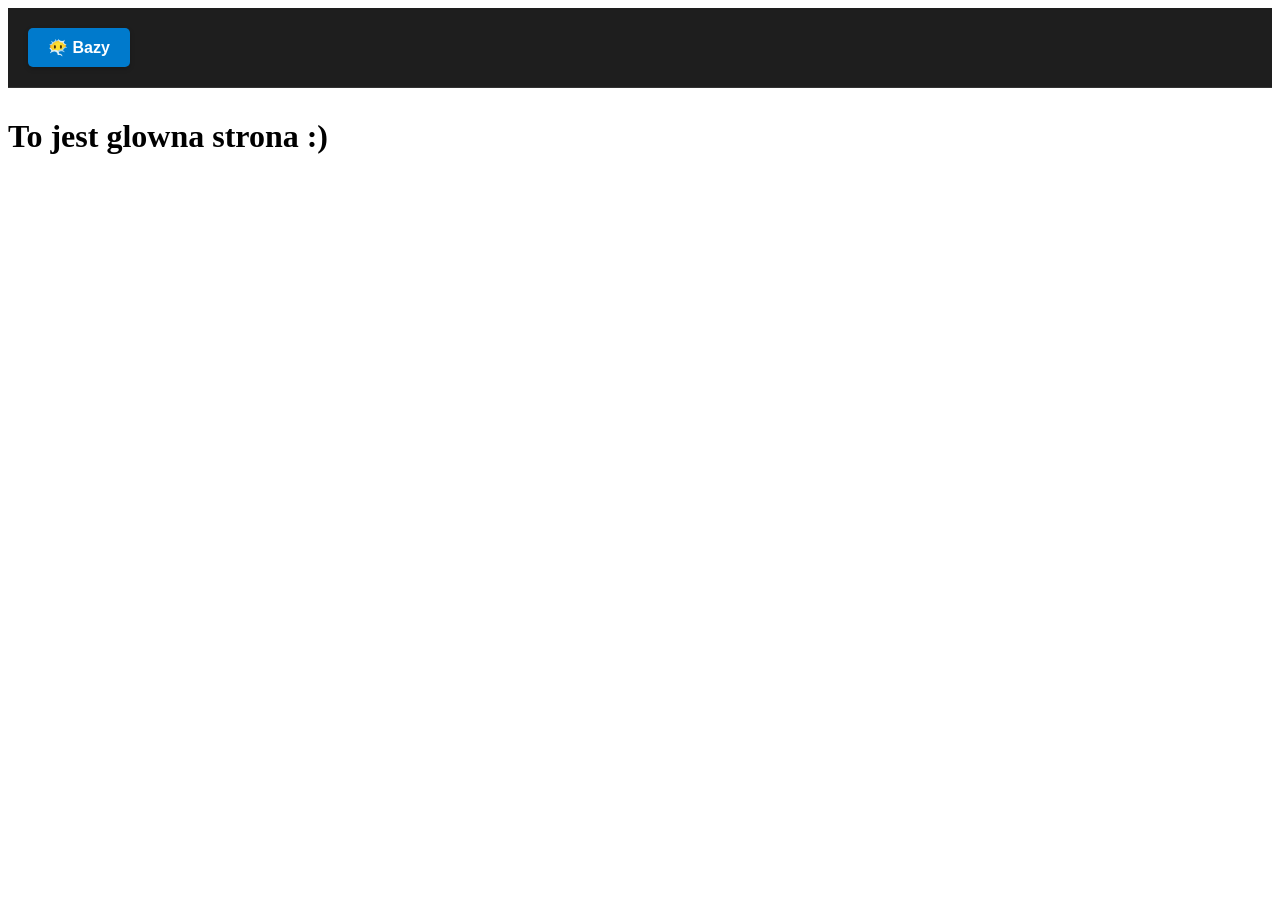
<file: index.html>
<!DOCTYPE html>
<html lang="en">
<head>
    <meta charset="UTF-8">
    <meta name="viewport" content="width=device-width, initial-scale=1.0">
    <title>Document</title>
    <style>
        .nav-container {
        display: flex;
        gap: 15px;
        padding: 20px;
        background: #1e1e1e; /* Ciemne tło paska */
        border-bottom: 1px solid #333;
        margin-bottom: 30px;
        font-family: 'Segoe UI', Tahoma, Geneva, Verdana, sans-serif;
    }

    .nav-btn {
        text-decoration: none;
        color: #fff;
        background: #007acc; /* Niebieski "Visual Studio" */
        padding: 10px 20px;
        border-radius: 5px;
        font-weight: bold;
        transition: all 0.3s ease;
        box-shadow: 0 2px 5px rgba(0,0,0,0.2);
    }

    .nav-btn:hover {
        background: #005a9e;
        transform: translateY(-2px);
        box-shadow: 0 4px 10px rgba(0,0,0,0.3);
    }

    .nav-btn.active {
        background: #333;
        border: 1px solid #007acc;
}

/*
<div class="nav-container">
    <!-- Tu wstaw odpowiedni link poniżej -->
    <a href="index.html" class="nav-btn">🏠 Strona Główna</a>
    <a href="cursory.html" class="nav-btn">🚀 Kursory</a>
	<a href="procedury.html" class="nav-btn"> Procedury</a>
    <a href="triggery.html" class="nav-btn"> 👨🏿Triggery</a>
</div>

*/
    </style>
</head>
<body>
    <div class="nav-container">
    <!-- Tu wstaw odpowiedni link poniżej -->
    <a href="Bazy/index.html" class="nav-btn">😶‍🌫️ Bazy</a>
</div>
<h1>To jest glowna strona :)</h1>
    
</body>
</html>
</file>
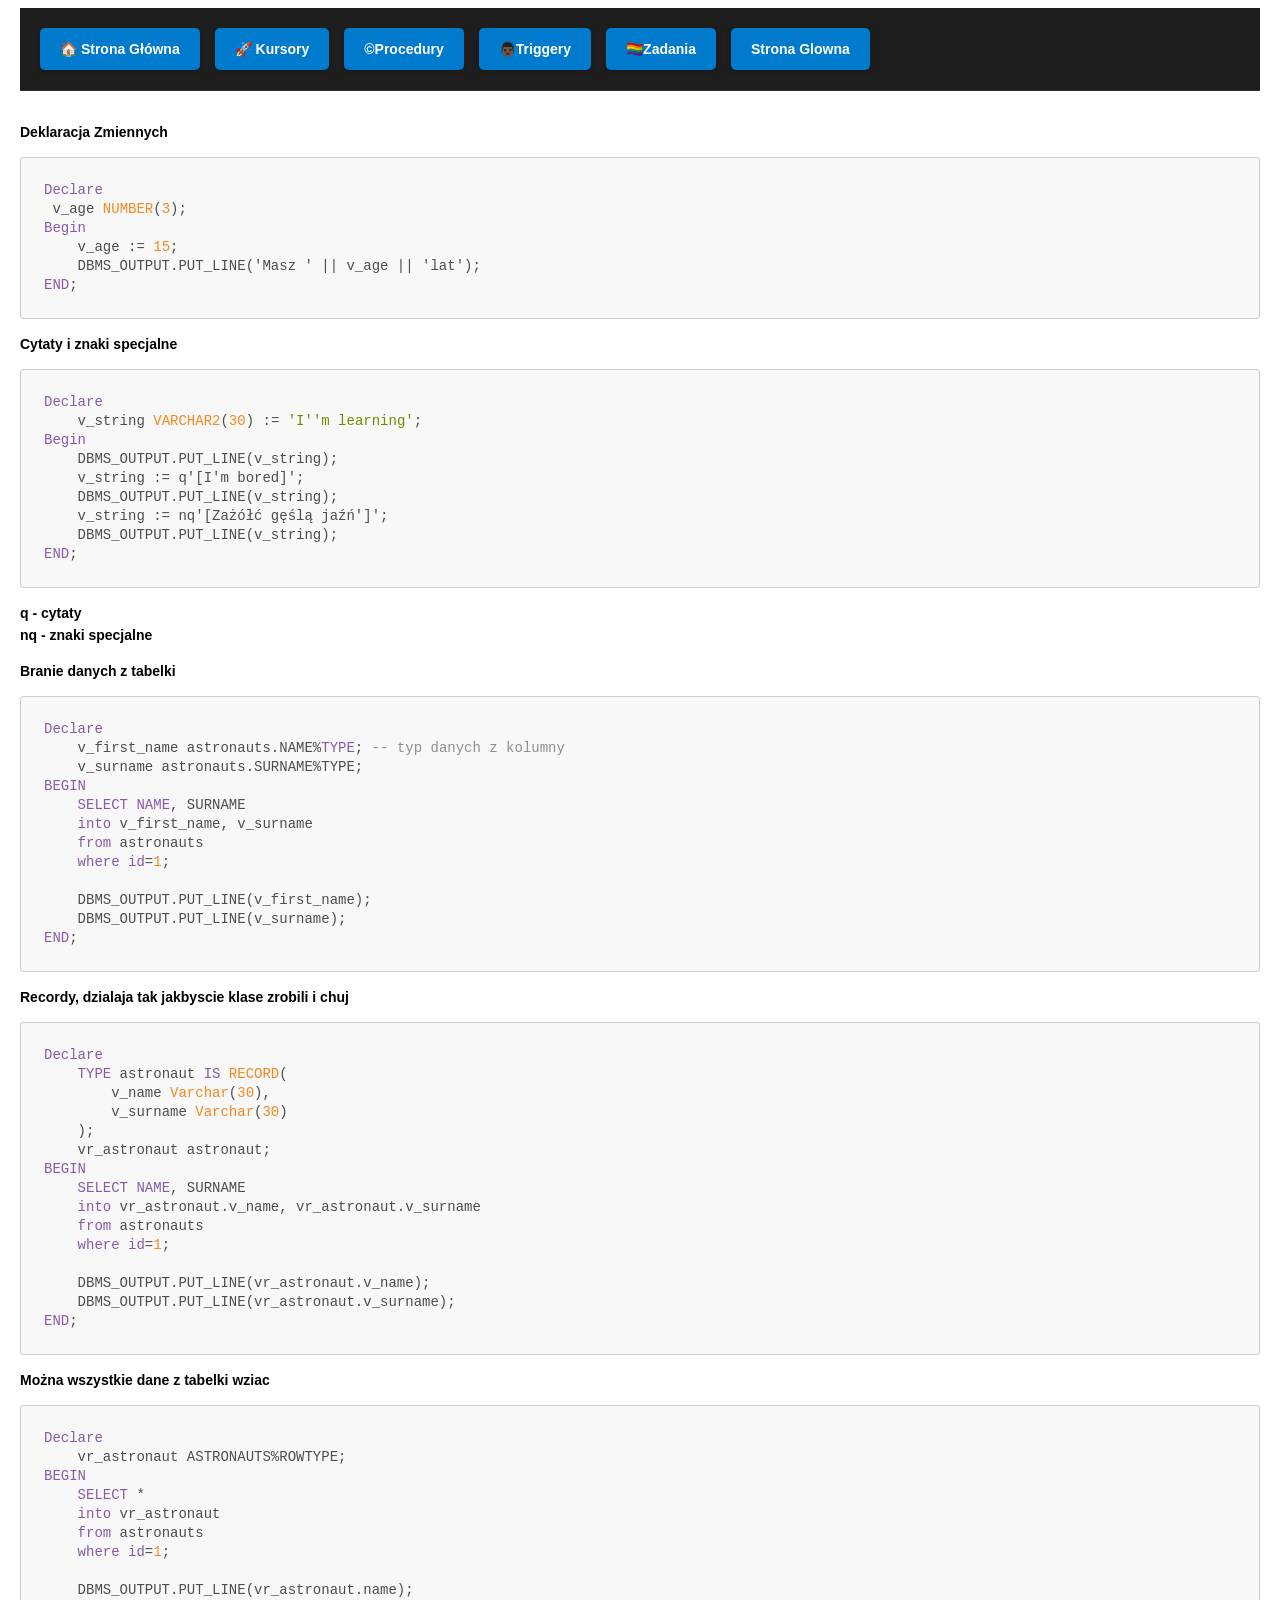
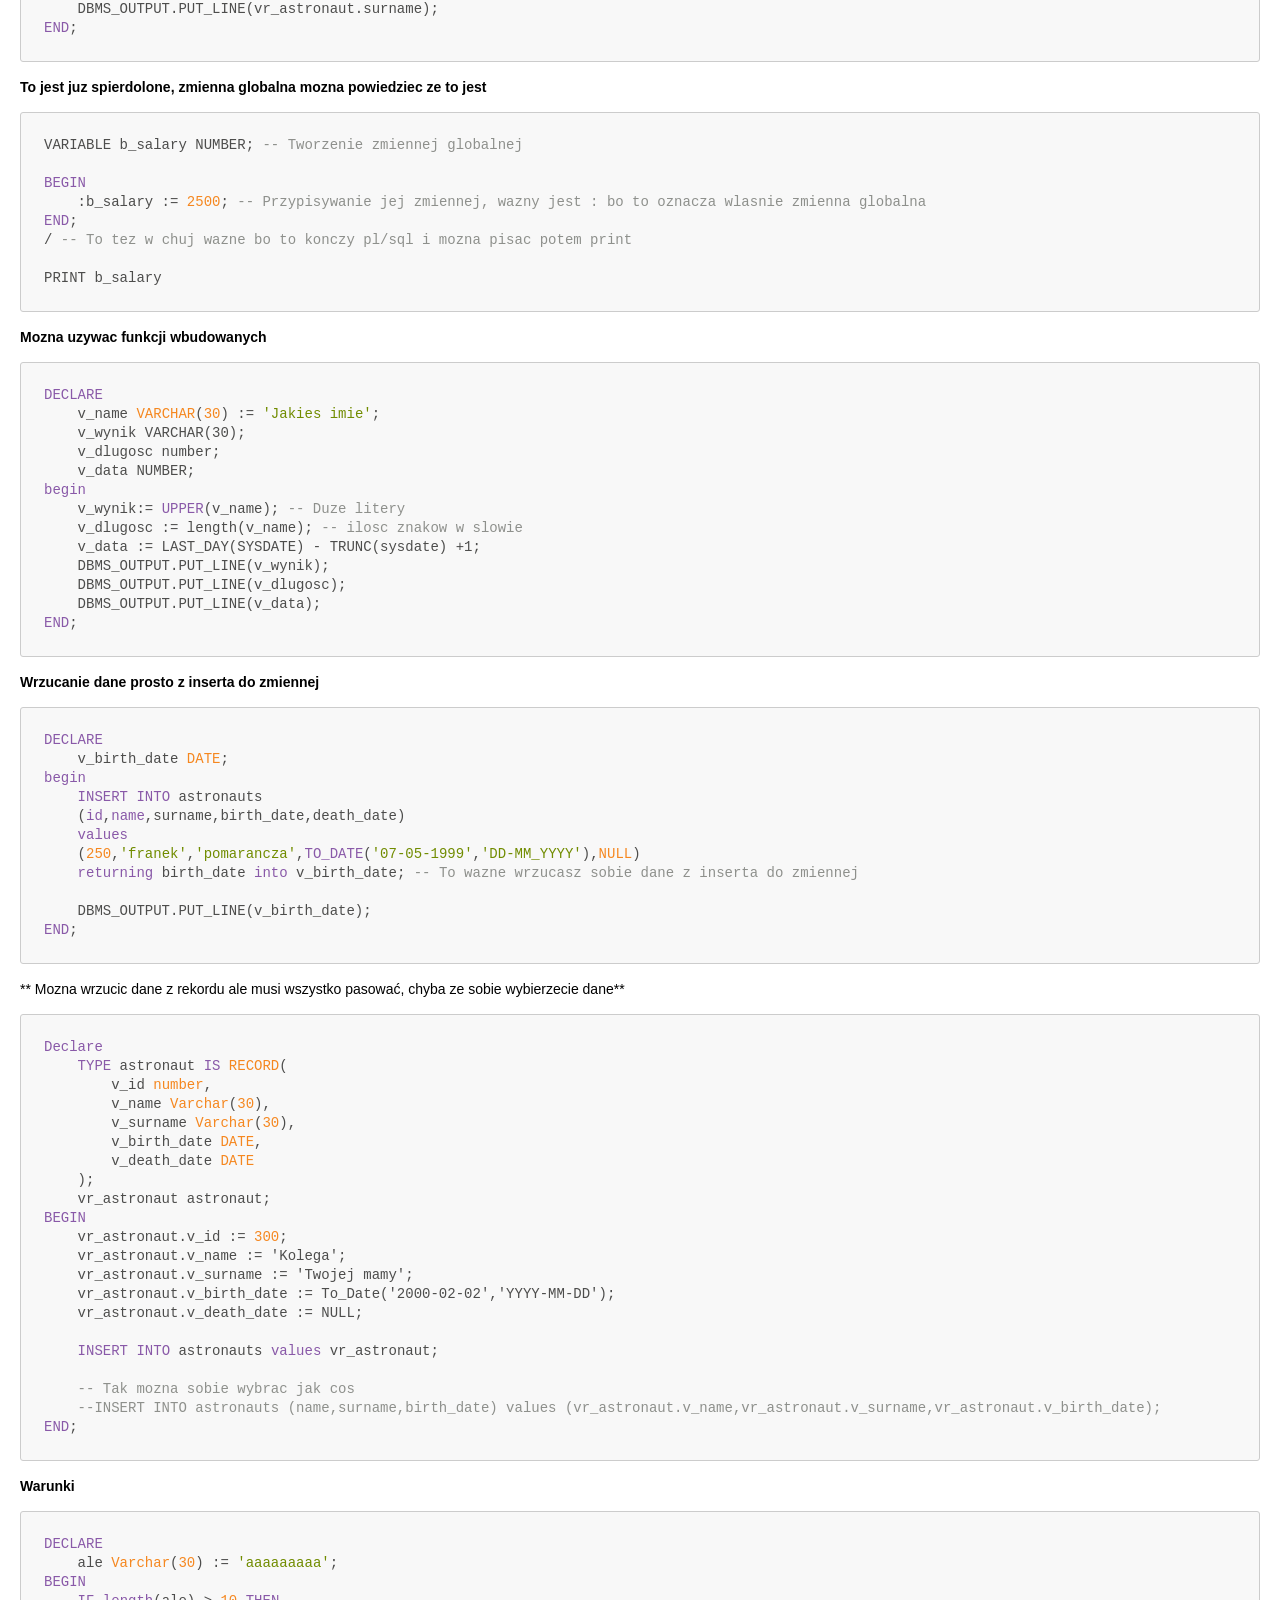
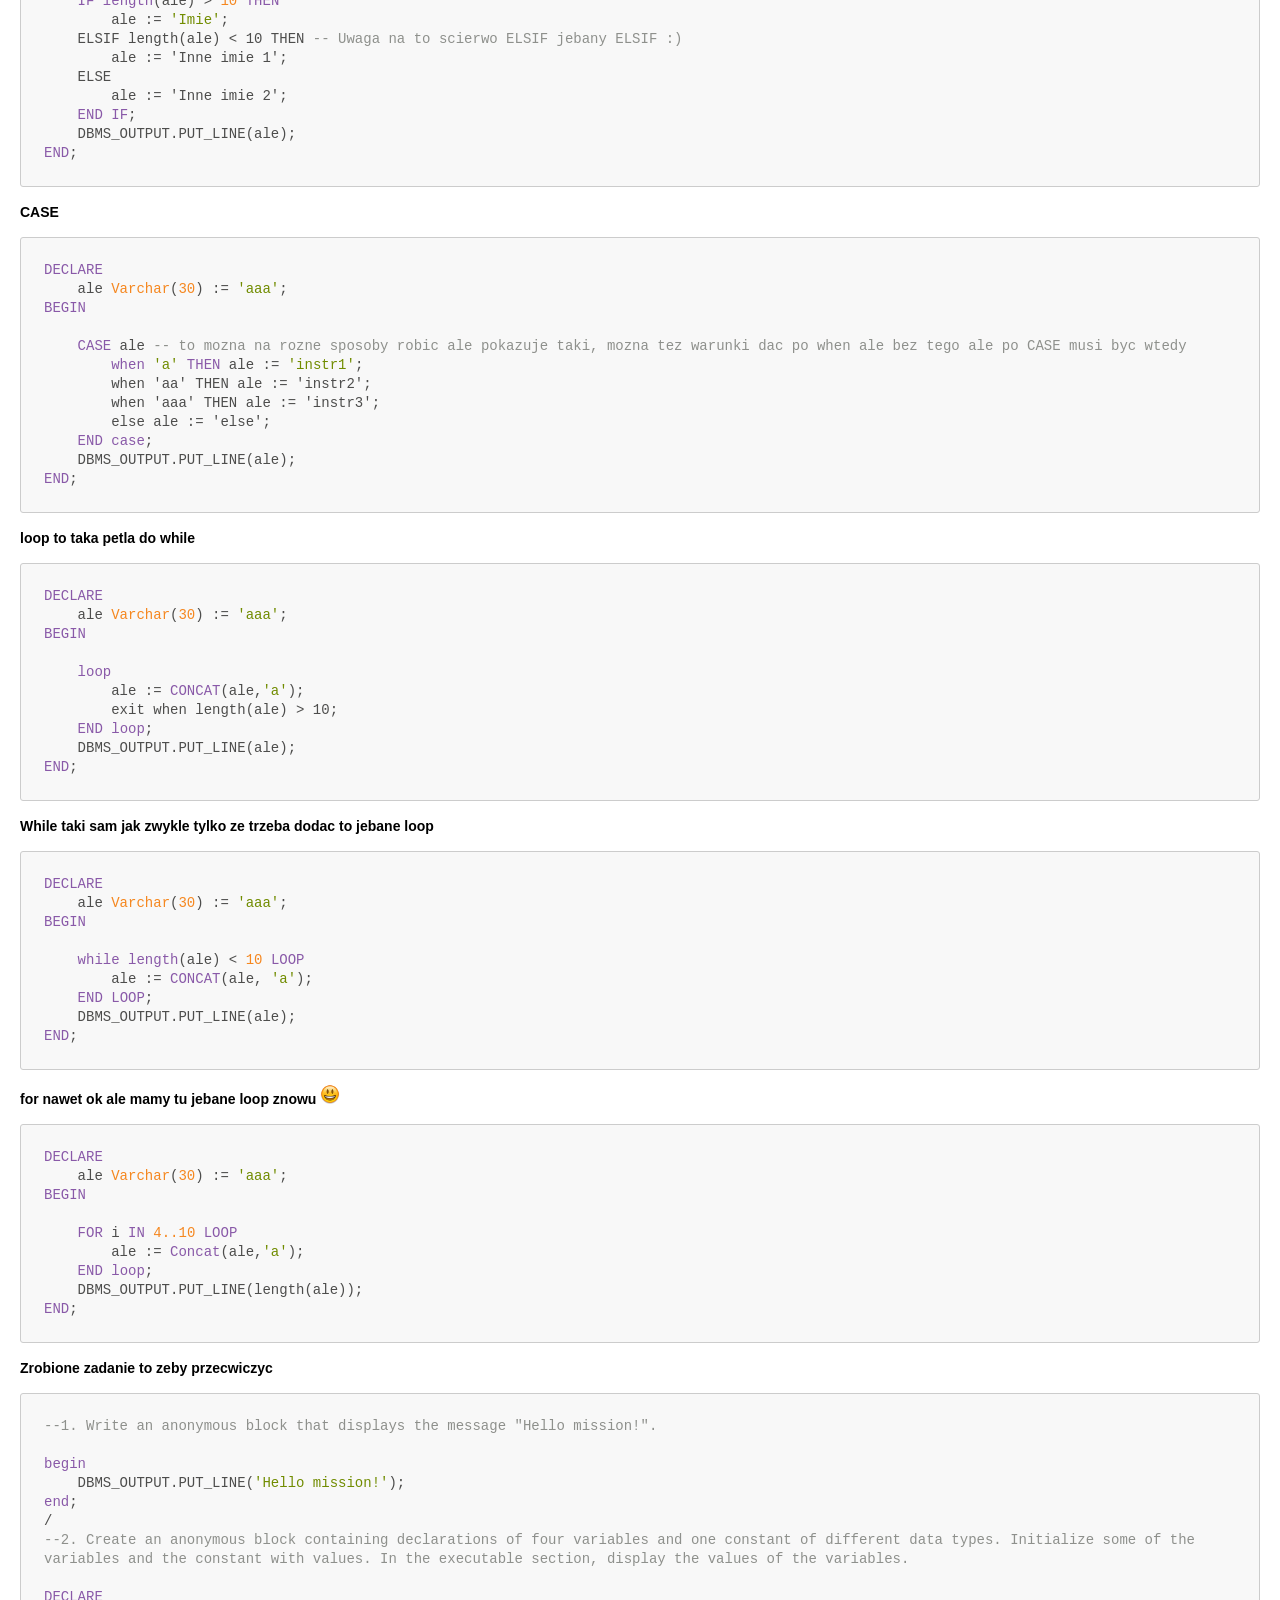
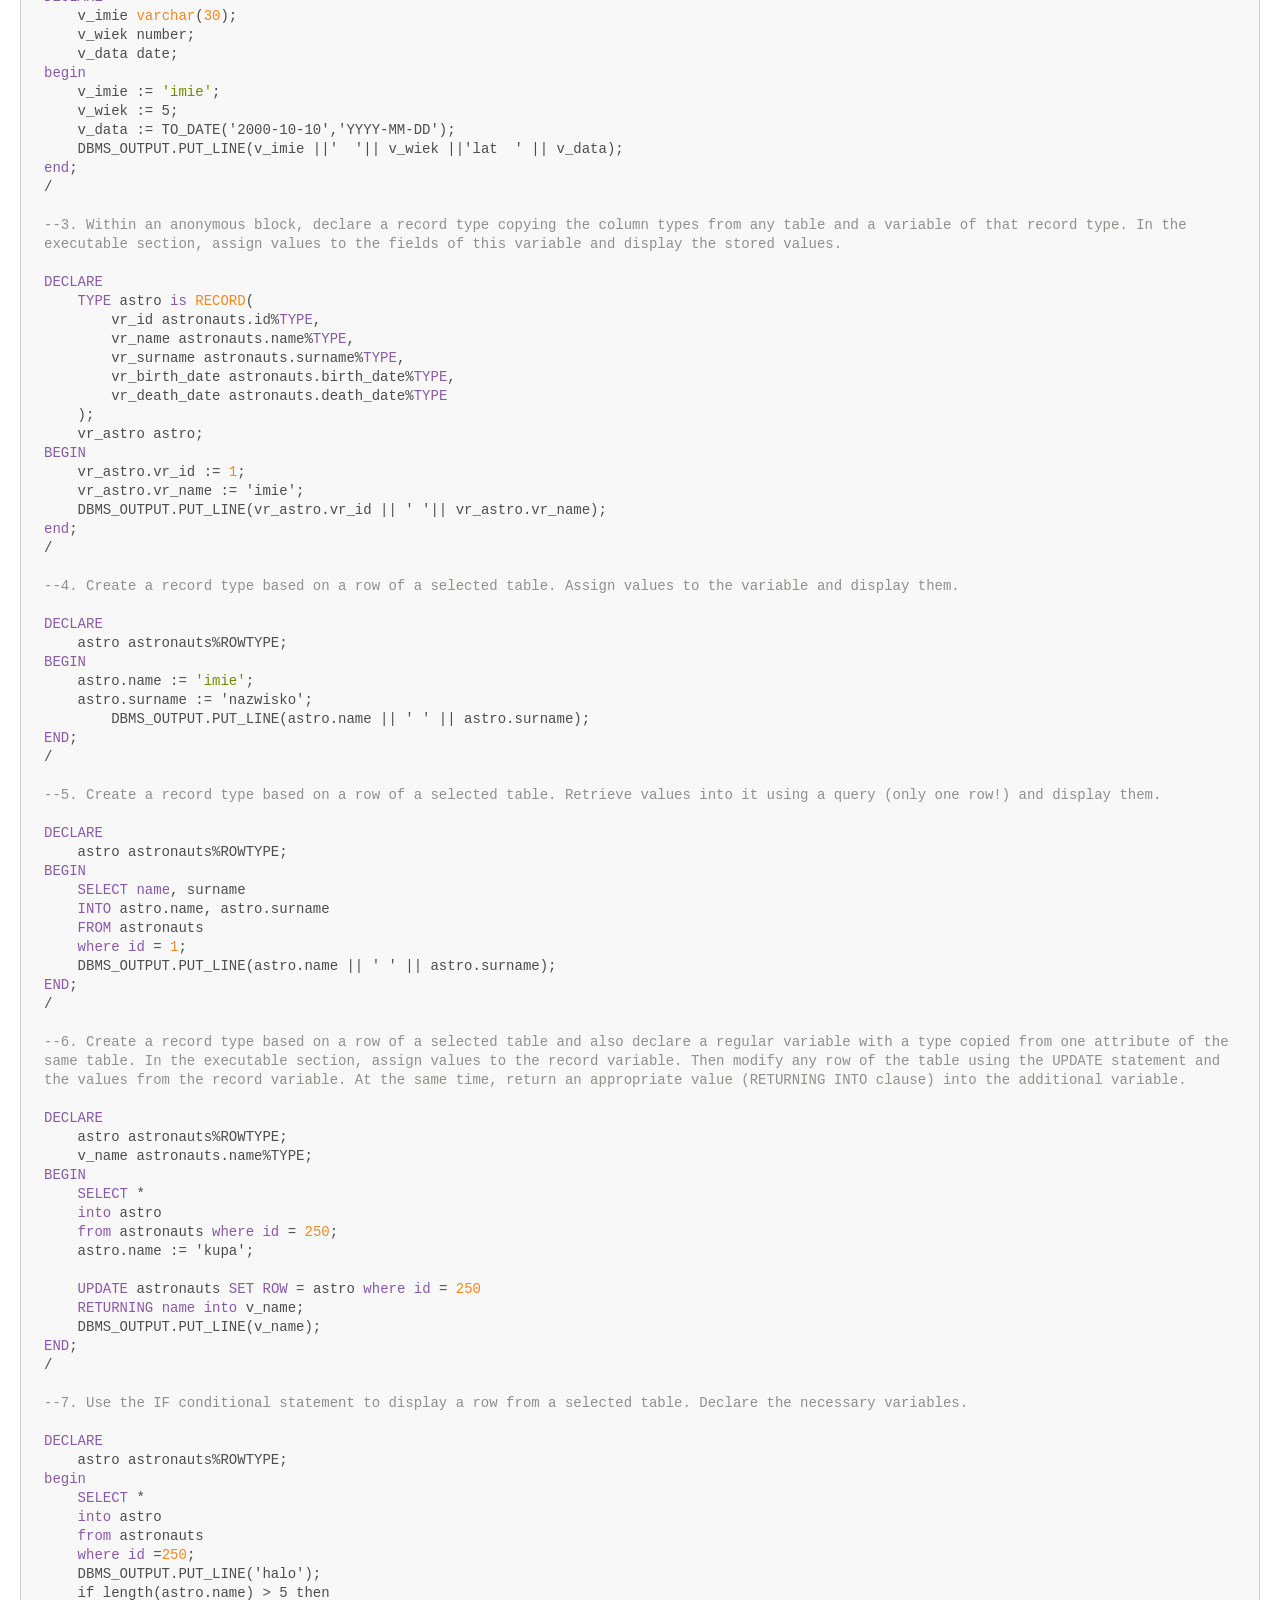
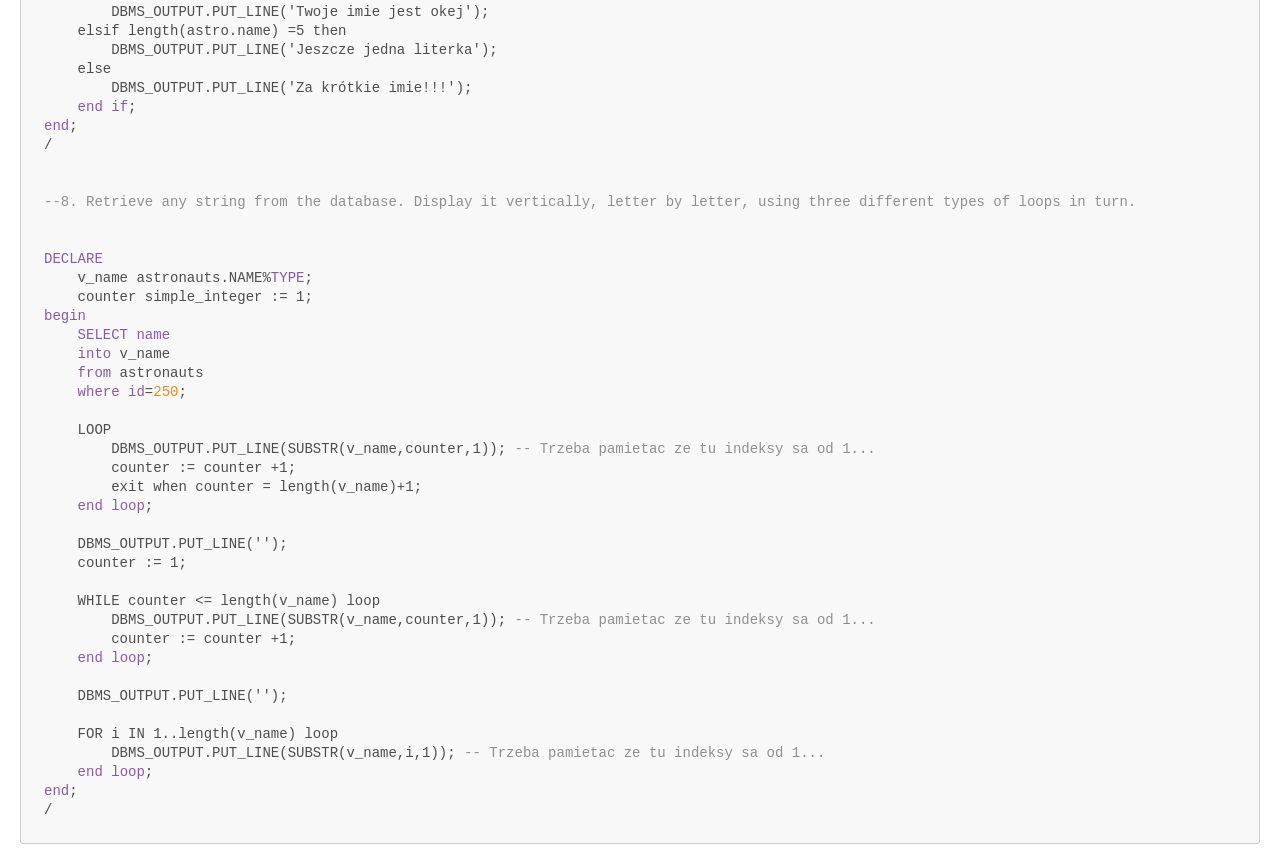
<file: Bazy/index.html>
<!DOCTYPE html>
<html>

<head>
    <title>Zmienne.md</title>
    <meta http-equiv="Content-type" content="text/html;charset=UTF-8">
    
<style>
/* https://github.com/microsoft/vscode/blob/master/extensions/markdown-language-features/media/markdown.css */
/*---------------------------------------------------------------------------------------------
 *  Copyright (c) Microsoft Corporation. All rights reserved.
 *  Licensed under the MIT License. See License.txt in the project root for license information.
 *--------------------------------------------------------------------------------------------*/

body {
	font-family: var(--vscode-markdown-font-family, -apple-system, BlinkMacSystemFont, "Segoe WPC", "Segoe UI", "Ubuntu", "Droid Sans", sans-serif);
	font-size: var(--vscode-markdown-font-size, 14px);
	padding: 0 26px;
	line-height: var(--vscode-markdown-line-height, 22px);
	word-wrap: break-word;
}

html,footer,header{
	font-family: var(--vscode-markdown-font-family, -apple-system, BlinkMacSystemFont, "Segoe WPC", "Segoe UI", "Ubuntu", "Droid Sans", sans-serif);
	font-size: var(--vscode-markdown-font-size, 14px);
}

#code-csp-warning {
	position: fixed;
	top: 0;
	right: 0;
	color: white;
	margin: 16px;
	text-align: center;
	font-size: 12px;
	font-family: sans-serif;
	background-color:#444444;
	cursor: pointer;
	padding: 6px;
	box-shadow: 1px 1px 1px rgba(0,0,0,.25);
}

#code-csp-warning:hover {
	text-decoration: none;
	background-color:#007acc;
	box-shadow: 2px 2px 2px rgba(0,0,0,.25);
}

body.scrollBeyondLastLine {
	margin-bottom: calc(100vh - 22px);
}

body.showEditorSelection .code-line {
	position: relative;
}

body.showEditorSelection .code-active-line:before,
body.showEditorSelection .code-line:hover:before {
	content: "";
	display: block;
	position: absolute;
	top: 0;
	left: -12px;
	height: 100%;
}

body.showEditorSelection li.code-active-line:before,
body.showEditorSelection li.code-line:hover:before {
	left: -30px;
}

.vscode-light.showEditorSelection .code-active-line:before {
	border-left: 3px solid rgba(0, 0, 0, 0.15);
}

.vscode-light.showEditorSelection .code-line:hover:before {
	border-left: 3px solid rgba(0, 0, 0, 0.40);
}

.vscode-light.showEditorSelection .code-line .code-line:hover:before {
	border-left: none;
}

.vscode-dark.showEditorSelection .code-active-line:before {
	border-left: 3px solid rgba(255, 255, 255, 0.4);
}

.vscode-dark.showEditorSelection .code-line:hover:before {
	border-left: 3px solid rgba(255, 255, 255, 0.60);
}

.vscode-dark.showEditorSelection .code-line .code-line:hover:before {
	border-left: none;
}

.vscode-high-contrast.showEditorSelection .code-active-line:before {
	border-left: 3px solid rgba(255, 160, 0, 0.7);
}

.vscode-high-contrast.showEditorSelection .code-line:hover:before {
	border-left: 3px solid rgba(255, 160, 0, 1);
}

.vscode-high-contrast.showEditorSelection .code-line .code-line:hover:before {
	border-left: none;
}

img {
	max-width: 100%;
	max-height: 100%;
}

a {
	text-decoration: none;
}

a:hover {
	text-decoration: underline;
}

a:focus,
input:focus,
select:focus,
textarea:focus {
	outline: 1px solid -webkit-focus-ring-color;
	outline-offset: -1px;
}

hr {
	border: 0;
	height: 2px;
	border-bottom: 2px solid;
}

h1 {
	padding-bottom: 0.3em;
	line-height: 1.2;
	border-bottom-width: 1px;
	border-bottom-style: solid;
}

h1, h2, h3 {
	font-weight: normal;
}

table {
	border-collapse: collapse;
}

table > thead > tr > th {
	text-align: left;
	border-bottom: 1px solid;
}

table > thead > tr > th,
table > thead > tr > td,
table > tbody > tr > th,
table > tbody > tr > td {
	padding: 5px 10px;
}

table > tbody > tr + tr > td {
	border-top: 1px solid;
}

blockquote {
	margin: 0 7px 0 5px;
	padding: 0 16px 0 10px;
	border-left-width: 5px;
	border-left-style: solid;
}

code {
	font-family: Menlo, Monaco, Consolas, "Droid Sans Mono", "Courier New", monospace, "Droid Sans Fallback";
	font-size: 1em;
	line-height: 1.357em;
}

body.wordWrap pre {
	white-space: pre-wrap;
}

pre:not(.hljs),
pre.hljs code > div {
	padding: 16px;
	border-radius: 3px;
	overflow: auto;
}

pre code {
	color: var(--vscode-editor-foreground);
	tab-size: 4;
}

/** Theming */

.vscode-light pre {
	background-color: rgba(220, 220, 220, 0.4);
}

.vscode-dark pre {
	background-color: rgba(10, 10, 10, 0.4);
}

.vscode-high-contrast pre {
	background-color: rgb(0, 0, 0);
}

.vscode-high-contrast h1 {
	border-color: rgb(0, 0, 0);
}

.vscode-light table > thead > tr > th {
	border-color: rgba(0, 0, 0, 0.69);
}

.vscode-dark table > thead > tr > th {
	border-color: rgba(255, 255, 255, 0.69);
}

.vscode-light h1,
.vscode-light hr,
.vscode-light table > tbody > tr + tr > td {
	border-color: rgba(0, 0, 0, 0.18);
}

.vscode-dark h1,
.vscode-dark hr,
.vscode-dark table > tbody > tr + tr > td {
	border-color: rgba(255, 255, 255, 0.18);
}

</style>

<style>
/* Tomorrow Theme */
/* http://jmblog.github.com/color-themes-for-google-code-highlightjs */
/* Original theme - https://github.com/chriskempson/tomorrow-theme */

/* Tomorrow Comment */
.hljs-comment,
.hljs-quote {
	color: #8e908c;
}

/* Tomorrow Red */
.hljs-variable,
.hljs-template-variable,
.hljs-tag,
.hljs-name,
.hljs-selector-id,
.hljs-selector-class,
.hljs-regexp,
.hljs-deletion {
	color: #c82829;
}

/* Tomorrow Orange */
.hljs-number,
.hljs-built_in,
.hljs-builtin-name,
.hljs-literal,
.hljs-type,
.hljs-params,
.hljs-meta,
.hljs-link {
	color: #f5871f;
}

/* Tomorrow Yellow */
.hljs-attribute {
	color: #eab700;
}

/* Tomorrow Green */
.hljs-string,
.hljs-symbol,
.hljs-bullet,
.hljs-addition {
	color: #718c00;
}

/* Tomorrow Blue */
.hljs-title,
.hljs-section {
	color: #4271ae;
}

/* Tomorrow Purple */
.hljs-keyword,
.hljs-selector-tag {
	color: #8959a8;
}

.hljs {
	display: block;
	overflow-x: auto;
	color: #4d4d4c;
	padding: 0.5em;
}

.hljs-emphasis {
	font-style: italic;
}

.hljs-strong {
	font-weight: bold;
}
</style>

<style>
/*
 * Custom MD PDF CSS
 */
html,footer,header{
	font-family: -apple-system, BlinkMacSystemFont, "Segoe WPC", "Segoe UI", "Ubuntu", "Droid Sans", sans-serif, "Meiryo";

 }
body {
	font-family: -apple-system, BlinkMacSystemFont, "Segoe WPC", "Segoe UI", "Ubuntu", "Droid Sans", sans-serif, "Meiryo";
	padding: 0 12px;
}

pre {
	background-color: #f8f8f8;
	border: 1px solid #cccccc;
	border-radius: 3px;
	overflow-x: auto;
	white-space: pre-wrap;
	overflow-wrap: break-word;
}

pre:not(.hljs) {
	padding: 23px;
	line-height: 19px;
}

blockquote {
	background: rgba(127, 127, 127, 0.1);
	border-color: rgba(0, 122, 204, 0.5);
}

.emoji {
	height: 1.4em;
}

code {
	font-size: 14px;
	line-height: 19px;
}

/* for inline code */
:not(pre):not(.hljs) > code {
	color: #C9AE75; /* Change the old color so it seems less like an error */
	font-size: inherit;
}

/* Page Break : use <div class="page"/> to insert page break
-------------------------------------------------------- */
.page {
	page-break-after: always;
}


.nav-container {
        display: flex;
        gap: 15px;
        padding: 20px;
        background: #1e1e1e; /* Ciemne tło paska */
        border-bottom: 1px solid #333;
        margin-bottom: 30px;
        font-family: 'Segoe UI', Tahoma, Geneva, Verdana, sans-serif;
    }

    .nav-btn {
        text-decoration: none;
        color: #fff;
        background: #007acc; /* Niebieski "Visual Studio" */
        padding: 10px 20px;
        border-radius: 5px;
        font-weight: bold;
        transition: all 0.3s ease;
        box-shadow: 0 2px 5px rgba(0,0,0,0.2);
    }

    .nav-btn:hover {
        background: #005a9e;
        transform: translateY(-2px);
        box-shadow: 0 4px 10px rgba(0,0,0,0.3);
    }

    .nav-btn.active {
        background: #333;
        border: 1px solid #007acc;
    }

</style>
<link rel="stylesheet" href="file:///r%3A/2.Travail/1.Enseignement/Cours/_1.Outils/2.Developpement/1.SCSS/main.css" type="text/css"><link rel="stylesheet" href="file:///d%3A/rdaros/Cours/_1.Outils/2.Developpement/1.SCSS/main.css" type="text/css">
</head>

<body>
<div class="nav-container">
    <!-- Tu wstaw odpowiedni link poniżej -->
    <a href="index.html" class="nav-btn">🏠 Strona Główna</a>
    <a href="cursory.html" class="nav-btn">🚀 Kursory</a>
	<a href="procedury.html" class="nav-btn"> ©️Procedury</a>
    <a href="triggery.html" class="nav-btn"> 👨🏿Triggery</a>
    <a href="zadania.html" class="nav-btn"> 🏳️‍🌈Zadania</a>
    <a href="../index.html" class="nav-btn"> Strona Glowna</a>
</div>
    <p><strong>Deklaracja Zmiennych</strong></p>
<pre class="hljs"><code><div><span class="hljs-keyword">Declare</span>
 v_age <span class="hljs-built_in">NUMBER</span>(<span class="hljs-number">3</span>);
<span class="hljs-keyword">Begin</span>
    v_age := <span class="hljs-number">15</span>;
    DBMS_OUTPUT.PUT_LINE('Masz ' || v_age || 'lat');
<span class="hljs-keyword">END</span>;
</div></code></pre>
<p><strong>Cytaty i znaki specjalne</strong></p>
<pre class="hljs"><code><div><span class="hljs-keyword">Declare</span>
    v_string <span class="hljs-built_in">VARCHAR2</span>(<span class="hljs-number">30</span>) := <span class="hljs-string">'I''m learning'</span>;
<span class="hljs-keyword">Begin</span>
    DBMS_OUTPUT.PUT_LINE(v_string);
    v_string := q'[I'm bored]';
    DBMS_OUTPUT.PUT_LINE(v_string);
    v_string := nq'[Zażółć gęślą jaźń']';
    DBMS_OUTPUT.PUT_LINE(v_string);
<span class="hljs-keyword">END</span>;
</div></code></pre>
<p><strong>q - cytaty</strong><br>
<strong>nq - znaki specjalne</strong></p>
<p><strong>Branie danych z tabelki</strong></p>
<pre class="hljs"><code><div><span class="hljs-keyword">Declare</span>
    v_first_name astronauts.NAME%<span class="hljs-keyword">TYPE</span>; <span class="hljs-comment">-- typ danych z kolumny</span>
    v_surname astronauts.SURNAME%TYPE;
<span class="hljs-keyword">BEGIN</span>
    <span class="hljs-keyword">SELECT</span> <span class="hljs-keyword">NAME</span>, SURNAME 
    <span class="hljs-keyword">into</span> v_first_name, v_surname
    <span class="hljs-keyword">from</span> astronauts
    <span class="hljs-keyword">where</span> <span class="hljs-keyword">id</span>=<span class="hljs-number">1</span>;

    DBMS_OUTPUT.PUT_LINE(v_first_name);
    DBMS_OUTPUT.PUT_LINE(v_surname);
<span class="hljs-keyword">END</span>;
</div></code></pre>
<p><strong>Recordy, dzialaja tak jakbyscie klase zrobili i chuj</strong></p>
<pre class="hljs"><code><div><span class="hljs-keyword">Declare</span>
    <span class="hljs-keyword">TYPE</span> astronaut <span class="hljs-keyword">IS</span> <span class="hljs-built_in">RECORD</span>(
        v_name <span class="hljs-built_in">Varchar</span>(<span class="hljs-number">30</span>),
        v_surname <span class="hljs-built_in">Varchar</span>(<span class="hljs-number">30</span>)
    );
    vr_astronaut astronaut;
<span class="hljs-keyword">BEGIN</span>
    <span class="hljs-keyword">SELECT</span> <span class="hljs-keyword">NAME</span>, SURNAME 
    <span class="hljs-keyword">into</span> vr_astronaut.v_name, vr_astronaut.v_surname
    <span class="hljs-keyword">from</span> astronauts
    <span class="hljs-keyword">where</span> <span class="hljs-keyword">id</span>=<span class="hljs-number">1</span>;

    DBMS_OUTPUT.PUT_LINE(vr_astronaut.v_name);
    DBMS_OUTPUT.PUT_LINE(vr_astronaut.v_surname);
<span class="hljs-keyword">END</span>;
</div></code></pre>
<p><strong>Można wszystkie dane z tabelki wziac</strong></p>
<pre class="hljs"><code><div><span class="hljs-keyword">Declare</span>
    vr_astronaut ASTRONAUTS%ROWTYPE;
<span class="hljs-keyword">BEGIN</span>
    <span class="hljs-keyword">SELECT</span> *
    <span class="hljs-keyword">into</span> vr_astronaut
    <span class="hljs-keyword">from</span> astronauts
    <span class="hljs-keyword">where</span> <span class="hljs-keyword">id</span>=<span class="hljs-number">1</span>;

    DBMS_OUTPUT.PUT_LINE(vr_astronaut.name);
    DBMS_OUTPUT.PUT_LINE(vr_astronaut.surname);
<span class="hljs-keyword">END</span>;
</div></code></pre>
<p><strong>To jest juz spierdolone, zmienna globalna mozna powiedziec ze to jest</strong></p>
<pre class="hljs"><code><div>VARIABLE b_salary NUMBER; <span class="hljs-comment">-- Tworzenie zmiennej globalnej</span>

<span class="hljs-keyword">BEGIN</span>
    :b_salary := <span class="hljs-number">2500</span>; <span class="hljs-comment">-- Przypisywanie jej zmiennej, wazny jest : bo to oznacza wlasnie zmienna globalna</span>
<span class="hljs-keyword">END</span>;
/ <span class="hljs-comment">-- To tez w chuj wazne bo to konczy pl/sql i mozna pisac potem print</span>

PRINT b_salary
</div></code></pre>
<p><strong>Mozna uzywac funkcji wbudowanych</strong></p>
<pre class="hljs"><code><div><span class="hljs-keyword">DECLARE</span>
    v_name <span class="hljs-built_in">VARCHAR</span>(<span class="hljs-number">30</span>) := <span class="hljs-string">'Jakies imie'</span>;
    v_wynik VARCHAR(30);
    v_dlugosc number;
    v_data NUMBER;
<span class="hljs-keyword">begin</span>
    v_wynik:= <span class="hljs-keyword">UPPER</span>(v_name); <span class="hljs-comment">-- Duze litery</span>
    v_dlugosc := length(v_name); <span class="hljs-comment">-- ilosc znakow w slowie</span>
    v_data := LAST_DAY(SYSDATE) - TRUNC(sysdate) +1; 
    DBMS_OUTPUT.PUT_LINE(v_wynik);
    DBMS_OUTPUT.PUT_LINE(v_dlugosc);
    DBMS_OUTPUT.PUT_LINE(v_data);
<span class="hljs-keyword">END</span>;
</div></code></pre>
<p><strong>Wrzucanie dane prosto z inserta do zmiennej</strong></p>
<pre class="hljs"><code><div><span class="hljs-keyword">DECLARE</span>
    v_birth_date <span class="hljs-built_in">DATE</span>;
<span class="hljs-keyword">begin</span>
    <span class="hljs-keyword">INSERT</span> <span class="hljs-keyword">INTO</span> astronauts
    (<span class="hljs-keyword">id</span>,<span class="hljs-keyword">name</span>,surname,birth_date,death_date)
    <span class="hljs-keyword">values</span>
    (<span class="hljs-number">250</span>,<span class="hljs-string">'franek'</span>,<span class="hljs-string">'pomarancza'</span>,<span class="hljs-keyword">TO_DATE</span>(<span class="hljs-string">'07-05-1999'</span>,<span class="hljs-string">'DD-MM_YYYY'</span>),<span class="hljs-literal">NULL</span>)
    <span class="hljs-keyword">returning</span> birth_date <span class="hljs-keyword">into</span> v_birth_date; <span class="hljs-comment">-- To wazne wrzucasz sobie dane z inserta do zmiennej</span>
    
    DBMS_OUTPUT.PUT_LINE(v_birth_date);
<span class="hljs-keyword">END</span>;
</div></code></pre>
<p>** Mozna wrzucic dane z rekordu ale musi wszystko pasować, chyba ze sobie wybierzecie dane**</p>
<pre class="hljs"><code><div><span class="hljs-keyword">Declare</span>
    <span class="hljs-keyword">TYPE</span> astronaut <span class="hljs-keyword">IS</span> <span class="hljs-built_in">RECORD</span>(
        v_id <span class="hljs-built_in">number</span>,
        v_name <span class="hljs-built_in">Varchar</span>(<span class="hljs-number">30</span>),
        v_surname <span class="hljs-built_in">Varchar</span>(<span class="hljs-number">30</span>),
        v_birth_date <span class="hljs-built_in">DATE</span>,
        v_death_date <span class="hljs-built_in">DATE</span>
    );
    vr_astronaut astronaut;
<span class="hljs-keyword">BEGIN</span>
    vr_astronaut.v_id := <span class="hljs-number">300</span>;
    vr_astronaut.v_name := 'Kolega';
    vr_astronaut.v_surname := 'Twojej mamy';
    vr_astronaut.v_birth_date := To_Date('2000-02-02','YYYY-MM-DD');
    vr_astronaut.v_death_date := NULL;

    <span class="hljs-keyword">INSERT</span> <span class="hljs-keyword">INTO</span> astronauts <span class="hljs-keyword">values</span> vr_astronaut;

    <span class="hljs-comment">-- Tak mozna sobie wybrac jak cos</span>
    <span class="hljs-comment">--INSERT INTO astronauts (name,surname,birth_date) values (vr_astronaut.v_name,vr_astronaut.v_surname,vr_astronaut.v_birth_date);</span>
<span class="hljs-keyword">END</span>;
</div></code></pre>
<p><strong>Warunki</strong></p>
<pre class="hljs"><code><div><span class="hljs-keyword">DECLARE</span>
    ale <span class="hljs-built_in">Varchar</span>(<span class="hljs-number">30</span>) := <span class="hljs-string">'aaaaaaaaa'</span>; 
<span class="hljs-keyword">BEGIN</span>
    <span class="hljs-keyword">IF</span> <span class="hljs-keyword">length</span>(ale) &gt; <span class="hljs-number">10</span> <span class="hljs-keyword">THEN</span>
        ale := <span class="hljs-string">'Imie'</span>;
    ELSIF length(ale) &lt; 10 THEN <span class="hljs-comment">-- Uwaga na to scierwo ELSIF jebany ELSIF :)</span>
        ale := 'Inne imie 1';
    ELSE
        ale := 'Inne imie 2';
    <span class="hljs-keyword">END</span> <span class="hljs-keyword">IF</span>;
    DBMS_OUTPUT.PUT_LINE(ale);
<span class="hljs-keyword">END</span>;
</div></code></pre>
<p><strong>CASE</strong></p>
<pre class="hljs"><code><div><span class="hljs-keyword">DECLARE</span>
    ale <span class="hljs-built_in">Varchar</span>(<span class="hljs-number">30</span>) := <span class="hljs-string">'aaa'</span>;
<span class="hljs-keyword">BEGIN</span>

    <span class="hljs-keyword">CASE</span> ale <span class="hljs-comment">-- to mozna na rozne sposoby robic ale pokazuje taki, mozna tez warunki dac po when ale bez tego ale po CASE musi byc wtedy</span>
        <span class="hljs-keyword">when</span> <span class="hljs-string">'a'</span> <span class="hljs-keyword">THEN</span> ale := <span class="hljs-string">'instr1'</span>;
        when 'aa' THEN ale := 'instr2';
        when 'aaa' THEN ale := 'instr3';
        else ale := 'else';
    <span class="hljs-keyword">END</span> <span class="hljs-keyword">case</span>;
    DBMS_OUTPUT.PUT_LINE(ale);
<span class="hljs-keyword">END</span>;
</div></code></pre>
<p><strong>loop to taka petla do while</strong></p>
<pre class="hljs"><code><div><span class="hljs-keyword">DECLARE</span>
    ale <span class="hljs-built_in">Varchar</span>(<span class="hljs-number">30</span>) := <span class="hljs-string">'aaa'</span>;
<span class="hljs-keyword">BEGIN</span>

    <span class="hljs-keyword">loop</span>
        ale := <span class="hljs-keyword">CONCAT</span>(ale,<span class="hljs-string">'a'</span>);
        exit when length(ale) &gt; 10;
    <span class="hljs-keyword">END</span> <span class="hljs-keyword">loop</span>;
    DBMS_OUTPUT.PUT_LINE(ale);
<span class="hljs-keyword">END</span>;
</div></code></pre>
<p><strong>While taki sam jak zwykle tylko ze trzeba dodac to jebane loop</strong></p>
<pre class="hljs"><code><div><span class="hljs-keyword">DECLARE</span>
    ale <span class="hljs-built_in">Varchar</span>(<span class="hljs-number">30</span>) := <span class="hljs-string">'aaa'</span>;
<span class="hljs-keyword">BEGIN</span>

    <span class="hljs-keyword">while</span> <span class="hljs-keyword">length</span>(ale) &lt; <span class="hljs-number">10</span> <span class="hljs-keyword">LOOP</span>
        ale := <span class="hljs-keyword">CONCAT</span>(ale, <span class="hljs-string">'a'</span>);
    <span class="hljs-keyword">END</span> <span class="hljs-keyword">LOOP</span>;
    DBMS_OUTPUT.PUT_LINE(ale);
<span class="hljs-keyword">END</span>;
</div></code></pre>
<p><strong>for nawet ok ale mamy tu jebane loop znowu <img class="emoji" alt="smiley" src="[data-uri]" /></strong></p>
<pre class="hljs"><code><div><span class="hljs-keyword">DECLARE</span>
    ale <span class="hljs-built_in">Varchar</span>(<span class="hljs-number">30</span>) := <span class="hljs-string">'aaa'</span>;
<span class="hljs-keyword">BEGIN</span>

    <span class="hljs-keyword">FOR</span> i <span class="hljs-keyword">IN</span> <span class="hljs-number">4.</span><span class="hljs-number">.10</span> <span class="hljs-keyword">LOOP</span>
        ale := <span class="hljs-keyword">Concat</span>(ale,<span class="hljs-string">'a'</span>);
    <span class="hljs-keyword">END</span> <span class="hljs-keyword">loop</span>;
    DBMS_OUTPUT.PUT_LINE(length(ale));
<span class="hljs-keyword">END</span>;
</div></code></pre>
<p><strong>Zrobione zadanie to zeby przecwiczyc</strong></p>
<pre class="hljs"><code><div><span class="hljs-comment">--1. Write an anonymous block that displays the message "Hello mission!".</span>

<span class="hljs-keyword">begin</span>
    DBMS_OUTPUT.PUT_LINE(<span class="hljs-string">'Hello mission!'</span>);
<span class="hljs-keyword">end</span>;
/
<span class="hljs-comment">--2. Create an anonymous block containing declarations of four variables and one constant of different data types. Initialize some of the variables and the constant with values. In the executable section, display the values of the variables.</span>

<span class="hljs-keyword">DECLARE</span>
    v_imie <span class="hljs-built_in">varchar</span>(<span class="hljs-number">30</span>);
    v_wiek number;
    v_data date;
<span class="hljs-keyword">begin</span>
    v_imie := <span class="hljs-string">'imie'</span>;
    v_wiek := 5;
    v_data := TO_DATE('2000-10-10','YYYY-MM-DD');
    DBMS_OUTPUT.PUT_LINE(v_imie ||'  '|| v_wiek ||'lat  ' || v_data);
<span class="hljs-keyword">end</span>;
/

<span class="hljs-comment">--3. Within an anonymous block, declare a record type copying the column types from any table and a variable of that record type. In the executable section, assign values to the fields of this variable and display the stored values.</span>

<span class="hljs-keyword">DECLARE</span>
    <span class="hljs-keyword">TYPE</span> astro <span class="hljs-keyword">is</span> <span class="hljs-built_in">RECORD</span>(
        vr_id astronauts.id%<span class="hljs-keyword">TYPE</span>,
        vr_name astronauts.name%<span class="hljs-keyword">TYPE</span>,
        vr_surname astronauts.surname%<span class="hljs-keyword">TYPE</span>,
        vr_birth_date astronauts.birth_date%<span class="hljs-keyword">TYPE</span>,
        vr_death_date astronauts.death_date%<span class="hljs-keyword">TYPE</span>
    );
    vr_astro astro;
<span class="hljs-keyword">BEGIN</span>
    vr_astro.vr_id := <span class="hljs-number">1</span>;
    vr_astro.vr_name := 'imie';
    DBMS_OUTPUT.PUT_LINE(vr_astro.vr_id || ' '|| vr_astro.vr_name);
<span class="hljs-keyword">end</span>;
/

<span class="hljs-comment">--4. Create a record type based on a row of a selected table. Assign values to the variable and display them.</span>

<span class="hljs-keyword">DECLARE</span>
    astro astronauts%ROWTYPE;
<span class="hljs-keyword">BEGIN</span>
    astro.name := <span class="hljs-string">'imie'</span>;
    astro.surname := 'nazwisko';
        DBMS_OUTPUT.PUT_LINE(astro.name || ' ' || astro.surname);
<span class="hljs-keyword">END</span>;
/

<span class="hljs-comment">--5. Create a record type based on a row of a selected table. Retrieve values into it using a query (only one row!) and display them.</span>

<span class="hljs-keyword">DECLARE</span>
    astro astronauts%ROWTYPE;
<span class="hljs-keyword">BEGIN</span>
    <span class="hljs-keyword">SELECT</span> <span class="hljs-keyword">name</span>, surname
    <span class="hljs-keyword">INTO</span> astro.name, astro.surname
    <span class="hljs-keyword">FROM</span> astronauts
    <span class="hljs-keyword">where</span> <span class="hljs-keyword">id</span> = <span class="hljs-number">1</span>;
    DBMS_OUTPUT.PUT_LINE(astro.name || ' ' || astro.surname);
<span class="hljs-keyword">END</span>;
/

<span class="hljs-comment">--6. Create a record type based on a row of a selected table and also declare a regular variable with a type copied from one attribute of the same table. In the executable section, assign values to the record variable. Then modify any row of the table using the UPDATE statement and the values from the record variable. At the same time, return an appropriate value (RETURNING INTO clause) into the additional variable.</span>

<span class="hljs-keyword">DECLARE</span>
    astro astronauts%ROWTYPE;
    v_name astronauts.name%TYPE;
<span class="hljs-keyword">BEGIN</span>
    <span class="hljs-keyword">SELECT</span> * 
    <span class="hljs-keyword">into</span> astro
    <span class="hljs-keyword">from</span> astronauts <span class="hljs-keyword">where</span> <span class="hljs-keyword">id</span> = <span class="hljs-number">250</span>;
    astro.name := 'kupa';

    <span class="hljs-keyword">UPDATE</span> astronauts <span class="hljs-keyword">SET</span> <span class="hljs-keyword">ROW</span> = astro <span class="hljs-keyword">where</span> <span class="hljs-keyword">id</span> = <span class="hljs-number">250</span>
    <span class="hljs-keyword">RETURNING</span> <span class="hljs-keyword">name</span> <span class="hljs-keyword">into</span> v_name;
    DBMS_OUTPUT.PUT_LINE(v_name);
<span class="hljs-keyword">END</span>;
/

<span class="hljs-comment">--7. Use the IF conditional statement to display a row from a selected table. Declare the necessary variables.</span>

<span class="hljs-keyword">DECLARE</span> 
    astro astronauts%ROWTYPE;
<span class="hljs-keyword">begin</span>
    <span class="hljs-keyword">SELECT</span> *
    <span class="hljs-keyword">into</span> astro
    <span class="hljs-keyword">from</span> astronauts
    <span class="hljs-keyword">where</span> <span class="hljs-keyword">id</span> =<span class="hljs-number">250</span>;
    DBMS_OUTPUT.PUT_LINE('halo');
    if length(astro.name) &gt; 5 then
        DBMS_OUTPUT.PUT_LINE('Twoje imie jest okej');
    elsif length(astro.name) =5 then
        DBMS_OUTPUT.PUT_LINE('Jeszcze jedna literka');
    else
        DBMS_OUTPUT.PUT_LINE('Za krótkie imie!!!');
    <span class="hljs-keyword">end</span> <span class="hljs-keyword">if</span>;
<span class="hljs-keyword">end</span>;
/


<span class="hljs-comment">--8. Retrieve any string from the database. Display it vertically, letter by letter, using three different types of loops in turn.</span>


<span class="hljs-keyword">DECLARE</span>
    v_name astronauts.NAME%<span class="hljs-keyword">TYPE</span>;
    counter simple_integer := 1;
<span class="hljs-keyword">begin</span>
    <span class="hljs-keyword">SELECT</span> <span class="hljs-keyword">name</span>
    <span class="hljs-keyword">into</span> v_name
    <span class="hljs-keyword">from</span> astronauts
    <span class="hljs-keyword">where</span> <span class="hljs-keyword">id</span>=<span class="hljs-number">250</span>;

    LOOP
        DBMS_OUTPUT.PUT_LINE(SUBSTR(v_name,counter,1)); <span class="hljs-comment">-- Trzeba pamietac ze tu indeksy sa od 1...</span>
        counter := counter +1;
        exit when counter = length(v_name)+1;
    <span class="hljs-keyword">end</span> <span class="hljs-keyword">loop</span>;

    DBMS_OUTPUT.PUT_LINE('');
    counter := 1;

    WHILE counter &lt;= length(v_name) loop
        DBMS_OUTPUT.PUT_LINE(SUBSTR(v_name,counter,1)); <span class="hljs-comment">-- Trzeba pamietac ze tu indeksy sa od 1...</span>
        counter := counter +1;
    <span class="hljs-keyword">end</span> <span class="hljs-keyword">loop</span>;

    DBMS_OUTPUT.PUT_LINE('');

    FOR i IN 1..length(v_name) loop
        DBMS_OUTPUT.PUT_LINE(SUBSTR(v_name,i,1)); <span class="hljs-comment">-- Trzeba pamietac ze tu indeksy sa od 1...</span>
    <span class="hljs-keyword">end</span> <span class="hljs-keyword">loop</span>;
<span class="hljs-keyword">end</span>;
/
</div></code></pre>

</body>

</html>
</file>
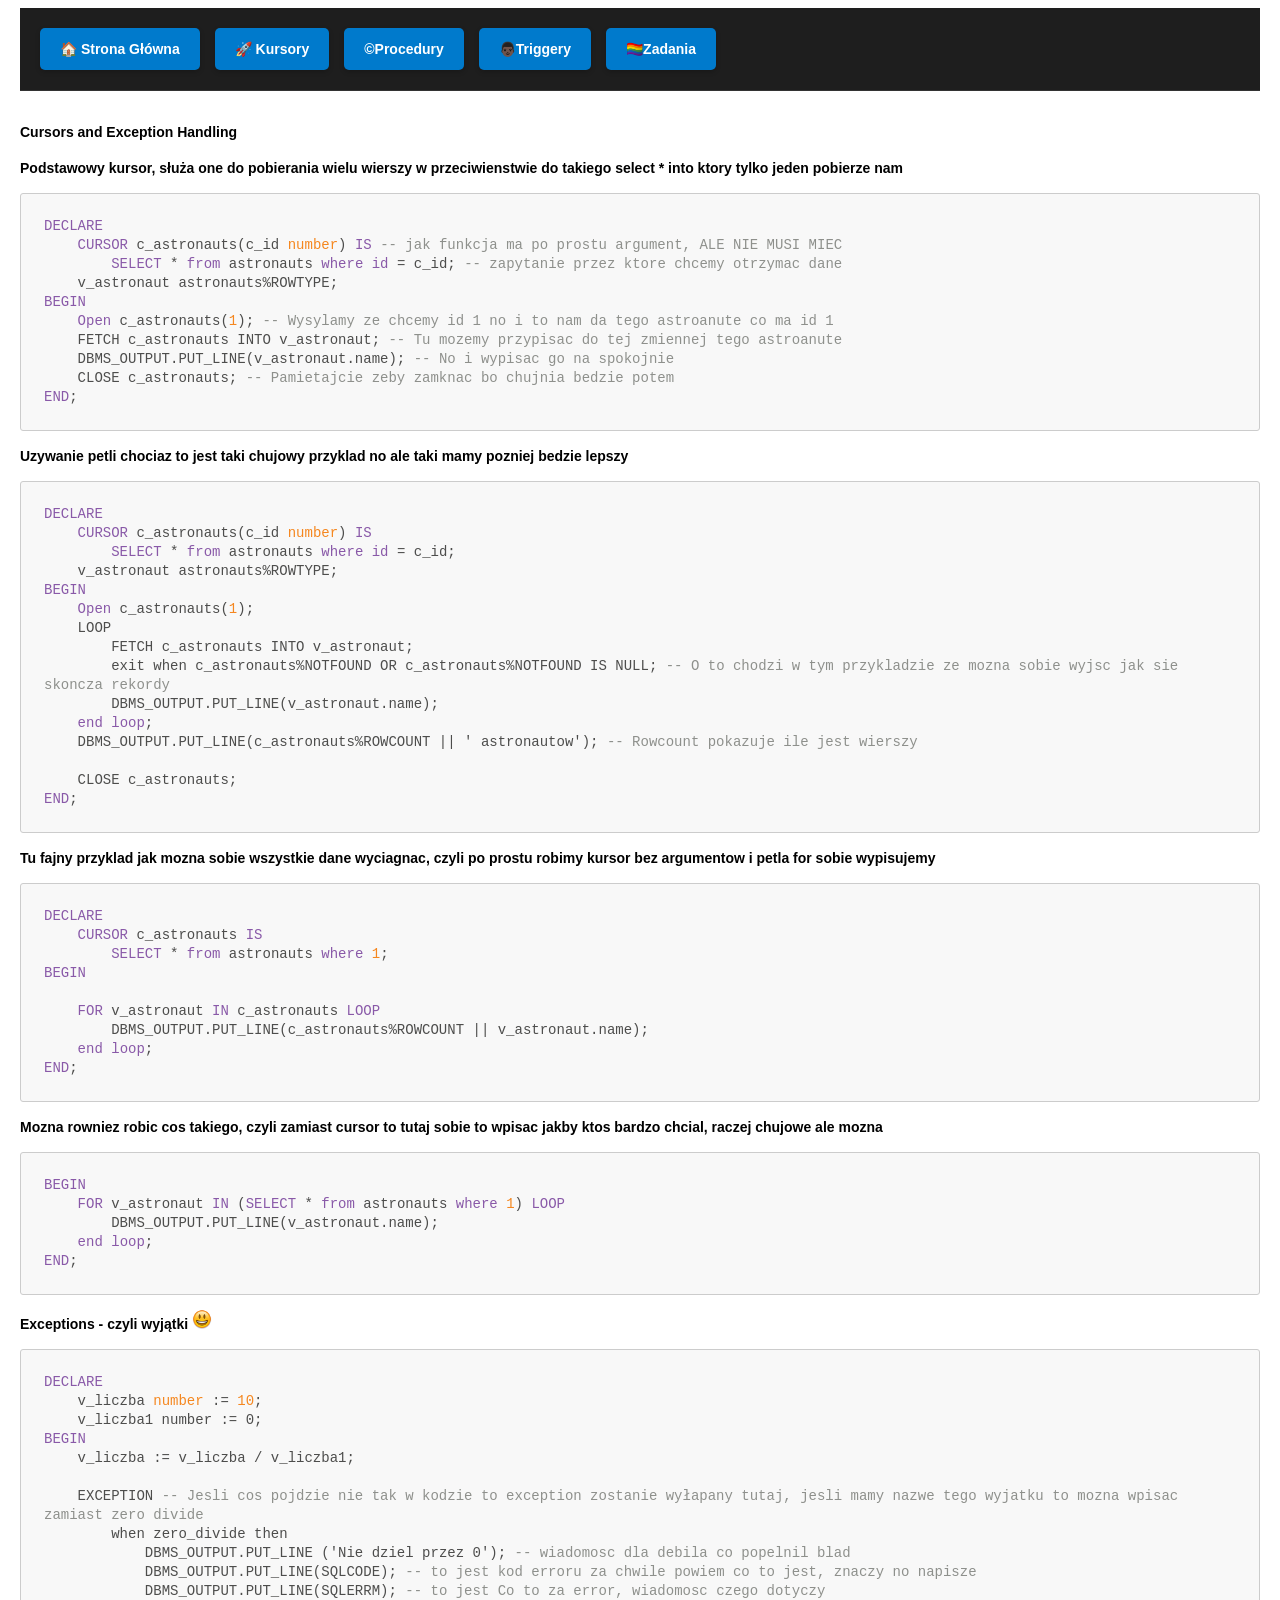
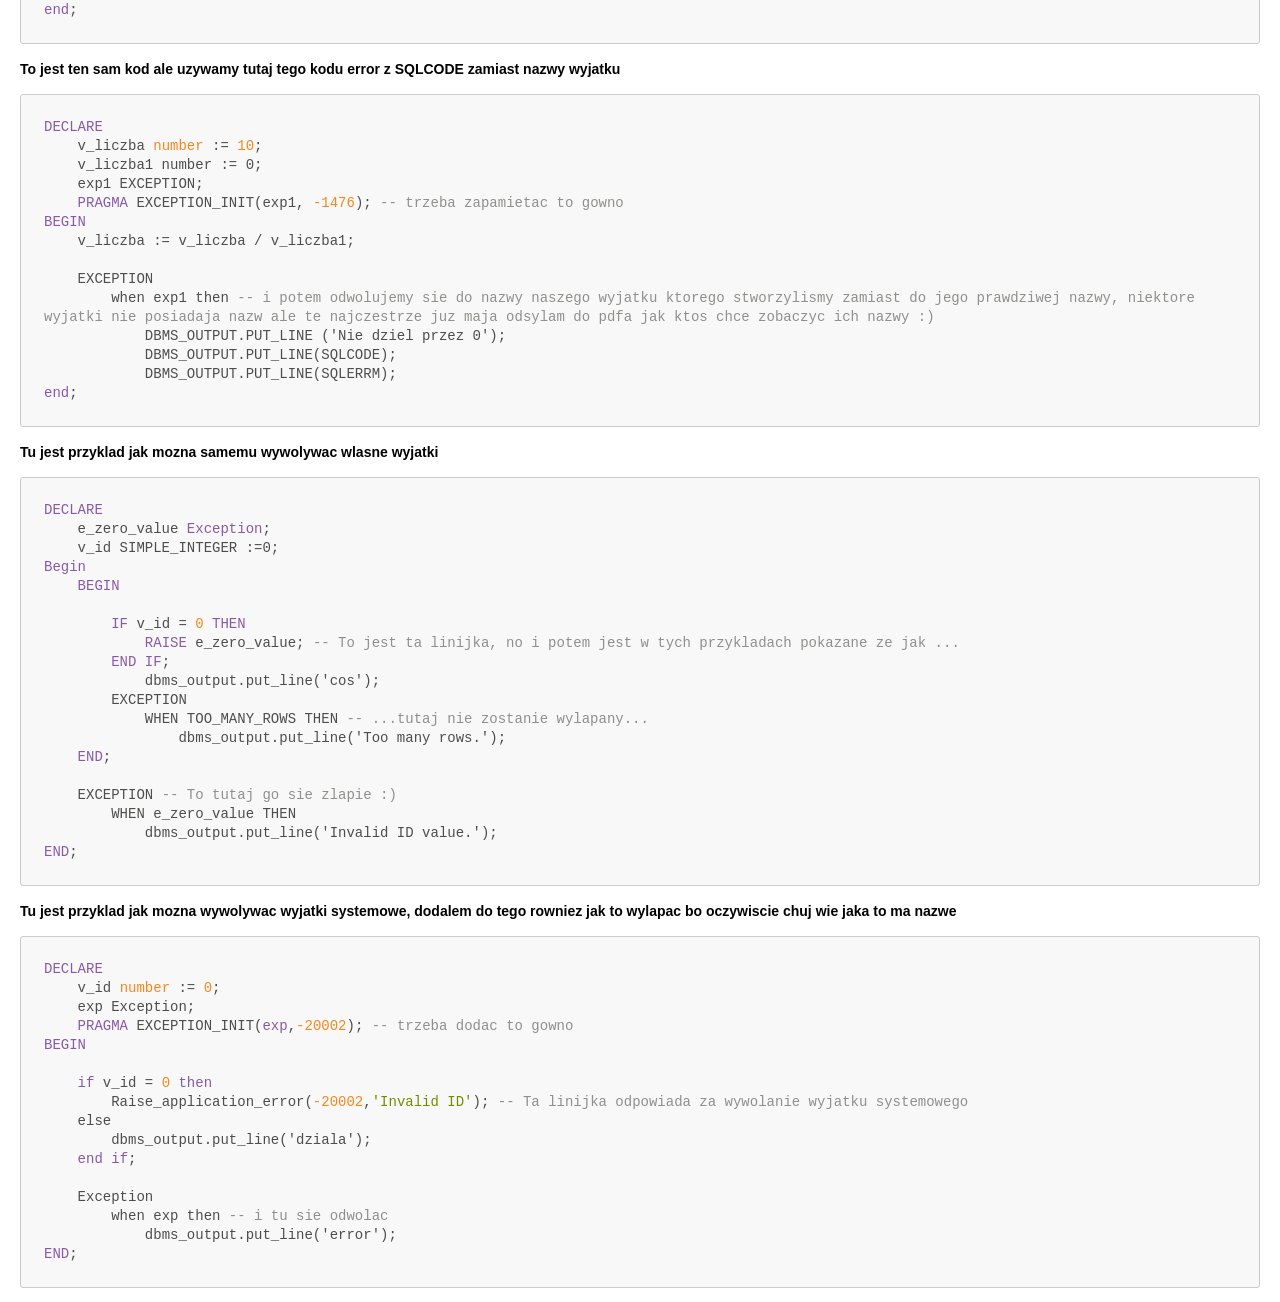
<file: cursory.html>
<!DOCTYPE html>
<html>

<head>
    <title>cursory.md</title>
    <meta http-equiv="Content-type" content="text/html;charset=UTF-8">
    
<style>
/* https://github.com/microsoft/vscode/blob/master/extensions/markdown-language-features/media/markdown.css */
/*---------------------------------------------------------------------------------------------
 *  Copyright (c) Microsoft Corporation. All rights reserved.
 *  Licensed under the MIT License. See License.txt in the project root for license information.
 *--------------------------------------------------------------------------------------------*/
.nav-container {
        display: flex;
        gap: 15px;
        padding: 20px;
        background: #1e1e1e; /* Ciemne tło paska */
        border-bottom: 1px solid #333;
        margin-bottom: 30px;
        font-family: 'Segoe UI', Tahoma, Geneva, Verdana, sans-serif;
    }

    .nav-btn {
        text-decoration: none;
        color: #fff;
        background: #007acc; /* Niebieski "Visual Studio" */
        padding: 10px 20px;
        border-radius: 5px;
        font-weight: bold;
        transition: all 0.3s ease;
        box-shadow: 0 2px 5px rgba(0,0,0,0.2);
    }

    .nav-btn:hover {
        background: #005a9e;
        transform: translateY(-2px);
        box-shadow: 0 4px 10px rgba(0,0,0,0.3);
    }

    .nav-btn.active {
        background: #333;
        border: 1px solid #007acc;
    }

body {
	font-family: var(--vscode-markdown-font-family, -apple-system, BlinkMacSystemFont, "Segoe WPC", "Segoe UI", "Ubuntu", "Droid Sans", sans-serif);
	font-size: var(--vscode-markdown-font-size, 14px);
	padding: 0 26px;
	line-height: var(--vscode-markdown-line-height, 22px);
	word-wrap: break-word;
}

html,footer,header{
	font-family: var(--vscode-markdown-font-family, -apple-system, BlinkMacSystemFont, "Segoe WPC", "Segoe UI", "Ubuntu", "Droid Sans", sans-serif);
	font-size: var(--vscode-markdown-font-size, 14px);
}

#code-csp-warning {
	position: fixed;
	top: 0;
	right: 0;
	color: white;
	margin: 16px;
	text-align: center;
	font-size: 12px;
	font-family: sans-serif;
	background-color:#444444;
	cursor: pointer;
	padding: 6px;
	box-shadow: 1px 1px 1px rgba(0,0,0,.25);
}

#code-csp-warning:hover {
	text-decoration: none;
	background-color:#007acc;
	box-shadow: 2px 2px 2px rgba(0,0,0,.25);
}

body.scrollBeyondLastLine {
	margin-bottom: calc(100vh - 22px);
}

body.showEditorSelection .code-line {
	position: relative;
}

body.showEditorSelection .code-active-line:before,
body.showEditorSelection .code-line:hover:before {
	content: "";
	display: block;
	position: absolute;
	top: 0;
	left: -12px;
	height: 100%;
}

body.showEditorSelection li.code-active-line:before,
body.showEditorSelection li.code-line:hover:before {
	left: -30px;
}

.vscode-light.showEditorSelection .code-active-line:before {
	border-left: 3px solid rgba(0, 0, 0, 0.15);
}

.vscode-light.showEditorSelection .code-line:hover:before {
	border-left: 3px solid rgba(0, 0, 0, 0.40);
}

.vscode-light.showEditorSelection .code-line .code-line:hover:before {
	border-left: none;
}

.vscode-dark.showEditorSelection .code-active-line:before {
	border-left: 3px solid rgba(255, 255, 255, 0.4);
}

.vscode-dark.showEditorSelection .code-line:hover:before {
	border-left: 3px solid rgba(255, 255, 255, 0.60);
}

.vscode-dark.showEditorSelection .code-line .code-line:hover:before {
	border-left: none;
}

.vscode-high-contrast.showEditorSelection .code-active-line:before {
	border-left: 3px solid rgba(255, 160, 0, 0.7);
}

.vscode-high-contrast.showEditorSelection .code-line:hover:before {
	border-left: 3px solid rgba(255, 160, 0, 1);
}

.vscode-high-contrast.showEditorSelection .code-line .code-line:hover:before {
	border-left: none;
}

img {
	max-width: 100%;
	max-height: 100%;
}

a {
	text-decoration: none;
}

a:hover {
	text-decoration: underline;
}

a:focus,
input:focus,
select:focus,
textarea:focus {
	outline: 1px solid -webkit-focus-ring-color;
	outline-offset: -1px;
}

hr {
	border: 0;
	height: 2px;
	border-bottom: 2px solid;
}

h1 {
	padding-bottom: 0.3em;
	line-height: 1.2;
	border-bottom-width: 1px;
	border-bottom-style: solid;
}

h1, h2, h3 {
	font-weight: normal;
}

table {
	border-collapse: collapse;
}

table > thead > tr > th {
	text-align: left;
	border-bottom: 1px solid;
}

table > thead > tr > th,
table > thead > tr > td,
table > tbody > tr > th,
table > tbody > tr > td {
	padding: 5px 10px;
}

table > tbody > tr + tr > td {
	border-top: 1px solid;
}

blockquote {
	margin: 0 7px 0 5px;
	padding: 0 16px 0 10px;
	border-left-width: 5px;
	border-left-style: solid;
}

code {
	font-family: Menlo, Monaco, Consolas, "Droid Sans Mono", "Courier New", monospace, "Droid Sans Fallback";
	font-size: 1em;
	line-height: 1.357em;
}

body.wordWrap pre {
	white-space: pre-wrap;
}

pre:not(.hljs),
pre.hljs code > div {
	padding: 16px;
	border-radius: 3px;
	overflow: auto;
}

pre code {
	color: var(--vscode-editor-foreground);
	tab-size: 4;
}

/** Theming */

.vscode-light pre {
	background-color: rgba(220, 220, 220, 0.4);
}

.vscode-dark pre {
	background-color: rgba(10, 10, 10, 0.4);
}

.vscode-high-contrast pre {
	background-color: rgb(0, 0, 0);
}

.vscode-high-contrast h1 {
	border-color: rgb(0, 0, 0);
}

.vscode-light table > thead > tr > th {
	border-color: rgba(0, 0, 0, 0.69);
}

.vscode-dark table > thead > tr > th {
	border-color: rgba(255, 255, 255, 0.69);
}

.vscode-light h1,
.vscode-light hr,
.vscode-light table > tbody > tr + tr > td {
	border-color: rgba(0, 0, 0, 0.18);
}

.vscode-dark h1,
.vscode-dark hr,
.vscode-dark table > tbody > tr + tr > td {
	border-color: rgba(255, 255, 255, 0.18);
}

</style>

<style>
/* Tomorrow Theme */
/* http://jmblog.github.com/color-themes-for-google-code-highlightjs */
/* Original theme - https://github.com/chriskempson/tomorrow-theme */

/* Tomorrow Comment */
.hljs-comment,
.hljs-quote {
	color: #8e908c;
}

/* Tomorrow Red */
.hljs-variable,
.hljs-template-variable,
.hljs-tag,
.hljs-name,
.hljs-selector-id,
.hljs-selector-class,
.hljs-regexp,
.hljs-deletion {
	color: #c82829;
}

/* Tomorrow Orange */
.hljs-number,
.hljs-built_in,
.hljs-builtin-name,
.hljs-literal,
.hljs-type,
.hljs-params,
.hljs-meta,
.hljs-link {
	color: #f5871f;
}

/* Tomorrow Yellow */
.hljs-attribute {
	color: #eab700;
}

/* Tomorrow Green */
.hljs-string,
.hljs-symbol,
.hljs-bullet,
.hljs-addition {
	color: #718c00;
}

/* Tomorrow Blue */
.hljs-title,
.hljs-section {
	color: #4271ae;
}

/* Tomorrow Purple */
.hljs-keyword,
.hljs-selector-tag {
	color: #8959a8;
}

.hljs {
	display: block;
	overflow-x: auto;
	color: #4d4d4c;
	padding: 0.5em;
}

.hljs-emphasis {
	font-style: italic;
}

.hljs-strong {
	font-weight: bold;
}
</style>

<style>
/*
 * Custom MD PDF CSS
 */
html,footer,header{
	font-family: -apple-system, BlinkMacSystemFont, "Segoe WPC", "Segoe UI", "Ubuntu", "Droid Sans", sans-serif, "Meiryo";

 }
body {
	font-family: -apple-system, BlinkMacSystemFont, "Segoe WPC", "Segoe UI", "Ubuntu", "Droid Sans", sans-serif, "Meiryo";
	padding: 0 12px;
}

pre {
	background-color: #f8f8f8;
	border: 1px solid #cccccc;
	border-radius: 3px;
	overflow-x: auto;
	white-space: pre-wrap;
	overflow-wrap: break-word;
}

pre:not(.hljs) {
	padding: 23px;
	line-height: 19px;
}

blockquote {
	background: rgba(127, 127, 127, 0.1);
	border-color: rgba(0, 122, 204, 0.5);
}

.emoji {
	height: 1.4em;
}

code {
	font-size: 14px;
	line-height: 19px;
}

/* for inline code */
:not(pre):not(.hljs) > code {
	color: #C9AE75; /* Change the old color so it seems less like an error */
	font-size: inherit;
}

/* Page Break : use <div class="page"/> to insert page break
-------------------------------------------------------- */
.page {
	page-break-after: always;
}

</style>
<link rel="stylesheet" href="file:///r%3A/2.Travail/1.Enseignement/Cours/_1.Outils/2.Developpement/1.SCSS/main.css" type="text/css"><link rel="stylesheet" href="file:///d%3A/rdaros/Cours/_1.Outils/2.Developpement/1.SCSS/main.css" type="text/css">
</head>
<body>
<div class="nav-container">
    <!-- Tu wstaw odpowiedni link poniżej -->
    <a href="index.html" class="nav-btn">🏠 Strona Główna</a>
    <a href="cursory.html" class="nav-btn">🚀 Kursory</a>
	<a href="procedury.html" class="nav-btn"> ©️Procedury</a>
    <a href="triggery.html" class="nav-btn"> 👨🏿Triggery</a>
    <a href="zadania.html" class="nav-btn"> 🏳️‍🌈Zadania</a>
</div>
    <p><strong>Cursors and Exception Handling</strong></p>
<p><strong>Podstawowy kursor, służa one do pobierania wielu wierszy w przeciwienstwie do takiego select * into ktory tylko jeden pobierze nam</strong></p>
<pre class="hljs"><code><div><span class="hljs-keyword">DECLARE</span>
    <span class="hljs-keyword">CURSOR</span> c_astronauts(c_id <span class="hljs-built_in">number</span>) <span class="hljs-keyword">IS</span> <span class="hljs-comment">-- jak funkcja ma po prostu argument, ALE NIE MUSI MIEC</span>
        <span class="hljs-keyword">SELECT</span> * <span class="hljs-keyword">from</span> astronauts <span class="hljs-keyword">where</span> <span class="hljs-keyword">id</span> = c_id; <span class="hljs-comment">-- zapytanie przez ktore chcemy otrzymac dane</span>
    v_astronaut astronauts%ROWTYPE;
<span class="hljs-keyword">BEGIN</span>
    <span class="hljs-keyword">Open</span> c_astronauts(<span class="hljs-number">1</span>); <span class="hljs-comment">-- Wysylamy ze chcemy id 1 no i to nam da tego astroanute co ma id 1</span>
    FETCH c_astronauts INTO v_astronaut; <span class="hljs-comment">-- Tu mozemy przypisac do tej zmiennej tego astroanute</span>
    DBMS_OUTPUT.PUT_LINE(v_astronaut.name); <span class="hljs-comment">-- No i wypisac go na spokojnie</span>
    CLOSE c_astronauts; <span class="hljs-comment">-- Pamietajcie zeby zamknac bo chujnia bedzie potem</span>
<span class="hljs-keyword">END</span>;
</div></code></pre>
<p><strong>Uzywanie petli chociaz to jest taki chujowy przyklad no ale taki mamy pozniej bedzie lepszy</strong></p>
<pre class="hljs"><code><div><span class="hljs-keyword">DECLARE</span>
    <span class="hljs-keyword">CURSOR</span> c_astronauts(c_id <span class="hljs-built_in">number</span>) <span class="hljs-keyword">IS</span>
        <span class="hljs-keyword">SELECT</span> * <span class="hljs-keyword">from</span> astronauts <span class="hljs-keyword">where</span> <span class="hljs-keyword">id</span> = c_id;
    v_astronaut astronauts%ROWTYPE;
<span class="hljs-keyword">BEGIN</span>
    <span class="hljs-keyword">Open</span> c_astronauts(<span class="hljs-number">1</span>);
    LOOP
        FETCH c_astronauts INTO v_astronaut;
        exit when c_astronauts%NOTFOUND OR c_astronauts%NOTFOUND IS NULL; <span class="hljs-comment">-- O to chodzi w tym przykladzie ze mozna sobie wyjsc jak sie skoncza rekordy</span>
        DBMS_OUTPUT.PUT_LINE(v_astronaut.name);
    <span class="hljs-keyword">end</span> <span class="hljs-keyword">loop</span>;
    DBMS_OUTPUT.PUT_LINE(c_astronauts%ROWCOUNT || ' astronautow'); <span class="hljs-comment">-- Rowcount pokazuje ile jest wierszy</span>

    CLOSE c_astronauts;
<span class="hljs-keyword">END</span>;
</div></code></pre>
<p><strong>Tu fajny przyklad jak mozna sobie wszystkie dane wyciagnac, czyli po prostu robimy kursor bez argumentow i petla for sobie wypisujemy</strong></p>
<pre class="hljs"><code><div><span class="hljs-keyword">DECLARE</span>
    <span class="hljs-keyword">CURSOR</span> c_astronauts <span class="hljs-keyword">IS</span>
        <span class="hljs-keyword">SELECT</span> * <span class="hljs-keyword">from</span> astronauts <span class="hljs-keyword">where</span> <span class="hljs-number">1</span>;
<span class="hljs-keyword">BEGIN</span>
    
    <span class="hljs-keyword">FOR</span> v_astronaut <span class="hljs-keyword">IN</span> c_astronauts <span class="hljs-keyword">LOOP</span>
        DBMS_OUTPUT.PUT_LINE(c_astronauts%ROWCOUNT || v_astronaut.name);
    <span class="hljs-keyword">end</span> <span class="hljs-keyword">loop</span>;
<span class="hljs-keyword">END</span>;
</div></code></pre>
<p><strong>Mozna rowniez robic cos takiego, czyli zamiast cursor to tutaj sobie to wpisac jakby ktos bardzo chcial, raczej chujowe ale mozna</strong></p>
<pre class="hljs"><code><div><span class="hljs-keyword">BEGIN</span>
    <span class="hljs-keyword">FOR</span> v_astronaut <span class="hljs-keyword">IN</span> (<span class="hljs-keyword">SELECT</span> * <span class="hljs-keyword">from</span> astronauts <span class="hljs-keyword">where</span> <span class="hljs-number">1</span>) <span class="hljs-keyword">LOOP</span>
        DBMS_OUTPUT.PUT_LINE(v_astronaut.name);
    <span class="hljs-keyword">end</span> <span class="hljs-keyword">loop</span>;
<span class="hljs-keyword">END</span>;
</div></code></pre>
<p><strong>Exceptions - czyli wyjątki <img class="emoji" alt="smiley" src="[data-uri]" /></strong></p>
<pre class="hljs"><code><div><span class="hljs-keyword">DECLARE</span>
    v_liczba <span class="hljs-built_in">number</span> := <span class="hljs-number">10</span>;
    v_liczba1 number := 0;
<span class="hljs-keyword">BEGIN</span>
    v_liczba := v_liczba / v_liczba1;

    EXCEPTION <span class="hljs-comment">-- Jesli cos pojdzie nie tak w kodzie to exception zostanie wyłapany tutaj, jesli mamy nazwe tego wyjatku to mozna wpisac zamiast zero divide</span>
        when zero_divide then
            DBMS_OUTPUT.PUT_LINE ('Nie dziel przez 0'); <span class="hljs-comment">-- wiadomosc dla debila co popelnil blad</span>
            DBMS_OUTPUT.PUT_LINE(SQLCODE); <span class="hljs-comment">-- to jest kod erroru za chwile powiem co to jest, znaczy no napisze</span>
            DBMS_OUTPUT.PUT_LINE(SQLERRM); <span class="hljs-comment">-- to jest Co to za error, wiadomosc czego dotyczy</span>
<span class="hljs-keyword">end</span>;
</div></code></pre>
<p><strong>To jest ten sam kod ale uzywamy tutaj tego kodu error z SQLCODE zamiast nazwy wyjatku</strong></p>
<pre class="hljs"><code><div><span class="hljs-keyword">DECLARE</span>
    v_liczba <span class="hljs-built_in">number</span> := <span class="hljs-number">10</span>;
    v_liczba1 number := 0;
    exp1 EXCEPTION;
    <span class="hljs-keyword">PRAGMA</span> EXCEPTION_INIT(exp1, <span class="hljs-number">-1476</span>); <span class="hljs-comment">-- trzeba zapamietac to gowno</span>
<span class="hljs-keyword">BEGIN</span>
    v_liczba := v_liczba / v_liczba1;

    EXCEPTION
        when exp1 then <span class="hljs-comment">-- i potem odwolujemy sie do nazwy naszego wyjatku ktorego stworzylismy zamiast do jego prawdziwej nazwy, niektore wyjatki nie posiadaja nazw ale te najczestrze juz maja odsylam do pdfa jak ktos chce zobaczyc ich nazwy :)</span>
            DBMS_OUTPUT.PUT_LINE ('Nie dziel przez 0');
            DBMS_OUTPUT.PUT_LINE(SQLCODE);
            DBMS_OUTPUT.PUT_LINE(SQLERRM);
<span class="hljs-keyword">end</span>;
</div></code></pre>
<p><strong>Tu jest przyklad jak mozna samemu wywolywac wlasne wyjatki</strong></p>
<pre class="hljs"><code><div><span class="hljs-keyword">DECLARE</span>
    e_zero_value <span class="hljs-keyword">Exception</span>;
    v_id SIMPLE_INTEGER :=0;
<span class="hljs-keyword">Begin</span>
    <span class="hljs-keyword">BEGIN</span>

        <span class="hljs-keyword">IF</span> v_id = <span class="hljs-number">0</span> <span class="hljs-keyword">THEN</span>
            <span class="hljs-keyword">RAISE</span> e_zero_value; <span class="hljs-comment">-- To jest ta linijka, no i potem jest w tych przykladach pokazane ze jak ...</span>
        <span class="hljs-keyword">END</span> <span class="hljs-keyword">IF</span>;
            dbms_output.put_line('cos');
        EXCEPTION
            WHEN TOO_MANY_ROWS THEN <span class="hljs-comment">-- ...tutaj nie zostanie wylapany...</span>
                dbms_output.put_line('Too many rows.'); 
    <span class="hljs-keyword">END</span>;

    EXCEPTION <span class="hljs-comment">-- To tutaj go sie zlapie :)</span>
        WHEN e_zero_value THEN
            dbms_output.put_line('Invalid ID value.');
<span class="hljs-keyword">END</span>;
</div></code></pre>
<p><strong>Tu jest przyklad jak mozna wywolywac wyjatki systemowe, dodalem do tego rowniez jak to wylapac bo oczywiscie chuj wie jaka to ma nazwe</strong></p>
<pre class="hljs"><code><div><span class="hljs-keyword">DECLARE</span>
    v_id <span class="hljs-built_in">number</span> := <span class="hljs-number">0</span>;
    exp Exception;
    <span class="hljs-keyword">PRAGMA</span> EXCEPTION_INIT(<span class="hljs-keyword">exp</span>,<span class="hljs-number">-20002</span>); <span class="hljs-comment">-- trzeba dodac to gowno</span>
<span class="hljs-keyword">BEGIN</span>

    <span class="hljs-keyword">if</span> v_id = <span class="hljs-number">0</span> <span class="hljs-keyword">then</span>
        Raise_application_error(<span class="hljs-number">-20002</span>,<span class="hljs-string">'Invalid ID'</span>); <span class="hljs-comment">-- Ta linijka odpowiada za wywolanie wyjatku systemowego</span>
    else
        dbms_output.put_line('dziala');
    <span class="hljs-keyword">end</span> <span class="hljs-keyword">if</span>;

    Exception
        when exp then <span class="hljs-comment">-- i tu sie odwolac</span>
            dbms_output.put_line('error'); 
<span class="hljs-keyword">END</span>;
</div></code></pre>

</body>

</html>
</file>
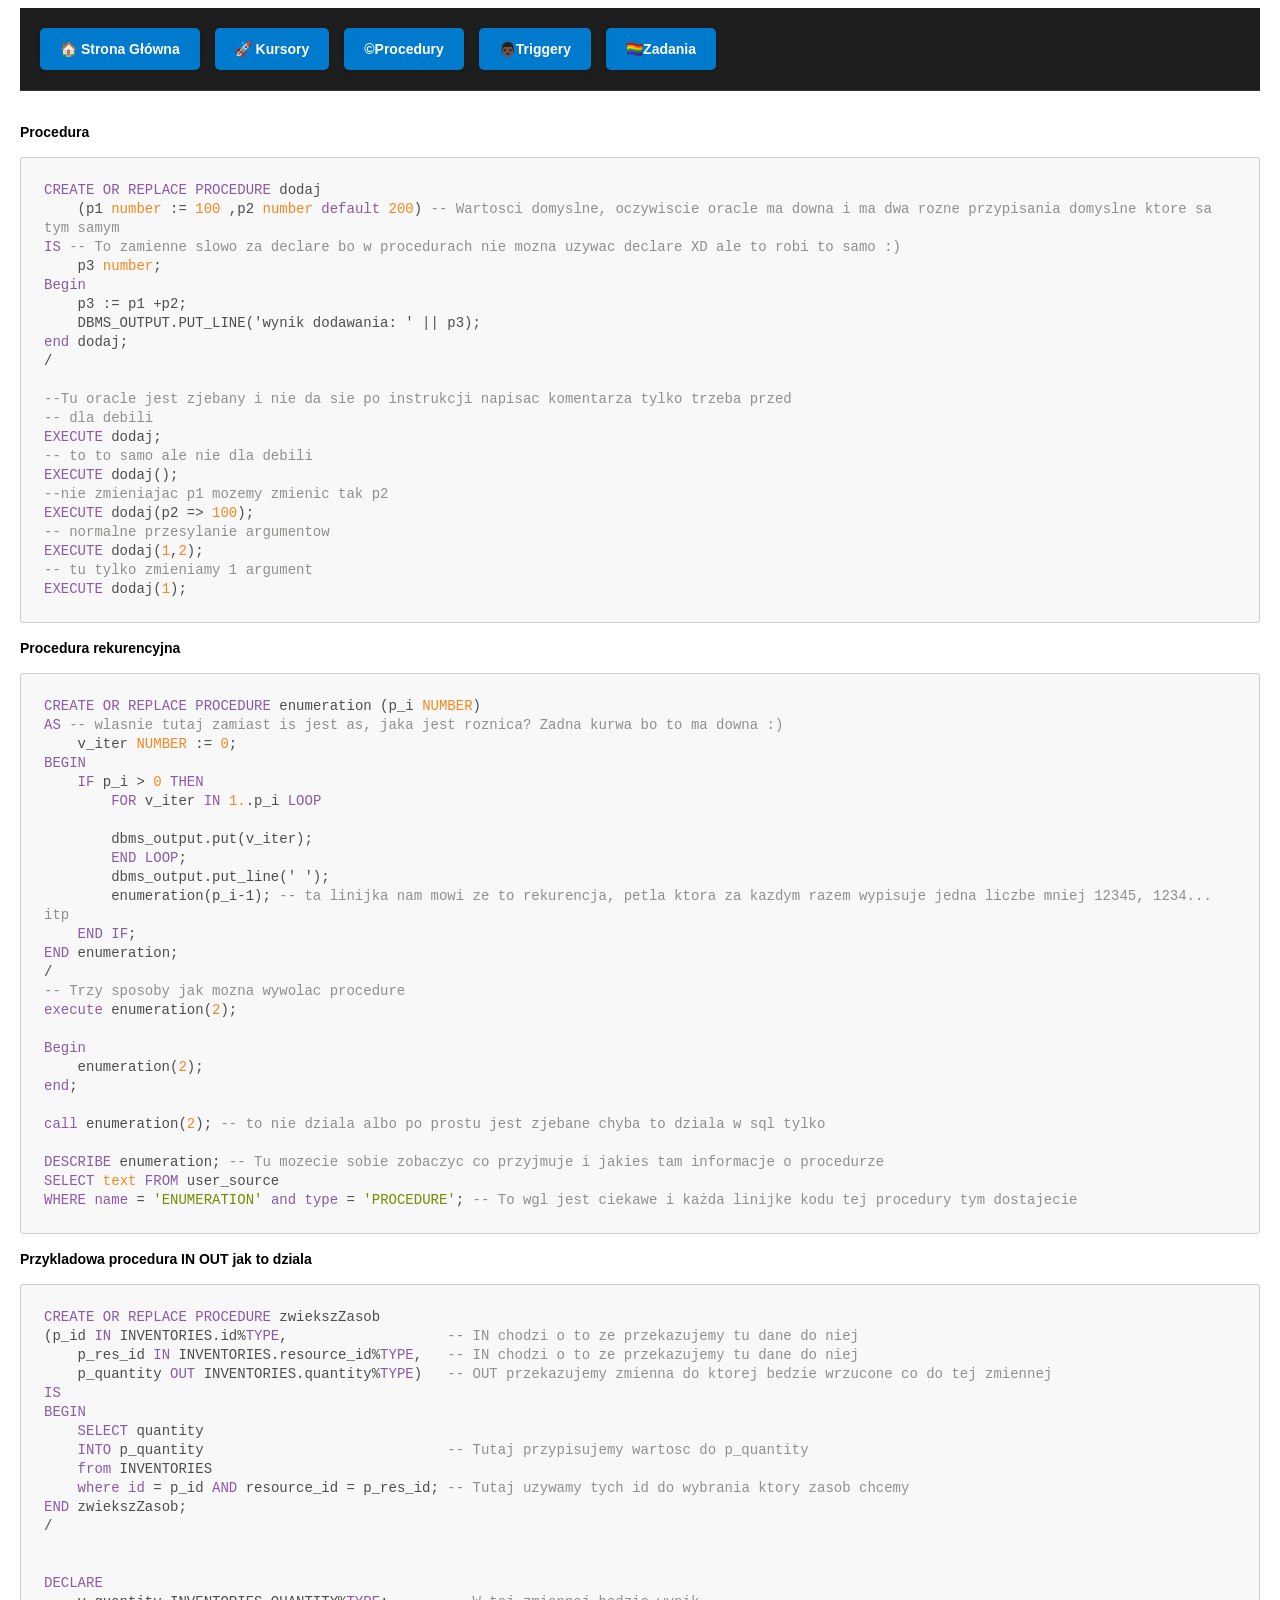
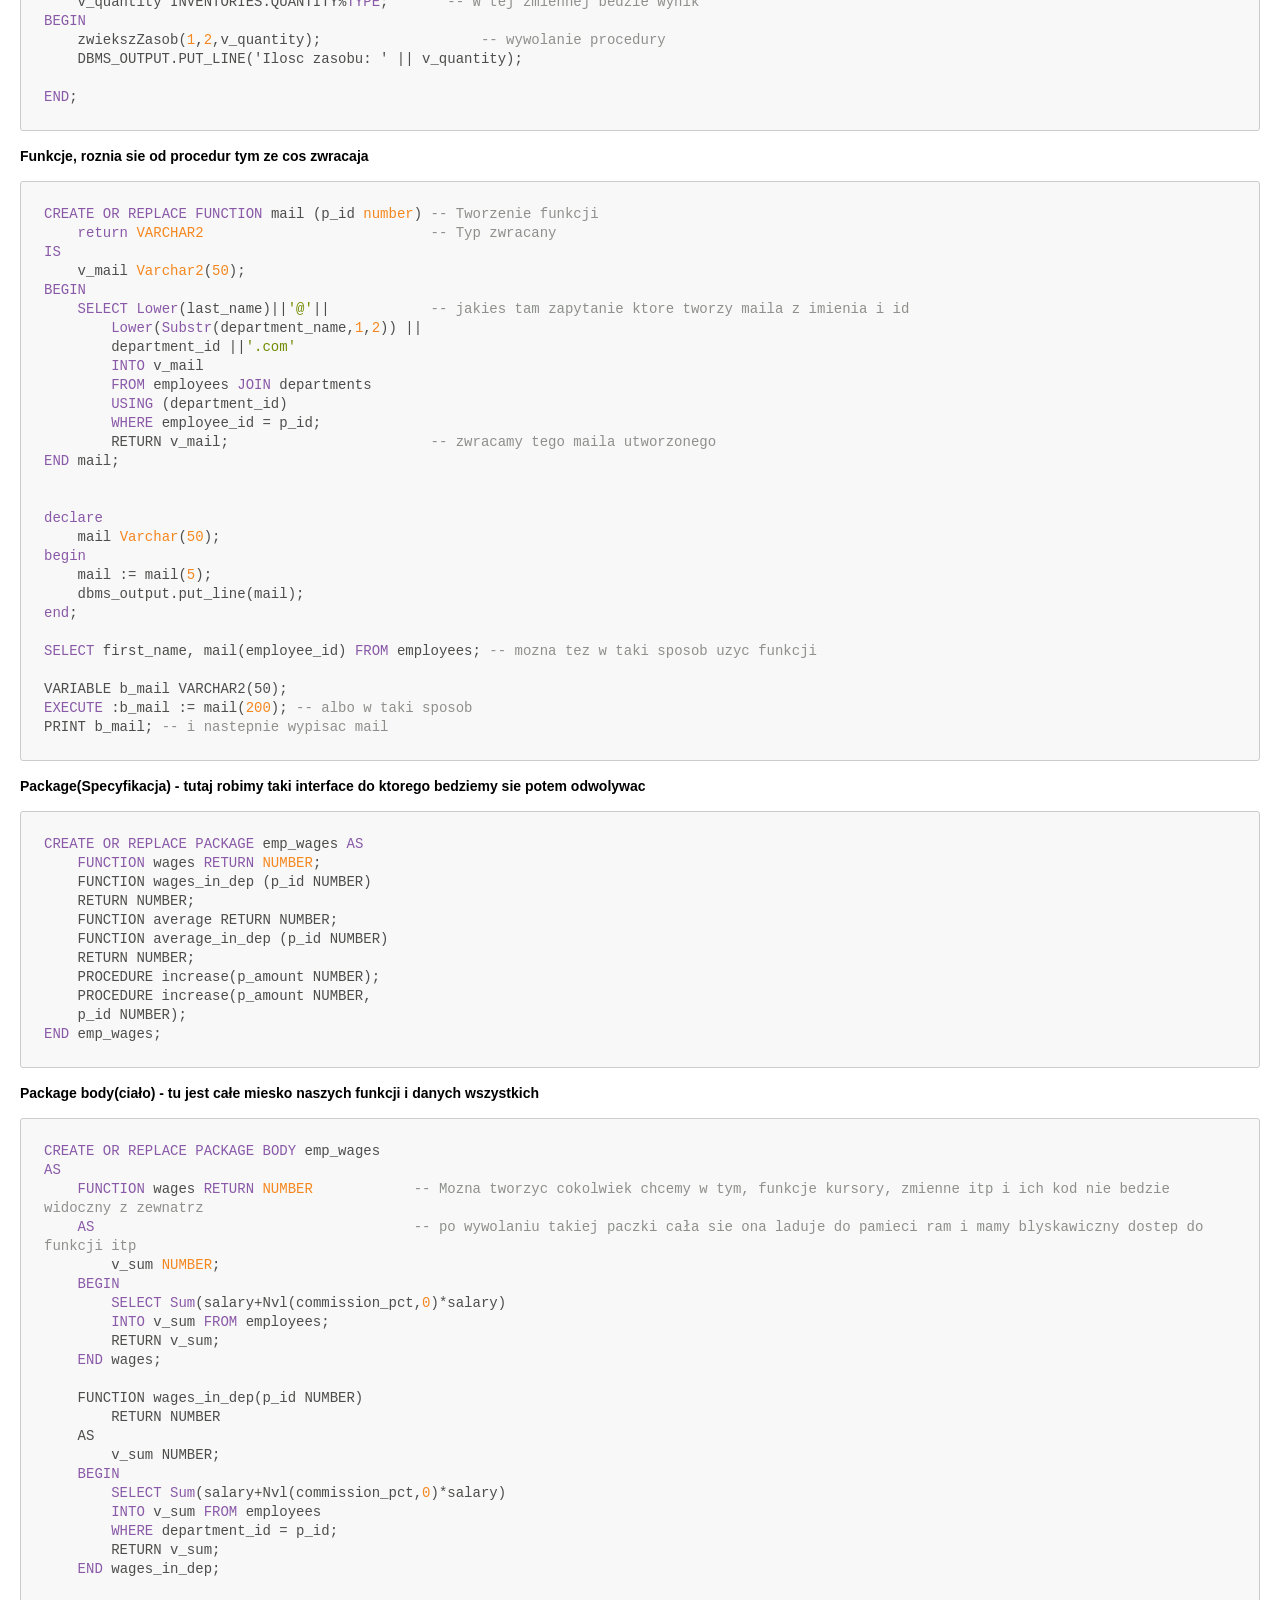
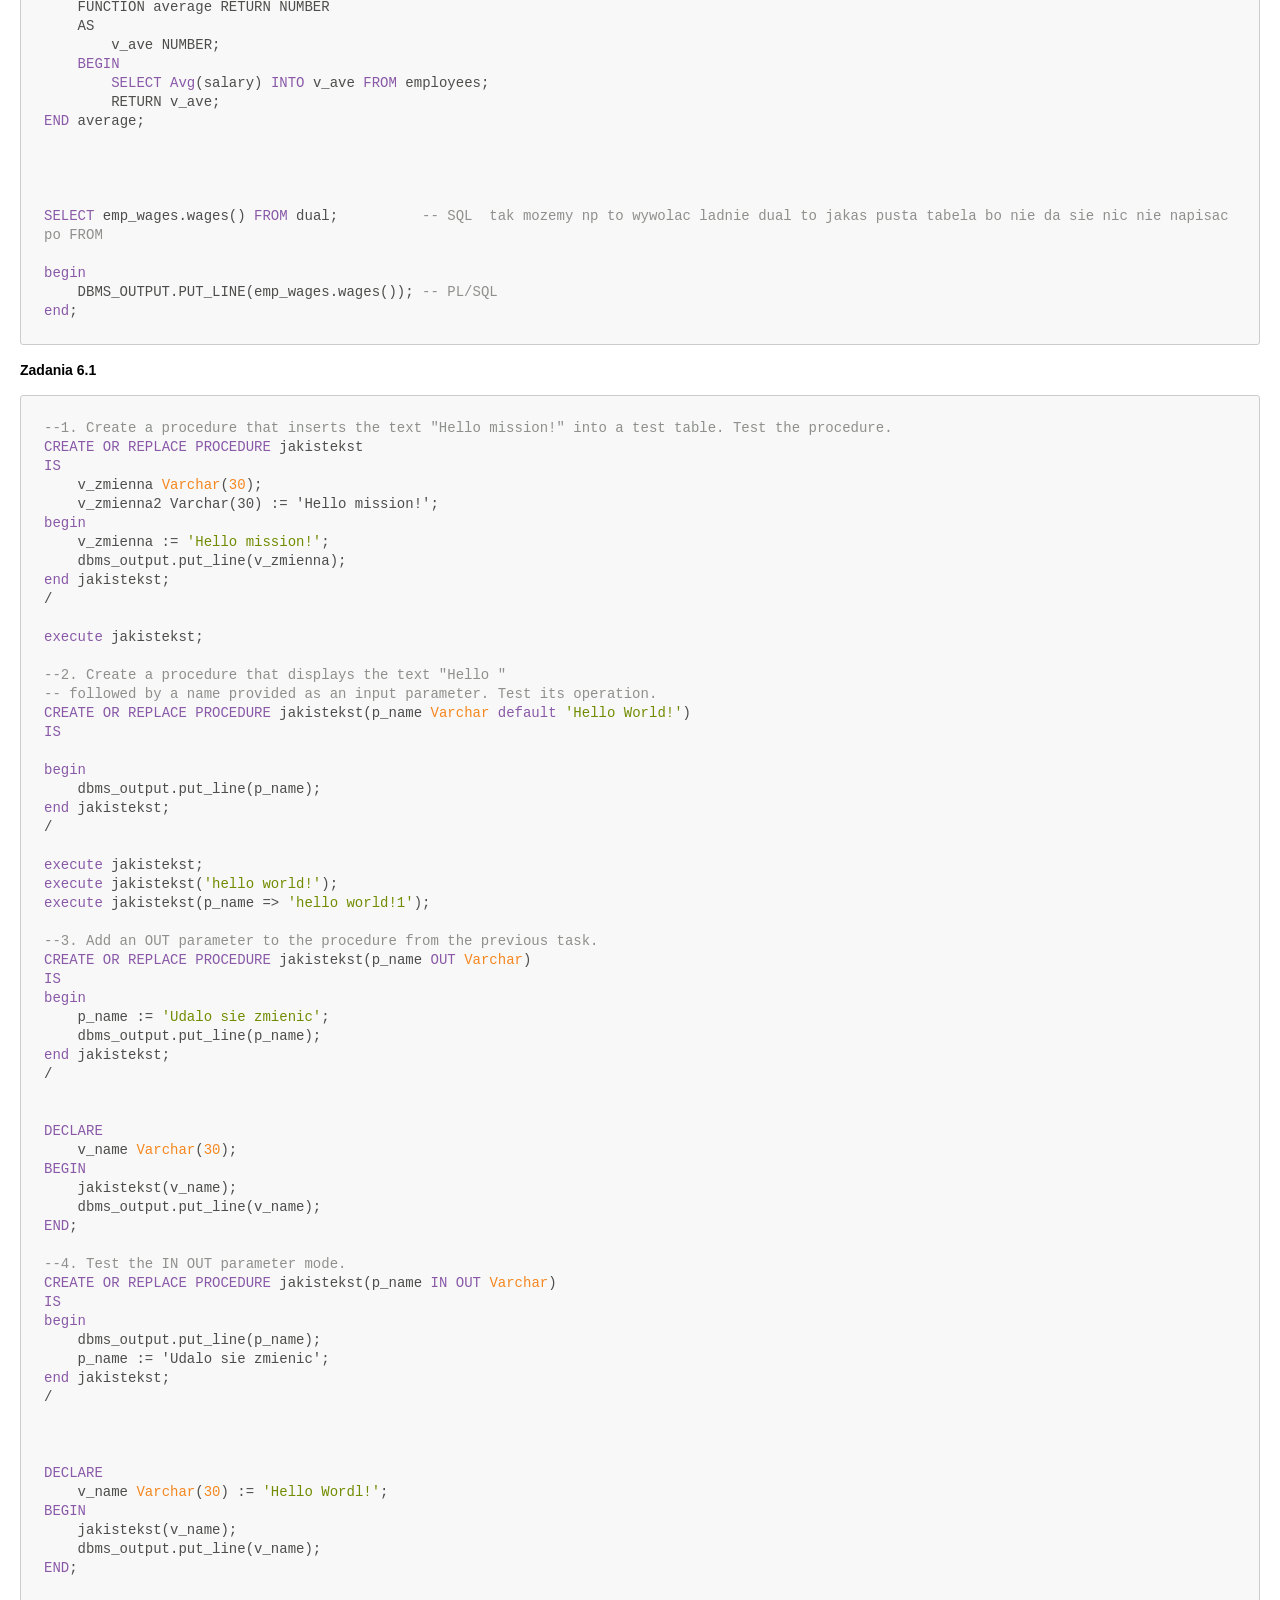
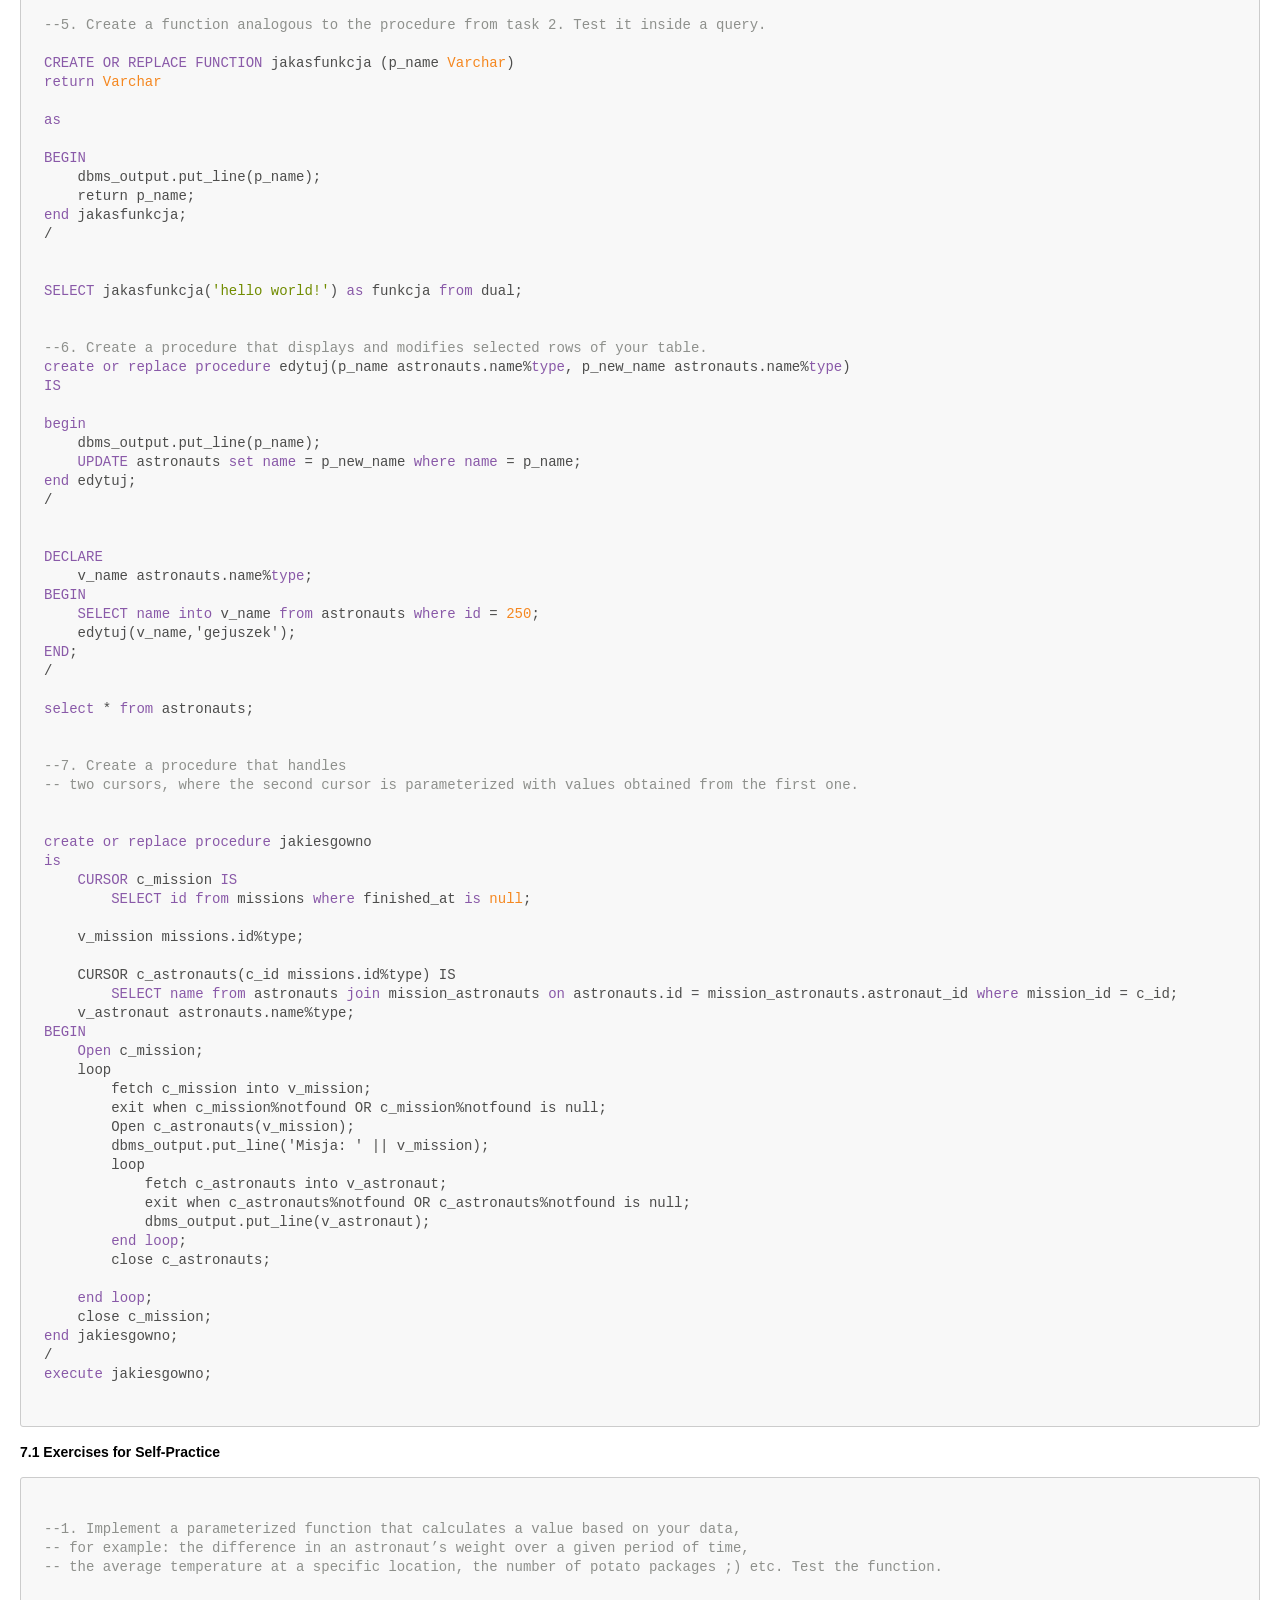
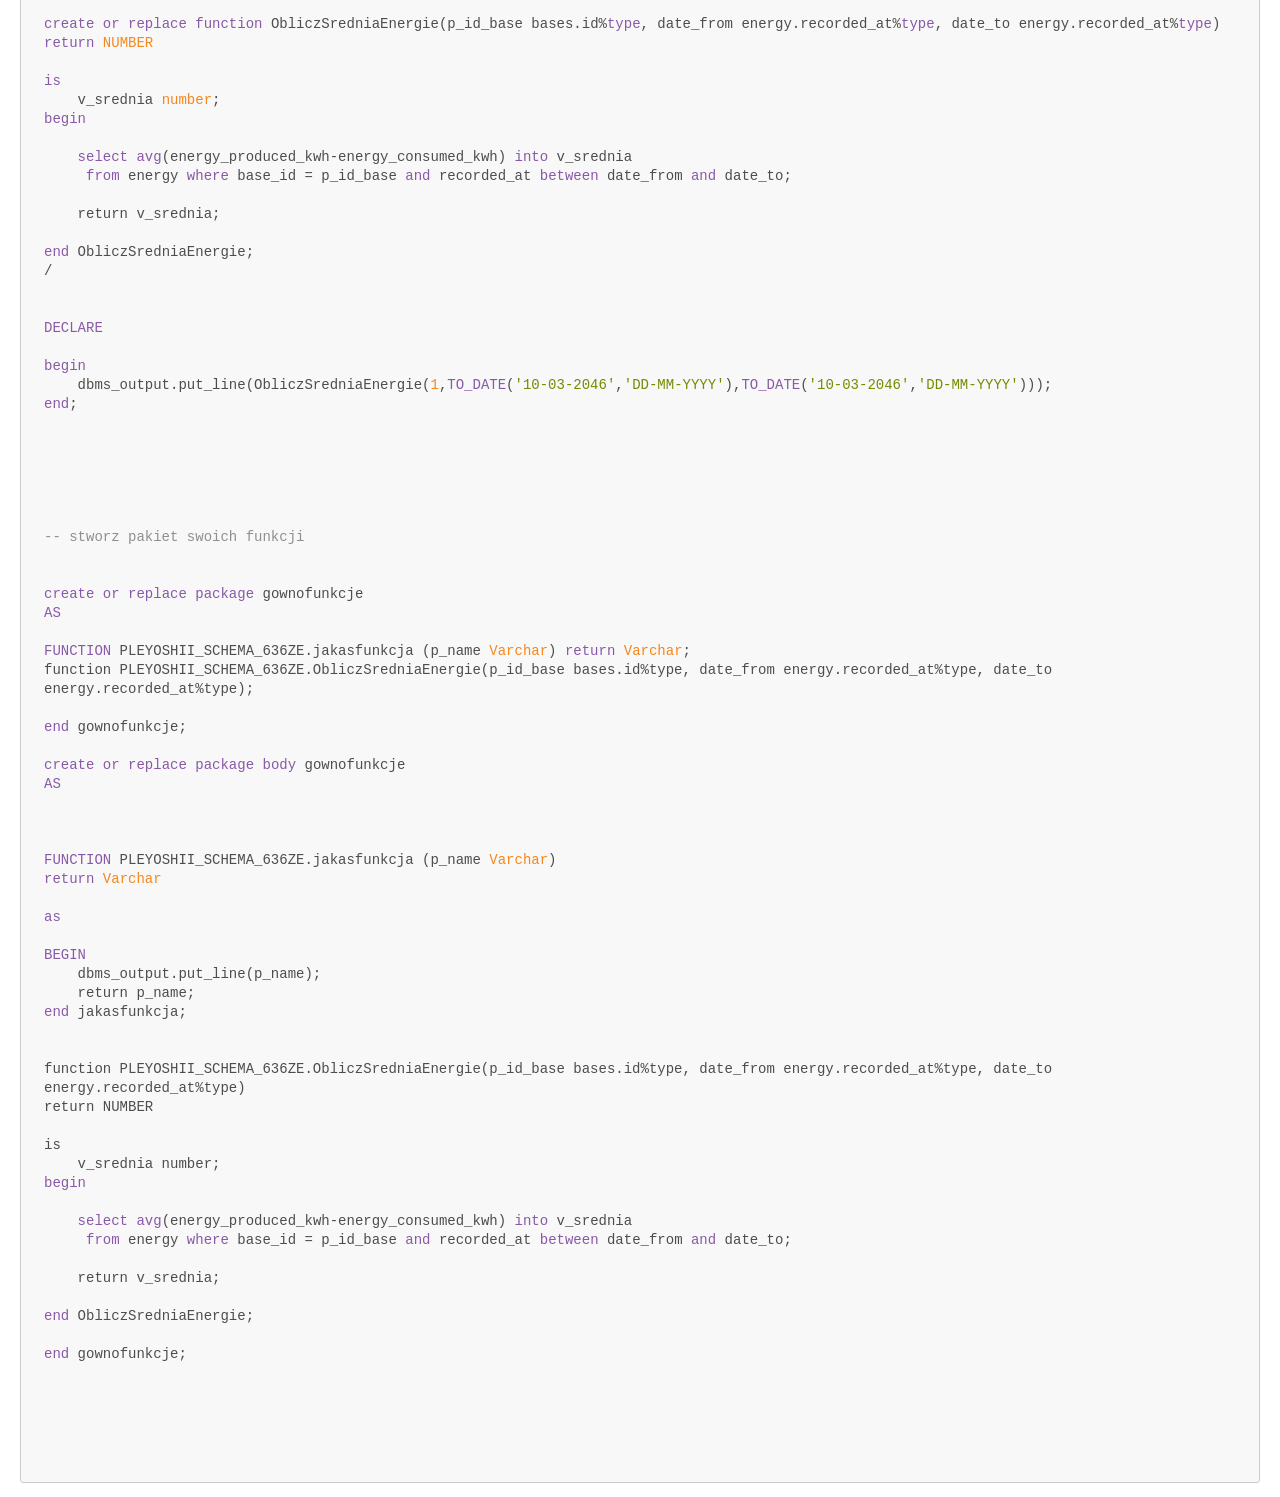
<file: procedury.html>
<!DOCTYPE html>
<html>

<head>
    <title>procedury.md</title>
    <meta http-equiv="Content-type" content="text/html;charset=UTF-8">
    <link rel="stylesheet" href="style.css">
<style>
/* https://github.com/microsoft/vscode/blob/master/extensions/markdown-language-features/media/markdown.css */
/*---------------------------------------------------------------------------------------------
 *  Copyright (c) Microsoft Corporation. All rights reserved.
 *  Licensed under the MIT License. See License.txt in the project root for license information.
 *--------------------------------------------------------------------------------------------*/

body {
	font-family: var(--vscode-markdown-font-family, -apple-system, BlinkMacSystemFont, "Segoe WPC", "Segoe UI", "Ubuntu", "Droid Sans", sans-serif);
	font-size: var(--vscode-markdown-font-size, 14px);
	padding: 0 26px;
	line-height: var(--vscode-markdown-line-height, 22px);
	word-wrap: break-word;
}

html,footer,header{
	font-family: var(--vscode-markdown-font-family, -apple-system, BlinkMacSystemFont, "Segoe WPC", "Segoe UI", "Ubuntu", "Droid Sans", sans-serif);
	font-size: var(--vscode-markdown-font-size, 14px);
}

#code-csp-warning {
	position: fixed;
	top: 0;
	right: 0;
	color: white;
	margin: 16px;
	text-align: center;
	font-size: 12px;
	font-family: sans-serif;
	background-color:#444444;
	cursor: pointer;
	padding: 6px;
	box-shadow: 1px 1px 1px rgba(0,0,0,.25);
}

#code-csp-warning:hover {
	text-decoration: none;
	background-color:#007acc;
	box-shadow: 2px 2px 2px rgba(0,0,0,.25);
}

body.scrollBeyondLastLine {
	margin-bottom: calc(100vh - 22px);
}

body.showEditorSelection .code-line {
	position: relative;
}

body.showEditorSelection .code-active-line:before,
body.showEditorSelection .code-line:hover:before {
	content: "";
	display: block;
	position: absolute;
	top: 0;
	left: -12px;
	height: 100%;
}

body.showEditorSelection li.code-active-line:before,
body.showEditorSelection li.code-line:hover:before {
	left: -30px;
}

.vscode-light.showEditorSelection .code-active-line:before {
	border-left: 3px solid rgba(0, 0, 0, 0.15);
}

.vscode-light.showEditorSelection .code-line:hover:before {
	border-left: 3px solid rgba(0, 0, 0, 0.40);
}

.vscode-light.showEditorSelection .code-line .code-line:hover:before {
	border-left: none;
}

.vscode-dark.showEditorSelection .code-active-line:before {
	border-left: 3px solid rgba(255, 255, 255, 0.4);
}

.vscode-dark.showEditorSelection .code-line:hover:before {
	border-left: 3px solid rgba(255, 255, 255, 0.60);
}

.vscode-dark.showEditorSelection .code-line .code-line:hover:before {
	border-left: none;
}

.vscode-high-contrast.showEditorSelection .code-active-line:before {
	border-left: 3px solid rgba(255, 160, 0, 0.7);
}

.vscode-high-contrast.showEditorSelection .code-line:hover:before {
	border-left: 3px solid rgba(255, 160, 0, 1);
}

.vscode-high-contrast.showEditorSelection .code-line .code-line:hover:before {
	border-left: none;
}

img {
	max-width: 100%;
	max-height: 100%;
}

a {
	text-decoration: none;
}

a:hover {
	text-decoration: underline;
}

a:focus,
input:focus,
select:focus,
textarea:focus {
	outline: 1px solid -webkit-focus-ring-color;
	outline-offset: -1px;
}

hr {
	border: 0;
	height: 2px;
	border-bottom: 2px solid;
}

h1 {
	padding-bottom: 0.3em;
	line-height: 1.2;
	border-bottom-width: 1px;
	border-bottom-style: solid;
}

h1, h2, h3 {
	font-weight: normal;
}

table {
	border-collapse: collapse;
}

table > thead > tr > th {
	text-align: left;
	border-bottom: 1px solid;
}

table > thead > tr > th,
table > thead > tr > td,
table > tbody > tr > th,
table > tbody > tr > td {
	padding: 5px 10px;
}

table > tbody > tr + tr > td {
	border-top: 1px solid;
}

blockquote {
	margin: 0 7px 0 5px;
	padding: 0 16px 0 10px;
	border-left-width: 5px;
	border-left-style: solid;
}

code {
	font-family: Menlo, Monaco, Consolas, "Droid Sans Mono", "Courier New", monospace, "Droid Sans Fallback";
	font-size: 1em;
	line-height: 1.357em;
}

body.wordWrap pre {
	white-space: pre-wrap;
}

pre:not(.hljs),
pre.hljs code > div {
	padding: 16px;
	border-radius: 3px;
	overflow: auto;
}

pre code {
	color: var(--vscode-editor-foreground);
	tab-size: 4;
}

/** Theming */

.vscode-light pre {
	background-color: rgba(220, 220, 220, 0.4);
}

.vscode-dark pre {
	background-color: rgba(10, 10, 10, 0.4);
}

.vscode-high-contrast pre {
	background-color: rgb(0, 0, 0);
}

.vscode-high-contrast h1 {
	border-color: rgb(0, 0, 0);
}

.vscode-light table > thead > tr > th {
	border-color: rgba(0, 0, 0, 0.69);
}

.vscode-dark table > thead > tr > th {
	border-color: rgba(255, 255, 255, 0.69);
}

.vscode-light h1,
.vscode-light hr,
.vscode-light table > tbody > tr + tr > td {
	border-color: rgba(0, 0, 0, 0.18);
}

.vscode-dark h1,
.vscode-dark hr,
.vscode-dark table > tbody > tr + tr > td {
	border-color: rgba(255, 255, 255, 0.18);
}

</style>

<style>
/* Tomorrow Theme */
/* http://jmblog.github.com/color-themes-for-google-code-highlightjs */
/* Original theme - https://github.com/chriskempson/tomorrow-theme */

/* Tomorrow Comment */
.hljs-comment,
.hljs-quote {
	color: #8e908c;
}

/* Tomorrow Red */
.hljs-variable,
.hljs-template-variable,
.hljs-tag,
.hljs-name,
.hljs-selector-id,
.hljs-selector-class,
.hljs-regexp,
.hljs-deletion {
	color: #c82829;
}

/* Tomorrow Orange */
.hljs-number,
.hljs-built_in,
.hljs-builtin-name,
.hljs-literal,
.hljs-type,
.hljs-params,
.hljs-meta,
.hljs-link {
	color: #f5871f;
}

/* Tomorrow Yellow */
.hljs-attribute {
	color: #eab700;
}

/* Tomorrow Green */
.hljs-string,
.hljs-symbol,
.hljs-bullet,
.hljs-addition {
	color: #718c00;
}

/* Tomorrow Blue */
.hljs-title,
.hljs-section {
	color: #4271ae;
}

/* Tomorrow Purple */
.hljs-keyword,
.hljs-selector-tag {
	color: #8959a8;
}

.hljs {
	display: block;
	overflow-x: auto;
	color: #4d4d4c;
	padding: 0.5em;
}

.hljs-emphasis {
	font-style: italic;
}

.hljs-strong {
	font-weight: bold;
}
</style>

<style>
/*
 * Custom MD PDF CSS
 */
html,footer,header{
	font-family: -apple-system, BlinkMacSystemFont, "Segoe WPC", "Segoe UI", "Ubuntu", "Droid Sans", sans-serif, "Meiryo";

 }
body {
	font-family: -apple-system, BlinkMacSystemFont, "Segoe WPC", "Segoe UI", "Ubuntu", "Droid Sans", sans-serif, "Meiryo";
	padding: 0 12px;
}

pre {
	background-color: #f8f8f8;
	border: 1px solid #cccccc;
	border-radius: 3px;
	overflow-x: auto;
	white-space: pre-wrap;
	overflow-wrap: break-word;
}

pre:not(.hljs) {
	padding: 23px;
	line-height: 19px;
}

blockquote {
	background: rgba(127, 127, 127, 0.1);
	border-color: rgba(0, 122, 204, 0.5);
}

.emoji {
	height: 1.4em;
}

code {
	font-size: 14px;
	line-height: 19px;
}

/* for inline code */
:not(pre):not(.hljs) > code {
	color: #C9AE75; /* Change the old color so it seems less like an error */
	font-size: inherit;
}

/* Page Break : use <div class="page"/> to insert page break
-------------------------------------------------------- */
.page {
	page-break-after: always;
}

</style>
<link rel="stylesheet" href="file:///r%3A/2.Travail/1.Enseignement/Cours/_1.Outils/2.Developpement/1.SCSS/main.css" type="text/css"><link rel="stylesheet" href="file:///d%3A/rdaros/Cours/_1.Outils/2.Developpement/1.SCSS/main.css" type="text/css">
</head>

<body>
<div class="nav-container">
    <!-- Tu wstaw odpowiedni link poniżej -->
    <a href="index.html" class="nav-btn">🏠 Strona Główna</a>
    <a href="cursory.html" class="nav-btn">🚀 Kursory</a>
	<a href="procedury.html" class="nav-btn"> ©️Procedury</a>
    <a href="triggery.html" class="nav-btn"> 👨🏿Triggery</a>
    <a href="zadania.html" class="nav-btn"> 🏳️‍🌈Zadania</a>
</div>
    <p><strong>Procedura</strong></p>
<pre class="hljs"><code><div><span class="hljs-keyword">CREATE</span> <span class="hljs-keyword">OR</span> <span class="hljs-keyword">REPLACE</span> <span class="hljs-keyword">PROCEDURE</span> dodaj 
    (p1 <span class="hljs-built_in">number</span> := <span class="hljs-number">100</span> ,p2 <span class="hljs-built_in">number</span> <span class="hljs-keyword">default</span> <span class="hljs-number">200</span>) <span class="hljs-comment">-- Wartosci domyslne, oczywiscie oracle ma downa i ma dwa rozne przypisania domyslne ktore sa tym samym</span>
<span class="hljs-keyword">IS</span> <span class="hljs-comment">-- To zamienne slowo za declare bo w procedurach nie mozna uzywac declare XD ale to robi to samo :)</span>
    p3 <span class="hljs-built_in">number</span>;
<span class="hljs-keyword">Begin</span> 
    p3 := p1 +p2;
    DBMS_OUTPUT.PUT_LINE('wynik dodawania: ' || p3);
<span class="hljs-keyword">end</span> dodaj;
/

<span class="hljs-comment">--Tu oracle jest zjebany i nie da sie po instrukcji napisac komentarza tylko trzeba przed</span>
<span class="hljs-comment">-- dla debili</span>
<span class="hljs-keyword">EXECUTE</span> dodaj; 
<span class="hljs-comment">-- to to samo ale nie dla debili</span>
<span class="hljs-keyword">EXECUTE</span> dodaj(); 
<span class="hljs-comment">--nie zmieniajac p1 mozemy zmienic tak p2</span>
<span class="hljs-keyword">EXECUTE</span> dodaj(p2 =&gt; <span class="hljs-number">100</span>); 
<span class="hljs-comment">-- normalne przesylanie argumentow</span>
<span class="hljs-keyword">EXECUTE</span> dodaj(<span class="hljs-number">1</span>,<span class="hljs-number">2</span>);
<span class="hljs-comment">-- tu tylko zmieniamy 1 argument </span>
<span class="hljs-keyword">EXECUTE</span> dodaj(<span class="hljs-number">1</span>);
</div></code></pre>
<p><strong>Procedura rekurencyjna</strong></p>
<pre class="hljs"><code><div><span class="hljs-keyword">CREATE</span> <span class="hljs-keyword">OR</span> <span class="hljs-keyword">REPLACE</span> <span class="hljs-keyword">PROCEDURE</span> enumeration (p_i <span class="hljs-built_in">NUMBER</span>) 
<span class="hljs-keyword">AS</span> <span class="hljs-comment">-- wlasnie tutaj zamiast is jest as, jaka jest roznica? Zadna kurwa bo to ma downa :)</span>
    v_iter <span class="hljs-built_in">NUMBER</span> := <span class="hljs-number">0</span>;
<span class="hljs-keyword">BEGIN</span>
    <span class="hljs-keyword">IF</span> p_i &gt; <span class="hljs-number">0</span> <span class="hljs-keyword">THEN</span>
        <span class="hljs-keyword">FOR</span> v_iter <span class="hljs-keyword">IN</span> <span class="hljs-number">1.</span>.p_i <span class="hljs-keyword">LOOP</span>

        dbms_output.put(v_iter);
        <span class="hljs-keyword">END</span> <span class="hljs-keyword">LOOP</span>;
        dbms_output.put_line(' ');
        enumeration(p_i-1); <span class="hljs-comment">-- ta linijka nam mowi ze to rekurencja, petla ktora za kazdym razem wypisuje jedna liczbe mniej 12345, 1234... itp</span>
    <span class="hljs-keyword">END</span> <span class="hljs-keyword">IF</span>;
<span class="hljs-keyword">END</span> enumeration;
/
<span class="hljs-comment">-- Trzy sposoby jak mozna wywolac procedure</span>
<span class="hljs-keyword">execute</span> enumeration(<span class="hljs-number">2</span>);

<span class="hljs-keyword">Begin</span>
    enumeration(<span class="hljs-number">2</span>);
<span class="hljs-keyword">end</span>;

<span class="hljs-keyword">call</span> enumeration(<span class="hljs-number">2</span>); <span class="hljs-comment">-- to nie dziala albo po prostu jest zjebane chyba to dziala w sql tylko</span>

<span class="hljs-keyword">DESCRIBE</span> enumeration; <span class="hljs-comment">-- Tu mozecie sobie zobaczyc co przyjmuje i jakies tam informacje o procedurze</span>
<span class="hljs-keyword">SELECT</span> <span class="hljs-built_in">text</span> <span class="hljs-keyword">FROM</span> user_source
<span class="hljs-keyword">WHERE</span> <span class="hljs-keyword">name</span> = <span class="hljs-string">'ENUMERATION'</span> <span class="hljs-keyword">and</span> <span class="hljs-keyword">type</span> = <span class="hljs-string">'PROCEDURE'</span>; <span class="hljs-comment">-- To wgl jest ciekawe i każda linijke kodu tej procedury tym dostajecie</span>
</div></code></pre>
<p><strong>Przykladowa procedura IN OUT jak to dziala</strong></p>
<pre class="hljs"><code><div><span class="hljs-keyword">CREATE</span> <span class="hljs-keyword">OR</span> <span class="hljs-keyword">REPLACE</span> <span class="hljs-keyword">PROCEDURE</span> zwiekszZasob
(p_id <span class="hljs-keyword">IN</span> INVENTORIES.id%<span class="hljs-keyword">TYPE</span>,                   <span class="hljs-comment">-- IN chodzi o to ze przekazujemy tu dane do niej</span>
    p_res_id <span class="hljs-keyword">IN</span> INVENTORIES.resource_id%<span class="hljs-keyword">TYPE</span>,   <span class="hljs-comment">-- IN chodzi o to ze przekazujemy tu dane do niej</span>
    p_quantity <span class="hljs-keyword">OUT</span> INVENTORIES.quantity%<span class="hljs-keyword">TYPE</span>)   <span class="hljs-comment">-- OUT przekazujemy zmienna do ktorej bedzie wrzucone co do tej zmiennej</span>
<span class="hljs-keyword">IS</span>
<span class="hljs-keyword">BEGIN</span>
    <span class="hljs-keyword">SELECT</span> quantity
    <span class="hljs-keyword">INTO</span> p_quantity                             <span class="hljs-comment">-- Tutaj przypisujemy wartosc do p_quantity</span>
    <span class="hljs-keyword">from</span> INVENTORIES
    <span class="hljs-keyword">where</span> <span class="hljs-keyword">id</span> = p_id <span class="hljs-keyword">AND</span> resource_id = p_res_id; <span class="hljs-comment">-- Tutaj uzywamy tych id do wybrania ktory zasob chcemy </span>
<span class="hljs-keyword">END</span> zwiekszZasob;
/


<span class="hljs-keyword">DECLARE</span>
    v_quantity INVENTORIES.QUANTITY%<span class="hljs-keyword">TYPE</span>;       <span class="hljs-comment">-- W tej zmiennej bedzie wynik</span>
<span class="hljs-keyword">BEGIN</span>
    zwiekszZasob(<span class="hljs-number">1</span>,<span class="hljs-number">2</span>,v_quantity);                   <span class="hljs-comment">-- wywolanie procedury</span>
    DBMS_OUTPUT.PUT_LINE('Ilosc zasobu: ' || v_quantity); 

<span class="hljs-keyword">END</span>;
</div></code></pre>
<p><strong>Funkcje, roznia sie od procedur tym ze cos zwracaja</strong></p>
<pre class="hljs"><code><div><span class="hljs-keyword">CREATE</span> <span class="hljs-keyword">OR</span> <span class="hljs-keyword">REPLACE</span> <span class="hljs-keyword">FUNCTION</span> mail (p_id <span class="hljs-built_in">number</span>) <span class="hljs-comment">-- Tworzenie funkcji</span>
    <span class="hljs-keyword">return</span> <span class="hljs-built_in">VARCHAR2</span>                           <span class="hljs-comment">-- Typ zwracany</span>
<span class="hljs-keyword">IS</span>
    v_mail <span class="hljs-built_in">Varchar2</span>(<span class="hljs-number">50</span>);
<span class="hljs-keyword">BEGIN</span>
    <span class="hljs-keyword">SELECT</span> <span class="hljs-keyword">Lower</span>(last_name)||<span class="hljs-string">'@'</span>||            <span class="hljs-comment">-- jakies tam zapytanie ktore tworzy maila z imienia i id</span>
        <span class="hljs-keyword">Lower</span>(<span class="hljs-keyword">Substr</span>(department_name,<span class="hljs-number">1</span>,<span class="hljs-number">2</span>)) ||
        department_id ||<span class="hljs-string">'.com'</span>
        <span class="hljs-keyword">INTO</span> v_mail
        <span class="hljs-keyword">FROM</span> employees <span class="hljs-keyword">JOIN</span> departments
        <span class="hljs-keyword">USING</span> (department_id)
        <span class="hljs-keyword">WHERE</span> employee_id = p_id;
        RETURN v_mail;                        <span class="hljs-comment">-- zwracamy tego maila utworzonego</span>
<span class="hljs-keyword">END</span> mail;


<span class="hljs-keyword">declare</span>
    mail <span class="hljs-built_in">Varchar</span>(<span class="hljs-number">50</span>);
<span class="hljs-keyword">begin</span>
    mail := mail(<span class="hljs-number">5</span>);
    dbms_output.put_line(mail);
<span class="hljs-keyword">end</span>;

<span class="hljs-keyword">SELECT</span> first_name, mail(employee_id) <span class="hljs-keyword">FROM</span> employees; <span class="hljs-comment">-- mozna tez w taki sposob uzyc funkcji</span>

VARIABLE b_mail VARCHAR2(50);
<span class="hljs-keyword">EXECUTE</span> :b_mail := mail(<span class="hljs-number">200</span>); <span class="hljs-comment">-- albo w taki sposob</span>
PRINT b_mail; <span class="hljs-comment">-- i nastepnie wypisac mail</span>
</div></code></pre>
<p><strong>Package(Specyfikacja) - tutaj robimy taki interface do ktorego bedziemy sie potem odwolywac</strong></p>
<pre class="hljs"><code><div><span class="hljs-keyword">CREATE</span> <span class="hljs-keyword">OR</span> <span class="hljs-keyword">REPLACE</span> <span class="hljs-keyword">PACKAGE</span> emp_wages <span class="hljs-keyword">AS</span>
    <span class="hljs-keyword">FUNCTION</span> wages <span class="hljs-keyword">RETURN</span> <span class="hljs-built_in">NUMBER</span>;
    FUNCTION wages_in_dep (p_id NUMBER)
    RETURN NUMBER;
    FUNCTION average RETURN NUMBER;
    FUNCTION average_in_dep (p_id NUMBER)
    RETURN NUMBER;
    PROCEDURE increase(p_amount NUMBER);
    PROCEDURE increase(p_amount NUMBER,
    p_id NUMBER);
<span class="hljs-keyword">END</span> emp_wages;
</div></code></pre>
<p><strong>Package body(ciało) - tu jest całe miesko naszych funkcji i danych wszystkich</strong></p>
<pre class="hljs"><code><div><span class="hljs-keyword">CREATE</span> <span class="hljs-keyword">OR</span> <span class="hljs-keyword">REPLACE</span> <span class="hljs-keyword">PACKAGE</span> <span class="hljs-keyword">BODY</span> emp_wages
<span class="hljs-keyword">AS</span>
    <span class="hljs-keyword">FUNCTION</span> wages <span class="hljs-keyword">RETURN</span> <span class="hljs-built_in">NUMBER</span>            <span class="hljs-comment">-- Mozna tworzyc cokolwiek chcemy w tym, funkcje kursory, zmienne itp i ich kod nie bedzie widoczny z zewnatrz</span>
    <span class="hljs-keyword">AS</span>                                      <span class="hljs-comment">-- po wywolaniu takiej paczki cała sie ona laduje do pamieci ram i mamy blyskawiczny dostep do funkcji itp</span>
        v_sum <span class="hljs-built_in">NUMBER</span>;
    <span class="hljs-keyword">BEGIN</span>
        <span class="hljs-keyword">SELECT</span> <span class="hljs-keyword">Sum</span>(salary+Nvl(commission_pct,<span class="hljs-number">0</span>)*salary)
        <span class="hljs-keyword">INTO</span> v_sum <span class="hljs-keyword">FROM</span> employees;
        RETURN v_sum;
    <span class="hljs-keyword">END</span> wages;

    FUNCTION wages_in_dep(p_id NUMBER)
        RETURN NUMBER
    AS
        v_sum NUMBER;
    <span class="hljs-keyword">BEGIN</span>
        <span class="hljs-keyword">SELECT</span> <span class="hljs-keyword">Sum</span>(salary+Nvl(commission_pct,<span class="hljs-number">0</span>)*salary)
        <span class="hljs-keyword">INTO</span> v_sum <span class="hljs-keyword">FROM</span> employees
        <span class="hljs-keyword">WHERE</span> department_id = p_id;
        RETURN v_sum;
    <span class="hljs-keyword">END</span> wages_in_dep;

    FUNCTION average RETURN NUMBER
    AS
        v_ave NUMBER;
    <span class="hljs-keyword">BEGIN</span>
        <span class="hljs-keyword">SELECT</span> <span class="hljs-keyword">Avg</span>(salary) <span class="hljs-keyword">INTO</span> v_ave <span class="hljs-keyword">FROM</span> employees;
        RETURN v_ave;
<span class="hljs-keyword">END</span> average;




<span class="hljs-keyword">SELECT</span> emp_wages.wages() <span class="hljs-keyword">FROM</span> dual;          <span class="hljs-comment">-- SQL  tak mozemy np to wywolac ladnie dual to jakas pusta tabela bo nie da sie nic nie napisac po FROM</span>

<span class="hljs-keyword">begin</span>
    DBMS_OUTPUT.PUT_LINE(emp_wages.wages()); <span class="hljs-comment">-- PL/SQL</span>
<span class="hljs-keyword">end</span>;
</div></code></pre>
<p><strong>Zadania 6.1</strong></p>
<pre class="hljs"><code><div><span class="hljs-comment">--1. Create a procedure that inserts the text "Hello mission!" into a test table. Test the procedure.</span>
<span class="hljs-keyword">CREATE</span> <span class="hljs-keyword">OR</span> <span class="hljs-keyword">REPLACE</span> <span class="hljs-keyword">PROCEDURE</span> jakistekst
<span class="hljs-keyword">IS</span>
    v_zmienna <span class="hljs-built_in">Varchar</span>(<span class="hljs-number">30</span>);
    v_zmienna2 Varchar(30) := 'Hello mission!';
<span class="hljs-keyword">begin</span>
    v_zmienna := <span class="hljs-string">'Hello mission!'</span>;
    dbms_output.put_line(v_zmienna);
<span class="hljs-keyword">end</span> jakistekst;
/

<span class="hljs-keyword">execute</span> jakistekst;

<span class="hljs-comment">--2. Create a procedure that displays the text "Hello " </span>
<span class="hljs-comment">-- followed by a name provided as an input parameter. Test its operation.</span>
<span class="hljs-keyword">CREATE</span> <span class="hljs-keyword">OR</span> <span class="hljs-keyword">REPLACE</span> <span class="hljs-keyword">PROCEDURE</span> jakistekst(p_name <span class="hljs-built_in">Varchar</span> <span class="hljs-keyword">default</span> <span class="hljs-string">'Hello World!'</span>)
<span class="hljs-keyword">IS</span>

<span class="hljs-keyword">begin</span>
    dbms_output.put_line(p_name);
<span class="hljs-keyword">end</span> jakistekst;
/

<span class="hljs-keyword">execute</span> jakistekst;
<span class="hljs-keyword">execute</span> jakistekst(<span class="hljs-string">'hello world!'</span>);
<span class="hljs-keyword">execute</span> jakistekst(p_name =&gt; <span class="hljs-string">'hello world!1'</span>);

<span class="hljs-comment">--3. Add an OUT parameter to the procedure from the previous task.</span>
<span class="hljs-keyword">CREATE</span> <span class="hljs-keyword">OR</span> <span class="hljs-keyword">REPLACE</span> <span class="hljs-keyword">PROCEDURE</span> jakistekst(p_name <span class="hljs-keyword">OUT</span> <span class="hljs-built_in">Varchar</span>)
<span class="hljs-keyword">IS</span>
<span class="hljs-keyword">begin</span>
    p_name := <span class="hljs-string">'Udalo sie zmienic'</span>;
    dbms_output.put_line(p_name);
<span class="hljs-keyword">end</span> jakistekst;
/


<span class="hljs-keyword">DECLARE</span>
    v_name <span class="hljs-built_in">Varchar</span>(<span class="hljs-number">30</span>);
<span class="hljs-keyword">BEGIN</span>
    jakistekst(v_name);
    dbms_output.put_line(v_name);
<span class="hljs-keyword">END</span>;

<span class="hljs-comment">--4. Test the IN OUT parameter mode.</span>
<span class="hljs-keyword">CREATE</span> <span class="hljs-keyword">OR</span> <span class="hljs-keyword">REPLACE</span> <span class="hljs-keyword">PROCEDURE</span> jakistekst(p_name <span class="hljs-keyword">IN</span> <span class="hljs-keyword">OUT</span> <span class="hljs-built_in">Varchar</span>)
<span class="hljs-keyword">IS</span>
<span class="hljs-keyword">begin</span>
    dbms_output.put_line(p_name);
    p_name := 'Udalo sie zmienic';
<span class="hljs-keyword">end</span> jakistekst;
/



<span class="hljs-keyword">DECLARE</span>
    v_name <span class="hljs-built_in">Varchar</span>(<span class="hljs-number">30</span>) := <span class="hljs-string">'Hello Wordl!'</span>;
<span class="hljs-keyword">BEGIN</span>
    jakistekst(v_name);
    dbms_output.put_line(v_name);
<span class="hljs-keyword">END</span>;


<span class="hljs-comment">--5. Create a function analogous to the procedure from task 2. Test it inside a query.</span>

<span class="hljs-keyword">CREATE</span> <span class="hljs-keyword">OR</span> <span class="hljs-keyword">REPLACE</span> <span class="hljs-keyword">FUNCTION</span> jakasfunkcja (p_name <span class="hljs-built_in">Varchar</span>)   
<span class="hljs-keyword">return</span> <span class="hljs-built_in">Varchar</span>

<span class="hljs-keyword">as</span>

<span class="hljs-keyword">BEGIN</span>
    dbms_output.put_line(p_name);
    return p_name;
<span class="hljs-keyword">end</span> jakasfunkcja;
/


<span class="hljs-keyword">SELECT</span> jakasfunkcja(<span class="hljs-string">'hello world!'</span>) <span class="hljs-keyword">as</span> funkcja <span class="hljs-keyword">from</span> dual;


<span class="hljs-comment">--6. Create a procedure that displays and modifies selected rows of your table.</span>
<span class="hljs-keyword">create</span> <span class="hljs-keyword">or</span> <span class="hljs-keyword">replace</span> <span class="hljs-keyword">procedure</span> edytuj(p_name astronauts.name%<span class="hljs-keyword">type</span>, p_new_name astronauts.name%<span class="hljs-keyword">type</span>)
<span class="hljs-keyword">IS</span>

<span class="hljs-keyword">begin</span>
    dbms_output.put_line(p_name);
    <span class="hljs-keyword">UPDATE</span> astronauts <span class="hljs-keyword">set</span> <span class="hljs-keyword">name</span> = p_new_name <span class="hljs-keyword">where</span> <span class="hljs-keyword">name</span> = p_name;
<span class="hljs-keyword">end</span> edytuj;
/


<span class="hljs-keyword">DECLARE</span>
    v_name astronauts.name%<span class="hljs-keyword">type</span>;
<span class="hljs-keyword">BEGIN</span>
    <span class="hljs-keyword">SELECT</span> <span class="hljs-keyword">name</span> <span class="hljs-keyword">into</span> v_name <span class="hljs-keyword">from</span> astronauts <span class="hljs-keyword">where</span> <span class="hljs-keyword">id</span> = <span class="hljs-number">250</span>;
    edytuj(v_name,'gejuszek');
<span class="hljs-keyword">END</span>;
/

<span class="hljs-keyword">select</span> * <span class="hljs-keyword">from</span> astronauts;


<span class="hljs-comment">--7. Create a procedure that handles</span>
<span class="hljs-comment">-- two cursors, where the second cursor is parameterized with values obtained from the first one.</span>


<span class="hljs-keyword">create</span> <span class="hljs-keyword">or</span> <span class="hljs-keyword">replace</span> <span class="hljs-keyword">procedure</span> jakiesgowno
<span class="hljs-keyword">is</span>
    <span class="hljs-keyword">CURSOR</span> c_mission <span class="hljs-keyword">IS</span>
        <span class="hljs-keyword">SELECT</span> <span class="hljs-keyword">id</span> <span class="hljs-keyword">from</span> missions <span class="hljs-keyword">where</span> finished_at <span class="hljs-keyword">is</span> <span class="hljs-literal">null</span>;
    
    v_mission missions.id%type;

    CURSOR c_astronauts(c_id missions.id%type) IS
        <span class="hljs-keyword">SELECT</span> <span class="hljs-keyword">name</span> <span class="hljs-keyword">from</span> astronauts <span class="hljs-keyword">join</span> mission_astronauts <span class="hljs-keyword">on</span> astronauts.id = mission_astronauts.astronaut_id <span class="hljs-keyword">where</span> mission_id = c_id;
    v_astronaut astronauts.name%type;
<span class="hljs-keyword">BEGIN</span>
    <span class="hljs-keyword">Open</span> c_mission;
    loop 
        fetch c_mission into v_mission;
        exit when c_mission%notfound OR c_mission%notfound is null;
        Open c_astronauts(v_mission);
        dbms_output.put_line('Misja: ' || v_mission);
        loop
            fetch c_astronauts into v_astronaut;
            exit when c_astronauts%notfound OR c_astronauts%notfound is null;
            dbms_output.put_line(v_astronaut);
        <span class="hljs-keyword">end</span> <span class="hljs-keyword">loop</span>;
        close c_astronauts;

    <span class="hljs-keyword">end</span> <span class="hljs-keyword">loop</span>;
    close c_mission;
<span class="hljs-keyword">end</span> jakiesgowno;
/
<span class="hljs-keyword">execute</span> jakiesgowno;

</div></code></pre>
<p><strong>7.1 Exercises for Self-Practice</strong></p>
<pre class="hljs"><code><div>
<span class="hljs-comment">--1. Implement a parameterized function that calculates a value based on your data,</span>
<span class="hljs-comment">-- for example: the difference in an astronaut’s weight over a given period of time,</span>
<span class="hljs-comment">-- the average temperature at a specific location, the number of potato packages ;) etc. Test the function.</span>


<span class="hljs-keyword">create</span> <span class="hljs-keyword">or</span> <span class="hljs-keyword">replace</span> <span class="hljs-keyword">function</span> ObliczSredniaEnergie(p_id_base bases.id%<span class="hljs-keyword">type</span>, date_from energy.recorded_at%<span class="hljs-keyword">type</span>, date_to energy.recorded_at%<span class="hljs-keyword">type</span>)
<span class="hljs-keyword">return</span> <span class="hljs-built_in">NUMBER</span>

<span class="hljs-keyword">is</span>
    v_srednia <span class="hljs-built_in">number</span>;
<span class="hljs-keyword">begin</span>

    <span class="hljs-keyword">select</span> <span class="hljs-keyword">avg</span>(energy_produced_kwh-energy_consumed_kwh) <span class="hljs-keyword">into</span> v_srednia
     <span class="hljs-keyword">from</span> energy <span class="hljs-keyword">where</span> base_id = p_id_base <span class="hljs-keyword">and</span> recorded_at <span class="hljs-keyword">between</span> date_from <span class="hljs-keyword">and</span> date_to;

    return v_srednia;

<span class="hljs-keyword">end</span> ObliczSredniaEnergie;
/


<span class="hljs-keyword">DECLARE</span>

<span class="hljs-keyword">begin</span>
    dbms_output.put_line(ObliczSredniaEnergie(<span class="hljs-number">1</span>,<span class="hljs-keyword">TO_DATE</span>(<span class="hljs-string">'10-03-2046'</span>,<span class="hljs-string">'DD-MM-YYYY'</span>),<span class="hljs-keyword">TO_DATE</span>(<span class="hljs-string">'10-03-2046'</span>,<span class="hljs-string">'DD-MM-YYYY'</span>)));
<span class="hljs-keyword">end</span>;






<span class="hljs-comment">-- stworz pakiet swoich funkcji</span>


<span class="hljs-keyword">create</span> <span class="hljs-keyword">or</span> <span class="hljs-keyword">replace</span> <span class="hljs-keyword">package</span> gownofunkcje
<span class="hljs-keyword">AS</span>

<span class="hljs-keyword">FUNCTION</span> PLEYOSHII_SCHEMA_636ZE.jakasfunkcja (p_name <span class="hljs-built_in">Varchar</span>) <span class="hljs-keyword">return</span> <span class="hljs-built_in">Varchar</span>;
function PLEYOSHII_SCHEMA_636ZE.ObliczSredniaEnergie(p_id_base bases.id%type, date_from energy.recorded_at%type, date_to energy.recorded_at%type);

<span class="hljs-keyword">end</span> gownofunkcje;

<span class="hljs-keyword">create</span> <span class="hljs-keyword">or</span> <span class="hljs-keyword">replace</span> <span class="hljs-keyword">package</span> <span class="hljs-keyword">body</span> gownofunkcje
<span class="hljs-keyword">AS</span>



<span class="hljs-keyword">FUNCTION</span> PLEYOSHII_SCHEMA_636ZE.jakasfunkcja (p_name <span class="hljs-built_in">Varchar</span>)   
<span class="hljs-keyword">return</span> <span class="hljs-built_in">Varchar</span>

<span class="hljs-keyword">as</span>

<span class="hljs-keyword">BEGIN</span>
    dbms_output.put_line(p_name);
    return p_name;
<span class="hljs-keyword">end</span> jakasfunkcja;


function PLEYOSHII_SCHEMA_636ZE.ObliczSredniaEnergie(p_id_base bases.id%type, date_from energy.recorded_at%type, date_to energy.recorded_at%type)
return NUMBER

is
    v_srednia number;
<span class="hljs-keyword">begin</span>

    <span class="hljs-keyword">select</span> <span class="hljs-keyword">avg</span>(energy_produced_kwh-energy_consumed_kwh) <span class="hljs-keyword">into</span> v_srednia
     <span class="hljs-keyword">from</span> energy <span class="hljs-keyword">where</span> base_id = p_id_base <span class="hljs-keyword">and</span> recorded_at <span class="hljs-keyword">between</span> date_from <span class="hljs-keyword">and</span> date_to;

    return v_srednia;

<span class="hljs-keyword">end</span> ObliczSredniaEnergie;

<span class="hljs-keyword">end</span> gownofunkcje;





</div></code></pre>

</body>

</html>
</file>
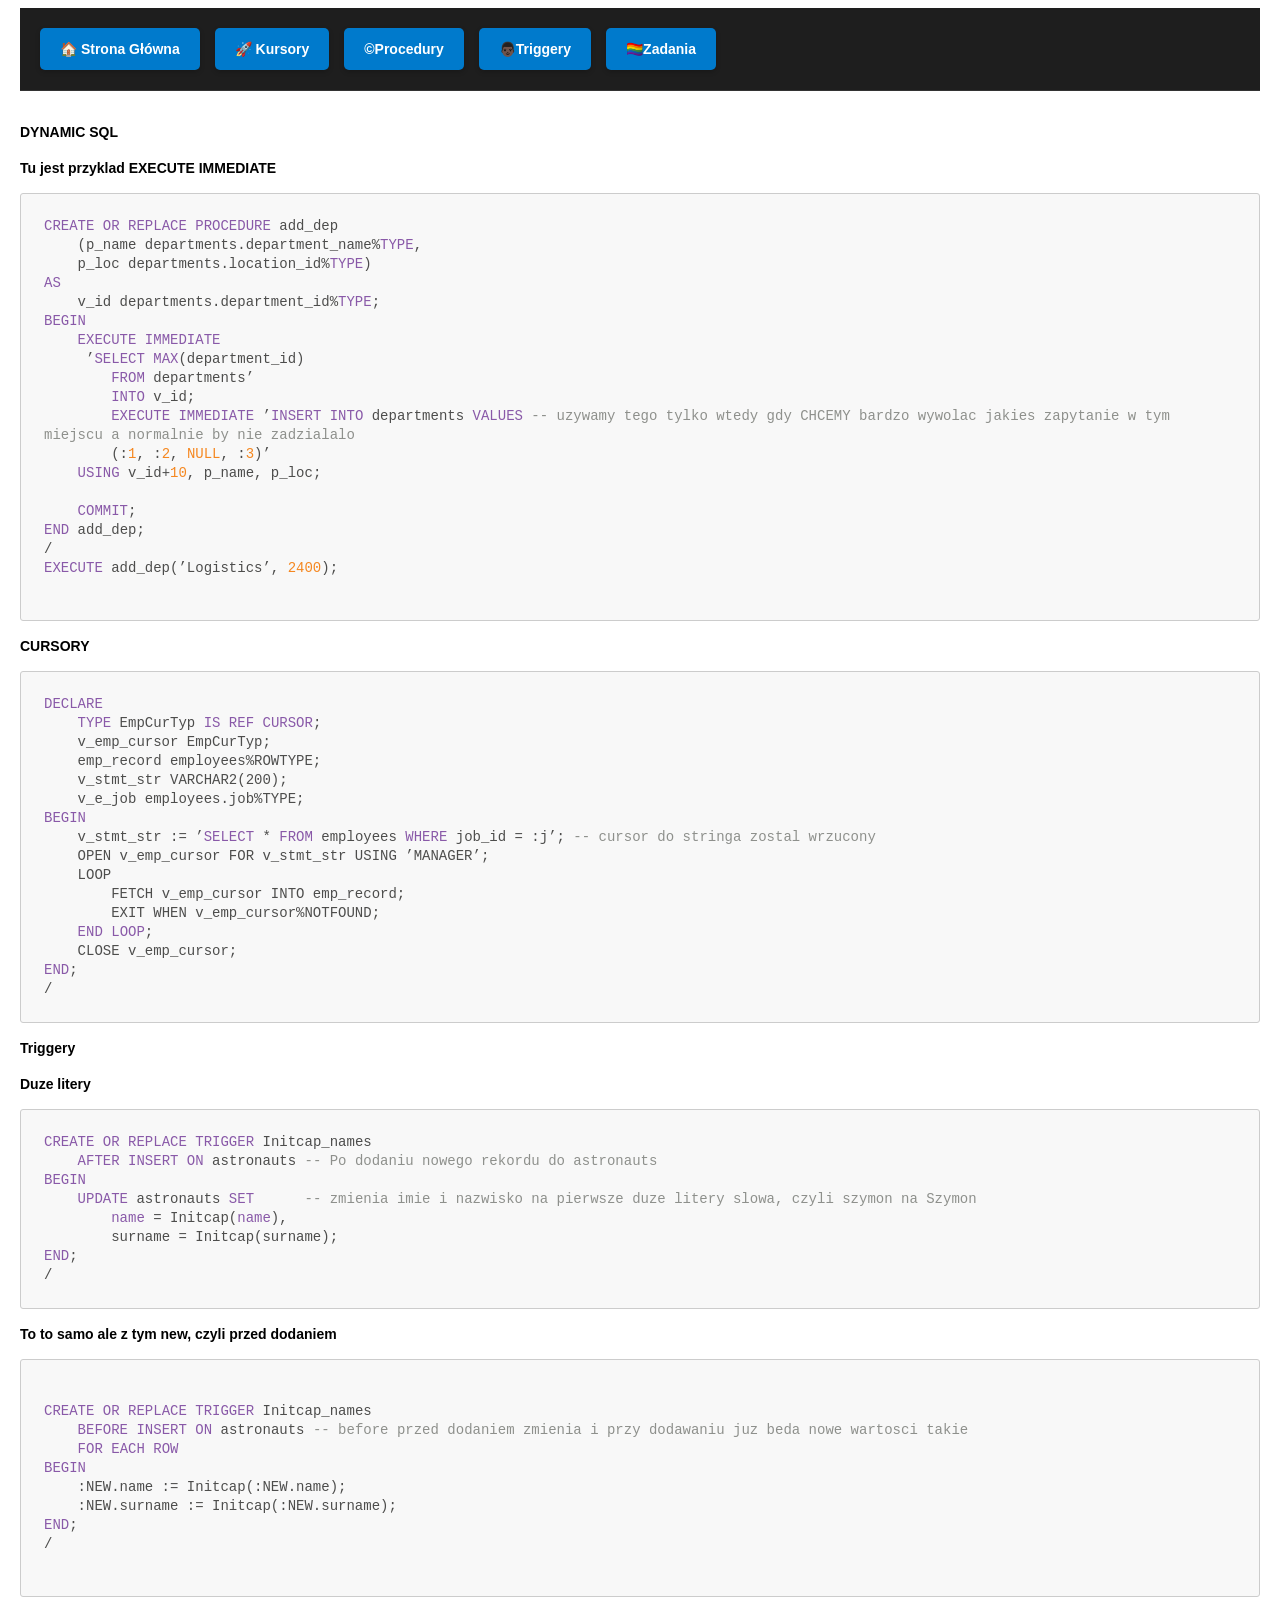
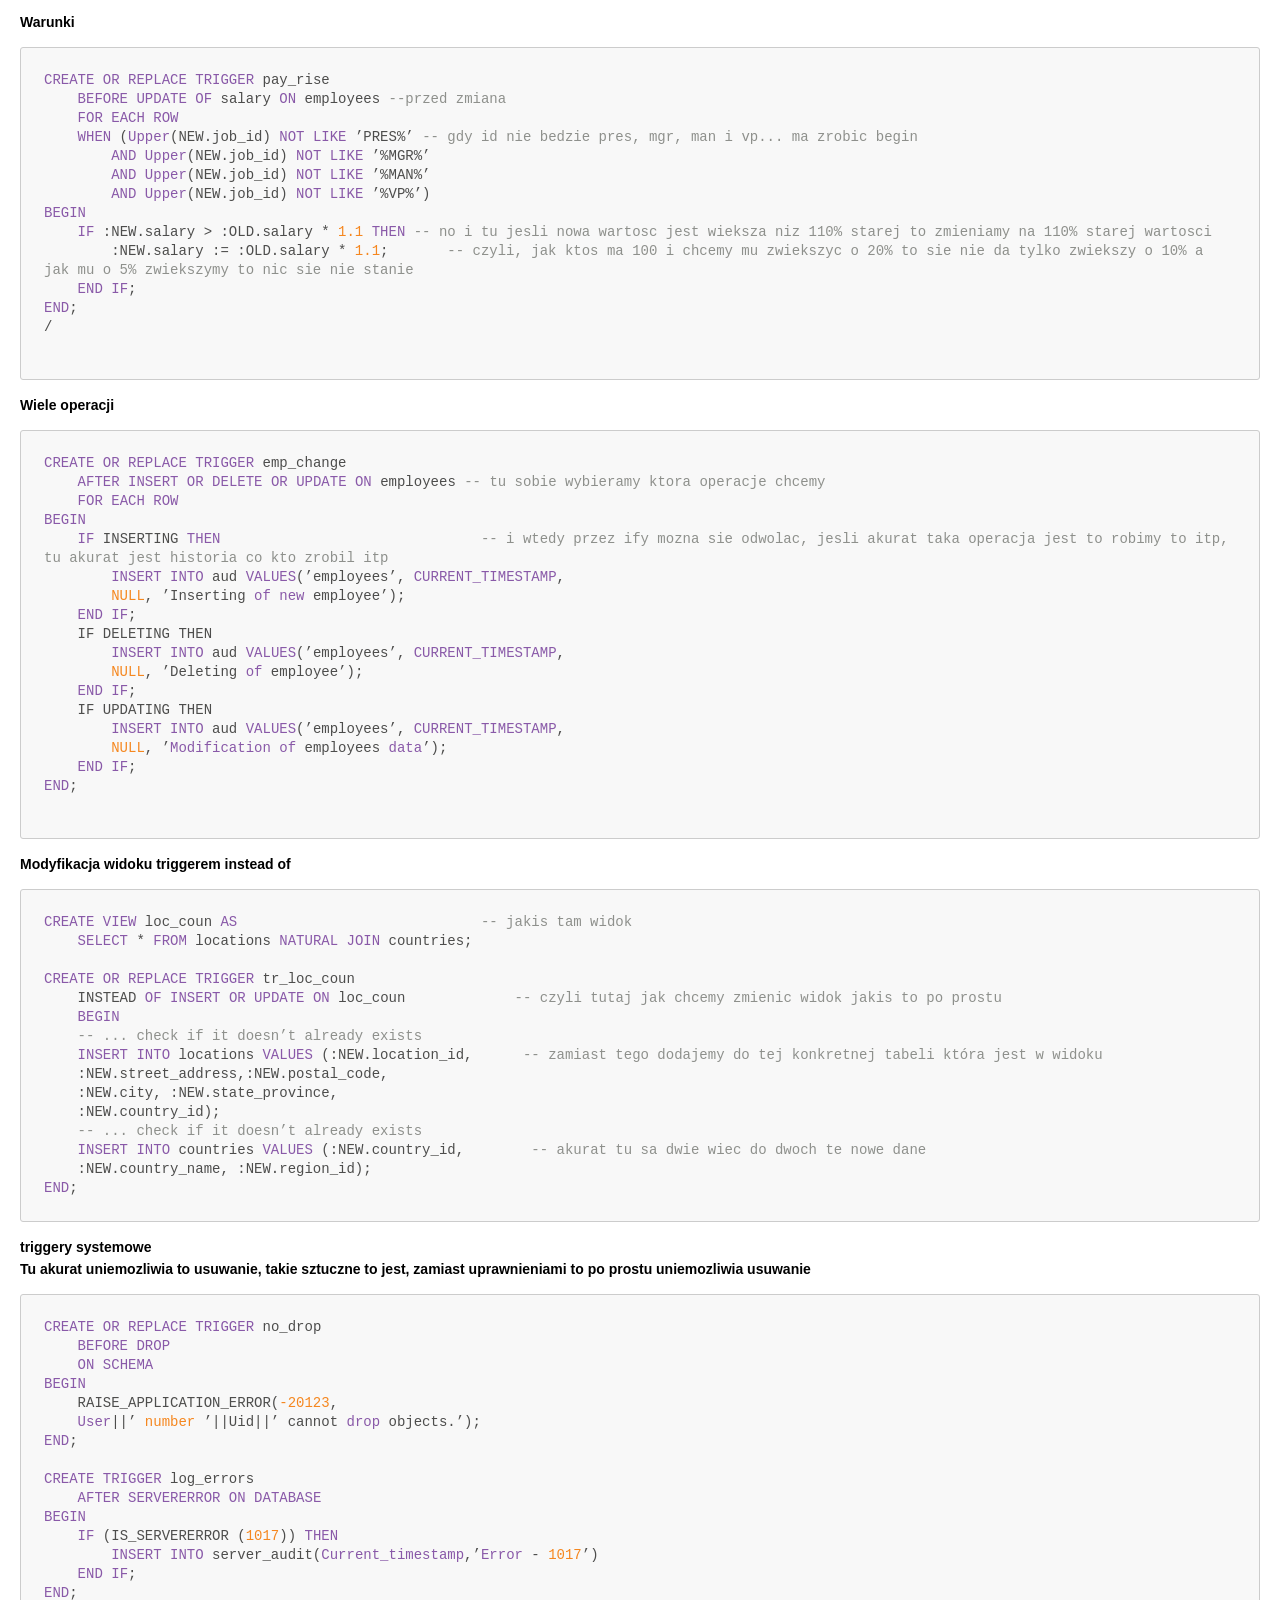
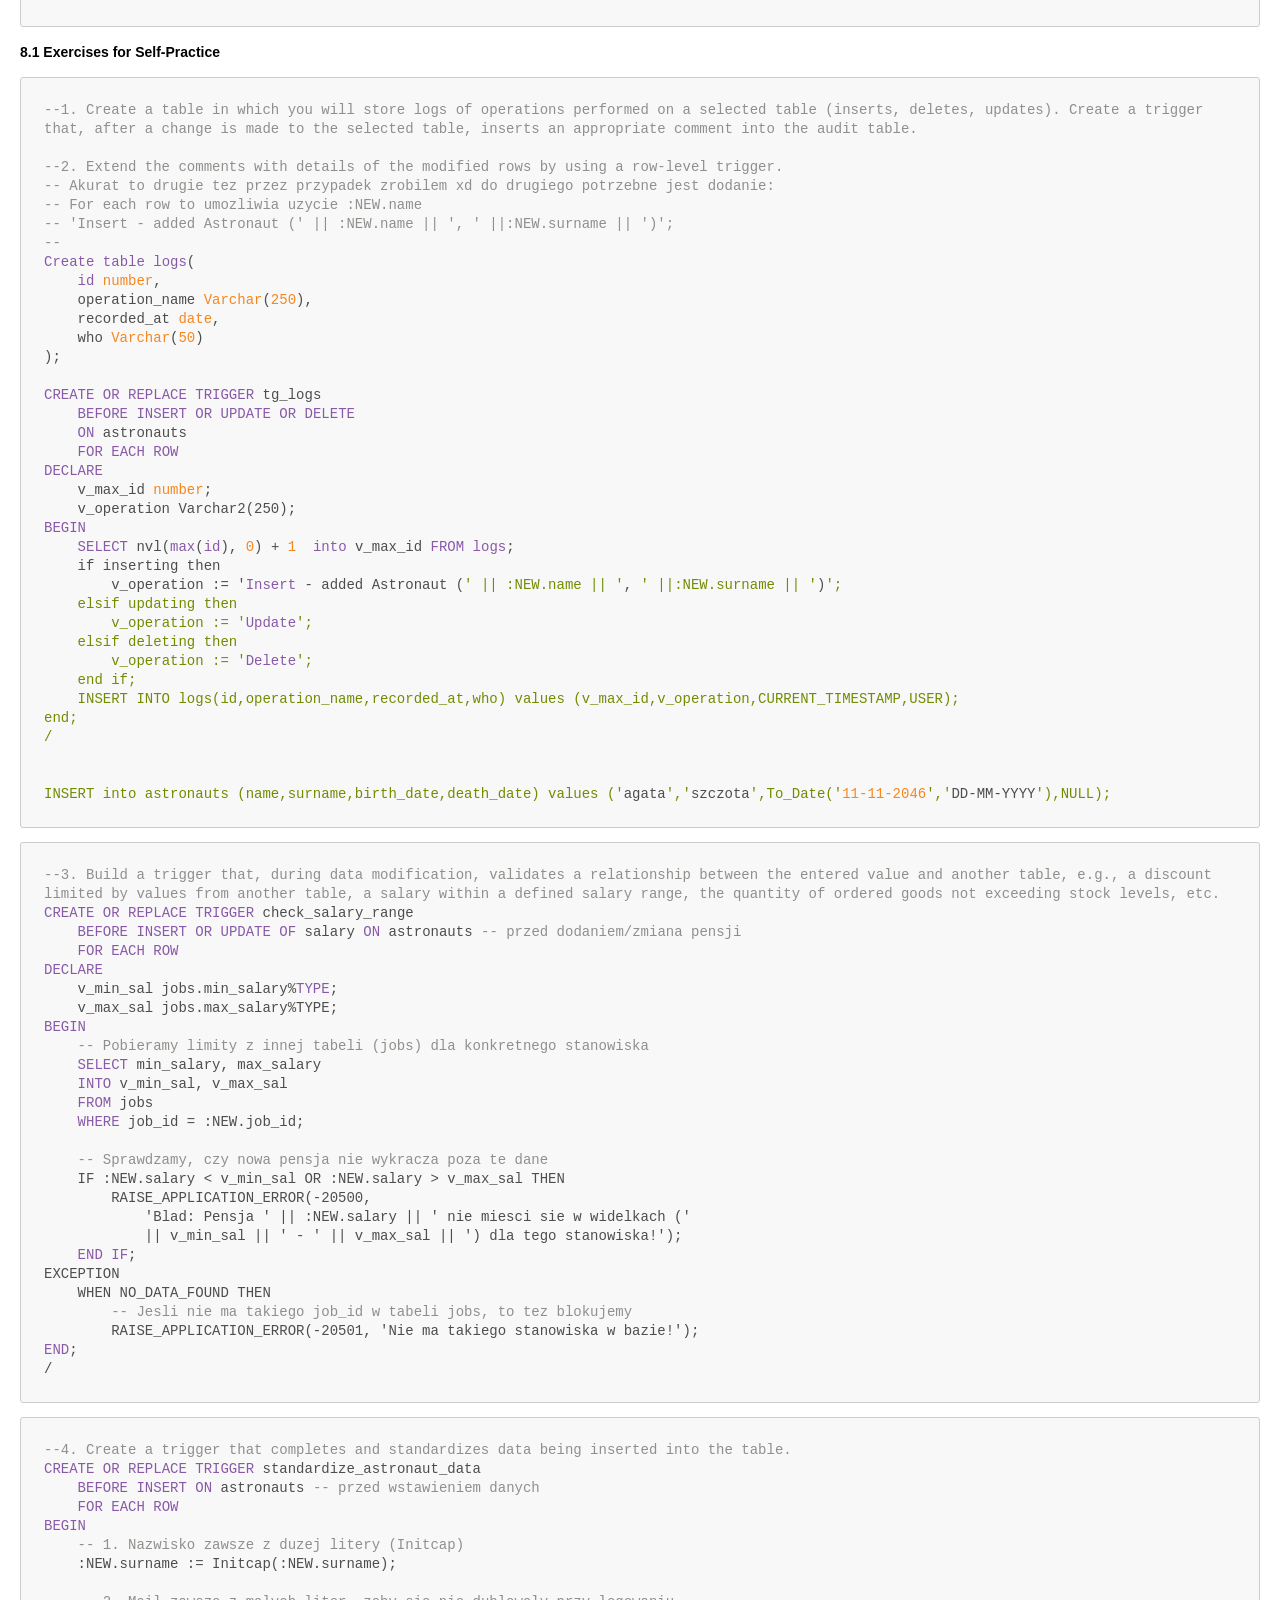
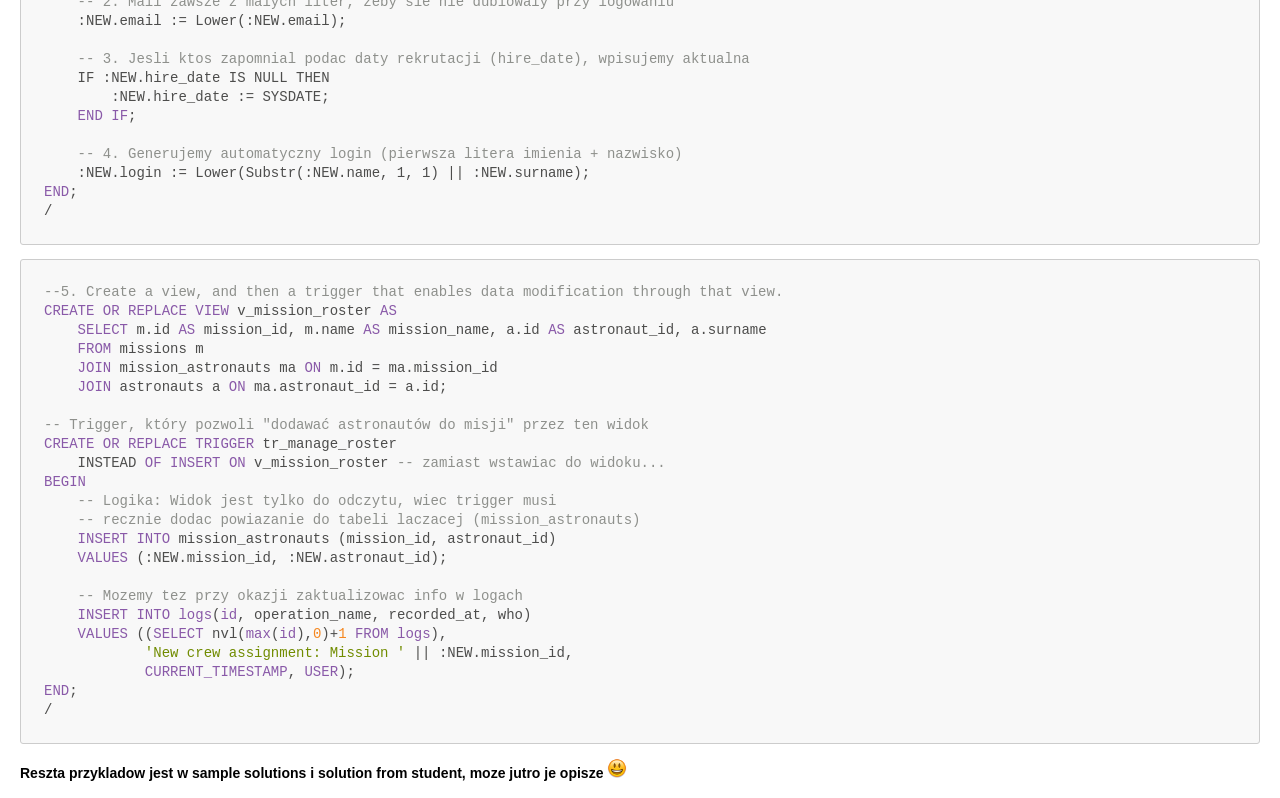
<file: triggery.html>
<!DOCTYPE html>
<html>

<head>
    <title>triggery.md</title>
    <meta http-equiv="Content-type" content="text/html;charset=UTF-8">
    <link rel="stylesheet" href="style.css">
<style>
/* https://github.com/microsoft/vscode/blob/master/extensions/markdown-language-features/media/markdown.css */
/*---------------------------------------------------------------------------------------------
 *  Copyright (c) Microsoft Corporation. All rights reserved.
 *  Licensed under the MIT License. See License.txt in the project root for license information.
 *--------------------------------------------------------------------------------------------*/

body {
	font-family: var(--vscode-markdown-font-family, -apple-system, BlinkMacSystemFont, "Segoe WPC", "Segoe UI", "Ubuntu", "Droid Sans", sans-serif);
	font-size: var(--vscode-markdown-font-size, 14px);
	padding: 0 26px;
	line-height: var(--vscode-markdown-line-height, 22px);
	word-wrap: break-word;
}

html,footer,header{
	font-family: var(--vscode-markdown-font-family, -apple-system, BlinkMacSystemFont, "Segoe WPC", "Segoe UI", "Ubuntu", "Droid Sans", sans-serif);
	font-size: var(--vscode-markdown-font-size, 14px);
}

#code-csp-warning {
	position: fixed;
	top: 0;
	right: 0;
	color: white;
	margin: 16px;
	text-align: center;
	font-size: 12px;
	font-family: sans-serif;
	background-color:#444444;
	cursor: pointer;
	padding: 6px;
	box-shadow: 1px 1px 1px rgba(0,0,0,.25);
}

#code-csp-warning:hover {
	text-decoration: none;
	background-color:#007acc;
	box-shadow: 2px 2px 2px rgba(0,0,0,.25);
}

body.scrollBeyondLastLine {
	margin-bottom: calc(100vh - 22px);
}

body.showEditorSelection .code-line {
	position: relative;
}

body.showEditorSelection .code-active-line:before,
body.showEditorSelection .code-line:hover:before {
	content: "";
	display: block;
	position: absolute;
	top: 0;
	left: -12px;
	height: 100%;
}

body.showEditorSelection li.code-active-line:before,
body.showEditorSelection li.code-line:hover:before {
	left: -30px;
}

.vscode-light.showEditorSelection .code-active-line:before {
	border-left: 3px solid rgba(0, 0, 0, 0.15);
}

.vscode-light.showEditorSelection .code-line:hover:before {
	border-left: 3px solid rgba(0, 0, 0, 0.40);
}

.vscode-light.showEditorSelection .code-line .code-line:hover:before {
	border-left: none;
}

.vscode-dark.showEditorSelection .code-active-line:before {
	border-left: 3px solid rgba(255, 255, 255, 0.4);
}

.vscode-dark.showEditorSelection .code-line:hover:before {
	border-left: 3px solid rgba(255, 255, 255, 0.60);
}

.vscode-dark.showEditorSelection .code-line .code-line:hover:before {
	border-left: none;
}

.vscode-high-contrast.showEditorSelection .code-active-line:before {
	border-left: 3px solid rgba(255, 160, 0, 0.7);
}

.vscode-high-contrast.showEditorSelection .code-line:hover:before {
	border-left: 3px solid rgba(255, 160, 0, 1);
}

.vscode-high-contrast.showEditorSelection .code-line .code-line:hover:before {
	border-left: none;
}

img {
	max-width: 100%;
	max-height: 100%;
}

a {
	text-decoration: none;
}

a:hover {
	text-decoration: underline;
}

a:focus,
input:focus,
select:focus,
textarea:focus {
	outline: 1px solid -webkit-focus-ring-color;
	outline-offset: -1px;
}

hr {
	border: 0;
	height: 2px;
	border-bottom: 2px solid;
}

h1 {
	padding-bottom: 0.3em;
	line-height: 1.2;
	border-bottom-width: 1px;
	border-bottom-style: solid;
}

h1, h2, h3 {
	font-weight: normal;
}

table {
	border-collapse: collapse;
}

table > thead > tr > th {
	text-align: left;
	border-bottom: 1px solid;
}

table > thead > tr > th,
table > thead > tr > td,
table > tbody > tr > th,
table > tbody > tr > td {
	padding: 5px 10px;
}

table > tbody > tr + tr > td {
	border-top: 1px solid;
}

blockquote {
	margin: 0 7px 0 5px;
	padding: 0 16px 0 10px;
	border-left-width: 5px;
	border-left-style: solid;
}

code {
	font-family: Menlo, Monaco, Consolas, "Droid Sans Mono", "Courier New", monospace, "Droid Sans Fallback";
	font-size: 1em;
	line-height: 1.357em;
}

body.wordWrap pre {
	white-space: pre-wrap;
}

pre:not(.hljs),
pre.hljs code > div {
	padding: 16px;
	border-radius: 3px;
	overflow: auto;
}

pre code {
	color: var(--vscode-editor-foreground);
	tab-size: 4;
}

/** Theming */

.vscode-light pre {
	background-color: rgba(220, 220, 220, 0.4);
}

.vscode-dark pre {
	background-color: rgba(10, 10, 10, 0.4);
}

.vscode-high-contrast pre {
	background-color: rgb(0, 0, 0);
}

.vscode-high-contrast h1 {
	border-color: rgb(0, 0, 0);
}

.vscode-light table > thead > tr > th {
	border-color: rgba(0, 0, 0, 0.69);
}

.vscode-dark table > thead > tr > th {
	border-color: rgba(255, 255, 255, 0.69);
}

.vscode-light h1,
.vscode-light hr,
.vscode-light table > tbody > tr + tr > td {
	border-color: rgba(0, 0, 0, 0.18);
}

.vscode-dark h1,
.vscode-dark hr,
.vscode-dark table > tbody > tr + tr > td {
	border-color: rgba(255, 255, 255, 0.18);
}

</style>

<style>
/* Tomorrow Theme */
/* http://jmblog.github.com/color-themes-for-google-code-highlightjs */
/* Original theme - https://github.com/chriskempson/tomorrow-theme */

/* Tomorrow Comment */
.hljs-comment,
.hljs-quote {
	color: #8e908c;
}

/* Tomorrow Red */
.hljs-variable,
.hljs-template-variable,
.hljs-tag,
.hljs-name,
.hljs-selector-id,
.hljs-selector-class,
.hljs-regexp,
.hljs-deletion {
	color: #c82829;
}

/* Tomorrow Orange */
.hljs-number,
.hljs-built_in,
.hljs-builtin-name,
.hljs-literal,
.hljs-type,
.hljs-params,
.hljs-meta,
.hljs-link {
	color: #f5871f;
}

/* Tomorrow Yellow */
.hljs-attribute {
	color: #eab700;
}

/* Tomorrow Green */
.hljs-string,
.hljs-symbol,
.hljs-bullet,
.hljs-addition {
	color: #718c00;
}

/* Tomorrow Blue */
.hljs-title,
.hljs-section {
	color: #4271ae;
}

/* Tomorrow Purple */
.hljs-keyword,
.hljs-selector-tag {
	color: #8959a8;
}

.hljs {
	display: block;
	overflow-x: auto;
	color: #4d4d4c;
	padding: 0.5em;
}

.hljs-emphasis {
	font-style: italic;
}

.hljs-strong {
	font-weight: bold;
}
</style>

<style>
/*
 * Custom MD PDF CSS
 */
html,footer,header{
	font-family: -apple-system, BlinkMacSystemFont, "Segoe WPC", "Segoe UI", "Ubuntu", "Droid Sans", sans-serif, "Meiryo";

 }
body {
	font-family: -apple-system, BlinkMacSystemFont, "Segoe WPC", "Segoe UI", "Ubuntu", "Droid Sans", sans-serif, "Meiryo";
	padding: 0 12px;
}

pre {
	background-color: #f8f8f8;
	border: 1px solid #cccccc;
	border-radius: 3px;
	overflow-x: auto;
	white-space: pre-wrap;
	overflow-wrap: break-word;
}

pre:not(.hljs) {
	padding: 23px;
	line-height: 19px;
}

blockquote {
	background: rgba(127, 127, 127, 0.1);
	border-color: rgba(0, 122, 204, 0.5);
}

.emoji {
	height: 1.4em;
}

code {
	font-size: 14px;
	line-height: 19px;
}

/* for inline code */
:not(pre):not(.hljs) > code {
	color: #C9AE75; /* Change the old color so it seems less like an error */
	font-size: inherit;
}

/* Page Break : use <div class="page"/> to insert page break
-------------------------------------------------------- */
.page {
	page-break-after: always;
}

</style>
<link rel="stylesheet" href="file:///r%3A/2.Travail/1.Enseignement/Cours/_1.Outils/2.Developpement/1.SCSS/main.css" type="text/css"><link rel="stylesheet" href="file:///d%3A/rdaros/Cours/_1.Outils/2.Developpement/1.SCSS/main.css" type="text/css">
</head>

<body>
<div class="nav-container">
    <!-- Tu wstaw odpowiedni link poniżej -->
    <a href="index.html" class="nav-btn">🏠 Strona Główna</a>
    <a href="cursory.html" class="nav-btn">🚀 Kursory</a>
	<a href="procedury.html" class="nav-btn"> ©️Procedury</a>
    <a href="triggery.html" class="nav-btn"> 👨🏿Triggery</a>
    <a href="zadania.html" class="nav-btn"> 🏳️‍🌈Zadania</a>
</div>
    <p><strong>DYNAMIC SQL</strong></p>
<p><strong>Tu jest przyklad EXECUTE IMMEDIATE</strong></p>
<pre class="hljs"><code><div><span class="hljs-keyword">CREATE</span> <span class="hljs-keyword">OR</span> <span class="hljs-keyword">REPLACE</span> <span class="hljs-keyword">PROCEDURE</span> add_dep
    (p_name departments.department_name%<span class="hljs-keyword">TYPE</span>,
    p_loc departments.location_id%<span class="hljs-keyword">TYPE</span>)
<span class="hljs-keyword">AS</span>
    v_id departments.department_id%<span class="hljs-keyword">TYPE</span>;
<span class="hljs-keyword">BEGIN</span>
    <span class="hljs-keyword">EXECUTE</span> <span class="hljs-keyword">IMMEDIATE</span>
     ’<span class="hljs-keyword">SELECT</span> <span class="hljs-keyword">MAX</span>(department_id)
        <span class="hljs-keyword">FROM</span> departments’
        <span class="hljs-keyword">INTO</span> v_id;
        <span class="hljs-keyword">EXECUTE</span> <span class="hljs-keyword">IMMEDIATE</span> ’<span class="hljs-keyword">INSERT</span> <span class="hljs-keyword">INTO</span> departments <span class="hljs-keyword">VALUES</span> <span class="hljs-comment">-- uzywamy tego tylko wtedy gdy CHCEMY bardzo wywolac jakies zapytanie w tym miejscu a normalnie by nie zadzialalo</span>
        (:<span class="hljs-number">1</span>, :<span class="hljs-number">2</span>, <span class="hljs-literal">NULL</span>, :<span class="hljs-number">3</span>)’
    <span class="hljs-keyword">USING</span> v_id+<span class="hljs-number">10</span>, p_name, p_loc;

    <span class="hljs-keyword">COMMIT</span>;
<span class="hljs-keyword">END</span> add_dep;
/
<span class="hljs-keyword">EXECUTE</span> add_dep(’Logistics’, <span class="hljs-number">2400</span>);

</div></code></pre>
<p><strong>CURSORY</strong></p>
<pre class="hljs"><code><div><span class="hljs-keyword">DECLARE</span>
    <span class="hljs-keyword">TYPE</span> EmpCurTyp <span class="hljs-keyword">IS</span> <span class="hljs-keyword">REF</span> <span class="hljs-keyword">CURSOR</span>;
    v_emp_cursor EmpCurTyp;
    emp_record employees%ROWTYPE;
    v_stmt_str VARCHAR2(200);
    v_e_job employees.job%TYPE;
<span class="hljs-keyword">BEGIN</span>
    v_stmt_str := ’<span class="hljs-keyword">SELECT</span> * <span class="hljs-keyword">FROM</span> employees <span class="hljs-keyword">WHERE</span> job_id = :j’; <span class="hljs-comment">-- cursor do stringa zostal wrzucony</span>
    OPEN v_emp_cursor FOR v_stmt_str USING ’MANAGER’;
    LOOP
        FETCH v_emp_cursor INTO emp_record;
        EXIT WHEN v_emp_cursor%NOTFOUND;
    <span class="hljs-keyword">END</span> <span class="hljs-keyword">LOOP</span>;
    CLOSE v_emp_cursor;
<span class="hljs-keyword">END</span>;
/
</div></code></pre>
<p><strong>Triggery</strong></p>
<p><strong>Duze litery</strong></p>
<pre class="hljs"><code><div><span class="hljs-keyword">CREATE</span> <span class="hljs-keyword">OR</span> <span class="hljs-keyword">REPLACE</span> <span class="hljs-keyword">TRIGGER</span> Initcap_names
    <span class="hljs-keyword">AFTER</span> <span class="hljs-keyword">INSERT</span> <span class="hljs-keyword">ON</span> astronauts <span class="hljs-comment">-- Po dodaniu nowego rekordu do astronauts</span>
<span class="hljs-keyword">BEGIN</span>
    <span class="hljs-keyword">UPDATE</span> astronauts <span class="hljs-keyword">SET</span>      <span class="hljs-comment">-- zmienia imie i nazwisko na pierwsze duze litery slowa, czyli szymon na Szymon</span>
        <span class="hljs-keyword">name</span> = Initcap(<span class="hljs-keyword">name</span>),  
        surname = Initcap(surname);
<span class="hljs-keyword">END</span>;
/
</div></code></pre>
<p><strong>To to samo ale z tym new, czyli przed dodaniem</strong></p>
<pre class="hljs"><code><div>
<span class="hljs-keyword">CREATE</span> <span class="hljs-keyword">OR</span> <span class="hljs-keyword">REPLACE</span> <span class="hljs-keyword">TRIGGER</span> Initcap_names
    <span class="hljs-keyword">BEFORE</span> <span class="hljs-keyword">INSERT</span> <span class="hljs-keyword">ON</span> astronauts <span class="hljs-comment">-- before przed dodaniem zmienia i przy dodawaniu juz beda nowe wartosci takie</span>
    <span class="hljs-keyword">FOR</span> <span class="hljs-keyword">EACH</span> <span class="hljs-keyword">ROW</span>
<span class="hljs-keyword">BEGIN</span>
    :NEW.name := Initcap(:NEW.name);
    :NEW.surname := Initcap(:NEW.surname);
<span class="hljs-keyword">END</span>;
/

</div></code></pre>
<p><strong>Warunki</strong></p>
<pre class="hljs"><code><div><span class="hljs-keyword">CREATE</span> <span class="hljs-keyword">OR</span> <span class="hljs-keyword">REPLACE</span> <span class="hljs-keyword">TRIGGER</span> pay_rise
    <span class="hljs-keyword">BEFORE</span> <span class="hljs-keyword">UPDATE</span> <span class="hljs-keyword">OF</span> salary <span class="hljs-keyword">ON</span> employees <span class="hljs-comment">--przed zmiana</span>
    <span class="hljs-keyword">FOR</span> <span class="hljs-keyword">EACH</span> <span class="hljs-keyword">ROW</span>
    <span class="hljs-keyword">WHEN</span> (<span class="hljs-keyword">Upper</span>(NEW.job_id) <span class="hljs-keyword">NOT</span> <span class="hljs-keyword">LIKE</span> ’PRES%’ <span class="hljs-comment">-- gdy id nie bedzie pres, mgr, man i vp... ma zrobic begin</span>
        <span class="hljs-keyword">AND</span> <span class="hljs-keyword">Upper</span>(NEW.job_id) <span class="hljs-keyword">NOT</span> <span class="hljs-keyword">LIKE</span> ’%MGR%’
        <span class="hljs-keyword">AND</span> <span class="hljs-keyword">Upper</span>(NEW.job_id) <span class="hljs-keyword">NOT</span> <span class="hljs-keyword">LIKE</span> ’%MAN%’
        <span class="hljs-keyword">AND</span> <span class="hljs-keyword">Upper</span>(NEW.job_id) <span class="hljs-keyword">NOT</span> <span class="hljs-keyword">LIKE</span> ’%VP%’)
<span class="hljs-keyword">BEGIN</span>
    <span class="hljs-keyword">IF</span> :NEW.salary &gt; :OLD.salary * <span class="hljs-number">1.1</span> <span class="hljs-keyword">THEN</span> <span class="hljs-comment">-- no i tu jesli nowa wartosc jest wieksza niz 110% starej to zmieniamy na 110% starej wartosci</span>
        :NEW.salary := :OLD.salary * <span class="hljs-number">1.1</span>;       <span class="hljs-comment">-- czyli, jak ktos ma 100 i chcemy mu zwiekszyc o 20% to sie nie da tylko zwiekszy o 10% a jak mu o 5% zwiekszymy to nic sie nie stanie</span>
    <span class="hljs-keyword">END</span> <span class="hljs-keyword">IF</span>;
<span class="hljs-keyword">END</span>;
/

</div></code></pre>
<p><strong>Wiele operacji</strong></p>
<pre class="hljs"><code><div><span class="hljs-keyword">CREATE</span> <span class="hljs-keyword">OR</span> <span class="hljs-keyword">REPLACE</span> <span class="hljs-keyword">TRIGGER</span> emp_change
    <span class="hljs-keyword">AFTER</span> <span class="hljs-keyword">INSERT</span> <span class="hljs-keyword">OR</span> <span class="hljs-keyword">DELETE</span> <span class="hljs-keyword">OR</span> <span class="hljs-keyword">UPDATE</span> <span class="hljs-keyword">ON</span> employees <span class="hljs-comment">-- tu sobie wybieramy ktora operacje chcemy</span>
    <span class="hljs-keyword">FOR</span> <span class="hljs-keyword">EACH</span> <span class="hljs-keyword">ROW</span>
<span class="hljs-keyword">BEGIN</span>
    <span class="hljs-keyword">IF</span> INSERTING <span class="hljs-keyword">THEN</span>                               <span class="hljs-comment">-- i wtedy przez ify mozna sie odwolac, jesli akurat taka operacja jest to robimy to itp, tu akurat jest historia co kto zrobil itp</span>
        <span class="hljs-keyword">INSERT</span> <span class="hljs-keyword">INTO</span> aud <span class="hljs-keyword">VALUES</span>(’employees’, <span class="hljs-keyword">CURRENT_TIMESTAMP</span>,
        <span class="hljs-literal">NULL</span>, ’Inserting <span class="hljs-keyword">of</span> <span class="hljs-keyword">new</span> employee’);
    <span class="hljs-keyword">END</span> <span class="hljs-keyword">IF</span>;
    IF DELETING THEN
        <span class="hljs-keyword">INSERT</span> <span class="hljs-keyword">INTO</span> aud <span class="hljs-keyword">VALUES</span>(’employees’, <span class="hljs-keyword">CURRENT_TIMESTAMP</span>,
        <span class="hljs-literal">NULL</span>, ’Deleting <span class="hljs-keyword">of</span> employee’);
    <span class="hljs-keyword">END</span> <span class="hljs-keyword">IF</span>;
    IF UPDATING THEN
        <span class="hljs-keyword">INSERT</span> <span class="hljs-keyword">INTO</span> aud <span class="hljs-keyword">VALUES</span>(’employees’, <span class="hljs-keyword">CURRENT_TIMESTAMP</span>,
        <span class="hljs-literal">NULL</span>, ’<span class="hljs-keyword">Modification</span> <span class="hljs-keyword">of</span> employees <span class="hljs-keyword">data</span>’);
    <span class="hljs-keyword">END</span> <span class="hljs-keyword">IF</span>;
<span class="hljs-keyword">END</span>;

</div></code></pre>
<p><strong>Modyfikacja widoku triggerem instead of</strong></p>
<pre class="hljs"><code><div><span class="hljs-keyword">CREATE</span> <span class="hljs-keyword">VIEW</span> loc_coun <span class="hljs-keyword">AS</span>                             <span class="hljs-comment">-- jakis tam widok</span>
    <span class="hljs-keyword">SELECT</span> * <span class="hljs-keyword">FROM</span> locations <span class="hljs-keyword">NATURAL</span> <span class="hljs-keyword">JOIN</span> countries;

<span class="hljs-keyword">CREATE</span> <span class="hljs-keyword">OR</span> <span class="hljs-keyword">REPLACE</span> <span class="hljs-keyword">TRIGGER</span> tr_loc_coun
    INSTEAD <span class="hljs-keyword">OF</span> <span class="hljs-keyword">INSERT</span> <span class="hljs-keyword">OR</span> <span class="hljs-keyword">UPDATE</span> <span class="hljs-keyword">ON</span> loc_coun             <span class="hljs-comment">-- czyli tutaj jak chcemy zmienic widok jakis to po prostu</span>
    <span class="hljs-keyword">BEGIN</span>
    <span class="hljs-comment">-- ... check if it doesn’t already exists</span>
    <span class="hljs-keyword">INSERT</span> <span class="hljs-keyword">INTO</span> locations <span class="hljs-keyword">VALUES</span> (:NEW.location_id,      <span class="hljs-comment">-- zamiast tego dodajemy do tej konkretnej tabeli która jest w widoku</span>
    :NEW.street_address,:NEW.postal_code,
    :NEW.city, :NEW.state_province,
    :NEW.country_id);
    <span class="hljs-comment">-- ... check if it doesn’t already exists</span>
    <span class="hljs-keyword">INSERT</span> <span class="hljs-keyword">INTO</span> countries <span class="hljs-keyword">VALUES</span> (:NEW.country_id,        <span class="hljs-comment">-- akurat tu sa dwie wiec do dwoch te nowe dane</span>
    :NEW.country_name, :NEW.region_id);
<span class="hljs-keyword">END</span>;
</div></code></pre>
<p><strong>triggery systemowe</strong><br>
<strong>Tu akurat uniemozliwia to usuwanie, takie sztuczne to jest, zamiast uprawnieniami to po prostu uniemozliwia usuwanie</strong></p>
<pre class="hljs"><code><div><span class="hljs-keyword">CREATE</span> <span class="hljs-keyword">OR</span> <span class="hljs-keyword">REPLACE</span> <span class="hljs-keyword">TRIGGER</span> no_drop
    <span class="hljs-keyword">BEFORE</span> <span class="hljs-keyword">DROP</span>
    <span class="hljs-keyword">ON</span> <span class="hljs-keyword">SCHEMA</span>
<span class="hljs-keyword">BEGIN</span>
    RAISE_APPLICATION_ERROR(<span class="hljs-number">-20123</span>,
    <span class="hljs-keyword">User</span>||’ <span class="hljs-built_in">number</span> ’||Uid||’ cannot <span class="hljs-keyword">drop</span> objects.’);
<span class="hljs-keyword">END</span>;

<span class="hljs-keyword">CREATE</span> <span class="hljs-keyword">TRIGGER</span> log_errors
    <span class="hljs-keyword">AFTER</span> <span class="hljs-keyword">SERVERERROR</span> <span class="hljs-keyword">ON</span> <span class="hljs-keyword">DATABASE</span>
<span class="hljs-keyword">BEGIN</span>
    <span class="hljs-keyword">IF</span> (IS_SERVERERROR (<span class="hljs-number">1017</span>)) <span class="hljs-keyword">THEN</span>
        <span class="hljs-keyword">INSERT</span> <span class="hljs-keyword">INTO</span> server_audit(<span class="hljs-keyword">Current_timestamp</span>,’<span class="hljs-keyword">Error</span> - <span class="hljs-number">1017</span>’)
    <span class="hljs-keyword">END</span> <span class="hljs-keyword">IF</span>;
<span class="hljs-keyword">END</span>;
</div></code></pre>
<p><strong>8.1 Exercises for Self-Practice</strong></p>
<pre class="hljs"><code><div><span class="hljs-comment">--1. Create a table in which you will store logs of operations performed on a selected table (inserts, deletes, updates). Create a trigger that, after a change is made to the selected table, inserts an appropriate comment into the audit table.</span>

<span class="hljs-comment">--2. Extend the comments with details of the modified rows by using a row-level trigger.</span>
<span class="hljs-comment">-- Akurat to drugie tez przez przypadek zrobilem xd do drugiego potrzebne jest dodanie:</span>
<span class="hljs-comment">-- For each row to umozliwia uzycie :NEW.name</span>
<span class="hljs-comment">-- 'Insert - added Astronaut (' || :NEW.name || ', ' ||:NEW.surname || ')';</span>
<span class="hljs-comment">--</span>
<span class="hljs-keyword">Create</span> <span class="hljs-keyword">table</span> <span class="hljs-keyword">logs</span>(
    <span class="hljs-keyword">id</span> <span class="hljs-built_in">number</span>,
    operation_name <span class="hljs-built_in">Varchar</span>(<span class="hljs-number">250</span>),
    recorded_at <span class="hljs-built_in">date</span>,
    who <span class="hljs-built_in">Varchar</span>(<span class="hljs-number">50</span>)
);

<span class="hljs-keyword">CREATE</span> <span class="hljs-keyword">OR</span> <span class="hljs-keyword">REPLACE</span> <span class="hljs-keyword">TRIGGER</span> tg_logs
    <span class="hljs-keyword">BEFORE</span> <span class="hljs-keyword">INSERT</span> <span class="hljs-keyword">OR</span> <span class="hljs-keyword">UPDATE</span> <span class="hljs-keyword">OR</span> <span class="hljs-keyword">DELETE</span>
    <span class="hljs-keyword">ON</span> astronauts
    <span class="hljs-keyword">FOR</span> <span class="hljs-keyword">EACH</span> <span class="hljs-keyword">ROW</span>
<span class="hljs-keyword">DECLARE</span>
    v_max_id <span class="hljs-built_in">number</span>;
    v_operation Varchar2(250);
<span class="hljs-keyword">BEGIN</span>
    <span class="hljs-keyword">SELECT</span> nvl(<span class="hljs-keyword">max</span>(<span class="hljs-keyword">id</span>), <span class="hljs-number">0</span>) + <span class="hljs-number">1</span>  <span class="hljs-keyword">into</span> v_max_id <span class="hljs-keyword">FROM</span> <span class="hljs-keyword">logs</span>;
    if inserting then
        v_operation := '<span class="hljs-keyword">Insert</span> - added Astronaut (<span class="hljs-string">' || :NEW.name || '</span>, <span class="hljs-string">' ||:NEW.surname || '</span>)<span class="hljs-string">';
    elsif updating then
        v_operation := '</span><span class="hljs-keyword">Update</span><span class="hljs-string">';
    elsif deleting then
        v_operation := '</span><span class="hljs-keyword">Delete</span><span class="hljs-string">';
    end if;
    INSERT INTO logs(id,operation_name,recorded_at,who) values (v_max_id,v_operation,CURRENT_TIMESTAMP,USER);
end;
/


INSERT into astronauts (name,surname,birth_date,death_date) values ('</span>agata<span class="hljs-string">','</span>szczota<span class="hljs-string">',To_Date('</span><span class="hljs-number">11</span><span class="hljs-number">-11</span><span class="hljs-number">-2046</span><span class="hljs-string">','</span>DD-MM-YYYY<span class="hljs-string">'),NULL);
</span></div></code></pre>
<pre class="hljs"><code><div><span class="hljs-comment">--3. Build a trigger that, during data modification, validates a relationship between the entered value and another table, e.g., a discount limited by values from another table, a salary within a defined salary range, the quantity of ordered goods not exceeding stock levels, etc.</span>
<span class="hljs-keyword">CREATE</span> <span class="hljs-keyword">OR</span> <span class="hljs-keyword">REPLACE</span> <span class="hljs-keyword">TRIGGER</span> check_salary_range
    <span class="hljs-keyword">BEFORE</span> <span class="hljs-keyword">INSERT</span> <span class="hljs-keyword">OR</span> <span class="hljs-keyword">UPDATE</span> <span class="hljs-keyword">OF</span> salary <span class="hljs-keyword">ON</span> astronauts <span class="hljs-comment">-- przed dodaniem/zmiana pensji</span>
    <span class="hljs-keyword">FOR</span> <span class="hljs-keyword">EACH</span> <span class="hljs-keyword">ROW</span>
<span class="hljs-keyword">DECLARE</span>
    v_min_sal jobs.min_salary%<span class="hljs-keyword">TYPE</span>;
    v_max_sal jobs.max_salary%TYPE;
<span class="hljs-keyword">BEGIN</span>
    <span class="hljs-comment">-- Pobieramy limity z innej tabeli (jobs) dla konkretnego stanowiska</span>
    <span class="hljs-keyword">SELECT</span> min_salary, max_salary 
    <span class="hljs-keyword">INTO</span> v_min_sal, v_max_sal
    <span class="hljs-keyword">FROM</span> jobs 
    <span class="hljs-keyword">WHERE</span> job_id = :NEW.job_id;

    <span class="hljs-comment">-- Sprawdzamy, czy nowa pensja nie wykracza poza te dane</span>
    IF :NEW.salary &lt; v_min_sal OR :NEW.salary &gt; v_max_sal THEN
        RAISE_APPLICATION_ERROR(-20500, 
            'Blad: Pensja ' || :NEW.salary || ' nie miesci sie w widelkach (' 
            || v_min_sal || ' - ' || v_max_sal || ') dla tego stanowiska!');
    <span class="hljs-keyword">END</span> <span class="hljs-keyword">IF</span>;
EXCEPTION
    WHEN NO_DATA_FOUND THEN
        <span class="hljs-comment">-- Jesli nie ma takiego job_id w tabeli jobs, to tez blokujemy</span>
        RAISE_APPLICATION_ERROR(-20501, 'Nie ma takiego stanowiska w bazie!');
<span class="hljs-keyword">END</span>;
/
</div></code></pre>
<pre class="hljs"><code><div><span class="hljs-comment">--4. Create a trigger that completes and standardizes data being inserted into the table.</span>
<span class="hljs-keyword">CREATE</span> <span class="hljs-keyword">OR</span> <span class="hljs-keyword">REPLACE</span> <span class="hljs-keyword">TRIGGER</span> standardize_astronaut_data
    <span class="hljs-keyword">BEFORE</span> <span class="hljs-keyword">INSERT</span> <span class="hljs-keyword">ON</span> astronauts <span class="hljs-comment">-- przed wstawieniem danych</span>
    <span class="hljs-keyword">FOR</span> <span class="hljs-keyword">EACH</span> <span class="hljs-keyword">ROW</span>
<span class="hljs-keyword">BEGIN</span>
    <span class="hljs-comment">-- 1. Nazwisko zawsze z duzej litery (Initcap)</span>
    :NEW.surname := Initcap(:NEW.surname);
    
    <span class="hljs-comment">-- 2. Mail zawsze z malych liter, zeby sie nie dublowaly przy logowaniu</span>
    :NEW.email := Lower(:NEW.email);
    
    <span class="hljs-comment">-- 3. Jesli ktos zapomnial podac daty rekrutacji (hire_date), wpisujemy aktualna</span>
    IF :NEW.hire_date IS NULL THEN
        :NEW.hire_date := SYSDATE;
    <span class="hljs-keyword">END</span> <span class="hljs-keyword">IF</span>;
    
    <span class="hljs-comment">-- 4. Generujemy automatyczny login (pierwsza litera imienia + nazwisko)</span>
    :NEW.login := Lower(Substr(:NEW.name, 1, 1) || :NEW.surname);
<span class="hljs-keyword">END</span>;
/
</div></code></pre>
<pre class="hljs"><code><div><span class="hljs-comment">--5. Create a view, and then a trigger that enables data modification through that view.</span>
<span class="hljs-keyword">CREATE</span> <span class="hljs-keyword">OR</span> <span class="hljs-keyword">REPLACE</span> <span class="hljs-keyword">VIEW</span> v_mission_roster <span class="hljs-keyword">AS</span>
    <span class="hljs-keyword">SELECT</span> m.id <span class="hljs-keyword">AS</span> mission_id, m.name <span class="hljs-keyword">AS</span> mission_name, a.id <span class="hljs-keyword">AS</span> astronaut_id, a.surname
    <span class="hljs-keyword">FROM</span> missions m
    <span class="hljs-keyword">JOIN</span> mission_astronauts ma <span class="hljs-keyword">ON</span> m.id = ma.mission_id
    <span class="hljs-keyword">JOIN</span> astronauts a <span class="hljs-keyword">ON</span> ma.astronaut_id = a.id;

<span class="hljs-comment">-- Trigger, który pozwoli "dodawać astronautów do misji" przez ten widok</span>
<span class="hljs-keyword">CREATE</span> <span class="hljs-keyword">OR</span> <span class="hljs-keyword">REPLACE</span> <span class="hljs-keyword">TRIGGER</span> tr_manage_roster
    INSTEAD <span class="hljs-keyword">OF</span> <span class="hljs-keyword">INSERT</span> <span class="hljs-keyword">ON</span> v_mission_roster <span class="hljs-comment">-- zamiast wstawiac do widoku...</span>
<span class="hljs-keyword">BEGIN</span>
    <span class="hljs-comment">-- Logika: Widok jest tylko do odczytu, wiec trigger musi </span>
    <span class="hljs-comment">-- recznie dodac powiazanie do tabeli laczacej (mission_astronauts)</span>
    <span class="hljs-keyword">INSERT</span> <span class="hljs-keyword">INTO</span> mission_astronauts (mission_id, astronaut_id)
    <span class="hljs-keyword">VALUES</span> (:NEW.mission_id, :NEW.astronaut_id);
    
    <span class="hljs-comment">-- Mozemy tez przy okazji zaktualizowac info w logach</span>
    <span class="hljs-keyword">INSERT</span> <span class="hljs-keyword">INTO</span> <span class="hljs-keyword">logs</span>(<span class="hljs-keyword">id</span>, operation_name, recorded_at, who)
    <span class="hljs-keyword">VALUES</span> ((<span class="hljs-keyword">SELECT</span> nvl(<span class="hljs-keyword">max</span>(<span class="hljs-keyword">id</span>),<span class="hljs-number">0</span>)+<span class="hljs-number">1</span> <span class="hljs-keyword">FROM</span> <span class="hljs-keyword">logs</span>), 
            <span class="hljs-string">'New crew assignment: Mission '</span> || :NEW.mission_id, 
            <span class="hljs-keyword">CURRENT_TIMESTAMP</span>, <span class="hljs-keyword">USER</span>);
<span class="hljs-keyword">END</span>;
/
</div></code></pre>
<p><strong>Reszta przykladow jest w sample solutions i solution from student, moze jutro je opisze <img class="emoji" alt="smiley" src="[data-uri]" /></strong></p>

</body>

</html>
</file>
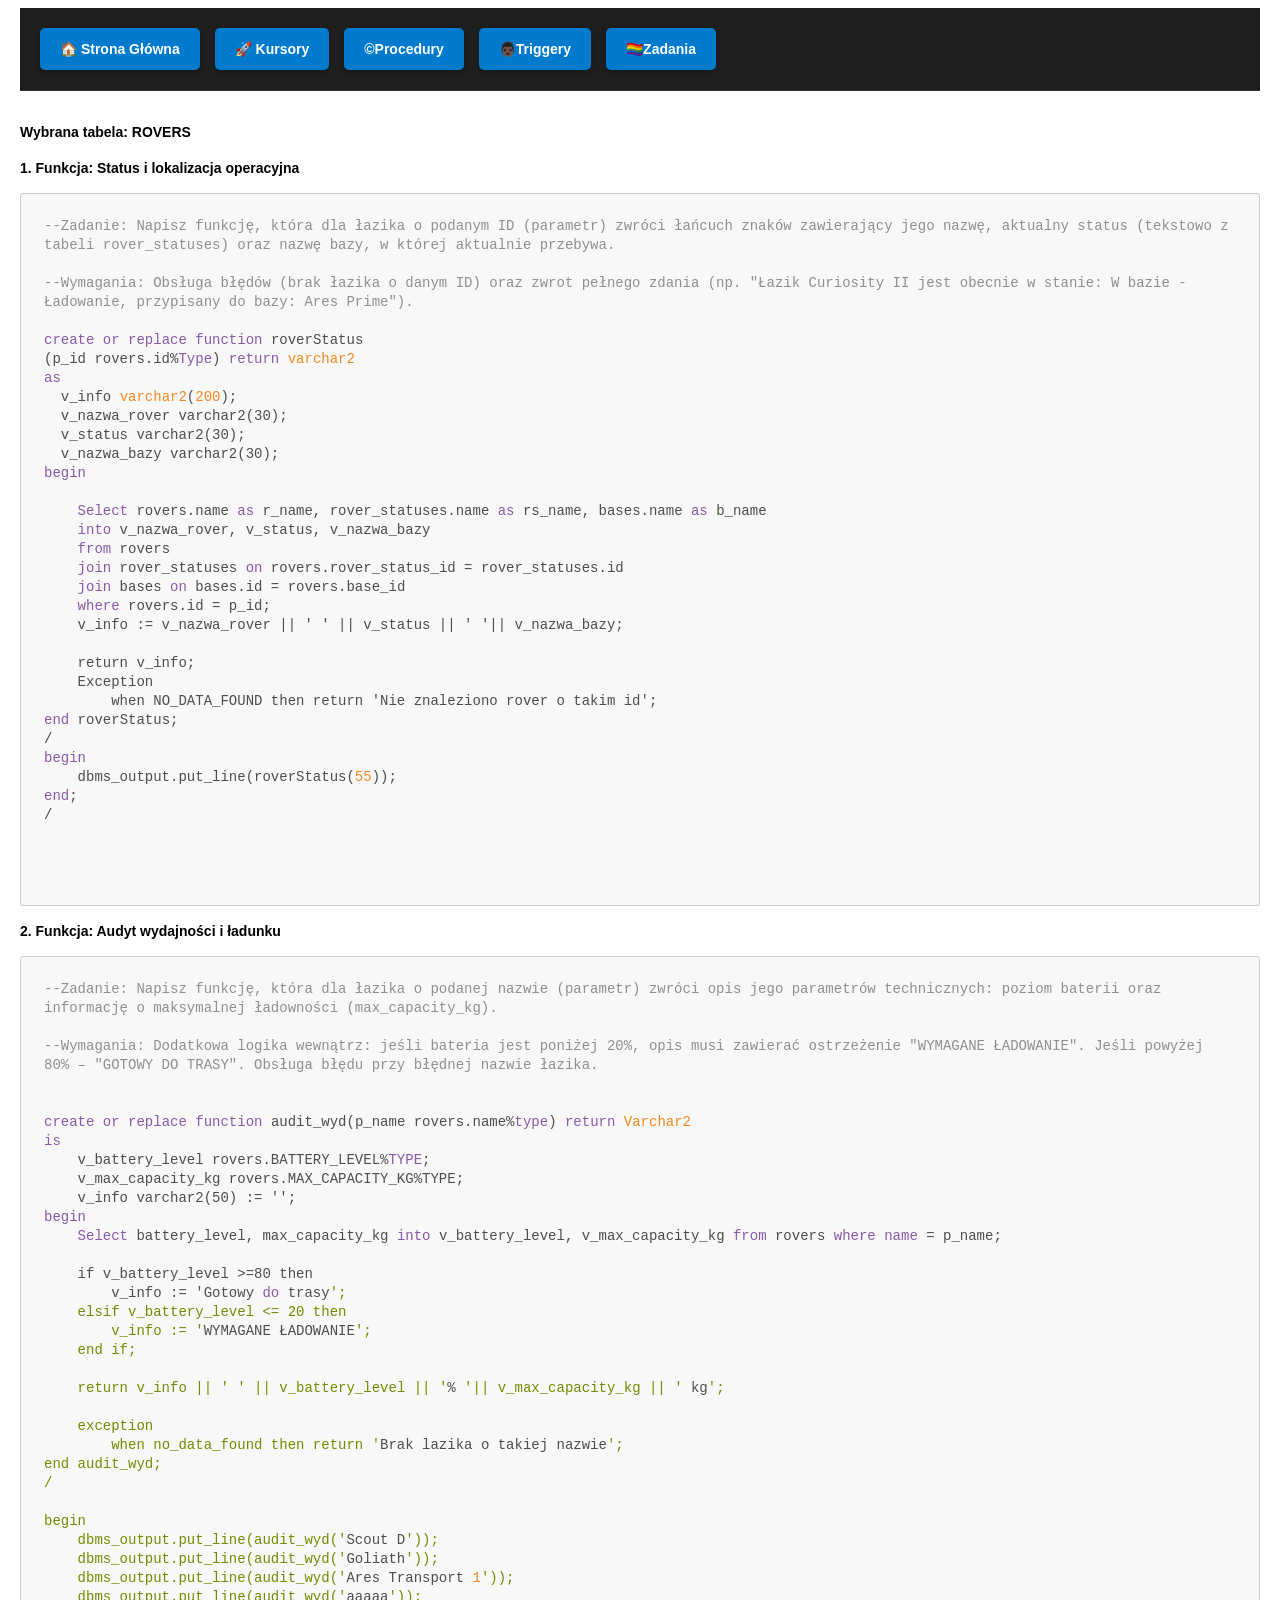
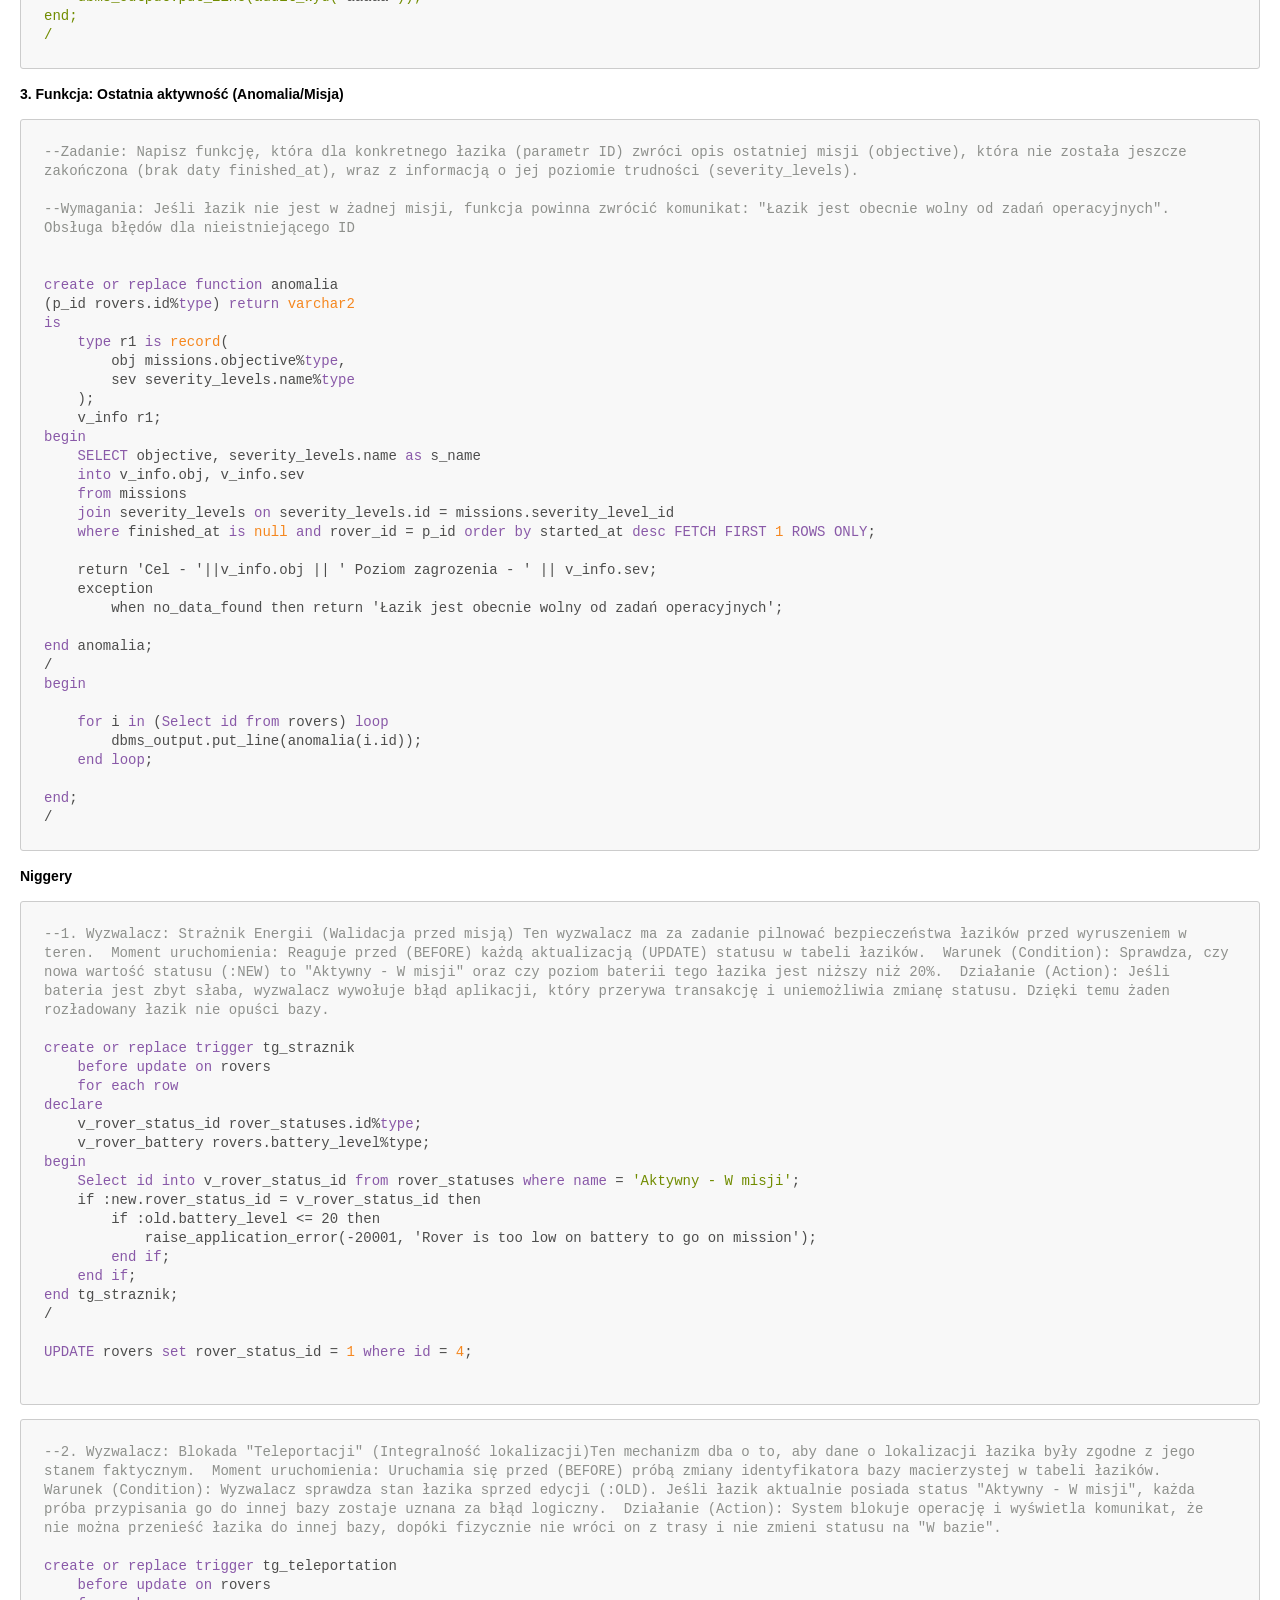
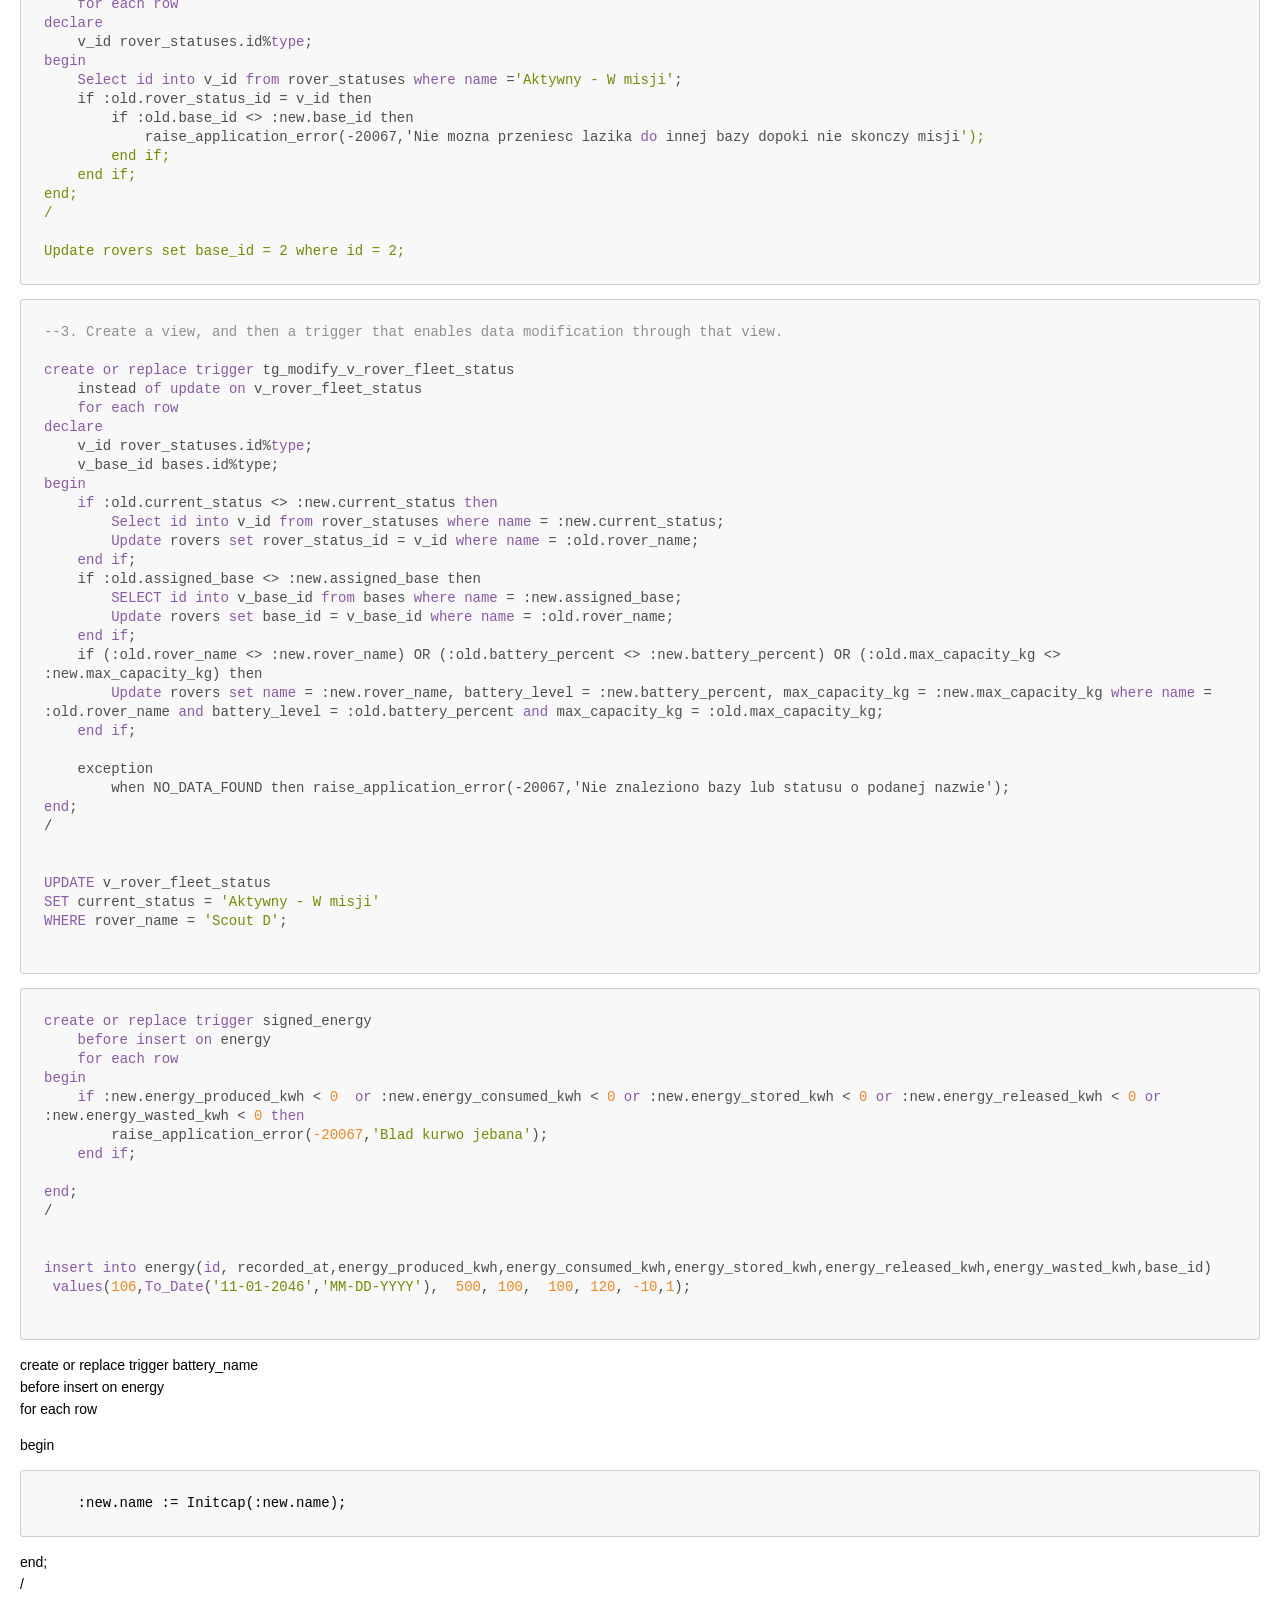
<file: zadania.html>
<!DOCTYPE html>
<html>

<head>
    <title>zadania.md</title>
    <meta http-equiv="Content-type" content="text/html;charset=UTF-8">
    <link rel="stylesheet" href="style.css">
<style>
/* https://github.com/microsoft/vscode/blob/master/extensions/markdown-language-features/media/markdown.css */
/*---------------------------------------------------------------------------------------------
 *  Copyright (c) Microsoft Corporation. All rights reserved.
 *  Licensed under the MIT License. See License.txt in the project root for license information.
 *--------------------------------------------------------------------------------------------*/

body {
	font-family: var(--vscode-markdown-font-family, -apple-system, BlinkMacSystemFont, "Segoe WPC", "Segoe UI", "Ubuntu", "Droid Sans", sans-serif);
	font-size: var(--vscode-markdown-font-size, 14px);
	padding: 0 26px;
	line-height: var(--vscode-markdown-line-height, 22px);
	word-wrap: break-word;
}

html,footer,header{
	font-family: var(--vscode-markdown-font-family, -apple-system, BlinkMacSystemFont, "Segoe WPC", "Segoe UI", "Ubuntu", "Droid Sans", sans-serif);
	font-size: var(--vscode-markdown-font-size, 14px);
}

#code-csp-warning {
	position: fixed;
	top: 0;
	right: 0;
	color: white;
	margin: 16px;
	text-align: center;
	font-size: 12px;
	font-family: sans-serif;
	background-color:#444444;
	cursor: pointer;
	padding: 6px;
	box-shadow: 1px 1px 1px rgba(0,0,0,.25);
}

#code-csp-warning:hover {
	text-decoration: none;
	background-color:#007acc;
	box-shadow: 2px 2px 2px rgba(0,0,0,.25);
}

body.scrollBeyondLastLine {
	margin-bottom: calc(100vh - 22px);
}

body.showEditorSelection .code-line {
	position: relative;
}

body.showEditorSelection .code-active-line:before,
body.showEditorSelection .code-line:hover:before {
	content: "";
	display: block;
	position: absolute;
	top: 0;
	left: -12px;
	height: 100%;
}

body.showEditorSelection li.code-active-line:before,
body.showEditorSelection li.code-line:hover:before {
	left: -30px;
}

.vscode-light.showEditorSelection .code-active-line:before {
	border-left: 3px solid rgba(0, 0, 0, 0.15);
}

.vscode-light.showEditorSelection .code-line:hover:before {
	border-left: 3px solid rgba(0, 0, 0, 0.40);
}

.vscode-light.showEditorSelection .code-line .code-line:hover:before {
	border-left: none;
}

.vscode-dark.showEditorSelection .code-active-line:before {
	border-left: 3px solid rgba(255, 255, 255, 0.4);
}

.vscode-dark.showEditorSelection .code-line:hover:before {
	border-left: 3px solid rgba(255, 255, 255, 0.60);
}

.vscode-dark.showEditorSelection .code-line .code-line:hover:before {
	border-left: none;
}

.vscode-high-contrast.showEditorSelection .code-active-line:before {
	border-left: 3px solid rgba(255, 160, 0, 0.7);
}

.vscode-high-contrast.showEditorSelection .code-line:hover:before {
	border-left: 3px solid rgba(255, 160, 0, 1);
}

.vscode-high-contrast.showEditorSelection .code-line .code-line:hover:before {
	border-left: none;
}

img {
	max-width: 100%;
	max-height: 100%;
}

a {
	text-decoration: none;
}

a:hover {
	text-decoration: underline;
}

a:focus,
input:focus,
select:focus,
textarea:focus {
	outline: 1px solid -webkit-focus-ring-color;
	outline-offset: -1px;
}

hr {
	border: 0;
	height: 2px;
	border-bottom: 2px solid;
}

h1 {
	padding-bottom: 0.3em;
	line-height: 1.2;
	border-bottom-width: 1px;
	border-bottom-style: solid;
}

h1, h2, h3 {
	font-weight: normal;
}

table {
	border-collapse: collapse;
}

table > thead > tr > th {
	text-align: left;
	border-bottom: 1px solid;
}

table > thead > tr > th,
table > thead > tr > td,
table > tbody > tr > th,
table > tbody > tr > td {
	padding: 5px 10px;
}

table > tbody > tr + tr > td {
	border-top: 1px solid;
}

blockquote {
	margin: 0 7px 0 5px;
	padding: 0 16px 0 10px;
	border-left-width: 5px;
	border-left-style: solid;
}

code {
	font-family: Menlo, Monaco, Consolas, "Droid Sans Mono", "Courier New", monospace, "Droid Sans Fallback";
	font-size: 1em;
	line-height: 1.357em;
}

body.wordWrap pre {
	white-space: pre-wrap;
}

pre:not(.hljs),
pre.hljs code > div {
	padding: 16px;
	border-radius: 3px;
	overflow: auto;
}

pre code {
	color: var(--vscode-editor-foreground);
	tab-size: 4;
}

/** Theming */

.vscode-light pre {
	background-color: rgba(220, 220, 220, 0.4);
}

.vscode-dark pre {
	background-color: rgba(10, 10, 10, 0.4);
}

.vscode-high-contrast pre {
	background-color: rgb(0, 0, 0);
}

.vscode-high-contrast h1 {
	border-color: rgb(0, 0, 0);
}

.vscode-light table > thead > tr > th {
	border-color: rgba(0, 0, 0, 0.69);
}

.vscode-dark table > thead > tr > th {
	border-color: rgba(255, 255, 255, 0.69);
}

.vscode-light h1,
.vscode-light hr,
.vscode-light table > tbody > tr + tr > td {
	border-color: rgba(0, 0, 0, 0.18);
}

.vscode-dark h1,
.vscode-dark hr,
.vscode-dark table > tbody > tr + tr > td {
	border-color: rgba(255, 255, 255, 0.18);
}

</style>

<style>
/* Tomorrow Theme */
/* http://jmblog.github.com/color-themes-for-google-code-highlightjs */
/* Original theme - https://github.com/chriskempson/tomorrow-theme */

/* Tomorrow Comment */
.hljs-comment,
.hljs-quote {
	color: #8e908c;
}

/* Tomorrow Red */
.hljs-variable,
.hljs-template-variable,
.hljs-tag,
.hljs-name,
.hljs-selector-id,
.hljs-selector-class,
.hljs-regexp,
.hljs-deletion {
	color: #c82829;
}

/* Tomorrow Orange */
.hljs-number,
.hljs-built_in,
.hljs-builtin-name,
.hljs-literal,
.hljs-type,
.hljs-params,
.hljs-meta,
.hljs-link {
	color: #f5871f;
}

/* Tomorrow Yellow */
.hljs-attribute {
	color: #eab700;
}

/* Tomorrow Green */
.hljs-string,
.hljs-symbol,
.hljs-bullet,
.hljs-addition {
	color: #718c00;
}

/* Tomorrow Blue */
.hljs-title,
.hljs-section {
	color: #4271ae;
}

/* Tomorrow Purple */
.hljs-keyword,
.hljs-selector-tag {
	color: #8959a8;
}

.hljs {
	display: block;
	overflow-x: auto;
	color: #4d4d4c;
	padding: 0.5em;
}

.hljs-emphasis {
	font-style: italic;
}

.hljs-strong {
	font-weight: bold;
}
</style>

<style>
/*
 * Custom MD PDF CSS
 */
html,footer,header{
	font-family: -apple-system, BlinkMacSystemFont, "Segoe WPC", "Segoe UI", "Ubuntu", "Droid Sans", sans-serif, "Meiryo";

 }
body {
	font-family: -apple-system, BlinkMacSystemFont, "Segoe WPC", "Segoe UI", "Ubuntu", "Droid Sans", sans-serif, "Meiryo";
	padding: 0 12px;
}

pre {
	background-color: #f8f8f8;
	border: 1px solid #cccccc;
	border-radius: 3px;
	overflow-x: auto;
	white-space: pre-wrap;
	overflow-wrap: break-word;
}

pre:not(.hljs) {
	padding: 23px;
	line-height: 19px;
}

blockquote {
	background: rgba(127, 127, 127, 0.1);
	border-color: rgba(0, 122, 204, 0.5);
}

.emoji {
	height: 1.4em;
}

code {
	font-size: 14px;
	line-height: 19px;
}

/* for inline code */
:not(pre):not(.hljs) > code {
	color: #C9AE75; /* Change the old color so it seems less like an error */
	font-size: inherit;
}

/* Page Break : use <div class="page"/> to insert page break
-------------------------------------------------------- */
.page {
	page-break-after: always;
}

</style>
<link rel="stylesheet" href="file:///r%3A/2.Travail/1.Enseignement/Cours/_1.Outils/2.Developpement/1.SCSS/main.css" type="text/css"><link rel="stylesheet" href="file:///d%3A/rdaros/Cours/_1.Outils/2.Developpement/1.SCSS/main.css" type="text/css">
</head>

<body>
<div class="nav-container">
    <!-- Tu wstaw odpowiedni link poniżej -->
    <a href="index.html" class="nav-btn">🏠 Strona Główna</a>
    <a href="cursory.html" class="nav-btn">🚀 Kursory</a>
	<a href="procedury.html" class="nav-btn"> ©️Procedury</a>
    <a href="triggery.html" class="nav-btn"> 👨🏿Triggery</a>
    <a href="zadania.html" class="nav-btn"> 🏳️‍🌈Zadania</a>
</div>
    <p><strong>Wybrana tabela: ROVERS</strong></p>
<p><strong>1. Funkcja: Status i lokalizacja operacyjna</strong></p>
<pre class="hljs"><code><div><span class="hljs-comment">--Zadanie: Napisz funkcję, która dla łazika o podanym ID (parametr) zwróci łańcuch znaków zawierający jego nazwę, aktualny status (tekstowo z tabeli rover_statuses) oraz nazwę bazy, w której aktualnie przebywa.</span>

<span class="hljs-comment">--Wymagania: Obsługa błędów (brak łazika o danym ID) oraz zwrot pełnego zdania (np. "Łazik Curiosity II jest obecnie w stanie: W bazie - Ładowanie, przypisany do bazy: Ares Prime").</span>

<span class="hljs-keyword">create</span> <span class="hljs-keyword">or</span> <span class="hljs-keyword">replace</span> <span class="hljs-keyword">function</span> roverStatus
(p_id rovers.id%<span class="hljs-keyword">Type</span>) <span class="hljs-keyword">return</span> <span class="hljs-built_in">varchar2</span>
<span class="hljs-keyword">as</span>
  v_info <span class="hljs-built_in">varchar2</span>(<span class="hljs-number">200</span>);
  v_nazwa_rover varchar2(30);
  v_status varchar2(30);
  v_nazwa_bazy varchar2(30);
<span class="hljs-keyword">begin</span>

    <span class="hljs-keyword">Select</span> rovers.name <span class="hljs-keyword">as</span> r_name, rover_statuses.name <span class="hljs-keyword">as</span> rs_name, bases.name <span class="hljs-keyword">as</span> b_name 
    <span class="hljs-keyword">into</span> v_nazwa_rover, v_status, v_nazwa_bazy
    <span class="hljs-keyword">from</span> rovers 
    <span class="hljs-keyword">join</span> rover_statuses <span class="hljs-keyword">on</span> rovers.rover_status_id = rover_statuses.id
    <span class="hljs-keyword">join</span> bases <span class="hljs-keyword">on</span> bases.id = rovers.base_id
    <span class="hljs-keyword">where</span> rovers.id = p_id;
    v_info := v_nazwa_rover || ' ' || v_status || ' '|| v_nazwa_bazy;
    
    return v_info;
    Exception
        when NO_DATA_FOUND then return 'Nie znaleziono rover o takim id';
<span class="hljs-keyword">end</span> roverStatus;
/
<span class="hljs-keyword">begin</span>
    dbms_output.put_line(roverStatus(<span class="hljs-number">55</span>));
<span class="hljs-keyword">end</span>;
/



</div></code></pre>
<p><strong>2. Funkcja: Audyt wydajności i ładunku</strong></p>
<pre class="hljs"><code><div><span class="hljs-comment">--Zadanie: Napisz funkcję, która dla łazika o podanej nazwie (parametr) zwróci opis jego parametrów technicznych: poziom baterii oraz informację o maksymalnej ładowności (max_capacity_kg).</span>

<span class="hljs-comment">--Wymagania: Dodatkowa logika wewnątrz: jeśli bateria jest poniżej 20%, opis musi zawierać ostrzeżenie "WYMAGANE ŁADOWANIE". Jeśli powyżej 80% – "GOTOWY DO TRASY". Obsługa błędu przy błędnej nazwie łazika.</span>


<span class="hljs-keyword">create</span> <span class="hljs-keyword">or</span> <span class="hljs-keyword">replace</span> <span class="hljs-keyword">function</span> audit_wyd(p_name rovers.name%<span class="hljs-keyword">type</span>) <span class="hljs-keyword">return</span> <span class="hljs-built_in">Varchar2</span>
<span class="hljs-keyword">is</span>
    v_battery_level rovers.BATTERY_LEVEL%<span class="hljs-keyword">TYPE</span>;
    v_max_capacity_kg rovers.MAX_CAPACITY_KG%TYPE;
    v_info varchar2(50) := '';
<span class="hljs-keyword">begin</span>
    <span class="hljs-keyword">Select</span> battery_level, max_capacity_kg <span class="hljs-keyword">into</span> v_battery_level, v_max_capacity_kg <span class="hljs-keyword">from</span> rovers <span class="hljs-keyword">where</span> <span class="hljs-keyword">name</span> = p_name;

    if v_battery_level &gt;=80 then
        v_info := 'Gotowy <span class="hljs-keyword">do</span> trasy<span class="hljs-string">';
    elsif v_battery_level &lt;= 20 then
        v_info := '</span>WYMAGANE ŁADOWANIE<span class="hljs-string">';
    end if;

    return v_info || '</span> <span class="hljs-string">' || v_battery_level || '</span>% <span class="hljs-string">'|| v_max_capacity_kg || '</span> kg<span class="hljs-string">';

    exception
        when no_data_found then return '</span>Brak lazika o takiej nazwie<span class="hljs-string">';
end audit_wyd;
/

begin 
    dbms_output.put_line(audit_wyd('</span>Scout D<span class="hljs-string">'));
    dbms_output.put_line(audit_wyd('</span>Goliath<span class="hljs-string">'));
    dbms_output.put_line(audit_wyd('</span>Ares Transport <span class="hljs-number">1</span><span class="hljs-string">'));
    dbms_output.put_line(audit_wyd('</span>aaaaa<span class="hljs-string">'));
end;
/
</span></div></code></pre>
<p><strong>3. Funkcja: Ostatnia aktywność (Anomalia/Misja)</strong></p>
<pre class="hljs"><code><div><span class="hljs-comment">--Zadanie: Napisz funkcję, która dla konkretnego łazika (parametr ID) zwróci opis ostatniej misji (objective), która nie została jeszcze zakończona (brak daty finished_at), wraz z informacją o jej poziomie trudności (severity_levels).</span>

<span class="hljs-comment">--Wymagania: Jeśli łazik nie jest w żadnej misji, funkcja powinna zwrócić komunikat: "Łazik jest obecnie wolny od zadań operacyjnych". Obsługa błędów dla nieistniejącego ID</span>


<span class="hljs-keyword">create</span> <span class="hljs-keyword">or</span> <span class="hljs-keyword">replace</span> <span class="hljs-keyword">function</span> anomalia
(p_id rovers.id%<span class="hljs-keyword">type</span>) <span class="hljs-keyword">return</span> <span class="hljs-built_in">varchar2</span>
<span class="hljs-keyword">is</span>
    <span class="hljs-keyword">type</span> r1 <span class="hljs-keyword">is</span> <span class="hljs-built_in">record</span>(
        obj missions.objective%<span class="hljs-keyword">type</span>,
        sev severity_levels.name%<span class="hljs-keyword">type</span>
    );
    v_info r1;
<span class="hljs-keyword">begin</span>
    <span class="hljs-keyword">SELECT</span> objective, severity_levels.name <span class="hljs-keyword">as</span> s_name
    <span class="hljs-keyword">into</span> v_info.obj, v_info.sev
    <span class="hljs-keyword">from</span> missions
    <span class="hljs-keyword">join</span> severity_levels <span class="hljs-keyword">on</span> severity_levels.id = missions.severity_level_id
    <span class="hljs-keyword">where</span> finished_at <span class="hljs-keyword">is</span> <span class="hljs-literal">null</span> <span class="hljs-keyword">and</span> rover_id = p_id <span class="hljs-keyword">order</span> <span class="hljs-keyword">by</span> started_at <span class="hljs-keyword">desc</span> <span class="hljs-keyword">FETCH</span> <span class="hljs-keyword">FIRST</span> <span class="hljs-number">1</span> <span class="hljs-keyword">ROWS</span> <span class="hljs-keyword">ONLY</span>;

    return 'Cel - '||v_info.obj || ' Poziom zagrozenia - ' || v_info.sev;
    exception
        when no_data_found then return 'Łazik jest obecnie wolny od zadań operacyjnych';

<span class="hljs-keyword">end</span> anomalia;
/
<span class="hljs-keyword">begin</span>

    <span class="hljs-keyword">for</span> i <span class="hljs-keyword">in</span> (<span class="hljs-keyword">Select</span> <span class="hljs-keyword">id</span> <span class="hljs-keyword">from</span> rovers) <span class="hljs-keyword">loop</span>
        dbms_output.put_line(anomalia(i.id));
    <span class="hljs-keyword">end</span> <span class="hljs-keyword">loop</span>;

<span class="hljs-keyword">end</span>;
/
</div></code></pre>
<p><strong>Niggery</strong></p>
<pre class="hljs"><code><div><span class="hljs-comment">--1. Wyzwalacz: Strażnik Energii (Walidacja przed misją) Ten wyzwalacz ma za zadanie pilnować bezpieczeństwa łazików przed wyruszeniem w teren.  Moment uruchomienia: Reaguje przed (BEFORE) każdą aktualizacją (UPDATE) statusu w tabeli łazików.  Warunek (Condition): Sprawdza, czy nowa wartość statusu (:NEW) to "Aktywny - W misji" oraz czy poziom baterii tego łazika jest niższy niż 20%.  Działanie (Action): Jeśli bateria jest zbyt słaba, wyzwalacz wywołuje błąd aplikacji, który przerywa transakcję i uniemożliwia zmianę statusu. Dzięki temu żaden rozładowany łazik nie opuści bazy.</span>

<span class="hljs-keyword">create</span> <span class="hljs-keyword">or</span> <span class="hljs-keyword">replace</span> <span class="hljs-keyword">trigger</span> tg_straznik
    <span class="hljs-keyword">before</span> <span class="hljs-keyword">update</span> <span class="hljs-keyword">on</span> rovers
    <span class="hljs-keyword">for</span> <span class="hljs-keyword">each</span> <span class="hljs-keyword">row</span>
<span class="hljs-keyword">declare</span>
    v_rover_status_id rover_statuses.id%<span class="hljs-keyword">type</span>;
    v_rover_battery rovers.battery_level%type;
<span class="hljs-keyword">begin</span>
    <span class="hljs-keyword">Select</span> <span class="hljs-keyword">id</span> <span class="hljs-keyword">into</span> v_rover_status_id <span class="hljs-keyword">from</span> rover_statuses <span class="hljs-keyword">where</span> <span class="hljs-keyword">name</span> = <span class="hljs-string">'Aktywny - W misji'</span>;
    if :new.rover_status_id = v_rover_status_id then
        if :old.battery_level &lt;= 20 then
            raise_application_error(-20001, 'Rover is too low on battery to go on mission');
        <span class="hljs-keyword">end</span> <span class="hljs-keyword">if</span>;
    <span class="hljs-keyword">end</span> <span class="hljs-keyword">if</span>;
<span class="hljs-keyword">end</span> tg_straznik;
/

<span class="hljs-keyword">UPDATE</span> rovers <span class="hljs-keyword">set</span> rover_status_id = <span class="hljs-number">1</span> <span class="hljs-keyword">where</span> <span class="hljs-keyword">id</span> = <span class="hljs-number">4</span>;

</div></code></pre>
<pre class="hljs"><code><div><span class="hljs-comment">--2. Wyzwalacz: Blokada "Teleportacji" (Integralność lokalizacji)Ten mechanizm dba o to, aby dane o lokalizacji łazika były zgodne z jego stanem faktycznym.  Moment uruchomienia: Uruchamia się przed (BEFORE) próbą zmiany identyfikatora bazy macierzystej w tabeli łazików.  Warunek (Condition): Wyzwalacz sprawdza stan łazika sprzed edycji (:OLD). Jeśli łazik aktualnie posiada status "Aktywny - W misji", każda próba przypisania go do innej bazy zostaje uznana za błąd logiczny.  Działanie (Action): System blokuje operację i wyświetla komunikat, że nie można przenieść łazika do innej bazy, dopóki fizycznie nie wróci on z trasy i nie zmieni statusu na "W bazie".</span>

<span class="hljs-keyword">create</span> <span class="hljs-keyword">or</span> <span class="hljs-keyword">replace</span> <span class="hljs-keyword">trigger</span> tg_teleportation
    <span class="hljs-keyword">before</span> <span class="hljs-keyword">update</span> <span class="hljs-keyword">on</span> rovers
    <span class="hljs-keyword">for</span> <span class="hljs-keyword">each</span> <span class="hljs-keyword">row</span>
<span class="hljs-keyword">declare</span>
    v_id rover_statuses.id%<span class="hljs-keyword">type</span>;
<span class="hljs-keyword">begin</span>
    <span class="hljs-keyword">Select</span> <span class="hljs-keyword">id</span> <span class="hljs-keyword">into</span> v_id <span class="hljs-keyword">from</span> rover_statuses <span class="hljs-keyword">where</span> <span class="hljs-keyword">name</span> =<span class="hljs-string">'Aktywny - W misji'</span>;
    if :old.rover_status_id = v_id then
        if :old.base_id &lt;&gt; :new.base_id then
            raise_application_error(-20067,'Nie mozna przeniesc lazika <span class="hljs-keyword">do</span> innej bazy dopoki nie skonczy misji<span class="hljs-string">');
        end if;
    end if;
end;
/

Update rovers set base_id = 2 where id = 2;
</span></div></code></pre>
<pre class="hljs"><code><div><span class="hljs-comment">--3. Create a view, and then a trigger that enables data modification through that view.</span>

<span class="hljs-keyword">create</span> <span class="hljs-keyword">or</span> <span class="hljs-keyword">replace</span> <span class="hljs-keyword">trigger</span> tg_modify_v_rover_fleet_status
    instead <span class="hljs-keyword">of</span> <span class="hljs-keyword">update</span> <span class="hljs-keyword">on</span> v_rover_fleet_status
    <span class="hljs-keyword">for</span> <span class="hljs-keyword">each</span> <span class="hljs-keyword">row</span>
<span class="hljs-keyword">declare</span>
    v_id rover_statuses.id%<span class="hljs-keyword">type</span>;
    v_base_id bases.id%type;
<span class="hljs-keyword">begin</span>
    <span class="hljs-keyword">if</span> :old.current_status &lt;&gt; :new.current_status <span class="hljs-keyword">then</span>
        <span class="hljs-keyword">Select</span> <span class="hljs-keyword">id</span> <span class="hljs-keyword">into</span> v_id <span class="hljs-keyword">from</span> rover_statuses <span class="hljs-keyword">where</span> <span class="hljs-keyword">name</span> = :new.current_status;
        <span class="hljs-keyword">Update</span> rovers <span class="hljs-keyword">set</span> rover_status_id = v_id <span class="hljs-keyword">where</span> <span class="hljs-keyword">name</span> = :old.rover_name;
    <span class="hljs-keyword">end</span> <span class="hljs-keyword">if</span>;
    if :old.assigned_base &lt;&gt; :new.assigned_base then
        <span class="hljs-keyword">SELECT</span> <span class="hljs-keyword">id</span> <span class="hljs-keyword">into</span> v_base_id <span class="hljs-keyword">from</span> bases <span class="hljs-keyword">where</span> <span class="hljs-keyword">name</span> = :new.assigned_base;
        <span class="hljs-keyword">Update</span> rovers <span class="hljs-keyword">set</span> base_id = v_base_id <span class="hljs-keyword">where</span> <span class="hljs-keyword">name</span> = :old.rover_name;
    <span class="hljs-keyword">end</span> <span class="hljs-keyword">if</span>;
    if (:old.rover_name &lt;&gt; :new.rover_name) OR (:old.battery_percent &lt;&gt; :new.battery_percent) OR (:old.max_capacity_kg &lt;&gt; :new.max_capacity_kg) then
        <span class="hljs-keyword">Update</span> rovers <span class="hljs-keyword">set</span> <span class="hljs-keyword">name</span> = :new.rover_name, battery_level = :new.battery_percent, max_capacity_kg = :new.max_capacity_kg <span class="hljs-keyword">where</span> <span class="hljs-keyword">name</span> = :old.rover_name <span class="hljs-keyword">and</span> battery_level = :old.battery_percent <span class="hljs-keyword">and</span> max_capacity_kg = :old.max_capacity_kg;
    <span class="hljs-keyword">end</span> <span class="hljs-keyword">if</span>;

    exception
        when NO_DATA_FOUND then raise_application_error(-20067,'Nie znaleziono bazy lub statusu o podanej nazwie');
<span class="hljs-keyword">end</span>;
/


<span class="hljs-keyword">UPDATE</span> v_rover_fleet_status 
<span class="hljs-keyword">SET</span> current_status = <span class="hljs-string">'Aktywny - W misji'</span> 
<span class="hljs-keyword">WHERE</span> rover_name = <span class="hljs-string">'Scout D'</span>;

</div></code></pre>
<pre class="hljs"><code><div><span class="hljs-keyword">create</span> <span class="hljs-keyword">or</span> <span class="hljs-keyword">replace</span> <span class="hljs-keyword">trigger</span> signed_energy
    <span class="hljs-keyword">before</span> <span class="hljs-keyword">insert</span> <span class="hljs-keyword">on</span> energy
    <span class="hljs-keyword">for</span> <span class="hljs-keyword">each</span> <span class="hljs-keyword">row</span>
<span class="hljs-keyword">begin</span>
    <span class="hljs-keyword">if</span> :new.energy_produced_kwh &lt; <span class="hljs-number">0</span>  <span class="hljs-keyword">or</span> :new.energy_consumed_kwh &lt; <span class="hljs-number">0</span> <span class="hljs-keyword">or</span> :new.energy_stored_kwh &lt; <span class="hljs-number">0</span> <span class="hljs-keyword">or</span> :new.energy_released_kwh &lt; <span class="hljs-number">0</span> <span class="hljs-keyword">or</span> :new.energy_wasted_kwh &lt; <span class="hljs-number">0</span> <span class="hljs-keyword">then</span>
        raise_application_error(<span class="hljs-number">-20067</span>,<span class="hljs-string">'Blad kurwo jebana'</span>);
    <span class="hljs-keyword">end</span> <span class="hljs-keyword">if</span>;

<span class="hljs-keyword">end</span>;
/
 

<span class="hljs-keyword">insert</span> <span class="hljs-keyword">into</span> energy(<span class="hljs-keyword">id</span>, recorded_at,energy_produced_kwh,energy_consumed_kwh,energy_stored_kwh,energy_released_kwh,energy_wasted_kwh,base_id)
 <span class="hljs-keyword">values</span>(<span class="hljs-number">106</span>,<span class="hljs-keyword">To_Date</span>(<span class="hljs-string">'11-01-2046'</span>,<span class="hljs-string">'MM-DD-YYYY'</span>),  <span class="hljs-number">500</span>, <span class="hljs-number">100</span>,  <span class="hljs-number">100</span>, <span class="hljs-number">120</span>, <span class="hljs-number">-10</span>,<span class="hljs-number">1</span>);

</div></code></pre>
<p>create or replace trigger battery_name<br>
before insert on energy<br>
for each row</p>
<p>begin</p>
<pre><code>    :new.name := Initcap(:new.name);
</code></pre>
<p>end;<br>
/</p>

</body>

</html>
</file>
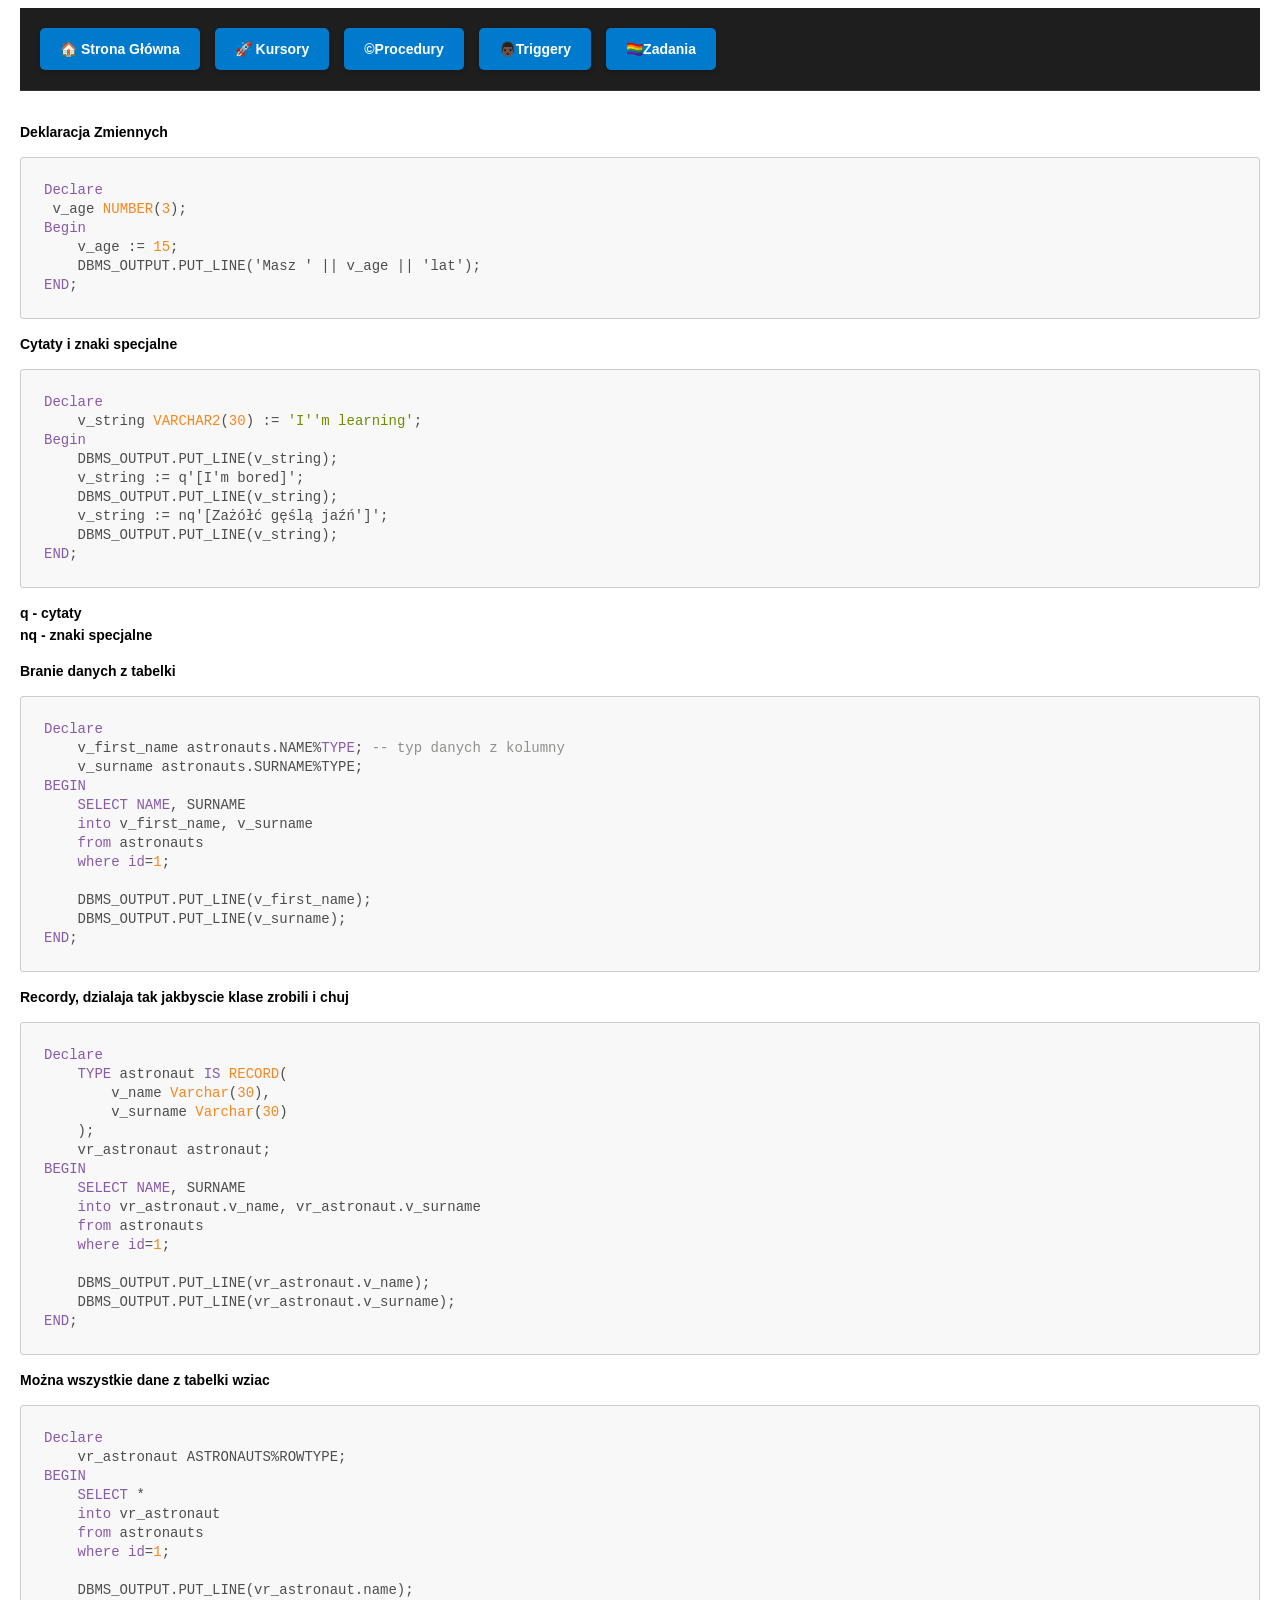
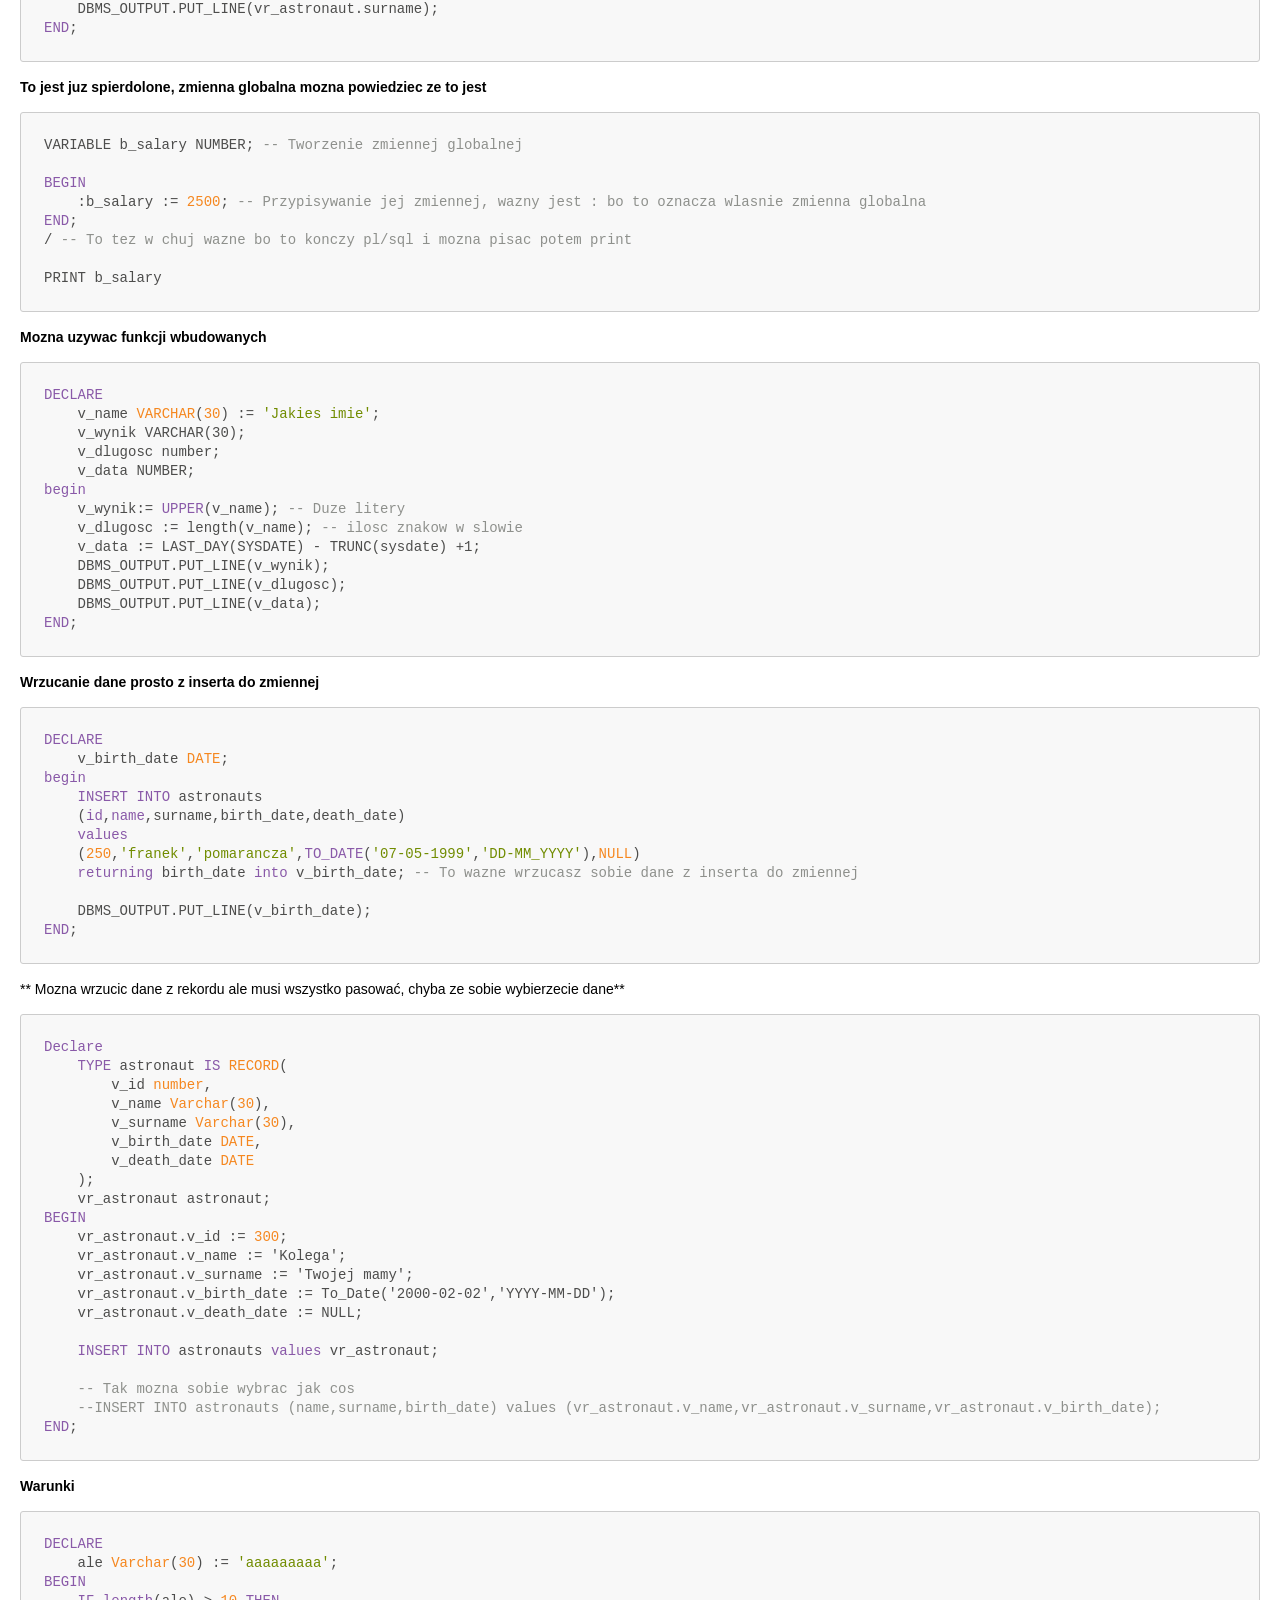
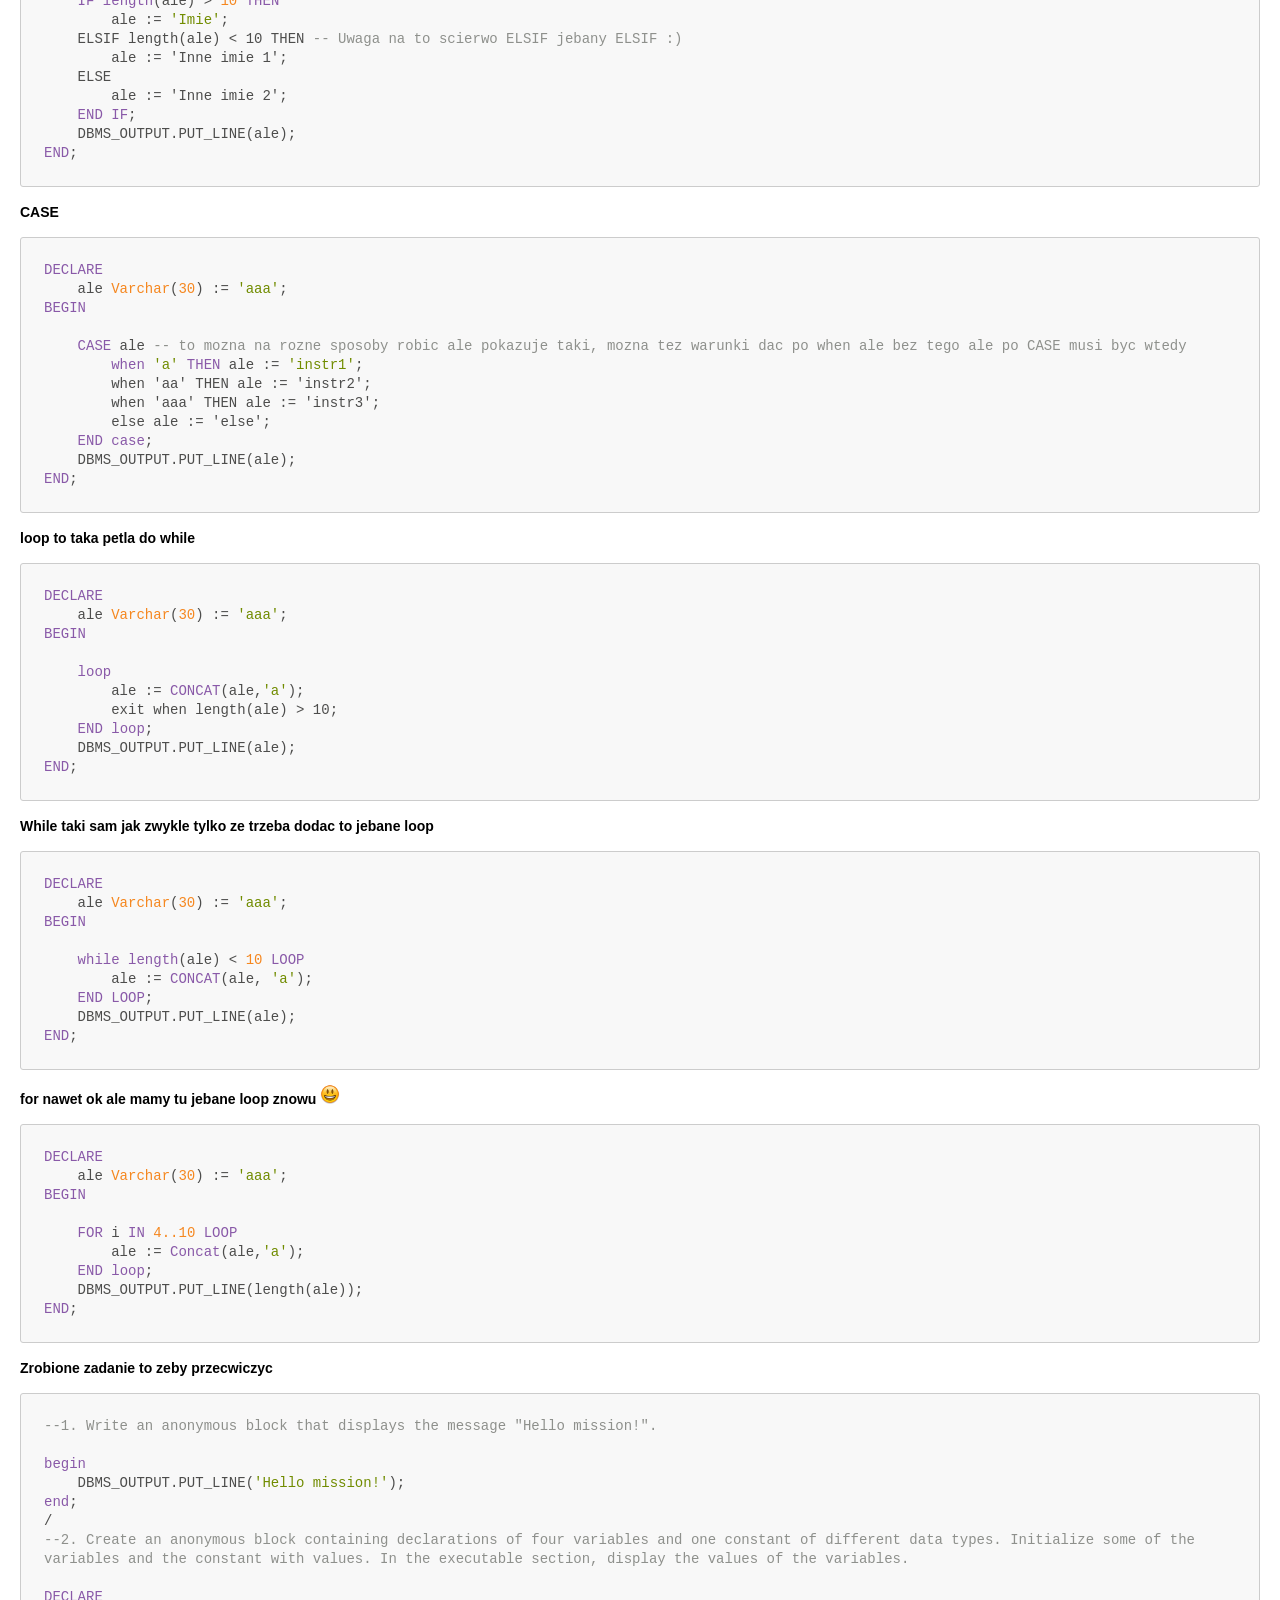
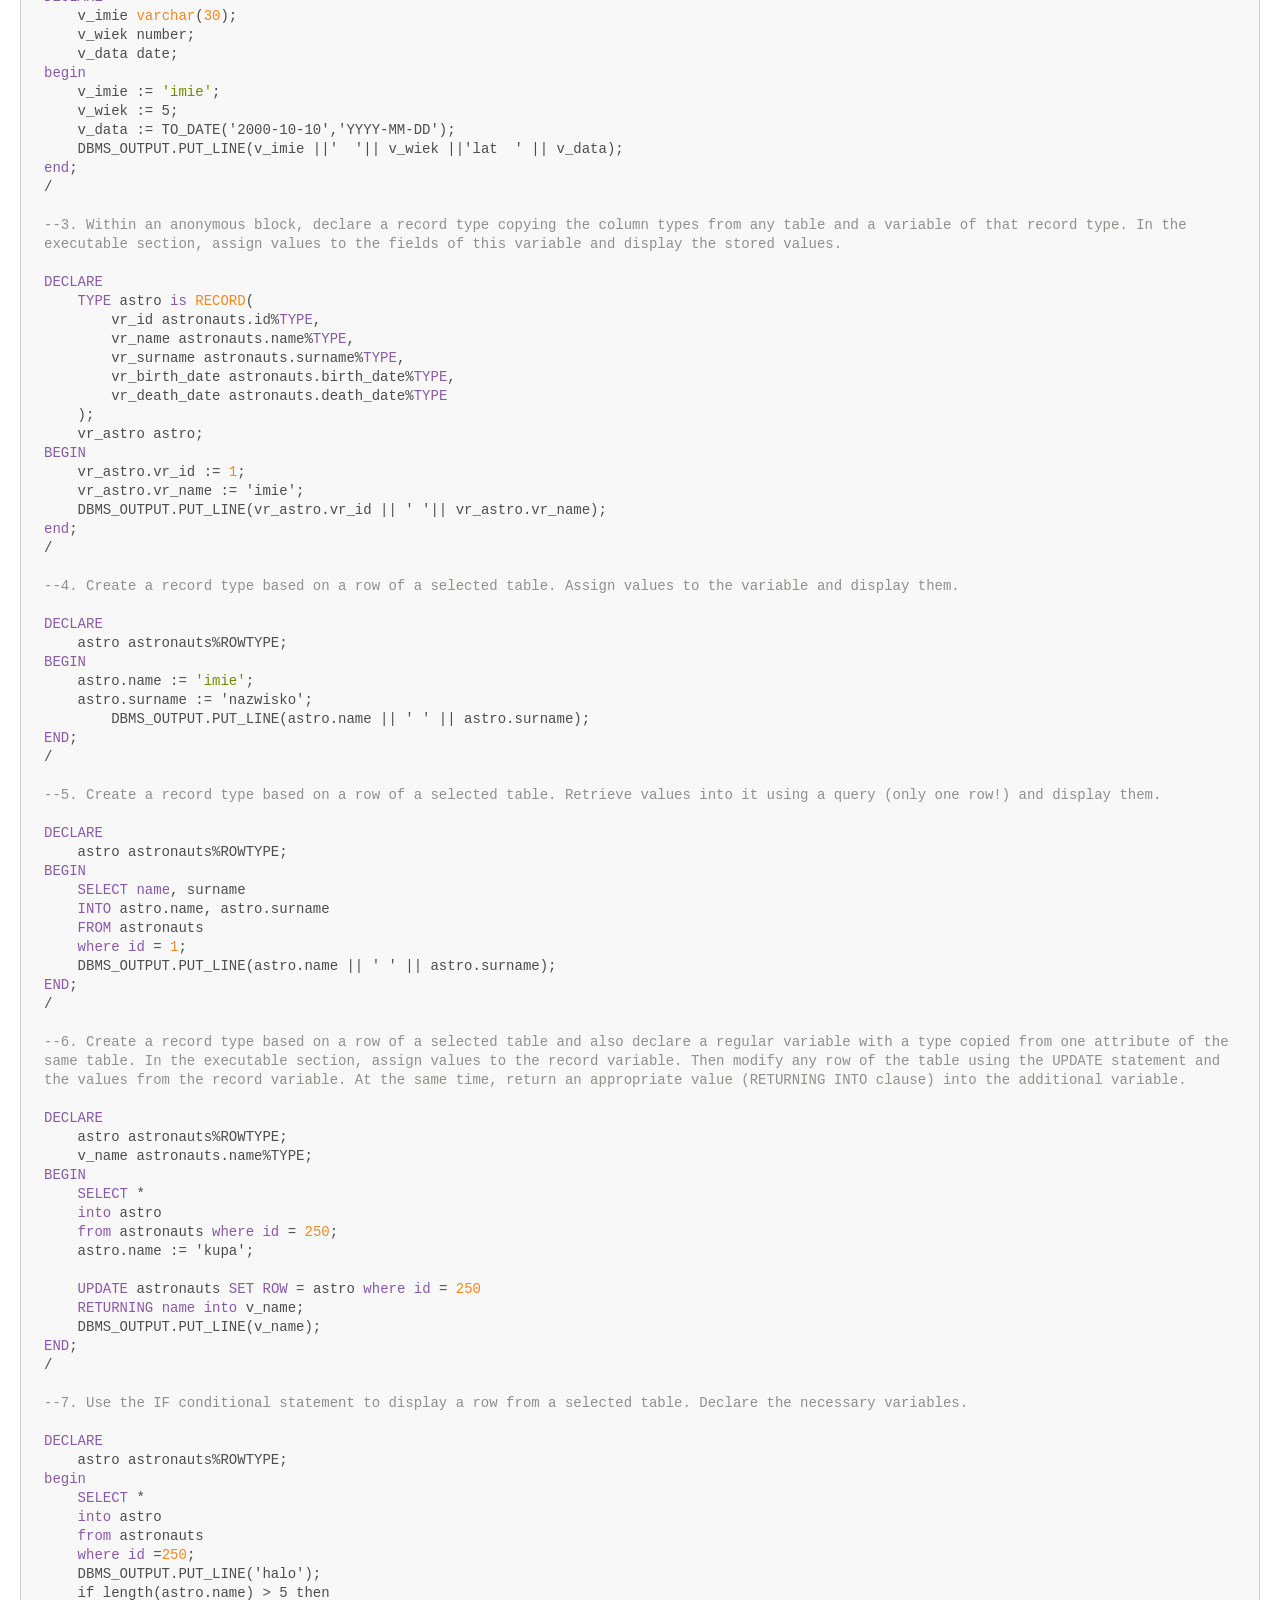
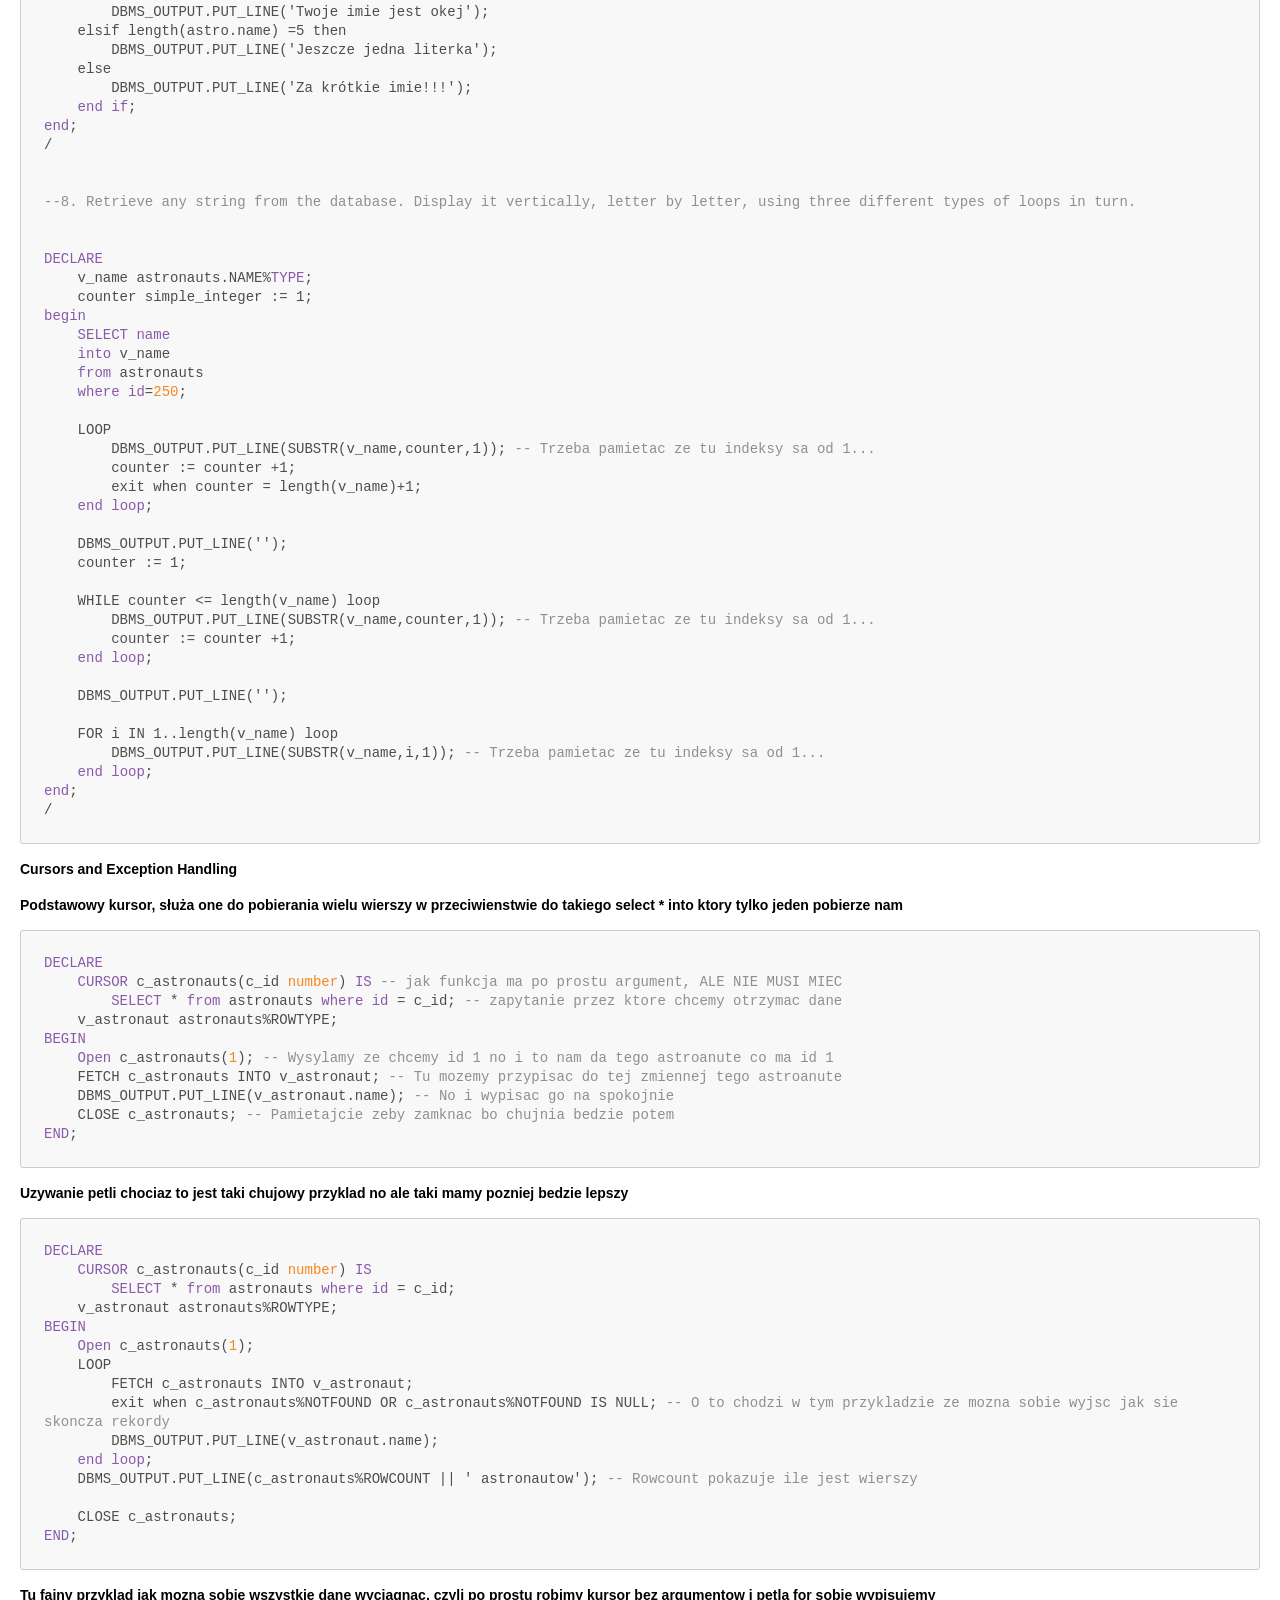
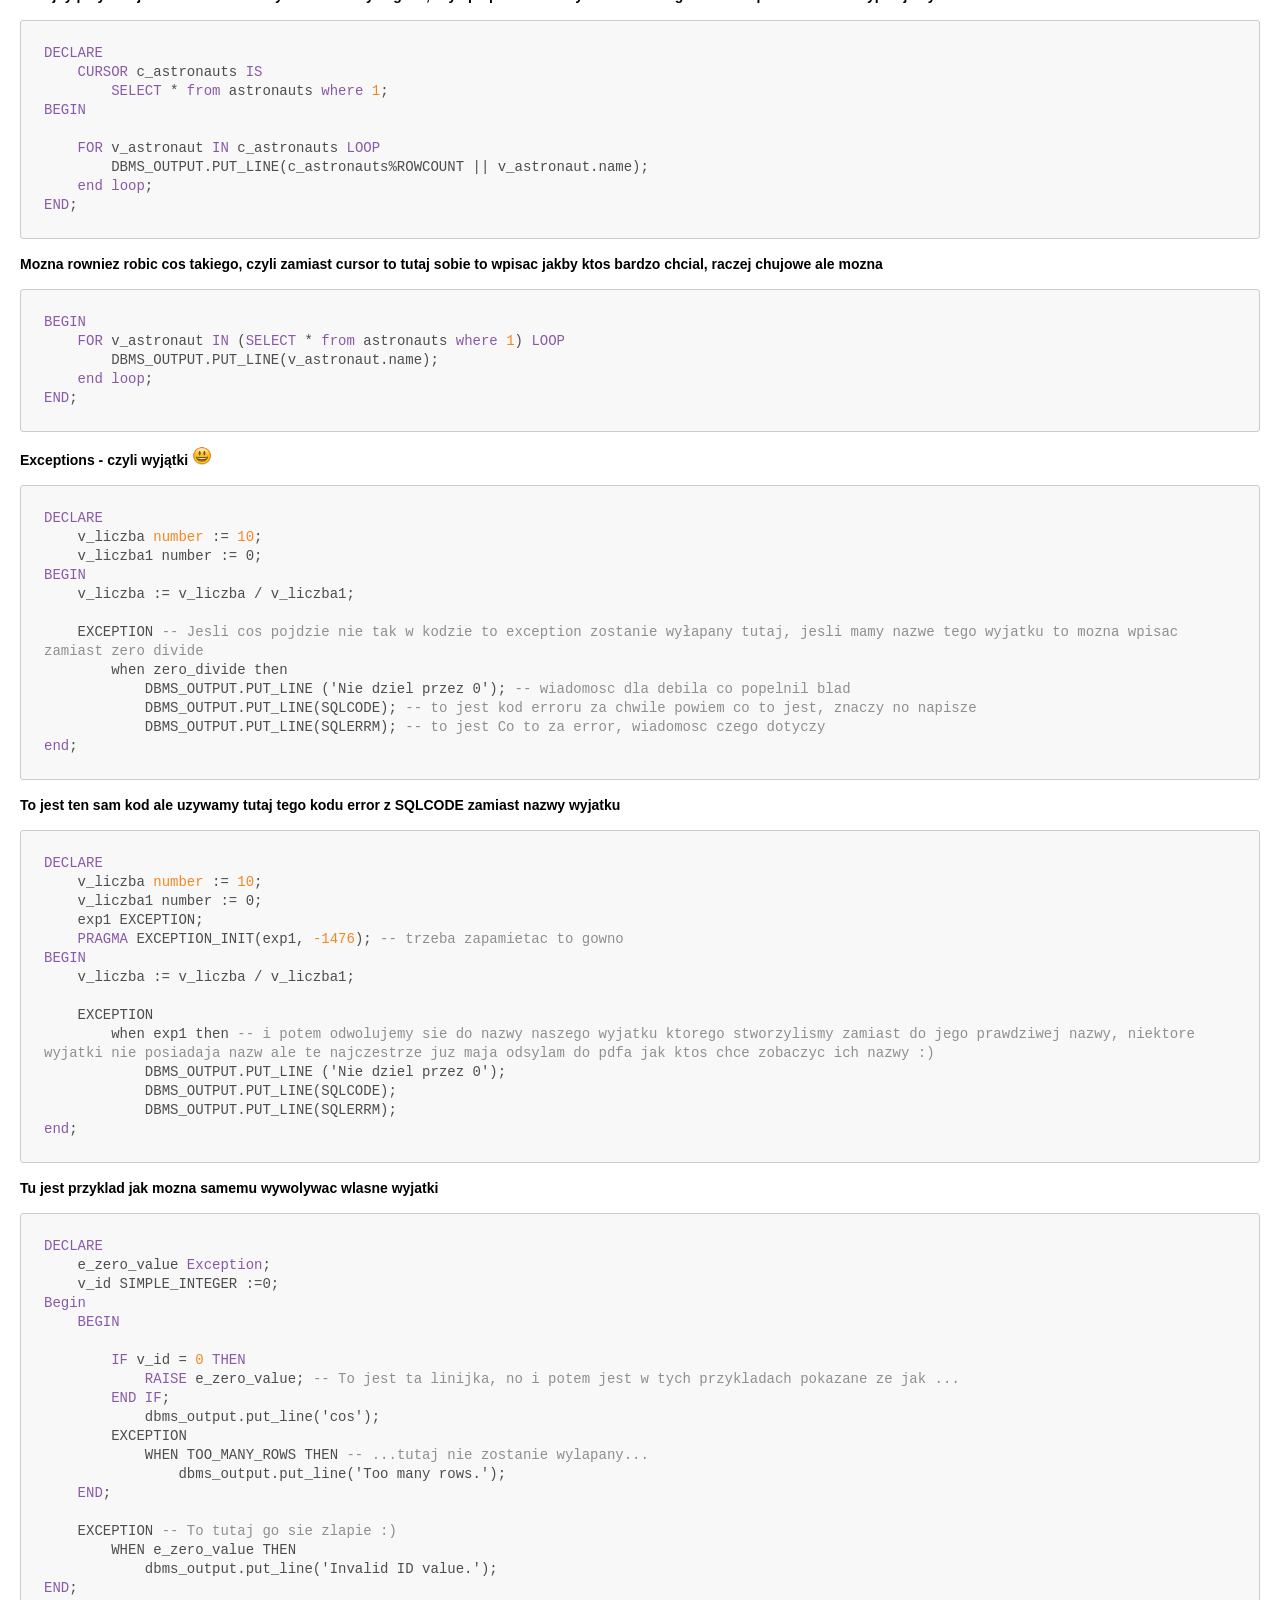
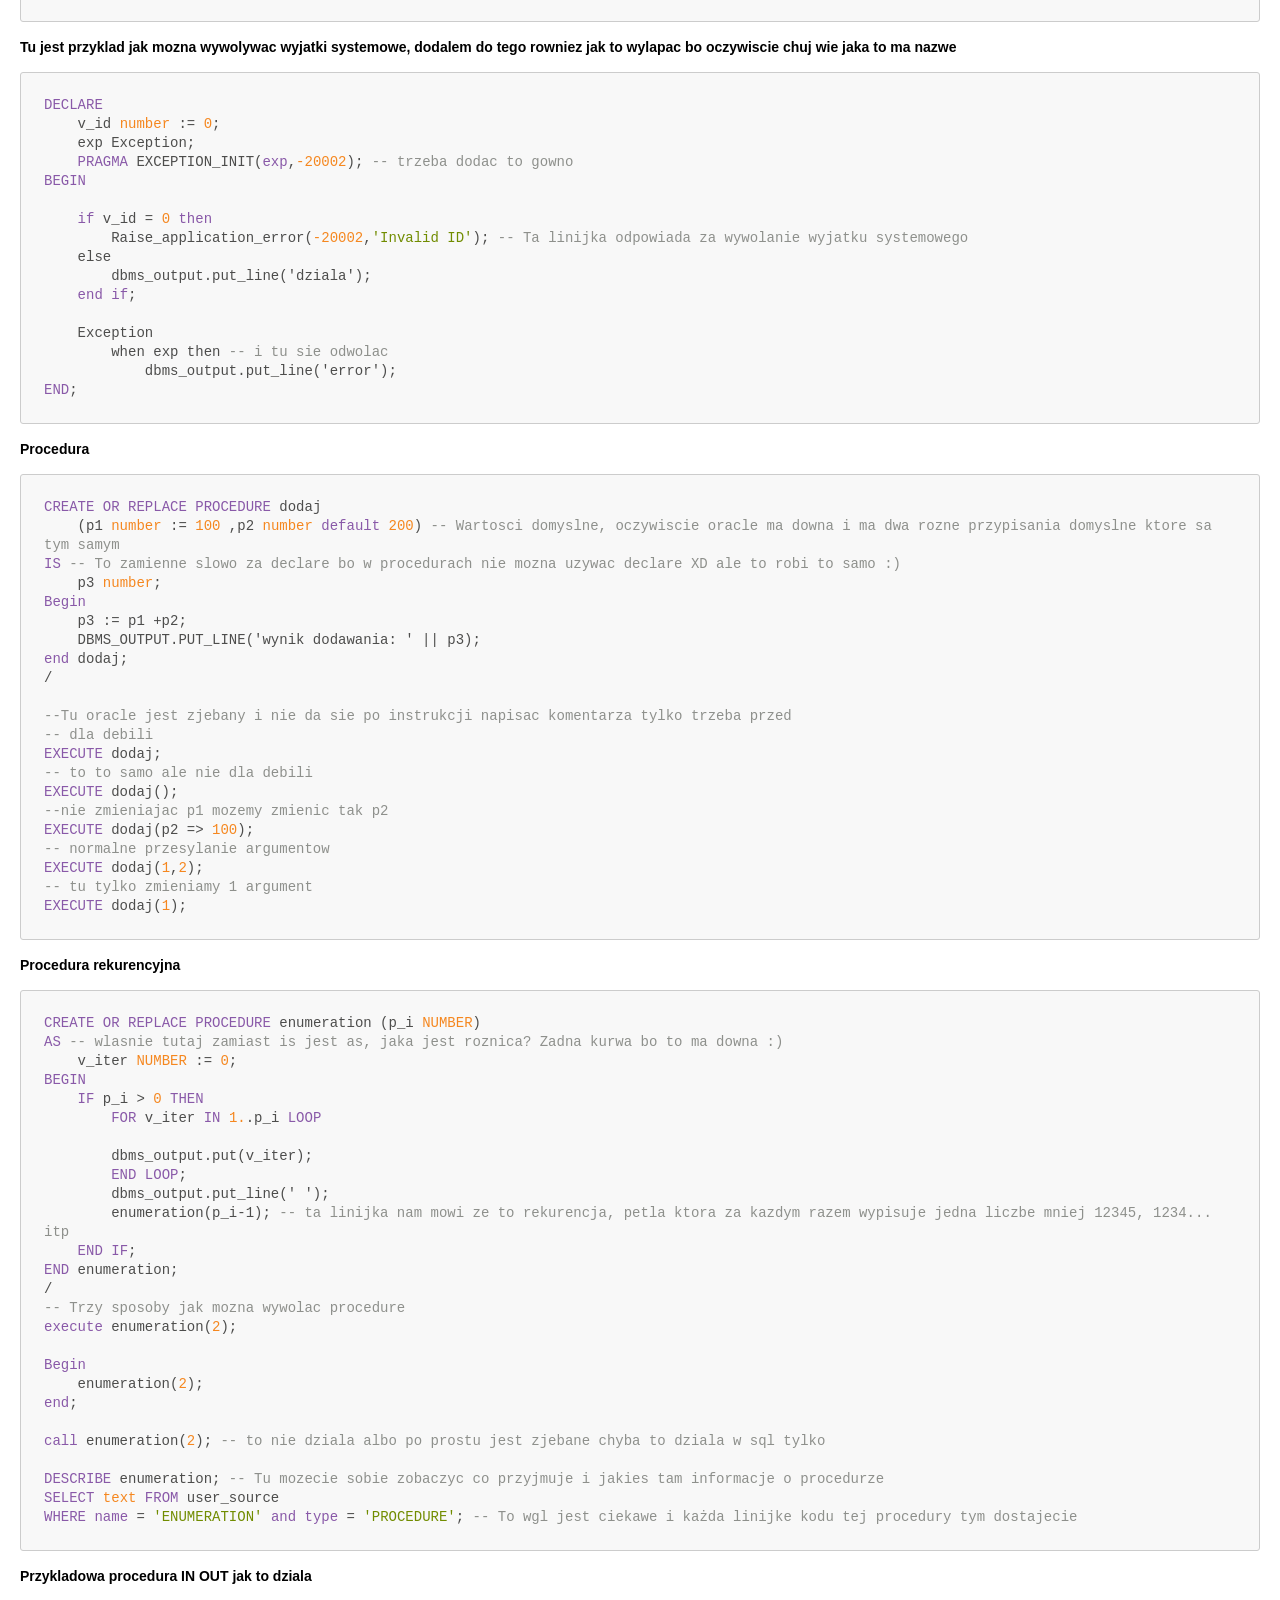
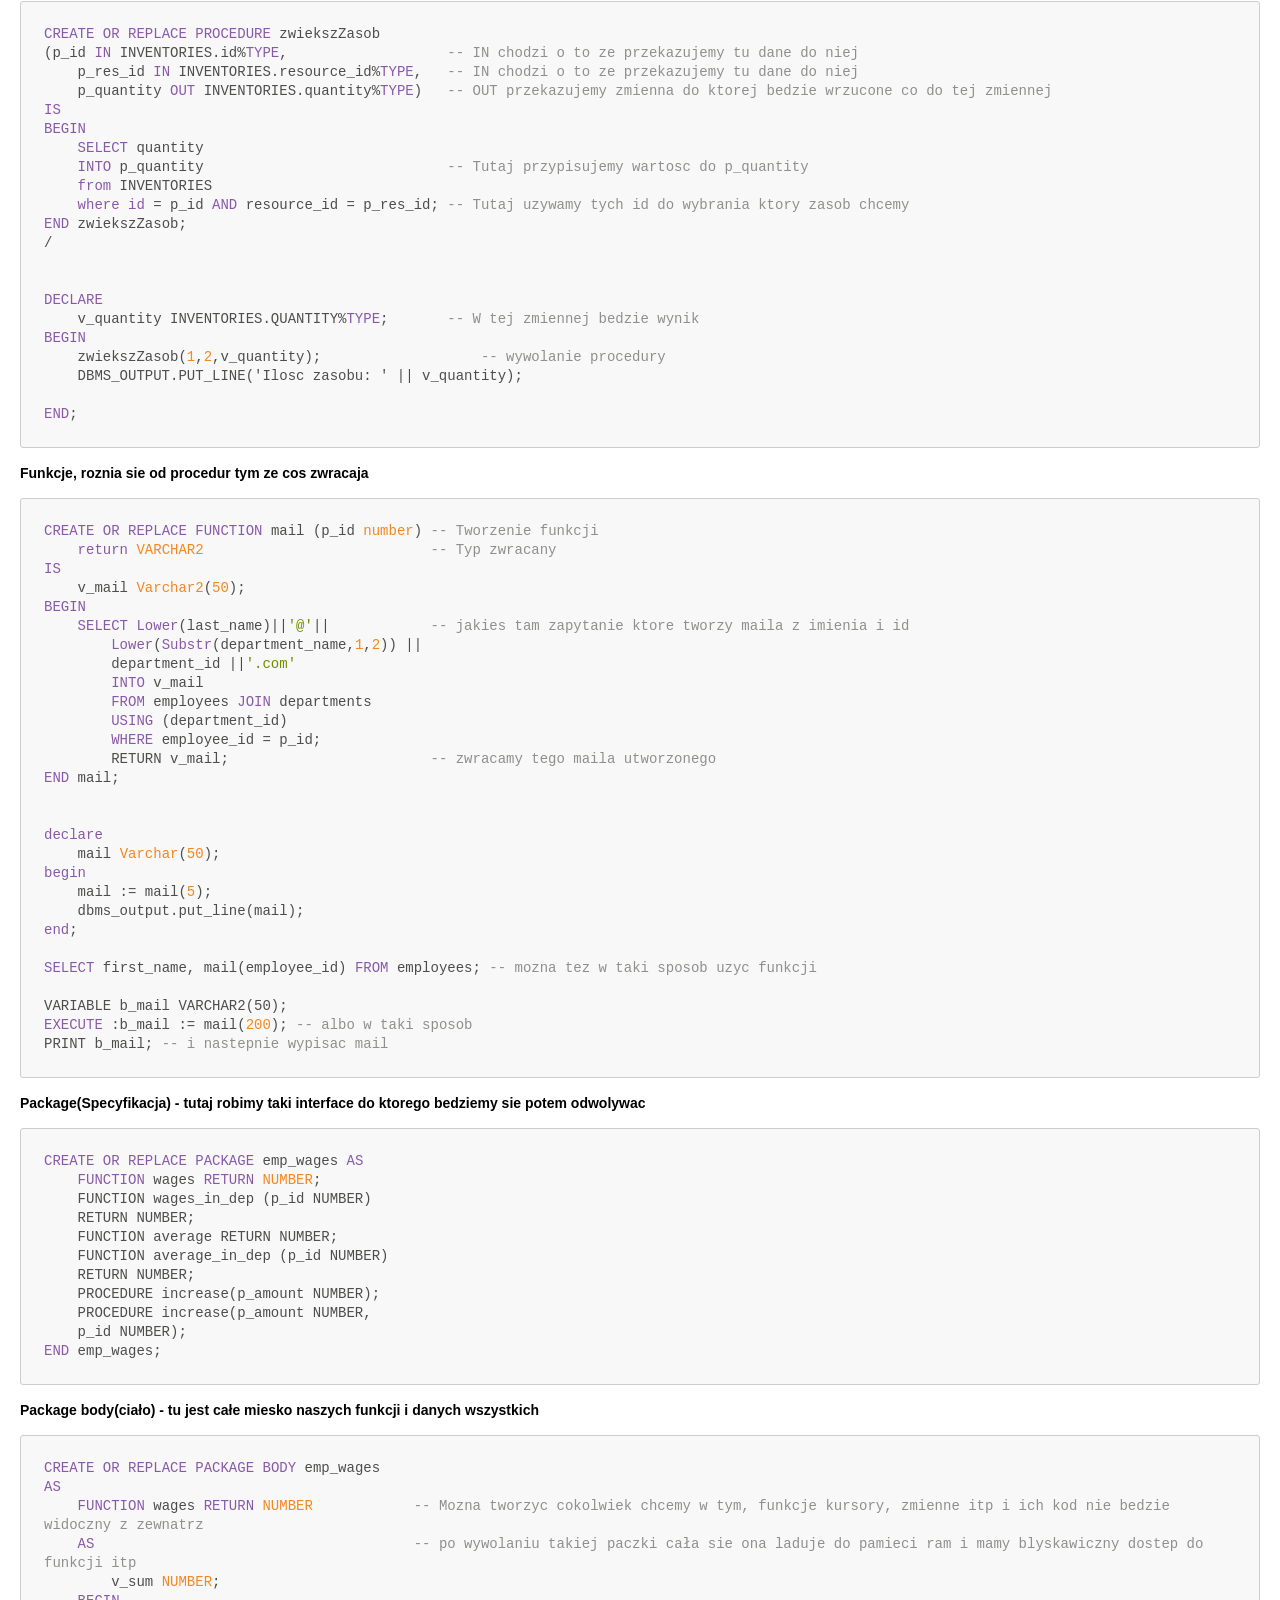
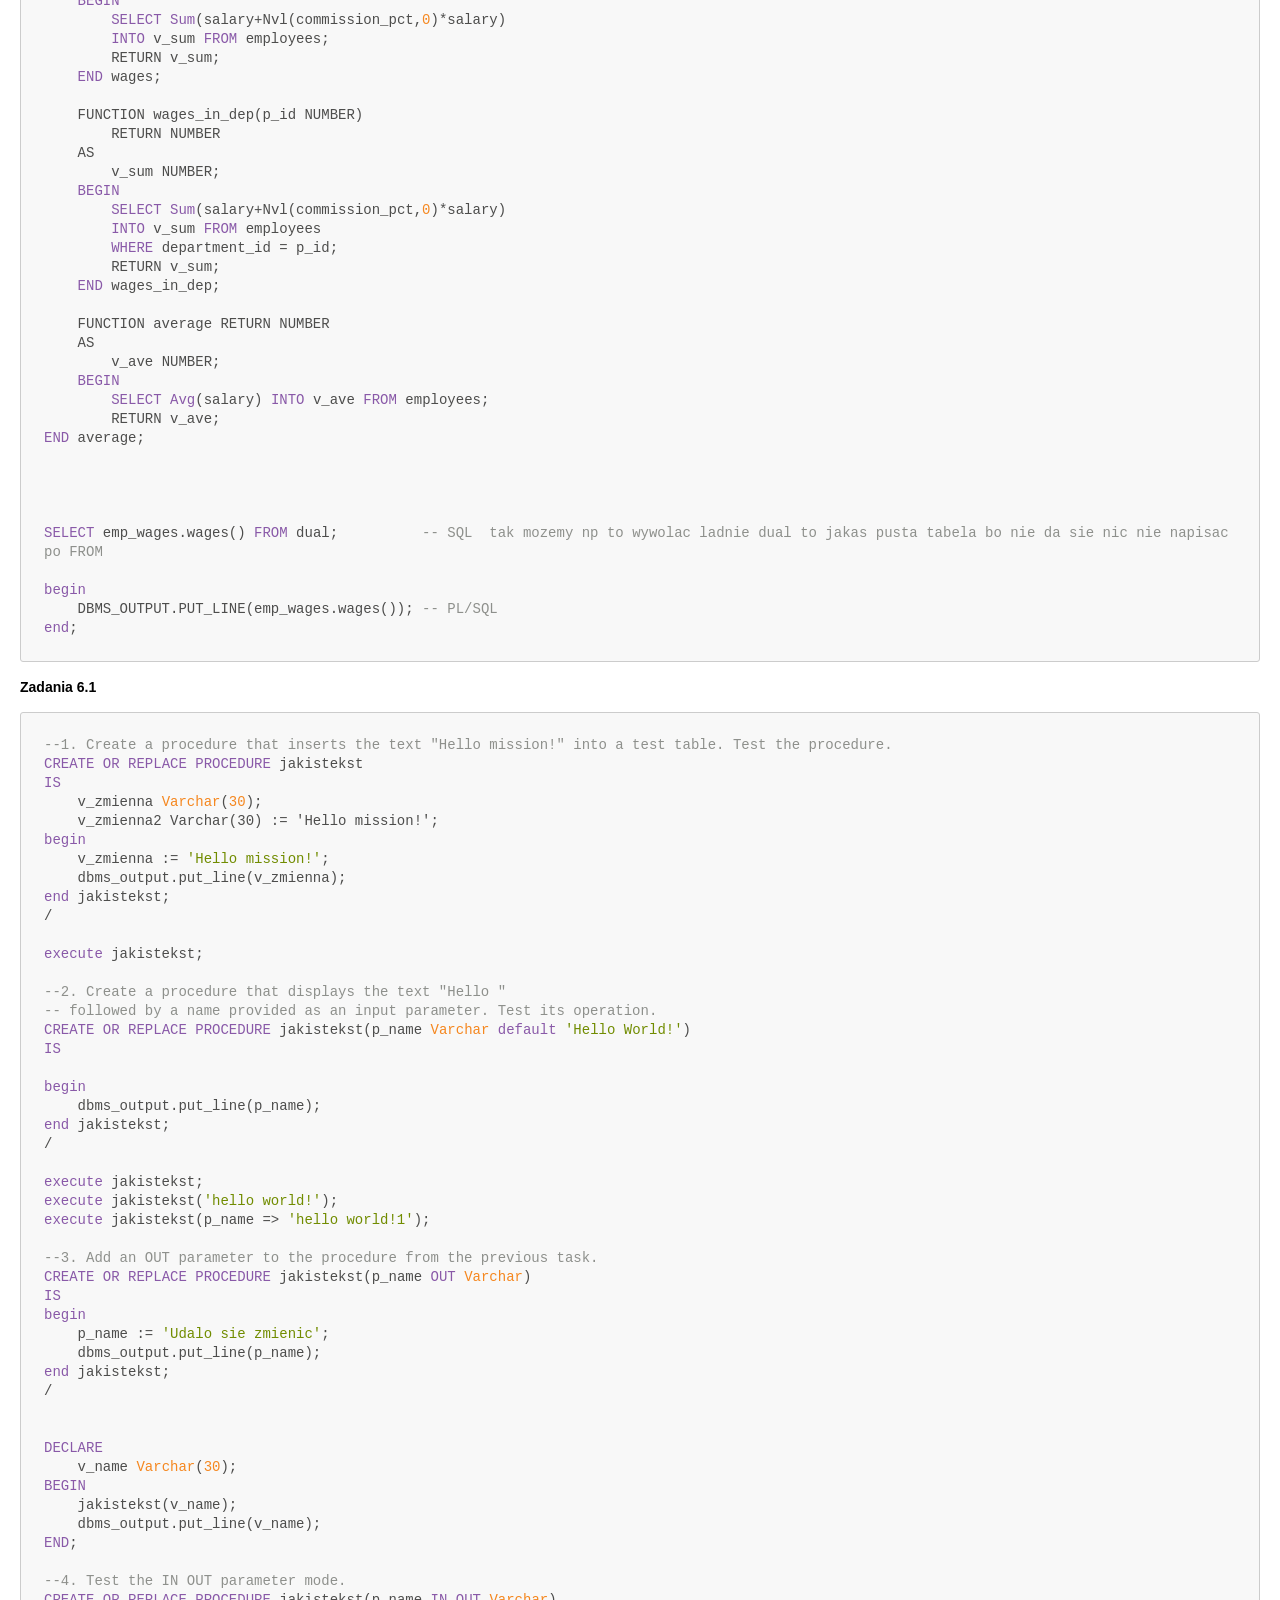
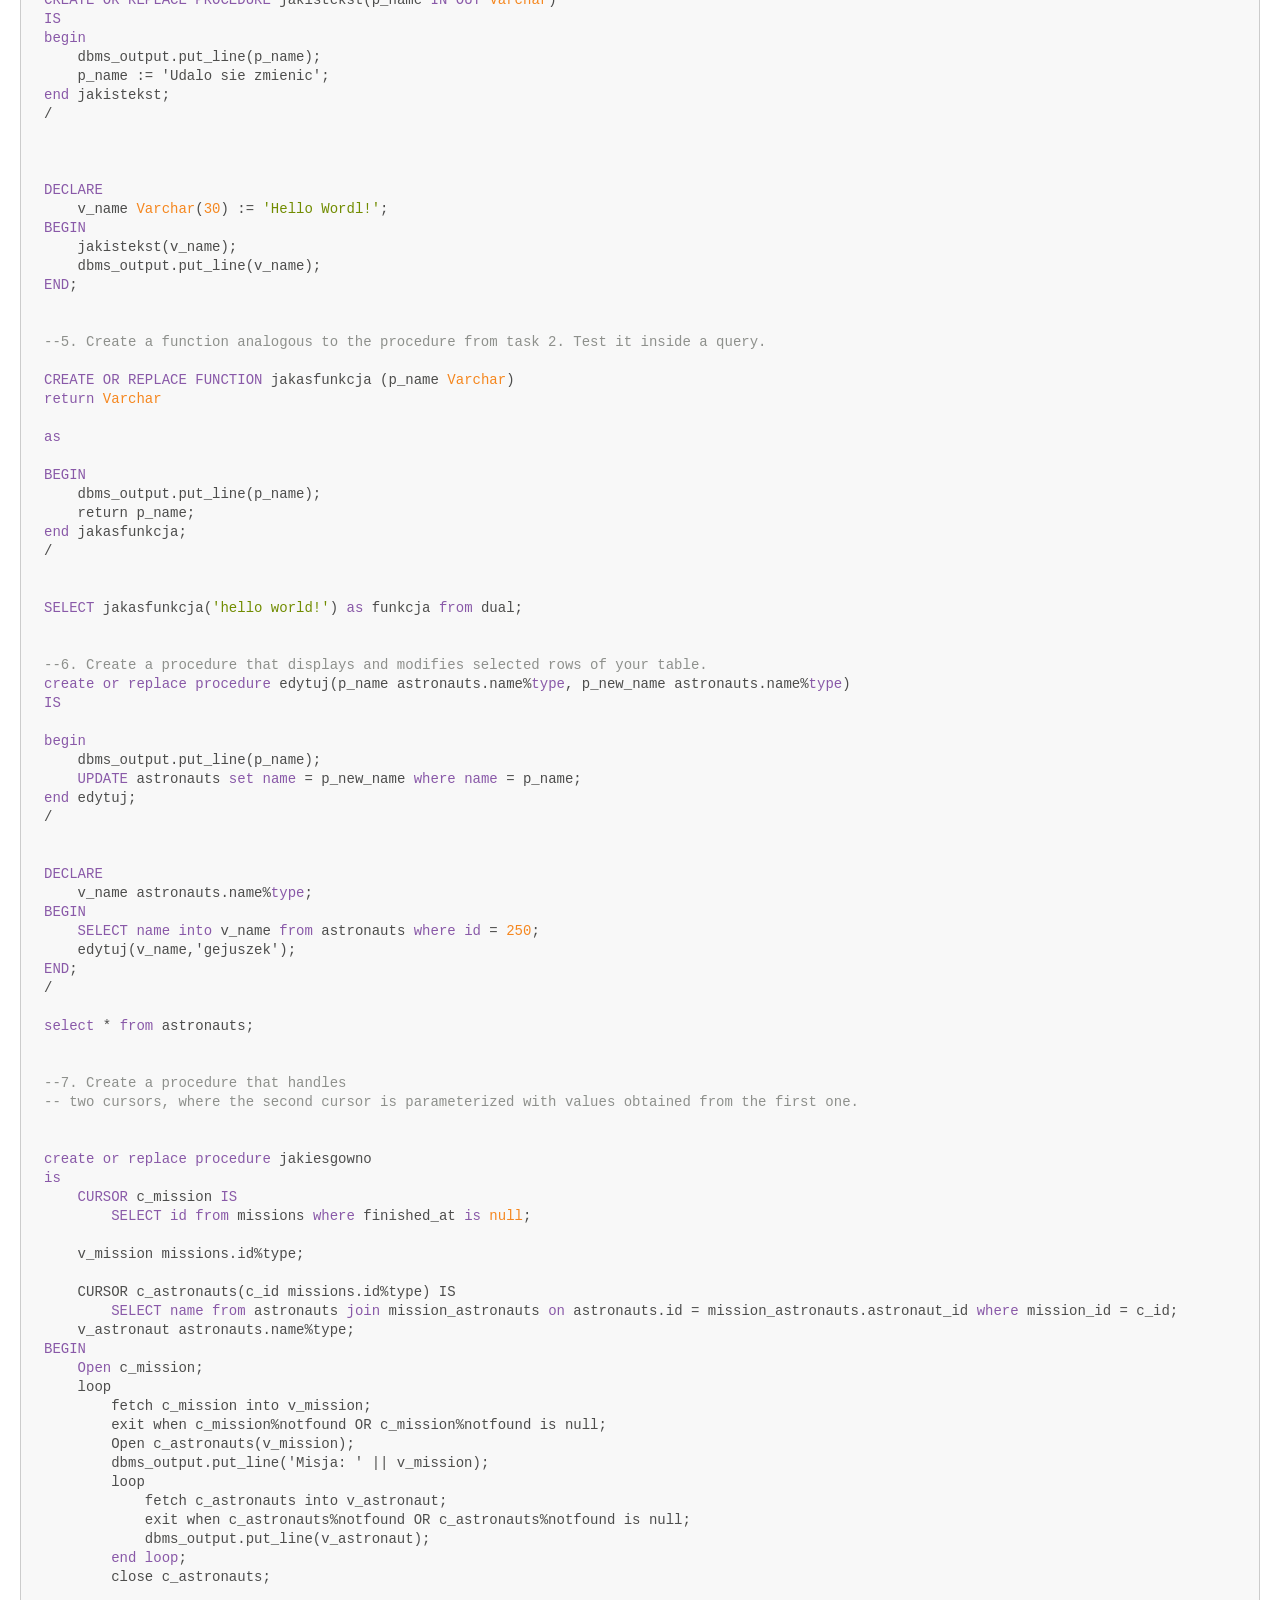
<file: Bazy/ALL.html>
<!DOCTYPE html>
<html>

<head>
    <title>cursory.md</title>
    <meta http-equiv="Content-type" content="text/html;charset=UTF-8">
    
<style>
/* https://github.com/microsoft/vscode/blob/master/extensions/markdown-language-features/media/markdown.css */
/*---------------------------------------------------------------------------------------------
 *  Copyright (c) Microsoft Corporation. All rights reserved.
 *  Licensed under the MIT License. See License.txt in the project root for license information.
 *--------------------------------------------------------------------------------------------*/
.nav-container {
        display: flex;
        gap: 15px;
        padding: 20px;
        background: #1e1e1e; /* Ciemne tło paska */
        border-bottom: 1px solid #333;
        margin-bottom: 30px;
        font-family: 'Segoe UI', Tahoma, Geneva, Verdana, sans-serif;
    }

    .nav-btn {
        text-decoration: none;
        color: #fff;
        background: #007acc; /* Niebieski "Visual Studio" */
        padding: 10px 20px;
        border-radius: 5px;
        font-weight: bold;
        transition: all 0.3s ease;
        box-shadow: 0 2px 5px rgba(0,0,0,0.2);
    }

    .nav-btn:hover {
        background: #005a9e;
        transform: translateY(-2px);
        box-shadow: 0 4px 10px rgba(0,0,0,0.3);
    }

    .nav-btn.active {
        background: #333;
        border: 1px solid #007acc;
    }

body {
	font-family: var(--vscode-markdown-font-family, -apple-system, BlinkMacSystemFont, "Segoe WPC", "Segoe UI", "Ubuntu", "Droid Sans", sans-serif);
	font-size: var(--vscode-markdown-font-size, 14px);
	padding: 0 26px;
	line-height: var(--vscode-markdown-line-height, 22px);
	word-wrap: break-word;
}

html,footer,header{
	font-family: var(--vscode-markdown-font-family, -apple-system, BlinkMacSystemFont, "Segoe WPC", "Segoe UI", "Ubuntu", "Droid Sans", sans-serif);
	font-size: var(--vscode-markdown-font-size, 14px);
}

#code-csp-warning {
	position: fixed;
	top: 0;
	right: 0;
	color: white;
	margin: 16px;
	text-align: center;
	font-size: 12px;
	font-family: sans-serif;
	background-color:#444444;
	cursor: pointer;
	padding: 6px;
	box-shadow: 1px 1px 1px rgba(0,0,0,.25);
}

#code-csp-warning:hover {
	text-decoration: none;
	background-color:#007acc;
	box-shadow: 2px 2px 2px rgba(0,0,0,.25);
}

body.scrollBeyondLastLine {
	margin-bottom: calc(100vh - 22px);
}

body.showEditorSelection .code-line {
	position: relative;
}

body.showEditorSelection .code-active-line:before,
body.showEditorSelection .code-line:hover:before {
	content: "";
	display: block;
	position: absolute;
	top: 0;
	left: -12px;
	height: 100%;
}

body.showEditorSelection li.code-active-line:before,
body.showEditorSelection li.code-line:hover:before {
	left: -30px;
}

.vscode-light.showEditorSelection .code-active-line:before {
	border-left: 3px solid rgba(0, 0, 0, 0.15);
}

.vscode-light.showEditorSelection .code-line:hover:before {
	border-left: 3px solid rgba(0, 0, 0, 0.40);
}

.vscode-light.showEditorSelection .code-line .code-line:hover:before {
	border-left: none;
}

.vscode-dark.showEditorSelection .code-active-line:before {
	border-left: 3px solid rgba(255, 255, 255, 0.4);
}

.vscode-dark.showEditorSelection .code-line:hover:before {
	border-left: 3px solid rgba(255, 255, 255, 0.60);
}

.vscode-dark.showEditorSelection .code-line .code-line:hover:before {
	border-left: none;
}

.vscode-high-contrast.showEditorSelection .code-active-line:before {
	border-left: 3px solid rgba(255, 160, 0, 0.7);
}

.vscode-high-contrast.showEditorSelection .code-line:hover:before {
	border-left: 3px solid rgba(255, 160, 0, 1);
}

.vscode-high-contrast.showEditorSelection .code-line .code-line:hover:before {
	border-left: none;
}

img {
	max-width: 100%;
	max-height: 100%;
}

a {
	text-decoration: none;
}

a:hover {
	text-decoration: underline;
}

a:focus,
input:focus,
select:focus,
textarea:focus {
	outline: 1px solid -webkit-focus-ring-color;
	outline-offset: -1px;
}

hr {
	border: 0;
	height: 2px;
	border-bottom: 2px solid;
}

h1 {
	padding-bottom: 0.3em;
	line-height: 1.2;
	border-bottom-width: 1px;
	border-bottom-style: solid;
}

h1, h2, h3 {
	font-weight: normal;
}

table {
	border-collapse: collapse;
}

table > thead > tr > th {
	text-align: left;
	border-bottom: 1px solid;
}

table > thead > tr > th,
table > thead > tr > td,
table > tbody > tr > th,
table > tbody > tr > td {
	padding: 5px 10px;
}

table > tbody > tr + tr > td {
	border-top: 1px solid;
}

blockquote {
	margin: 0 7px 0 5px;
	padding: 0 16px 0 10px;
	border-left-width: 5px;
	border-left-style: solid;
}

code {
	font-family: Menlo, Monaco, Consolas, "Droid Sans Mono", "Courier New", monospace, "Droid Sans Fallback";
	font-size: 1em;
	line-height: 1.357em;
}

body.wordWrap pre {
	white-space: pre-wrap;
}

pre:not(.hljs),
pre.hljs code > div {
	padding: 16px;
	border-radius: 3px;
	overflow: auto;
}

pre code {
	color: var(--vscode-editor-foreground);
	tab-size: 4;
}

/** Theming */

.vscode-light pre {
	background-color: rgba(220, 220, 220, 0.4);
}

.vscode-dark pre {
	background-color: rgba(10, 10, 10, 0.4);
}

.vscode-high-contrast pre {
	background-color: rgb(0, 0, 0);
}

.vscode-high-contrast h1 {
	border-color: rgb(0, 0, 0);
}

.vscode-light table > thead > tr > th {
	border-color: rgba(0, 0, 0, 0.69);
}

.vscode-dark table > thead > tr > th {
	border-color: rgba(255, 255, 255, 0.69);
}

.vscode-light h1,
.vscode-light hr,
.vscode-light table > tbody > tr + tr > td {
	border-color: rgba(0, 0, 0, 0.18);
}

.vscode-dark h1,
.vscode-dark hr,
.vscode-dark table > tbody > tr + tr > td {
	border-color: rgba(255, 255, 255, 0.18);
}

</style>

<style>
/* Tomorrow Theme */
/* http://jmblog.github.com/color-themes-for-google-code-highlightjs */
/* Original theme - https://github.com/chriskempson/tomorrow-theme */

/* Tomorrow Comment */
.hljs-comment,
.hljs-quote {
	color: #8e908c;
}

/* Tomorrow Red */
.hljs-variable,
.hljs-template-variable,
.hljs-tag,
.hljs-name,
.hljs-selector-id,
.hljs-selector-class,
.hljs-regexp,
.hljs-deletion {
	color: #c82829;
}

/* Tomorrow Orange */
.hljs-number,
.hljs-built_in,
.hljs-builtin-name,
.hljs-literal,
.hljs-type,
.hljs-params,
.hljs-meta,
.hljs-link {
	color: #f5871f;
}

/* Tomorrow Yellow */
.hljs-attribute {
	color: #eab700;
}

/* Tomorrow Green */
.hljs-string,
.hljs-symbol,
.hljs-bullet,
.hljs-addition {
	color: #718c00;
}

/* Tomorrow Blue */
.hljs-title,
.hljs-section {
	color: #4271ae;
}

/* Tomorrow Purple */
.hljs-keyword,
.hljs-selector-tag {
	color: #8959a8;
}

.hljs {
	display: block;
	overflow-x: auto;
	color: #4d4d4c;
	padding: 0.5em;
}

.hljs-emphasis {
	font-style: italic;
}

.hljs-strong {
	font-weight: bold;
}
</style>

<style>
/*
 * Custom MD PDF CSS
 */
html,footer,header{
	font-family: -apple-system, BlinkMacSystemFont, "Segoe WPC", "Segoe UI", "Ubuntu", "Droid Sans", sans-serif, "Meiryo";

 }
body {
	font-family: -apple-system, BlinkMacSystemFont, "Segoe WPC", "Segoe UI", "Ubuntu", "Droid Sans", sans-serif, "Meiryo";
	padding: 0 12px;
}

pre {
	background-color: #f8f8f8;
	border: 1px solid #cccccc;
	border-radius: 3px;
	overflow-x: auto;
	white-space: pre-wrap;
	overflow-wrap: break-word;
}

pre:not(.hljs) {
	padding: 23px;
	line-height: 19px;
}

blockquote {
	background: rgba(127, 127, 127, 0.1);
	border-color: rgba(0, 122, 204, 0.5);
}

.emoji {
	height: 1.4em;
}

code {
	font-size: 14px;
	line-height: 19px;
}

/* for inline code */
:not(pre):not(.hljs) > code {
	color: #C9AE75; /* Change the old color so it seems less like an error */
	font-size: inherit;
}

/* Page Break : use <div class="page"/> to insert page break
-------------------------------------------------------- */
.page {
	page-break-after: always;
}

</style>
<link rel="stylesheet" href="file:///r%3A/2.Travail/1.Enseignement/Cours/_1.Outils/2.Developpement/1.SCSS/main.css" type="text/css"><link rel="stylesheet" href="file:///d%3A/rdaros/Cours/_1.Outils/2.Developpement/1.SCSS/main.css" type="text/css">
</head>

<body>
<div class="nav-container">
    <!-- Tu wstaw odpowiedni link poniżej -->
    <a href="index.html" class="nav-btn">🏠 Strona Główna</a>
    <a href="cursory.html" class="nav-btn">🚀 Kursory</a>
	<a href="procedury.html" class="nav-btn"> ©️Procedury</a>
    <a href="triggery.html" class="nav-btn"> 👨🏿Triggery</a>
    <a href="zadania.html" class="nav-btn"> 🏳️‍🌈Zadania</a>
</div>
    <p><strong>Deklaracja Zmiennych</strong></p>
<pre class="hljs"><code><div><span class="hljs-keyword">Declare</span>
 v_age <span class="hljs-built_in">NUMBER</span>(<span class="hljs-number">3</span>);
<span class="hljs-keyword">Begin</span>
    v_age := <span class="hljs-number">15</span>;
    DBMS_OUTPUT.PUT_LINE('Masz ' || v_age || 'lat');
<span class="hljs-keyword">END</span>;
</div></code></pre>
<p><strong>Cytaty i znaki specjalne</strong></p>
<pre class="hljs"><code><div><span class="hljs-keyword">Declare</span>
    v_string <span class="hljs-built_in">VARCHAR2</span>(<span class="hljs-number">30</span>) := <span class="hljs-string">'I''m learning'</span>;
<span class="hljs-keyword">Begin</span>
    DBMS_OUTPUT.PUT_LINE(v_string);
    v_string := q'[I'm bored]';
    DBMS_OUTPUT.PUT_LINE(v_string);
    v_string := nq'[Zażółć gęślą jaźń']';
    DBMS_OUTPUT.PUT_LINE(v_string);
<span class="hljs-keyword">END</span>;
</div></code></pre>
<p><strong>q - cytaty</strong><br>
<strong>nq - znaki specjalne</strong></p>
<p><strong>Branie danych z tabelki</strong></p>
<pre class="hljs"><code><div><span class="hljs-keyword">Declare</span>
    v_first_name astronauts.NAME%<span class="hljs-keyword">TYPE</span>; <span class="hljs-comment">-- typ danych z kolumny</span>
    v_surname astronauts.SURNAME%TYPE;
<span class="hljs-keyword">BEGIN</span>
    <span class="hljs-keyword">SELECT</span> <span class="hljs-keyword">NAME</span>, SURNAME 
    <span class="hljs-keyword">into</span> v_first_name, v_surname
    <span class="hljs-keyword">from</span> astronauts
    <span class="hljs-keyword">where</span> <span class="hljs-keyword">id</span>=<span class="hljs-number">1</span>;

    DBMS_OUTPUT.PUT_LINE(v_first_name);
    DBMS_OUTPUT.PUT_LINE(v_surname);
<span class="hljs-keyword">END</span>;
</div></code></pre>
<p><strong>Recordy, dzialaja tak jakbyscie klase zrobili i chuj</strong></p>
<pre class="hljs"><code><div><span class="hljs-keyword">Declare</span>
    <span class="hljs-keyword">TYPE</span> astronaut <span class="hljs-keyword">IS</span> <span class="hljs-built_in">RECORD</span>(
        v_name <span class="hljs-built_in">Varchar</span>(<span class="hljs-number">30</span>),
        v_surname <span class="hljs-built_in">Varchar</span>(<span class="hljs-number">30</span>)
    );
    vr_astronaut astronaut;
<span class="hljs-keyword">BEGIN</span>
    <span class="hljs-keyword">SELECT</span> <span class="hljs-keyword">NAME</span>, SURNAME 
    <span class="hljs-keyword">into</span> vr_astronaut.v_name, vr_astronaut.v_surname
    <span class="hljs-keyword">from</span> astronauts
    <span class="hljs-keyword">where</span> <span class="hljs-keyword">id</span>=<span class="hljs-number">1</span>;

    DBMS_OUTPUT.PUT_LINE(vr_astronaut.v_name);
    DBMS_OUTPUT.PUT_LINE(vr_astronaut.v_surname);
<span class="hljs-keyword">END</span>;
</div></code></pre>
<p><strong>Można wszystkie dane z tabelki wziac</strong></p>
<pre class="hljs"><code><div><span class="hljs-keyword">Declare</span>
    vr_astronaut ASTRONAUTS%ROWTYPE;
<span class="hljs-keyword">BEGIN</span>
    <span class="hljs-keyword">SELECT</span> *
    <span class="hljs-keyword">into</span> vr_astronaut
    <span class="hljs-keyword">from</span> astronauts
    <span class="hljs-keyword">where</span> <span class="hljs-keyword">id</span>=<span class="hljs-number">1</span>;

    DBMS_OUTPUT.PUT_LINE(vr_astronaut.name);
    DBMS_OUTPUT.PUT_LINE(vr_astronaut.surname);
<span class="hljs-keyword">END</span>;
</div></code></pre>
<p><strong>To jest juz spierdolone, zmienna globalna mozna powiedziec ze to jest</strong></p>
<pre class="hljs"><code><div>VARIABLE b_salary NUMBER; <span class="hljs-comment">-- Tworzenie zmiennej globalnej</span>

<span class="hljs-keyword">BEGIN</span>
    :b_salary := <span class="hljs-number">2500</span>; <span class="hljs-comment">-- Przypisywanie jej zmiennej, wazny jest : bo to oznacza wlasnie zmienna globalna</span>
<span class="hljs-keyword">END</span>;
/ <span class="hljs-comment">-- To tez w chuj wazne bo to konczy pl/sql i mozna pisac potem print</span>

PRINT b_salary
</div></code></pre>
<p><strong>Mozna uzywac funkcji wbudowanych</strong></p>
<pre class="hljs"><code><div><span class="hljs-keyword">DECLARE</span>
    v_name <span class="hljs-built_in">VARCHAR</span>(<span class="hljs-number">30</span>) := <span class="hljs-string">'Jakies imie'</span>;
    v_wynik VARCHAR(30);
    v_dlugosc number;
    v_data NUMBER;
<span class="hljs-keyword">begin</span>
    v_wynik:= <span class="hljs-keyword">UPPER</span>(v_name); <span class="hljs-comment">-- Duze litery</span>
    v_dlugosc := length(v_name); <span class="hljs-comment">-- ilosc znakow w slowie</span>
    v_data := LAST_DAY(SYSDATE) - TRUNC(sysdate) +1; 
    DBMS_OUTPUT.PUT_LINE(v_wynik);
    DBMS_OUTPUT.PUT_LINE(v_dlugosc);
    DBMS_OUTPUT.PUT_LINE(v_data);
<span class="hljs-keyword">END</span>;
</div></code></pre>
<p><strong>Wrzucanie dane prosto z inserta do zmiennej</strong></p>
<pre class="hljs"><code><div><span class="hljs-keyword">DECLARE</span>
    v_birth_date <span class="hljs-built_in">DATE</span>;
<span class="hljs-keyword">begin</span>
    <span class="hljs-keyword">INSERT</span> <span class="hljs-keyword">INTO</span> astronauts
    (<span class="hljs-keyword">id</span>,<span class="hljs-keyword">name</span>,surname,birth_date,death_date)
    <span class="hljs-keyword">values</span>
    (<span class="hljs-number">250</span>,<span class="hljs-string">'franek'</span>,<span class="hljs-string">'pomarancza'</span>,<span class="hljs-keyword">TO_DATE</span>(<span class="hljs-string">'07-05-1999'</span>,<span class="hljs-string">'DD-MM_YYYY'</span>),<span class="hljs-literal">NULL</span>)
    <span class="hljs-keyword">returning</span> birth_date <span class="hljs-keyword">into</span> v_birth_date; <span class="hljs-comment">-- To wazne wrzucasz sobie dane z inserta do zmiennej</span>
    
    DBMS_OUTPUT.PUT_LINE(v_birth_date);
<span class="hljs-keyword">END</span>;
</div></code></pre>
<p>** Mozna wrzucic dane z rekordu ale musi wszystko pasować, chyba ze sobie wybierzecie dane**</p>
<pre class="hljs"><code><div><span class="hljs-keyword">Declare</span>
    <span class="hljs-keyword">TYPE</span> astronaut <span class="hljs-keyword">IS</span> <span class="hljs-built_in">RECORD</span>(
        v_id <span class="hljs-built_in">number</span>,
        v_name <span class="hljs-built_in">Varchar</span>(<span class="hljs-number">30</span>),
        v_surname <span class="hljs-built_in">Varchar</span>(<span class="hljs-number">30</span>),
        v_birth_date <span class="hljs-built_in">DATE</span>,
        v_death_date <span class="hljs-built_in">DATE</span>
    );
    vr_astronaut astronaut;
<span class="hljs-keyword">BEGIN</span>
    vr_astronaut.v_id := <span class="hljs-number">300</span>;
    vr_astronaut.v_name := 'Kolega';
    vr_astronaut.v_surname := 'Twojej mamy';
    vr_astronaut.v_birth_date := To_Date('2000-02-02','YYYY-MM-DD');
    vr_astronaut.v_death_date := NULL;

    <span class="hljs-keyword">INSERT</span> <span class="hljs-keyword">INTO</span> astronauts <span class="hljs-keyword">values</span> vr_astronaut;

    <span class="hljs-comment">-- Tak mozna sobie wybrac jak cos</span>
    <span class="hljs-comment">--INSERT INTO astronauts (name,surname,birth_date) values (vr_astronaut.v_name,vr_astronaut.v_surname,vr_astronaut.v_birth_date);</span>
<span class="hljs-keyword">END</span>;
</div></code></pre>
<p><strong>Warunki</strong></p>
<pre class="hljs"><code><div><span class="hljs-keyword">DECLARE</span>
    ale <span class="hljs-built_in">Varchar</span>(<span class="hljs-number">30</span>) := <span class="hljs-string">'aaaaaaaaa'</span>; 
<span class="hljs-keyword">BEGIN</span>
    <span class="hljs-keyword">IF</span> <span class="hljs-keyword">length</span>(ale) &gt; <span class="hljs-number">10</span> <span class="hljs-keyword">THEN</span>
        ale := <span class="hljs-string">'Imie'</span>;
    ELSIF length(ale) &lt; 10 THEN <span class="hljs-comment">-- Uwaga na to scierwo ELSIF jebany ELSIF :)</span>
        ale := 'Inne imie 1';
    ELSE
        ale := 'Inne imie 2';
    <span class="hljs-keyword">END</span> <span class="hljs-keyword">IF</span>;
    DBMS_OUTPUT.PUT_LINE(ale);
<span class="hljs-keyword">END</span>;
</div></code></pre>
<p><strong>CASE</strong></p>
<pre class="hljs"><code><div><span class="hljs-keyword">DECLARE</span>
    ale <span class="hljs-built_in">Varchar</span>(<span class="hljs-number">30</span>) := <span class="hljs-string">'aaa'</span>;
<span class="hljs-keyword">BEGIN</span>

    <span class="hljs-keyword">CASE</span> ale <span class="hljs-comment">-- to mozna na rozne sposoby robic ale pokazuje taki, mozna tez warunki dac po when ale bez tego ale po CASE musi byc wtedy</span>
        <span class="hljs-keyword">when</span> <span class="hljs-string">'a'</span> <span class="hljs-keyword">THEN</span> ale := <span class="hljs-string">'instr1'</span>;
        when 'aa' THEN ale := 'instr2';
        when 'aaa' THEN ale := 'instr3';
        else ale := 'else';
    <span class="hljs-keyword">END</span> <span class="hljs-keyword">case</span>;
    DBMS_OUTPUT.PUT_LINE(ale);
<span class="hljs-keyword">END</span>;
</div></code></pre>
<p><strong>loop to taka petla do while</strong></p>
<pre class="hljs"><code><div><span class="hljs-keyword">DECLARE</span>
    ale <span class="hljs-built_in">Varchar</span>(<span class="hljs-number">30</span>) := <span class="hljs-string">'aaa'</span>;
<span class="hljs-keyword">BEGIN</span>

    <span class="hljs-keyword">loop</span>
        ale := <span class="hljs-keyword">CONCAT</span>(ale,<span class="hljs-string">'a'</span>);
        exit when length(ale) &gt; 10;
    <span class="hljs-keyword">END</span> <span class="hljs-keyword">loop</span>;
    DBMS_OUTPUT.PUT_LINE(ale);
<span class="hljs-keyword">END</span>;
</div></code></pre>
<p><strong>While taki sam jak zwykle tylko ze trzeba dodac to jebane loop</strong></p>
<pre class="hljs"><code><div><span class="hljs-keyword">DECLARE</span>
    ale <span class="hljs-built_in">Varchar</span>(<span class="hljs-number">30</span>) := <span class="hljs-string">'aaa'</span>;
<span class="hljs-keyword">BEGIN</span>

    <span class="hljs-keyword">while</span> <span class="hljs-keyword">length</span>(ale) &lt; <span class="hljs-number">10</span> <span class="hljs-keyword">LOOP</span>
        ale := <span class="hljs-keyword">CONCAT</span>(ale, <span class="hljs-string">'a'</span>);
    <span class="hljs-keyword">END</span> <span class="hljs-keyword">LOOP</span>;
    DBMS_OUTPUT.PUT_LINE(ale);
<span class="hljs-keyword">END</span>;
</div></code></pre>
<p><strong>for nawet ok ale mamy tu jebane loop znowu <img class="emoji" alt="smiley" src="[data-uri]" /></strong></p>
<pre class="hljs"><code><div><span class="hljs-keyword">DECLARE</span>
    ale <span class="hljs-built_in">Varchar</span>(<span class="hljs-number">30</span>) := <span class="hljs-string">'aaa'</span>;
<span class="hljs-keyword">BEGIN</span>

    <span class="hljs-keyword">FOR</span> i <span class="hljs-keyword">IN</span> <span class="hljs-number">4.</span><span class="hljs-number">.10</span> <span class="hljs-keyword">LOOP</span>
        ale := <span class="hljs-keyword">Concat</span>(ale,<span class="hljs-string">'a'</span>);
    <span class="hljs-keyword">END</span> <span class="hljs-keyword">loop</span>;
    DBMS_OUTPUT.PUT_LINE(length(ale));
<span class="hljs-keyword">END</span>;
</div></code></pre>
<p><strong>Zrobione zadanie to zeby przecwiczyc</strong></p>
<pre class="hljs"><code><div><span class="hljs-comment">--1. Write an anonymous block that displays the message "Hello mission!".</span>

<span class="hljs-keyword">begin</span>
    DBMS_OUTPUT.PUT_LINE(<span class="hljs-string">'Hello mission!'</span>);
<span class="hljs-keyword">end</span>;
/
<span class="hljs-comment">--2. Create an anonymous block containing declarations of four variables and one constant of different data types. Initialize some of the variables and the constant with values. In the executable section, display the values of the variables.</span>

<span class="hljs-keyword">DECLARE</span>
    v_imie <span class="hljs-built_in">varchar</span>(<span class="hljs-number">30</span>);
    v_wiek number;
    v_data date;
<span class="hljs-keyword">begin</span>
    v_imie := <span class="hljs-string">'imie'</span>;
    v_wiek := 5;
    v_data := TO_DATE('2000-10-10','YYYY-MM-DD');
    DBMS_OUTPUT.PUT_LINE(v_imie ||'  '|| v_wiek ||'lat  ' || v_data);
<span class="hljs-keyword">end</span>;
/

<span class="hljs-comment">--3. Within an anonymous block, declare a record type copying the column types from any table and a variable of that record type. In the executable section, assign values to the fields of this variable and display the stored values.</span>

<span class="hljs-keyword">DECLARE</span>
    <span class="hljs-keyword">TYPE</span> astro <span class="hljs-keyword">is</span> <span class="hljs-built_in">RECORD</span>(
        vr_id astronauts.id%<span class="hljs-keyword">TYPE</span>,
        vr_name astronauts.name%<span class="hljs-keyword">TYPE</span>,
        vr_surname astronauts.surname%<span class="hljs-keyword">TYPE</span>,
        vr_birth_date astronauts.birth_date%<span class="hljs-keyword">TYPE</span>,
        vr_death_date astronauts.death_date%<span class="hljs-keyword">TYPE</span>
    );
    vr_astro astro;
<span class="hljs-keyword">BEGIN</span>
    vr_astro.vr_id := <span class="hljs-number">1</span>;
    vr_astro.vr_name := 'imie';
    DBMS_OUTPUT.PUT_LINE(vr_astro.vr_id || ' '|| vr_astro.vr_name);
<span class="hljs-keyword">end</span>;
/

<span class="hljs-comment">--4. Create a record type based on a row of a selected table. Assign values to the variable and display them.</span>

<span class="hljs-keyword">DECLARE</span>
    astro astronauts%ROWTYPE;
<span class="hljs-keyword">BEGIN</span>
    astro.name := <span class="hljs-string">'imie'</span>;
    astro.surname := 'nazwisko';
        DBMS_OUTPUT.PUT_LINE(astro.name || ' ' || astro.surname);
<span class="hljs-keyword">END</span>;
/

<span class="hljs-comment">--5. Create a record type based on a row of a selected table. Retrieve values into it using a query (only one row!) and display them.</span>

<span class="hljs-keyword">DECLARE</span>
    astro astronauts%ROWTYPE;
<span class="hljs-keyword">BEGIN</span>
    <span class="hljs-keyword">SELECT</span> <span class="hljs-keyword">name</span>, surname
    <span class="hljs-keyword">INTO</span> astro.name, astro.surname
    <span class="hljs-keyword">FROM</span> astronauts
    <span class="hljs-keyword">where</span> <span class="hljs-keyword">id</span> = <span class="hljs-number">1</span>;
    DBMS_OUTPUT.PUT_LINE(astro.name || ' ' || astro.surname);
<span class="hljs-keyword">END</span>;
/

<span class="hljs-comment">--6. Create a record type based on a row of a selected table and also declare a regular variable with a type copied from one attribute of the same table. In the executable section, assign values to the record variable. Then modify any row of the table using the UPDATE statement and the values from the record variable. At the same time, return an appropriate value (RETURNING INTO clause) into the additional variable.</span>

<span class="hljs-keyword">DECLARE</span>
    astro astronauts%ROWTYPE;
    v_name astronauts.name%TYPE;
<span class="hljs-keyword">BEGIN</span>
    <span class="hljs-keyword">SELECT</span> * 
    <span class="hljs-keyword">into</span> astro
    <span class="hljs-keyword">from</span> astronauts <span class="hljs-keyword">where</span> <span class="hljs-keyword">id</span> = <span class="hljs-number">250</span>;
    astro.name := 'kupa';

    <span class="hljs-keyword">UPDATE</span> astronauts <span class="hljs-keyword">SET</span> <span class="hljs-keyword">ROW</span> = astro <span class="hljs-keyword">where</span> <span class="hljs-keyword">id</span> = <span class="hljs-number">250</span>
    <span class="hljs-keyword">RETURNING</span> <span class="hljs-keyword">name</span> <span class="hljs-keyword">into</span> v_name;
    DBMS_OUTPUT.PUT_LINE(v_name);
<span class="hljs-keyword">END</span>;
/

<span class="hljs-comment">--7. Use the IF conditional statement to display a row from a selected table. Declare the necessary variables.</span>

<span class="hljs-keyword">DECLARE</span> 
    astro astronauts%ROWTYPE;
<span class="hljs-keyword">begin</span>
    <span class="hljs-keyword">SELECT</span> *
    <span class="hljs-keyword">into</span> astro
    <span class="hljs-keyword">from</span> astronauts
    <span class="hljs-keyword">where</span> <span class="hljs-keyword">id</span> =<span class="hljs-number">250</span>;
    DBMS_OUTPUT.PUT_LINE('halo');
    if length(astro.name) &gt; 5 then
        DBMS_OUTPUT.PUT_LINE('Twoje imie jest okej');
    elsif length(astro.name) =5 then
        DBMS_OUTPUT.PUT_LINE('Jeszcze jedna literka');
    else
        DBMS_OUTPUT.PUT_LINE('Za krótkie imie!!!');
    <span class="hljs-keyword">end</span> <span class="hljs-keyword">if</span>;
<span class="hljs-keyword">end</span>;
/


<span class="hljs-comment">--8. Retrieve any string from the database. Display it vertically, letter by letter, using three different types of loops in turn.</span>


<span class="hljs-keyword">DECLARE</span>
    v_name astronauts.NAME%<span class="hljs-keyword">TYPE</span>;
    counter simple_integer := 1;
<span class="hljs-keyword">begin</span>
    <span class="hljs-keyword">SELECT</span> <span class="hljs-keyword">name</span>
    <span class="hljs-keyword">into</span> v_name
    <span class="hljs-keyword">from</span> astronauts
    <span class="hljs-keyword">where</span> <span class="hljs-keyword">id</span>=<span class="hljs-number">250</span>;

    LOOP
        DBMS_OUTPUT.PUT_LINE(SUBSTR(v_name,counter,1)); <span class="hljs-comment">-- Trzeba pamietac ze tu indeksy sa od 1...</span>
        counter := counter +1;
        exit when counter = length(v_name)+1;
    <span class="hljs-keyword">end</span> <span class="hljs-keyword">loop</span>;

    DBMS_OUTPUT.PUT_LINE('');
    counter := 1;

    WHILE counter &lt;= length(v_name) loop
        DBMS_OUTPUT.PUT_LINE(SUBSTR(v_name,counter,1)); <span class="hljs-comment">-- Trzeba pamietac ze tu indeksy sa od 1...</span>
        counter := counter +1;
    <span class="hljs-keyword">end</span> <span class="hljs-keyword">loop</span>;

    DBMS_OUTPUT.PUT_LINE('');

    FOR i IN 1..length(v_name) loop
        DBMS_OUTPUT.PUT_LINE(SUBSTR(v_name,i,1)); <span class="hljs-comment">-- Trzeba pamietac ze tu indeksy sa od 1...</span>
    <span class="hljs-keyword">end</span> <span class="hljs-keyword">loop</span>;
<span class="hljs-keyword">end</span>;
/
</div></code></pre>


    <p><strong>Cursors and Exception Handling</strong></p>
<p><strong>Podstawowy kursor, służa one do pobierania wielu wierszy w przeciwienstwie do takiego select * into ktory tylko jeden pobierze nam</strong></p>
<pre class="hljs"><code><div><span class="hljs-keyword">DECLARE</span>
    <span class="hljs-keyword">CURSOR</span> c_astronauts(c_id <span class="hljs-built_in">number</span>) <span class="hljs-keyword">IS</span> <span class="hljs-comment">-- jak funkcja ma po prostu argument, ALE NIE MUSI MIEC</span>
        <span class="hljs-keyword">SELECT</span> * <span class="hljs-keyword">from</span> astronauts <span class="hljs-keyword">where</span> <span class="hljs-keyword">id</span> = c_id; <span class="hljs-comment">-- zapytanie przez ktore chcemy otrzymac dane</span>
    v_astronaut astronauts%ROWTYPE;
<span class="hljs-keyword">BEGIN</span>
    <span class="hljs-keyword">Open</span> c_astronauts(<span class="hljs-number">1</span>); <span class="hljs-comment">-- Wysylamy ze chcemy id 1 no i to nam da tego astroanute co ma id 1</span>
    FETCH c_astronauts INTO v_astronaut; <span class="hljs-comment">-- Tu mozemy przypisac do tej zmiennej tego astroanute</span>
    DBMS_OUTPUT.PUT_LINE(v_astronaut.name); <span class="hljs-comment">-- No i wypisac go na spokojnie</span>
    CLOSE c_astronauts; <span class="hljs-comment">-- Pamietajcie zeby zamknac bo chujnia bedzie potem</span>
<span class="hljs-keyword">END</span>;
</div></code></pre>
<p><strong>Uzywanie petli chociaz to jest taki chujowy przyklad no ale taki mamy pozniej bedzie lepszy</strong></p>
<pre class="hljs"><code><div><span class="hljs-keyword">DECLARE</span>
    <span class="hljs-keyword">CURSOR</span> c_astronauts(c_id <span class="hljs-built_in">number</span>) <span class="hljs-keyword">IS</span>
        <span class="hljs-keyword">SELECT</span> * <span class="hljs-keyword">from</span> astronauts <span class="hljs-keyword">where</span> <span class="hljs-keyword">id</span> = c_id;
    v_astronaut astronauts%ROWTYPE;
<span class="hljs-keyword">BEGIN</span>
    <span class="hljs-keyword">Open</span> c_astronauts(<span class="hljs-number">1</span>);
    LOOP
        FETCH c_astronauts INTO v_astronaut;
        exit when c_astronauts%NOTFOUND OR c_astronauts%NOTFOUND IS NULL; <span class="hljs-comment">-- O to chodzi w tym przykladzie ze mozna sobie wyjsc jak sie skoncza rekordy</span>
        DBMS_OUTPUT.PUT_LINE(v_astronaut.name);
    <span class="hljs-keyword">end</span> <span class="hljs-keyword">loop</span>;
    DBMS_OUTPUT.PUT_LINE(c_astronauts%ROWCOUNT || ' astronautow'); <span class="hljs-comment">-- Rowcount pokazuje ile jest wierszy</span>

    CLOSE c_astronauts;
<span class="hljs-keyword">END</span>;
</div></code></pre>
<p><strong>Tu fajny przyklad jak mozna sobie wszystkie dane wyciagnac, czyli po prostu robimy kursor bez argumentow i petla for sobie wypisujemy</strong></p>
<pre class="hljs"><code><div><span class="hljs-keyword">DECLARE</span>
    <span class="hljs-keyword">CURSOR</span> c_astronauts <span class="hljs-keyword">IS</span>
        <span class="hljs-keyword">SELECT</span> * <span class="hljs-keyword">from</span> astronauts <span class="hljs-keyword">where</span> <span class="hljs-number">1</span>;
<span class="hljs-keyword">BEGIN</span>
    
    <span class="hljs-keyword">FOR</span> v_astronaut <span class="hljs-keyword">IN</span> c_astronauts <span class="hljs-keyword">LOOP</span>
        DBMS_OUTPUT.PUT_LINE(c_astronauts%ROWCOUNT || v_astronaut.name);
    <span class="hljs-keyword">end</span> <span class="hljs-keyword">loop</span>;
<span class="hljs-keyword">END</span>;
</div></code></pre>
<p><strong>Mozna rowniez robic cos takiego, czyli zamiast cursor to tutaj sobie to wpisac jakby ktos bardzo chcial, raczej chujowe ale mozna</strong></p>
<pre class="hljs"><code><div><span class="hljs-keyword">BEGIN</span>
    <span class="hljs-keyword">FOR</span> v_astronaut <span class="hljs-keyword">IN</span> (<span class="hljs-keyword">SELECT</span> * <span class="hljs-keyword">from</span> astronauts <span class="hljs-keyword">where</span> <span class="hljs-number">1</span>) <span class="hljs-keyword">LOOP</span>
        DBMS_OUTPUT.PUT_LINE(v_astronaut.name);
    <span class="hljs-keyword">end</span> <span class="hljs-keyword">loop</span>;
<span class="hljs-keyword">END</span>;
</div></code></pre>
<p><strong>Exceptions - czyli wyjątki <img class="emoji" alt="smiley" src="[data-uri]" /></strong></p>
<pre class="hljs"><code><div><span class="hljs-keyword">DECLARE</span>
    v_liczba <span class="hljs-built_in">number</span> := <span class="hljs-number">10</span>;
    v_liczba1 number := 0;
<span class="hljs-keyword">BEGIN</span>
    v_liczba := v_liczba / v_liczba1;

    EXCEPTION <span class="hljs-comment">-- Jesli cos pojdzie nie tak w kodzie to exception zostanie wyłapany tutaj, jesli mamy nazwe tego wyjatku to mozna wpisac zamiast zero divide</span>
        when zero_divide then
            DBMS_OUTPUT.PUT_LINE ('Nie dziel przez 0'); <span class="hljs-comment">-- wiadomosc dla debila co popelnil blad</span>
            DBMS_OUTPUT.PUT_LINE(SQLCODE); <span class="hljs-comment">-- to jest kod erroru za chwile powiem co to jest, znaczy no napisze</span>
            DBMS_OUTPUT.PUT_LINE(SQLERRM); <span class="hljs-comment">-- to jest Co to za error, wiadomosc czego dotyczy</span>
<span class="hljs-keyword">end</span>;
</div></code></pre>
<p><strong>To jest ten sam kod ale uzywamy tutaj tego kodu error z SQLCODE zamiast nazwy wyjatku</strong></p>
<pre class="hljs"><code><div><span class="hljs-keyword">DECLARE</span>
    v_liczba <span class="hljs-built_in">number</span> := <span class="hljs-number">10</span>;
    v_liczba1 number := 0;
    exp1 EXCEPTION;
    <span class="hljs-keyword">PRAGMA</span> EXCEPTION_INIT(exp1, <span class="hljs-number">-1476</span>); <span class="hljs-comment">-- trzeba zapamietac to gowno</span>
<span class="hljs-keyword">BEGIN</span>
    v_liczba := v_liczba / v_liczba1;

    EXCEPTION
        when exp1 then <span class="hljs-comment">-- i potem odwolujemy sie do nazwy naszego wyjatku ktorego stworzylismy zamiast do jego prawdziwej nazwy, niektore wyjatki nie posiadaja nazw ale te najczestrze juz maja odsylam do pdfa jak ktos chce zobaczyc ich nazwy :)</span>
            DBMS_OUTPUT.PUT_LINE ('Nie dziel przez 0');
            DBMS_OUTPUT.PUT_LINE(SQLCODE);
            DBMS_OUTPUT.PUT_LINE(SQLERRM);
<span class="hljs-keyword">end</span>;
</div></code></pre>
<p><strong>Tu jest przyklad jak mozna samemu wywolywac wlasne wyjatki</strong></p>
<pre class="hljs"><code><div><span class="hljs-keyword">DECLARE</span>
    e_zero_value <span class="hljs-keyword">Exception</span>;
    v_id SIMPLE_INTEGER :=0;
<span class="hljs-keyword">Begin</span>
    <span class="hljs-keyword">BEGIN</span>

        <span class="hljs-keyword">IF</span> v_id = <span class="hljs-number">0</span> <span class="hljs-keyword">THEN</span>
            <span class="hljs-keyword">RAISE</span> e_zero_value; <span class="hljs-comment">-- To jest ta linijka, no i potem jest w tych przykladach pokazane ze jak ...</span>
        <span class="hljs-keyword">END</span> <span class="hljs-keyword">IF</span>;
            dbms_output.put_line('cos');
        EXCEPTION
            WHEN TOO_MANY_ROWS THEN <span class="hljs-comment">-- ...tutaj nie zostanie wylapany...</span>
                dbms_output.put_line('Too many rows.'); 
    <span class="hljs-keyword">END</span>;

    EXCEPTION <span class="hljs-comment">-- To tutaj go sie zlapie :)</span>
        WHEN e_zero_value THEN
            dbms_output.put_line('Invalid ID value.');
<span class="hljs-keyword">END</span>;
</div></code></pre>
<p><strong>Tu jest przyklad jak mozna wywolywac wyjatki systemowe, dodalem do tego rowniez jak to wylapac bo oczywiscie chuj wie jaka to ma nazwe</strong></p>
<pre class="hljs"><code><div><span class="hljs-keyword">DECLARE</span>
    v_id <span class="hljs-built_in">number</span> := <span class="hljs-number">0</span>;
    exp Exception;
    <span class="hljs-keyword">PRAGMA</span> EXCEPTION_INIT(<span class="hljs-keyword">exp</span>,<span class="hljs-number">-20002</span>); <span class="hljs-comment">-- trzeba dodac to gowno</span>
<span class="hljs-keyword">BEGIN</span>

    <span class="hljs-keyword">if</span> v_id = <span class="hljs-number">0</span> <span class="hljs-keyword">then</span>
        Raise_application_error(<span class="hljs-number">-20002</span>,<span class="hljs-string">'Invalid ID'</span>); <span class="hljs-comment">-- Ta linijka odpowiada za wywolanie wyjatku systemowego</span>
    else
        dbms_output.put_line('dziala');
    <span class="hljs-keyword">end</span> <span class="hljs-keyword">if</span>;

    Exception
        when exp then <span class="hljs-comment">-- i tu sie odwolac</span>
            dbms_output.put_line('error'); 
<span class="hljs-keyword">END</span>;
</div></code></pre>



    <p><strong>Procedura</strong></p>
<pre class="hljs"><code><div><span class="hljs-keyword">CREATE</span> <span class="hljs-keyword">OR</span> <span class="hljs-keyword">REPLACE</span> <span class="hljs-keyword">PROCEDURE</span> dodaj 
    (p1 <span class="hljs-built_in">number</span> := <span class="hljs-number">100</span> ,p2 <span class="hljs-built_in">number</span> <span class="hljs-keyword">default</span> <span class="hljs-number">200</span>) <span class="hljs-comment">-- Wartosci domyslne, oczywiscie oracle ma downa i ma dwa rozne przypisania domyslne ktore sa tym samym</span>
<span class="hljs-keyword">IS</span> <span class="hljs-comment">-- To zamienne slowo za declare bo w procedurach nie mozna uzywac declare XD ale to robi to samo :)</span>
    p3 <span class="hljs-built_in">number</span>;
<span class="hljs-keyword">Begin</span> 
    p3 := p1 +p2;
    DBMS_OUTPUT.PUT_LINE('wynik dodawania: ' || p3);
<span class="hljs-keyword">end</span> dodaj;
/

<span class="hljs-comment">--Tu oracle jest zjebany i nie da sie po instrukcji napisac komentarza tylko trzeba przed</span>
<span class="hljs-comment">-- dla debili</span>
<span class="hljs-keyword">EXECUTE</span> dodaj; 
<span class="hljs-comment">-- to to samo ale nie dla debili</span>
<span class="hljs-keyword">EXECUTE</span> dodaj(); 
<span class="hljs-comment">--nie zmieniajac p1 mozemy zmienic tak p2</span>
<span class="hljs-keyword">EXECUTE</span> dodaj(p2 =&gt; <span class="hljs-number">100</span>); 
<span class="hljs-comment">-- normalne przesylanie argumentow</span>
<span class="hljs-keyword">EXECUTE</span> dodaj(<span class="hljs-number">1</span>,<span class="hljs-number">2</span>);
<span class="hljs-comment">-- tu tylko zmieniamy 1 argument </span>
<span class="hljs-keyword">EXECUTE</span> dodaj(<span class="hljs-number">1</span>);
</div></code></pre>
<p><strong>Procedura rekurencyjna</strong></p>
<pre class="hljs"><code><div><span class="hljs-keyword">CREATE</span> <span class="hljs-keyword">OR</span> <span class="hljs-keyword">REPLACE</span> <span class="hljs-keyword">PROCEDURE</span> enumeration (p_i <span class="hljs-built_in">NUMBER</span>) 
<span class="hljs-keyword">AS</span> <span class="hljs-comment">-- wlasnie tutaj zamiast is jest as, jaka jest roznica? Zadna kurwa bo to ma downa :)</span>
    v_iter <span class="hljs-built_in">NUMBER</span> := <span class="hljs-number">0</span>;
<span class="hljs-keyword">BEGIN</span>
    <span class="hljs-keyword">IF</span> p_i &gt; <span class="hljs-number">0</span> <span class="hljs-keyword">THEN</span>
        <span class="hljs-keyword">FOR</span> v_iter <span class="hljs-keyword">IN</span> <span class="hljs-number">1.</span>.p_i <span class="hljs-keyword">LOOP</span>

        dbms_output.put(v_iter);
        <span class="hljs-keyword">END</span> <span class="hljs-keyword">LOOP</span>;
        dbms_output.put_line(' ');
        enumeration(p_i-1); <span class="hljs-comment">-- ta linijka nam mowi ze to rekurencja, petla ktora za kazdym razem wypisuje jedna liczbe mniej 12345, 1234... itp</span>
    <span class="hljs-keyword">END</span> <span class="hljs-keyword">IF</span>;
<span class="hljs-keyword">END</span> enumeration;
/
<span class="hljs-comment">-- Trzy sposoby jak mozna wywolac procedure</span>
<span class="hljs-keyword">execute</span> enumeration(<span class="hljs-number">2</span>);

<span class="hljs-keyword">Begin</span>
    enumeration(<span class="hljs-number">2</span>);
<span class="hljs-keyword">end</span>;

<span class="hljs-keyword">call</span> enumeration(<span class="hljs-number">2</span>); <span class="hljs-comment">-- to nie dziala albo po prostu jest zjebane chyba to dziala w sql tylko</span>

<span class="hljs-keyword">DESCRIBE</span> enumeration; <span class="hljs-comment">-- Tu mozecie sobie zobaczyc co przyjmuje i jakies tam informacje o procedurze</span>
<span class="hljs-keyword">SELECT</span> <span class="hljs-built_in">text</span> <span class="hljs-keyword">FROM</span> user_source
<span class="hljs-keyword">WHERE</span> <span class="hljs-keyword">name</span> = <span class="hljs-string">'ENUMERATION'</span> <span class="hljs-keyword">and</span> <span class="hljs-keyword">type</span> = <span class="hljs-string">'PROCEDURE'</span>; <span class="hljs-comment">-- To wgl jest ciekawe i każda linijke kodu tej procedury tym dostajecie</span>
</div></code></pre>
<p><strong>Przykladowa procedura IN OUT jak to dziala</strong></p>
<pre class="hljs"><code><div><span class="hljs-keyword">CREATE</span> <span class="hljs-keyword">OR</span> <span class="hljs-keyword">REPLACE</span> <span class="hljs-keyword">PROCEDURE</span> zwiekszZasob
(p_id <span class="hljs-keyword">IN</span> INVENTORIES.id%<span class="hljs-keyword">TYPE</span>,                   <span class="hljs-comment">-- IN chodzi o to ze przekazujemy tu dane do niej</span>
    p_res_id <span class="hljs-keyword">IN</span> INVENTORIES.resource_id%<span class="hljs-keyword">TYPE</span>,   <span class="hljs-comment">-- IN chodzi o to ze przekazujemy tu dane do niej</span>
    p_quantity <span class="hljs-keyword">OUT</span> INVENTORIES.quantity%<span class="hljs-keyword">TYPE</span>)   <span class="hljs-comment">-- OUT przekazujemy zmienna do ktorej bedzie wrzucone co do tej zmiennej</span>
<span class="hljs-keyword">IS</span>
<span class="hljs-keyword">BEGIN</span>
    <span class="hljs-keyword">SELECT</span> quantity
    <span class="hljs-keyword">INTO</span> p_quantity                             <span class="hljs-comment">-- Tutaj przypisujemy wartosc do p_quantity</span>
    <span class="hljs-keyword">from</span> INVENTORIES
    <span class="hljs-keyword">where</span> <span class="hljs-keyword">id</span> = p_id <span class="hljs-keyword">AND</span> resource_id = p_res_id; <span class="hljs-comment">-- Tutaj uzywamy tych id do wybrania ktory zasob chcemy </span>
<span class="hljs-keyword">END</span> zwiekszZasob;
/


<span class="hljs-keyword">DECLARE</span>
    v_quantity INVENTORIES.QUANTITY%<span class="hljs-keyword">TYPE</span>;       <span class="hljs-comment">-- W tej zmiennej bedzie wynik</span>
<span class="hljs-keyword">BEGIN</span>
    zwiekszZasob(<span class="hljs-number">1</span>,<span class="hljs-number">2</span>,v_quantity);                   <span class="hljs-comment">-- wywolanie procedury</span>
    DBMS_OUTPUT.PUT_LINE('Ilosc zasobu: ' || v_quantity); 

<span class="hljs-keyword">END</span>;
</div></code></pre>
<p><strong>Funkcje, roznia sie od procedur tym ze cos zwracaja</strong></p>
<pre class="hljs"><code><div><span class="hljs-keyword">CREATE</span> <span class="hljs-keyword">OR</span> <span class="hljs-keyword">REPLACE</span> <span class="hljs-keyword">FUNCTION</span> mail (p_id <span class="hljs-built_in">number</span>) <span class="hljs-comment">-- Tworzenie funkcji</span>
    <span class="hljs-keyword">return</span> <span class="hljs-built_in">VARCHAR2</span>                           <span class="hljs-comment">-- Typ zwracany</span>
<span class="hljs-keyword">IS</span>
    v_mail <span class="hljs-built_in">Varchar2</span>(<span class="hljs-number">50</span>);
<span class="hljs-keyword">BEGIN</span>
    <span class="hljs-keyword">SELECT</span> <span class="hljs-keyword">Lower</span>(last_name)||<span class="hljs-string">'@'</span>||            <span class="hljs-comment">-- jakies tam zapytanie ktore tworzy maila z imienia i id</span>
        <span class="hljs-keyword">Lower</span>(<span class="hljs-keyword">Substr</span>(department_name,<span class="hljs-number">1</span>,<span class="hljs-number">2</span>)) ||
        department_id ||<span class="hljs-string">'.com'</span>
        <span class="hljs-keyword">INTO</span> v_mail
        <span class="hljs-keyword">FROM</span> employees <span class="hljs-keyword">JOIN</span> departments
        <span class="hljs-keyword">USING</span> (department_id)
        <span class="hljs-keyword">WHERE</span> employee_id = p_id;
        RETURN v_mail;                        <span class="hljs-comment">-- zwracamy tego maila utworzonego</span>
<span class="hljs-keyword">END</span> mail;


<span class="hljs-keyword">declare</span>
    mail <span class="hljs-built_in">Varchar</span>(<span class="hljs-number">50</span>);
<span class="hljs-keyword">begin</span>
    mail := mail(<span class="hljs-number">5</span>);
    dbms_output.put_line(mail);
<span class="hljs-keyword">end</span>;

<span class="hljs-keyword">SELECT</span> first_name, mail(employee_id) <span class="hljs-keyword">FROM</span> employees; <span class="hljs-comment">-- mozna tez w taki sposob uzyc funkcji</span>

VARIABLE b_mail VARCHAR2(50);
<span class="hljs-keyword">EXECUTE</span> :b_mail := mail(<span class="hljs-number">200</span>); <span class="hljs-comment">-- albo w taki sposob</span>
PRINT b_mail; <span class="hljs-comment">-- i nastepnie wypisac mail</span>
</div></code></pre>
<p><strong>Package(Specyfikacja) - tutaj robimy taki interface do ktorego bedziemy sie potem odwolywac</strong></p>
<pre class="hljs"><code><div><span class="hljs-keyword">CREATE</span> <span class="hljs-keyword">OR</span> <span class="hljs-keyword">REPLACE</span> <span class="hljs-keyword">PACKAGE</span> emp_wages <span class="hljs-keyword">AS</span>
    <span class="hljs-keyword">FUNCTION</span> wages <span class="hljs-keyword">RETURN</span> <span class="hljs-built_in">NUMBER</span>;
    FUNCTION wages_in_dep (p_id NUMBER)
    RETURN NUMBER;
    FUNCTION average RETURN NUMBER;
    FUNCTION average_in_dep (p_id NUMBER)
    RETURN NUMBER;
    PROCEDURE increase(p_amount NUMBER);
    PROCEDURE increase(p_amount NUMBER,
    p_id NUMBER);
<span class="hljs-keyword">END</span> emp_wages;
</div></code></pre>
<p><strong>Package body(ciało) - tu jest całe miesko naszych funkcji i danych wszystkich</strong></p>
<pre class="hljs"><code><div><span class="hljs-keyword">CREATE</span> <span class="hljs-keyword">OR</span> <span class="hljs-keyword">REPLACE</span> <span class="hljs-keyword">PACKAGE</span> <span class="hljs-keyword">BODY</span> emp_wages
<span class="hljs-keyword">AS</span>
    <span class="hljs-keyword">FUNCTION</span> wages <span class="hljs-keyword">RETURN</span> <span class="hljs-built_in">NUMBER</span>            <span class="hljs-comment">-- Mozna tworzyc cokolwiek chcemy w tym, funkcje kursory, zmienne itp i ich kod nie bedzie widoczny z zewnatrz</span>
    <span class="hljs-keyword">AS</span>                                      <span class="hljs-comment">-- po wywolaniu takiej paczki cała sie ona laduje do pamieci ram i mamy blyskawiczny dostep do funkcji itp</span>
        v_sum <span class="hljs-built_in">NUMBER</span>;
    <span class="hljs-keyword">BEGIN</span>
        <span class="hljs-keyword">SELECT</span> <span class="hljs-keyword">Sum</span>(salary+Nvl(commission_pct,<span class="hljs-number">0</span>)*salary)
        <span class="hljs-keyword">INTO</span> v_sum <span class="hljs-keyword">FROM</span> employees;
        RETURN v_sum;
    <span class="hljs-keyword">END</span> wages;

    FUNCTION wages_in_dep(p_id NUMBER)
        RETURN NUMBER
    AS
        v_sum NUMBER;
    <span class="hljs-keyword">BEGIN</span>
        <span class="hljs-keyword">SELECT</span> <span class="hljs-keyword">Sum</span>(salary+Nvl(commission_pct,<span class="hljs-number">0</span>)*salary)
        <span class="hljs-keyword">INTO</span> v_sum <span class="hljs-keyword">FROM</span> employees
        <span class="hljs-keyword">WHERE</span> department_id = p_id;
        RETURN v_sum;
    <span class="hljs-keyword">END</span> wages_in_dep;

    FUNCTION average RETURN NUMBER
    AS
        v_ave NUMBER;
    <span class="hljs-keyword">BEGIN</span>
        <span class="hljs-keyword">SELECT</span> <span class="hljs-keyword">Avg</span>(salary) <span class="hljs-keyword">INTO</span> v_ave <span class="hljs-keyword">FROM</span> employees;
        RETURN v_ave;
<span class="hljs-keyword">END</span> average;




<span class="hljs-keyword">SELECT</span> emp_wages.wages() <span class="hljs-keyword">FROM</span> dual;          <span class="hljs-comment">-- SQL  tak mozemy np to wywolac ladnie dual to jakas pusta tabela bo nie da sie nic nie napisac po FROM</span>

<span class="hljs-keyword">begin</span>
    DBMS_OUTPUT.PUT_LINE(emp_wages.wages()); <span class="hljs-comment">-- PL/SQL</span>
<span class="hljs-keyword">end</span>;
</div></code></pre>
<p><strong>Zadania 6.1</strong></p>
<pre class="hljs"><code><div><span class="hljs-comment">--1. Create a procedure that inserts the text "Hello mission!" into a test table. Test the procedure.</span>
<span class="hljs-keyword">CREATE</span> <span class="hljs-keyword">OR</span> <span class="hljs-keyword">REPLACE</span> <span class="hljs-keyword">PROCEDURE</span> jakistekst
<span class="hljs-keyword">IS</span>
    v_zmienna <span class="hljs-built_in">Varchar</span>(<span class="hljs-number">30</span>);
    v_zmienna2 Varchar(30) := 'Hello mission!';
<span class="hljs-keyword">begin</span>
    v_zmienna := <span class="hljs-string">'Hello mission!'</span>;
    dbms_output.put_line(v_zmienna);
<span class="hljs-keyword">end</span> jakistekst;
/

<span class="hljs-keyword">execute</span> jakistekst;

<span class="hljs-comment">--2. Create a procedure that displays the text "Hello " </span>
<span class="hljs-comment">-- followed by a name provided as an input parameter. Test its operation.</span>
<span class="hljs-keyword">CREATE</span> <span class="hljs-keyword">OR</span> <span class="hljs-keyword">REPLACE</span> <span class="hljs-keyword">PROCEDURE</span> jakistekst(p_name <span class="hljs-built_in">Varchar</span> <span class="hljs-keyword">default</span> <span class="hljs-string">'Hello World!'</span>)
<span class="hljs-keyword">IS</span>

<span class="hljs-keyword">begin</span>
    dbms_output.put_line(p_name);
<span class="hljs-keyword">end</span> jakistekst;
/

<span class="hljs-keyword">execute</span> jakistekst;
<span class="hljs-keyword">execute</span> jakistekst(<span class="hljs-string">'hello world!'</span>);
<span class="hljs-keyword">execute</span> jakistekst(p_name =&gt; <span class="hljs-string">'hello world!1'</span>);

<span class="hljs-comment">--3. Add an OUT parameter to the procedure from the previous task.</span>
<span class="hljs-keyword">CREATE</span> <span class="hljs-keyword">OR</span> <span class="hljs-keyword">REPLACE</span> <span class="hljs-keyword">PROCEDURE</span> jakistekst(p_name <span class="hljs-keyword">OUT</span> <span class="hljs-built_in">Varchar</span>)
<span class="hljs-keyword">IS</span>
<span class="hljs-keyword">begin</span>
    p_name := <span class="hljs-string">'Udalo sie zmienic'</span>;
    dbms_output.put_line(p_name);
<span class="hljs-keyword">end</span> jakistekst;
/


<span class="hljs-keyword">DECLARE</span>
    v_name <span class="hljs-built_in">Varchar</span>(<span class="hljs-number">30</span>);
<span class="hljs-keyword">BEGIN</span>
    jakistekst(v_name);
    dbms_output.put_line(v_name);
<span class="hljs-keyword">END</span>;

<span class="hljs-comment">--4. Test the IN OUT parameter mode.</span>
<span class="hljs-keyword">CREATE</span> <span class="hljs-keyword">OR</span> <span class="hljs-keyword">REPLACE</span> <span class="hljs-keyword">PROCEDURE</span> jakistekst(p_name <span class="hljs-keyword">IN</span> <span class="hljs-keyword">OUT</span> <span class="hljs-built_in">Varchar</span>)
<span class="hljs-keyword">IS</span>
<span class="hljs-keyword">begin</span>
    dbms_output.put_line(p_name);
    p_name := 'Udalo sie zmienic';
<span class="hljs-keyword">end</span> jakistekst;
/



<span class="hljs-keyword">DECLARE</span>
    v_name <span class="hljs-built_in">Varchar</span>(<span class="hljs-number">30</span>) := <span class="hljs-string">'Hello Wordl!'</span>;
<span class="hljs-keyword">BEGIN</span>
    jakistekst(v_name);
    dbms_output.put_line(v_name);
<span class="hljs-keyword">END</span>;


<span class="hljs-comment">--5. Create a function analogous to the procedure from task 2. Test it inside a query.</span>

<span class="hljs-keyword">CREATE</span> <span class="hljs-keyword">OR</span> <span class="hljs-keyword">REPLACE</span> <span class="hljs-keyword">FUNCTION</span> jakasfunkcja (p_name <span class="hljs-built_in">Varchar</span>)   
<span class="hljs-keyword">return</span> <span class="hljs-built_in">Varchar</span>

<span class="hljs-keyword">as</span>

<span class="hljs-keyword">BEGIN</span>
    dbms_output.put_line(p_name);
    return p_name;
<span class="hljs-keyword">end</span> jakasfunkcja;
/


<span class="hljs-keyword">SELECT</span> jakasfunkcja(<span class="hljs-string">'hello world!'</span>) <span class="hljs-keyword">as</span> funkcja <span class="hljs-keyword">from</span> dual;


<span class="hljs-comment">--6. Create a procedure that displays and modifies selected rows of your table.</span>
<span class="hljs-keyword">create</span> <span class="hljs-keyword">or</span> <span class="hljs-keyword">replace</span> <span class="hljs-keyword">procedure</span> edytuj(p_name astronauts.name%<span class="hljs-keyword">type</span>, p_new_name astronauts.name%<span class="hljs-keyword">type</span>)
<span class="hljs-keyword">IS</span>

<span class="hljs-keyword">begin</span>
    dbms_output.put_line(p_name);
    <span class="hljs-keyword">UPDATE</span> astronauts <span class="hljs-keyword">set</span> <span class="hljs-keyword">name</span> = p_new_name <span class="hljs-keyword">where</span> <span class="hljs-keyword">name</span> = p_name;
<span class="hljs-keyword">end</span> edytuj;
/


<span class="hljs-keyword">DECLARE</span>
    v_name astronauts.name%<span class="hljs-keyword">type</span>;
<span class="hljs-keyword">BEGIN</span>
    <span class="hljs-keyword">SELECT</span> <span class="hljs-keyword">name</span> <span class="hljs-keyword">into</span> v_name <span class="hljs-keyword">from</span> astronauts <span class="hljs-keyword">where</span> <span class="hljs-keyword">id</span> = <span class="hljs-number">250</span>;
    edytuj(v_name,'gejuszek');
<span class="hljs-keyword">END</span>;
/

<span class="hljs-keyword">select</span> * <span class="hljs-keyword">from</span> astronauts;


<span class="hljs-comment">--7. Create a procedure that handles</span>
<span class="hljs-comment">-- two cursors, where the second cursor is parameterized with values obtained from the first one.</span>


<span class="hljs-keyword">create</span> <span class="hljs-keyword">or</span> <span class="hljs-keyword">replace</span> <span class="hljs-keyword">procedure</span> jakiesgowno
<span class="hljs-keyword">is</span>
    <span class="hljs-keyword">CURSOR</span> c_mission <span class="hljs-keyword">IS</span>
        <span class="hljs-keyword">SELECT</span> <span class="hljs-keyword">id</span> <span class="hljs-keyword">from</span> missions <span class="hljs-keyword">where</span> finished_at <span class="hljs-keyword">is</span> <span class="hljs-literal">null</span>;
    
    v_mission missions.id%type;

    CURSOR c_astronauts(c_id missions.id%type) IS
        <span class="hljs-keyword">SELECT</span> <span class="hljs-keyword">name</span> <span class="hljs-keyword">from</span> astronauts <span class="hljs-keyword">join</span> mission_astronauts <span class="hljs-keyword">on</span> astronauts.id = mission_astronauts.astronaut_id <span class="hljs-keyword">where</span> mission_id = c_id;
    v_astronaut astronauts.name%type;
<span class="hljs-keyword">BEGIN</span>
    <span class="hljs-keyword">Open</span> c_mission;
    loop 
        fetch c_mission into v_mission;
        exit when c_mission%notfound OR c_mission%notfound is null;
        Open c_astronauts(v_mission);
        dbms_output.put_line('Misja: ' || v_mission);
        loop
            fetch c_astronauts into v_astronaut;
            exit when c_astronauts%notfound OR c_astronauts%notfound is null;
            dbms_output.put_line(v_astronaut);
        <span class="hljs-keyword">end</span> <span class="hljs-keyword">loop</span>;
        close c_astronauts;

    <span class="hljs-keyword">end</span> <span class="hljs-keyword">loop</span>;
    close c_mission;
<span class="hljs-keyword">end</span> jakiesgowno;
/
<span class="hljs-keyword">execute</span> jakiesgowno;

</div></code></pre>
<p><strong>7.1 Exercises for Self-Practice</strong></p>
<pre class="hljs"><code><div>
<span class="hljs-comment">--1. Implement a parameterized function that calculates a value based on your data,</span>
<span class="hljs-comment">-- for example: the difference in an astronaut’s weight over a given period of time,</span>
<span class="hljs-comment">-- the average temperature at a specific location, the number of potato packages ;) etc. Test the function.</span>


<span class="hljs-keyword">create</span> <span class="hljs-keyword">or</span> <span class="hljs-keyword">replace</span> <span class="hljs-keyword">function</span> ObliczSredniaEnergie(p_id_base bases.id%<span class="hljs-keyword">type</span>, date_from energy.recorded_at%<span class="hljs-keyword">type</span>, date_to energy.recorded_at%<span class="hljs-keyword">type</span>)
<span class="hljs-keyword">return</span> <span class="hljs-built_in">NUMBER</span>

<span class="hljs-keyword">is</span>
    v_srednia <span class="hljs-built_in">number</span>;
<span class="hljs-keyword">begin</span>

    <span class="hljs-keyword">select</span> <span class="hljs-keyword">avg</span>(energy_produced_kwh-energy_consumed_kwh) <span class="hljs-keyword">into</span> v_srednia
     <span class="hljs-keyword">from</span> energy <span class="hljs-keyword">where</span> base_id = p_id_base <span class="hljs-keyword">and</span> recorded_at <span class="hljs-keyword">between</span> date_from <span class="hljs-keyword">and</span> date_to;

    return v_srednia;

<span class="hljs-keyword">end</span> ObliczSredniaEnergie;
/


<span class="hljs-keyword">DECLARE</span>

<span class="hljs-keyword">begin</span>
    dbms_output.put_line(ObliczSredniaEnergie(<span class="hljs-number">1</span>,<span class="hljs-keyword">TO_DATE</span>(<span class="hljs-string">'10-03-2046'</span>,<span class="hljs-string">'DD-MM-YYYY'</span>),<span class="hljs-keyword">TO_DATE</span>(<span class="hljs-string">'10-03-2046'</span>,<span class="hljs-string">'DD-MM-YYYY'</span>)));
<span class="hljs-keyword">end</span>;






<span class="hljs-comment">-- stworz pakiet swoich funkcji</span>


<span class="hljs-keyword">create</span> <span class="hljs-keyword">or</span> <span class="hljs-keyword">replace</span> <span class="hljs-keyword">package</span> gownofunkcje
<span class="hljs-keyword">AS</span>

<span class="hljs-keyword">FUNCTION</span> PLEYOSHII_SCHEMA_636ZE.jakasfunkcja (p_name <span class="hljs-built_in">Varchar</span>) <span class="hljs-keyword">return</span> <span class="hljs-built_in">Varchar</span>;
function PLEYOSHII_SCHEMA_636ZE.ObliczSredniaEnergie(p_id_base bases.id%type, date_from energy.recorded_at%type, date_to energy.recorded_at%type);

<span class="hljs-keyword">end</span> gownofunkcje;

<span class="hljs-keyword">create</span> <span class="hljs-keyword">or</span> <span class="hljs-keyword">replace</span> <span class="hljs-keyword">package</span> <span class="hljs-keyword">body</span> gownofunkcje
<span class="hljs-keyword">AS</span>



<span class="hljs-keyword">FUNCTION</span> PLEYOSHII_SCHEMA_636ZE.jakasfunkcja (p_name <span class="hljs-built_in">Varchar</span>)   
<span class="hljs-keyword">return</span> <span class="hljs-built_in">Varchar</span>

<span class="hljs-keyword">as</span>

<span class="hljs-keyword">BEGIN</span>
    dbms_output.put_line(p_name);
    return p_name;
<span class="hljs-keyword">end</span> jakasfunkcja;


function PLEYOSHII_SCHEMA_636ZE.ObliczSredniaEnergie(p_id_base bases.id%type, date_from energy.recorded_at%type, date_to energy.recorded_at%type)
return NUMBER

is
    v_srednia number;
<span class="hljs-keyword">begin</span>

    <span class="hljs-keyword">select</span> <span class="hljs-keyword">avg</span>(energy_produced_kwh-energy_consumed_kwh) <span class="hljs-keyword">into</span> v_srednia
     <span class="hljs-keyword">from</span> energy <span class="hljs-keyword">where</span> base_id = p_id_base <span class="hljs-keyword">and</span> recorded_at <span class="hljs-keyword">between</span> date_from <span class="hljs-keyword">and</span> date_to;

    return v_srednia;

<span class="hljs-keyword">end</span> ObliczSredniaEnergie;

<span class="hljs-keyword">end</span> gownofunkcje;

</div></code></pre>

    <p><strong>DYNAMIC SQL</strong></p>
<p><strong>Tu jest przyklad EXECUTE IMMEDIATE</strong></p>
<pre class="hljs"><code><div><span class="hljs-keyword">CREATE</span> <span class="hljs-keyword">OR</span> <span class="hljs-keyword">REPLACE</span> <span class="hljs-keyword">PROCEDURE</span> add_dep
    (p_name departments.department_name%<span class="hljs-keyword">TYPE</span>,
    p_loc departments.location_id%<span class="hljs-keyword">TYPE</span>)
<span class="hljs-keyword">AS</span>
    v_id departments.department_id%<span class="hljs-keyword">TYPE</span>;
<span class="hljs-keyword">BEGIN</span>
    <span class="hljs-keyword">EXECUTE</span> <span class="hljs-keyword">IMMEDIATE</span>
     ’<span class="hljs-keyword">SELECT</span> <span class="hljs-keyword">MAX</span>(department_id)
        <span class="hljs-keyword">FROM</span> departments’
        <span class="hljs-keyword">INTO</span> v_id;
        <span class="hljs-keyword">EXECUTE</span> <span class="hljs-keyword">IMMEDIATE</span> ’<span class="hljs-keyword">INSERT</span> <span class="hljs-keyword">INTO</span> departments <span class="hljs-keyword">VALUES</span> <span class="hljs-comment">-- uzywamy tego tylko wtedy gdy CHCEMY bardzo wywolac jakies zapytanie w tym miejscu a normalnie by nie zadzialalo</span>
        (:<span class="hljs-number">1</span>, :<span class="hljs-number">2</span>, <span class="hljs-literal">NULL</span>, :<span class="hljs-number">3</span>)’
    <span class="hljs-keyword">USING</span> v_id+<span class="hljs-number">10</span>, p_name, p_loc;

    <span class="hljs-keyword">COMMIT</span>;
<span class="hljs-keyword">END</span> add_dep;
/
<span class="hljs-keyword">EXECUTE</span> add_dep(’Logistics’, <span class="hljs-number">2400</span>);

</div></code></pre>
<p><strong>CURSORY</strong></p>
<pre class="hljs"><code><div><span class="hljs-keyword">DECLARE</span>
    <span class="hljs-keyword">TYPE</span> EmpCurTyp <span class="hljs-keyword">IS</span> <span class="hljs-keyword">REF</span> <span class="hljs-keyword">CURSOR</span>;
    v_emp_cursor EmpCurTyp;
    emp_record employees%ROWTYPE;
    v_stmt_str VARCHAR2(200);
    v_e_job employees.job%TYPE;
<span class="hljs-keyword">BEGIN</span>
    v_stmt_str := ’<span class="hljs-keyword">SELECT</span> * <span class="hljs-keyword">FROM</span> employees <span class="hljs-keyword">WHERE</span> job_id = :j’; <span class="hljs-comment">-- cursor do stringa zostal wrzucony</span>
    OPEN v_emp_cursor FOR v_stmt_str USING ’MANAGER’;
    LOOP
        FETCH v_emp_cursor INTO emp_record;
        EXIT WHEN v_emp_cursor%NOTFOUND;
    <span class="hljs-keyword">END</span> <span class="hljs-keyword">LOOP</span>;
    CLOSE v_emp_cursor;
<span class="hljs-keyword">END</span>;
/
</div></code></pre>
<p><strong>Triggery</strong></p>
<p><strong>Duze litery</strong></p>
<pre class="hljs"><code><div><span class="hljs-keyword">CREATE</span> <span class="hljs-keyword">OR</span> <span class="hljs-keyword">REPLACE</span> <span class="hljs-keyword">TRIGGER</span> Initcap_names
    <span class="hljs-keyword">AFTER</span> <span class="hljs-keyword">INSERT</span> <span class="hljs-keyword">ON</span> astronauts <span class="hljs-comment">-- Po dodaniu nowego rekordu do astronauts</span>
<span class="hljs-keyword">BEGIN</span>
    <span class="hljs-keyword">UPDATE</span> astronauts <span class="hljs-keyword">SET</span>      <span class="hljs-comment">-- zmienia imie i nazwisko na pierwsze duze litery slowa, czyli szymon na Szymon</span>
        <span class="hljs-keyword">name</span> = Initcap(<span class="hljs-keyword">name</span>),  
        surname = Initcap(surname);
<span class="hljs-keyword">END</span>;
/
</div></code></pre>
<p><strong>To to samo ale z tym new, czyli przed dodaniem</strong></p>
<pre class="hljs"><code><div>
<span class="hljs-keyword">CREATE</span> <span class="hljs-keyword">OR</span> <span class="hljs-keyword">REPLACE</span> <span class="hljs-keyword">TRIGGER</span> Initcap_names
    <span class="hljs-keyword">BEFORE</span> <span class="hljs-keyword">INSERT</span> <span class="hljs-keyword">ON</span> astronauts <span class="hljs-comment">-- before przed dodaniem zmienia i przy dodawaniu juz beda nowe wartosci takie</span>
    <span class="hljs-keyword">FOR</span> <span class="hljs-keyword">EACH</span> <span class="hljs-keyword">ROW</span>
<span class="hljs-keyword">BEGIN</span>
    :NEW.name := Initcap(:NEW.name);
    :NEW.surname := Initcap(:NEW.surname);
<span class="hljs-keyword">END</span>;
/

</div></code></pre>
<p><strong>Warunki</strong></p>
<pre class="hljs"><code><div><span class="hljs-keyword">CREATE</span> <span class="hljs-keyword">OR</span> <span class="hljs-keyword">REPLACE</span> <span class="hljs-keyword">TRIGGER</span> pay_rise
    <span class="hljs-keyword">BEFORE</span> <span class="hljs-keyword">UPDATE</span> <span class="hljs-keyword">OF</span> salary <span class="hljs-keyword">ON</span> employees <span class="hljs-comment">--przed zmiana</span>
    <span class="hljs-keyword">FOR</span> <span class="hljs-keyword">EACH</span> <span class="hljs-keyword">ROW</span>
    <span class="hljs-keyword">WHEN</span> (<span class="hljs-keyword">Upper</span>(NEW.job_id) <span class="hljs-keyword">NOT</span> <span class="hljs-keyword">LIKE</span> ’PRES%’ <span class="hljs-comment">-- gdy id nie bedzie pres, mgr, man i vp... ma zrobic begin</span>
        <span class="hljs-keyword">AND</span> <span class="hljs-keyword">Upper</span>(NEW.job_id) <span class="hljs-keyword">NOT</span> <span class="hljs-keyword">LIKE</span> ’%MGR%’
        <span class="hljs-keyword">AND</span> <span class="hljs-keyword">Upper</span>(NEW.job_id) <span class="hljs-keyword">NOT</span> <span class="hljs-keyword">LIKE</span> ’%MAN%’
        <span class="hljs-keyword">AND</span> <span class="hljs-keyword">Upper</span>(NEW.job_id) <span class="hljs-keyword">NOT</span> <span class="hljs-keyword">LIKE</span> ’%VP%’)
<span class="hljs-keyword">BEGIN</span>
    <span class="hljs-keyword">IF</span> :NEW.salary &gt; :OLD.salary * <span class="hljs-number">1.1</span> <span class="hljs-keyword">THEN</span> <span class="hljs-comment">-- no i tu jesli nowa wartosc jest wieksza niz 110% starej to zmieniamy na 110% starej wartosci</span>
        :NEW.salary := :OLD.salary * <span class="hljs-number">1.1</span>;       <span class="hljs-comment">-- czyli, jak ktos ma 100 i chcemy mu zwiekszyc o 20% to sie nie da tylko zwiekszy o 10% a jak mu o 5% zwiekszymy to nic sie nie stanie</span>
    <span class="hljs-keyword">END</span> <span class="hljs-keyword">IF</span>;
<span class="hljs-keyword">END</span>;
/

</div></code></pre>
<p><strong>Wiele operacji</strong></p>
<pre class="hljs"><code><div><span class="hljs-keyword">CREATE</span> <span class="hljs-keyword">OR</span> <span class="hljs-keyword">REPLACE</span> <span class="hljs-keyword">TRIGGER</span> emp_change
    <span class="hljs-keyword">AFTER</span> <span class="hljs-keyword">INSERT</span> <span class="hljs-keyword">OR</span> <span class="hljs-keyword">DELETE</span> <span class="hljs-keyword">OR</span> <span class="hljs-keyword">UPDATE</span> <span class="hljs-keyword">ON</span> employees <span class="hljs-comment">-- tu sobie wybieramy ktora operacje chcemy</span>
    <span class="hljs-keyword">FOR</span> <span class="hljs-keyword">EACH</span> <span class="hljs-keyword">ROW</span>
<span class="hljs-keyword">BEGIN</span>
    <span class="hljs-keyword">IF</span> INSERTING <span class="hljs-keyword">THEN</span>                               <span class="hljs-comment">-- i wtedy przez ify mozna sie odwolac, jesli akurat taka operacja jest to robimy to itp, tu akurat jest historia co kto zrobil itp</span>
        <span class="hljs-keyword">INSERT</span> <span class="hljs-keyword">INTO</span> aud <span class="hljs-keyword">VALUES</span>(’employees’, <span class="hljs-keyword">CURRENT_TIMESTAMP</span>,
        <span class="hljs-literal">NULL</span>, ’Inserting <span class="hljs-keyword">of</span> <span class="hljs-keyword">new</span> employee’);
    <span class="hljs-keyword">END</span> <span class="hljs-keyword">IF</span>;
    IF DELETING THEN
        <span class="hljs-keyword">INSERT</span> <span class="hljs-keyword">INTO</span> aud <span class="hljs-keyword">VALUES</span>(’employees’, <span class="hljs-keyword">CURRENT_TIMESTAMP</span>,
        <span class="hljs-literal">NULL</span>, ’Deleting <span class="hljs-keyword">of</span> employee’);
    <span class="hljs-keyword">END</span> <span class="hljs-keyword">IF</span>;
    IF UPDATING THEN
        <span class="hljs-keyword">INSERT</span> <span class="hljs-keyword">INTO</span> aud <span class="hljs-keyword">VALUES</span>(’employees’, <span class="hljs-keyword">CURRENT_TIMESTAMP</span>,
        <span class="hljs-literal">NULL</span>, ’<span class="hljs-keyword">Modification</span> <span class="hljs-keyword">of</span> employees <span class="hljs-keyword">data</span>’);
    <span class="hljs-keyword">END</span> <span class="hljs-keyword">IF</span>;
<span class="hljs-keyword">END</span>;

</div></code></pre>
<p><strong>Modyfikacja widoku triggerem instead of</strong></p>
<pre class="hljs"><code><div><span class="hljs-keyword">CREATE</span> <span class="hljs-keyword">VIEW</span> loc_coun <span class="hljs-keyword">AS</span>                             <span class="hljs-comment">-- jakis tam widok</span>
    <span class="hljs-keyword">SELECT</span> * <span class="hljs-keyword">FROM</span> locations <span class="hljs-keyword">NATURAL</span> <span class="hljs-keyword">JOIN</span> countries;

<span class="hljs-keyword">CREATE</span> <span class="hljs-keyword">OR</span> <span class="hljs-keyword">REPLACE</span> <span class="hljs-keyword">TRIGGER</span> tr_loc_coun
    INSTEAD <span class="hljs-keyword">OF</span> <span class="hljs-keyword">INSERT</span> <span class="hljs-keyword">OR</span> <span class="hljs-keyword">UPDATE</span> <span class="hljs-keyword">ON</span> loc_coun             <span class="hljs-comment">-- czyli tutaj jak chcemy zmienic widok jakis to po prostu</span>
    <span class="hljs-keyword">BEGIN</span>
    <span class="hljs-comment">-- ... check if it doesn’t already exists</span>
    <span class="hljs-keyword">INSERT</span> <span class="hljs-keyword">INTO</span> locations <span class="hljs-keyword">VALUES</span> (:NEW.location_id,      <span class="hljs-comment">-- zamiast tego dodajemy do tej konkretnej tabeli która jest w widoku</span>
    :NEW.street_address,:NEW.postal_code,
    :NEW.city, :NEW.state_province,
    :NEW.country_id);
    <span class="hljs-comment">-- ... check if it doesn’t already exists</span>
    <span class="hljs-keyword">INSERT</span> <span class="hljs-keyword">INTO</span> countries <span class="hljs-keyword">VALUES</span> (:NEW.country_id,        <span class="hljs-comment">-- akurat tu sa dwie wiec do dwoch te nowe dane</span>
    :NEW.country_name, :NEW.region_id);
<span class="hljs-keyword">END</span>;
</div></code></pre>
<p><strong>triggery systemowe</strong><br>
<strong>Tu akurat uniemozliwia to usuwanie, takie sztuczne to jest, zamiast uprawnieniami to po prostu uniemozliwia usuwanie</strong></p>
<pre class="hljs"><code><div><span class="hljs-keyword">CREATE</span> <span class="hljs-keyword">OR</span> <span class="hljs-keyword">REPLACE</span> <span class="hljs-keyword">TRIGGER</span> no_drop
    <span class="hljs-keyword">BEFORE</span> <span class="hljs-keyword">DROP</span>
    <span class="hljs-keyword">ON</span> <span class="hljs-keyword">SCHEMA</span>
<span class="hljs-keyword">BEGIN</span>
    RAISE_APPLICATION_ERROR(<span class="hljs-number">-20123</span>,
    <span class="hljs-keyword">User</span>||’ <span class="hljs-built_in">number</span> ’||Uid||’ cannot <span class="hljs-keyword">drop</span> objects.’);
<span class="hljs-keyword">END</span>;

<span class="hljs-keyword">CREATE</span> <span class="hljs-keyword">TRIGGER</span> log_errors
    <span class="hljs-keyword">AFTER</span> <span class="hljs-keyword">SERVERERROR</span> <span class="hljs-keyword">ON</span> <span class="hljs-keyword">DATABASE</span>
<span class="hljs-keyword">BEGIN</span>
    <span class="hljs-keyword">IF</span> (IS_SERVERERROR (<span class="hljs-number">1017</span>)) <span class="hljs-keyword">THEN</span>
        <span class="hljs-keyword">INSERT</span> <span class="hljs-keyword">INTO</span> server_audit(<span class="hljs-keyword">Current_timestamp</span>,’<span class="hljs-keyword">Error</span> - <span class="hljs-number">1017</span>’)
    <span class="hljs-keyword">END</span> <span class="hljs-keyword">IF</span>;
<span class="hljs-keyword">END</span>;
</div></code></pre>
<p><strong>8.1 Exercises for Self-Practice</strong></p>
<pre class="hljs"><code><div><span class="hljs-comment">--1. Create a table in which you will store logs of operations performed on a selected table (inserts, deletes, updates). Create a trigger that, after a change is made to the selected table, inserts an appropriate comment into the audit table.</span>

<span class="hljs-comment">--2. Extend the comments with details of the modified rows by using a row-level trigger.</span>
<span class="hljs-comment">-- Akurat to drugie tez przez przypadek zrobilem xd do drugiego potrzebne jest dodanie:</span>
<span class="hljs-comment">-- For each row to umozliwia uzycie :NEW.name</span>
<span class="hljs-comment">-- 'Insert - added Astronaut (' || :NEW.name || ', ' ||:NEW.surname || ')';</span>
<span class="hljs-comment">--</span>
<span class="hljs-keyword">Create</span> <span class="hljs-keyword">table</span> <span class="hljs-keyword">logs</span>(
    <span class="hljs-keyword">id</span> <span class="hljs-built_in">number</span>,
    operation_name <span class="hljs-built_in">Varchar</span>(<span class="hljs-number">250</span>),
    recorded_at <span class="hljs-built_in">date</span>,
    who <span class="hljs-built_in">Varchar</span>(<span class="hljs-number">50</span>)
);

<span class="hljs-keyword">CREATE</span> <span class="hljs-keyword">OR</span> <span class="hljs-keyword">REPLACE</span> <span class="hljs-keyword">TRIGGER</span> tg_logs
    <span class="hljs-keyword">BEFORE</span> <span class="hljs-keyword">INSERT</span> <span class="hljs-keyword">OR</span> <span class="hljs-keyword">UPDATE</span> <span class="hljs-keyword">OR</span> <span class="hljs-keyword">DELETE</span>
    <span class="hljs-keyword">ON</span> astronauts
    <span class="hljs-keyword">FOR</span> <span class="hljs-keyword">EACH</span> <span class="hljs-keyword">ROW</span>
<span class="hljs-keyword">DECLARE</span>
    v_max_id <span class="hljs-built_in">number</span>;
    v_operation Varchar2(250);
<span class="hljs-keyword">BEGIN</span>
    <span class="hljs-keyword">SELECT</span> nvl(<span class="hljs-keyword">max</span>(<span class="hljs-keyword">id</span>), <span class="hljs-number">0</span>) + <span class="hljs-number">1</span>  <span class="hljs-keyword">into</span> v_max_id <span class="hljs-keyword">FROM</span> <span class="hljs-keyword">logs</span>;
    if inserting then
        v_operation := '<span class="hljs-keyword">Insert</span> - added Astronaut (<span class="hljs-string">' || :NEW.name || '</span>, <span class="hljs-string">' ||:NEW.surname || '</span>)<span class="hljs-string">';
    elsif updating then
        v_operation := '</span><span class="hljs-keyword">Update</span><span class="hljs-string">';
    elsif deleting then
        v_operation := '</span><span class="hljs-keyword">Delete</span><span class="hljs-string">';
    end if;
    INSERT INTO logs(id,operation_name,recorded_at,who) values (v_max_id,v_operation,CURRENT_TIMESTAMP,USER);
end;
/


INSERT into astronauts (name,surname,birth_date,death_date) values ('</span>agata<span class="hljs-string">','</span>szczota<span class="hljs-string">',To_Date('</span><span class="hljs-number">11</span><span class="hljs-number">-11</span><span class="hljs-number">-2046</span><span class="hljs-string">','</span>DD-MM-YYYY<span class="hljs-string">'),NULL);
</span></div></code></pre>
<pre class="hljs"><code><div><span class="hljs-comment">--3. Build a trigger that, during data modification, validates a relationship between the entered value and another table, e.g., a discount limited by values from another table, a salary within a defined salary range, the quantity of ordered goods not exceeding stock levels, etc.</span>
<span class="hljs-keyword">CREATE</span> <span class="hljs-keyword">OR</span> <span class="hljs-keyword">REPLACE</span> <span class="hljs-keyword">TRIGGER</span> check_salary_range
    <span class="hljs-keyword">BEFORE</span> <span class="hljs-keyword">INSERT</span> <span class="hljs-keyword">OR</span> <span class="hljs-keyword">UPDATE</span> <span class="hljs-keyword">OF</span> salary <span class="hljs-keyword">ON</span> astronauts <span class="hljs-comment">-- przed dodaniem/zmiana pensji</span>
    <span class="hljs-keyword">FOR</span> <span class="hljs-keyword">EACH</span> <span class="hljs-keyword">ROW</span>
<span class="hljs-keyword">DECLARE</span>
    v_min_sal jobs.min_salary%<span class="hljs-keyword">TYPE</span>;
    v_max_sal jobs.max_salary%TYPE;
<span class="hljs-keyword">BEGIN</span>
    <span class="hljs-comment">-- Pobieramy limity z innej tabeli (jobs) dla konkretnego stanowiska</span>
    <span class="hljs-keyword">SELECT</span> min_salary, max_salary 
    <span class="hljs-keyword">INTO</span> v_min_sal, v_max_sal
    <span class="hljs-keyword">FROM</span> jobs 
    <span class="hljs-keyword">WHERE</span> job_id = :NEW.job_id;

    <span class="hljs-comment">-- Sprawdzamy, czy nowa pensja nie wykracza poza te dane</span>
    IF :NEW.salary &lt; v_min_sal OR :NEW.salary &gt; v_max_sal THEN
        RAISE_APPLICATION_ERROR(-20500, 
            'Blad: Pensja ' || :NEW.salary || ' nie miesci sie w widelkach (' 
            || v_min_sal || ' - ' || v_max_sal || ') dla tego stanowiska!');
    <span class="hljs-keyword">END</span> <span class="hljs-keyword">IF</span>;
EXCEPTION
    WHEN NO_DATA_FOUND THEN
        <span class="hljs-comment">-- Jesli nie ma takiego job_id w tabeli jobs, to tez blokujemy</span>
        RAISE_APPLICATION_ERROR(-20501, 'Nie ma takiego stanowiska w bazie!');
<span class="hljs-keyword">END</span>;
/
</div></code></pre>
<pre class="hljs"><code><div><span class="hljs-comment">--4. Create a trigger that completes and standardizes data being inserted into the table.</span>
<span class="hljs-keyword">CREATE</span> <span class="hljs-keyword">OR</span> <span class="hljs-keyword">REPLACE</span> <span class="hljs-keyword">TRIGGER</span> standardize_astronaut_data
    <span class="hljs-keyword">BEFORE</span> <span class="hljs-keyword">INSERT</span> <span class="hljs-keyword">ON</span> astronauts <span class="hljs-comment">-- przed wstawieniem danych</span>
    <span class="hljs-keyword">FOR</span> <span class="hljs-keyword">EACH</span> <span class="hljs-keyword">ROW</span>
<span class="hljs-keyword">BEGIN</span>
    <span class="hljs-comment">-- 1. Nazwisko zawsze z duzej litery (Initcap)</span>
    :NEW.surname := Initcap(:NEW.surname);
    
    <span class="hljs-comment">-- 2. Mail zawsze z malych liter, zeby sie nie dublowaly przy logowaniu</span>
    :NEW.email := Lower(:NEW.email);
    
    <span class="hljs-comment">-- 3. Jesli ktos zapomnial podac daty rekrutacji (hire_date), wpisujemy aktualna</span>
    IF :NEW.hire_date IS NULL THEN
        :NEW.hire_date := SYSDATE;
    <span class="hljs-keyword">END</span> <span class="hljs-keyword">IF</span>;
    
    <span class="hljs-comment">-- 4. Generujemy automatyczny login (pierwsza litera imienia + nazwisko)</span>
    :NEW.login := Lower(Substr(:NEW.name, 1, 1) || :NEW.surname);
<span class="hljs-keyword">END</span>;
/
</div></code></pre>
<pre class="hljs"><code><div><span class="hljs-comment">--5. Create a view, and then a trigger that enables data modification through that view.</span>
<span class="hljs-keyword">CREATE</span> <span class="hljs-keyword">OR</span> <span class="hljs-keyword">REPLACE</span> <span class="hljs-keyword">VIEW</span> v_mission_roster <span class="hljs-keyword">AS</span>
    <span class="hljs-keyword">SELECT</span> m.id <span class="hljs-keyword">AS</span> mission_id, m.name <span class="hljs-keyword">AS</span> mission_name, a.id <span class="hljs-keyword">AS</span> astronaut_id, a.surname
    <span class="hljs-keyword">FROM</span> missions m
    <span class="hljs-keyword">JOIN</span> mission_astronauts ma <span class="hljs-keyword">ON</span> m.id = ma.mission_id
    <span class="hljs-keyword">JOIN</span> astronauts a <span class="hljs-keyword">ON</span> ma.astronaut_id = a.id;

<span class="hljs-comment">-- Trigger, który pozwoli "dodawać astronautów do misji" przez ten widok</span>
<span class="hljs-keyword">CREATE</span> <span class="hljs-keyword">OR</span> <span class="hljs-keyword">REPLACE</span> <span class="hljs-keyword">TRIGGER</span> tr_manage_roster
    INSTEAD <span class="hljs-keyword">OF</span> <span class="hljs-keyword">INSERT</span> <span class="hljs-keyword">ON</span> v_mission_roster <span class="hljs-comment">-- zamiast wstawiac do widoku...</span>
<span class="hljs-keyword">BEGIN</span>
    <span class="hljs-comment">-- Logika: Widok jest tylko do odczytu, wiec trigger musi </span>
    <span class="hljs-comment">-- recznie dodac powiazanie do tabeli laczacej (mission_astronauts)</span>
    <span class="hljs-keyword">INSERT</span> <span class="hljs-keyword">INTO</span> mission_astronauts (mission_id, astronaut_id)
    <span class="hljs-keyword">VALUES</span> (:NEW.mission_id, :NEW.astronaut_id);
    
    <span class="hljs-comment">-- Mozemy tez przy okazji zaktualizowac info w logach</span>
    <span class="hljs-keyword">INSERT</span> <span class="hljs-keyword">INTO</span> <span class="hljs-keyword">logs</span>(<span class="hljs-keyword">id</span>, operation_name, recorded_at, who)
    <span class="hljs-keyword">VALUES</span> ((<span class="hljs-keyword">SELECT</span> nvl(<span class="hljs-keyword">max</span>(<span class="hljs-keyword">id</span>),<span class="hljs-number">0</span>)+<span class="hljs-number">1</span> <span class="hljs-keyword">FROM</span> <span class="hljs-keyword">logs</span>), 
            <span class="hljs-string">'New crew assignment: Mission '</span> || :NEW.mission_id, 
            <span class="hljs-keyword">CURRENT_TIMESTAMP</span>, <span class="hljs-keyword">USER</span>);
<span class="hljs-keyword">END</span>;
/
</div></code></pre>

    <p><strong>Wybrana tabela: ROVERS</strong></p>
<p><strong>1. Funkcja: Status i lokalizacja operacyjna</strong></p>
<pre class="hljs"><code><div><span class="hljs-comment">--Zadanie: Napisz funkcję, która dla łazika o podanym ID (parametr) zwróci łańcuch znaków zawierający jego nazwę, aktualny status (tekstowo z tabeli rover_statuses) oraz nazwę bazy, w której aktualnie przebywa.</span>

<span class="hljs-comment">--Wymagania: Obsługa błędów (brak łazika o danym ID) oraz zwrot pełnego zdania (np. "Łazik Curiosity II jest obecnie w stanie: W bazie - Ładowanie, przypisany do bazy: Ares Prime").</span>

<span class="hljs-keyword">create</span> <span class="hljs-keyword">or</span> <span class="hljs-keyword">replace</span> <span class="hljs-keyword">function</span> roverStatus
(p_id rovers.id%<span class="hljs-keyword">Type</span>) <span class="hljs-keyword">return</span> <span class="hljs-built_in">varchar2</span>
<span class="hljs-keyword">as</span>
  v_info <span class="hljs-built_in">varchar2</span>(<span class="hljs-number">200</span>);
  v_nazwa_rover varchar2(30);
  v_status varchar2(30);
  v_nazwa_bazy varchar2(30);
<span class="hljs-keyword">begin</span>

    <span class="hljs-keyword">Select</span> rovers.name <span class="hljs-keyword">as</span> r_name, rover_statuses.name <span class="hljs-keyword">as</span> rs_name, bases.name <span class="hljs-keyword">as</span> b_name 
    <span class="hljs-keyword">into</span> v_nazwa_rover, v_status, v_nazwa_bazy
    <span class="hljs-keyword">from</span> rovers 
    <span class="hljs-keyword">join</span> rover_statuses <span class="hljs-keyword">on</span> rovers.rover_status_id = rover_statuses.id
    <span class="hljs-keyword">join</span> bases <span class="hljs-keyword">on</span> bases.id = rovers.base_id
    <span class="hljs-keyword">where</span> rovers.id = p_id;
    v_info := v_nazwa_rover || ' ' || v_status || ' '|| v_nazwa_bazy;
    
    return v_info;
    Exception
        when NO_DATA_FOUND then return 'Nie znaleziono rover o takim id';
<span class="hljs-keyword">end</span> roverStatus;
/
<span class="hljs-keyword">begin</span>
    dbms_output.put_line(roverStatus(<span class="hljs-number">55</span>));
<span class="hljs-keyword">end</span>;
/



</div></code></pre>
<p><strong>2. Funkcja: Audyt wydajności i ładunku</strong></p>
<pre class="hljs"><code><div><span class="hljs-comment">--Zadanie: Napisz funkcję, która dla łazika o podanej nazwie (parametr) zwróci opis jego parametrów technicznych: poziom baterii oraz informację o maksymalnej ładowności (max_capacity_kg).</span>

<span class="hljs-comment">--Wymagania: Dodatkowa logika wewnątrz: jeśli bateria jest poniżej 20%, opis musi zawierać ostrzeżenie "WYMAGANE ŁADOWANIE". Jeśli powyżej 80% – "GOTOWY DO TRASY". Obsługa błędu przy błędnej nazwie łazika.</span>


<span class="hljs-keyword">create</span> <span class="hljs-keyword">or</span> <span class="hljs-keyword">replace</span> <span class="hljs-keyword">function</span> audit_wyd(p_name rovers.name%<span class="hljs-keyword">type</span>) <span class="hljs-keyword">return</span> <span class="hljs-built_in">Varchar2</span>
<span class="hljs-keyword">is</span>
    v_battery_level rovers.BATTERY_LEVEL%<span class="hljs-keyword">TYPE</span>;
    v_max_capacity_kg rovers.MAX_CAPACITY_KG%TYPE;
    v_info varchar2(50) := '';
<span class="hljs-keyword">begin</span>
    <span class="hljs-keyword">Select</span> battery_level, max_capacity_kg <span class="hljs-keyword">into</span> v_battery_level, v_max_capacity_kg <span class="hljs-keyword">from</span> rovers <span class="hljs-keyword">where</span> <span class="hljs-keyword">name</span> = p_name;

    if v_battery_level &gt;=80 then
        v_info := 'Gotowy <span class="hljs-keyword">do</span> trasy<span class="hljs-string">';
    elsif v_battery_level &lt;= 20 then
        v_info := '</span>WYMAGANE ŁADOWANIE<span class="hljs-string">';
    end if;

    return v_info || '</span> <span class="hljs-string">' || v_battery_level || '</span>% <span class="hljs-string">'|| v_max_capacity_kg || '</span> kg<span class="hljs-string">';

    exception
        when no_data_found then return '</span>Brak lazika o takiej nazwie<span class="hljs-string">';
end audit_wyd;
/

begin 
    dbms_output.put_line(audit_wyd('</span>Scout D<span class="hljs-string">'));
    dbms_output.put_line(audit_wyd('</span>Goliath<span class="hljs-string">'));
    dbms_output.put_line(audit_wyd('</span>Ares Transport <span class="hljs-number">1</span><span class="hljs-string">'));
    dbms_output.put_line(audit_wyd('</span>aaaaa<span class="hljs-string">'));
end;
/
</span></div></code></pre>
<p><strong>3. Funkcja: Ostatnia aktywność (Anomalia/Misja)</strong></p>
<pre class="hljs"><code><div><span class="hljs-comment">--Zadanie: Napisz funkcję, która dla konkretnego łazika (parametr ID) zwróci opis ostatniej misji (objective), która nie została jeszcze zakończona (brak daty finished_at), wraz z informacją o jej poziomie trudności (severity_levels).</span>

<span class="hljs-comment">--Wymagania: Jeśli łazik nie jest w żadnej misji, funkcja powinna zwrócić komunikat: "Łazik jest obecnie wolny od zadań operacyjnych". Obsługa błędów dla nieistniejącego ID</span>


<span class="hljs-keyword">create</span> <span class="hljs-keyword">or</span> <span class="hljs-keyword">replace</span> <span class="hljs-keyword">function</span> anomalia
(p_id rovers.id%<span class="hljs-keyword">type</span>) <span class="hljs-keyword">return</span> <span class="hljs-built_in">varchar2</span>
<span class="hljs-keyword">is</span>
    <span class="hljs-keyword">type</span> r1 <span class="hljs-keyword">is</span> <span class="hljs-built_in">record</span>(
        obj missions.objective%<span class="hljs-keyword">type</span>,
        sev severity_levels.name%<span class="hljs-keyword">type</span>
    );
    v_info r1;
<span class="hljs-keyword">begin</span>
    <span class="hljs-keyword">SELECT</span> objective, severity_levels.name <span class="hljs-keyword">as</span> s_name
    <span class="hljs-keyword">into</span> v_info.obj, v_info.sev
    <span class="hljs-keyword">from</span> missions
    <span class="hljs-keyword">join</span> severity_levels <span class="hljs-keyword">on</span> severity_levels.id = missions.severity_level_id
    <span class="hljs-keyword">where</span> finished_at <span class="hljs-keyword">is</span> <span class="hljs-literal">null</span> <span class="hljs-keyword">and</span> rover_id = p_id <span class="hljs-keyword">order</span> <span class="hljs-keyword">by</span> started_at <span class="hljs-keyword">desc</span> <span class="hljs-keyword">FETCH</span> <span class="hljs-keyword">FIRST</span> <span class="hljs-number">1</span> <span class="hljs-keyword">ROWS</span> <span class="hljs-keyword">ONLY</span>;

    return 'Cel - '||v_info.obj || ' Poziom zagrozenia - ' || v_info.sev;
    exception
        when no_data_found then return 'Łazik jest obecnie wolny od zadań operacyjnych';

<span class="hljs-keyword">end</span> anomalia;
/
<span class="hljs-keyword">begin</span>

    <span class="hljs-keyword">for</span> i <span class="hljs-keyword">in</span> (<span class="hljs-keyword">Select</span> <span class="hljs-keyword">id</span> <span class="hljs-keyword">from</span> rovers) <span class="hljs-keyword">loop</span>
        dbms_output.put_line(anomalia(i.id));
    <span class="hljs-keyword">end</span> <span class="hljs-keyword">loop</span>;

<span class="hljs-keyword">end</span>;
/
</div></code></pre>
<p><strong>Niggery</strong></p>
<pre class="hljs"><code><div><span class="hljs-comment">--1. Wyzwalacz: Strażnik Energii (Walidacja przed misją) Ten wyzwalacz ma za zadanie pilnować bezpieczeństwa łazików przed wyruszeniem w teren.  Moment uruchomienia: Reaguje przed (BEFORE) każdą aktualizacją (UPDATE) statusu w tabeli łazików.  Warunek (Condition): Sprawdza, czy nowa wartość statusu (:NEW) to "Aktywny - W misji" oraz czy poziom baterii tego łazika jest niższy niż 20%.  Działanie (Action): Jeśli bateria jest zbyt słaba, wyzwalacz wywołuje błąd aplikacji, który przerywa transakcję i uniemożliwia zmianę statusu. Dzięki temu żaden rozładowany łazik nie opuści bazy.</span>

<span class="hljs-keyword">create</span> <span class="hljs-keyword">or</span> <span class="hljs-keyword">replace</span> <span class="hljs-keyword">trigger</span> tg_straznik
    <span class="hljs-keyword">before</span> <span class="hljs-keyword">update</span> <span class="hljs-keyword">on</span> rovers
    <span class="hljs-keyword">for</span> <span class="hljs-keyword">each</span> <span class="hljs-keyword">row</span>
<span class="hljs-keyword">declare</span>
    v_rover_status_id rover_statuses.id%<span class="hljs-keyword">type</span>;
    v_rover_battery rovers.battery_level%type;
<span class="hljs-keyword">begin</span>
    <span class="hljs-keyword">Select</span> <span class="hljs-keyword">id</span> <span class="hljs-keyword">into</span> v_rover_status_id <span class="hljs-keyword">from</span> rover_statuses <span class="hljs-keyword">where</span> <span class="hljs-keyword">name</span> = <span class="hljs-string">'Aktywny - W misji'</span>;
    if :new.rover_status_id = v_rover_status_id then
        if :old.battery_level &lt;= 20 then
            raise_application_error(-20001, 'Rover is too low on battery to go on mission');
        <span class="hljs-keyword">end</span> <span class="hljs-keyword">if</span>;
    <span class="hljs-keyword">end</span> <span class="hljs-keyword">if</span>;
<span class="hljs-keyword">end</span> tg_straznik;
/

<span class="hljs-keyword">UPDATE</span> rovers <span class="hljs-keyword">set</span> rover_status_id = <span class="hljs-number">1</span> <span class="hljs-keyword">where</span> <span class="hljs-keyword">id</span> = <span class="hljs-number">4</span>;

</div></code></pre>
<pre class="hljs"><code><div><span class="hljs-comment">--2. Wyzwalacz: Blokada "Teleportacji" (Integralność lokalizacji)Ten mechanizm dba o to, aby dane o lokalizacji łazika były zgodne z jego stanem faktycznym.  Moment uruchomienia: Uruchamia się przed (BEFORE) próbą zmiany identyfikatora bazy macierzystej w tabeli łazików.  Warunek (Condition): Wyzwalacz sprawdza stan łazika sprzed edycji (:OLD). Jeśli łazik aktualnie posiada status "Aktywny - W misji", każda próba przypisania go do innej bazy zostaje uznana za błąd logiczny.  Działanie (Action): System blokuje operację i wyświetla komunikat, że nie można przenieść łazika do innej bazy, dopóki fizycznie nie wróci on z trasy i nie zmieni statusu na "W bazie".</span>

<span class="hljs-keyword">create</span> <span class="hljs-keyword">or</span> <span class="hljs-keyword">replace</span> <span class="hljs-keyword">trigger</span> tg_teleportation
    <span class="hljs-keyword">before</span> <span class="hljs-keyword">update</span> <span class="hljs-keyword">on</span> rovers
    <span class="hljs-keyword">for</span> <span class="hljs-keyword">each</span> <span class="hljs-keyword">row</span>
<span class="hljs-keyword">declare</span>
    v_id rover_statuses.id%<span class="hljs-keyword">type</span>;
<span class="hljs-keyword">begin</span>
    <span class="hljs-keyword">Select</span> <span class="hljs-keyword">id</span> <span class="hljs-keyword">into</span> v_id <span class="hljs-keyword">from</span> rover_statuses <span class="hljs-keyword">where</span> <span class="hljs-keyword">name</span> =<span class="hljs-string">'Aktywny - W misji'</span>;
    if :old.rover_status_id = v_id then
        if :old.base_id &lt;&gt; :new.base_id then
            raise_application_error(-20067,'Nie mozna przeniesc lazika <span class="hljs-keyword">do</span> innej bazy dopoki nie skonczy misji<span class="hljs-string">');
        end if;
    end if;
end;
/

Update rovers set base_id = 2 where id = 2;
</span></div></code></pre>
<pre class="hljs"><code><div><span class="hljs-comment">--3. Create a view, and then a trigger that enables data modification through that view.</span>

<span class="hljs-keyword">create</span> <span class="hljs-keyword">or</span> <span class="hljs-keyword">replace</span> <span class="hljs-keyword">trigger</span> tg_modify_v_rover_fleet_status
    instead <span class="hljs-keyword">of</span> <span class="hljs-keyword">update</span> <span class="hljs-keyword">on</span> v_rover_fleet_status
    <span class="hljs-keyword">for</span> <span class="hljs-keyword">each</span> <span class="hljs-keyword">row</span>
<span class="hljs-keyword">declare</span>
    v_id rover_statuses.id%<span class="hljs-keyword">type</span>;
    v_base_id bases.id%type;
<span class="hljs-keyword">begin</span>
    <span class="hljs-keyword">if</span> :old.current_status &lt;&gt; :new.current_status <span class="hljs-keyword">then</span>
        <span class="hljs-keyword">Select</span> <span class="hljs-keyword">id</span> <span class="hljs-keyword">into</span> v_id <span class="hljs-keyword">from</span> rover_statuses <span class="hljs-keyword">where</span> <span class="hljs-keyword">name</span> = :new.current_status;
        <span class="hljs-keyword">Update</span> rovers <span class="hljs-keyword">set</span> rover_status_id = v_id <span class="hljs-keyword">where</span> <span class="hljs-keyword">name</span> = :old.rover_name;
    <span class="hljs-keyword">end</span> <span class="hljs-keyword">if</span>;
    if :old.assigned_base &lt;&gt; :new.assigned_base then
        <span class="hljs-keyword">SELECT</span> <span class="hljs-keyword">id</span> <span class="hljs-keyword">into</span> v_base_id <span class="hljs-keyword">from</span> bases <span class="hljs-keyword">where</span> <span class="hljs-keyword">name</span> = :new.assigned_base;
        <span class="hljs-keyword">Update</span> rovers <span class="hljs-keyword">set</span> base_id = v_base_id <span class="hljs-keyword">where</span> <span class="hljs-keyword">name</span> = :old.rover_name;
    <span class="hljs-keyword">end</span> <span class="hljs-keyword">if</span>;
    if (:old.rover_name &lt;&gt; :new.rover_name) OR (:old.battery_percent &lt;&gt; :new.battery_percent) OR (:old.max_capacity_kg &lt;&gt; :new.max_capacity_kg) then
        <span class="hljs-keyword">Update</span> rovers <span class="hljs-keyword">set</span> <span class="hljs-keyword">name</span> = :new.rover_name, battery_level = :new.battery_percent, max_capacity_kg = :new.max_capacity_kg <span class="hljs-keyword">where</span> <span class="hljs-keyword">name</span> = :old.rover_name <span class="hljs-keyword">and</span> battery_level = :old.battery_percent <span class="hljs-keyword">and</span> max_capacity_kg = :old.max_capacity_kg;
    <span class="hljs-keyword">end</span> <span class="hljs-keyword">if</span>;

    exception
        when NO_DATA_FOUND then raise_application_error(-20067,'Nie znaleziono bazy lub statusu o podanej nazwie');
<span class="hljs-keyword">end</span>;
/


<span class="hljs-keyword">UPDATE</span> v_rover_fleet_status 
<span class="hljs-keyword">SET</span> current_status = <span class="hljs-string">'Aktywny - W misji'</span> 
<span class="hljs-keyword">WHERE</span> rover_name = <span class="hljs-string">'Scout D'</span>;

</div></code></pre>
<pre class="hljs"><code><div><span class="hljs-keyword">create</span> <span class="hljs-keyword">or</span> <span class="hljs-keyword">replace</span> <span class="hljs-keyword">trigger</span> signed_energy
    <span class="hljs-keyword">before</span> <span class="hljs-keyword">insert</span> <span class="hljs-keyword">on</span> energy
    <span class="hljs-keyword">for</span> <span class="hljs-keyword">each</span> <span class="hljs-keyword">row</span>
<span class="hljs-keyword">begin</span>
    <span class="hljs-keyword">if</span> :new.energy_produced_kwh &lt; <span class="hljs-number">0</span>  <span class="hljs-keyword">or</span> :new.energy_consumed_kwh &lt; <span class="hljs-number">0</span> <span class="hljs-keyword">or</span> :new.energy_stored_kwh &lt; <span class="hljs-number">0</span> <span class="hljs-keyword">or</span> :new.energy_released_kwh &lt; <span class="hljs-number">0</span> <span class="hljs-keyword">or</span> :new.energy_wasted_kwh &lt; <span class="hljs-number">0</span> <span class="hljs-keyword">then</span>
        raise_application_error(<span class="hljs-number">-20067</span>,<span class="hljs-string">'Blad kurwo jebana'</span>);
    <span class="hljs-keyword">end</span> <span class="hljs-keyword">if</span>;

<span class="hljs-keyword">end</span>;
/
 

<span class="hljs-keyword">insert</span> <span class="hljs-keyword">into</span> energy(<span class="hljs-keyword">id</span>, recorded_at,energy_produced_kwh,energy_consumed_kwh,energy_stored_kwh,energy_released_kwh,energy_wasted_kwh,base_id)
 <span class="hljs-keyword">values</span>(<span class="hljs-number">106</span>,<span class="hljs-keyword">To_Date</span>(<span class="hljs-string">'11-01-2046'</span>,<span class="hljs-string">'MM-DD-YYYY'</span>),  <span class="hljs-number">500</span>, <span class="hljs-number">100</span>,  <span class="hljs-number">100</span>, <span class="hljs-number">120</span>, <span class="hljs-number">-10</span>,<span class="hljs-number">1</span>);

</div></code></pre>
<p>create or replace trigger battery_name<br>
before insert on energy<br>
for each row</p>
<p>begin</p>
<pre><code>    :new.name := Initcap(:new.name);
</code></pre>
<p>end;<br>
/</p>








</body>

</html>
</file>
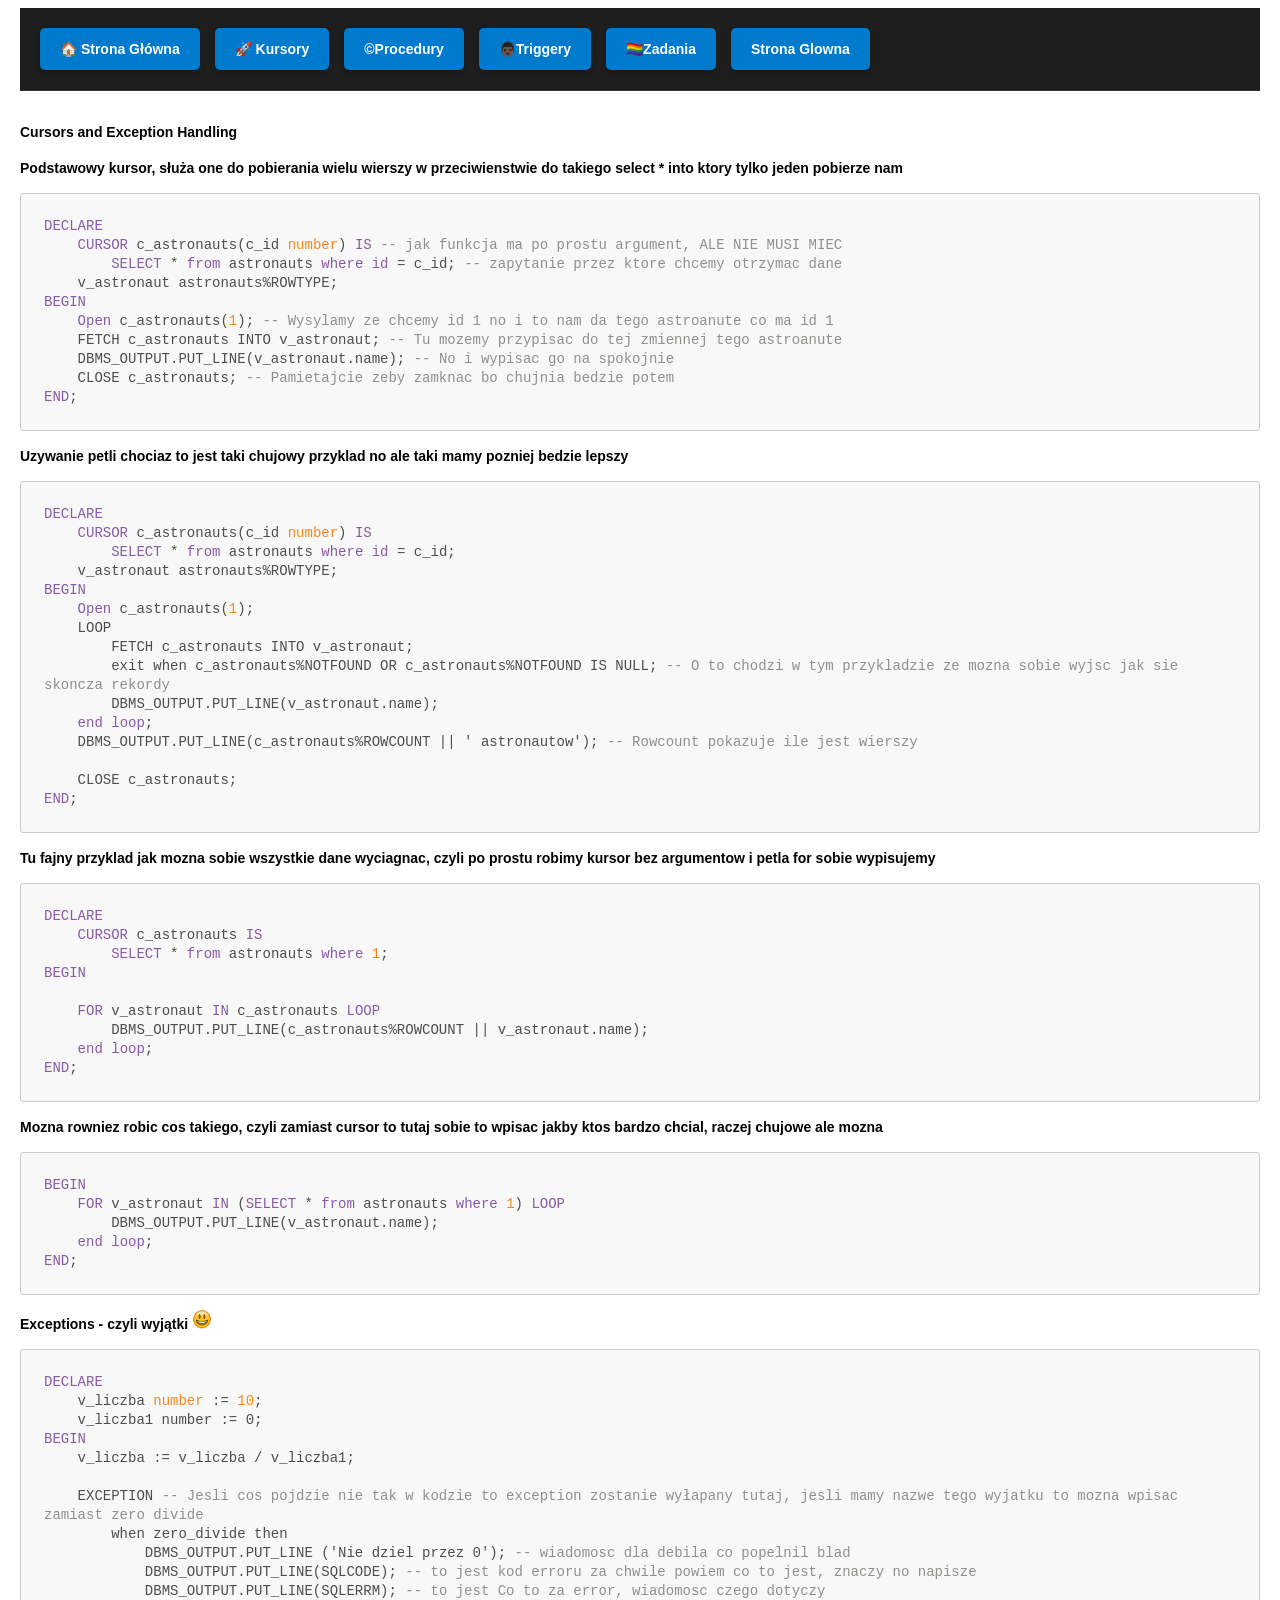
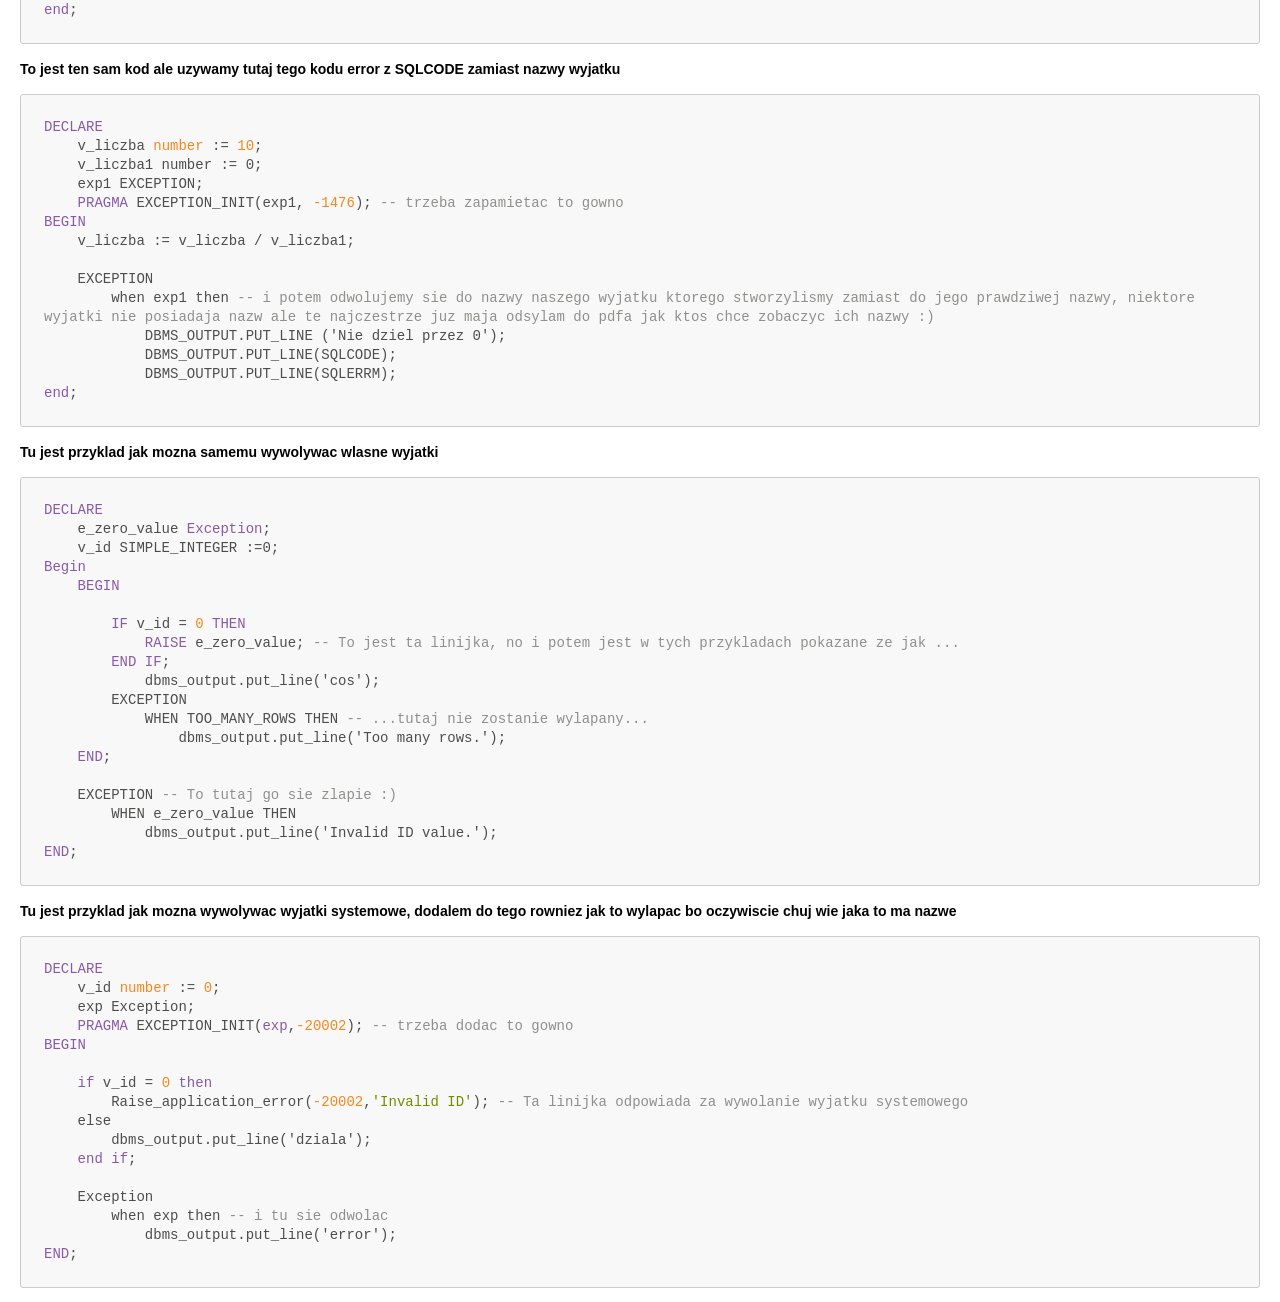
<file: Bazy/cursory.html>
<!DOCTYPE html>
<html>

<head>
    <title>cursory.md</title>
    <meta http-equiv="Content-type" content="text/html;charset=UTF-8">
    
<style>
/* https://github.com/microsoft/vscode/blob/master/extensions/markdown-language-features/media/markdown.css */
/*---------------------------------------------------------------------------------------------
 *  Copyright (c) Microsoft Corporation. All rights reserved.
 *  Licensed under the MIT License. See License.txt in the project root for license information.
 *--------------------------------------------------------------------------------------------*/
.nav-container {
        display: flex;
        gap: 15px;
        padding: 20px;
        background: #1e1e1e; /* Ciemne tło paska */
        border-bottom: 1px solid #333;
        margin-bottom: 30px;
        font-family: 'Segoe UI', Tahoma, Geneva, Verdana, sans-serif;
    }

    .nav-btn {
        text-decoration: none;
        color: #fff;
        background: #007acc; /* Niebieski "Visual Studio" */
        padding: 10px 20px;
        border-radius: 5px;
        font-weight: bold;
        transition: all 0.3s ease;
        box-shadow: 0 2px 5px rgba(0,0,0,0.2);
    }

    .nav-btn:hover {
        background: #005a9e;
        transform: translateY(-2px);
        box-shadow: 0 4px 10px rgba(0,0,0,0.3);
    }

    .nav-btn.active {
        background: #333;
        border: 1px solid #007acc;
    }

body {
	font-family: var(--vscode-markdown-font-family, -apple-system, BlinkMacSystemFont, "Segoe WPC", "Segoe UI", "Ubuntu", "Droid Sans", sans-serif);
	font-size: var(--vscode-markdown-font-size, 14px);
	padding: 0 26px;
	line-height: var(--vscode-markdown-line-height, 22px);
	word-wrap: break-word;
}

html,footer,header{
	font-family: var(--vscode-markdown-font-family, -apple-system, BlinkMacSystemFont, "Segoe WPC", "Segoe UI", "Ubuntu", "Droid Sans", sans-serif);
	font-size: var(--vscode-markdown-font-size, 14px);
}

#code-csp-warning {
	position: fixed;
	top: 0;
	right: 0;
	color: white;
	margin: 16px;
	text-align: center;
	font-size: 12px;
	font-family: sans-serif;
	background-color:#444444;
	cursor: pointer;
	padding: 6px;
	box-shadow: 1px 1px 1px rgba(0,0,0,.25);
}

#code-csp-warning:hover {
	text-decoration: none;
	background-color:#007acc;
	box-shadow: 2px 2px 2px rgba(0,0,0,.25);
}

body.scrollBeyondLastLine {
	margin-bottom: calc(100vh - 22px);
}

body.showEditorSelection .code-line {
	position: relative;
}

body.showEditorSelection .code-active-line:before,
body.showEditorSelection .code-line:hover:before {
	content: "";
	display: block;
	position: absolute;
	top: 0;
	left: -12px;
	height: 100%;
}

body.showEditorSelection li.code-active-line:before,
body.showEditorSelection li.code-line:hover:before {
	left: -30px;
}

.vscode-light.showEditorSelection .code-active-line:before {
	border-left: 3px solid rgba(0, 0, 0, 0.15);
}

.vscode-light.showEditorSelection .code-line:hover:before {
	border-left: 3px solid rgba(0, 0, 0, 0.40);
}

.vscode-light.showEditorSelection .code-line .code-line:hover:before {
	border-left: none;
}

.vscode-dark.showEditorSelection .code-active-line:before {
	border-left: 3px solid rgba(255, 255, 255, 0.4);
}

.vscode-dark.showEditorSelection .code-line:hover:before {
	border-left: 3px solid rgba(255, 255, 255, 0.60);
}

.vscode-dark.showEditorSelection .code-line .code-line:hover:before {
	border-left: none;
}

.vscode-high-contrast.showEditorSelection .code-active-line:before {
	border-left: 3px solid rgba(255, 160, 0, 0.7);
}

.vscode-high-contrast.showEditorSelection .code-line:hover:before {
	border-left: 3px solid rgba(255, 160, 0, 1);
}

.vscode-high-contrast.showEditorSelection .code-line .code-line:hover:before {
	border-left: none;
}

img {
	max-width: 100%;
	max-height: 100%;
}

a {
	text-decoration: none;
}

a:hover {
	text-decoration: underline;
}

a:focus,
input:focus,
select:focus,
textarea:focus {
	outline: 1px solid -webkit-focus-ring-color;
	outline-offset: -1px;
}

hr {
	border: 0;
	height: 2px;
	border-bottom: 2px solid;
}

h1 {
	padding-bottom: 0.3em;
	line-height: 1.2;
	border-bottom-width: 1px;
	border-bottom-style: solid;
}

h1, h2, h3 {
	font-weight: normal;
}

table {
	border-collapse: collapse;
}

table > thead > tr > th {
	text-align: left;
	border-bottom: 1px solid;
}

table > thead > tr > th,
table > thead > tr > td,
table > tbody > tr > th,
table > tbody > tr > td {
	padding: 5px 10px;
}

table > tbody > tr + tr > td {
	border-top: 1px solid;
}

blockquote {
	margin: 0 7px 0 5px;
	padding: 0 16px 0 10px;
	border-left-width: 5px;
	border-left-style: solid;
}

code {
	font-family: Menlo, Monaco, Consolas, "Droid Sans Mono", "Courier New", monospace, "Droid Sans Fallback";
	font-size: 1em;
	line-height: 1.357em;
}

body.wordWrap pre {
	white-space: pre-wrap;
}

pre:not(.hljs),
pre.hljs code > div {
	padding: 16px;
	border-radius: 3px;
	overflow: auto;
}

pre code {
	color: var(--vscode-editor-foreground);
	tab-size: 4;
}

/** Theming */

.vscode-light pre {
	background-color: rgba(220, 220, 220, 0.4);
}

.vscode-dark pre {
	background-color: rgba(10, 10, 10, 0.4);
}

.vscode-high-contrast pre {
	background-color: rgb(0, 0, 0);
}

.vscode-high-contrast h1 {
	border-color: rgb(0, 0, 0);
}

.vscode-light table > thead > tr > th {
	border-color: rgba(0, 0, 0, 0.69);
}

.vscode-dark table > thead > tr > th {
	border-color: rgba(255, 255, 255, 0.69);
}

.vscode-light h1,
.vscode-light hr,
.vscode-light table > tbody > tr + tr > td {
	border-color: rgba(0, 0, 0, 0.18);
}

.vscode-dark h1,
.vscode-dark hr,
.vscode-dark table > tbody > tr + tr > td {
	border-color: rgba(255, 255, 255, 0.18);
}

</style>

<style>
/* Tomorrow Theme */
/* http://jmblog.github.com/color-themes-for-google-code-highlightjs */
/* Original theme - https://github.com/chriskempson/tomorrow-theme */

/* Tomorrow Comment */
.hljs-comment,
.hljs-quote {
	color: #8e908c;
}

/* Tomorrow Red */
.hljs-variable,
.hljs-template-variable,
.hljs-tag,
.hljs-name,
.hljs-selector-id,
.hljs-selector-class,
.hljs-regexp,
.hljs-deletion {
	color: #c82829;
}

/* Tomorrow Orange */
.hljs-number,
.hljs-built_in,
.hljs-builtin-name,
.hljs-literal,
.hljs-type,
.hljs-params,
.hljs-meta,
.hljs-link {
	color: #f5871f;
}

/* Tomorrow Yellow */
.hljs-attribute {
	color: #eab700;
}

/* Tomorrow Green */
.hljs-string,
.hljs-symbol,
.hljs-bullet,
.hljs-addition {
	color: #718c00;
}

/* Tomorrow Blue */
.hljs-title,
.hljs-section {
	color: #4271ae;
}

/* Tomorrow Purple */
.hljs-keyword,
.hljs-selector-tag {
	color: #8959a8;
}

.hljs {
	display: block;
	overflow-x: auto;
	color: #4d4d4c;
	padding: 0.5em;
}

.hljs-emphasis {
	font-style: italic;
}

.hljs-strong {
	font-weight: bold;
}
</style>

<style>
/*
 * Custom MD PDF CSS
 */
html,footer,header{
	font-family: -apple-system, BlinkMacSystemFont, "Segoe WPC", "Segoe UI", "Ubuntu", "Droid Sans", sans-serif, "Meiryo";

 }
body {
	font-family: -apple-system, BlinkMacSystemFont, "Segoe WPC", "Segoe UI", "Ubuntu", "Droid Sans", sans-serif, "Meiryo";
	padding: 0 12px;
}

pre {
	background-color: #f8f8f8;
	border: 1px solid #cccccc;
	border-radius: 3px;
	overflow-x: auto;
	white-space: pre-wrap;
	overflow-wrap: break-word;
}

pre:not(.hljs) {
	padding: 23px;
	line-height: 19px;
}

blockquote {
	background: rgba(127, 127, 127, 0.1);
	border-color: rgba(0, 122, 204, 0.5);
}

.emoji {
	height: 1.4em;
}

code {
	font-size: 14px;
	line-height: 19px;
}

/* for inline code */
:not(pre):not(.hljs) > code {
	color: #C9AE75; /* Change the old color so it seems less like an error */
	font-size: inherit;
}

/* Page Break : use <div class="page"/> to insert page break
-------------------------------------------------------- */
.page {
	page-break-after: always;
}

</style>
<link rel="stylesheet" href="file:///r%3A/2.Travail/1.Enseignement/Cours/_1.Outils/2.Developpement/1.SCSS/main.css" type="text/css"><link rel="stylesheet" href="file:///d%3A/rdaros/Cours/_1.Outils/2.Developpement/1.SCSS/main.css" type="text/css">
</head>
<body>
<div class="nav-container">
    <!-- Tu wstaw odpowiedni link poniżej -->
    <a href="index.html" class="nav-btn">🏠 Strona Główna</a>
    <a href="cursory.html" class="nav-btn">🚀 Kursory</a>
	<a href="procedury.html" class="nav-btn"> ©️Procedury</a>
    <a href="triggery.html" class="nav-btn"> 👨🏿Triggery</a>
    <a href="zadania.html" class="nav-btn"> 🏳️‍🌈Zadania</a>
	<a href="../index.html" class="nav-btn"> Strona Glowna</a>
</div>
    <p><strong>Cursors and Exception Handling</strong></p>
<p><strong>Podstawowy kursor, służa one do pobierania wielu wierszy w przeciwienstwie do takiego select * into ktory tylko jeden pobierze nam</strong></p>
<pre class="hljs"><code><div><span class="hljs-keyword">DECLARE</span>
    <span class="hljs-keyword">CURSOR</span> c_astronauts(c_id <span class="hljs-built_in">number</span>) <span class="hljs-keyword">IS</span> <span class="hljs-comment">-- jak funkcja ma po prostu argument, ALE NIE MUSI MIEC</span>
        <span class="hljs-keyword">SELECT</span> * <span class="hljs-keyword">from</span> astronauts <span class="hljs-keyword">where</span> <span class="hljs-keyword">id</span> = c_id; <span class="hljs-comment">-- zapytanie przez ktore chcemy otrzymac dane</span>
    v_astronaut astronauts%ROWTYPE;
<span class="hljs-keyword">BEGIN</span>
    <span class="hljs-keyword">Open</span> c_astronauts(<span class="hljs-number">1</span>); <span class="hljs-comment">-- Wysylamy ze chcemy id 1 no i to nam da tego astroanute co ma id 1</span>
    FETCH c_astronauts INTO v_astronaut; <span class="hljs-comment">-- Tu mozemy przypisac do tej zmiennej tego astroanute</span>
    DBMS_OUTPUT.PUT_LINE(v_astronaut.name); <span class="hljs-comment">-- No i wypisac go na spokojnie</span>
    CLOSE c_astronauts; <span class="hljs-comment">-- Pamietajcie zeby zamknac bo chujnia bedzie potem</span>
<span class="hljs-keyword">END</span>;
</div></code></pre>
<p><strong>Uzywanie petli chociaz to jest taki chujowy przyklad no ale taki mamy pozniej bedzie lepszy</strong></p>
<pre class="hljs"><code><div><span class="hljs-keyword">DECLARE</span>
    <span class="hljs-keyword">CURSOR</span> c_astronauts(c_id <span class="hljs-built_in">number</span>) <span class="hljs-keyword">IS</span>
        <span class="hljs-keyword">SELECT</span> * <span class="hljs-keyword">from</span> astronauts <span class="hljs-keyword">where</span> <span class="hljs-keyword">id</span> = c_id;
    v_astronaut astronauts%ROWTYPE;
<span class="hljs-keyword">BEGIN</span>
    <span class="hljs-keyword">Open</span> c_astronauts(<span class="hljs-number">1</span>);
    LOOP
        FETCH c_astronauts INTO v_astronaut;
        exit when c_astronauts%NOTFOUND OR c_astronauts%NOTFOUND IS NULL; <span class="hljs-comment">-- O to chodzi w tym przykladzie ze mozna sobie wyjsc jak sie skoncza rekordy</span>
        DBMS_OUTPUT.PUT_LINE(v_astronaut.name);
    <span class="hljs-keyword">end</span> <span class="hljs-keyword">loop</span>;
    DBMS_OUTPUT.PUT_LINE(c_astronauts%ROWCOUNT || ' astronautow'); <span class="hljs-comment">-- Rowcount pokazuje ile jest wierszy</span>

    CLOSE c_astronauts;
<span class="hljs-keyword">END</span>;
</div></code></pre>
<p><strong>Tu fajny przyklad jak mozna sobie wszystkie dane wyciagnac, czyli po prostu robimy kursor bez argumentow i petla for sobie wypisujemy</strong></p>
<pre class="hljs"><code><div><span class="hljs-keyword">DECLARE</span>
    <span class="hljs-keyword">CURSOR</span> c_astronauts <span class="hljs-keyword">IS</span>
        <span class="hljs-keyword">SELECT</span> * <span class="hljs-keyword">from</span> astronauts <span class="hljs-keyword">where</span> <span class="hljs-number">1</span>;
<span class="hljs-keyword">BEGIN</span>
    
    <span class="hljs-keyword">FOR</span> v_astronaut <span class="hljs-keyword">IN</span> c_astronauts <span class="hljs-keyword">LOOP</span>
        DBMS_OUTPUT.PUT_LINE(c_astronauts%ROWCOUNT || v_astronaut.name);
    <span class="hljs-keyword">end</span> <span class="hljs-keyword">loop</span>;
<span class="hljs-keyword">END</span>;
</div></code></pre>
<p><strong>Mozna rowniez robic cos takiego, czyli zamiast cursor to tutaj sobie to wpisac jakby ktos bardzo chcial, raczej chujowe ale mozna</strong></p>
<pre class="hljs"><code><div><span class="hljs-keyword">BEGIN</span>
    <span class="hljs-keyword">FOR</span> v_astronaut <span class="hljs-keyword">IN</span> (<span class="hljs-keyword">SELECT</span> * <span class="hljs-keyword">from</span> astronauts <span class="hljs-keyword">where</span> <span class="hljs-number">1</span>) <span class="hljs-keyword">LOOP</span>
        DBMS_OUTPUT.PUT_LINE(v_astronaut.name);
    <span class="hljs-keyword">end</span> <span class="hljs-keyword">loop</span>;
<span class="hljs-keyword">END</span>;
</div></code></pre>
<p><strong>Exceptions - czyli wyjątki <img class="emoji" alt="smiley" src="[data-uri]" /></strong></p>
<pre class="hljs"><code><div><span class="hljs-keyword">DECLARE</span>
    v_liczba <span class="hljs-built_in">number</span> := <span class="hljs-number">10</span>;
    v_liczba1 number := 0;
<span class="hljs-keyword">BEGIN</span>
    v_liczba := v_liczba / v_liczba1;

    EXCEPTION <span class="hljs-comment">-- Jesli cos pojdzie nie tak w kodzie to exception zostanie wyłapany tutaj, jesli mamy nazwe tego wyjatku to mozna wpisac zamiast zero divide</span>
        when zero_divide then
            DBMS_OUTPUT.PUT_LINE ('Nie dziel przez 0'); <span class="hljs-comment">-- wiadomosc dla debila co popelnil blad</span>
            DBMS_OUTPUT.PUT_LINE(SQLCODE); <span class="hljs-comment">-- to jest kod erroru za chwile powiem co to jest, znaczy no napisze</span>
            DBMS_OUTPUT.PUT_LINE(SQLERRM); <span class="hljs-comment">-- to jest Co to za error, wiadomosc czego dotyczy</span>
<span class="hljs-keyword">end</span>;
</div></code></pre>
<p><strong>To jest ten sam kod ale uzywamy tutaj tego kodu error z SQLCODE zamiast nazwy wyjatku</strong></p>
<pre class="hljs"><code><div><span class="hljs-keyword">DECLARE</span>
    v_liczba <span class="hljs-built_in">number</span> := <span class="hljs-number">10</span>;
    v_liczba1 number := 0;
    exp1 EXCEPTION;
    <span class="hljs-keyword">PRAGMA</span> EXCEPTION_INIT(exp1, <span class="hljs-number">-1476</span>); <span class="hljs-comment">-- trzeba zapamietac to gowno</span>
<span class="hljs-keyword">BEGIN</span>
    v_liczba := v_liczba / v_liczba1;

    EXCEPTION
        when exp1 then <span class="hljs-comment">-- i potem odwolujemy sie do nazwy naszego wyjatku ktorego stworzylismy zamiast do jego prawdziwej nazwy, niektore wyjatki nie posiadaja nazw ale te najczestrze juz maja odsylam do pdfa jak ktos chce zobaczyc ich nazwy :)</span>
            DBMS_OUTPUT.PUT_LINE ('Nie dziel przez 0');
            DBMS_OUTPUT.PUT_LINE(SQLCODE);
            DBMS_OUTPUT.PUT_LINE(SQLERRM);
<span class="hljs-keyword">end</span>;
</div></code></pre>
<p><strong>Tu jest przyklad jak mozna samemu wywolywac wlasne wyjatki</strong></p>
<pre class="hljs"><code><div><span class="hljs-keyword">DECLARE</span>
    e_zero_value <span class="hljs-keyword">Exception</span>;
    v_id SIMPLE_INTEGER :=0;
<span class="hljs-keyword">Begin</span>
    <span class="hljs-keyword">BEGIN</span>

        <span class="hljs-keyword">IF</span> v_id = <span class="hljs-number">0</span> <span class="hljs-keyword">THEN</span>
            <span class="hljs-keyword">RAISE</span> e_zero_value; <span class="hljs-comment">-- To jest ta linijka, no i potem jest w tych przykladach pokazane ze jak ...</span>
        <span class="hljs-keyword">END</span> <span class="hljs-keyword">IF</span>;
            dbms_output.put_line('cos');
        EXCEPTION
            WHEN TOO_MANY_ROWS THEN <span class="hljs-comment">-- ...tutaj nie zostanie wylapany...</span>
                dbms_output.put_line('Too many rows.'); 
    <span class="hljs-keyword">END</span>;

    EXCEPTION <span class="hljs-comment">-- To tutaj go sie zlapie :)</span>
        WHEN e_zero_value THEN
            dbms_output.put_line('Invalid ID value.');
<span class="hljs-keyword">END</span>;
</div></code></pre>
<p><strong>Tu jest przyklad jak mozna wywolywac wyjatki systemowe, dodalem do tego rowniez jak to wylapac bo oczywiscie chuj wie jaka to ma nazwe</strong></p>
<pre class="hljs"><code><div><span class="hljs-keyword">DECLARE</span>
    v_id <span class="hljs-built_in">number</span> := <span class="hljs-number">0</span>;
    exp Exception;
    <span class="hljs-keyword">PRAGMA</span> EXCEPTION_INIT(<span class="hljs-keyword">exp</span>,<span class="hljs-number">-20002</span>); <span class="hljs-comment">-- trzeba dodac to gowno</span>
<span class="hljs-keyword">BEGIN</span>

    <span class="hljs-keyword">if</span> v_id = <span class="hljs-number">0</span> <span class="hljs-keyword">then</span>
        Raise_application_error(<span class="hljs-number">-20002</span>,<span class="hljs-string">'Invalid ID'</span>); <span class="hljs-comment">-- Ta linijka odpowiada za wywolanie wyjatku systemowego</span>
    else
        dbms_output.put_line('dziala');
    <span class="hljs-keyword">end</span> <span class="hljs-keyword">if</span>;

    Exception
        when exp then <span class="hljs-comment">-- i tu sie odwolac</span>
            dbms_output.put_line('error'); 
<span class="hljs-keyword">END</span>;
</div></code></pre>

</body>

</html>
</file>
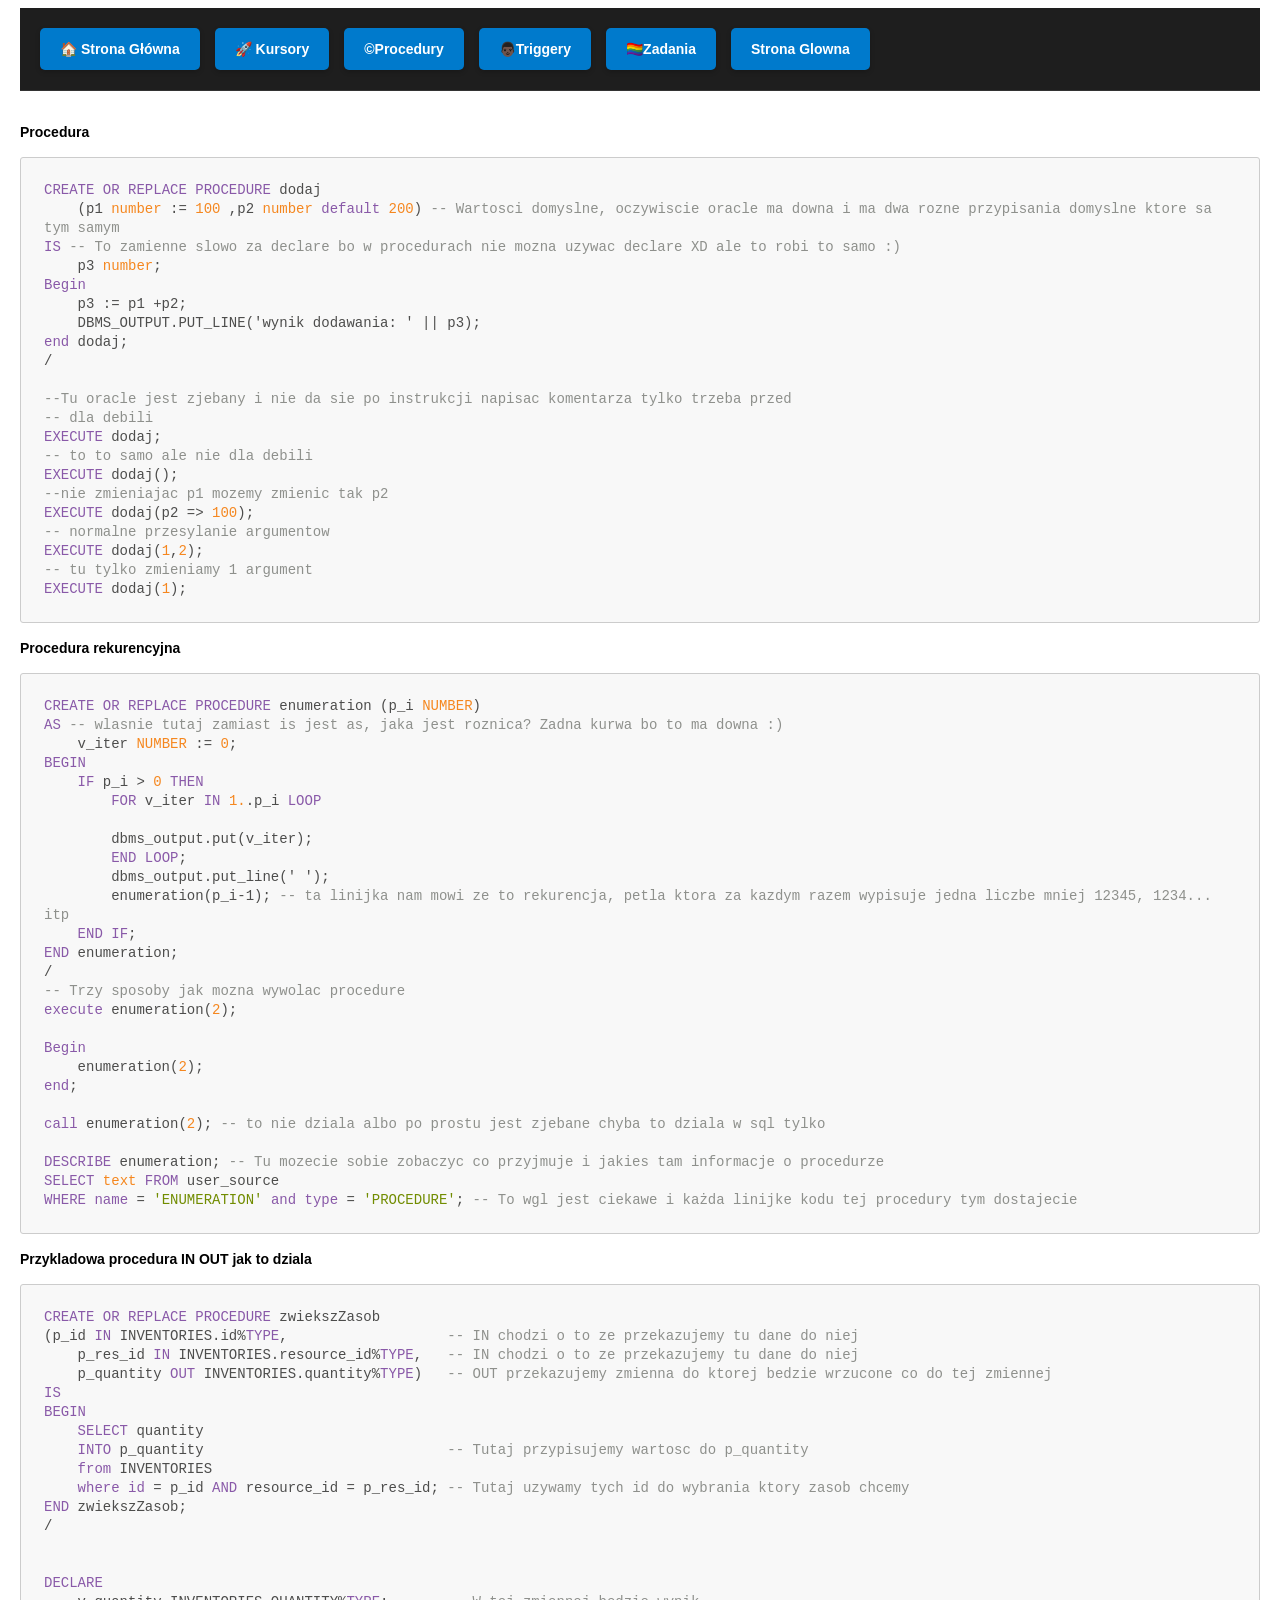
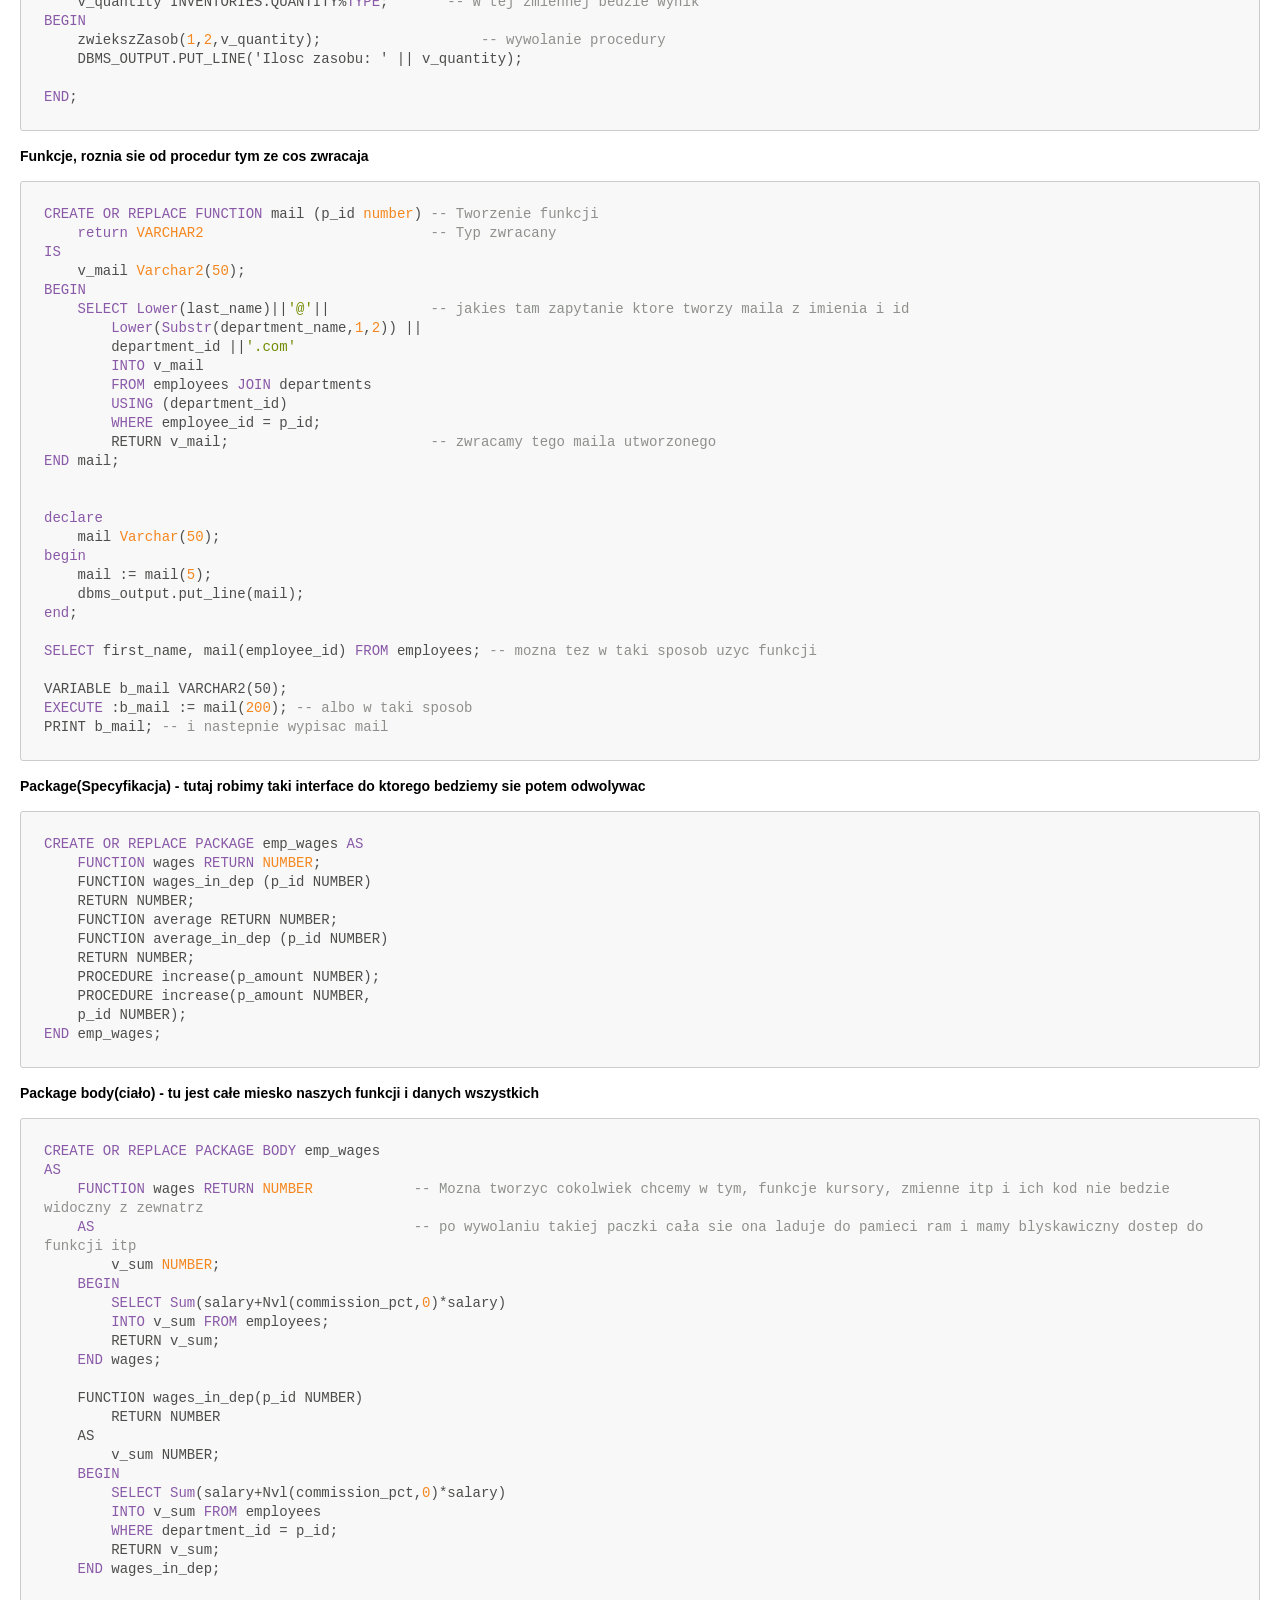
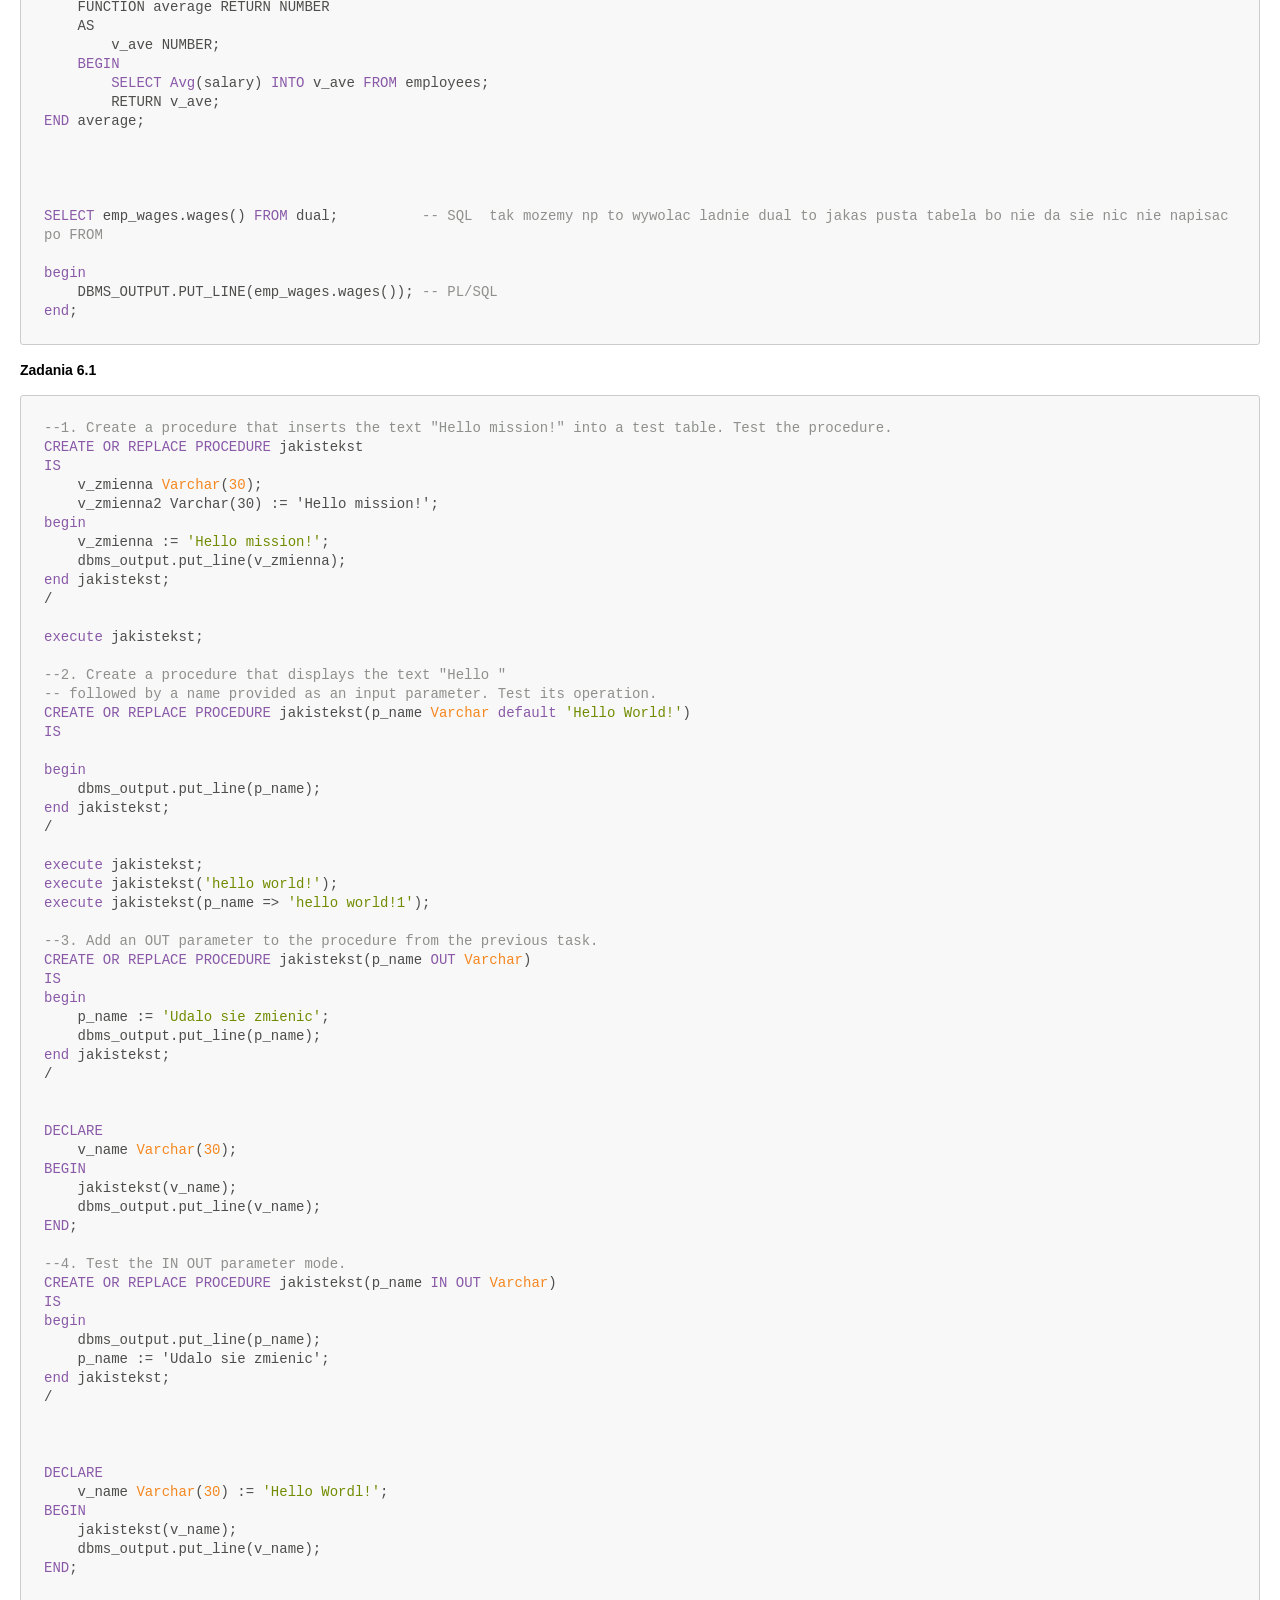
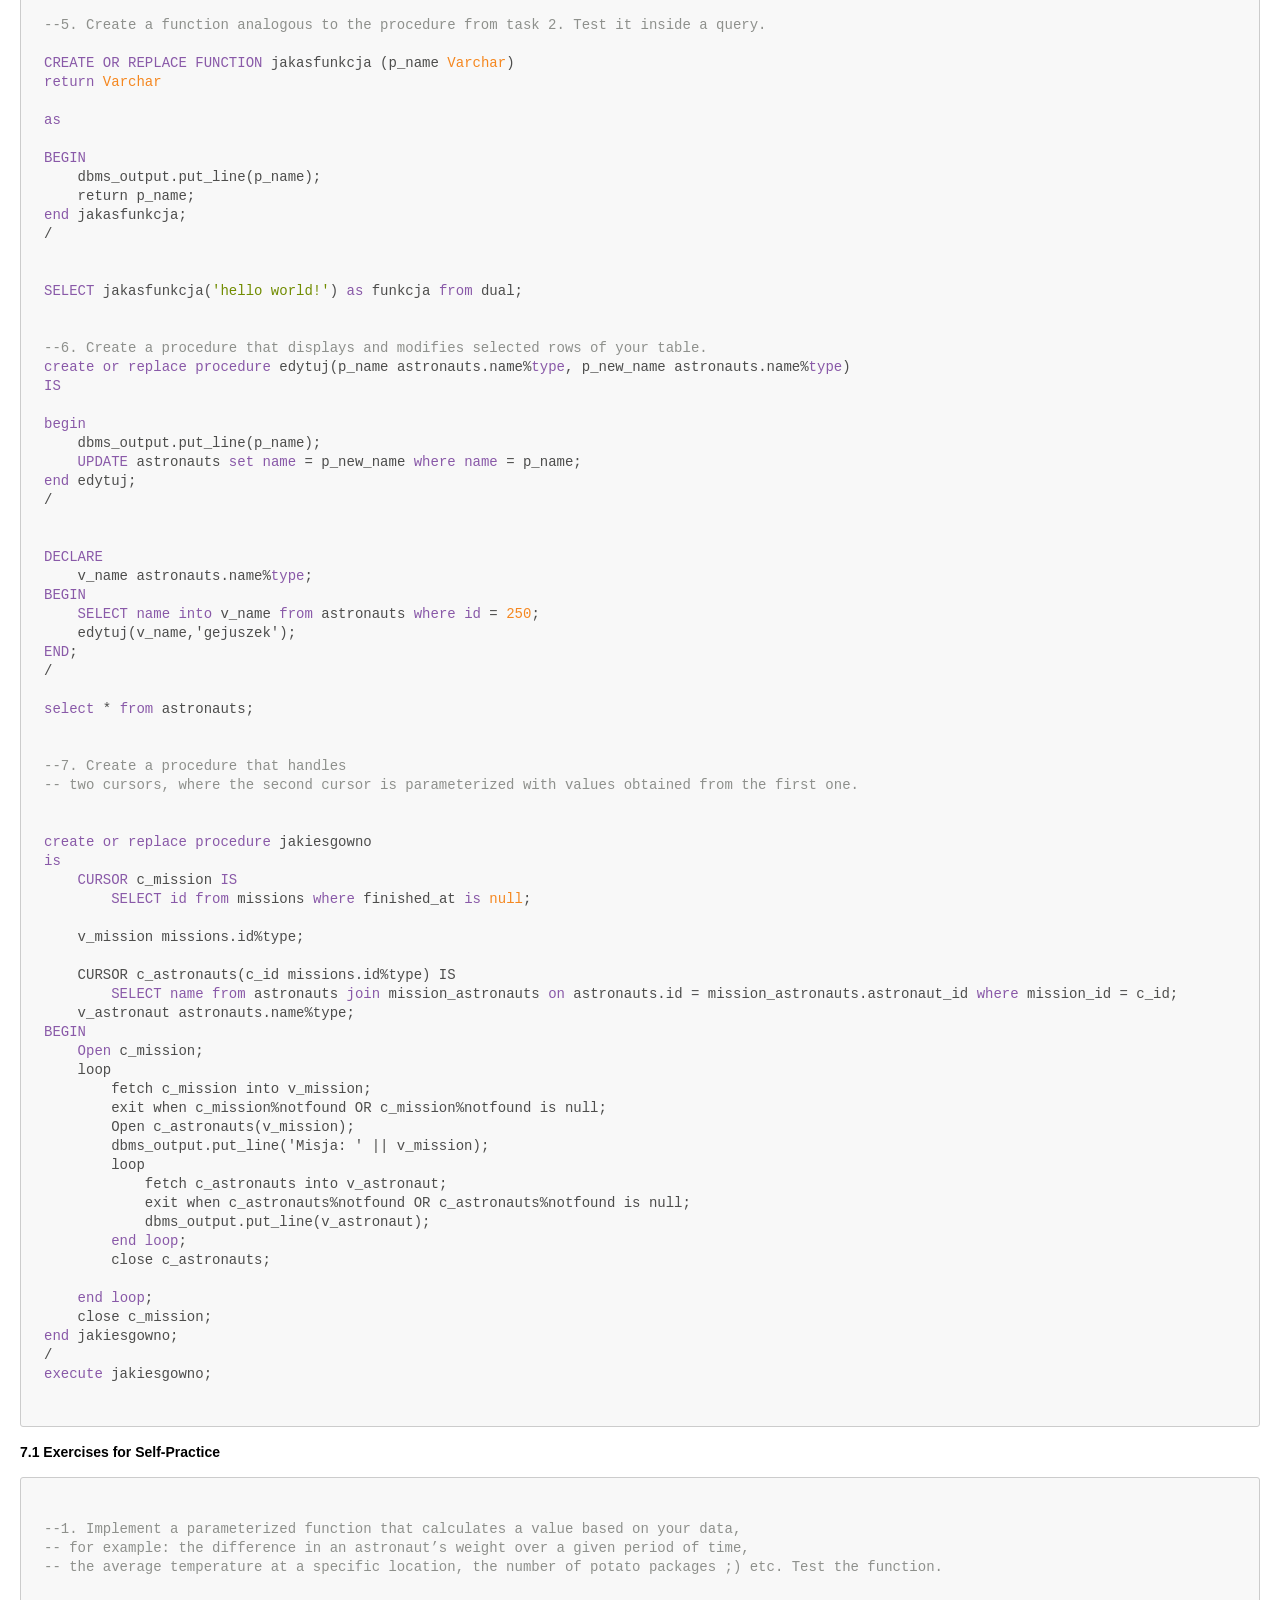
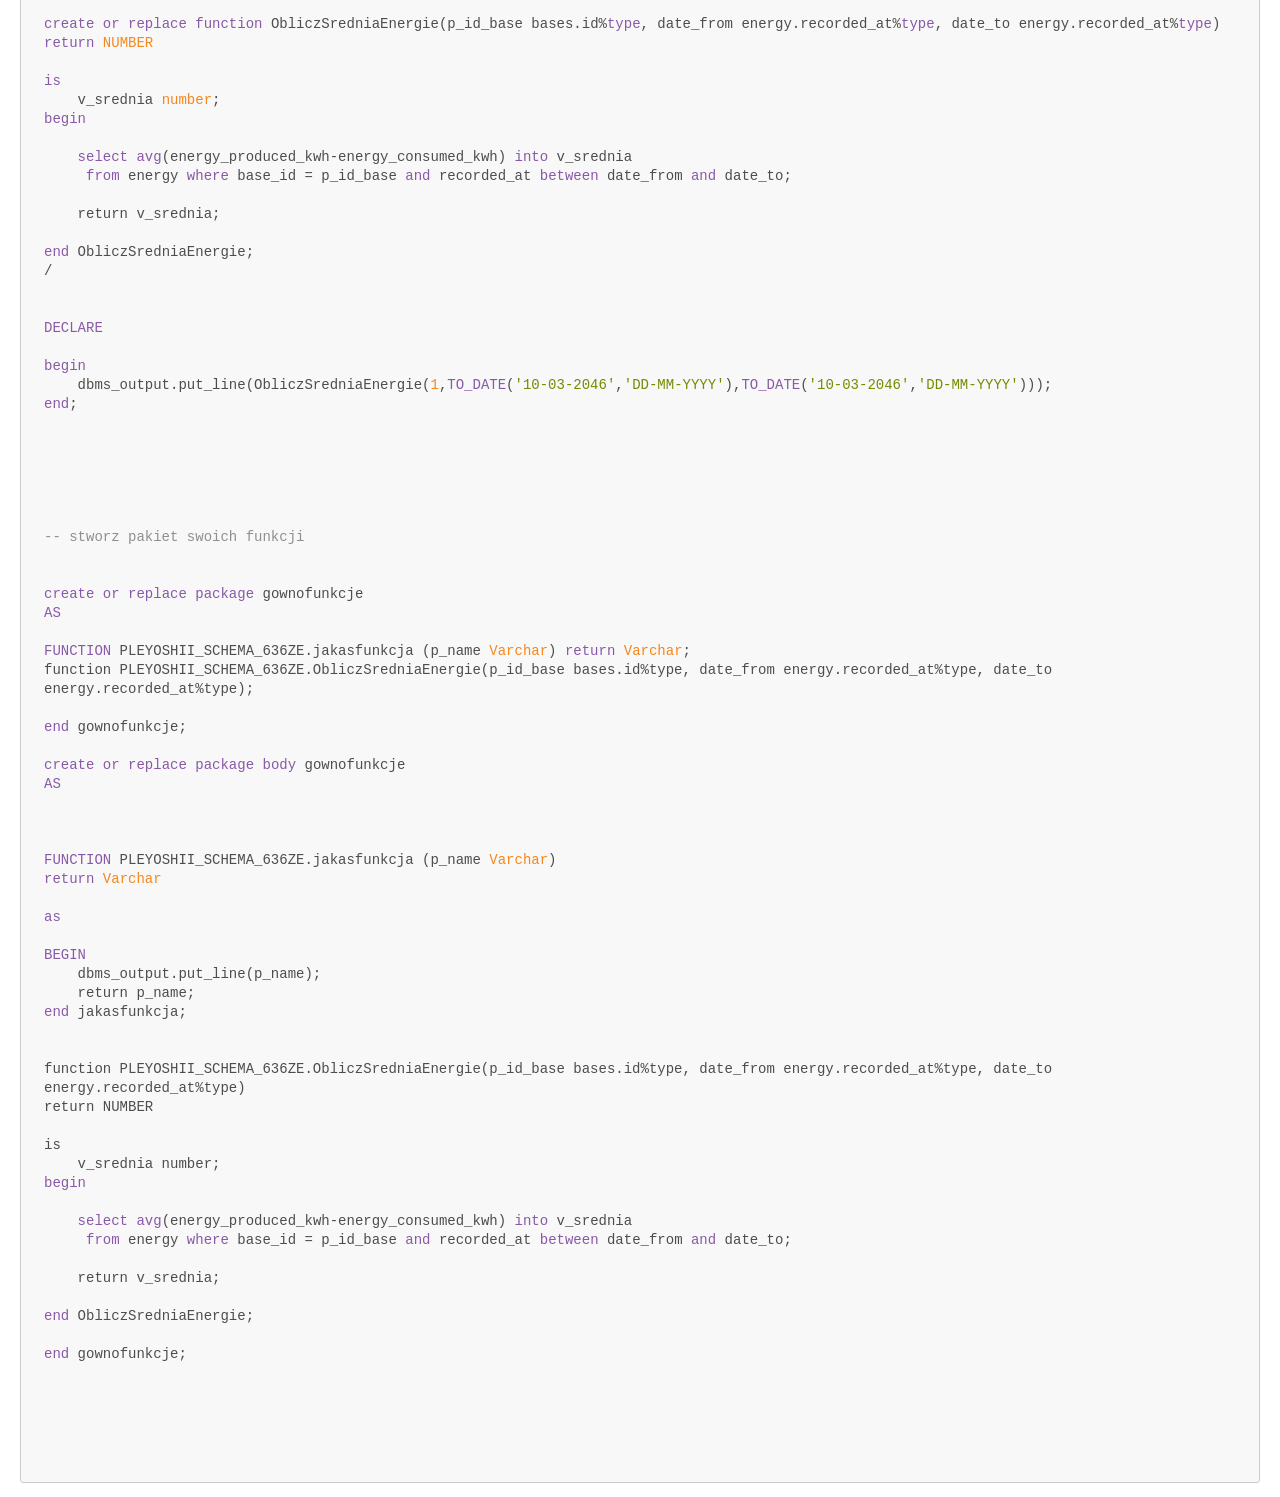
<file: Bazy/procedury.html>
<!DOCTYPE html>
<html>

<head>
    <title>procedury.md</title>
    <meta http-equiv="Content-type" content="text/html;charset=UTF-8">
    <link rel="stylesheet" href="style.css">
<style>
/* https://github.com/microsoft/vscode/blob/master/extensions/markdown-language-features/media/markdown.css */
/*---------------------------------------------------------------------------------------------
 *  Copyright (c) Microsoft Corporation. All rights reserved.
 *  Licensed under the MIT License. See License.txt in the project root for license information.
 *--------------------------------------------------------------------------------------------*/

body {
	font-family: var(--vscode-markdown-font-family, -apple-system, BlinkMacSystemFont, "Segoe WPC", "Segoe UI", "Ubuntu", "Droid Sans", sans-serif);
	font-size: var(--vscode-markdown-font-size, 14px);
	padding: 0 26px;
	line-height: var(--vscode-markdown-line-height, 22px);
	word-wrap: break-word;
}

html,footer,header{
	font-family: var(--vscode-markdown-font-family, -apple-system, BlinkMacSystemFont, "Segoe WPC", "Segoe UI", "Ubuntu", "Droid Sans", sans-serif);
	font-size: var(--vscode-markdown-font-size, 14px);
}

#code-csp-warning {
	position: fixed;
	top: 0;
	right: 0;
	color: white;
	margin: 16px;
	text-align: center;
	font-size: 12px;
	font-family: sans-serif;
	background-color:#444444;
	cursor: pointer;
	padding: 6px;
	box-shadow: 1px 1px 1px rgba(0,0,0,.25);
}

#code-csp-warning:hover {
	text-decoration: none;
	background-color:#007acc;
	box-shadow: 2px 2px 2px rgba(0,0,0,.25);
}

body.scrollBeyondLastLine {
	margin-bottom: calc(100vh - 22px);
}

body.showEditorSelection .code-line {
	position: relative;
}

body.showEditorSelection .code-active-line:before,
body.showEditorSelection .code-line:hover:before {
	content: "";
	display: block;
	position: absolute;
	top: 0;
	left: -12px;
	height: 100%;
}

body.showEditorSelection li.code-active-line:before,
body.showEditorSelection li.code-line:hover:before {
	left: -30px;
}

.vscode-light.showEditorSelection .code-active-line:before {
	border-left: 3px solid rgba(0, 0, 0, 0.15);
}

.vscode-light.showEditorSelection .code-line:hover:before {
	border-left: 3px solid rgba(0, 0, 0, 0.40);
}

.vscode-light.showEditorSelection .code-line .code-line:hover:before {
	border-left: none;
}

.vscode-dark.showEditorSelection .code-active-line:before {
	border-left: 3px solid rgba(255, 255, 255, 0.4);
}

.vscode-dark.showEditorSelection .code-line:hover:before {
	border-left: 3px solid rgba(255, 255, 255, 0.60);
}

.vscode-dark.showEditorSelection .code-line .code-line:hover:before {
	border-left: none;
}

.vscode-high-contrast.showEditorSelection .code-active-line:before {
	border-left: 3px solid rgba(255, 160, 0, 0.7);
}

.vscode-high-contrast.showEditorSelection .code-line:hover:before {
	border-left: 3px solid rgba(255, 160, 0, 1);
}

.vscode-high-contrast.showEditorSelection .code-line .code-line:hover:before {
	border-left: none;
}

img {
	max-width: 100%;
	max-height: 100%;
}

a {
	text-decoration: none;
}

a:hover {
	text-decoration: underline;
}

a:focus,
input:focus,
select:focus,
textarea:focus {
	outline: 1px solid -webkit-focus-ring-color;
	outline-offset: -1px;
}

hr {
	border: 0;
	height: 2px;
	border-bottom: 2px solid;
}

h1 {
	padding-bottom: 0.3em;
	line-height: 1.2;
	border-bottom-width: 1px;
	border-bottom-style: solid;
}

h1, h2, h3 {
	font-weight: normal;
}

table {
	border-collapse: collapse;
}

table > thead > tr > th {
	text-align: left;
	border-bottom: 1px solid;
}

table > thead > tr > th,
table > thead > tr > td,
table > tbody > tr > th,
table > tbody > tr > td {
	padding: 5px 10px;
}

table > tbody > tr + tr > td {
	border-top: 1px solid;
}

blockquote {
	margin: 0 7px 0 5px;
	padding: 0 16px 0 10px;
	border-left-width: 5px;
	border-left-style: solid;
}

code {
	font-family: Menlo, Monaco, Consolas, "Droid Sans Mono", "Courier New", monospace, "Droid Sans Fallback";
	font-size: 1em;
	line-height: 1.357em;
}

body.wordWrap pre {
	white-space: pre-wrap;
}

pre:not(.hljs),
pre.hljs code > div {
	padding: 16px;
	border-radius: 3px;
	overflow: auto;
}

pre code {
	color: var(--vscode-editor-foreground);
	tab-size: 4;
}

/** Theming */

.vscode-light pre {
	background-color: rgba(220, 220, 220, 0.4);
}

.vscode-dark pre {
	background-color: rgba(10, 10, 10, 0.4);
}

.vscode-high-contrast pre {
	background-color: rgb(0, 0, 0);
}

.vscode-high-contrast h1 {
	border-color: rgb(0, 0, 0);
}

.vscode-light table > thead > tr > th {
	border-color: rgba(0, 0, 0, 0.69);
}

.vscode-dark table > thead > tr > th {
	border-color: rgba(255, 255, 255, 0.69);
}

.vscode-light h1,
.vscode-light hr,
.vscode-light table > tbody > tr + tr > td {
	border-color: rgba(0, 0, 0, 0.18);
}

.vscode-dark h1,
.vscode-dark hr,
.vscode-dark table > tbody > tr + tr > td {
	border-color: rgba(255, 255, 255, 0.18);
}

</style>

<style>
/* Tomorrow Theme */
/* http://jmblog.github.com/color-themes-for-google-code-highlightjs */
/* Original theme - https://github.com/chriskempson/tomorrow-theme */

/* Tomorrow Comment */
.hljs-comment,
.hljs-quote {
	color: #8e908c;
}

/* Tomorrow Red */
.hljs-variable,
.hljs-template-variable,
.hljs-tag,
.hljs-name,
.hljs-selector-id,
.hljs-selector-class,
.hljs-regexp,
.hljs-deletion {
	color: #c82829;
}

/* Tomorrow Orange */
.hljs-number,
.hljs-built_in,
.hljs-builtin-name,
.hljs-literal,
.hljs-type,
.hljs-params,
.hljs-meta,
.hljs-link {
	color: #f5871f;
}

/* Tomorrow Yellow */
.hljs-attribute {
	color: #eab700;
}

/* Tomorrow Green */
.hljs-string,
.hljs-symbol,
.hljs-bullet,
.hljs-addition {
	color: #718c00;
}

/* Tomorrow Blue */
.hljs-title,
.hljs-section {
	color: #4271ae;
}

/* Tomorrow Purple */
.hljs-keyword,
.hljs-selector-tag {
	color: #8959a8;
}

.hljs {
	display: block;
	overflow-x: auto;
	color: #4d4d4c;
	padding: 0.5em;
}

.hljs-emphasis {
	font-style: italic;
}

.hljs-strong {
	font-weight: bold;
}
</style>

<style>
/*
 * Custom MD PDF CSS
 */
html,footer,header{
	font-family: -apple-system, BlinkMacSystemFont, "Segoe WPC", "Segoe UI", "Ubuntu", "Droid Sans", sans-serif, "Meiryo";

 }
body {
	font-family: -apple-system, BlinkMacSystemFont, "Segoe WPC", "Segoe UI", "Ubuntu", "Droid Sans", sans-serif, "Meiryo";
	padding: 0 12px;
}

pre {
	background-color: #f8f8f8;
	border: 1px solid #cccccc;
	border-radius: 3px;
	overflow-x: auto;
	white-space: pre-wrap;
	overflow-wrap: break-word;
}

pre:not(.hljs) {
	padding: 23px;
	line-height: 19px;
}

blockquote {
	background: rgba(127, 127, 127, 0.1);
	border-color: rgba(0, 122, 204, 0.5);
}

.emoji {
	height: 1.4em;
}

code {
	font-size: 14px;
	line-height: 19px;
}

/* for inline code */
:not(pre):not(.hljs) > code {
	color: #C9AE75; /* Change the old color so it seems less like an error */
	font-size: inherit;
}

/* Page Break : use <div class="page"/> to insert page break
-------------------------------------------------------- */
.page {
	page-break-after: always;
}

</style>
<link rel="stylesheet" href="file:///r%3A/2.Travail/1.Enseignement/Cours/_1.Outils/2.Developpement/1.SCSS/main.css" type="text/css"><link rel="stylesheet" href="file:///d%3A/rdaros/Cours/_1.Outils/2.Developpement/1.SCSS/main.css" type="text/css">
</head>

<body>
<div class="nav-container">
    <!-- Tu wstaw odpowiedni link poniżej -->
    <a href="index.html" class="nav-btn">🏠 Strona Główna</a>
    <a href="cursory.html" class="nav-btn">🚀 Kursory</a>
	<a href="procedury.html" class="nav-btn"> ©️Procedury</a>
    <a href="triggery.html" class="nav-btn"> 👨🏿Triggery</a>
    <a href="zadania.html" class="nav-btn"> 🏳️‍🌈Zadania</a>
    <a href="../index.html" class="nav-btn"> Strona Glowna</a>
</div>
    <p><strong>Procedura</strong></p>
<pre class="hljs"><code><div><span class="hljs-keyword">CREATE</span> <span class="hljs-keyword">OR</span> <span class="hljs-keyword">REPLACE</span> <span class="hljs-keyword">PROCEDURE</span> dodaj 
    (p1 <span class="hljs-built_in">number</span> := <span class="hljs-number">100</span> ,p2 <span class="hljs-built_in">number</span> <span class="hljs-keyword">default</span> <span class="hljs-number">200</span>) <span class="hljs-comment">-- Wartosci domyslne, oczywiscie oracle ma downa i ma dwa rozne przypisania domyslne ktore sa tym samym</span>
<span class="hljs-keyword">IS</span> <span class="hljs-comment">-- To zamienne slowo za declare bo w procedurach nie mozna uzywac declare XD ale to robi to samo :)</span>
    p3 <span class="hljs-built_in">number</span>;
<span class="hljs-keyword">Begin</span> 
    p3 := p1 +p2;
    DBMS_OUTPUT.PUT_LINE('wynik dodawania: ' || p3);
<span class="hljs-keyword">end</span> dodaj;
/

<span class="hljs-comment">--Tu oracle jest zjebany i nie da sie po instrukcji napisac komentarza tylko trzeba przed</span>
<span class="hljs-comment">-- dla debili</span>
<span class="hljs-keyword">EXECUTE</span> dodaj; 
<span class="hljs-comment">-- to to samo ale nie dla debili</span>
<span class="hljs-keyword">EXECUTE</span> dodaj(); 
<span class="hljs-comment">--nie zmieniajac p1 mozemy zmienic tak p2</span>
<span class="hljs-keyword">EXECUTE</span> dodaj(p2 =&gt; <span class="hljs-number">100</span>); 
<span class="hljs-comment">-- normalne przesylanie argumentow</span>
<span class="hljs-keyword">EXECUTE</span> dodaj(<span class="hljs-number">1</span>,<span class="hljs-number">2</span>);
<span class="hljs-comment">-- tu tylko zmieniamy 1 argument </span>
<span class="hljs-keyword">EXECUTE</span> dodaj(<span class="hljs-number">1</span>);
</div></code></pre>
<p><strong>Procedura rekurencyjna</strong></p>
<pre class="hljs"><code><div><span class="hljs-keyword">CREATE</span> <span class="hljs-keyword">OR</span> <span class="hljs-keyword">REPLACE</span> <span class="hljs-keyword">PROCEDURE</span> enumeration (p_i <span class="hljs-built_in">NUMBER</span>) 
<span class="hljs-keyword">AS</span> <span class="hljs-comment">-- wlasnie tutaj zamiast is jest as, jaka jest roznica? Zadna kurwa bo to ma downa :)</span>
    v_iter <span class="hljs-built_in">NUMBER</span> := <span class="hljs-number">0</span>;
<span class="hljs-keyword">BEGIN</span>
    <span class="hljs-keyword">IF</span> p_i &gt; <span class="hljs-number">0</span> <span class="hljs-keyword">THEN</span>
        <span class="hljs-keyword">FOR</span> v_iter <span class="hljs-keyword">IN</span> <span class="hljs-number">1.</span>.p_i <span class="hljs-keyword">LOOP</span>

        dbms_output.put(v_iter);
        <span class="hljs-keyword">END</span> <span class="hljs-keyword">LOOP</span>;
        dbms_output.put_line(' ');
        enumeration(p_i-1); <span class="hljs-comment">-- ta linijka nam mowi ze to rekurencja, petla ktora za kazdym razem wypisuje jedna liczbe mniej 12345, 1234... itp</span>
    <span class="hljs-keyword">END</span> <span class="hljs-keyword">IF</span>;
<span class="hljs-keyword">END</span> enumeration;
/
<span class="hljs-comment">-- Trzy sposoby jak mozna wywolac procedure</span>
<span class="hljs-keyword">execute</span> enumeration(<span class="hljs-number">2</span>);

<span class="hljs-keyword">Begin</span>
    enumeration(<span class="hljs-number">2</span>);
<span class="hljs-keyword">end</span>;

<span class="hljs-keyword">call</span> enumeration(<span class="hljs-number">2</span>); <span class="hljs-comment">-- to nie dziala albo po prostu jest zjebane chyba to dziala w sql tylko</span>

<span class="hljs-keyword">DESCRIBE</span> enumeration; <span class="hljs-comment">-- Tu mozecie sobie zobaczyc co przyjmuje i jakies tam informacje o procedurze</span>
<span class="hljs-keyword">SELECT</span> <span class="hljs-built_in">text</span> <span class="hljs-keyword">FROM</span> user_source
<span class="hljs-keyword">WHERE</span> <span class="hljs-keyword">name</span> = <span class="hljs-string">'ENUMERATION'</span> <span class="hljs-keyword">and</span> <span class="hljs-keyword">type</span> = <span class="hljs-string">'PROCEDURE'</span>; <span class="hljs-comment">-- To wgl jest ciekawe i każda linijke kodu tej procedury tym dostajecie</span>
</div></code></pre>
<p><strong>Przykladowa procedura IN OUT jak to dziala</strong></p>
<pre class="hljs"><code><div><span class="hljs-keyword">CREATE</span> <span class="hljs-keyword">OR</span> <span class="hljs-keyword">REPLACE</span> <span class="hljs-keyword">PROCEDURE</span> zwiekszZasob
(p_id <span class="hljs-keyword">IN</span> INVENTORIES.id%<span class="hljs-keyword">TYPE</span>,                   <span class="hljs-comment">-- IN chodzi o to ze przekazujemy tu dane do niej</span>
    p_res_id <span class="hljs-keyword">IN</span> INVENTORIES.resource_id%<span class="hljs-keyword">TYPE</span>,   <span class="hljs-comment">-- IN chodzi o to ze przekazujemy tu dane do niej</span>
    p_quantity <span class="hljs-keyword">OUT</span> INVENTORIES.quantity%<span class="hljs-keyword">TYPE</span>)   <span class="hljs-comment">-- OUT przekazujemy zmienna do ktorej bedzie wrzucone co do tej zmiennej</span>
<span class="hljs-keyword">IS</span>
<span class="hljs-keyword">BEGIN</span>
    <span class="hljs-keyword">SELECT</span> quantity
    <span class="hljs-keyword">INTO</span> p_quantity                             <span class="hljs-comment">-- Tutaj przypisujemy wartosc do p_quantity</span>
    <span class="hljs-keyword">from</span> INVENTORIES
    <span class="hljs-keyword">where</span> <span class="hljs-keyword">id</span> = p_id <span class="hljs-keyword">AND</span> resource_id = p_res_id; <span class="hljs-comment">-- Tutaj uzywamy tych id do wybrania ktory zasob chcemy </span>
<span class="hljs-keyword">END</span> zwiekszZasob;
/


<span class="hljs-keyword">DECLARE</span>
    v_quantity INVENTORIES.QUANTITY%<span class="hljs-keyword">TYPE</span>;       <span class="hljs-comment">-- W tej zmiennej bedzie wynik</span>
<span class="hljs-keyword">BEGIN</span>
    zwiekszZasob(<span class="hljs-number">1</span>,<span class="hljs-number">2</span>,v_quantity);                   <span class="hljs-comment">-- wywolanie procedury</span>
    DBMS_OUTPUT.PUT_LINE('Ilosc zasobu: ' || v_quantity); 

<span class="hljs-keyword">END</span>;
</div></code></pre>
<p><strong>Funkcje, roznia sie od procedur tym ze cos zwracaja</strong></p>
<pre class="hljs"><code><div><span class="hljs-keyword">CREATE</span> <span class="hljs-keyword">OR</span> <span class="hljs-keyword">REPLACE</span> <span class="hljs-keyword">FUNCTION</span> mail (p_id <span class="hljs-built_in">number</span>) <span class="hljs-comment">-- Tworzenie funkcji</span>
    <span class="hljs-keyword">return</span> <span class="hljs-built_in">VARCHAR2</span>                           <span class="hljs-comment">-- Typ zwracany</span>
<span class="hljs-keyword">IS</span>
    v_mail <span class="hljs-built_in">Varchar2</span>(<span class="hljs-number">50</span>);
<span class="hljs-keyword">BEGIN</span>
    <span class="hljs-keyword">SELECT</span> <span class="hljs-keyword">Lower</span>(last_name)||<span class="hljs-string">'@'</span>||            <span class="hljs-comment">-- jakies tam zapytanie ktore tworzy maila z imienia i id</span>
        <span class="hljs-keyword">Lower</span>(<span class="hljs-keyword">Substr</span>(department_name,<span class="hljs-number">1</span>,<span class="hljs-number">2</span>)) ||
        department_id ||<span class="hljs-string">'.com'</span>
        <span class="hljs-keyword">INTO</span> v_mail
        <span class="hljs-keyword">FROM</span> employees <span class="hljs-keyword">JOIN</span> departments
        <span class="hljs-keyword">USING</span> (department_id)
        <span class="hljs-keyword">WHERE</span> employee_id = p_id;
        RETURN v_mail;                        <span class="hljs-comment">-- zwracamy tego maila utworzonego</span>
<span class="hljs-keyword">END</span> mail;


<span class="hljs-keyword">declare</span>
    mail <span class="hljs-built_in">Varchar</span>(<span class="hljs-number">50</span>);
<span class="hljs-keyword">begin</span>
    mail := mail(<span class="hljs-number">5</span>);
    dbms_output.put_line(mail);
<span class="hljs-keyword">end</span>;

<span class="hljs-keyword">SELECT</span> first_name, mail(employee_id) <span class="hljs-keyword">FROM</span> employees; <span class="hljs-comment">-- mozna tez w taki sposob uzyc funkcji</span>

VARIABLE b_mail VARCHAR2(50);
<span class="hljs-keyword">EXECUTE</span> :b_mail := mail(<span class="hljs-number">200</span>); <span class="hljs-comment">-- albo w taki sposob</span>
PRINT b_mail; <span class="hljs-comment">-- i nastepnie wypisac mail</span>
</div></code></pre>
<p><strong>Package(Specyfikacja) - tutaj robimy taki interface do ktorego bedziemy sie potem odwolywac</strong></p>
<pre class="hljs"><code><div><span class="hljs-keyword">CREATE</span> <span class="hljs-keyword">OR</span> <span class="hljs-keyword">REPLACE</span> <span class="hljs-keyword">PACKAGE</span> emp_wages <span class="hljs-keyword">AS</span>
    <span class="hljs-keyword">FUNCTION</span> wages <span class="hljs-keyword">RETURN</span> <span class="hljs-built_in">NUMBER</span>;
    FUNCTION wages_in_dep (p_id NUMBER)
    RETURN NUMBER;
    FUNCTION average RETURN NUMBER;
    FUNCTION average_in_dep (p_id NUMBER)
    RETURN NUMBER;
    PROCEDURE increase(p_amount NUMBER);
    PROCEDURE increase(p_amount NUMBER,
    p_id NUMBER);
<span class="hljs-keyword">END</span> emp_wages;
</div></code></pre>
<p><strong>Package body(ciało) - tu jest całe miesko naszych funkcji i danych wszystkich</strong></p>
<pre class="hljs"><code><div><span class="hljs-keyword">CREATE</span> <span class="hljs-keyword">OR</span> <span class="hljs-keyword">REPLACE</span> <span class="hljs-keyword">PACKAGE</span> <span class="hljs-keyword">BODY</span> emp_wages
<span class="hljs-keyword">AS</span>
    <span class="hljs-keyword">FUNCTION</span> wages <span class="hljs-keyword">RETURN</span> <span class="hljs-built_in">NUMBER</span>            <span class="hljs-comment">-- Mozna tworzyc cokolwiek chcemy w tym, funkcje kursory, zmienne itp i ich kod nie bedzie widoczny z zewnatrz</span>
    <span class="hljs-keyword">AS</span>                                      <span class="hljs-comment">-- po wywolaniu takiej paczki cała sie ona laduje do pamieci ram i mamy blyskawiczny dostep do funkcji itp</span>
        v_sum <span class="hljs-built_in">NUMBER</span>;
    <span class="hljs-keyword">BEGIN</span>
        <span class="hljs-keyword">SELECT</span> <span class="hljs-keyword">Sum</span>(salary+Nvl(commission_pct,<span class="hljs-number">0</span>)*salary)
        <span class="hljs-keyword">INTO</span> v_sum <span class="hljs-keyword">FROM</span> employees;
        RETURN v_sum;
    <span class="hljs-keyword">END</span> wages;

    FUNCTION wages_in_dep(p_id NUMBER)
        RETURN NUMBER
    AS
        v_sum NUMBER;
    <span class="hljs-keyword">BEGIN</span>
        <span class="hljs-keyword">SELECT</span> <span class="hljs-keyword">Sum</span>(salary+Nvl(commission_pct,<span class="hljs-number">0</span>)*salary)
        <span class="hljs-keyword">INTO</span> v_sum <span class="hljs-keyword">FROM</span> employees
        <span class="hljs-keyword">WHERE</span> department_id = p_id;
        RETURN v_sum;
    <span class="hljs-keyword">END</span> wages_in_dep;

    FUNCTION average RETURN NUMBER
    AS
        v_ave NUMBER;
    <span class="hljs-keyword">BEGIN</span>
        <span class="hljs-keyword">SELECT</span> <span class="hljs-keyword">Avg</span>(salary) <span class="hljs-keyword">INTO</span> v_ave <span class="hljs-keyword">FROM</span> employees;
        RETURN v_ave;
<span class="hljs-keyword">END</span> average;




<span class="hljs-keyword">SELECT</span> emp_wages.wages() <span class="hljs-keyword">FROM</span> dual;          <span class="hljs-comment">-- SQL  tak mozemy np to wywolac ladnie dual to jakas pusta tabela bo nie da sie nic nie napisac po FROM</span>

<span class="hljs-keyword">begin</span>
    DBMS_OUTPUT.PUT_LINE(emp_wages.wages()); <span class="hljs-comment">-- PL/SQL</span>
<span class="hljs-keyword">end</span>;
</div></code></pre>
<p><strong>Zadania 6.1</strong></p>
<pre class="hljs"><code><div><span class="hljs-comment">--1. Create a procedure that inserts the text "Hello mission!" into a test table. Test the procedure.</span>
<span class="hljs-keyword">CREATE</span> <span class="hljs-keyword">OR</span> <span class="hljs-keyword">REPLACE</span> <span class="hljs-keyword">PROCEDURE</span> jakistekst
<span class="hljs-keyword">IS</span>
    v_zmienna <span class="hljs-built_in">Varchar</span>(<span class="hljs-number">30</span>);
    v_zmienna2 Varchar(30) := 'Hello mission!';
<span class="hljs-keyword">begin</span>
    v_zmienna := <span class="hljs-string">'Hello mission!'</span>;
    dbms_output.put_line(v_zmienna);
<span class="hljs-keyword">end</span> jakistekst;
/

<span class="hljs-keyword">execute</span> jakistekst;

<span class="hljs-comment">--2. Create a procedure that displays the text "Hello " </span>
<span class="hljs-comment">-- followed by a name provided as an input parameter. Test its operation.</span>
<span class="hljs-keyword">CREATE</span> <span class="hljs-keyword">OR</span> <span class="hljs-keyword">REPLACE</span> <span class="hljs-keyword">PROCEDURE</span> jakistekst(p_name <span class="hljs-built_in">Varchar</span> <span class="hljs-keyword">default</span> <span class="hljs-string">'Hello World!'</span>)
<span class="hljs-keyword">IS</span>

<span class="hljs-keyword">begin</span>
    dbms_output.put_line(p_name);
<span class="hljs-keyword">end</span> jakistekst;
/

<span class="hljs-keyword">execute</span> jakistekst;
<span class="hljs-keyword">execute</span> jakistekst(<span class="hljs-string">'hello world!'</span>);
<span class="hljs-keyword">execute</span> jakistekst(p_name =&gt; <span class="hljs-string">'hello world!1'</span>);

<span class="hljs-comment">--3. Add an OUT parameter to the procedure from the previous task.</span>
<span class="hljs-keyword">CREATE</span> <span class="hljs-keyword">OR</span> <span class="hljs-keyword">REPLACE</span> <span class="hljs-keyword">PROCEDURE</span> jakistekst(p_name <span class="hljs-keyword">OUT</span> <span class="hljs-built_in">Varchar</span>)
<span class="hljs-keyword">IS</span>
<span class="hljs-keyword">begin</span>
    p_name := <span class="hljs-string">'Udalo sie zmienic'</span>;
    dbms_output.put_line(p_name);
<span class="hljs-keyword">end</span> jakistekst;
/


<span class="hljs-keyword">DECLARE</span>
    v_name <span class="hljs-built_in">Varchar</span>(<span class="hljs-number">30</span>);
<span class="hljs-keyword">BEGIN</span>
    jakistekst(v_name);
    dbms_output.put_line(v_name);
<span class="hljs-keyword">END</span>;

<span class="hljs-comment">--4. Test the IN OUT parameter mode.</span>
<span class="hljs-keyword">CREATE</span> <span class="hljs-keyword">OR</span> <span class="hljs-keyword">REPLACE</span> <span class="hljs-keyword">PROCEDURE</span> jakistekst(p_name <span class="hljs-keyword">IN</span> <span class="hljs-keyword">OUT</span> <span class="hljs-built_in">Varchar</span>)
<span class="hljs-keyword">IS</span>
<span class="hljs-keyword">begin</span>
    dbms_output.put_line(p_name);
    p_name := 'Udalo sie zmienic';
<span class="hljs-keyword">end</span> jakistekst;
/



<span class="hljs-keyword">DECLARE</span>
    v_name <span class="hljs-built_in">Varchar</span>(<span class="hljs-number">30</span>) := <span class="hljs-string">'Hello Wordl!'</span>;
<span class="hljs-keyword">BEGIN</span>
    jakistekst(v_name);
    dbms_output.put_line(v_name);
<span class="hljs-keyword">END</span>;


<span class="hljs-comment">--5. Create a function analogous to the procedure from task 2. Test it inside a query.</span>

<span class="hljs-keyword">CREATE</span> <span class="hljs-keyword">OR</span> <span class="hljs-keyword">REPLACE</span> <span class="hljs-keyword">FUNCTION</span> jakasfunkcja (p_name <span class="hljs-built_in">Varchar</span>)   
<span class="hljs-keyword">return</span> <span class="hljs-built_in">Varchar</span>

<span class="hljs-keyword">as</span>

<span class="hljs-keyword">BEGIN</span>
    dbms_output.put_line(p_name);
    return p_name;
<span class="hljs-keyword">end</span> jakasfunkcja;
/


<span class="hljs-keyword">SELECT</span> jakasfunkcja(<span class="hljs-string">'hello world!'</span>) <span class="hljs-keyword">as</span> funkcja <span class="hljs-keyword">from</span> dual;


<span class="hljs-comment">--6. Create a procedure that displays and modifies selected rows of your table.</span>
<span class="hljs-keyword">create</span> <span class="hljs-keyword">or</span> <span class="hljs-keyword">replace</span> <span class="hljs-keyword">procedure</span> edytuj(p_name astronauts.name%<span class="hljs-keyword">type</span>, p_new_name astronauts.name%<span class="hljs-keyword">type</span>)
<span class="hljs-keyword">IS</span>

<span class="hljs-keyword">begin</span>
    dbms_output.put_line(p_name);
    <span class="hljs-keyword">UPDATE</span> astronauts <span class="hljs-keyword">set</span> <span class="hljs-keyword">name</span> = p_new_name <span class="hljs-keyword">where</span> <span class="hljs-keyword">name</span> = p_name;
<span class="hljs-keyword">end</span> edytuj;
/


<span class="hljs-keyword">DECLARE</span>
    v_name astronauts.name%<span class="hljs-keyword">type</span>;
<span class="hljs-keyword">BEGIN</span>
    <span class="hljs-keyword">SELECT</span> <span class="hljs-keyword">name</span> <span class="hljs-keyword">into</span> v_name <span class="hljs-keyword">from</span> astronauts <span class="hljs-keyword">where</span> <span class="hljs-keyword">id</span> = <span class="hljs-number">250</span>;
    edytuj(v_name,'gejuszek');
<span class="hljs-keyword">END</span>;
/

<span class="hljs-keyword">select</span> * <span class="hljs-keyword">from</span> astronauts;


<span class="hljs-comment">--7. Create a procedure that handles</span>
<span class="hljs-comment">-- two cursors, where the second cursor is parameterized with values obtained from the first one.</span>


<span class="hljs-keyword">create</span> <span class="hljs-keyword">or</span> <span class="hljs-keyword">replace</span> <span class="hljs-keyword">procedure</span> jakiesgowno
<span class="hljs-keyword">is</span>
    <span class="hljs-keyword">CURSOR</span> c_mission <span class="hljs-keyword">IS</span>
        <span class="hljs-keyword">SELECT</span> <span class="hljs-keyword">id</span> <span class="hljs-keyword">from</span> missions <span class="hljs-keyword">where</span> finished_at <span class="hljs-keyword">is</span> <span class="hljs-literal">null</span>;
    
    v_mission missions.id%type;

    CURSOR c_astronauts(c_id missions.id%type) IS
        <span class="hljs-keyword">SELECT</span> <span class="hljs-keyword">name</span> <span class="hljs-keyword">from</span> astronauts <span class="hljs-keyword">join</span> mission_astronauts <span class="hljs-keyword">on</span> astronauts.id = mission_astronauts.astronaut_id <span class="hljs-keyword">where</span> mission_id = c_id;
    v_astronaut astronauts.name%type;
<span class="hljs-keyword">BEGIN</span>
    <span class="hljs-keyword">Open</span> c_mission;
    loop 
        fetch c_mission into v_mission;
        exit when c_mission%notfound OR c_mission%notfound is null;
        Open c_astronauts(v_mission);
        dbms_output.put_line('Misja: ' || v_mission);
        loop
            fetch c_astronauts into v_astronaut;
            exit when c_astronauts%notfound OR c_astronauts%notfound is null;
            dbms_output.put_line(v_astronaut);
        <span class="hljs-keyword">end</span> <span class="hljs-keyword">loop</span>;
        close c_astronauts;

    <span class="hljs-keyword">end</span> <span class="hljs-keyword">loop</span>;
    close c_mission;
<span class="hljs-keyword">end</span> jakiesgowno;
/
<span class="hljs-keyword">execute</span> jakiesgowno;

</div></code></pre>
<p><strong>7.1 Exercises for Self-Practice</strong></p>
<pre class="hljs"><code><div>
<span class="hljs-comment">--1. Implement a parameterized function that calculates a value based on your data,</span>
<span class="hljs-comment">-- for example: the difference in an astronaut’s weight over a given period of time,</span>
<span class="hljs-comment">-- the average temperature at a specific location, the number of potato packages ;) etc. Test the function.</span>


<span class="hljs-keyword">create</span> <span class="hljs-keyword">or</span> <span class="hljs-keyword">replace</span> <span class="hljs-keyword">function</span> ObliczSredniaEnergie(p_id_base bases.id%<span class="hljs-keyword">type</span>, date_from energy.recorded_at%<span class="hljs-keyword">type</span>, date_to energy.recorded_at%<span class="hljs-keyword">type</span>)
<span class="hljs-keyword">return</span> <span class="hljs-built_in">NUMBER</span>

<span class="hljs-keyword">is</span>
    v_srednia <span class="hljs-built_in">number</span>;
<span class="hljs-keyword">begin</span>

    <span class="hljs-keyword">select</span> <span class="hljs-keyword">avg</span>(energy_produced_kwh-energy_consumed_kwh) <span class="hljs-keyword">into</span> v_srednia
     <span class="hljs-keyword">from</span> energy <span class="hljs-keyword">where</span> base_id = p_id_base <span class="hljs-keyword">and</span> recorded_at <span class="hljs-keyword">between</span> date_from <span class="hljs-keyword">and</span> date_to;

    return v_srednia;

<span class="hljs-keyword">end</span> ObliczSredniaEnergie;
/


<span class="hljs-keyword">DECLARE</span>

<span class="hljs-keyword">begin</span>
    dbms_output.put_line(ObliczSredniaEnergie(<span class="hljs-number">1</span>,<span class="hljs-keyword">TO_DATE</span>(<span class="hljs-string">'10-03-2046'</span>,<span class="hljs-string">'DD-MM-YYYY'</span>),<span class="hljs-keyword">TO_DATE</span>(<span class="hljs-string">'10-03-2046'</span>,<span class="hljs-string">'DD-MM-YYYY'</span>)));
<span class="hljs-keyword">end</span>;






<span class="hljs-comment">-- stworz pakiet swoich funkcji</span>


<span class="hljs-keyword">create</span> <span class="hljs-keyword">or</span> <span class="hljs-keyword">replace</span> <span class="hljs-keyword">package</span> gownofunkcje
<span class="hljs-keyword">AS</span>

<span class="hljs-keyword">FUNCTION</span> PLEYOSHII_SCHEMA_636ZE.jakasfunkcja (p_name <span class="hljs-built_in">Varchar</span>) <span class="hljs-keyword">return</span> <span class="hljs-built_in">Varchar</span>;
function PLEYOSHII_SCHEMA_636ZE.ObliczSredniaEnergie(p_id_base bases.id%type, date_from energy.recorded_at%type, date_to energy.recorded_at%type);

<span class="hljs-keyword">end</span> gownofunkcje;

<span class="hljs-keyword">create</span> <span class="hljs-keyword">or</span> <span class="hljs-keyword">replace</span> <span class="hljs-keyword">package</span> <span class="hljs-keyword">body</span> gownofunkcje
<span class="hljs-keyword">AS</span>



<span class="hljs-keyword">FUNCTION</span> PLEYOSHII_SCHEMA_636ZE.jakasfunkcja (p_name <span class="hljs-built_in">Varchar</span>)   
<span class="hljs-keyword">return</span> <span class="hljs-built_in">Varchar</span>

<span class="hljs-keyword">as</span>

<span class="hljs-keyword">BEGIN</span>
    dbms_output.put_line(p_name);
    return p_name;
<span class="hljs-keyword">end</span> jakasfunkcja;


function PLEYOSHII_SCHEMA_636ZE.ObliczSredniaEnergie(p_id_base bases.id%type, date_from energy.recorded_at%type, date_to energy.recorded_at%type)
return NUMBER

is
    v_srednia number;
<span class="hljs-keyword">begin</span>

    <span class="hljs-keyword">select</span> <span class="hljs-keyword">avg</span>(energy_produced_kwh-energy_consumed_kwh) <span class="hljs-keyword">into</span> v_srednia
     <span class="hljs-keyword">from</span> energy <span class="hljs-keyword">where</span> base_id = p_id_base <span class="hljs-keyword">and</span> recorded_at <span class="hljs-keyword">between</span> date_from <span class="hljs-keyword">and</span> date_to;

    return v_srednia;

<span class="hljs-keyword">end</span> ObliczSredniaEnergie;

<span class="hljs-keyword">end</span> gownofunkcje;





</div></code></pre>

</body>

</html>
</file>
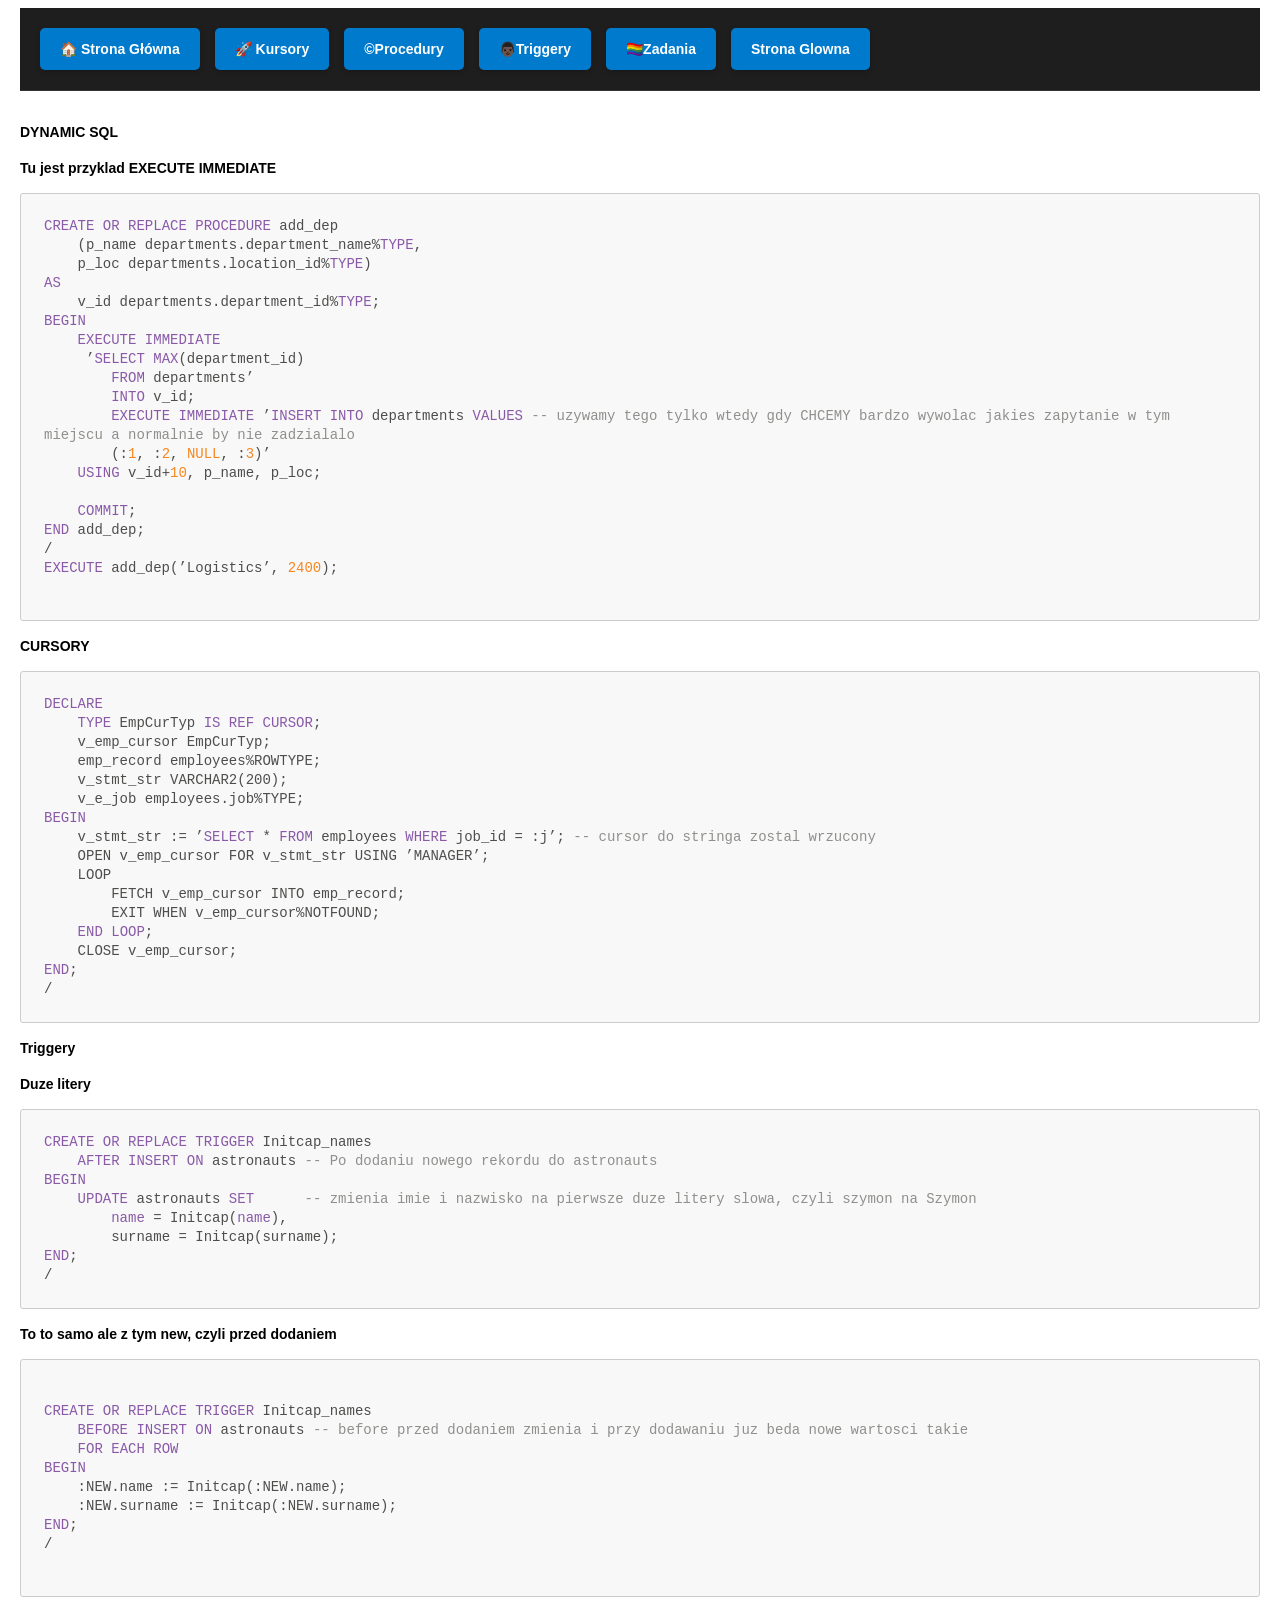
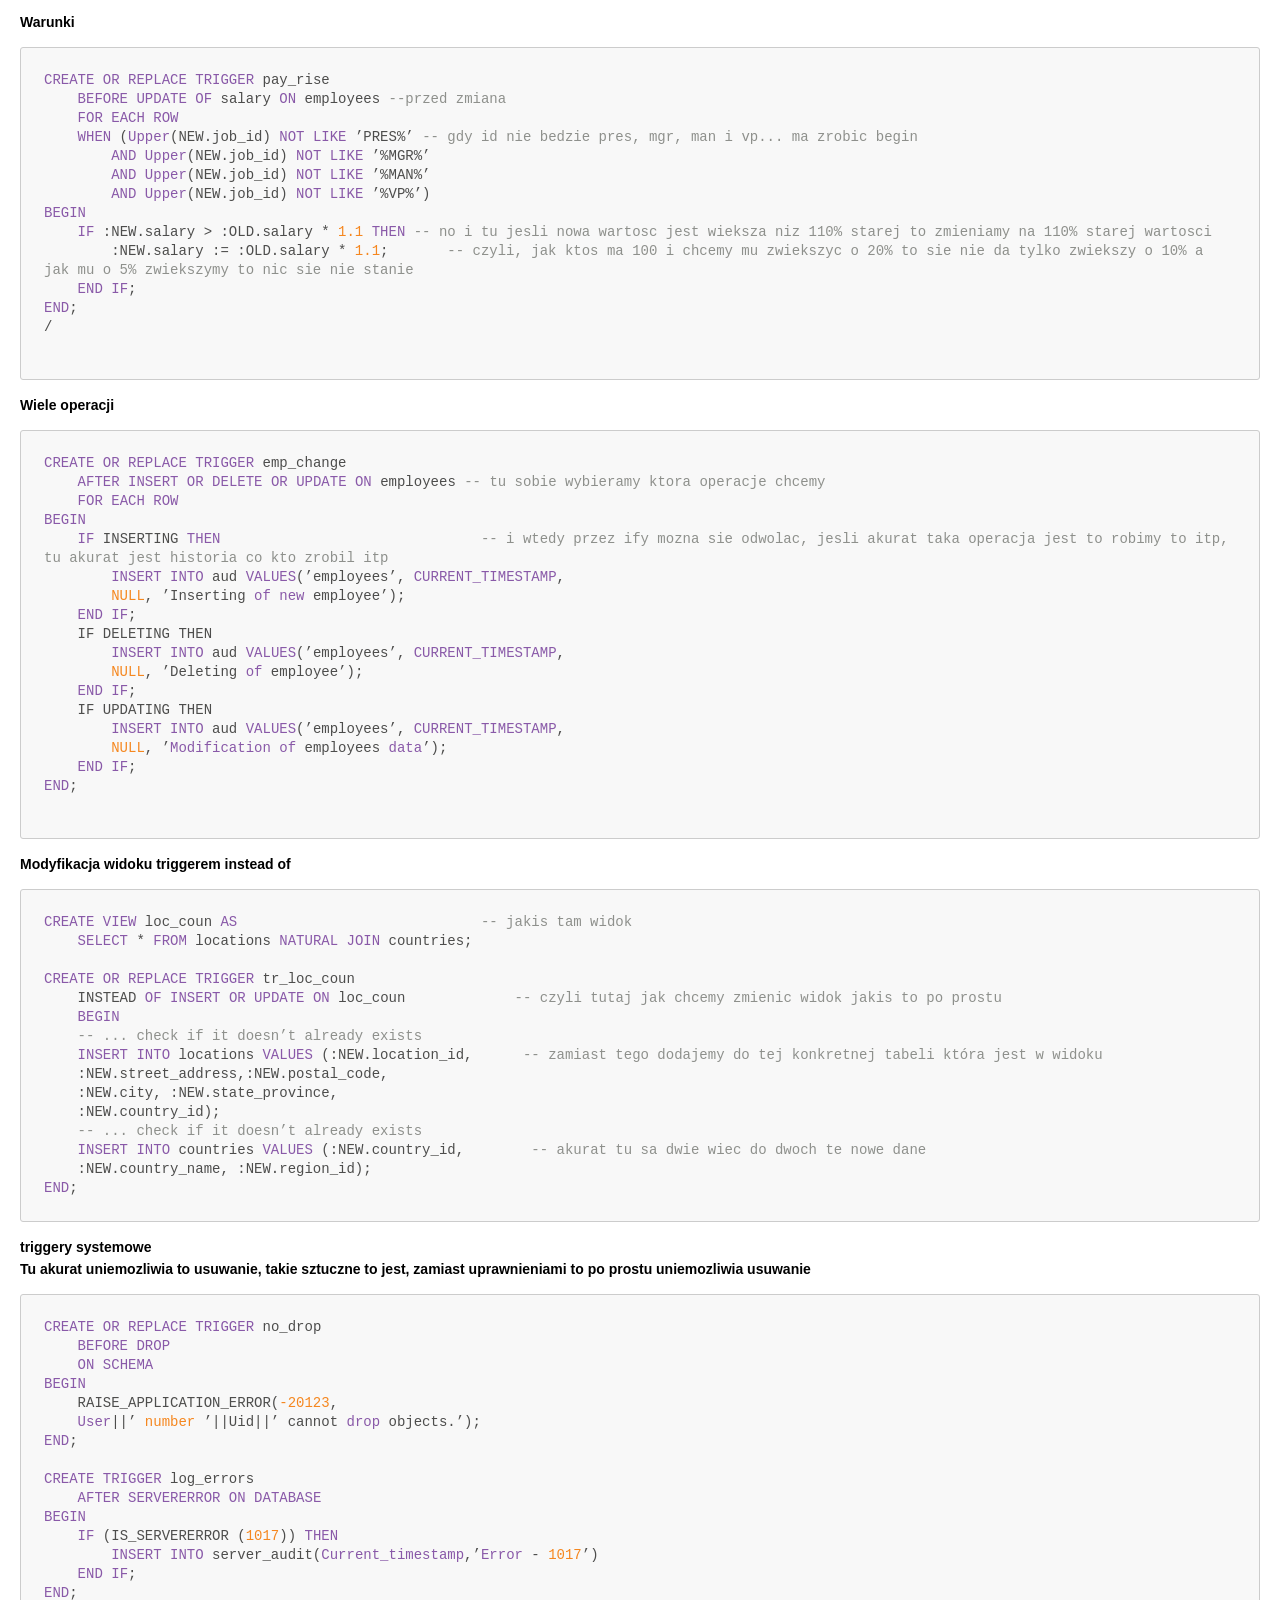
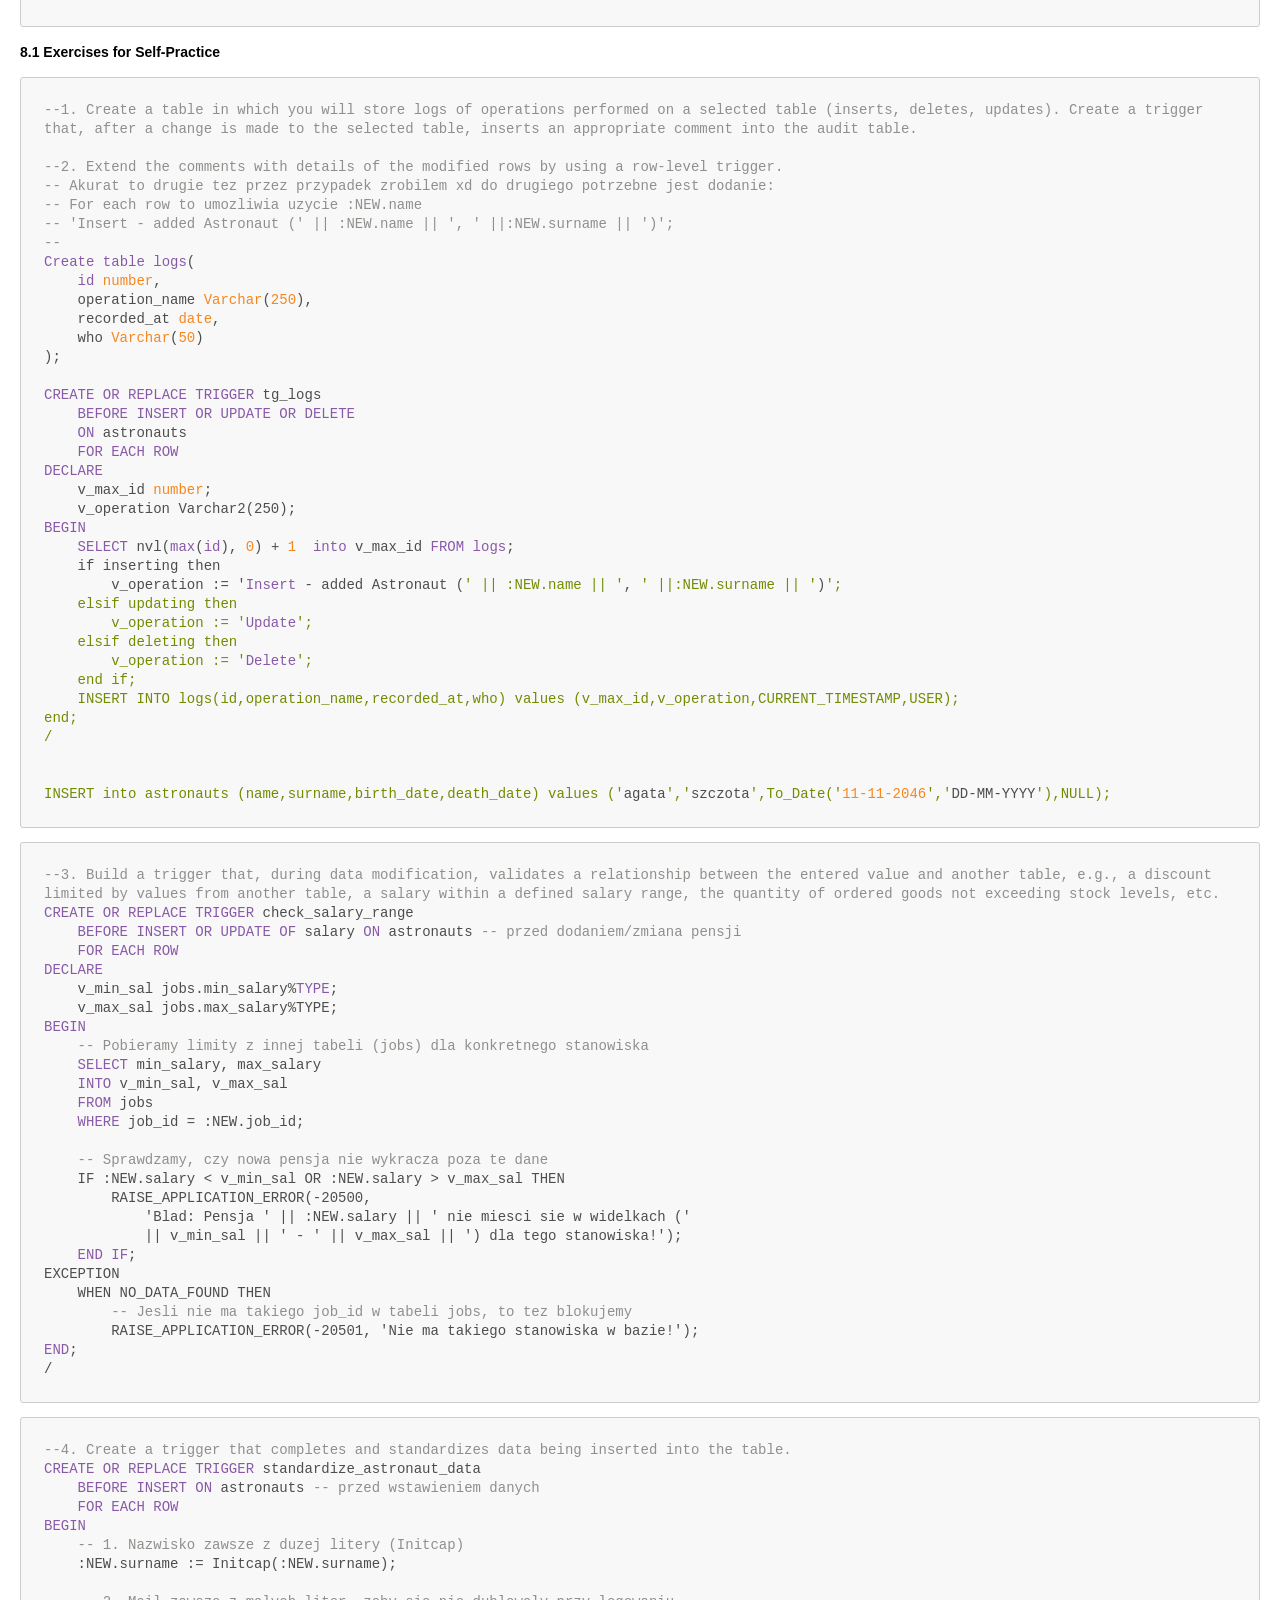
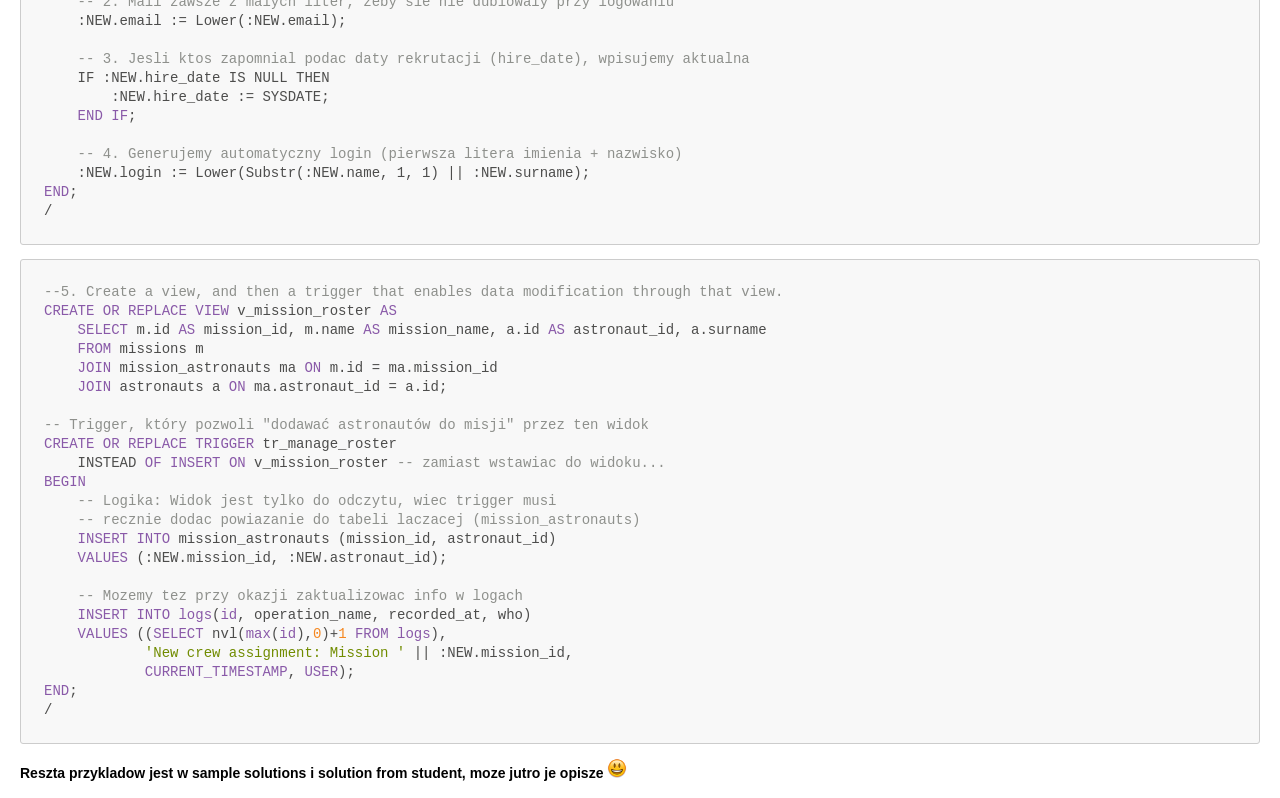
<file: Bazy/triggery.html>
<!DOCTYPE html>
<html>

<head>
    <title>triggery.md</title>
    <meta http-equiv="Content-type" content="text/html;charset=UTF-8">
    <link rel="stylesheet" href="style.css">
<style>
/* https://github.com/microsoft/vscode/blob/master/extensions/markdown-language-features/media/markdown.css */
/*---------------------------------------------------------------------------------------------
 *  Copyright (c) Microsoft Corporation. All rights reserved.
 *  Licensed under the MIT License. See License.txt in the project root for license information.
 *--------------------------------------------------------------------------------------------*/

body {
	font-family: var(--vscode-markdown-font-family, -apple-system, BlinkMacSystemFont, "Segoe WPC", "Segoe UI", "Ubuntu", "Droid Sans", sans-serif);
	font-size: var(--vscode-markdown-font-size, 14px);
	padding: 0 26px;
	line-height: var(--vscode-markdown-line-height, 22px);
	word-wrap: break-word;
}

html,footer,header{
	font-family: var(--vscode-markdown-font-family, -apple-system, BlinkMacSystemFont, "Segoe WPC", "Segoe UI", "Ubuntu", "Droid Sans", sans-serif);
	font-size: var(--vscode-markdown-font-size, 14px);
}

#code-csp-warning {
	position: fixed;
	top: 0;
	right: 0;
	color: white;
	margin: 16px;
	text-align: center;
	font-size: 12px;
	font-family: sans-serif;
	background-color:#444444;
	cursor: pointer;
	padding: 6px;
	box-shadow: 1px 1px 1px rgba(0,0,0,.25);
}

#code-csp-warning:hover {
	text-decoration: none;
	background-color:#007acc;
	box-shadow: 2px 2px 2px rgba(0,0,0,.25);
}

body.scrollBeyondLastLine {
	margin-bottom: calc(100vh - 22px);
}

body.showEditorSelection .code-line {
	position: relative;
}

body.showEditorSelection .code-active-line:before,
body.showEditorSelection .code-line:hover:before {
	content: "";
	display: block;
	position: absolute;
	top: 0;
	left: -12px;
	height: 100%;
}

body.showEditorSelection li.code-active-line:before,
body.showEditorSelection li.code-line:hover:before {
	left: -30px;
}

.vscode-light.showEditorSelection .code-active-line:before {
	border-left: 3px solid rgba(0, 0, 0, 0.15);
}

.vscode-light.showEditorSelection .code-line:hover:before {
	border-left: 3px solid rgba(0, 0, 0, 0.40);
}

.vscode-light.showEditorSelection .code-line .code-line:hover:before {
	border-left: none;
}

.vscode-dark.showEditorSelection .code-active-line:before {
	border-left: 3px solid rgba(255, 255, 255, 0.4);
}

.vscode-dark.showEditorSelection .code-line:hover:before {
	border-left: 3px solid rgba(255, 255, 255, 0.60);
}

.vscode-dark.showEditorSelection .code-line .code-line:hover:before {
	border-left: none;
}

.vscode-high-contrast.showEditorSelection .code-active-line:before {
	border-left: 3px solid rgba(255, 160, 0, 0.7);
}

.vscode-high-contrast.showEditorSelection .code-line:hover:before {
	border-left: 3px solid rgba(255, 160, 0, 1);
}

.vscode-high-contrast.showEditorSelection .code-line .code-line:hover:before {
	border-left: none;
}

img {
	max-width: 100%;
	max-height: 100%;
}

a {
	text-decoration: none;
}

a:hover {
	text-decoration: underline;
}

a:focus,
input:focus,
select:focus,
textarea:focus {
	outline: 1px solid -webkit-focus-ring-color;
	outline-offset: -1px;
}

hr {
	border: 0;
	height: 2px;
	border-bottom: 2px solid;
}

h1 {
	padding-bottom: 0.3em;
	line-height: 1.2;
	border-bottom-width: 1px;
	border-bottom-style: solid;
}

h1, h2, h3 {
	font-weight: normal;
}

table {
	border-collapse: collapse;
}

table > thead > tr > th {
	text-align: left;
	border-bottom: 1px solid;
}

table > thead > tr > th,
table > thead > tr > td,
table > tbody > tr > th,
table > tbody > tr > td {
	padding: 5px 10px;
}

table > tbody > tr + tr > td {
	border-top: 1px solid;
}

blockquote {
	margin: 0 7px 0 5px;
	padding: 0 16px 0 10px;
	border-left-width: 5px;
	border-left-style: solid;
}

code {
	font-family: Menlo, Monaco, Consolas, "Droid Sans Mono", "Courier New", monospace, "Droid Sans Fallback";
	font-size: 1em;
	line-height: 1.357em;
}

body.wordWrap pre {
	white-space: pre-wrap;
}

pre:not(.hljs),
pre.hljs code > div {
	padding: 16px;
	border-radius: 3px;
	overflow: auto;
}

pre code {
	color: var(--vscode-editor-foreground);
	tab-size: 4;
}

/** Theming */

.vscode-light pre {
	background-color: rgba(220, 220, 220, 0.4);
}

.vscode-dark pre {
	background-color: rgba(10, 10, 10, 0.4);
}

.vscode-high-contrast pre {
	background-color: rgb(0, 0, 0);
}

.vscode-high-contrast h1 {
	border-color: rgb(0, 0, 0);
}

.vscode-light table > thead > tr > th {
	border-color: rgba(0, 0, 0, 0.69);
}

.vscode-dark table > thead > tr > th {
	border-color: rgba(255, 255, 255, 0.69);
}

.vscode-light h1,
.vscode-light hr,
.vscode-light table > tbody > tr + tr > td {
	border-color: rgba(0, 0, 0, 0.18);
}

.vscode-dark h1,
.vscode-dark hr,
.vscode-dark table > tbody > tr + tr > td {
	border-color: rgba(255, 255, 255, 0.18);
}

</style>

<style>
/* Tomorrow Theme */
/* http://jmblog.github.com/color-themes-for-google-code-highlightjs */
/* Original theme - https://github.com/chriskempson/tomorrow-theme */

/* Tomorrow Comment */
.hljs-comment,
.hljs-quote {
	color: #8e908c;
}

/* Tomorrow Red */
.hljs-variable,
.hljs-template-variable,
.hljs-tag,
.hljs-name,
.hljs-selector-id,
.hljs-selector-class,
.hljs-regexp,
.hljs-deletion {
	color: #c82829;
}

/* Tomorrow Orange */
.hljs-number,
.hljs-built_in,
.hljs-builtin-name,
.hljs-literal,
.hljs-type,
.hljs-params,
.hljs-meta,
.hljs-link {
	color: #f5871f;
}

/* Tomorrow Yellow */
.hljs-attribute {
	color: #eab700;
}

/* Tomorrow Green */
.hljs-string,
.hljs-symbol,
.hljs-bullet,
.hljs-addition {
	color: #718c00;
}

/* Tomorrow Blue */
.hljs-title,
.hljs-section {
	color: #4271ae;
}

/* Tomorrow Purple */
.hljs-keyword,
.hljs-selector-tag {
	color: #8959a8;
}

.hljs {
	display: block;
	overflow-x: auto;
	color: #4d4d4c;
	padding: 0.5em;
}

.hljs-emphasis {
	font-style: italic;
}

.hljs-strong {
	font-weight: bold;
}
</style>

<style>
/*
 * Custom MD PDF CSS
 */
html,footer,header{
	font-family: -apple-system, BlinkMacSystemFont, "Segoe WPC", "Segoe UI", "Ubuntu", "Droid Sans", sans-serif, "Meiryo";

 }
body {
	font-family: -apple-system, BlinkMacSystemFont, "Segoe WPC", "Segoe UI", "Ubuntu", "Droid Sans", sans-serif, "Meiryo";
	padding: 0 12px;
}

pre {
	background-color: #f8f8f8;
	border: 1px solid #cccccc;
	border-radius: 3px;
	overflow-x: auto;
	white-space: pre-wrap;
	overflow-wrap: break-word;
}

pre:not(.hljs) {
	padding: 23px;
	line-height: 19px;
}

blockquote {
	background: rgba(127, 127, 127, 0.1);
	border-color: rgba(0, 122, 204, 0.5);
}

.emoji {
	height: 1.4em;
}

code {
	font-size: 14px;
	line-height: 19px;
}

/* for inline code */
:not(pre):not(.hljs) > code {
	color: #C9AE75; /* Change the old color so it seems less like an error */
	font-size: inherit;
}

/* Page Break : use <div class="page"/> to insert page break
-------------------------------------------------------- */
.page {
	page-break-after: always;
}

</style>
<link rel="stylesheet" href="file:///r%3A/2.Travail/1.Enseignement/Cours/_1.Outils/2.Developpement/1.SCSS/main.css" type="text/css"><link rel="stylesheet" href="file:///d%3A/rdaros/Cours/_1.Outils/2.Developpement/1.SCSS/main.css" type="text/css">
</head>

<body>
<div class="nav-container">
    <!-- Tu wstaw odpowiedni link poniżej -->
    <a href="index.html" class="nav-btn">🏠 Strona Główna</a>
    <a href="cursory.html" class="nav-btn">🚀 Kursory</a>
	<a href="procedury.html" class="nav-btn"> ©️Procedury</a>
    <a href="triggery.html" class="nav-btn"> 👨🏿Triggery</a>
    <a href="zadania.html" class="nav-btn"> 🏳️‍🌈Zadania</a>
    <a href="../index.html" class="nav-btn"> Strona Glowna</a>
</div>
    <p><strong>DYNAMIC SQL</strong></p>
<p><strong>Tu jest przyklad EXECUTE IMMEDIATE</strong></p>
<pre class="hljs"><code><div><span class="hljs-keyword">CREATE</span> <span class="hljs-keyword">OR</span> <span class="hljs-keyword">REPLACE</span> <span class="hljs-keyword">PROCEDURE</span> add_dep
    (p_name departments.department_name%<span class="hljs-keyword">TYPE</span>,
    p_loc departments.location_id%<span class="hljs-keyword">TYPE</span>)
<span class="hljs-keyword">AS</span>
    v_id departments.department_id%<span class="hljs-keyword">TYPE</span>;
<span class="hljs-keyword">BEGIN</span>
    <span class="hljs-keyword">EXECUTE</span> <span class="hljs-keyword">IMMEDIATE</span>
     ’<span class="hljs-keyword">SELECT</span> <span class="hljs-keyword">MAX</span>(department_id)
        <span class="hljs-keyword">FROM</span> departments’
        <span class="hljs-keyword">INTO</span> v_id;
        <span class="hljs-keyword">EXECUTE</span> <span class="hljs-keyword">IMMEDIATE</span> ’<span class="hljs-keyword">INSERT</span> <span class="hljs-keyword">INTO</span> departments <span class="hljs-keyword">VALUES</span> <span class="hljs-comment">-- uzywamy tego tylko wtedy gdy CHCEMY bardzo wywolac jakies zapytanie w tym miejscu a normalnie by nie zadzialalo</span>
        (:<span class="hljs-number">1</span>, :<span class="hljs-number">2</span>, <span class="hljs-literal">NULL</span>, :<span class="hljs-number">3</span>)’
    <span class="hljs-keyword">USING</span> v_id+<span class="hljs-number">10</span>, p_name, p_loc;

    <span class="hljs-keyword">COMMIT</span>;
<span class="hljs-keyword">END</span> add_dep;
/
<span class="hljs-keyword">EXECUTE</span> add_dep(’Logistics’, <span class="hljs-number">2400</span>);

</div></code></pre>
<p><strong>CURSORY</strong></p>
<pre class="hljs"><code><div><span class="hljs-keyword">DECLARE</span>
    <span class="hljs-keyword">TYPE</span> EmpCurTyp <span class="hljs-keyword">IS</span> <span class="hljs-keyword">REF</span> <span class="hljs-keyword">CURSOR</span>;
    v_emp_cursor EmpCurTyp;
    emp_record employees%ROWTYPE;
    v_stmt_str VARCHAR2(200);
    v_e_job employees.job%TYPE;
<span class="hljs-keyword">BEGIN</span>
    v_stmt_str := ’<span class="hljs-keyword">SELECT</span> * <span class="hljs-keyword">FROM</span> employees <span class="hljs-keyword">WHERE</span> job_id = :j’; <span class="hljs-comment">-- cursor do stringa zostal wrzucony</span>
    OPEN v_emp_cursor FOR v_stmt_str USING ’MANAGER’;
    LOOP
        FETCH v_emp_cursor INTO emp_record;
        EXIT WHEN v_emp_cursor%NOTFOUND;
    <span class="hljs-keyword">END</span> <span class="hljs-keyword">LOOP</span>;
    CLOSE v_emp_cursor;
<span class="hljs-keyword">END</span>;
/
</div></code></pre>
<p><strong>Triggery</strong></p>
<p><strong>Duze litery</strong></p>
<pre class="hljs"><code><div><span class="hljs-keyword">CREATE</span> <span class="hljs-keyword">OR</span> <span class="hljs-keyword">REPLACE</span> <span class="hljs-keyword">TRIGGER</span> Initcap_names
    <span class="hljs-keyword">AFTER</span> <span class="hljs-keyword">INSERT</span> <span class="hljs-keyword">ON</span> astronauts <span class="hljs-comment">-- Po dodaniu nowego rekordu do astronauts</span>
<span class="hljs-keyword">BEGIN</span>
    <span class="hljs-keyword">UPDATE</span> astronauts <span class="hljs-keyword">SET</span>      <span class="hljs-comment">-- zmienia imie i nazwisko na pierwsze duze litery slowa, czyli szymon na Szymon</span>
        <span class="hljs-keyword">name</span> = Initcap(<span class="hljs-keyword">name</span>),  
        surname = Initcap(surname);
<span class="hljs-keyword">END</span>;
/
</div></code></pre>
<p><strong>To to samo ale z tym new, czyli przed dodaniem</strong></p>
<pre class="hljs"><code><div>
<span class="hljs-keyword">CREATE</span> <span class="hljs-keyword">OR</span> <span class="hljs-keyword">REPLACE</span> <span class="hljs-keyword">TRIGGER</span> Initcap_names
    <span class="hljs-keyword">BEFORE</span> <span class="hljs-keyword">INSERT</span> <span class="hljs-keyword">ON</span> astronauts <span class="hljs-comment">-- before przed dodaniem zmienia i przy dodawaniu juz beda nowe wartosci takie</span>
    <span class="hljs-keyword">FOR</span> <span class="hljs-keyword">EACH</span> <span class="hljs-keyword">ROW</span>
<span class="hljs-keyword">BEGIN</span>
    :NEW.name := Initcap(:NEW.name);
    :NEW.surname := Initcap(:NEW.surname);
<span class="hljs-keyword">END</span>;
/

</div></code></pre>
<p><strong>Warunki</strong></p>
<pre class="hljs"><code><div><span class="hljs-keyword">CREATE</span> <span class="hljs-keyword">OR</span> <span class="hljs-keyword">REPLACE</span> <span class="hljs-keyword">TRIGGER</span> pay_rise
    <span class="hljs-keyword">BEFORE</span> <span class="hljs-keyword">UPDATE</span> <span class="hljs-keyword">OF</span> salary <span class="hljs-keyword">ON</span> employees <span class="hljs-comment">--przed zmiana</span>
    <span class="hljs-keyword">FOR</span> <span class="hljs-keyword">EACH</span> <span class="hljs-keyword">ROW</span>
    <span class="hljs-keyword">WHEN</span> (<span class="hljs-keyword">Upper</span>(NEW.job_id) <span class="hljs-keyword">NOT</span> <span class="hljs-keyword">LIKE</span> ’PRES%’ <span class="hljs-comment">-- gdy id nie bedzie pres, mgr, man i vp... ma zrobic begin</span>
        <span class="hljs-keyword">AND</span> <span class="hljs-keyword">Upper</span>(NEW.job_id) <span class="hljs-keyword">NOT</span> <span class="hljs-keyword">LIKE</span> ’%MGR%’
        <span class="hljs-keyword">AND</span> <span class="hljs-keyword">Upper</span>(NEW.job_id) <span class="hljs-keyword">NOT</span> <span class="hljs-keyword">LIKE</span> ’%MAN%’
        <span class="hljs-keyword">AND</span> <span class="hljs-keyword">Upper</span>(NEW.job_id) <span class="hljs-keyword">NOT</span> <span class="hljs-keyword">LIKE</span> ’%VP%’)
<span class="hljs-keyword">BEGIN</span>
    <span class="hljs-keyword">IF</span> :NEW.salary &gt; :OLD.salary * <span class="hljs-number">1.1</span> <span class="hljs-keyword">THEN</span> <span class="hljs-comment">-- no i tu jesli nowa wartosc jest wieksza niz 110% starej to zmieniamy na 110% starej wartosci</span>
        :NEW.salary := :OLD.salary * <span class="hljs-number">1.1</span>;       <span class="hljs-comment">-- czyli, jak ktos ma 100 i chcemy mu zwiekszyc o 20% to sie nie da tylko zwiekszy o 10% a jak mu o 5% zwiekszymy to nic sie nie stanie</span>
    <span class="hljs-keyword">END</span> <span class="hljs-keyword">IF</span>;
<span class="hljs-keyword">END</span>;
/

</div></code></pre>
<p><strong>Wiele operacji</strong></p>
<pre class="hljs"><code><div><span class="hljs-keyword">CREATE</span> <span class="hljs-keyword">OR</span> <span class="hljs-keyword">REPLACE</span> <span class="hljs-keyword">TRIGGER</span> emp_change
    <span class="hljs-keyword">AFTER</span> <span class="hljs-keyword">INSERT</span> <span class="hljs-keyword">OR</span> <span class="hljs-keyword">DELETE</span> <span class="hljs-keyword">OR</span> <span class="hljs-keyword">UPDATE</span> <span class="hljs-keyword">ON</span> employees <span class="hljs-comment">-- tu sobie wybieramy ktora operacje chcemy</span>
    <span class="hljs-keyword">FOR</span> <span class="hljs-keyword">EACH</span> <span class="hljs-keyword">ROW</span>
<span class="hljs-keyword">BEGIN</span>
    <span class="hljs-keyword">IF</span> INSERTING <span class="hljs-keyword">THEN</span>                               <span class="hljs-comment">-- i wtedy przez ify mozna sie odwolac, jesli akurat taka operacja jest to robimy to itp, tu akurat jest historia co kto zrobil itp</span>
        <span class="hljs-keyword">INSERT</span> <span class="hljs-keyword">INTO</span> aud <span class="hljs-keyword">VALUES</span>(’employees’, <span class="hljs-keyword">CURRENT_TIMESTAMP</span>,
        <span class="hljs-literal">NULL</span>, ’Inserting <span class="hljs-keyword">of</span> <span class="hljs-keyword">new</span> employee’);
    <span class="hljs-keyword">END</span> <span class="hljs-keyword">IF</span>;
    IF DELETING THEN
        <span class="hljs-keyword">INSERT</span> <span class="hljs-keyword">INTO</span> aud <span class="hljs-keyword">VALUES</span>(’employees’, <span class="hljs-keyword">CURRENT_TIMESTAMP</span>,
        <span class="hljs-literal">NULL</span>, ’Deleting <span class="hljs-keyword">of</span> employee’);
    <span class="hljs-keyword">END</span> <span class="hljs-keyword">IF</span>;
    IF UPDATING THEN
        <span class="hljs-keyword">INSERT</span> <span class="hljs-keyword">INTO</span> aud <span class="hljs-keyword">VALUES</span>(’employees’, <span class="hljs-keyword">CURRENT_TIMESTAMP</span>,
        <span class="hljs-literal">NULL</span>, ’<span class="hljs-keyword">Modification</span> <span class="hljs-keyword">of</span> employees <span class="hljs-keyword">data</span>’);
    <span class="hljs-keyword">END</span> <span class="hljs-keyword">IF</span>;
<span class="hljs-keyword">END</span>;

</div></code></pre>
<p><strong>Modyfikacja widoku triggerem instead of</strong></p>
<pre class="hljs"><code><div><span class="hljs-keyword">CREATE</span> <span class="hljs-keyword">VIEW</span> loc_coun <span class="hljs-keyword">AS</span>                             <span class="hljs-comment">-- jakis tam widok</span>
    <span class="hljs-keyword">SELECT</span> * <span class="hljs-keyword">FROM</span> locations <span class="hljs-keyword">NATURAL</span> <span class="hljs-keyword">JOIN</span> countries;

<span class="hljs-keyword">CREATE</span> <span class="hljs-keyword">OR</span> <span class="hljs-keyword">REPLACE</span> <span class="hljs-keyword">TRIGGER</span> tr_loc_coun
    INSTEAD <span class="hljs-keyword">OF</span> <span class="hljs-keyword">INSERT</span> <span class="hljs-keyword">OR</span> <span class="hljs-keyword">UPDATE</span> <span class="hljs-keyword">ON</span> loc_coun             <span class="hljs-comment">-- czyli tutaj jak chcemy zmienic widok jakis to po prostu</span>
    <span class="hljs-keyword">BEGIN</span>
    <span class="hljs-comment">-- ... check if it doesn’t already exists</span>
    <span class="hljs-keyword">INSERT</span> <span class="hljs-keyword">INTO</span> locations <span class="hljs-keyword">VALUES</span> (:NEW.location_id,      <span class="hljs-comment">-- zamiast tego dodajemy do tej konkretnej tabeli która jest w widoku</span>
    :NEW.street_address,:NEW.postal_code,
    :NEW.city, :NEW.state_province,
    :NEW.country_id);
    <span class="hljs-comment">-- ... check if it doesn’t already exists</span>
    <span class="hljs-keyword">INSERT</span> <span class="hljs-keyword">INTO</span> countries <span class="hljs-keyword">VALUES</span> (:NEW.country_id,        <span class="hljs-comment">-- akurat tu sa dwie wiec do dwoch te nowe dane</span>
    :NEW.country_name, :NEW.region_id);
<span class="hljs-keyword">END</span>;
</div></code></pre>
<p><strong>triggery systemowe</strong><br>
<strong>Tu akurat uniemozliwia to usuwanie, takie sztuczne to jest, zamiast uprawnieniami to po prostu uniemozliwia usuwanie</strong></p>
<pre class="hljs"><code><div><span class="hljs-keyword">CREATE</span> <span class="hljs-keyword">OR</span> <span class="hljs-keyword">REPLACE</span> <span class="hljs-keyword">TRIGGER</span> no_drop
    <span class="hljs-keyword">BEFORE</span> <span class="hljs-keyword">DROP</span>
    <span class="hljs-keyword">ON</span> <span class="hljs-keyword">SCHEMA</span>
<span class="hljs-keyword">BEGIN</span>
    RAISE_APPLICATION_ERROR(<span class="hljs-number">-20123</span>,
    <span class="hljs-keyword">User</span>||’ <span class="hljs-built_in">number</span> ’||Uid||’ cannot <span class="hljs-keyword">drop</span> objects.’);
<span class="hljs-keyword">END</span>;

<span class="hljs-keyword">CREATE</span> <span class="hljs-keyword">TRIGGER</span> log_errors
    <span class="hljs-keyword">AFTER</span> <span class="hljs-keyword">SERVERERROR</span> <span class="hljs-keyword">ON</span> <span class="hljs-keyword">DATABASE</span>
<span class="hljs-keyword">BEGIN</span>
    <span class="hljs-keyword">IF</span> (IS_SERVERERROR (<span class="hljs-number">1017</span>)) <span class="hljs-keyword">THEN</span>
        <span class="hljs-keyword">INSERT</span> <span class="hljs-keyword">INTO</span> server_audit(<span class="hljs-keyword">Current_timestamp</span>,’<span class="hljs-keyword">Error</span> - <span class="hljs-number">1017</span>’)
    <span class="hljs-keyword">END</span> <span class="hljs-keyword">IF</span>;
<span class="hljs-keyword">END</span>;
</div></code></pre>
<p><strong>8.1 Exercises for Self-Practice</strong></p>
<pre class="hljs"><code><div><span class="hljs-comment">--1. Create a table in which you will store logs of operations performed on a selected table (inserts, deletes, updates). Create a trigger that, after a change is made to the selected table, inserts an appropriate comment into the audit table.</span>

<span class="hljs-comment">--2. Extend the comments with details of the modified rows by using a row-level trigger.</span>
<span class="hljs-comment">-- Akurat to drugie tez przez przypadek zrobilem xd do drugiego potrzebne jest dodanie:</span>
<span class="hljs-comment">-- For each row to umozliwia uzycie :NEW.name</span>
<span class="hljs-comment">-- 'Insert - added Astronaut (' || :NEW.name || ', ' ||:NEW.surname || ')';</span>
<span class="hljs-comment">--</span>
<span class="hljs-keyword">Create</span> <span class="hljs-keyword">table</span> <span class="hljs-keyword">logs</span>(
    <span class="hljs-keyword">id</span> <span class="hljs-built_in">number</span>,
    operation_name <span class="hljs-built_in">Varchar</span>(<span class="hljs-number">250</span>),
    recorded_at <span class="hljs-built_in">date</span>,
    who <span class="hljs-built_in">Varchar</span>(<span class="hljs-number">50</span>)
);

<span class="hljs-keyword">CREATE</span> <span class="hljs-keyword">OR</span> <span class="hljs-keyword">REPLACE</span> <span class="hljs-keyword">TRIGGER</span> tg_logs
    <span class="hljs-keyword">BEFORE</span> <span class="hljs-keyword">INSERT</span> <span class="hljs-keyword">OR</span> <span class="hljs-keyword">UPDATE</span> <span class="hljs-keyword">OR</span> <span class="hljs-keyword">DELETE</span>
    <span class="hljs-keyword">ON</span> astronauts
    <span class="hljs-keyword">FOR</span> <span class="hljs-keyword">EACH</span> <span class="hljs-keyword">ROW</span>
<span class="hljs-keyword">DECLARE</span>
    v_max_id <span class="hljs-built_in">number</span>;
    v_operation Varchar2(250);
<span class="hljs-keyword">BEGIN</span>
    <span class="hljs-keyword">SELECT</span> nvl(<span class="hljs-keyword">max</span>(<span class="hljs-keyword">id</span>), <span class="hljs-number">0</span>) + <span class="hljs-number">1</span>  <span class="hljs-keyword">into</span> v_max_id <span class="hljs-keyword">FROM</span> <span class="hljs-keyword">logs</span>;
    if inserting then
        v_operation := '<span class="hljs-keyword">Insert</span> - added Astronaut (<span class="hljs-string">' || :NEW.name || '</span>, <span class="hljs-string">' ||:NEW.surname || '</span>)<span class="hljs-string">';
    elsif updating then
        v_operation := '</span><span class="hljs-keyword">Update</span><span class="hljs-string">';
    elsif deleting then
        v_operation := '</span><span class="hljs-keyword">Delete</span><span class="hljs-string">';
    end if;
    INSERT INTO logs(id,operation_name,recorded_at,who) values (v_max_id,v_operation,CURRENT_TIMESTAMP,USER);
end;
/


INSERT into astronauts (name,surname,birth_date,death_date) values ('</span>agata<span class="hljs-string">','</span>szczota<span class="hljs-string">',To_Date('</span><span class="hljs-number">11</span><span class="hljs-number">-11</span><span class="hljs-number">-2046</span><span class="hljs-string">','</span>DD-MM-YYYY<span class="hljs-string">'),NULL);
</span></div></code></pre>
<pre class="hljs"><code><div><span class="hljs-comment">--3. Build a trigger that, during data modification, validates a relationship between the entered value and another table, e.g., a discount limited by values from another table, a salary within a defined salary range, the quantity of ordered goods not exceeding stock levels, etc.</span>
<span class="hljs-keyword">CREATE</span> <span class="hljs-keyword">OR</span> <span class="hljs-keyword">REPLACE</span> <span class="hljs-keyword">TRIGGER</span> check_salary_range
    <span class="hljs-keyword">BEFORE</span> <span class="hljs-keyword">INSERT</span> <span class="hljs-keyword">OR</span> <span class="hljs-keyword">UPDATE</span> <span class="hljs-keyword">OF</span> salary <span class="hljs-keyword">ON</span> astronauts <span class="hljs-comment">-- przed dodaniem/zmiana pensji</span>
    <span class="hljs-keyword">FOR</span> <span class="hljs-keyword">EACH</span> <span class="hljs-keyword">ROW</span>
<span class="hljs-keyword">DECLARE</span>
    v_min_sal jobs.min_salary%<span class="hljs-keyword">TYPE</span>;
    v_max_sal jobs.max_salary%TYPE;
<span class="hljs-keyword">BEGIN</span>
    <span class="hljs-comment">-- Pobieramy limity z innej tabeli (jobs) dla konkretnego stanowiska</span>
    <span class="hljs-keyword">SELECT</span> min_salary, max_salary 
    <span class="hljs-keyword">INTO</span> v_min_sal, v_max_sal
    <span class="hljs-keyword">FROM</span> jobs 
    <span class="hljs-keyword">WHERE</span> job_id = :NEW.job_id;

    <span class="hljs-comment">-- Sprawdzamy, czy nowa pensja nie wykracza poza te dane</span>
    IF :NEW.salary &lt; v_min_sal OR :NEW.salary &gt; v_max_sal THEN
        RAISE_APPLICATION_ERROR(-20500, 
            'Blad: Pensja ' || :NEW.salary || ' nie miesci sie w widelkach (' 
            || v_min_sal || ' - ' || v_max_sal || ') dla tego stanowiska!');
    <span class="hljs-keyword">END</span> <span class="hljs-keyword">IF</span>;
EXCEPTION
    WHEN NO_DATA_FOUND THEN
        <span class="hljs-comment">-- Jesli nie ma takiego job_id w tabeli jobs, to tez blokujemy</span>
        RAISE_APPLICATION_ERROR(-20501, 'Nie ma takiego stanowiska w bazie!');
<span class="hljs-keyword">END</span>;
/
</div></code></pre>
<pre class="hljs"><code><div><span class="hljs-comment">--4. Create a trigger that completes and standardizes data being inserted into the table.</span>
<span class="hljs-keyword">CREATE</span> <span class="hljs-keyword">OR</span> <span class="hljs-keyword">REPLACE</span> <span class="hljs-keyword">TRIGGER</span> standardize_astronaut_data
    <span class="hljs-keyword">BEFORE</span> <span class="hljs-keyword">INSERT</span> <span class="hljs-keyword">ON</span> astronauts <span class="hljs-comment">-- przed wstawieniem danych</span>
    <span class="hljs-keyword">FOR</span> <span class="hljs-keyword">EACH</span> <span class="hljs-keyword">ROW</span>
<span class="hljs-keyword">BEGIN</span>
    <span class="hljs-comment">-- 1. Nazwisko zawsze z duzej litery (Initcap)</span>
    :NEW.surname := Initcap(:NEW.surname);
    
    <span class="hljs-comment">-- 2. Mail zawsze z malych liter, zeby sie nie dublowaly przy logowaniu</span>
    :NEW.email := Lower(:NEW.email);
    
    <span class="hljs-comment">-- 3. Jesli ktos zapomnial podac daty rekrutacji (hire_date), wpisujemy aktualna</span>
    IF :NEW.hire_date IS NULL THEN
        :NEW.hire_date := SYSDATE;
    <span class="hljs-keyword">END</span> <span class="hljs-keyword">IF</span>;
    
    <span class="hljs-comment">-- 4. Generujemy automatyczny login (pierwsza litera imienia + nazwisko)</span>
    :NEW.login := Lower(Substr(:NEW.name, 1, 1) || :NEW.surname);
<span class="hljs-keyword">END</span>;
/
</div></code></pre>
<pre class="hljs"><code><div><span class="hljs-comment">--5. Create a view, and then a trigger that enables data modification through that view.</span>
<span class="hljs-keyword">CREATE</span> <span class="hljs-keyword">OR</span> <span class="hljs-keyword">REPLACE</span> <span class="hljs-keyword">VIEW</span> v_mission_roster <span class="hljs-keyword">AS</span>
    <span class="hljs-keyword">SELECT</span> m.id <span class="hljs-keyword">AS</span> mission_id, m.name <span class="hljs-keyword">AS</span> mission_name, a.id <span class="hljs-keyword">AS</span> astronaut_id, a.surname
    <span class="hljs-keyword">FROM</span> missions m
    <span class="hljs-keyword">JOIN</span> mission_astronauts ma <span class="hljs-keyword">ON</span> m.id = ma.mission_id
    <span class="hljs-keyword">JOIN</span> astronauts a <span class="hljs-keyword">ON</span> ma.astronaut_id = a.id;

<span class="hljs-comment">-- Trigger, który pozwoli "dodawać astronautów do misji" przez ten widok</span>
<span class="hljs-keyword">CREATE</span> <span class="hljs-keyword">OR</span> <span class="hljs-keyword">REPLACE</span> <span class="hljs-keyword">TRIGGER</span> tr_manage_roster
    INSTEAD <span class="hljs-keyword">OF</span> <span class="hljs-keyword">INSERT</span> <span class="hljs-keyword">ON</span> v_mission_roster <span class="hljs-comment">-- zamiast wstawiac do widoku...</span>
<span class="hljs-keyword">BEGIN</span>
    <span class="hljs-comment">-- Logika: Widok jest tylko do odczytu, wiec trigger musi </span>
    <span class="hljs-comment">-- recznie dodac powiazanie do tabeli laczacej (mission_astronauts)</span>
    <span class="hljs-keyword">INSERT</span> <span class="hljs-keyword">INTO</span> mission_astronauts (mission_id, astronaut_id)
    <span class="hljs-keyword">VALUES</span> (:NEW.mission_id, :NEW.astronaut_id);
    
    <span class="hljs-comment">-- Mozemy tez przy okazji zaktualizowac info w logach</span>
    <span class="hljs-keyword">INSERT</span> <span class="hljs-keyword">INTO</span> <span class="hljs-keyword">logs</span>(<span class="hljs-keyword">id</span>, operation_name, recorded_at, who)
    <span class="hljs-keyword">VALUES</span> ((<span class="hljs-keyword">SELECT</span> nvl(<span class="hljs-keyword">max</span>(<span class="hljs-keyword">id</span>),<span class="hljs-number">0</span>)+<span class="hljs-number">1</span> <span class="hljs-keyword">FROM</span> <span class="hljs-keyword">logs</span>), 
            <span class="hljs-string">'New crew assignment: Mission '</span> || :NEW.mission_id, 
            <span class="hljs-keyword">CURRENT_TIMESTAMP</span>, <span class="hljs-keyword">USER</span>);
<span class="hljs-keyword">END</span>;
/
</div></code></pre>
<p><strong>Reszta przykladow jest w sample solutions i solution from student, moze jutro je opisze <img class="emoji" alt="smiley" src="[data-uri]" /></strong></p>

</body>

</html>
</file>
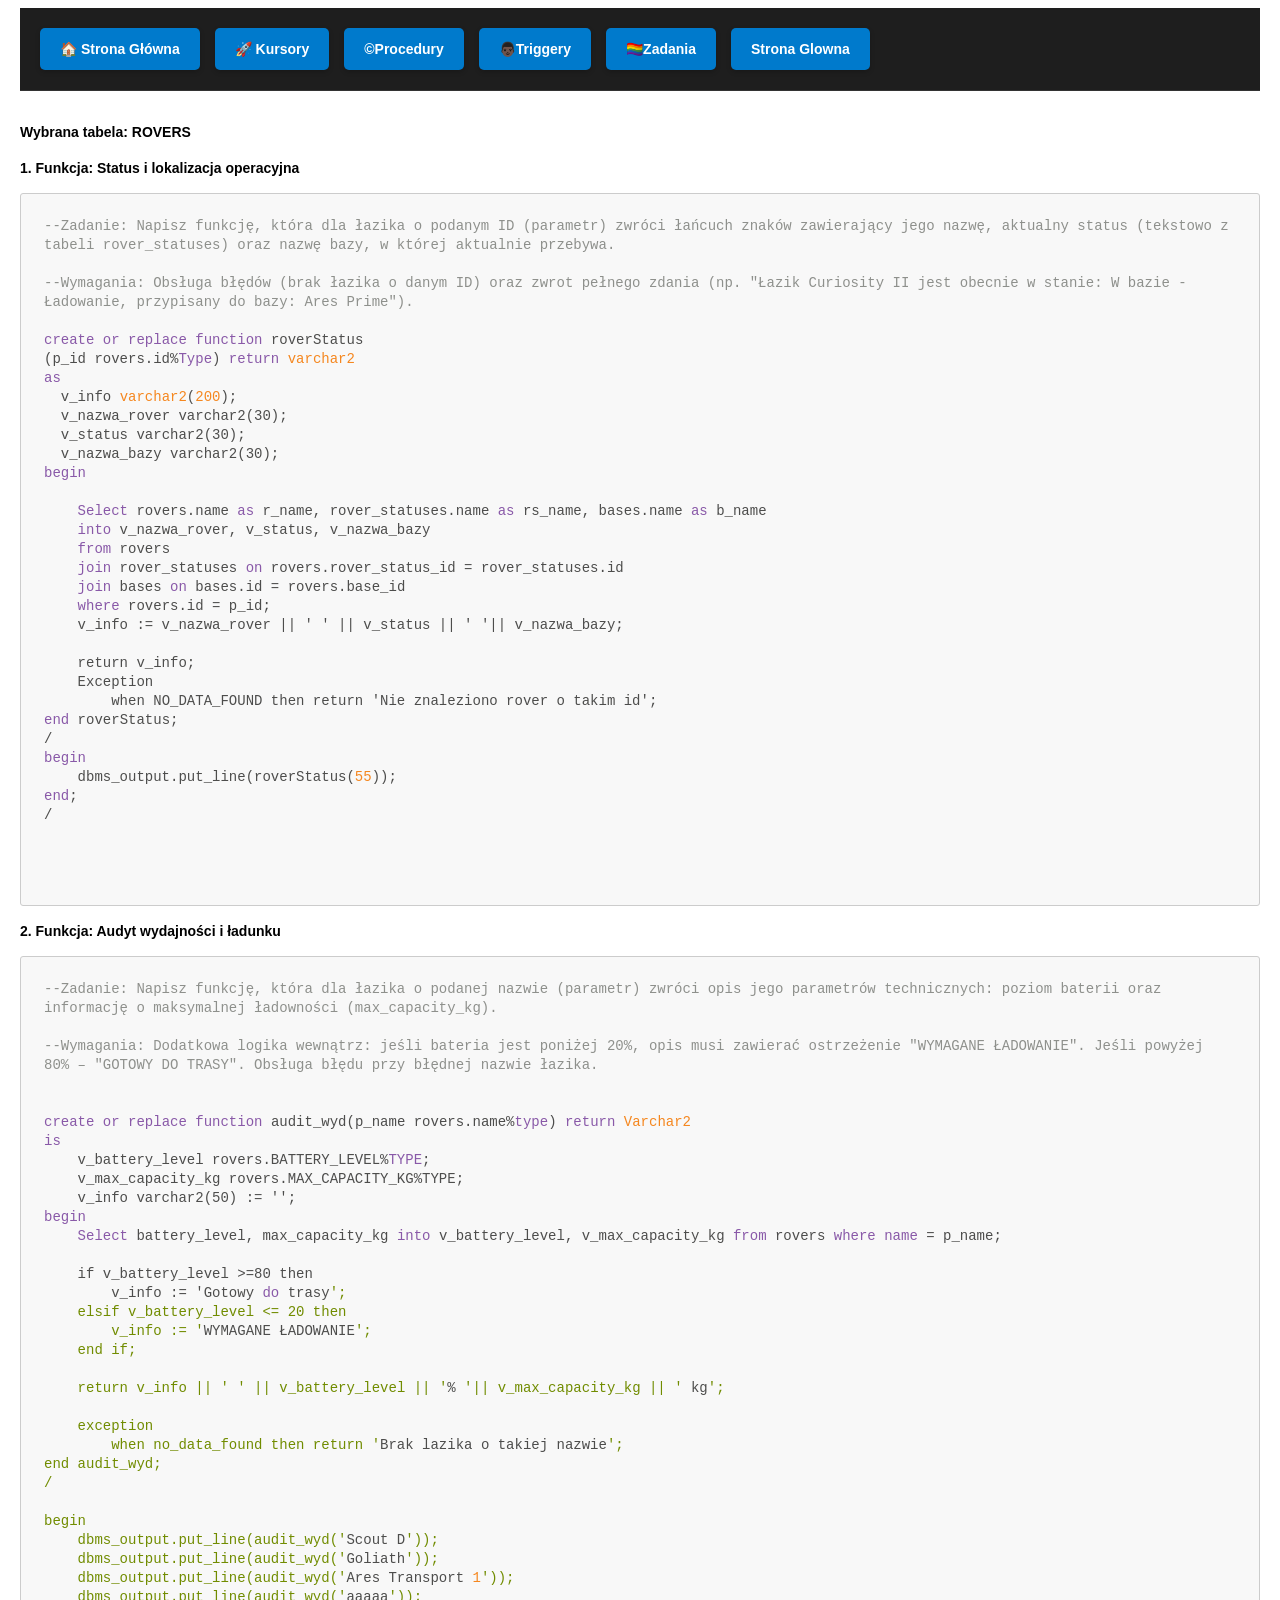
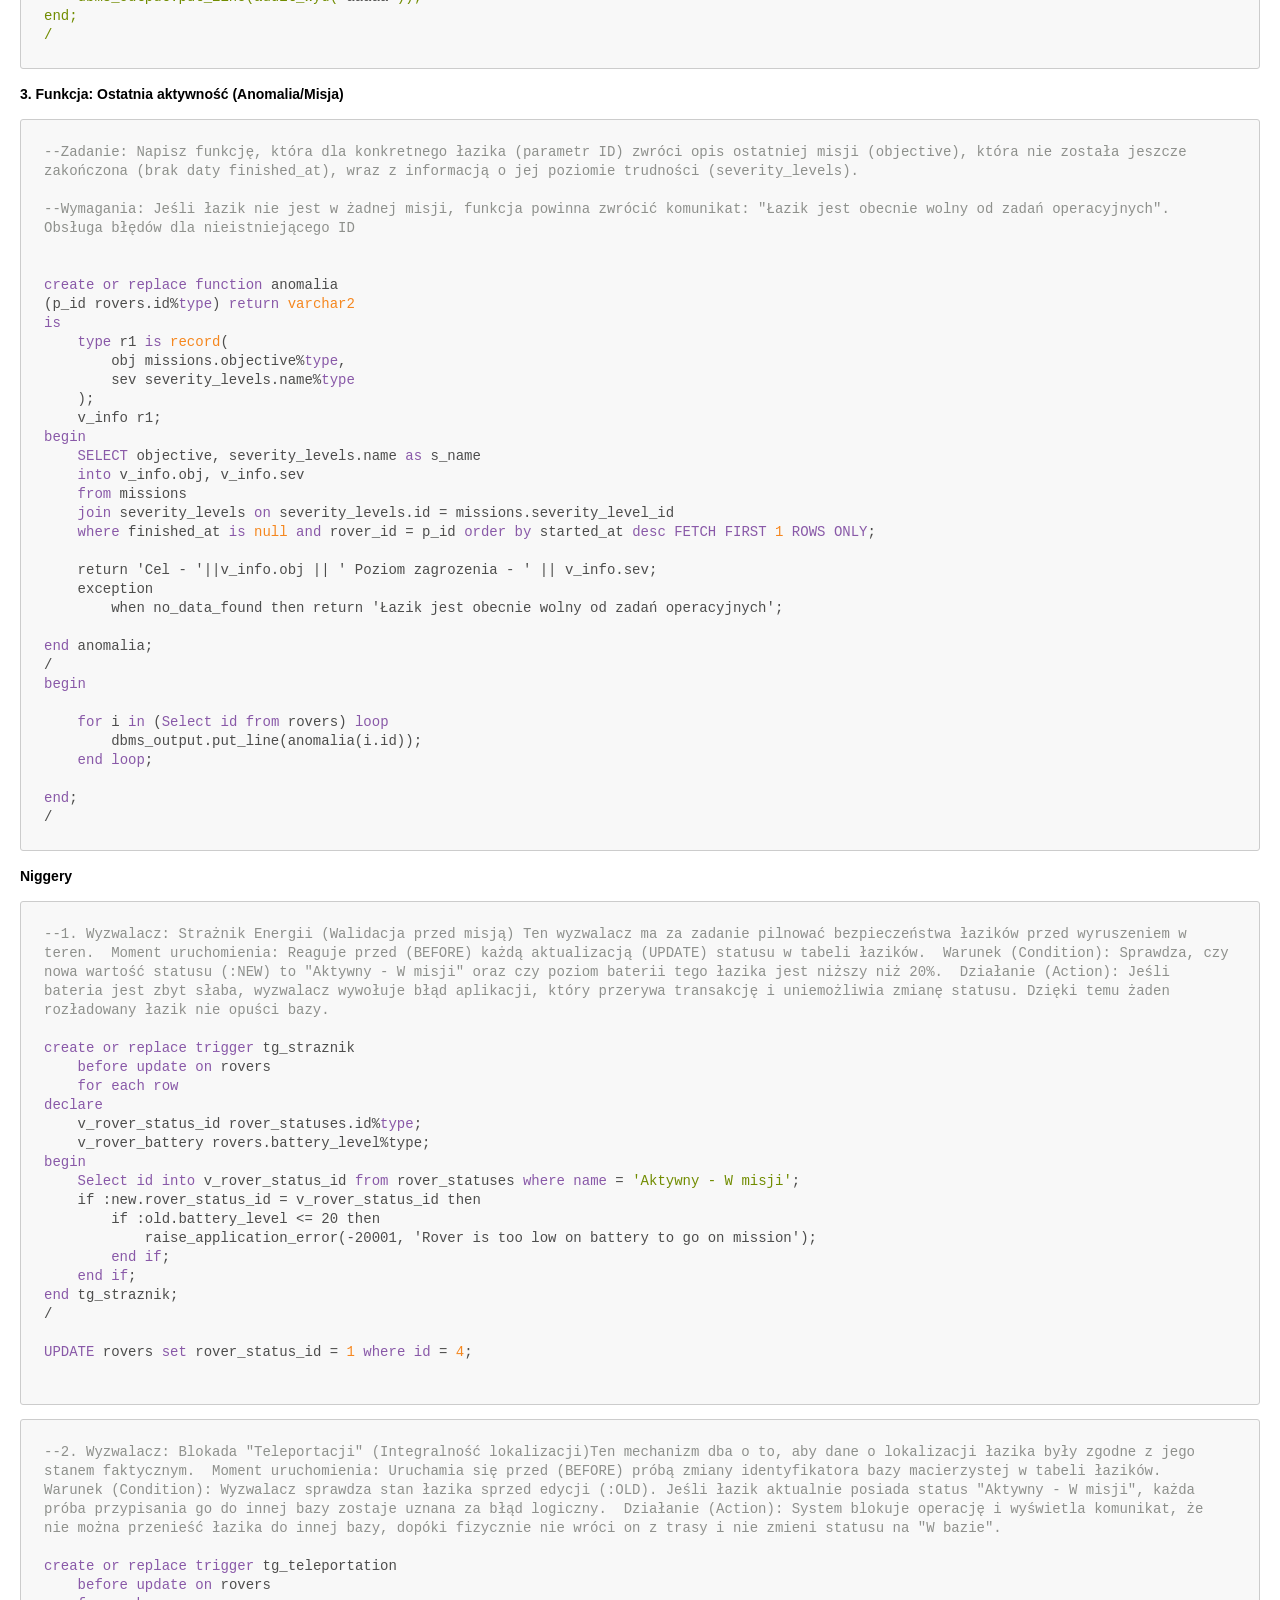
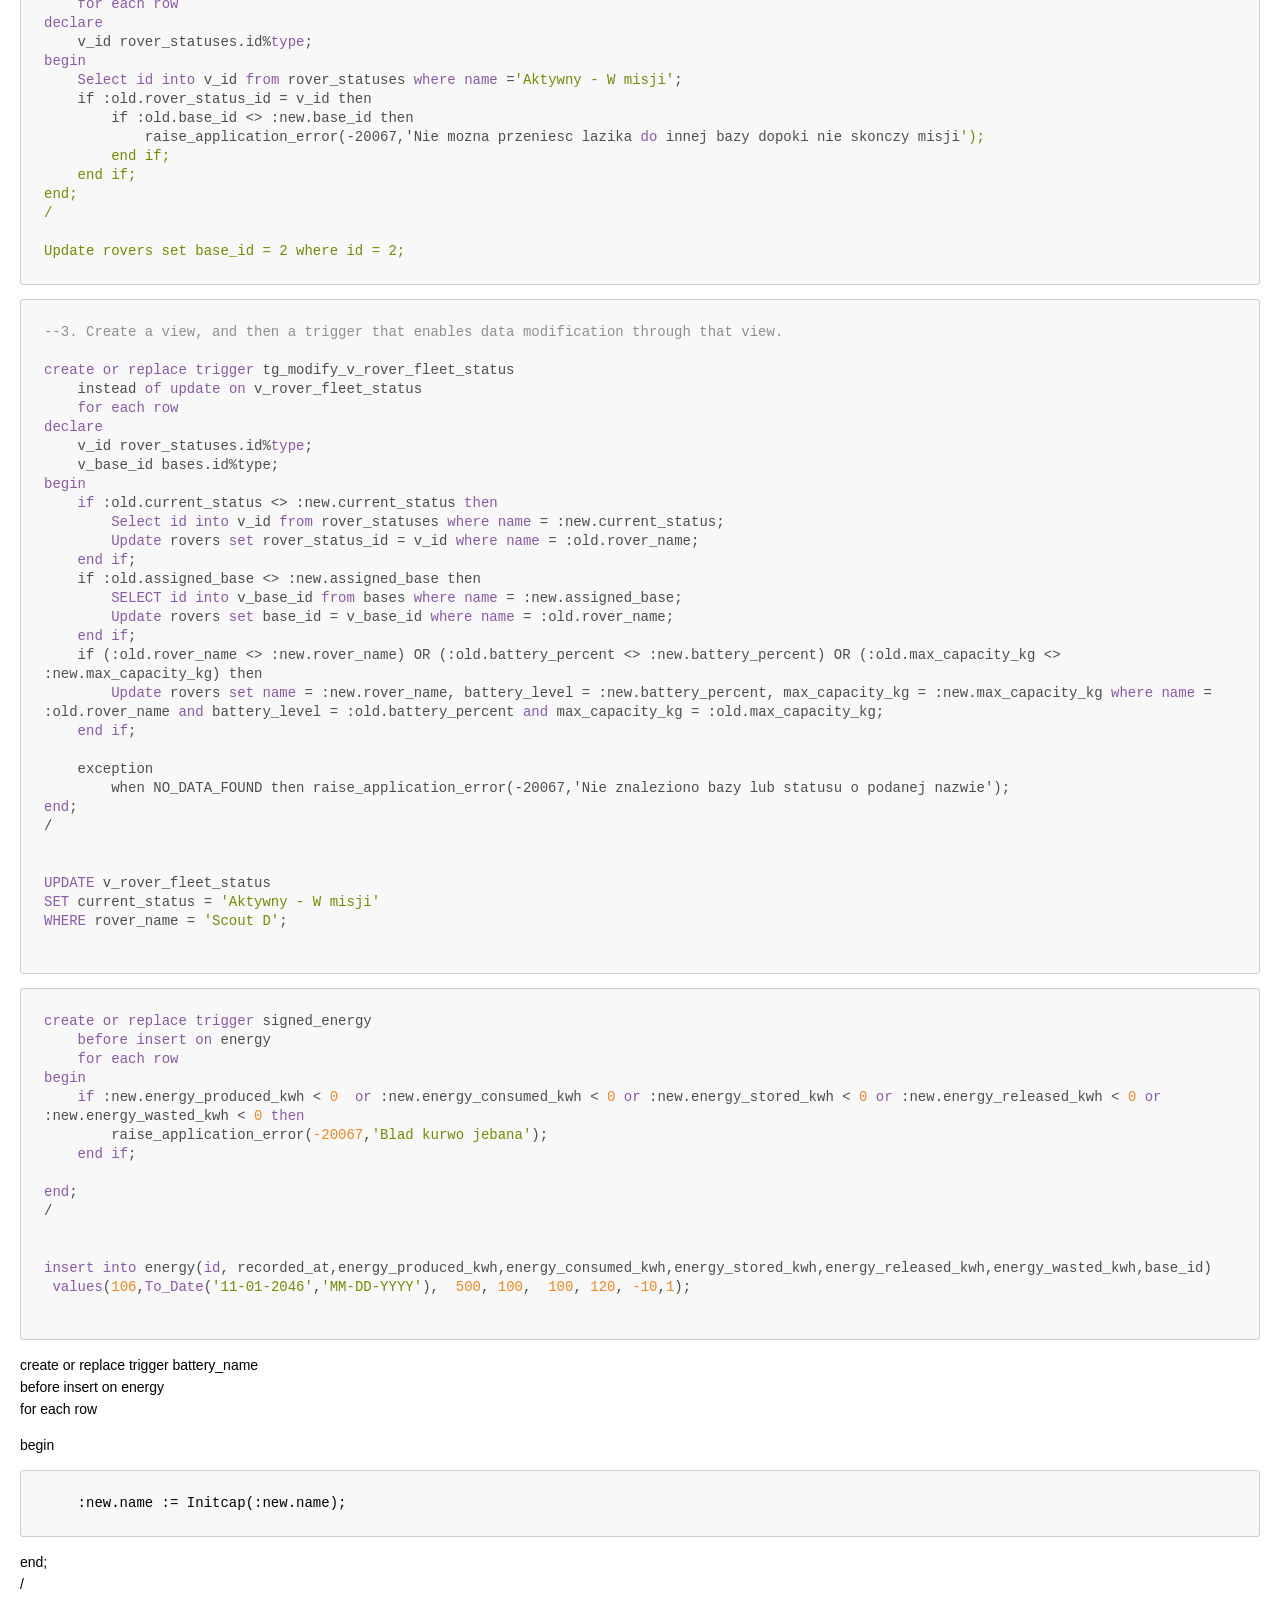
<file: Bazy/zadania.html>
<!DOCTYPE html>
<html>

<head>
    <title>zadania.md</title>
    <meta http-equiv="Content-type" content="text/html;charset=UTF-8">
    <link rel="stylesheet" href="style.css">
<style>
/* https://github.com/microsoft/vscode/blob/master/extensions/markdown-language-features/media/markdown.css */
/*---------------------------------------------------------------------------------------------
 *  Copyright (c) Microsoft Corporation. All rights reserved.
 *  Licensed under the MIT License. See License.txt in the project root for license information.
 *--------------------------------------------------------------------------------------------*/

body {
	font-family: var(--vscode-markdown-font-family, -apple-system, BlinkMacSystemFont, "Segoe WPC", "Segoe UI", "Ubuntu", "Droid Sans", sans-serif);
	font-size: var(--vscode-markdown-font-size, 14px);
	padding: 0 26px;
	line-height: var(--vscode-markdown-line-height, 22px);
	word-wrap: break-word;
}

html,footer,header{
	font-family: var(--vscode-markdown-font-family, -apple-system, BlinkMacSystemFont, "Segoe WPC", "Segoe UI", "Ubuntu", "Droid Sans", sans-serif);
	font-size: var(--vscode-markdown-font-size, 14px);
}

#code-csp-warning {
	position: fixed;
	top: 0;
	right: 0;
	color: white;
	margin: 16px;
	text-align: center;
	font-size: 12px;
	font-family: sans-serif;
	background-color:#444444;
	cursor: pointer;
	padding: 6px;
	box-shadow: 1px 1px 1px rgba(0,0,0,.25);
}

#code-csp-warning:hover {
	text-decoration: none;
	background-color:#007acc;
	box-shadow: 2px 2px 2px rgba(0,0,0,.25);
}

body.scrollBeyondLastLine {
	margin-bottom: calc(100vh - 22px);
}

body.showEditorSelection .code-line {
	position: relative;
}

body.showEditorSelection .code-active-line:before,
body.showEditorSelection .code-line:hover:before {
	content: "";
	display: block;
	position: absolute;
	top: 0;
	left: -12px;
	height: 100%;
}

body.showEditorSelection li.code-active-line:before,
body.showEditorSelection li.code-line:hover:before {
	left: -30px;
}

.vscode-light.showEditorSelection .code-active-line:before {
	border-left: 3px solid rgba(0, 0, 0, 0.15);
}

.vscode-light.showEditorSelection .code-line:hover:before {
	border-left: 3px solid rgba(0, 0, 0, 0.40);
}

.vscode-light.showEditorSelection .code-line .code-line:hover:before {
	border-left: none;
}

.vscode-dark.showEditorSelection .code-active-line:before {
	border-left: 3px solid rgba(255, 255, 255, 0.4);
}

.vscode-dark.showEditorSelection .code-line:hover:before {
	border-left: 3px solid rgba(255, 255, 255, 0.60);
}

.vscode-dark.showEditorSelection .code-line .code-line:hover:before {
	border-left: none;
}

.vscode-high-contrast.showEditorSelection .code-active-line:before {
	border-left: 3px solid rgba(255, 160, 0, 0.7);
}

.vscode-high-contrast.showEditorSelection .code-line:hover:before {
	border-left: 3px solid rgba(255, 160, 0, 1);
}

.vscode-high-contrast.showEditorSelection .code-line .code-line:hover:before {
	border-left: none;
}

img {
	max-width: 100%;
	max-height: 100%;
}

a {
	text-decoration: none;
}

a:hover {
	text-decoration: underline;
}

a:focus,
input:focus,
select:focus,
textarea:focus {
	outline: 1px solid -webkit-focus-ring-color;
	outline-offset: -1px;
}

hr {
	border: 0;
	height: 2px;
	border-bottom: 2px solid;
}

h1 {
	padding-bottom: 0.3em;
	line-height: 1.2;
	border-bottom-width: 1px;
	border-bottom-style: solid;
}

h1, h2, h3 {
	font-weight: normal;
}

table {
	border-collapse: collapse;
}

table > thead > tr > th {
	text-align: left;
	border-bottom: 1px solid;
}

table > thead > tr > th,
table > thead > tr > td,
table > tbody > tr > th,
table > tbody > tr > td {
	padding: 5px 10px;
}

table > tbody > tr + tr > td {
	border-top: 1px solid;
}

blockquote {
	margin: 0 7px 0 5px;
	padding: 0 16px 0 10px;
	border-left-width: 5px;
	border-left-style: solid;
}

code {
	font-family: Menlo, Monaco, Consolas, "Droid Sans Mono", "Courier New", monospace, "Droid Sans Fallback";
	font-size: 1em;
	line-height: 1.357em;
}

body.wordWrap pre {
	white-space: pre-wrap;
}

pre:not(.hljs),
pre.hljs code > div {
	padding: 16px;
	border-radius: 3px;
	overflow: auto;
}

pre code {
	color: var(--vscode-editor-foreground);
	tab-size: 4;
}

/** Theming */

.vscode-light pre {
	background-color: rgba(220, 220, 220, 0.4);
}

.vscode-dark pre {
	background-color: rgba(10, 10, 10, 0.4);
}

.vscode-high-contrast pre {
	background-color: rgb(0, 0, 0);
}

.vscode-high-contrast h1 {
	border-color: rgb(0, 0, 0);
}

.vscode-light table > thead > tr > th {
	border-color: rgba(0, 0, 0, 0.69);
}

.vscode-dark table > thead > tr > th {
	border-color: rgba(255, 255, 255, 0.69);
}

.vscode-light h1,
.vscode-light hr,
.vscode-light table > tbody > tr + tr > td {
	border-color: rgba(0, 0, 0, 0.18);
}

.vscode-dark h1,
.vscode-dark hr,
.vscode-dark table > tbody > tr + tr > td {
	border-color: rgba(255, 255, 255, 0.18);
}

</style>

<style>
/* Tomorrow Theme */
/* http://jmblog.github.com/color-themes-for-google-code-highlightjs */
/* Original theme - https://github.com/chriskempson/tomorrow-theme */

/* Tomorrow Comment */
.hljs-comment,
.hljs-quote {
	color: #8e908c;
}

/* Tomorrow Red */
.hljs-variable,
.hljs-template-variable,
.hljs-tag,
.hljs-name,
.hljs-selector-id,
.hljs-selector-class,
.hljs-regexp,
.hljs-deletion {
	color: #c82829;
}

/* Tomorrow Orange */
.hljs-number,
.hljs-built_in,
.hljs-builtin-name,
.hljs-literal,
.hljs-type,
.hljs-params,
.hljs-meta,
.hljs-link {
	color: #f5871f;
}

/* Tomorrow Yellow */
.hljs-attribute {
	color: #eab700;
}

/* Tomorrow Green */
.hljs-string,
.hljs-symbol,
.hljs-bullet,
.hljs-addition {
	color: #718c00;
}

/* Tomorrow Blue */
.hljs-title,
.hljs-section {
	color: #4271ae;
}

/* Tomorrow Purple */
.hljs-keyword,
.hljs-selector-tag {
	color: #8959a8;
}

.hljs {
	display: block;
	overflow-x: auto;
	color: #4d4d4c;
	padding: 0.5em;
}

.hljs-emphasis {
	font-style: italic;
}

.hljs-strong {
	font-weight: bold;
}
</style>

<style>
/*
 * Custom MD PDF CSS
 */
html,footer,header{
	font-family: -apple-system, BlinkMacSystemFont, "Segoe WPC", "Segoe UI", "Ubuntu", "Droid Sans", sans-serif, "Meiryo";

 }
body {
	font-family: -apple-system, BlinkMacSystemFont, "Segoe WPC", "Segoe UI", "Ubuntu", "Droid Sans", sans-serif, "Meiryo";
	padding: 0 12px;
}

pre {
	background-color: #f8f8f8;
	border: 1px solid #cccccc;
	border-radius: 3px;
	overflow-x: auto;
	white-space: pre-wrap;
	overflow-wrap: break-word;
}

pre:not(.hljs) {
	padding: 23px;
	line-height: 19px;
}

blockquote {
	background: rgba(127, 127, 127, 0.1);
	border-color: rgba(0, 122, 204, 0.5);
}

.emoji {
	height: 1.4em;
}

code {
	font-size: 14px;
	line-height: 19px;
}

/* for inline code */
:not(pre):not(.hljs) > code {
	color: #C9AE75; /* Change the old color so it seems less like an error */
	font-size: inherit;
}

/* Page Break : use <div class="page"/> to insert page break
-------------------------------------------------------- */
.page {
	page-break-after: always;
}

</style>
<link rel="stylesheet" href="file:///r%3A/2.Travail/1.Enseignement/Cours/_1.Outils/2.Developpement/1.SCSS/main.css" type="text/css"><link rel="stylesheet" href="file:///d%3A/rdaros/Cours/_1.Outils/2.Developpement/1.SCSS/main.css" type="text/css">
</head>

<body>
<div class="nav-container">
    <!-- Tu wstaw odpowiedni link poniżej -->
    <a href="index.html" class="nav-btn">🏠 Strona Główna</a>
    <a href="cursory.html" class="nav-btn">🚀 Kursory</a>
	<a href="procedury.html" class="nav-btn"> ©️Procedury</a>
    <a href="triggery.html" class="nav-btn"> 👨🏿Triggery</a>
    <a href="zadania.html" class="nav-btn"> 🏳️‍🌈Zadania</a>
	<a href="../index.html" class="nav-btn"> Strona Glowna</a>
</div>
    <p><strong>Wybrana tabela: ROVERS</strong></p>
<p><strong>1. Funkcja: Status i lokalizacja operacyjna</strong></p>
<pre class="hljs"><code><div><span class="hljs-comment">--Zadanie: Napisz funkcję, która dla łazika o podanym ID (parametr) zwróci łańcuch znaków zawierający jego nazwę, aktualny status (tekstowo z tabeli rover_statuses) oraz nazwę bazy, w której aktualnie przebywa.</span>

<span class="hljs-comment">--Wymagania: Obsługa błędów (brak łazika o danym ID) oraz zwrot pełnego zdania (np. "Łazik Curiosity II jest obecnie w stanie: W bazie - Ładowanie, przypisany do bazy: Ares Prime").</span>

<span class="hljs-keyword">create</span> <span class="hljs-keyword">or</span> <span class="hljs-keyword">replace</span> <span class="hljs-keyword">function</span> roverStatus
(p_id rovers.id%<span class="hljs-keyword">Type</span>) <span class="hljs-keyword">return</span> <span class="hljs-built_in">varchar2</span>
<span class="hljs-keyword">as</span>
  v_info <span class="hljs-built_in">varchar2</span>(<span class="hljs-number">200</span>);
  v_nazwa_rover varchar2(30);
  v_status varchar2(30);
  v_nazwa_bazy varchar2(30);
<span class="hljs-keyword">begin</span>

    <span class="hljs-keyword">Select</span> rovers.name <span class="hljs-keyword">as</span> r_name, rover_statuses.name <span class="hljs-keyword">as</span> rs_name, bases.name <span class="hljs-keyword">as</span> b_name 
    <span class="hljs-keyword">into</span> v_nazwa_rover, v_status, v_nazwa_bazy
    <span class="hljs-keyword">from</span> rovers 
    <span class="hljs-keyword">join</span> rover_statuses <span class="hljs-keyword">on</span> rovers.rover_status_id = rover_statuses.id
    <span class="hljs-keyword">join</span> bases <span class="hljs-keyword">on</span> bases.id = rovers.base_id
    <span class="hljs-keyword">where</span> rovers.id = p_id;
    v_info := v_nazwa_rover || ' ' || v_status || ' '|| v_nazwa_bazy;
    
    return v_info;
    Exception
        when NO_DATA_FOUND then return 'Nie znaleziono rover o takim id';
<span class="hljs-keyword">end</span> roverStatus;
/
<span class="hljs-keyword">begin</span>
    dbms_output.put_line(roverStatus(<span class="hljs-number">55</span>));
<span class="hljs-keyword">end</span>;
/



</div></code></pre>
<p><strong>2. Funkcja: Audyt wydajności i ładunku</strong></p>
<pre class="hljs"><code><div><span class="hljs-comment">--Zadanie: Napisz funkcję, która dla łazika o podanej nazwie (parametr) zwróci opis jego parametrów technicznych: poziom baterii oraz informację o maksymalnej ładowności (max_capacity_kg).</span>

<span class="hljs-comment">--Wymagania: Dodatkowa logika wewnątrz: jeśli bateria jest poniżej 20%, opis musi zawierać ostrzeżenie "WYMAGANE ŁADOWANIE". Jeśli powyżej 80% – "GOTOWY DO TRASY". Obsługa błędu przy błędnej nazwie łazika.</span>


<span class="hljs-keyword">create</span> <span class="hljs-keyword">or</span> <span class="hljs-keyword">replace</span> <span class="hljs-keyword">function</span> audit_wyd(p_name rovers.name%<span class="hljs-keyword">type</span>) <span class="hljs-keyword">return</span> <span class="hljs-built_in">Varchar2</span>
<span class="hljs-keyword">is</span>
    v_battery_level rovers.BATTERY_LEVEL%<span class="hljs-keyword">TYPE</span>;
    v_max_capacity_kg rovers.MAX_CAPACITY_KG%TYPE;
    v_info varchar2(50) := '';
<span class="hljs-keyword">begin</span>
    <span class="hljs-keyword">Select</span> battery_level, max_capacity_kg <span class="hljs-keyword">into</span> v_battery_level, v_max_capacity_kg <span class="hljs-keyword">from</span> rovers <span class="hljs-keyword">where</span> <span class="hljs-keyword">name</span> = p_name;

    if v_battery_level &gt;=80 then
        v_info := 'Gotowy <span class="hljs-keyword">do</span> trasy<span class="hljs-string">';
    elsif v_battery_level &lt;= 20 then
        v_info := '</span>WYMAGANE ŁADOWANIE<span class="hljs-string">';
    end if;

    return v_info || '</span> <span class="hljs-string">' || v_battery_level || '</span>% <span class="hljs-string">'|| v_max_capacity_kg || '</span> kg<span class="hljs-string">';

    exception
        when no_data_found then return '</span>Brak lazika o takiej nazwie<span class="hljs-string">';
end audit_wyd;
/

begin 
    dbms_output.put_line(audit_wyd('</span>Scout D<span class="hljs-string">'));
    dbms_output.put_line(audit_wyd('</span>Goliath<span class="hljs-string">'));
    dbms_output.put_line(audit_wyd('</span>Ares Transport <span class="hljs-number">1</span><span class="hljs-string">'));
    dbms_output.put_line(audit_wyd('</span>aaaaa<span class="hljs-string">'));
end;
/
</span></div></code></pre>
<p><strong>3. Funkcja: Ostatnia aktywność (Anomalia/Misja)</strong></p>
<pre class="hljs"><code><div><span class="hljs-comment">--Zadanie: Napisz funkcję, która dla konkretnego łazika (parametr ID) zwróci opis ostatniej misji (objective), która nie została jeszcze zakończona (brak daty finished_at), wraz z informacją o jej poziomie trudności (severity_levels).</span>

<span class="hljs-comment">--Wymagania: Jeśli łazik nie jest w żadnej misji, funkcja powinna zwrócić komunikat: "Łazik jest obecnie wolny od zadań operacyjnych". Obsługa błędów dla nieistniejącego ID</span>


<span class="hljs-keyword">create</span> <span class="hljs-keyword">or</span> <span class="hljs-keyword">replace</span> <span class="hljs-keyword">function</span> anomalia
(p_id rovers.id%<span class="hljs-keyword">type</span>) <span class="hljs-keyword">return</span> <span class="hljs-built_in">varchar2</span>
<span class="hljs-keyword">is</span>
    <span class="hljs-keyword">type</span> r1 <span class="hljs-keyword">is</span> <span class="hljs-built_in">record</span>(
        obj missions.objective%<span class="hljs-keyword">type</span>,
        sev severity_levels.name%<span class="hljs-keyword">type</span>
    );
    v_info r1;
<span class="hljs-keyword">begin</span>
    <span class="hljs-keyword">SELECT</span> objective, severity_levels.name <span class="hljs-keyword">as</span> s_name
    <span class="hljs-keyword">into</span> v_info.obj, v_info.sev
    <span class="hljs-keyword">from</span> missions
    <span class="hljs-keyword">join</span> severity_levels <span class="hljs-keyword">on</span> severity_levels.id = missions.severity_level_id
    <span class="hljs-keyword">where</span> finished_at <span class="hljs-keyword">is</span> <span class="hljs-literal">null</span> <span class="hljs-keyword">and</span> rover_id = p_id <span class="hljs-keyword">order</span> <span class="hljs-keyword">by</span> started_at <span class="hljs-keyword">desc</span> <span class="hljs-keyword">FETCH</span> <span class="hljs-keyword">FIRST</span> <span class="hljs-number">1</span> <span class="hljs-keyword">ROWS</span> <span class="hljs-keyword">ONLY</span>;

    return 'Cel - '||v_info.obj || ' Poziom zagrozenia - ' || v_info.sev;
    exception
        when no_data_found then return 'Łazik jest obecnie wolny od zadań operacyjnych';

<span class="hljs-keyword">end</span> anomalia;
/
<span class="hljs-keyword">begin</span>

    <span class="hljs-keyword">for</span> i <span class="hljs-keyword">in</span> (<span class="hljs-keyword">Select</span> <span class="hljs-keyword">id</span> <span class="hljs-keyword">from</span> rovers) <span class="hljs-keyword">loop</span>
        dbms_output.put_line(anomalia(i.id));
    <span class="hljs-keyword">end</span> <span class="hljs-keyword">loop</span>;

<span class="hljs-keyword">end</span>;
/
</div></code></pre>
<p><strong>Niggery</strong></p>
<pre class="hljs"><code><div><span class="hljs-comment">--1. Wyzwalacz: Strażnik Energii (Walidacja przed misją) Ten wyzwalacz ma za zadanie pilnować bezpieczeństwa łazików przed wyruszeniem w teren.  Moment uruchomienia: Reaguje przed (BEFORE) każdą aktualizacją (UPDATE) statusu w tabeli łazików.  Warunek (Condition): Sprawdza, czy nowa wartość statusu (:NEW) to "Aktywny - W misji" oraz czy poziom baterii tego łazika jest niższy niż 20%.  Działanie (Action): Jeśli bateria jest zbyt słaba, wyzwalacz wywołuje błąd aplikacji, który przerywa transakcję i uniemożliwia zmianę statusu. Dzięki temu żaden rozładowany łazik nie opuści bazy.</span>

<span class="hljs-keyword">create</span> <span class="hljs-keyword">or</span> <span class="hljs-keyword">replace</span> <span class="hljs-keyword">trigger</span> tg_straznik
    <span class="hljs-keyword">before</span> <span class="hljs-keyword">update</span> <span class="hljs-keyword">on</span> rovers
    <span class="hljs-keyword">for</span> <span class="hljs-keyword">each</span> <span class="hljs-keyword">row</span>
<span class="hljs-keyword">declare</span>
    v_rover_status_id rover_statuses.id%<span class="hljs-keyword">type</span>;
    v_rover_battery rovers.battery_level%type;
<span class="hljs-keyword">begin</span>
    <span class="hljs-keyword">Select</span> <span class="hljs-keyword">id</span> <span class="hljs-keyword">into</span> v_rover_status_id <span class="hljs-keyword">from</span> rover_statuses <span class="hljs-keyword">where</span> <span class="hljs-keyword">name</span> = <span class="hljs-string">'Aktywny - W misji'</span>;
    if :new.rover_status_id = v_rover_status_id then
        if :old.battery_level &lt;= 20 then
            raise_application_error(-20001, 'Rover is too low on battery to go on mission');
        <span class="hljs-keyword">end</span> <span class="hljs-keyword">if</span>;
    <span class="hljs-keyword">end</span> <span class="hljs-keyword">if</span>;
<span class="hljs-keyword">end</span> tg_straznik;
/

<span class="hljs-keyword">UPDATE</span> rovers <span class="hljs-keyword">set</span> rover_status_id = <span class="hljs-number">1</span> <span class="hljs-keyword">where</span> <span class="hljs-keyword">id</span> = <span class="hljs-number">4</span>;

</div></code></pre>
<pre class="hljs"><code><div><span class="hljs-comment">--2. Wyzwalacz: Blokada "Teleportacji" (Integralność lokalizacji)Ten mechanizm dba o to, aby dane o lokalizacji łazika były zgodne z jego stanem faktycznym.  Moment uruchomienia: Uruchamia się przed (BEFORE) próbą zmiany identyfikatora bazy macierzystej w tabeli łazików.  Warunek (Condition): Wyzwalacz sprawdza stan łazika sprzed edycji (:OLD). Jeśli łazik aktualnie posiada status "Aktywny - W misji", każda próba przypisania go do innej bazy zostaje uznana za błąd logiczny.  Działanie (Action): System blokuje operację i wyświetla komunikat, że nie można przenieść łazika do innej bazy, dopóki fizycznie nie wróci on z trasy i nie zmieni statusu na "W bazie".</span>

<span class="hljs-keyword">create</span> <span class="hljs-keyword">or</span> <span class="hljs-keyword">replace</span> <span class="hljs-keyword">trigger</span> tg_teleportation
    <span class="hljs-keyword">before</span> <span class="hljs-keyword">update</span> <span class="hljs-keyword">on</span> rovers
    <span class="hljs-keyword">for</span> <span class="hljs-keyword">each</span> <span class="hljs-keyword">row</span>
<span class="hljs-keyword">declare</span>
    v_id rover_statuses.id%<span class="hljs-keyword">type</span>;
<span class="hljs-keyword">begin</span>
    <span class="hljs-keyword">Select</span> <span class="hljs-keyword">id</span> <span class="hljs-keyword">into</span> v_id <span class="hljs-keyword">from</span> rover_statuses <span class="hljs-keyword">where</span> <span class="hljs-keyword">name</span> =<span class="hljs-string">'Aktywny - W misji'</span>;
    if :old.rover_status_id = v_id then
        if :old.base_id &lt;&gt; :new.base_id then
            raise_application_error(-20067,'Nie mozna przeniesc lazika <span class="hljs-keyword">do</span> innej bazy dopoki nie skonczy misji<span class="hljs-string">');
        end if;
    end if;
end;
/

Update rovers set base_id = 2 where id = 2;
</span></div></code></pre>
<pre class="hljs"><code><div><span class="hljs-comment">--3. Create a view, and then a trigger that enables data modification through that view.</span>

<span class="hljs-keyword">create</span> <span class="hljs-keyword">or</span> <span class="hljs-keyword">replace</span> <span class="hljs-keyword">trigger</span> tg_modify_v_rover_fleet_status
    instead <span class="hljs-keyword">of</span> <span class="hljs-keyword">update</span> <span class="hljs-keyword">on</span> v_rover_fleet_status
    <span class="hljs-keyword">for</span> <span class="hljs-keyword">each</span> <span class="hljs-keyword">row</span>
<span class="hljs-keyword">declare</span>
    v_id rover_statuses.id%<span class="hljs-keyword">type</span>;
    v_base_id bases.id%type;
<span class="hljs-keyword">begin</span>
    <span class="hljs-keyword">if</span> :old.current_status &lt;&gt; :new.current_status <span class="hljs-keyword">then</span>
        <span class="hljs-keyword">Select</span> <span class="hljs-keyword">id</span> <span class="hljs-keyword">into</span> v_id <span class="hljs-keyword">from</span> rover_statuses <span class="hljs-keyword">where</span> <span class="hljs-keyword">name</span> = :new.current_status;
        <span class="hljs-keyword">Update</span> rovers <span class="hljs-keyword">set</span> rover_status_id = v_id <span class="hljs-keyword">where</span> <span class="hljs-keyword">name</span> = :old.rover_name;
    <span class="hljs-keyword">end</span> <span class="hljs-keyword">if</span>;
    if :old.assigned_base &lt;&gt; :new.assigned_base then
        <span class="hljs-keyword">SELECT</span> <span class="hljs-keyword">id</span> <span class="hljs-keyword">into</span> v_base_id <span class="hljs-keyword">from</span> bases <span class="hljs-keyword">where</span> <span class="hljs-keyword">name</span> = :new.assigned_base;
        <span class="hljs-keyword">Update</span> rovers <span class="hljs-keyword">set</span> base_id = v_base_id <span class="hljs-keyword">where</span> <span class="hljs-keyword">name</span> = :old.rover_name;
    <span class="hljs-keyword">end</span> <span class="hljs-keyword">if</span>;
    if (:old.rover_name &lt;&gt; :new.rover_name) OR (:old.battery_percent &lt;&gt; :new.battery_percent) OR (:old.max_capacity_kg &lt;&gt; :new.max_capacity_kg) then
        <span class="hljs-keyword">Update</span> rovers <span class="hljs-keyword">set</span> <span class="hljs-keyword">name</span> = :new.rover_name, battery_level = :new.battery_percent, max_capacity_kg = :new.max_capacity_kg <span class="hljs-keyword">where</span> <span class="hljs-keyword">name</span> = :old.rover_name <span class="hljs-keyword">and</span> battery_level = :old.battery_percent <span class="hljs-keyword">and</span> max_capacity_kg = :old.max_capacity_kg;
    <span class="hljs-keyword">end</span> <span class="hljs-keyword">if</span>;

    exception
        when NO_DATA_FOUND then raise_application_error(-20067,'Nie znaleziono bazy lub statusu o podanej nazwie');
<span class="hljs-keyword">end</span>;
/


<span class="hljs-keyword">UPDATE</span> v_rover_fleet_status 
<span class="hljs-keyword">SET</span> current_status = <span class="hljs-string">'Aktywny - W misji'</span> 
<span class="hljs-keyword">WHERE</span> rover_name = <span class="hljs-string">'Scout D'</span>;

</div></code></pre>
<pre class="hljs"><code><div><span class="hljs-keyword">create</span> <span class="hljs-keyword">or</span> <span class="hljs-keyword">replace</span> <span class="hljs-keyword">trigger</span> signed_energy
    <span class="hljs-keyword">before</span> <span class="hljs-keyword">insert</span> <span class="hljs-keyword">on</span> energy
    <span class="hljs-keyword">for</span> <span class="hljs-keyword">each</span> <span class="hljs-keyword">row</span>
<span class="hljs-keyword">begin</span>
    <span class="hljs-keyword">if</span> :new.energy_produced_kwh &lt; <span class="hljs-number">0</span>  <span class="hljs-keyword">or</span> :new.energy_consumed_kwh &lt; <span class="hljs-number">0</span> <span class="hljs-keyword">or</span> :new.energy_stored_kwh &lt; <span class="hljs-number">0</span> <span class="hljs-keyword">or</span> :new.energy_released_kwh &lt; <span class="hljs-number">0</span> <span class="hljs-keyword">or</span> :new.energy_wasted_kwh &lt; <span class="hljs-number">0</span> <span class="hljs-keyword">then</span>
        raise_application_error(<span class="hljs-number">-20067</span>,<span class="hljs-string">'Blad kurwo jebana'</span>);
    <span class="hljs-keyword">end</span> <span class="hljs-keyword">if</span>;

<span class="hljs-keyword">end</span>;
/
 

<span class="hljs-keyword">insert</span> <span class="hljs-keyword">into</span> energy(<span class="hljs-keyword">id</span>, recorded_at,energy_produced_kwh,energy_consumed_kwh,energy_stored_kwh,energy_released_kwh,energy_wasted_kwh,base_id)
 <span class="hljs-keyword">values</span>(<span class="hljs-number">106</span>,<span class="hljs-keyword">To_Date</span>(<span class="hljs-string">'11-01-2046'</span>,<span class="hljs-string">'MM-DD-YYYY'</span>),  <span class="hljs-number">500</span>, <span class="hljs-number">100</span>,  <span class="hljs-number">100</span>, <span class="hljs-number">120</span>, <span class="hljs-number">-10</span>,<span class="hljs-number">1</span>);

</div></code></pre>
<p>create or replace trigger battery_name<br>
before insert on energy<br>
for each row</p>
<p>begin</p>
<pre><code>    :new.name := Initcap(:new.name);
</code></pre>
<p>end;<br>
/</p>

</body>

</html>
</file>
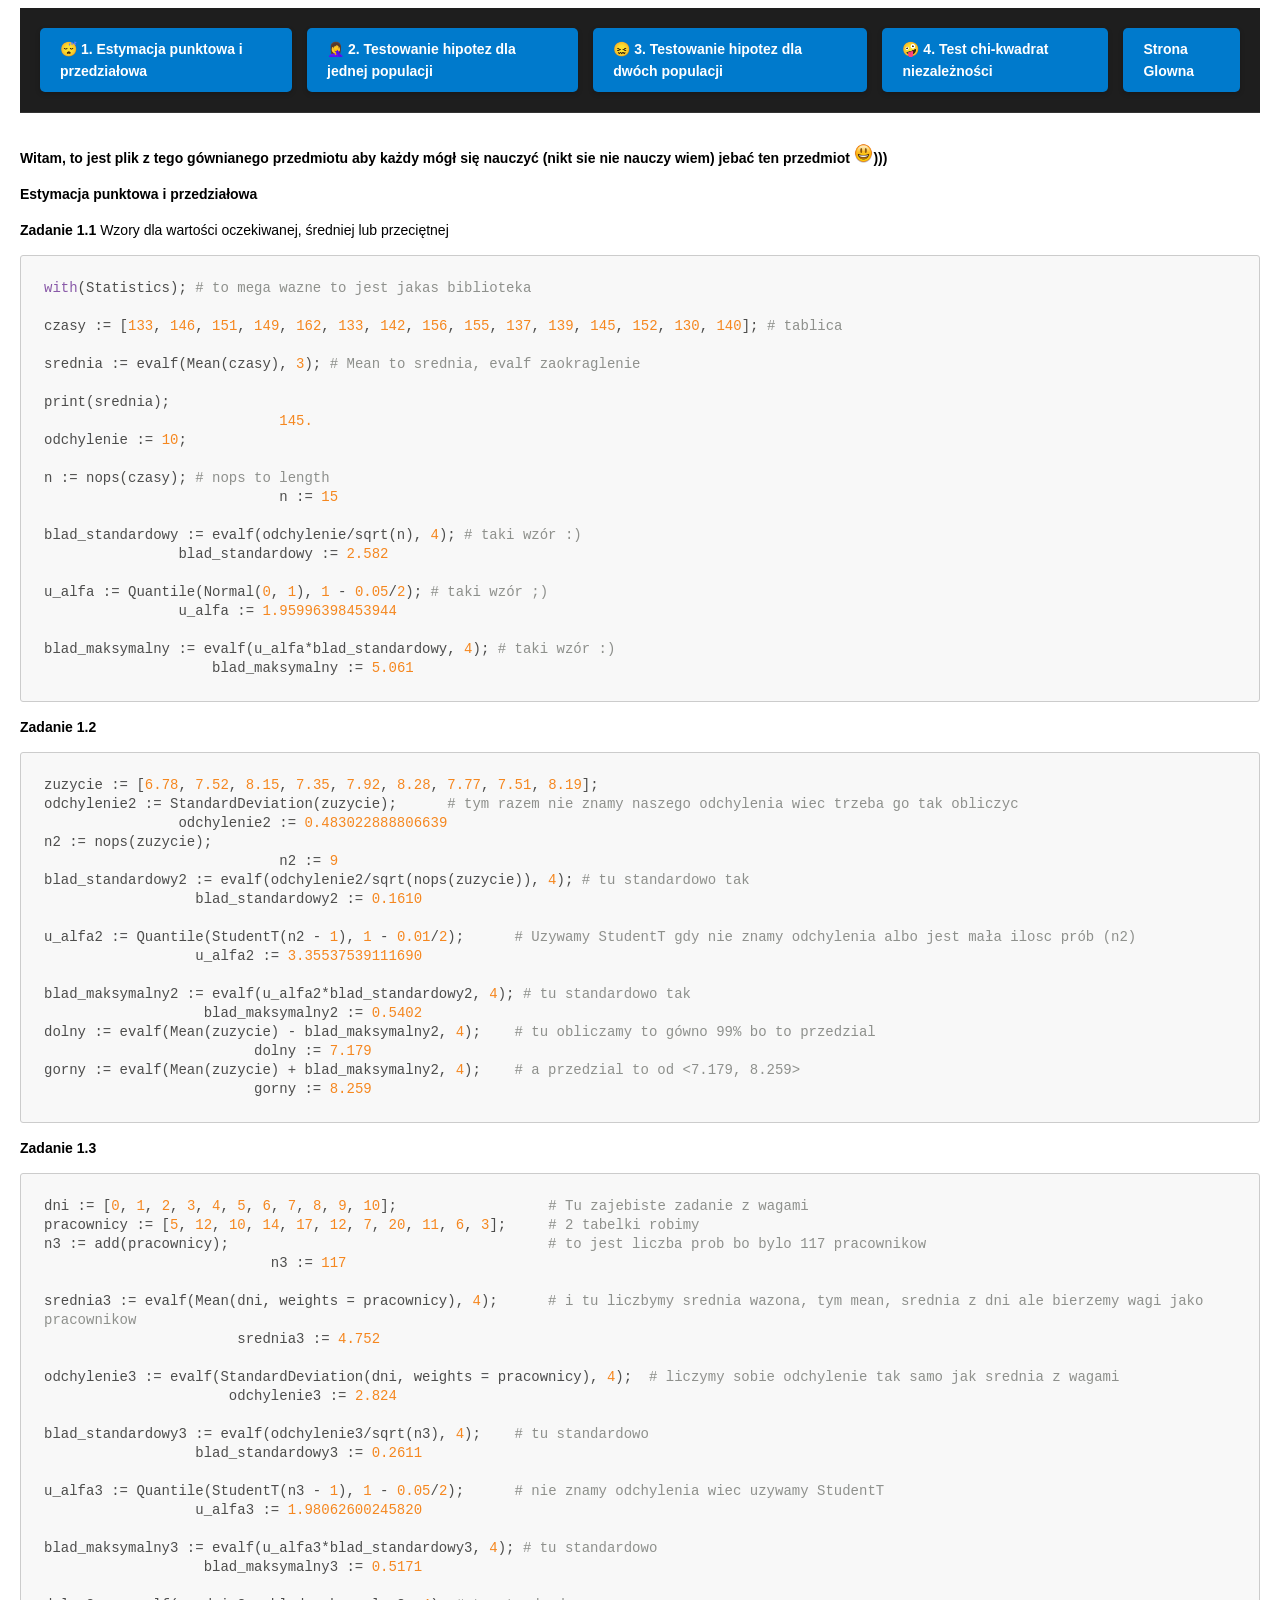
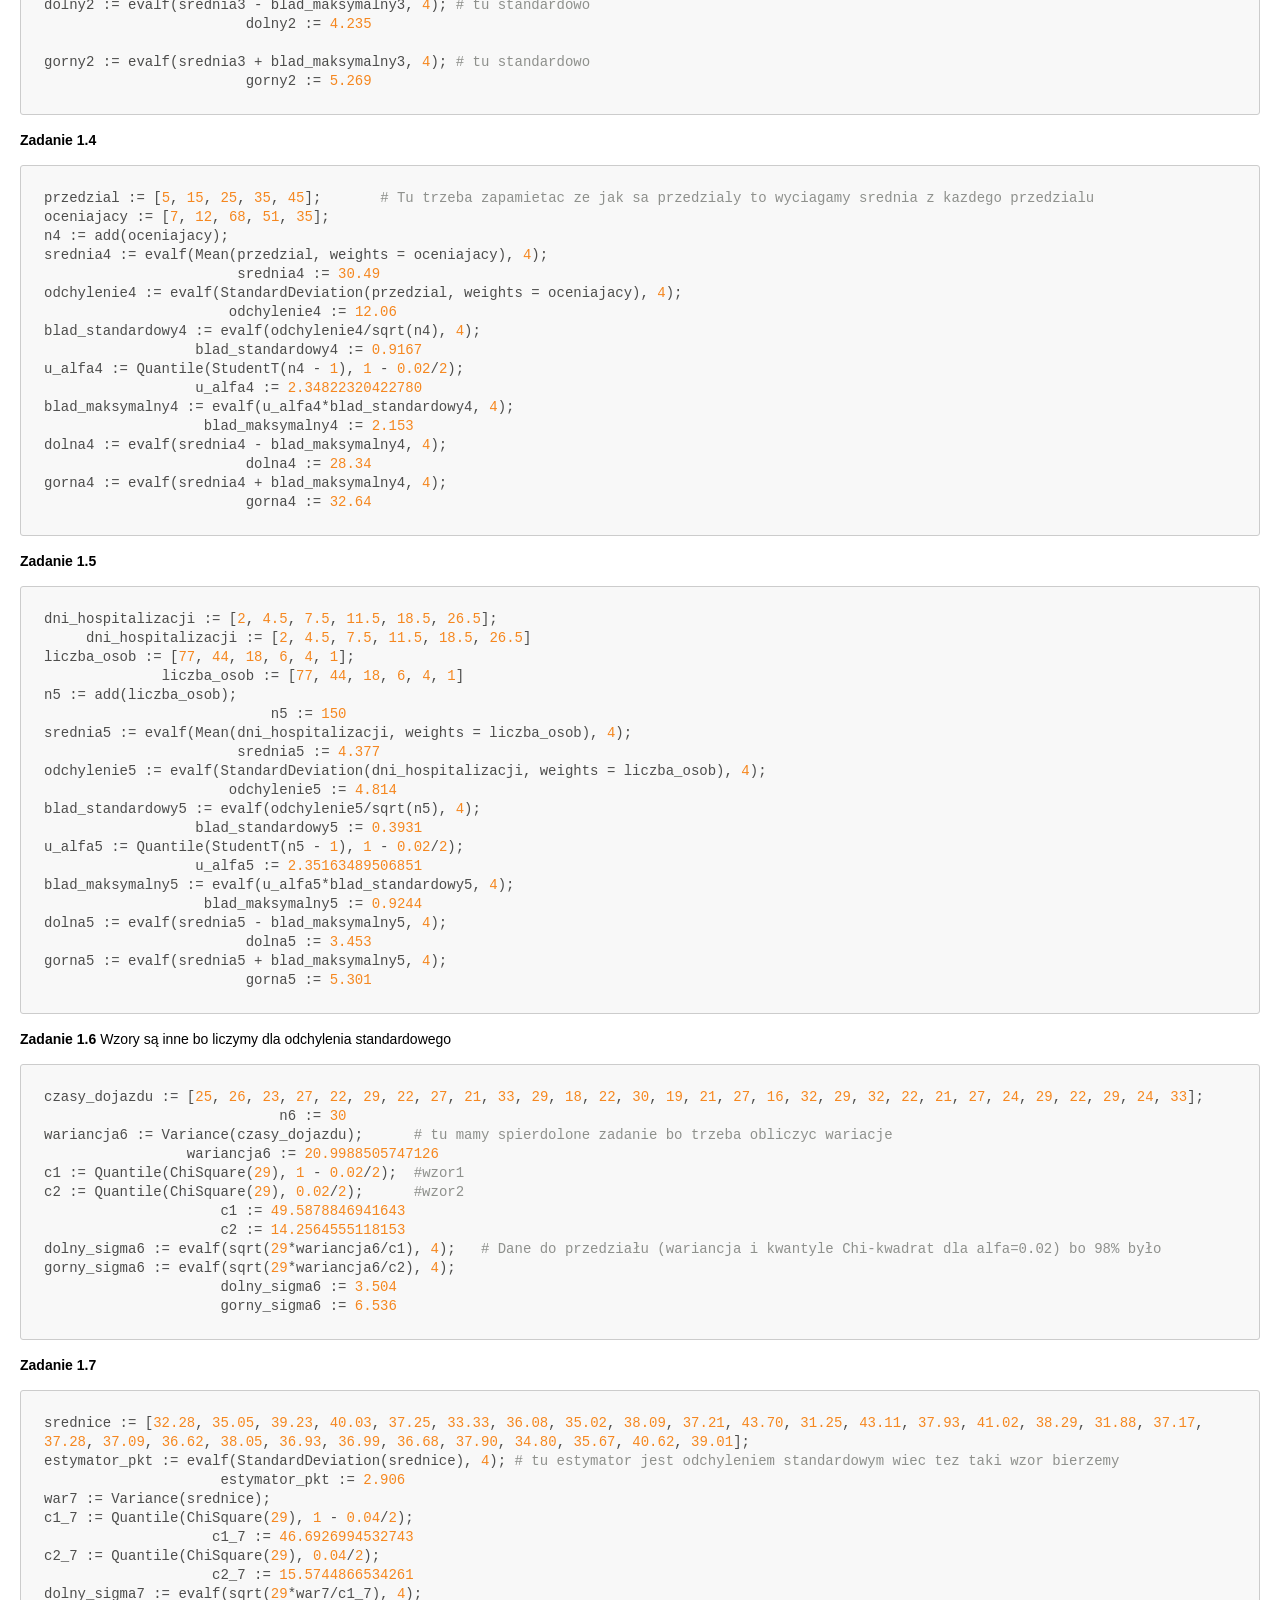
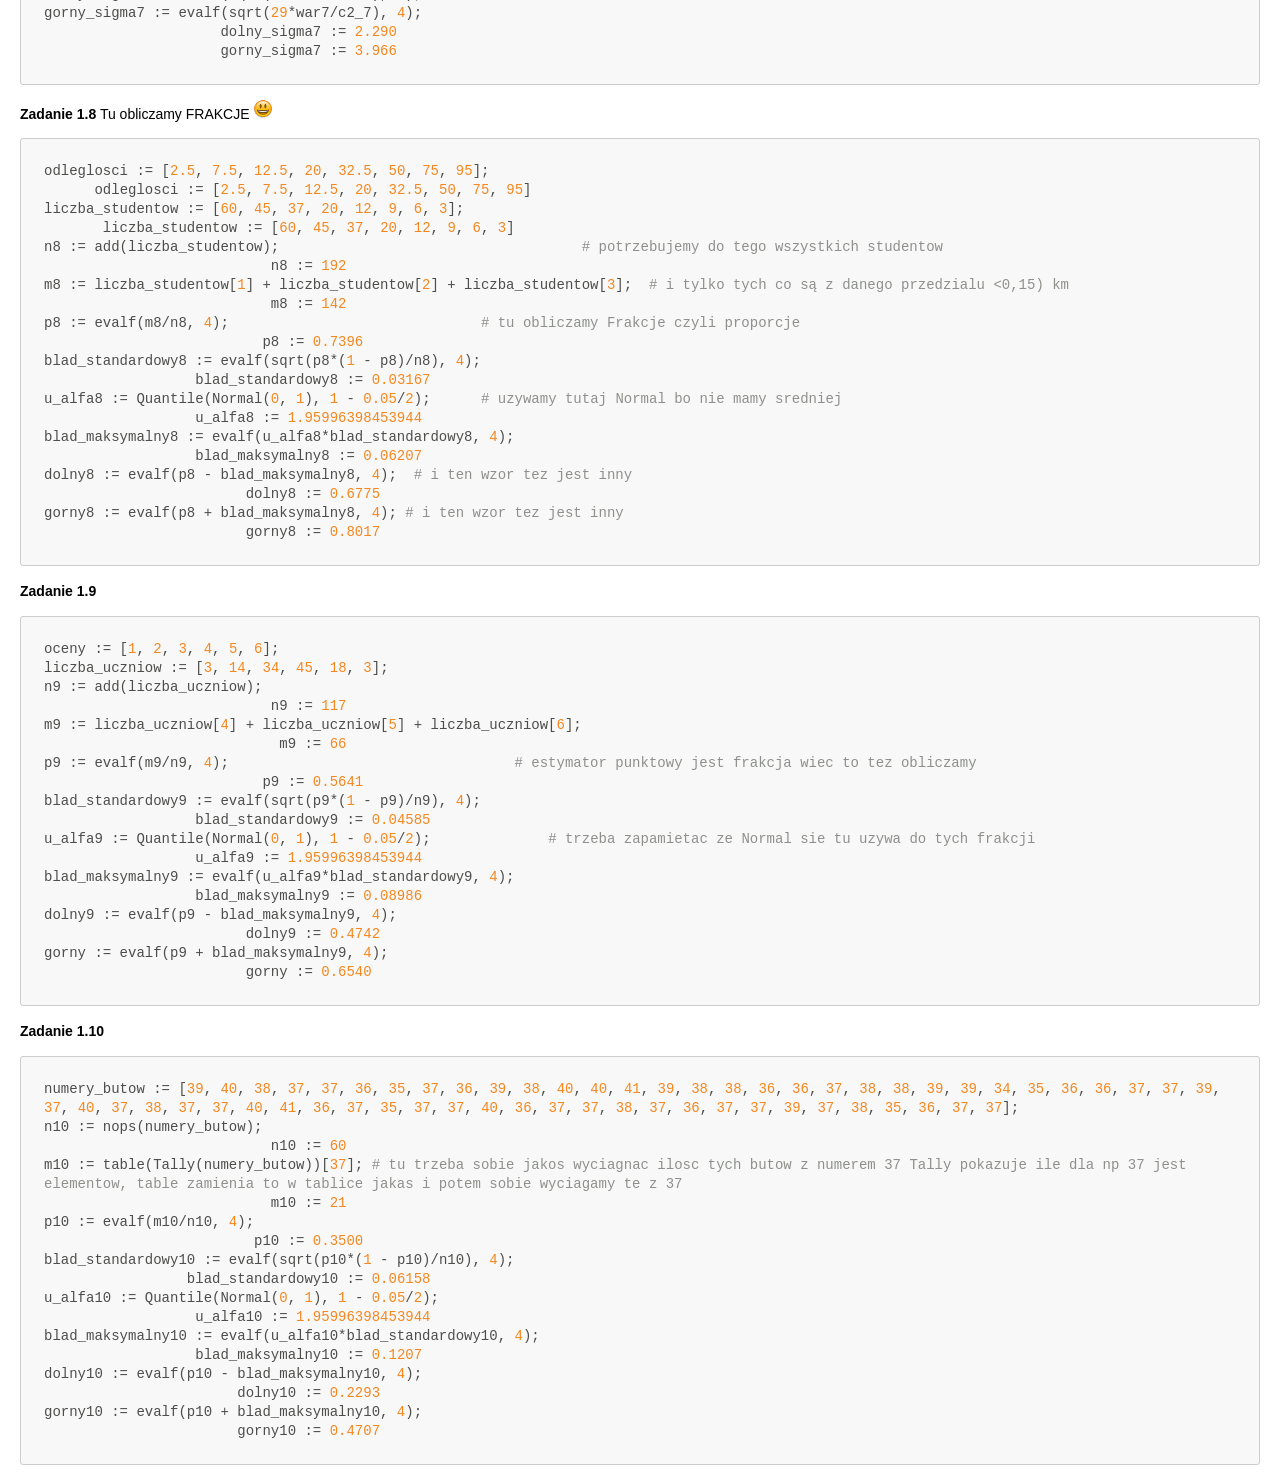
<file: Maple/zadania.html>
<!DOCTYPE html>
<html>

<head>
    <title>zadania.md</title>
    <meta http-equiv="Content-type" content="text/html;charset=UTF-8">
    <link rel="stylesheet" href="style.css">
<style>
/* https://github.com/microsoft/vscode/blob/master/extensions/markdown-language-features/media/markdown.css */
/*---------------------------------------------------------------------------------------------
 *  Copyright (c) Microsoft Corporation. All rights reserved.
 *  Licensed under the MIT License. See License.txt in the project root for license information.
 *--------------------------------------------------------------------------------------------*/

body {
	font-family: var(--vscode-markdown-font-family, -apple-system, BlinkMacSystemFont, "Segoe WPC", "Segoe UI", "Ubuntu", "Droid Sans", sans-serif);
	font-size: var(--vscode-markdown-font-size, 14px);
	padding: 0 26px;
	line-height: var(--vscode-markdown-line-height, 22px);
	word-wrap: break-word;
}

html,footer,header{
	font-family: var(--vscode-markdown-font-family, -apple-system, BlinkMacSystemFont, "Segoe WPC", "Segoe UI", "Ubuntu", "Droid Sans", sans-serif);
	font-size: var(--vscode-markdown-font-size, 14px);
}

#code-csp-warning {
	position: fixed;
	top: 0;
	right: 0;
	color: white;
	margin: 16px;
	text-align: center;
	font-size: 12px;
	font-family: sans-serif;
	background-color:#444444;
	cursor: pointer;
	padding: 6px;
	box-shadow: 1px 1px 1px rgba(0,0,0,.25);
}

#code-csp-warning:hover {
	text-decoration: none;
	background-color:#007acc;
	box-shadow: 2px 2px 2px rgba(0,0,0,.25);
}

body.scrollBeyondLastLine {
	margin-bottom: calc(100vh - 22px);
}

body.showEditorSelection .code-line {
	position: relative;
}

body.showEditorSelection .code-active-line:before,
body.showEditorSelection .code-line:hover:before {
	content: "";
	display: block;
	position: absolute;
	top: 0;
	left: -12px;
	height: 100%;
}

body.showEditorSelection li.code-active-line:before,
body.showEditorSelection li.code-line:hover:before {
	left: -30px;
}

.vscode-light.showEditorSelection .code-active-line:before {
	border-left: 3px solid rgba(0, 0, 0, 0.15);
}

.vscode-light.showEditorSelection .code-line:hover:before {
	border-left: 3px solid rgba(0, 0, 0, 0.40);
}

.vscode-light.showEditorSelection .code-line .code-line:hover:before {
	border-left: none;
}

.vscode-dark.showEditorSelection .code-active-line:before {
	border-left: 3px solid rgba(255, 255, 255, 0.4);
}

.vscode-dark.showEditorSelection .code-line:hover:before {
	border-left: 3px solid rgba(255, 255, 255, 0.60);
}

.vscode-dark.showEditorSelection .code-line .code-line:hover:before {
	border-left: none;
}

.vscode-high-contrast.showEditorSelection .code-active-line:before {
	border-left: 3px solid rgba(255, 160, 0, 0.7);
}

.vscode-high-contrast.showEditorSelection .code-line:hover:before {
	border-left: 3px solid rgba(255, 160, 0, 1);
}

.vscode-high-contrast.showEditorSelection .code-line .code-line:hover:before {
	border-left: none;
}

img {
	max-width: 100%;
	max-height: 100%;
}

a {
	text-decoration: none;
}

a:hover {
	text-decoration: underline;
}

a:focus,
input:focus,
select:focus,
textarea:focus {
	outline: 1px solid -webkit-focus-ring-color;
	outline-offset: -1px;
}

hr {
	border: 0;
	height: 2px;
	border-bottom: 2px solid;
}

h1 {
	padding-bottom: 0.3em;
	line-height: 1.2;
	border-bottom-width: 1px;
	border-bottom-style: solid;
}

h1, h2, h3 {
	font-weight: normal;
}

table {
	border-collapse: collapse;
}

table > thead > tr > th {
	text-align: left;
	border-bottom: 1px solid;
}

table > thead > tr > th,
table > thead > tr > td,
table > tbody > tr > th,
table > tbody > tr > td {
	padding: 5px 10px;
}

table > tbody > tr + tr > td {
	border-top: 1px solid;
}

blockquote {
	margin: 0 7px 0 5px;
	padding: 0 16px 0 10px;
	border-left-width: 5px;
	border-left-style: solid;
}

code {
	font-family: Menlo, Monaco, Consolas, "Droid Sans Mono", "Courier New", monospace, "Droid Sans Fallback";
	font-size: 1em;
	line-height: 1.357em;
}

body.wordWrap pre {
	white-space: pre-wrap;
}

pre:not(.hljs),
pre.hljs code > div {
	padding: 16px;
	border-radius: 3px;
	overflow: auto;
}

pre code {
	color: var(--vscode-editor-foreground);
	tab-size: 4;
}

/** Theming */

.vscode-light pre {
	background-color: rgba(220, 220, 220, 0.4);
}

.vscode-dark pre {
	background-color: rgba(10, 10, 10, 0.4);
}

.vscode-high-contrast pre {
	background-color: rgb(0, 0, 0);
}

.vscode-high-contrast h1 {
	border-color: rgb(0, 0, 0);
}

.vscode-light table > thead > tr > th {
	border-color: rgba(0, 0, 0, 0.69);
}

.vscode-dark table > thead > tr > th {
	border-color: rgba(255, 255, 255, 0.69);
}

.vscode-light h1,
.vscode-light hr,
.vscode-light table > tbody > tr + tr > td {
	border-color: rgba(0, 0, 0, 0.18);
}

.vscode-dark h1,
.vscode-dark hr,
.vscode-dark table > tbody > tr + tr > td {
	border-color: rgba(255, 255, 255, 0.18);
}

</style>

<style>
/* Tomorrow Theme */
/* http://jmblog.github.com/color-themes-for-google-code-highlightjs */
/* Original theme - https://github.com/chriskempson/tomorrow-theme */

/* Tomorrow Comment */
.hljs-comment,
.hljs-quote {
	color: #8e908c;
}

/* Tomorrow Red */
.hljs-variable,
.hljs-template-variable,
.hljs-tag,
.hljs-name,
.hljs-selector-id,
.hljs-selector-class,
.hljs-regexp,
.hljs-deletion {
	color: #c82829;
}

/* Tomorrow Orange */
.hljs-number,
.hljs-built_in,
.hljs-builtin-name,
.hljs-literal,
.hljs-type,
.hljs-params,
.hljs-meta,
.hljs-link {
	color: #f5871f;
}

/* Tomorrow Yellow */
.hljs-attribute {
	color: #eab700;
}

/* Tomorrow Green */
.hljs-string,
.hljs-symbol,
.hljs-bullet,
.hljs-addition {
	color: #718c00;
}

/* Tomorrow Blue */
.hljs-title,
.hljs-section {
	color: #4271ae;
}

/* Tomorrow Purple */
.hljs-keyword,
.hljs-selector-tag {
	color: #8959a8;
}

.hljs {
	display: block;
	overflow-x: auto;
	color: #4d4d4c;
	padding: 0.5em;
}

.hljs-emphasis {
	font-style: italic;
}

.hljs-strong {
	font-weight: bold;
}
</style>

<style>
/*
 * Custom MD PDF CSS
 */
html,footer,header{
	font-family: -apple-system, BlinkMacSystemFont, "Segoe WPC", "Segoe UI", "Ubuntu", "Droid Sans", sans-serif, "Meiryo";

 }
body {
	font-family: -apple-system, BlinkMacSystemFont, "Segoe WPC", "Segoe UI", "Ubuntu", "Droid Sans", sans-serif, "Meiryo";
	padding: 0 12px;
}

pre {
	background-color: #f8f8f8;
	border: 1px solid #cccccc;
	border-radius: 3px;
	overflow-x: auto;
	white-space: pre-wrap;
	overflow-wrap: break-word;
}

pre:not(.hljs) {
	padding: 23px;
	line-height: 19px;
}

blockquote {
	background: rgba(127, 127, 127, 0.1);
	border-color: rgba(0, 122, 204, 0.5);
}

.emoji {
	height: 1.4em;
}

code {
	font-size: 14px;
	line-height: 19px;
}

/* for inline code */
:not(pre):not(.hljs) > code {
	color: #C9AE75; /* Change the old color so it seems less like an error */
	font-size: inherit;
}

/* Page Break : use <div class="page"/> to insert page break
-------------------------------------------------------- */
.page {
	page-break-after: always;
}

</style>
<link rel="stylesheet" href="file:///r%3A/2.Travail/1.Enseignement/Cours/_1.Outils/2.Developpement/1.SCSS/main.css" type="text/css"><link rel="stylesheet" href="file:///d%3A/rdaros/Cours/_1.Outils/2.Developpement/1.SCSS/main.css" type="text/css">
</head>

<body>
<div class="nav-container">
    <!-- Tu wstaw odpowiedni link poniżej -->
    <a href="zadania.html" class="nav-btn">😴 1. Estymacja punktowa i przedziałowa</a>
	<a href="zadania2.html" class="nav-btn">🤦‍♀️ 2. Testowanie hipotez  dla jednej populacji</a>
	<a href="zadania3.html" class="nav-btn">😖 3. Testowanie hipotez  dla dwóch populacji</a>
	<a href="zadania4.html" class="nav-btn">🤪 4. Test chi-kwadrat niezależności </a>
    <a href="../index.html" class="nav-btn"> Strona Glowna</a>
</div>
    <p><strong>Witam, to jest plik z tego gównianego przedmiotu aby każdy mógł się nauczyć (nikt sie nie nauczy wiem) jebać ten przedmiot <img class="emoji" alt="smiley" src="[data-uri]" />)))</strong></p>
<p><strong>Estymacja punktowa i przedziałowa</strong></p>
<p><strong>Zadanie 1.1</strong> Wzory dla wartości oczekiwanej, średniej lub przeciętnej</p>
<pre class="hljs"><code><div><span class="hljs-keyword">with</span>(Statistics); <span class="hljs-comment"># to mega wazne to jest jakas biblioteka</span>

czasy := [<span class="hljs-number">133</span>, <span class="hljs-number">146</span>, <span class="hljs-number">151</span>, <span class="hljs-number">149</span>, <span class="hljs-number">162</span>, <span class="hljs-number">133</span>, <span class="hljs-number">142</span>, <span class="hljs-number">156</span>, <span class="hljs-number">155</span>, <span class="hljs-number">137</span>, <span class="hljs-number">139</span>, <span class="hljs-number">145</span>, <span class="hljs-number">152</span>, <span class="hljs-number">130</span>, <span class="hljs-number">140</span>]; <span class="hljs-comment"># tablica</span>

srednia := evalf(Mean(czasy), <span class="hljs-number">3</span>); <span class="hljs-comment"># Mean to srednia, evalf zaokraglenie</span>

print(srednia);
                            <span class="hljs-number">145.</span>
odchylenie := <span class="hljs-number">10</span>;

n := nops(czasy); <span class="hljs-comment"># nops to length</span>
                            n := <span class="hljs-number">15</span>

blad_standardowy := evalf(odchylenie/sqrt(n), <span class="hljs-number">4</span>); <span class="hljs-comment"># taki wzór :)</span>
                blad_standardowy := <span class="hljs-number">2.582</span>

u_alfa := Quantile(Normal(<span class="hljs-number">0</span>, <span class="hljs-number">1</span>), <span class="hljs-number">1</span> - <span class="hljs-number">0.05</span>/<span class="hljs-number">2</span>); <span class="hljs-comment"># taki wzór ;)</span>
                u_alfa := <span class="hljs-number">1.95996398453944</span>

blad_maksymalny := evalf(u_alfa*blad_standardowy, <span class="hljs-number">4</span>); <span class="hljs-comment"># taki wzór :)</span>
                    blad_maksymalny := <span class="hljs-number">5.061</span>
</div></code></pre>
<p><strong>Zadanie 1.2</strong></p>
<pre class="hljs"><code><div>zuzycie := [<span class="hljs-number">6.78</span>, <span class="hljs-number">7.52</span>, <span class="hljs-number">8.15</span>, <span class="hljs-number">7.35</span>, <span class="hljs-number">7.92</span>, <span class="hljs-number">8.28</span>, <span class="hljs-number">7.77</span>, <span class="hljs-number">7.51</span>, <span class="hljs-number">8.19</span>];
odchylenie2 := StandardDeviation(zuzycie);      <span class="hljs-comment"># tym razem nie znamy naszego odchylenia wiec trzeba go tak obliczyc</span>
                odchylenie2 := <span class="hljs-number">0.483022888806639</span>
n2 := nops(zuzycie);
                            n2 := <span class="hljs-number">9</span>
blad_standardowy2 := evalf(odchylenie2/sqrt(nops(zuzycie)), <span class="hljs-number">4</span>); <span class="hljs-comment"># tu standardowo tak</span>
                  blad_standardowy2 := <span class="hljs-number">0.1610</span>

u_alfa2 := Quantile(StudentT(n2 - <span class="hljs-number">1</span>), <span class="hljs-number">1</span> - <span class="hljs-number">0.01</span>/<span class="hljs-number">2</span>);      <span class="hljs-comment"># Uzywamy StudentT gdy nie znamy odchylenia albo jest mała ilosc prób (n2)</span>
                  u_alfa2 := <span class="hljs-number">3.35537539111690</span>

blad_maksymalny2 := evalf(u_alfa2*blad_standardowy2, <span class="hljs-number">4</span>); <span class="hljs-comment"># tu standardowo tak</span>
                   blad_maksymalny2 := <span class="hljs-number">0.5402</span>
dolny := evalf(Mean(zuzycie) - blad_maksymalny2, <span class="hljs-number">4</span>);    <span class="hljs-comment"># tu obliczamy to gówno 99% bo to przedzial</span>
                         dolny := <span class="hljs-number">7.179</span>
gorny := evalf(Mean(zuzycie) + blad_maksymalny2, <span class="hljs-number">4</span>);    <span class="hljs-comment"># a przedzial to od &lt;7.179, 8.259&gt;</span>
                         gorny := <span class="hljs-number">8.259</span>
</div></code></pre>
<p><strong>Zadanie 1.3</strong></p>
<pre class="hljs"><code><div>dni := [<span class="hljs-number">0</span>, <span class="hljs-number">1</span>, <span class="hljs-number">2</span>, <span class="hljs-number">3</span>, <span class="hljs-number">4</span>, <span class="hljs-number">5</span>, <span class="hljs-number">6</span>, <span class="hljs-number">7</span>, <span class="hljs-number">8</span>, <span class="hljs-number">9</span>, <span class="hljs-number">10</span>];                  <span class="hljs-comment"># Tu zajebiste zadanie z wagami</span>
pracownicy := [<span class="hljs-number">5</span>, <span class="hljs-number">12</span>, <span class="hljs-number">10</span>, <span class="hljs-number">14</span>, <span class="hljs-number">17</span>, <span class="hljs-number">12</span>, <span class="hljs-number">7</span>, <span class="hljs-number">20</span>, <span class="hljs-number">11</span>, <span class="hljs-number">6</span>, <span class="hljs-number">3</span>];     <span class="hljs-comment"># 2 tabelki robimy</span>
n3 := add(pracownicy);                                      <span class="hljs-comment"># to jest liczba prob bo bylo 117 pracownikow</span>
                           n3 := <span class="hljs-number">117</span>

srednia3 := evalf(Mean(dni, weights = pracownicy), <span class="hljs-number">4</span>);      <span class="hljs-comment"># i tu liczbymy srednia wazona, tym mean, srednia z dni ale bierzemy wagi jako pracownikow</span>
                       srednia3 := <span class="hljs-number">4.752</span>

odchylenie3 := evalf(StandardDeviation(dni, weights = pracownicy), <span class="hljs-number">4</span>);  <span class="hljs-comment"># liczymy sobie odchylenie tak samo jak srednia z wagami</span>
                      odchylenie3 := <span class="hljs-number">2.824</span>

blad_standardowy3 := evalf(odchylenie3/sqrt(n3), <span class="hljs-number">4</span>);    <span class="hljs-comment"># tu standardowo</span>
                  blad_standardowy3 := <span class="hljs-number">0.2611</span>

u_alfa3 := Quantile(StudentT(n3 - <span class="hljs-number">1</span>), <span class="hljs-number">1</span> - <span class="hljs-number">0.05</span>/<span class="hljs-number">2</span>);      <span class="hljs-comment"># nie znamy odchylenia wiec uzywamy StudentT</span>
                  u_alfa3 := <span class="hljs-number">1.98062600245820</span>

blad_maksymalny3 := evalf(u_alfa3*blad_standardowy3, <span class="hljs-number">4</span>); <span class="hljs-comment"># tu standardowo</span>
                   blad_maksymalny3 := <span class="hljs-number">0.5171</span>

dolny2 := evalf(srednia3 - blad_maksymalny3, <span class="hljs-number">4</span>); <span class="hljs-comment"># tu standardowo</span>
                        dolny2 := <span class="hljs-number">4.235</span>

gorny2 := evalf(srednia3 + blad_maksymalny3, <span class="hljs-number">4</span>); <span class="hljs-comment"># tu standardowo</span>
                        gorny2 := <span class="hljs-number">5.269</span>
</div></code></pre>
<p><strong>Zadanie 1.4</strong></p>
<pre class="hljs"><code><div>przedzial := [<span class="hljs-number">5</span>, <span class="hljs-number">15</span>, <span class="hljs-number">25</span>, <span class="hljs-number">35</span>, <span class="hljs-number">45</span>];       <span class="hljs-comment"># Tu trzeba zapamietac ze jak sa przedzialy to wyciagamy srednia z kazdego przedzialu</span>
oceniajacy := [<span class="hljs-number">7</span>, <span class="hljs-number">12</span>, <span class="hljs-number">68</span>, <span class="hljs-number">51</span>, <span class="hljs-number">35</span>];
n4 := add(oceniajacy);
srednia4 := evalf(Mean(przedzial, weights = oceniajacy), <span class="hljs-number">4</span>);
                       srednia4 := <span class="hljs-number">30.49</span>
odchylenie4 := evalf(StandardDeviation(przedzial, weights = oceniajacy), <span class="hljs-number">4</span>);
                      odchylenie4 := <span class="hljs-number">12.06</span>
blad_standardowy4 := evalf(odchylenie4/sqrt(n4), <span class="hljs-number">4</span>);
                  blad_standardowy4 := <span class="hljs-number">0.9167</span>
u_alfa4 := Quantile(StudentT(n4 - <span class="hljs-number">1</span>), <span class="hljs-number">1</span> - <span class="hljs-number">0.02</span>/<span class="hljs-number">2</span>);
                  u_alfa4 := <span class="hljs-number">2.34822320422780</span>
blad_maksymalny4 := evalf(u_alfa4*blad_standardowy4, <span class="hljs-number">4</span>);
                   blad_maksymalny4 := <span class="hljs-number">2.153</span>
dolna4 := evalf(srednia4 - blad_maksymalny4, <span class="hljs-number">4</span>);
                        dolna4 := <span class="hljs-number">28.34</span>
gorna4 := evalf(srednia4 + blad_maksymalny4, <span class="hljs-number">4</span>);
                        gorna4 := <span class="hljs-number">32.64</span>
</div></code></pre>
<p><strong>Zadanie 1.5</strong></p>
<pre class="hljs"><code><div>dni_hospitalizacji := [<span class="hljs-number">2</span>, <span class="hljs-number">4.5</span>, <span class="hljs-number">7.5</span>, <span class="hljs-number">11.5</span>, <span class="hljs-number">18.5</span>, <span class="hljs-number">26.5</span>];
     dni_hospitalizacji := [<span class="hljs-number">2</span>, <span class="hljs-number">4.5</span>, <span class="hljs-number">7.5</span>, <span class="hljs-number">11.5</span>, <span class="hljs-number">18.5</span>, <span class="hljs-number">26.5</span>]
liczba_osob := [<span class="hljs-number">77</span>, <span class="hljs-number">44</span>, <span class="hljs-number">18</span>, <span class="hljs-number">6</span>, <span class="hljs-number">4</span>, <span class="hljs-number">1</span>];
              liczba_osob := [<span class="hljs-number">77</span>, <span class="hljs-number">44</span>, <span class="hljs-number">18</span>, <span class="hljs-number">6</span>, <span class="hljs-number">4</span>, <span class="hljs-number">1</span>]
n5 := add(liczba_osob);
                           n5 := <span class="hljs-number">150</span>
srednia5 := evalf(Mean(dni_hospitalizacji, weights = liczba_osob), <span class="hljs-number">4</span>);
                       srednia5 := <span class="hljs-number">4.377</span>
odchylenie5 := evalf(StandardDeviation(dni_hospitalizacji, weights = liczba_osob), <span class="hljs-number">4</span>);
                      odchylenie5 := <span class="hljs-number">4.814</span>
blad_standardowy5 := evalf(odchylenie5/sqrt(n5), <span class="hljs-number">4</span>);
                  blad_standardowy5 := <span class="hljs-number">0.3931</span>
u_alfa5 := Quantile(StudentT(n5 - <span class="hljs-number">1</span>), <span class="hljs-number">1</span> - <span class="hljs-number">0.02</span>/<span class="hljs-number">2</span>);
                  u_alfa5 := <span class="hljs-number">2.35163489506851</span>
blad_maksymalny5 := evalf(u_alfa5*blad_standardowy5, <span class="hljs-number">4</span>);
                   blad_maksymalny5 := <span class="hljs-number">0.9244</span>
dolna5 := evalf(srednia5 - blad_maksymalny5, <span class="hljs-number">4</span>);
                        dolna5 := <span class="hljs-number">3.453</span>
gorna5 := evalf(srednia5 + blad_maksymalny5, <span class="hljs-number">4</span>);
                        gorna5 := <span class="hljs-number">5.301</span>
</div></code></pre>
<p><strong>Zadanie 1.6</strong> Wzory są inne bo liczymy dla odchylenia standardowego</p>
<pre class="hljs"><code><div>czasy_dojazdu := [<span class="hljs-number">25</span>, <span class="hljs-number">26</span>, <span class="hljs-number">23</span>, <span class="hljs-number">27</span>, <span class="hljs-number">22</span>, <span class="hljs-number">29</span>, <span class="hljs-number">22</span>, <span class="hljs-number">27</span>, <span class="hljs-number">21</span>, <span class="hljs-number">33</span>, <span class="hljs-number">29</span>, <span class="hljs-number">18</span>, <span class="hljs-number">22</span>, <span class="hljs-number">30</span>, <span class="hljs-number">19</span>, <span class="hljs-number">21</span>, <span class="hljs-number">27</span>, <span class="hljs-number">16</span>, <span class="hljs-number">32</span>, <span class="hljs-number">29</span>, <span class="hljs-number">32</span>, <span class="hljs-number">22</span>, <span class="hljs-number">21</span>, <span class="hljs-number">27</span>, <span class="hljs-number">24</span>, <span class="hljs-number">29</span>, <span class="hljs-number">22</span>, <span class="hljs-number">29</span>, <span class="hljs-number">24</span>, <span class="hljs-number">33</span>];
                            n6 := <span class="hljs-number">30</span>
wariancja6 := Variance(czasy_dojazdu);      <span class="hljs-comment"># tu mamy spierdolone zadanie bo trzeba obliczyc wariacje </span>
                 wariancja6 := <span class="hljs-number">20.9988505747126</span>
c1 := Quantile(ChiSquare(<span class="hljs-number">29</span>), <span class="hljs-number">1</span> - <span class="hljs-number">0.02</span>/<span class="hljs-number">2</span>);  <span class="hljs-comment">#wzor1</span>
c2 := Quantile(ChiSquare(<span class="hljs-number">29</span>), <span class="hljs-number">0.02</span>/<span class="hljs-number">2</span>);      <span class="hljs-comment">#wzor2</span>
                     c1 := <span class="hljs-number">49.5878846941643</span>
                     c2 := <span class="hljs-number">14.2564555118153</span>
dolny_sigma6 := evalf(sqrt(<span class="hljs-number">29</span>*wariancja6/c1), <span class="hljs-number">4</span>);   <span class="hljs-comment"># Dane do przedziału (wariancja i kwantyle Chi-kwadrat dla alfa=0.02) bo 98% było</span>
gorny_sigma6 := evalf(sqrt(<span class="hljs-number">29</span>*wariancja6/c2), <span class="hljs-number">4</span>);   
                     dolny_sigma6 := <span class="hljs-number">3.504</span>
                     gorny_sigma6 := <span class="hljs-number">6.536</span>
</div></code></pre>
<p><strong>Zadanie 1.7</strong></p>
<pre class="hljs"><code><div>srednice := [<span class="hljs-number">32.28</span>, <span class="hljs-number">35.05</span>, <span class="hljs-number">39.23</span>, <span class="hljs-number">40.03</span>, <span class="hljs-number">37.25</span>, <span class="hljs-number">33.33</span>, <span class="hljs-number">36.08</span>, <span class="hljs-number">35.02</span>, <span class="hljs-number">38.09</span>, <span class="hljs-number">37.21</span>, <span class="hljs-number">43.70</span>, <span class="hljs-number">31.25</span>, <span class="hljs-number">43.11</span>, <span class="hljs-number">37.93</span>, <span class="hljs-number">41.02</span>, <span class="hljs-number">38.29</span>, <span class="hljs-number">31.88</span>, <span class="hljs-number">37.17</span>, <span class="hljs-number">37.28</span>, <span class="hljs-number">37.09</span>, <span class="hljs-number">36.62</span>, <span class="hljs-number">38.05</span>, <span class="hljs-number">36.93</span>, <span class="hljs-number">36.99</span>, <span class="hljs-number">36.68</span>, <span class="hljs-number">37.90</span>, <span class="hljs-number">34.80</span>, <span class="hljs-number">35.67</span>, <span class="hljs-number">40.62</span>, <span class="hljs-number">39.01</span>];
estymator_pkt := evalf(StandardDeviation(srednice), <span class="hljs-number">4</span>); <span class="hljs-comment"># tu estymator jest odchyleniem standardowym wiec tez taki wzor bierzemy</span>
                     estymator_pkt := <span class="hljs-number">2.906</span>
war7 := Variance(srednice);
c1_7 := Quantile(ChiSquare(<span class="hljs-number">29</span>), <span class="hljs-number">1</span> - <span class="hljs-number">0.04</span>/<span class="hljs-number">2</span>);
                    c1_7 := <span class="hljs-number">46.6926994532743</span>
c2_7 := Quantile(ChiSquare(<span class="hljs-number">29</span>), <span class="hljs-number">0.04</span>/<span class="hljs-number">2</span>);
                    c2_7 := <span class="hljs-number">15.5744866534261</span>
dolny_sigma7 := evalf(sqrt(<span class="hljs-number">29</span>*war7/c1_7), <span class="hljs-number">4</span>);
gorny_sigma7 := evalf(sqrt(<span class="hljs-number">29</span>*war7/c2_7), <span class="hljs-number">4</span>);
                     dolny_sigma7 := <span class="hljs-number">2.290</span>
                     gorny_sigma7 := <span class="hljs-number">3.966</span>
</div></code></pre>
<p><strong>Zadanie 1.8</strong> Tu obliczamy FRAKCJE <img class="emoji" alt="smiley" src="[data-uri]" /></p>
<pre class="hljs"><code><div>odleglosci := [<span class="hljs-number">2.5</span>, <span class="hljs-number">7.5</span>, <span class="hljs-number">12.5</span>, <span class="hljs-number">20</span>, <span class="hljs-number">32.5</span>, <span class="hljs-number">50</span>, <span class="hljs-number">75</span>, <span class="hljs-number">95</span>];
      odleglosci := [<span class="hljs-number">2.5</span>, <span class="hljs-number">7.5</span>, <span class="hljs-number">12.5</span>, <span class="hljs-number">20</span>, <span class="hljs-number">32.5</span>, <span class="hljs-number">50</span>, <span class="hljs-number">75</span>, <span class="hljs-number">95</span>]
liczba_studentow := [<span class="hljs-number">60</span>, <span class="hljs-number">45</span>, <span class="hljs-number">37</span>, <span class="hljs-number">20</span>, <span class="hljs-number">12</span>, <span class="hljs-number">9</span>, <span class="hljs-number">6</span>, <span class="hljs-number">3</span>];
       liczba_studentow := [<span class="hljs-number">60</span>, <span class="hljs-number">45</span>, <span class="hljs-number">37</span>, <span class="hljs-number">20</span>, <span class="hljs-number">12</span>, <span class="hljs-number">9</span>, <span class="hljs-number">6</span>, <span class="hljs-number">3</span>]
n8 := add(liczba_studentow);                                    <span class="hljs-comment"># potrzebujemy do tego wszystkich studentow</span>
                           n8 := <span class="hljs-number">192</span>
m8 := liczba_studentow[<span class="hljs-number">1</span>] + liczba_studentow[<span class="hljs-number">2</span>] + liczba_studentow[<span class="hljs-number">3</span>];  <span class="hljs-comment"># i tylko tych co są z danego przedzialu &lt;0,15) km</span>
                           m8 := <span class="hljs-number">142</span>
p8 := evalf(m8/n8, <span class="hljs-number">4</span>);                              <span class="hljs-comment"># tu obliczamy Frakcje czyli proporcje</span>
                          p8 := <span class="hljs-number">0.7396</span>
blad_standardowy8 := evalf(sqrt(p8*(<span class="hljs-number">1</span> - p8)/n8), <span class="hljs-number">4</span>);
                  blad_standardowy8 := <span class="hljs-number">0.03167</span>
u_alfa8 := Quantile(Normal(<span class="hljs-number">0</span>, <span class="hljs-number">1</span>), <span class="hljs-number">1</span> - <span class="hljs-number">0.05</span>/<span class="hljs-number">2</span>);      <span class="hljs-comment"># uzywamy tutaj Normal bo nie mamy sredniej</span>
                  u_alfa8 := <span class="hljs-number">1.95996398453944</span>
blad_maksymalny8 := evalf(u_alfa8*blad_standardowy8, <span class="hljs-number">4</span>);
                  blad_maksymalny8 := <span class="hljs-number">0.06207</span>
dolny8 := evalf(p8 - blad_maksymalny8, <span class="hljs-number">4</span>);  <span class="hljs-comment"># i ten wzor tez jest inny</span>
                        dolny8 := <span class="hljs-number">0.6775</span>
gorny8 := evalf(p8 + blad_maksymalny8, <span class="hljs-number">4</span>); <span class="hljs-comment"># i ten wzor tez jest inny</span>
                        gorny8 := <span class="hljs-number">0.8017</span>
</div></code></pre>
<p><strong>Zadanie 1.9</strong></p>
<pre class="hljs"><code><div>oceny := [<span class="hljs-number">1</span>, <span class="hljs-number">2</span>, <span class="hljs-number">3</span>, <span class="hljs-number">4</span>, <span class="hljs-number">5</span>, <span class="hljs-number">6</span>];
liczba_uczniow := [<span class="hljs-number">3</span>, <span class="hljs-number">14</span>, <span class="hljs-number">34</span>, <span class="hljs-number">45</span>, <span class="hljs-number">18</span>, <span class="hljs-number">3</span>];
n9 := add(liczba_uczniow);
                           n9 := <span class="hljs-number">117</span>
m9 := liczba_uczniow[<span class="hljs-number">4</span>] + liczba_uczniow[<span class="hljs-number">5</span>] + liczba_uczniow[<span class="hljs-number">6</span>];
                            m9 := <span class="hljs-number">66</span>
p9 := evalf(m9/n9, <span class="hljs-number">4</span>);                                  <span class="hljs-comment"># estymator punktowy jest frakcja wiec to tez obliczamy</span>
                          p9 := <span class="hljs-number">0.5641</span>
blad_standardowy9 := evalf(sqrt(p9*(<span class="hljs-number">1</span> - p9)/n9), <span class="hljs-number">4</span>);
                  blad_standardowy9 := <span class="hljs-number">0.04585</span>
u_alfa9 := Quantile(Normal(<span class="hljs-number">0</span>, <span class="hljs-number">1</span>), <span class="hljs-number">1</span> - <span class="hljs-number">0.05</span>/<span class="hljs-number">2</span>);              <span class="hljs-comment"># trzeba zapamietac ze Normal sie tu uzywa do tych frakcji</span>
                  u_alfa9 := <span class="hljs-number">1.95996398453944</span>
blad_maksymalny9 := evalf(u_alfa9*blad_standardowy9, <span class="hljs-number">4</span>);
                  blad_maksymalny9 := <span class="hljs-number">0.08986</span>
dolny9 := evalf(p9 - blad_maksymalny9, <span class="hljs-number">4</span>);
                        dolny9 := <span class="hljs-number">0.4742</span>
gorny := evalf(p9 + blad_maksymalny9, <span class="hljs-number">4</span>);
                        gorny := <span class="hljs-number">0.6540</span>
</div></code></pre>
<p><strong>Zadanie 1.10</strong></p>
<pre class="hljs"><code><div>numery_butow := [<span class="hljs-number">39</span>, <span class="hljs-number">40</span>, <span class="hljs-number">38</span>, <span class="hljs-number">37</span>, <span class="hljs-number">37</span>, <span class="hljs-number">36</span>, <span class="hljs-number">35</span>, <span class="hljs-number">37</span>, <span class="hljs-number">36</span>, <span class="hljs-number">39</span>, <span class="hljs-number">38</span>, <span class="hljs-number">40</span>, <span class="hljs-number">40</span>, <span class="hljs-number">41</span>, <span class="hljs-number">39</span>, <span class="hljs-number">38</span>, <span class="hljs-number">38</span>, <span class="hljs-number">36</span>, <span class="hljs-number">36</span>, <span class="hljs-number">37</span>, <span class="hljs-number">38</span>, <span class="hljs-number">38</span>, <span class="hljs-number">39</span>, <span class="hljs-number">39</span>, <span class="hljs-number">34</span>, <span class="hljs-number">35</span>, <span class="hljs-number">36</span>, <span class="hljs-number">36</span>, <span class="hljs-number">37</span>, <span class="hljs-number">37</span>, <span class="hljs-number">39</span>, <span class="hljs-number">37</span>, <span class="hljs-number">40</span>, <span class="hljs-number">37</span>, <span class="hljs-number">38</span>, <span class="hljs-number">37</span>, <span class="hljs-number">37</span>, <span class="hljs-number">40</span>, <span class="hljs-number">41</span>, <span class="hljs-number">36</span>, <span class="hljs-number">37</span>, <span class="hljs-number">35</span>, <span class="hljs-number">37</span>, <span class="hljs-number">37</span>, <span class="hljs-number">40</span>, <span class="hljs-number">36</span>, <span class="hljs-number">37</span>, <span class="hljs-number">37</span>, <span class="hljs-number">38</span>, <span class="hljs-number">37</span>, <span class="hljs-number">36</span>, <span class="hljs-number">37</span>, <span class="hljs-number">37</span>, <span class="hljs-number">39</span>, <span class="hljs-number">37</span>, <span class="hljs-number">38</span>, <span class="hljs-number">35</span>, <span class="hljs-number">36</span>, <span class="hljs-number">37</span>, <span class="hljs-number">37</span>];
n10 := nops(numery_butow);
                           n10 := <span class="hljs-number">60</span>
m10 := table(Tally(numery_butow))[<span class="hljs-number">37</span>]; <span class="hljs-comment"># tu trzeba sobie jakos wyciagnac ilosc tych butow z numerem 37 Tally pokazuje ile dla np 37 jest elementow, table zamienia to w tablice jakas i potem sobie wyciagamy te z 37</span>
                           m10 := <span class="hljs-number">21</span>
p10 := evalf(m10/n10, <span class="hljs-number">4</span>);
                         p10 := <span class="hljs-number">0.3500</span>
blad_standardowy10 := evalf(sqrt(p10*(<span class="hljs-number">1</span> - p10)/n10), <span class="hljs-number">4</span>);
                 blad_standardowy10 := <span class="hljs-number">0.06158</span>
u_alfa10 := Quantile(Normal(<span class="hljs-number">0</span>, <span class="hljs-number">1</span>), <span class="hljs-number">1</span> - <span class="hljs-number">0.05</span>/<span class="hljs-number">2</span>);
                  u_alfa10 := <span class="hljs-number">1.95996398453944</span>
blad_maksymalny10 := evalf(u_alfa10*blad_standardowy10, <span class="hljs-number">4</span>);
                  blad_maksymalny10 := <span class="hljs-number">0.1207</span>
dolny10 := evalf(p10 - blad_maksymalny10, <span class="hljs-number">4</span>);
                       dolny10 := <span class="hljs-number">0.2293</span>
gorny10 := evalf(p10 + blad_maksymalny10, <span class="hljs-number">4</span>);
                       gorny10 := <span class="hljs-number">0.4707</span>
</div></code></pre>

</body>

</html>
</file>
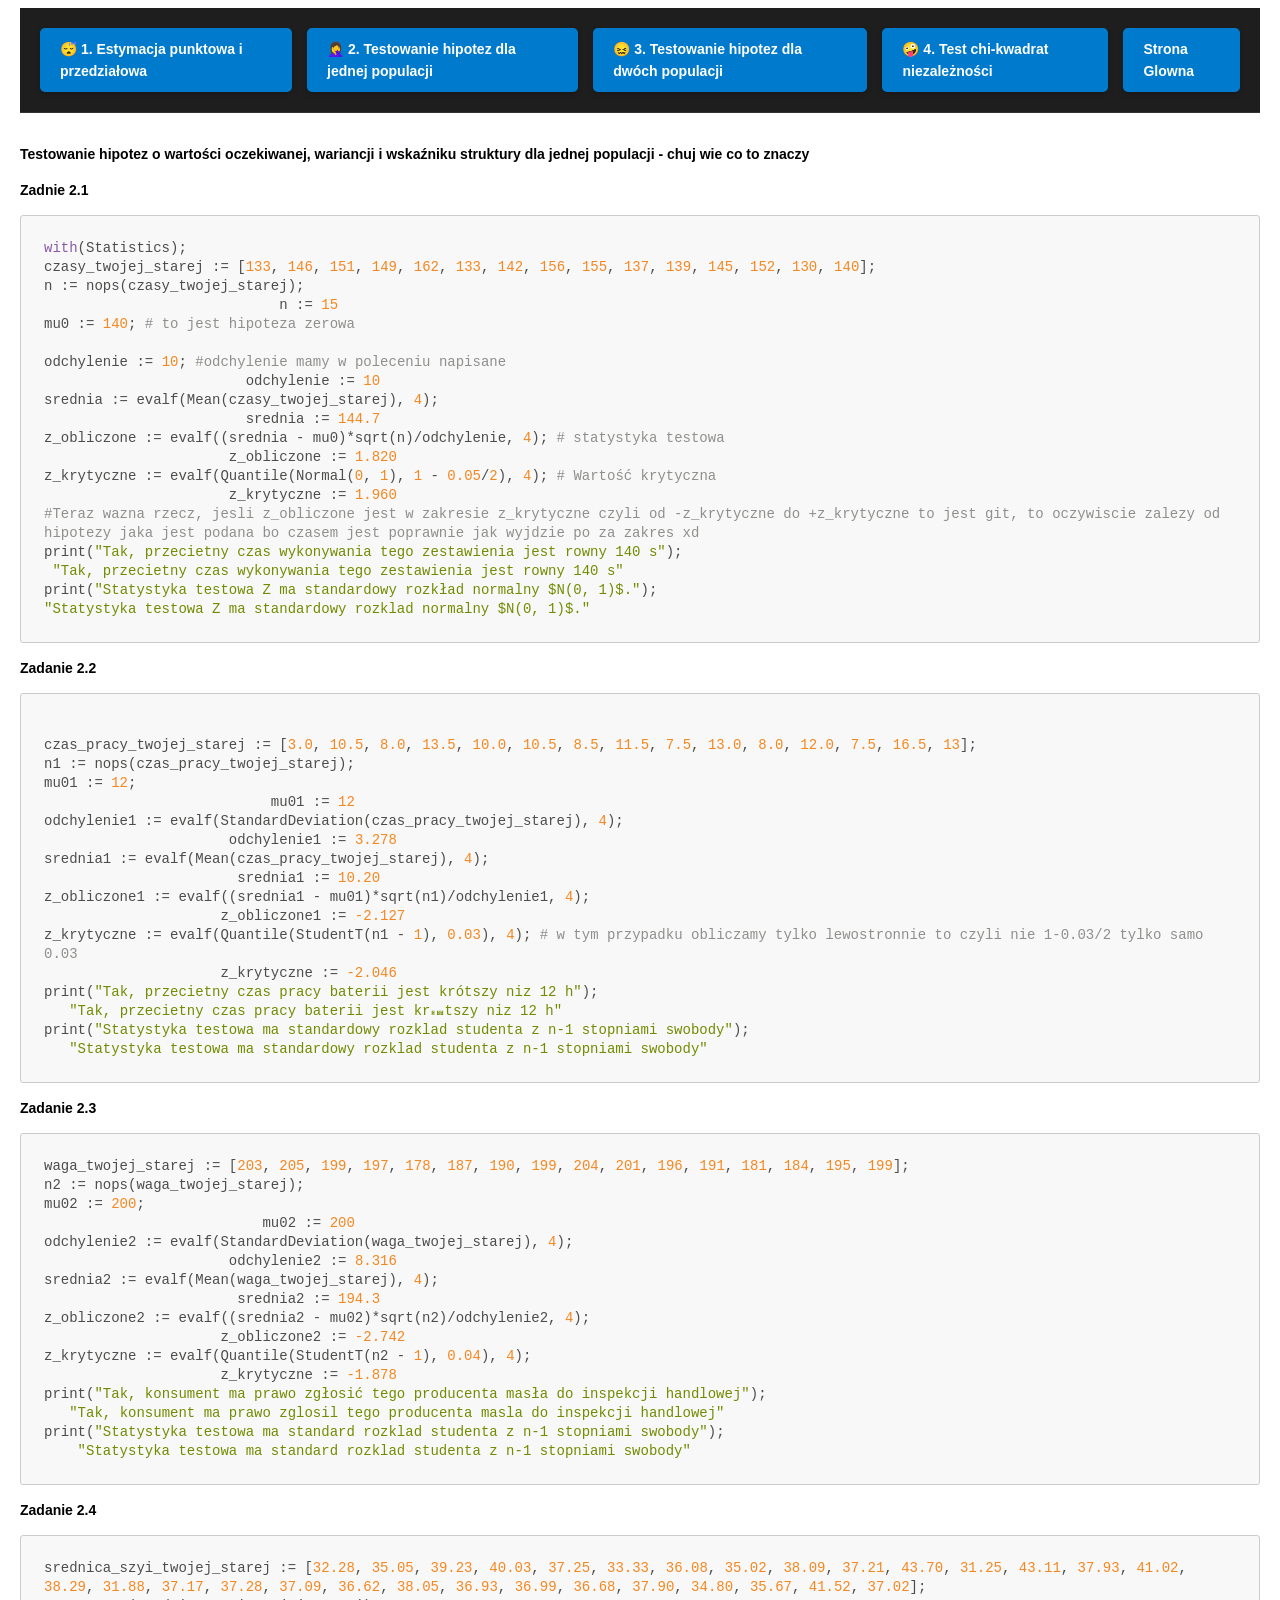
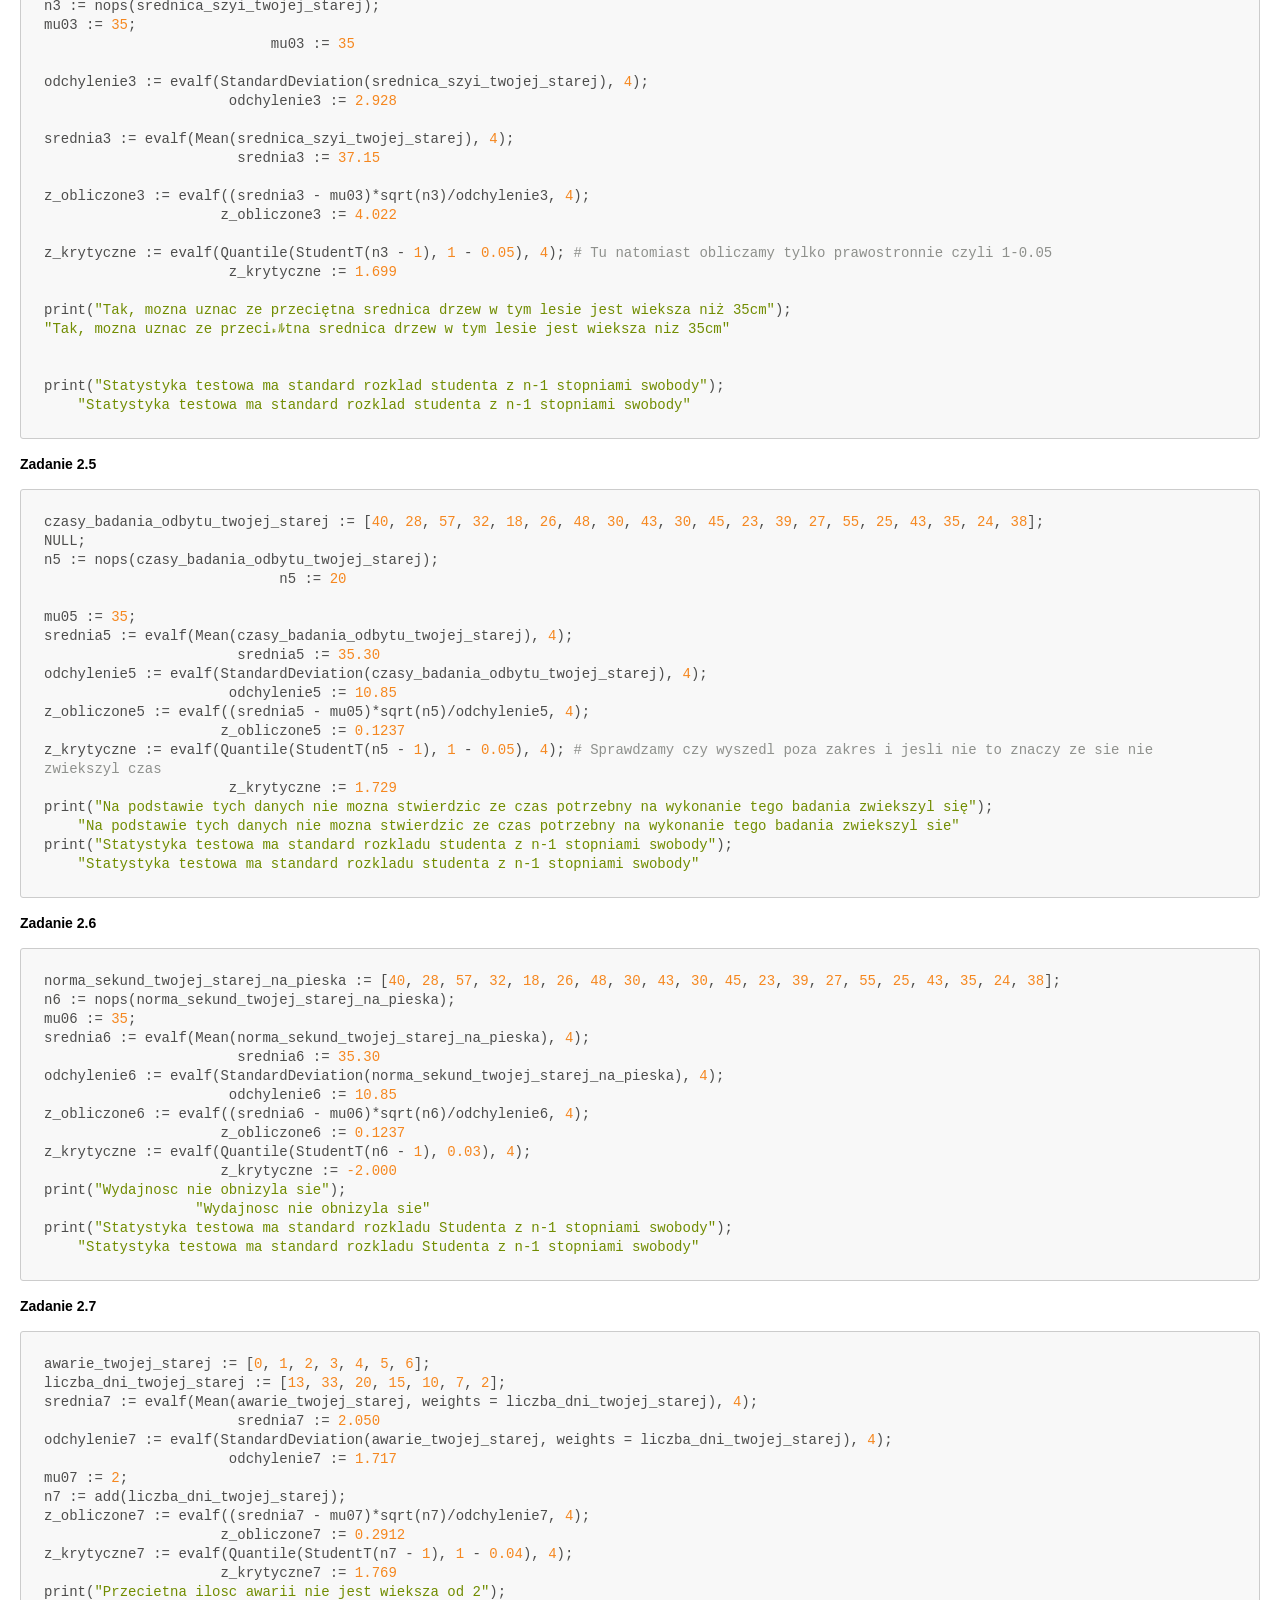
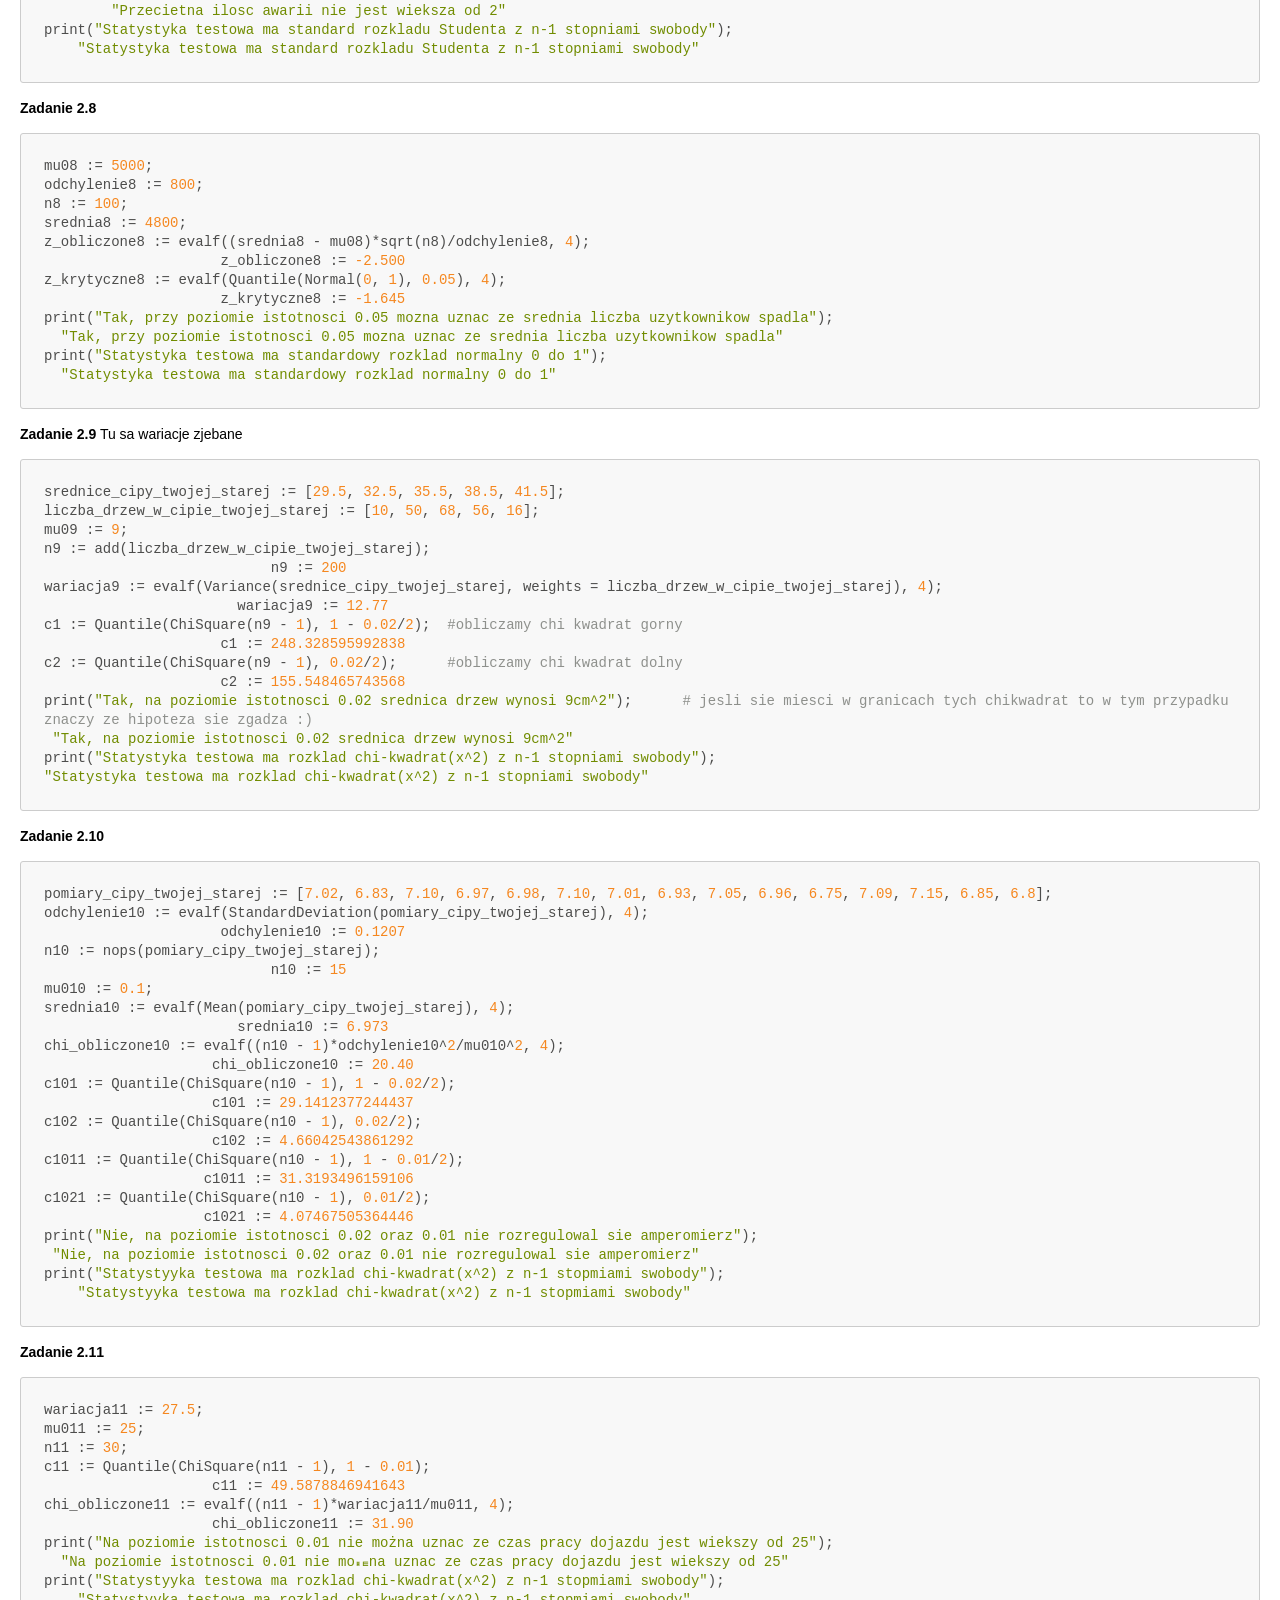
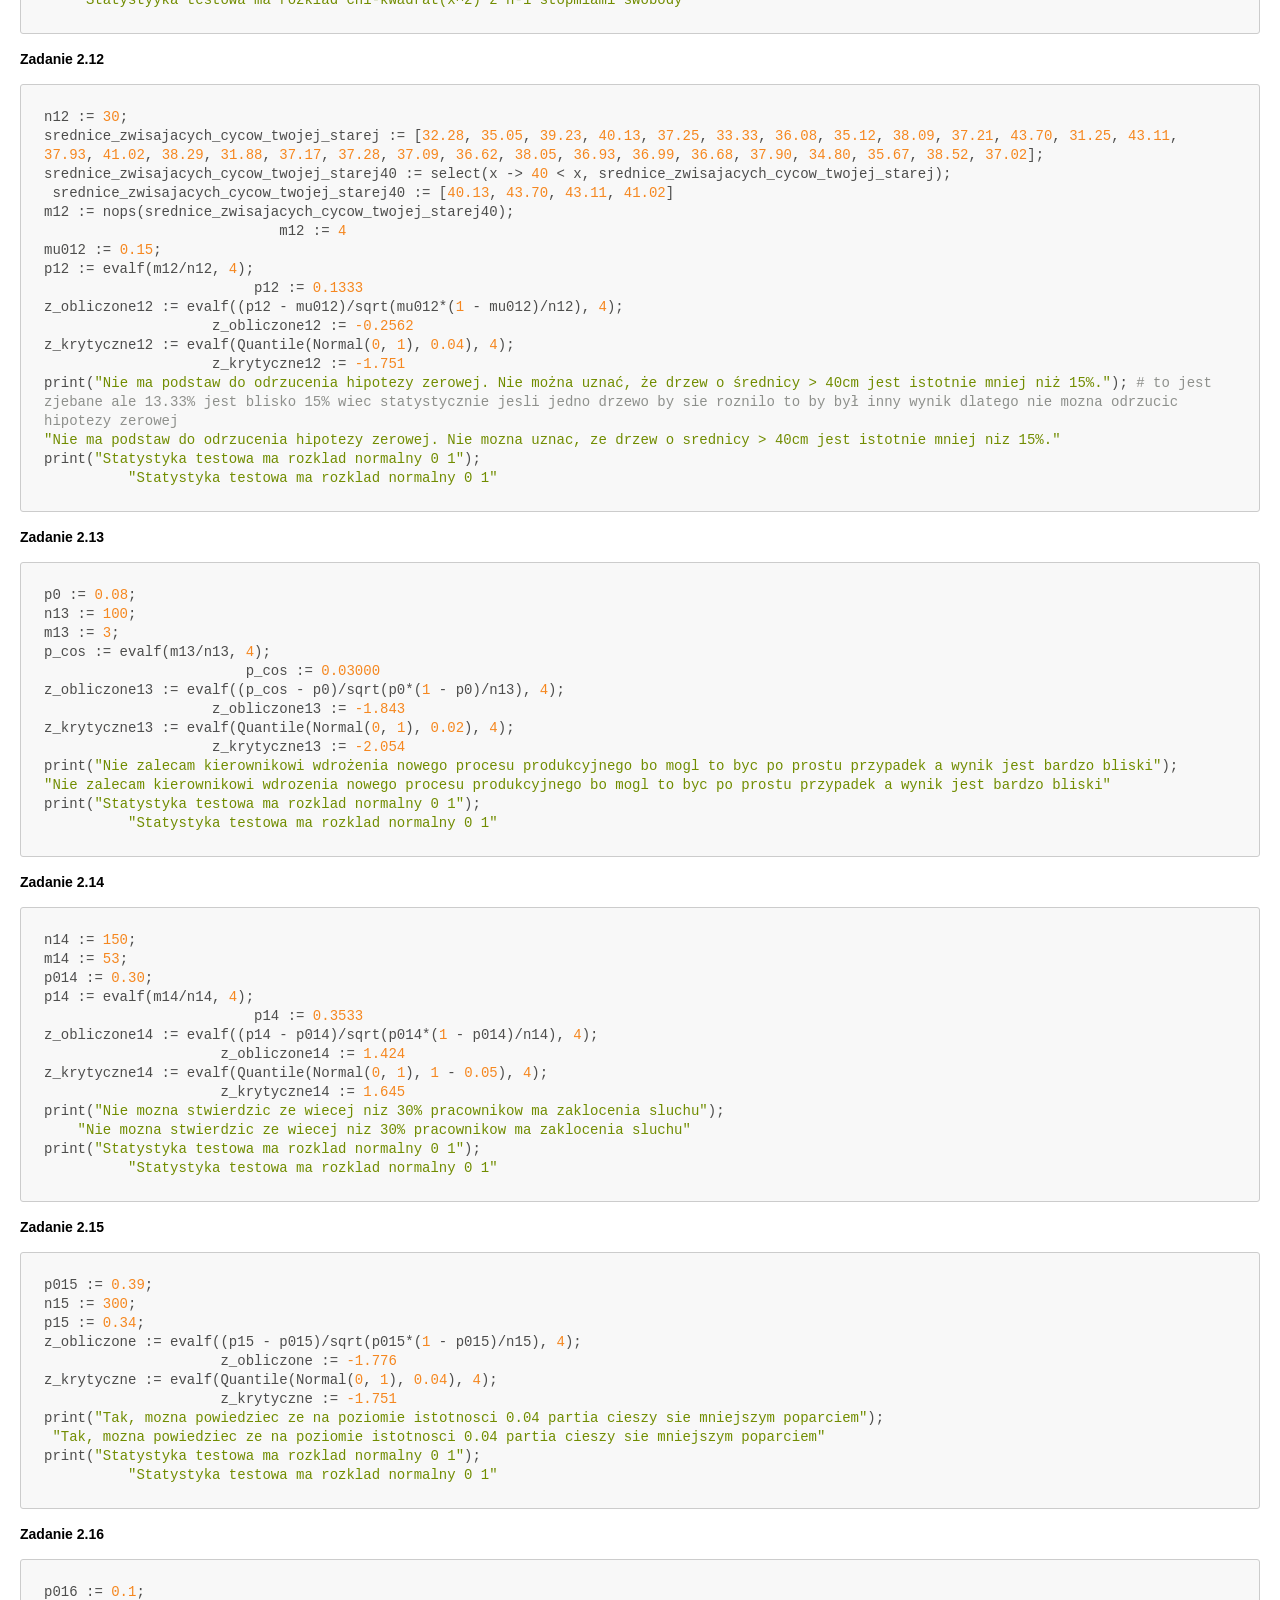
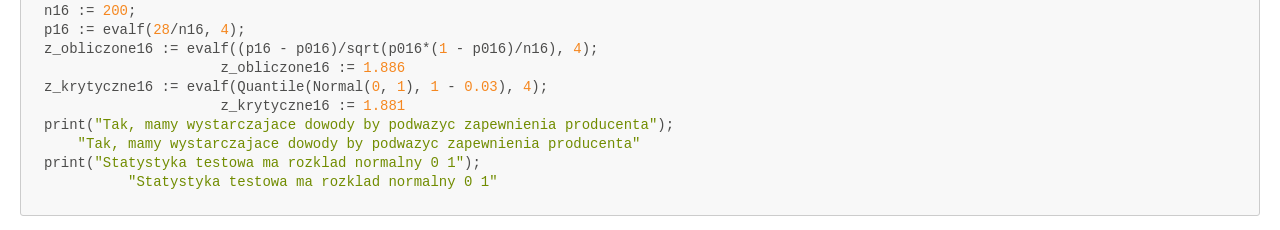
<file: Maple/zadania2.html>
<!DOCTYPE html>
<html>

<head>
    <title>zadania2.md</title>
    <meta http-equiv="Content-type" content="text/html;charset=UTF-8">
    <link rel="stylesheet" href="style.css">
<style>
/* https://github.com/microsoft/vscode/blob/master/extensions/markdown-language-features/media/markdown.css */
/*---------------------------------------------------------------------------------------------
 *  Copyright (c) Microsoft Corporation. All rights reserved.
 *  Licensed under the MIT License. See License.txt in the project root for license information.
 *--------------------------------------------------------------------------------------------*/

body {
	font-family: var(--vscode-markdown-font-family, -apple-system, BlinkMacSystemFont, "Segoe WPC", "Segoe UI", "Ubuntu", "Droid Sans", sans-serif);
	font-size: var(--vscode-markdown-font-size, 14px);
	padding: 0 26px;
	line-height: var(--vscode-markdown-line-height, 22px);
	word-wrap: break-word;
}

html,footer,header{
	font-family: var(--vscode-markdown-font-family, -apple-system, BlinkMacSystemFont, "Segoe WPC", "Segoe UI", "Ubuntu", "Droid Sans", sans-serif);
	font-size: var(--vscode-markdown-font-size, 14px);
}

#code-csp-warning {
	position: fixed;
	top: 0;
	right: 0;
	color: white;
	margin: 16px;
	text-align: center;
	font-size: 12px;
	font-family: sans-serif;
	background-color:#444444;
	cursor: pointer;
	padding: 6px;
	box-shadow: 1px 1px 1px rgba(0,0,0,.25);
}

#code-csp-warning:hover {
	text-decoration: none;
	background-color:#007acc;
	box-shadow: 2px 2px 2px rgba(0,0,0,.25);
}

body.scrollBeyondLastLine {
	margin-bottom: calc(100vh - 22px);
}

body.showEditorSelection .code-line {
	position: relative;
}

body.showEditorSelection .code-active-line:before,
body.showEditorSelection .code-line:hover:before {
	content: "";
	display: block;
	position: absolute;
	top: 0;
	left: -12px;
	height: 100%;
}

body.showEditorSelection li.code-active-line:before,
body.showEditorSelection li.code-line:hover:before {
	left: -30px;
}

.vscode-light.showEditorSelection .code-active-line:before {
	border-left: 3px solid rgba(0, 0, 0, 0.15);
}

.vscode-light.showEditorSelection .code-line:hover:before {
	border-left: 3px solid rgba(0, 0, 0, 0.40);
}

.vscode-light.showEditorSelection .code-line .code-line:hover:before {
	border-left: none;
}

.vscode-dark.showEditorSelection .code-active-line:before {
	border-left: 3px solid rgba(255, 255, 255, 0.4);
}

.vscode-dark.showEditorSelection .code-line:hover:before {
	border-left: 3px solid rgba(255, 255, 255, 0.60);
}

.vscode-dark.showEditorSelection .code-line .code-line:hover:before {
	border-left: none;
}

.vscode-high-contrast.showEditorSelection .code-active-line:before {
	border-left: 3px solid rgba(255, 160, 0, 0.7);
}

.vscode-high-contrast.showEditorSelection .code-line:hover:before {
	border-left: 3px solid rgba(255, 160, 0, 1);
}

.vscode-high-contrast.showEditorSelection .code-line .code-line:hover:before {
	border-left: none;
}

img {
	max-width: 100%;
	max-height: 100%;
}

a {
	text-decoration: none;
}

a:hover {
	text-decoration: underline;
}

a:focus,
input:focus,
select:focus,
textarea:focus {
	outline: 1px solid -webkit-focus-ring-color;
	outline-offset: -1px;
}

hr {
	border: 0;
	height: 2px;
	border-bottom: 2px solid;
}

h1 {
	padding-bottom: 0.3em;
	line-height: 1.2;
	border-bottom-width: 1px;
	border-bottom-style: solid;
}

h1, h2, h3 {
	font-weight: normal;
}

table {
	border-collapse: collapse;
}

table > thead > tr > th {
	text-align: left;
	border-bottom: 1px solid;
}

table > thead > tr > th,
table > thead > tr > td,
table > tbody > tr > th,
table > tbody > tr > td {
	padding: 5px 10px;
}

table > tbody > tr + tr > td {
	border-top: 1px solid;
}

blockquote {
	margin: 0 7px 0 5px;
	padding: 0 16px 0 10px;
	border-left-width: 5px;
	border-left-style: solid;
}

code {
	font-family: Menlo, Monaco, Consolas, "Droid Sans Mono", "Courier New", monospace, "Droid Sans Fallback";
	font-size: 1em;
	line-height: 1.357em;
}

body.wordWrap pre {
	white-space: pre-wrap;
}

pre:not(.hljs),
pre.hljs code > div {
	padding: 16px;
	border-radius: 3px;
	overflow: auto;
}

pre code {
	color: var(--vscode-editor-foreground);
	tab-size: 4;
}

/** Theming */

.vscode-light pre {
	background-color: rgba(220, 220, 220, 0.4);
}

.vscode-dark pre {
	background-color: rgba(10, 10, 10, 0.4);
}

.vscode-high-contrast pre {
	background-color: rgb(0, 0, 0);
}

.vscode-high-contrast h1 {
	border-color: rgb(0, 0, 0);
}

.vscode-light table > thead > tr > th {
	border-color: rgba(0, 0, 0, 0.69);
}

.vscode-dark table > thead > tr > th {
	border-color: rgba(255, 255, 255, 0.69);
}

.vscode-light h1,
.vscode-light hr,
.vscode-light table > tbody > tr + tr > td {
	border-color: rgba(0, 0, 0, 0.18);
}

.vscode-dark h1,
.vscode-dark hr,
.vscode-dark table > tbody > tr + tr > td {
	border-color: rgba(255, 255, 255, 0.18);
}

</style>

<style>
/* Tomorrow Theme */
/* http://jmblog.github.com/color-themes-for-google-code-highlightjs */
/* Original theme - https://github.com/chriskempson/tomorrow-theme */

/* Tomorrow Comment */
.hljs-comment,
.hljs-quote {
	color: #8e908c;
}

/* Tomorrow Red */
.hljs-variable,
.hljs-template-variable,
.hljs-tag,
.hljs-name,
.hljs-selector-id,
.hljs-selector-class,
.hljs-regexp,
.hljs-deletion {
	color: #c82829;
}

/* Tomorrow Orange */
.hljs-number,
.hljs-built_in,
.hljs-builtin-name,
.hljs-literal,
.hljs-type,
.hljs-params,
.hljs-meta,
.hljs-link {
	color: #f5871f;
}

/* Tomorrow Yellow */
.hljs-attribute {
	color: #eab700;
}

/* Tomorrow Green */
.hljs-string,
.hljs-symbol,
.hljs-bullet,
.hljs-addition {
	color: #718c00;
}

/* Tomorrow Blue */
.hljs-title,
.hljs-section {
	color: #4271ae;
}

/* Tomorrow Purple */
.hljs-keyword,
.hljs-selector-tag {
	color: #8959a8;
}

.hljs {
	display: block;
	overflow-x: auto;
	color: #4d4d4c;
	padding: 0.5em;
}

.hljs-emphasis {
	font-style: italic;
}

.hljs-strong {
	font-weight: bold;
}
</style>

<style>
/*
 * Custom MD PDF CSS
 */
html,footer,header{
	font-family: -apple-system, BlinkMacSystemFont, "Segoe WPC", "Segoe UI", "Ubuntu", "Droid Sans", sans-serif, "Meiryo";

 }
body {
	font-family: -apple-system, BlinkMacSystemFont, "Segoe WPC", "Segoe UI", "Ubuntu", "Droid Sans", sans-serif, "Meiryo";
	padding: 0 12px;
}

pre {
	background-color: #f8f8f8;
	border: 1px solid #cccccc;
	border-radius: 3px;
	overflow-x: auto;
	white-space: pre-wrap;
	overflow-wrap: break-word;
}

pre:not(.hljs) {
	padding: 23px;
	line-height: 19px;
}

blockquote {
	background: rgba(127, 127, 127, 0.1);
	border-color: rgba(0, 122, 204, 0.5);
}

.emoji {
	height: 1.4em;
}

code {
	font-size: 14px;
	line-height: 19px;
}

/* for inline code */
:not(pre):not(.hljs) > code {
	color: #C9AE75; /* Change the old color so it seems less like an error */
	font-size: inherit;
}

/* Page Break : use <div class="page"/> to insert page break
-------------------------------------------------------- */
.page {
	page-break-after: always;
}

</style>
<link rel="stylesheet" href="file:///r%3A/2.Travail/1.Enseignement/Cours/_1.Outils/2.Developpement/1.SCSS/main.css" type="text/css"><link rel="stylesheet" href="file:///d%3A/rdaros/Cours/_1.Outils/2.Developpement/1.SCSS/main.css" type="text/css">
</head>

<body>
<div class="nav-container">
    <!-- Tu wstaw odpowiedni link poniżej -->
    <a href="zadania.html" class="nav-btn">😴 1. Estymacja punktowa i przedziałowa</a>
	<a href="zadania2.html" class="nav-btn">🤦‍♀️ 2. Testowanie hipotez  dla jednej populacji</a>
	<a href="zadania3.html" class="nav-btn">😖 3. Testowanie hipotez  dla dwóch populacji</a>
	<a href="zadania4.html" class="nav-btn">🤪 4. Test chi-kwadrat niezależności </a>
    <a href="../index.html" class="nav-btn"> Strona Glowna</a>
</div>
    <p><strong>Testowanie hipotez o wartości oczekiwanej, wariancji i wskaźniku struktury dla jednej populacji - chuj wie co to znaczy</strong></p>
<p><strong>Zadnie 2.1</strong></p>
<pre class="hljs"><code><div><span class="hljs-keyword">with</span>(Statistics);
czasy_twojej_starej := [<span class="hljs-number">133</span>, <span class="hljs-number">146</span>, <span class="hljs-number">151</span>, <span class="hljs-number">149</span>, <span class="hljs-number">162</span>, <span class="hljs-number">133</span>, <span class="hljs-number">142</span>, <span class="hljs-number">156</span>, <span class="hljs-number">155</span>, <span class="hljs-number">137</span>, <span class="hljs-number">139</span>, <span class="hljs-number">145</span>, <span class="hljs-number">152</span>, <span class="hljs-number">130</span>, <span class="hljs-number">140</span>];
n := nops(czasy_twojej_starej);
                            n := <span class="hljs-number">15</span>
mu0 := <span class="hljs-number">140</span>; <span class="hljs-comment"># to jest hipoteza zerowa</span>

odchylenie := <span class="hljs-number">10</span>; <span class="hljs-comment">#odchylenie mamy w poleceniu napisane</span>
                        odchylenie := <span class="hljs-number">10</span>
srednia := evalf(Mean(czasy_twojej_starej), <span class="hljs-number">4</span>);
                        srednia := <span class="hljs-number">144.7</span>
z_obliczone := evalf((srednia - mu0)*sqrt(n)/odchylenie, <span class="hljs-number">4</span>); <span class="hljs-comment"># statystyka testowa </span>
                      z_obliczone := <span class="hljs-number">1.820</span>
z_krytyczne := evalf(Quantile(Normal(<span class="hljs-number">0</span>, <span class="hljs-number">1</span>), <span class="hljs-number">1</span> - <span class="hljs-number">0.05</span>/<span class="hljs-number">2</span>), <span class="hljs-number">4</span>); <span class="hljs-comment"># Wartość krytyczna</span>
                      z_krytyczne := <span class="hljs-number">1.960</span>
<span class="hljs-comment">#Teraz wazna rzecz, jesli z_obliczone jest w zakresie z_krytyczne czyli od -z_krytyczne do +z_krytyczne to jest git, to oczywiscie zalezy od hipotezy jaka jest podana bo czasem jest poprawnie jak wyjdzie po za zakres xd                     </span>
print(<span class="hljs-string">"Tak, przecietny czas wykonywania tego zestawienia jest rowny 140 s"</span>);
 <span class="hljs-string">"Tak, przecietny czas wykonywania tego zestawienia jest rowny 140 s"</span>
print(<span class="hljs-string">"Statystyka testowa Z ma standardowy rozkład normalny $N(0, 1)$."</span>);
<span class="hljs-string">"Statystyka testowa Z ma standardowy rozklad normalny $N(0, 1)$."</span>
</div></code></pre>
<p><strong>Zadanie 2.2</strong></p>
<pre class="hljs"><code><div>
czas_pracy_twojej_starej := [<span class="hljs-number">3.0</span>, <span class="hljs-number">10.5</span>, <span class="hljs-number">8.0</span>, <span class="hljs-number">13.5</span>, <span class="hljs-number">10.0</span>, <span class="hljs-number">10.5</span>, <span class="hljs-number">8.5</span>, <span class="hljs-number">11.5</span>, <span class="hljs-number">7.5</span>, <span class="hljs-number">13.0</span>, <span class="hljs-number">8.0</span>, <span class="hljs-number">12.0</span>, <span class="hljs-number">7.5</span>, <span class="hljs-number">16.5</span>, <span class="hljs-number">13</span>];
n1 := nops(czas_pracy_twojej_starej);
mu01 := <span class="hljs-number">12</span>;
                           mu01 := <span class="hljs-number">12</span>
odchylenie1 := evalf(StandardDeviation(czas_pracy_twojej_starej), <span class="hljs-number">4</span>);
                      odchylenie1 := <span class="hljs-number">3.278</span>
srednia1 := evalf(Mean(czas_pracy_twojej_starej), <span class="hljs-number">4</span>);
                       srednia1 := <span class="hljs-number">10.20</span>
z_obliczone1 := evalf((srednia1 - mu01)*sqrt(n1)/odchylenie1, <span class="hljs-number">4</span>);
                     z_obliczone1 := <span class="hljs-number">-2.127</span>
z_krytyczne := evalf(Quantile(StudentT(n1 - <span class="hljs-number">1</span>), <span class="hljs-number">0.03</span>), <span class="hljs-number">4</span>); <span class="hljs-comment"># w tym przypadku obliczamy tylko lewostronnie to czyli nie 1-0.03/2 tylko samo 0.03</span>
                     z_krytyczne := <span class="hljs-number">-2.046</span>
print(<span class="hljs-string">"Tak, przecietny czas pracy baterii jest krótszy niz 12 h"</span>);
   <span class="hljs-string">"Tak, przecietny czas pracy baterii jest krￃﾳtszy niz 12 h"</span>
print(<span class="hljs-string">"Statystyka testowa ma standardowy rozklad studenta z n-1 stopniami swobody"</span>);
   <span class="hljs-string">"Statystyka testowa ma standardowy rozklad studenta z n-1 stopniami swobody"</span>
</div></code></pre>
<p><strong>Zadanie 2.3</strong></p>
<pre class="hljs"><code><div>waga_twojej_starej := [<span class="hljs-number">203</span>, <span class="hljs-number">205</span>, <span class="hljs-number">199</span>, <span class="hljs-number">197</span>, <span class="hljs-number">178</span>, <span class="hljs-number">187</span>, <span class="hljs-number">190</span>, <span class="hljs-number">199</span>, <span class="hljs-number">204</span>, <span class="hljs-number">201</span>, <span class="hljs-number">196</span>, <span class="hljs-number">191</span>, <span class="hljs-number">181</span>, <span class="hljs-number">184</span>, <span class="hljs-number">195</span>, <span class="hljs-number">199</span>];
n2 := nops(waga_twojej_starej);
mu02 := <span class="hljs-number">200</span>;
                          mu02 := <span class="hljs-number">200</span>
odchylenie2 := evalf(StandardDeviation(waga_twojej_starej), <span class="hljs-number">4</span>);
                      odchylenie2 := <span class="hljs-number">8.316</span>
srednia2 := evalf(Mean(waga_twojej_starej), <span class="hljs-number">4</span>);
                       srednia2 := <span class="hljs-number">194.3</span>
z_obliczone2 := evalf((srednia2 - mu02)*sqrt(n2)/odchylenie2, <span class="hljs-number">4</span>);
                     z_obliczone2 := <span class="hljs-number">-2.742</span>
z_krytyczne := evalf(Quantile(StudentT(n2 - <span class="hljs-number">1</span>), <span class="hljs-number">0.04</span>), <span class="hljs-number">4</span>);
                     z_krytyczne := <span class="hljs-number">-1.878</span>
print(<span class="hljs-string">"Tak, konsument ma prawo zgłosić tego producenta masła do inspekcji handlowej"</span>);
   <span class="hljs-string">"Tak, konsument ma prawo zglosil tego producenta masla do inspekcji handlowej"</span>
print(<span class="hljs-string">"Statystyka testowa ma standard rozklad studenta z n-1 stopniami swobody"</span>);
    <span class="hljs-string">"Statystyka testowa ma standard rozklad studenta z n-1 stopniami swobody"</span>
</div></code></pre>
<p><strong>Zadanie 2.4</strong></p>
<pre class="hljs"><code><div>srednica_szyi_twojej_starej := [<span class="hljs-number">32.28</span>, <span class="hljs-number">35.05</span>, <span class="hljs-number">39.23</span>, <span class="hljs-number">40.03</span>, <span class="hljs-number">37.25</span>, <span class="hljs-number">33.33</span>, <span class="hljs-number">36.08</span>, <span class="hljs-number">35.02</span>, <span class="hljs-number">38.09</span>, <span class="hljs-number">37.21</span>, <span class="hljs-number">43.70</span>, <span class="hljs-number">31.25</span>, <span class="hljs-number">43.11</span>, <span class="hljs-number">37.93</span>, <span class="hljs-number">41.02</span>, <span class="hljs-number">38.29</span>, <span class="hljs-number">31.88</span>, <span class="hljs-number">37.17</span>, <span class="hljs-number">37.28</span>, <span class="hljs-number">37.09</span>, <span class="hljs-number">36.62</span>, <span class="hljs-number">38.05</span>, <span class="hljs-number">36.93</span>, <span class="hljs-number">36.99</span>, <span class="hljs-number">36.68</span>, <span class="hljs-number">37.90</span>, <span class="hljs-number">34.80</span>, <span class="hljs-number">35.67</span>, <span class="hljs-number">41.52</span>, <span class="hljs-number">37.02</span>];
n3 := nops(srednica_szyi_twojej_starej);
mu03 := <span class="hljs-number">35</span>;
                           mu03 := <span class="hljs-number">35</span>

odchylenie3 := evalf(StandardDeviation(srednica_szyi_twojej_starej), <span class="hljs-number">4</span>);
                      odchylenie3 := <span class="hljs-number">2.928</span>

srednia3 := evalf(Mean(srednica_szyi_twojej_starej), <span class="hljs-number">4</span>);
                       srednia3 := <span class="hljs-number">37.15</span>

z_obliczone3 := evalf((srednia3 - mu03)*sqrt(n3)/odchylenie3, <span class="hljs-number">4</span>);
                     z_obliczone3 := <span class="hljs-number">4.022</span>

z_krytyczne := evalf(Quantile(StudentT(n3 - <span class="hljs-number">1</span>), <span class="hljs-number">1</span> - <span class="hljs-number">0.05</span>), <span class="hljs-number">4</span>); <span class="hljs-comment"># Tu natomiast obliczamy tylko prawostronnie czyli 1-0.05 </span>
                      z_krytyczne := <span class="hljs-number">1.699</span>

print(<span class="hljs-string">"Tak, mozna uznac ze przeciętna srednica drzew w tym lesie jest wieksza niż 35cm"</span>);
<span class="hljs-string">"Tak, mozna uznac ze przeciￄﾙtna srednica drzew w tym lesie jest wieksza niz 35cm"</span>


print(<span class="hljs-string">"Statystyka testowa ma standard rozklad studenta z n-1 stopniami swobody"</span>);
    <span class="hljs-string">"Statystyka testowa ma standard rozklad studenta z n-1 stopniami swobody"</span>
</div></code></pre>
<p><strong>Zadanie 2.5</strong></p>
<pre class="hljs"><code><div>czasy_badania_odbytu_twojej_starej := [<span class="hljs-number">40</span>, <span class="hljs-number">28</span>, <span class="hljs-number">57</span>, <span class="hljs-number">32</span>, <span class="hljs-number">18</span>, <span class="hljs-number">26</span>, <span class="hljs-number">48</span>, <span class="hljs-number">30</span>, <span class="hljs-number">43</span>, <span class="hljs-number">30</span>, <span class="hljs-number">45</span>, <span class="hljs-number">23</span>, <span class="hljs-number">39</span>, <span class="hljs-number">27</span>, <span class="hljs-number">55</span>, <span class="hljs-number">25</span>, <span class="hljs-number">43</span>, <span class="hljs-number">35</span>, <span class="hljs-number">24</span>, <span class="hljs-number">38</span>];
NULL;
n5 := nops(czasy_badania_odbytu_twojej_starej);
                            n5 := <span class="hljs-number">20</span>

mu05 := <span class="hljs-number">35</span>;
srednia5 := evalf(Mean(czasy_badania_odbytu_twojej_starej), <span class="hljs-number">4</span>);
                       srednia5 := <span class="hljs-number">35.30</span>
odchylenie5 := evalf(StandardDeviation(czasy_badania_odbytu_twojej_starej), <span class="hljs-number">4</span>);
                      odchylenie5 := <span class="hljs-number">10.85</span>
z_obliczone5 := evalf((srednia5 - mu05)*sqrt(n5)/odchylenie5, <span class="hljs-number">4</span>);
                     z_obliczone5 := <span class="hljs-number">0.1237</span>
z_krytyczne := evalf(Quantile(StudentT(n5 - <span class="hljs-number">1</span>), <span class="hljs-number">1</span> - <span class="hljs-number">0.05</span>), <span class="hljs-number">4</span>); <span class="hljs-comment"># Sprawdzamy czy wyszedl poza zakres i jesli nie to znaczy ze sie nie zwiekszyl czas</span>
                      z_krytyczne := <span class="hljs-number">1.729</span>
print(<span class="hljs-string">"Na podstawie tych danych nie mozna stwierdzic ze czas potrzebny na wykonanie tego badania zwiekszyl się"</span>);
    <span class="hljs-string">"Na podstawie tych danych nie mozna stwierdzic ze czas potrzebny na wykonanie tego badania zwiekszyl sie"</span>
print(<span class="hljs-string">"Statystyka testowa ma standard rozkladu studenta z n-1 stopniami swobody"</span>);
    <span class="hljs-string">"Statystyka testowa ma standard rozkladu studenta z n-1 stopniami swobody"</span>
</div></code></pre>
<p><strong>Zadanie 2.6</strong></p>
<pre class="hljs"><code><div>norma_sekund_twojej_starej_na_pieska := [<span class="hljs-number">40</span>, <span class="hljs-number">28</span>, <span class="hljs-number">57</span>, <span class="hljs-number">32</span>, <span class="hljs-number">18</span>, <span class="hljs-number">26</span>, <span class="hljs-number">48</span>, <span class="hljs-number">30</span>, <span class="hljs-number">43</span>, <span class="hljs-number">30</span>, <span class="hljs-number">45</span>, <span class="hljs-number">23</span>, <span class="hljs-number">39</span>, <span class="hljs-number">27</span>, <span class="hljs-number">55</span>, <span class="hljs-number">25</span>, <span class="hljs-number">43</span>, <span class="hljs-number">35</span>, <span class="hljs-number">24</span>, <span class="hljs-number">38</span>];
n6 := nops(norma_sekund_twojej_starej_na_pieska);
mu06 := <span class="hljs-number">35</span>;
srednia6 := evalf(Mean(norma_sekund_twojej_starej_na_pieska), <span class="hljs-number">4</span>);
                       srednia6 := <span class="hljs-number">35.30</span>
odchylenie6 := evalf(StandardDeviation(norma_sekund_twojej_starej_na_pieska), <span class="hljs-number">4</span>);
                      odchylenie6 := <span class="hljs-number">10.85</span>
z_obliczone6 := evalf((srednia6 - mu06)*sqrt(n6)/odchylenie6, <span class="hljs-number">4</span>);
                     z_obliczone6 := <span class="hljs-number">0.1237</span>
z_krytyczne := evalf(Quantile(StudentT(n6 - <span class="hljs-number">1</span>), <span class="hljs-number">0.03</span>), <span class="hljs-number">4</span>);
                     z_krytyczne := <span class="hljs-number">-2.000</span>
print(<span class="hljs-string">"Wydajnosc nie obnizyla sie"</span>);
                  <span class="hljs-string">"Wydajnosc nie obnizyla sie"</span>
print(<span class="hljs-string">"Statystyka testowa ma standard rozkladu Studenta z n-1 stopniami swobody"</span>);
    <span class="hljs-string">"Statystyka testowa ma standard rozkladu Studenta z n-1 stopniami swobody"</span>
</div></code></pre>
<p><strong>Zadanie 2.7</strong></p>
<pre class="hljs"><code><div>awarie_twojej_starej := [<span class="hljs-number">0</span>, <span class="hljs-number">1</span>, <span class="hljs-number">2</span>, <span class="hljs-number">3</span>, <span class="hljs-number">4</span>, <span class="hljs-number">5</span>, <span class="hljs-number">6</span>];
liczba_dni_twojej_starej := [<span class="hljs-number">13</span>, <span class="hljs-number">33</span>, <span class="hljs-number">20</span>, <span class="hljs-number">15</span>, <span class="hljs-number">10</span>, <span class="hljs-number">7</span>, <span class="hljs-number">2</span>];
srednia7 := evalf(Mean(awarie_twojej_starej, weights = liczba_dni_twojej_starej), <span class="hljs-number">4</span>);
                       srednia7 := <span class="hljs-number">2.050</span>
odchylenie7 := evalf(StandardDeviation(awarie_twojej_starej, weights = liczba_dni_twojej_starej), <span class="hljs-number">4</span>);
                      odchylenie7 := <span class="hljs-number">1.717</span>
mu07 := <span class="hljs-number">2</span>;
n7 := add(liczba_dni_twojej_starej);
z_obliczone7 := evalf((srednia7 - mu07)*sqrt(n7)/odchylenie7, <span class="hljs-number">4</span>);
                     z_obliczone7 := <span class="hljs-number">0.2912</span>
z_krytyczne7 := evalf(Quantile(StudentT(n7 - <span class="hljs-number">1</span>), <span class="hljs-number">1</span> - <span class="hljs-number">0.04</span>), <span class="hljs-number">4</span>);
                     z_krytyczne7 := <span class="hljs-number">1.769</span>
print(<span class="hljs-string">"Przecietna ilosc awarii nie jest wieksza od 2"</span>);
        <span class="hljs-string">"Przecietna ilosc awarii nie jest wieksza od 2"</span>
print(<span class="hljs-string">"Statystyka testowa ma standard rozkladu Studenta z n-1 stopniami swobody"</span>);
    <span class="hljs-string">"Statystyka testowa ma standard rozkladu Studenta z n-1 stopniami swobody"</span>
</div></code></pre>
<p><strong>Zadanie 2.8</strong></p>
<pre class="hljs"><code><div>mu08 := <span class="hljs-number">5000</span>;
odchylenie8 := <span class="hljs-number">800</span>;
n8 := <span class="hljs-number">100</span>;
srednia8 := <span class="hljs-number">4800</span>;
z_obliczone8 := evalf((srednia8 - mu08)*sqrt(n8)/odchylenie8, <span class="hljs-number">4</span>);
                     z_obliczone8 := <span class="hljs-number">-2.500</span>
z_krytyczne8 := evalf(Quantile(Normal(<span class="hljs-number">0</span>, <span class="hljs-number">1</span>), <span class="hljs-number">0.05</span>), <span class="hljs-number">4</span>);
                     z_krytyczne8 := <span class="hljs-number">-1.645</span>
print(<span class="hljs-string">"Tak, przy poziomie istotnosci 0.05 mozna uznac ze srednia liczba uzytkownikow spadla"</span>);
  <span class="hljs-string">"Tak, przy poziomie istotnosci 0.05 mozna uznac ze srednia liczba uzytkownikow spadla"</span>
print(<span class="hljs-string">"Statystyka testowa ma standardowy rozklad normalny 0 do 1"</span>);
  <span class="hljs-string">"Statystyka testowa ma standardowy rozklad normalny 0 do 1"</span>
</div></code></pre>
<p><strong>Zadanie 2.9</strong> Tu sa wariacje zjebane</p>
<pre class="hljs"><code><div>srednice_cipy_twojej_starej := [<span class="hljs-number">29.5</span>, <span class="hljs-number">32.5</span>, <span class="hljs-number">35.5</span>, <span class="hljs-number">38.5</span>, <span class="hljs-number">41.5</span>];
liczba_drzew_w_cipie_twojej_starej := [<span class="hljs-number">10</span>, <span class="hljs-number">50</span>, <span class="hljs-number">68</span>, <span class="hljs-number">56</span>, <span class="hljs-number">16</span>];
mu09 := <span class="hljs-number">9</span>;
n9 := add(liczba_drzew_w_cipie_twojej_starej);
                           n9 := <span class="hljs-number">200</span>
wariacja9 := evalf(Variance(srednice_cipy_twojej_starej, weights = liczba_drzew_w_cipie_twojej_starej), <span class="hljs-number">4</span>);
                       wariacja9 := <span class="hljs-number">12.77</span>
c1 := Quantile(ChiSquare(n9 - <span class="hljs-number">1</span>), <span class="hljs-number">1</span> - <span class="hljs-number">0.02</span>/<span class="hljs-number">2</span>);  <span class="hljs-comment">#obliczamy chi kwadrat gorny</span>
                     c1 := <span class="hljs-number">248.328595992838</span>
c2 := Quantile(ChiSquare(n9 - <span class="hljs-number">1</span>), <span class="hljs-number">0.02</span>/<span class="hljs-number">2</span>);      <span class="hljs-comment">#obliczamy chi kwadrat dolny</span>
                     c2 := <span class="hljs-number">155.548465743568</span>
print(<span class="hljs-string">"Tak, na poziomie istotnosci 0.02 srednica drzew wynosi 9cm^2"</span>);      <span class="hljs-comment"># jesli sie miesci w granicach tych chikwadrat to w tym przypadku znaczy ze hipoteza sie zgadza :)</span>
 <span class="hljs-string">"Tak, na poziomie istotnosci 0.02 srednica drzew wynosi 9cm^2"</span>
print(<span class="hljs-string">"Statystyka testowa ma rozklad chi-kwadrat(x^2) z n-1 stopniami swobody"</span>);
<span class="hljs-string">"Statystyka testowa ma rozklad chi-kwadrat(x^2) z n-1 stopniami swobody"</span>
</div></code></pre>
<p><strong>Zadanie 2.10</strong></p>
<pre class="hljs"><code><div>pomiary_cipy_twojej_starej := [<span class="hljs-number">7.02</span>, <span class="hljs-number">6.83</span>, <span class="hljs-number">7.10</span>, <span class="hljs-number">6.97</span>, <span class="hljs-number">6.98</span>, <span class="hljs-number">7.10</span>, <span class="hljs-number">7.01</span>, <span class="hljs-number">6.93</span>, <span class="hljs-number">7.05</span>, <span class="hljs-number">6.96</span>, <span class="hljs-number">6.75</span>, <span class="hljs-number">7.09</span>, <span class="hljs-number">7.15</span>, <span class="hljs-number">6.85</span>, <span class="hljs-number">6.8</span>];
odchylenie10 := evalf(StandardDeviation(pomiary_cipy_twojej_starej), <span class="hljs-number">4</span>);
                     odchylenie10 := <span class="hljs-number">0.1207</span>
n10 := nops(pomiary_cipy_twojej_starej);
                           n10 := <span class="hljs-number">15</span>
mu010 := <span class="hljs-number">0.1</span>;
srednia10 := evalf(Mean(pomiary_cipy_twojej_starej), <span class="hljs-number">4</span>);
                       srednia10 := <span class="hljs-number">6.973</span>
chi_obliczone10 := evalf((n10 - <span class="hljs-number">1</span>)*odchylenie10^<span class="hljs-number">2</span>/mu010^<span class="hljs-number">2</span>, <span class="hljs-number">4</span>);
                    chi_obliczone10 := <span class="hljs-number">20.40</span>
c101 := Quantile(ChiSquare(n10 - <span class="hljs-number">1</span>), <span class="hljs-number">1</span> - <span class="hljs-number">0.02</span>/<span class="hljs-number">2</span>);
                    c101 := <span class="hljs-number">29.1412377244437</span>
c102 := Quantile(ChiSquare(n10 - <span class="hljs-number">1</span>), <span class="hljs-number">0.02</span>/<span class="hljs-number">2</span>);
                    c102 := <span class="hljs-number">4.66042543861292</span>
c1011 := Quantile(ChiSquare(n10 - <span class="hljs-number">1</span>), <span class="hljs-number">1</span> - <span class="hljs-number">0.01</span>/<span class="hljs-number">2</span>);
                   c1011 := <span class="hljs-number">31.3193496159106</span>
c1021 := Quantile(ChiSquare(n10 - <span class="hljs-number">1</span>), <span class="hljs-number">0.01</span>/<span class="hljs-number">2</span>);
                   c1021 := <span class="hljs-number">4.07467505364446</span>
print(<span class="hljs-string">"Nie, na poziomie istotnosci 0.02 oraz 0.01 nie rozregulowal sie amperomierz"</span>);
 <span class="hljs-string">"Nie, na poziomie istotnosci 0.02 oraz 0.01 nie rozregulowal sie amperomierz"</span>
print(<span class="hljs-string">"Statystyyka testowa ma rozklad chi-kwadrat(x^2) z n-1 stopmiami swobody"</span>);
    <span class="hljs-string">"Statystyyka testowa ma rozklad chi-kwadrat(x^2) z n-1 stopmiami swobody"</span>
</div></code></pre>
<p><strong>Zadanie 2.11</strong></p>
<pre class="hljs"><code><div>wariacja11 := <span class="hljs-number">27.5</span>;
mu011 := <span class="hljs-number">25</span>;
n11 := <span class="hljs-number">30</span>;
c11 := Quantile(ChiSquare(n11 - <span class="hljs-number">1</span>), <span class="hljs-number">1</span> - <span class="hljs-number">0.01</span>);
                    c11 := <span class="hljs-number">49.5878846941643</span>
chi_obliczone11 := evalf((n11 - <span class="hljs-number">1</span>)*wariacja11/mu011, <span class="hljs-number">4</span>);
                    chi_obliczone11 := <span class="hljs-number">31.90</span>
print(<span class="hljs-string">"Na poziomie istotnosci 0.01 nie można uznac ze czas pracy dojazdu jest wiekszy od 25"</span>);
  <span class="hljs-string">"Na poziomie istotnosci 0.01 nie moￅﾼna uznac ze czas pracy dojazdu jest wiekszy od 25"</span>
print(<span class="hljs-string">"Statystyyka testowa ma rozklad chi-kwadrat(x^2) z n-1 stopmiami swobody"</span>);
    <span class="hljs-string">"Statystyyka testowa ma rozklad chi-kwadrat(x^2) z n-1 stopmiami swobody"</span>
</div></code></pre>
<p><strong>Zadanie 2.12</strong></p>
<pre class="hljs"><code><div>n12 := <span class="hljs-number">30</span>;
srednice_zwisajacych_cycow_twojej_starej := [<span class="hljs-number">32.28</span>, <span class="hljs-number">35.05</span>, <span class="hljs-number">39.23</span>, <span class="hljs-number">40.13</span>, <span class="hljs-number">37.25</span>, <span class="hljs-number">33.33</span>, <span class="hljs-number">36.08</span>, <span class="hljs-number">35.12</span>, <span class="hljs-number">38.09</span>, <span class="hljs-number">37.21</span>, <span class="hljs-number">43.70</span>, <span class="hljs-number">31.25</span>, <span class="hljs-number">43.11</span>, <span class="hljs-number">37.93</span>, <span class="hljs-number">41.02</span>, <span class="hljs-number">38.29</span>, <span class="hljs-number">31.88</span>, <span class="hljs-number">37.17</span>, <span class="hljs-number">37.28</span>, <span class="hljs-number">37.09</span>, <span class="hljs-number">36.62</span>, <span class="hljs-number">38.05</span>, <span class="hljs-number">36.93</span>, <span class="hljs-number">36.99</span>, <span class="hljs-number">36.68</span>, <span class="hljs-number">37.90</span>, <span class="hljs-number">34.80</span>, <span class="hljs-number">35.67</span>, <span class="hljs-number">38.52</span>, <span class="hljs-number">37.02</span>];
srednice_zwisajacych_cycow_twojej_starej40 := select(x -&gt; <span class="hljs-number">40</span> &lt; x, srednice_zwisajacych_cycow_twojej_starej);
 srednice_zwisajacych_cycow_twojej_starej40 := [<span class="hljs-number">40.13</span>, <span class="hljs-number">43.70</span>, <span class="hljs-number">43.11</span>, <span class="hljs-number">41.02</span>]
m12 := nops(srednice_zwisajacych_cycow_twojej_starej40);
                            m12 := <span class="hljs-number">4</span>
mu012 := <span class="hljs-number">0.15</span>;
p12 := evalf(m12/n12, <span class="hljs-number">4</span>);
                         p12 := <span class="hljs-number">0.1333</span>
z_obliczone12 := evalf((p12 - mu012)/sqrt(mu012*(<span class="hljs-number">1</span> - mu012)/n12), <span class="hljs-number">4</span>);
                    z_obliczone12 := <span class="hljs-number">-0.2562</span>
z_krytyczne12 := evalf(Quantile(Normal(<span class="hljs-number">0</span>, <span class="hljs-number">1</span>), <span class="hljs-number">0.04</span>), <span class="hljs-number">4</span>);
                    z_krytyczne12 := <span class="hljs-number">-1.751</span>
print(<span class="hljs-string">"Nie ma podstaw do odrzucenia hipotezy zerowej. Nie można uznać, że drzew o średnicy &gt; 40cm jest istotnie mniej niż 15%."</span>); <span class="hljs-comment"># to jest zjebane ale 13.33% jest blisko 15% wiec statystycznie jesli jedno drzewo by sie roznilo to by był inny wynik dlatego nie mozna odrzucic hipotezy zerowej</span>
<span class="hljs-string">"Nie ma podstaw do odrzucenia hipotezy zerowej. Nie mozna uznac, ze drzew o srednicy &gt; 40cm jest istotnie mniej niz 15%."</span>
print(<span class="hljs-string">"Statystyka testowa ma rozklad normalny 0 1"</span>);
          <span class="hljs-string">"Statystyka testowa ma rozklad normalny 0 1"</span>
</div></code></pre>
<p><strong>Zadanie 2.13</strong></p>
<pre class="hljs"><code><div>p0 := <span class="hljs-number">0.08</span>;
n13 := <span class="hljs-number">100</span>;
m13 := <span class="hljs-number">3</span>;
p_cos := evalf(m13/n13, <span class="hljs-number">4</span>);
                        p_cos := <span class="hljs-number">0.03000</span>
z_obliczone13 := evalf((p_cos - p0)/sqrt(p0*(<span class="hljs-number">1</span> - p0)/n13), <span class="hljs-number">4</span>);
                    z_obliczone13 := <span class="hljs-number">-1.843</span>
z_krytyczne13 := evalf(Quantile(Normal(<span class="hljs-number">0</span>, <span class="hljs-number">1</span>), <span class="hljs-number">0.02</span>), <span class="hljs-number">4</span>);
                    z_krytyczne13 := <span class="hljs-number">-2.054</span>
print(<span class="hljs-string">"Nie zalecam kierownikowi wdrożenia nowego procesu produkcyjnego bo mogl to byc po prostu przypadek a wynik jest bardzo bliski"</span>);
<span class="hljs-string">"Nie zalecam kierownikowi wdrozenia nowego procesu produkcyjnego bo mogl to byc po prostu przypadek a wynik jest bardzo bliski"</span>
print(<span class="hljs-string">"Statystyka testowa ma rozklad normalny 0 1"</span>);
          <span class="hljs-string">"Statystyka testowa ma rozklad normalny 0 1"</span>
</div></code></pre>
<p><strong>Zadanie 2.14</strong></p>
<pre class="hljs"><code><div>n14 := <span class="hljs-number">150</span>;
m14 := <span class="hljs-number">53</span>;
p014 := <span class="hljs-number">0.30</span>;
p14 := evalf(m14/n14, <span class="hljs-number">4</span>);
                         p14 := <span class="hljs-number">0.3533</span>
z_obliczone14 := evalf((p14 - p014)/sqrt(p014*(<span class="hljs-number">1</span> - p014)/n14), <span class="hljs-number">4</span>);
                     z_obliczone14 := <span class="hljs-number">1.424</span>
z_krytyczne14 := evalf(Quantile(Normal(<span class="hljs-number">0</span>, <span class="hljs-number">1</span>), <span class="hljs-number">1</span> - <span class="hljs-number">0.05</span>), <span class="hljs-number">4</span>);
                     z_krytyczne14 := <span class="hljs-number">1.645</span>
print(<span class="hljs-string">"Nie mozna stwierdzic ze wiecej niz 30% pracownikow ma zaklocenia sluchu"</span>);
    <span class="hljs-string">"Nie mozna stwierdzic ze wiecej niz 30% pracownikow ma zaklocenia sluchu"</span>
print(<span class="hljs-string">"Statystyka testowa ma rozklad normalny 0 1"</span>);
          <span class="hljs-string">"Statystyka testowa ma rozklad normalny 0 1"</span>
</div></code></pre>
<p><strong>Zadanie 2.15</strong></p>
<pre class="hljs"><code><div>p015 := <span class="hljs-number">0.39</span>;
n15 := <span class="hljs-number">300</span>;
p15 := <span class="hljs-number">0.34</span>;
z_obliczone := evalf((p15 - p015)/sqrt(p015*(<span class="hljs-number">1</span> - p015)/n15), <span class="hljs-number">4</span>);
                     z_obliczone := <span class="hljs-number">-1.776</span>
z_krytyczne := evalf(Quantile(Normal(<span class="hljs-number">0</span>, <span class="hljs-number">1</span>), <span class="hljs-number">0.04</span>), <span class="hljs-number">4</span>);
                     z_krytyczne := <span class="hljs-number">-1.751</span>
print(<span class="hljs-string">"Tak, mozna powiedziec ze na poziomie istotnosci 0.04 partia cieszy sie mniejszym poparciem"</span>);
 <span class="hljs-string">"Tak, mozna powiedziec ze na poziomie istotnosci 0.04 partia cieszy sie mniejszym poparciem"</span>
print(<span class="hljs-string">"Statystyka testowa ma rozklad normalny 0 1"</span>);
          <span class="hljs-string">"Statystyka testowa ma rozklad normalny 0 1"</span>
</div></code></pre>
<p><strong>Zadanie 2.16</strong></p>
<pre class="hljs"><code><div>p016 := <span class="hljs-number">0.1</span>;
n16 := <span class="hljs-number">200</span>;
p16 := evalf(<span class="hljs-number">28</span>/n16, <span class="hljs-number">4</span>);
z_obliczone16 := evalf((p16 - p016)/sqrt(p016*(<span class="hljs-number">1</span> - p016)/n16), <span class="hljs-number">4</span>);
                     z_obliczone16 := <span class="hljs-number">1.886</span>
z_krytyczne16 := evalf(Quantile(Normal(<span class="hljs-number">0</span>, <span class="hljs-number">1</span>), <span class="hljs-number">1</span> - <span class="hljs-number">0.03</span>), <span class="hljs-number">4</span>);
                     z_krytyczne16 := <span class="hljs-number">1.881</span>
print(<span class="hljs-string">"Tak, mamy wystarczajace dowody by podwazyc zapewnienia producenta"</span>);
    <span class="hljs-string">"Tak, mamy wystarczajace dowody by podwazyc zapewnienia producenta"</span>
print(<span class="hljs-string">"Statystyka testowa ma rozklad normalny 0 1"</span>);
          <span class="hljs-string">"Statystyka testowa ma rozklad normalny 0 1"</span>
</div></code></pre>

</body>

</html>
</file>
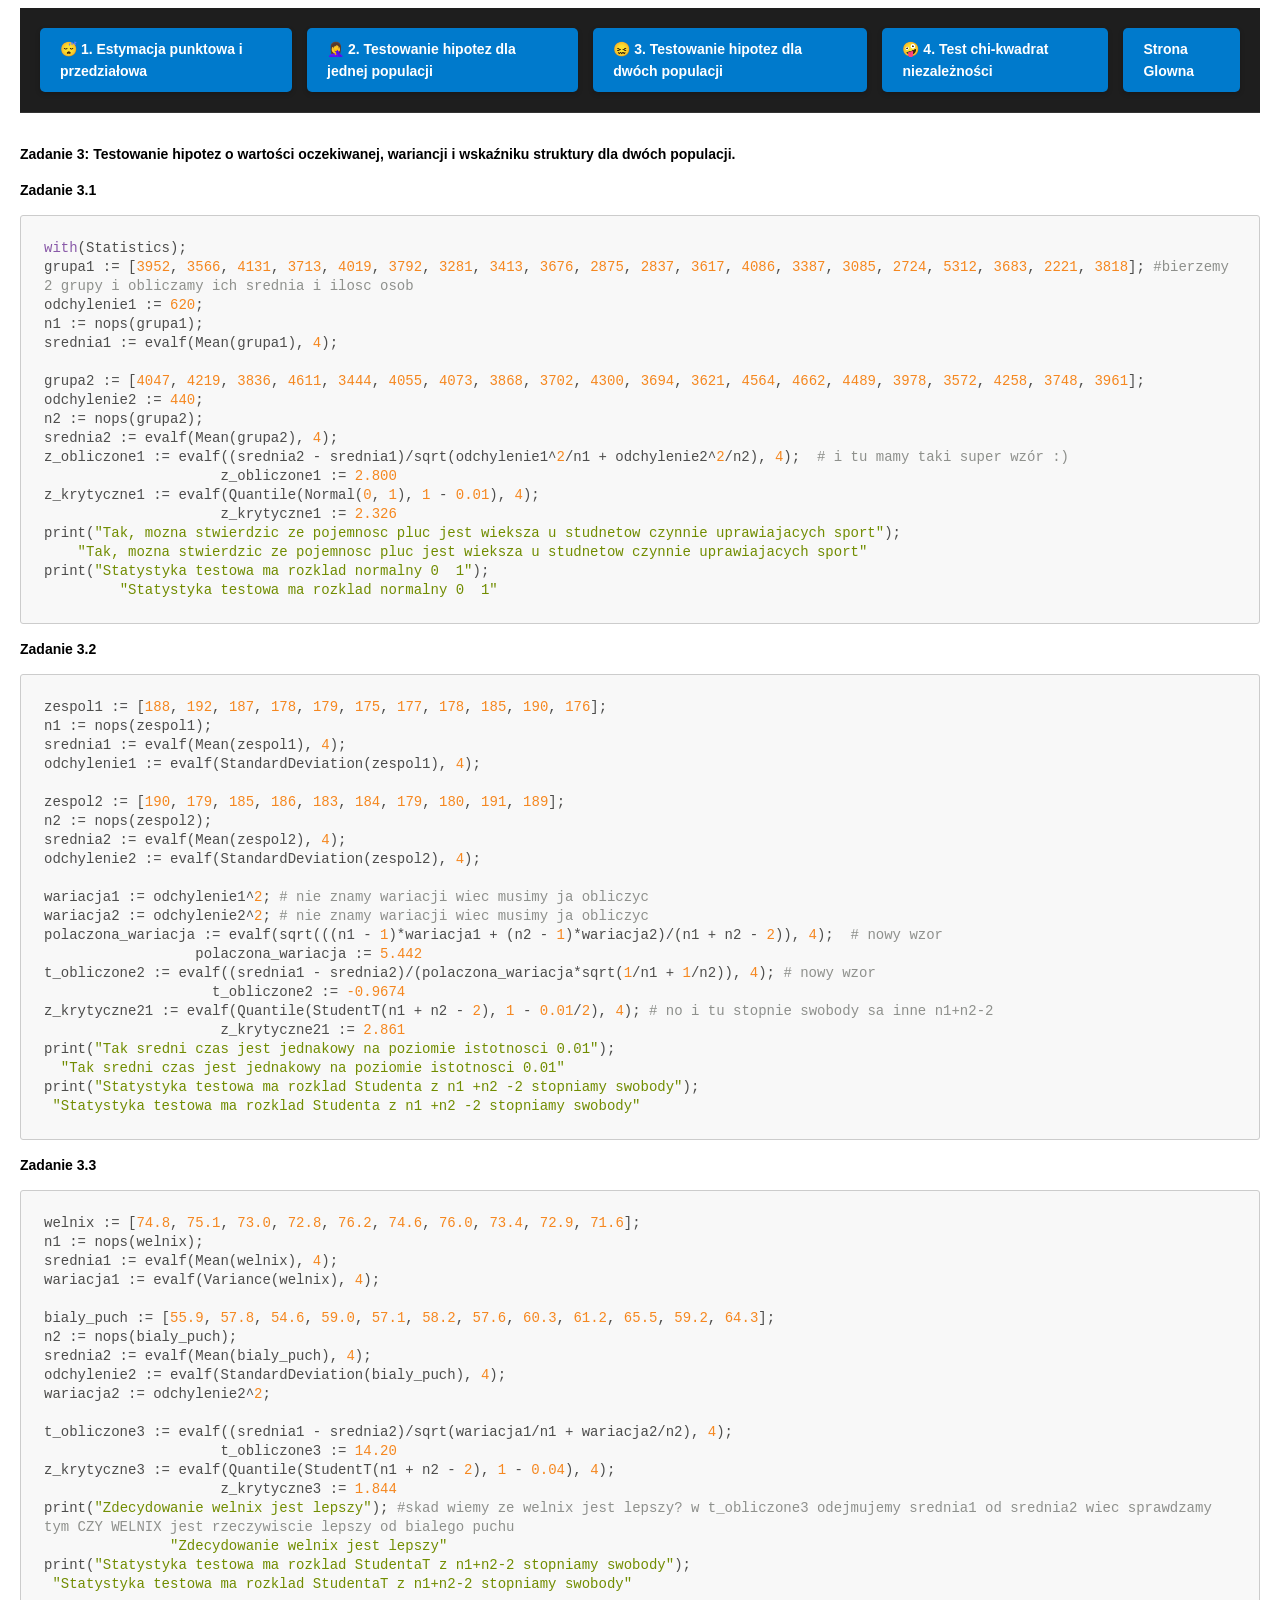
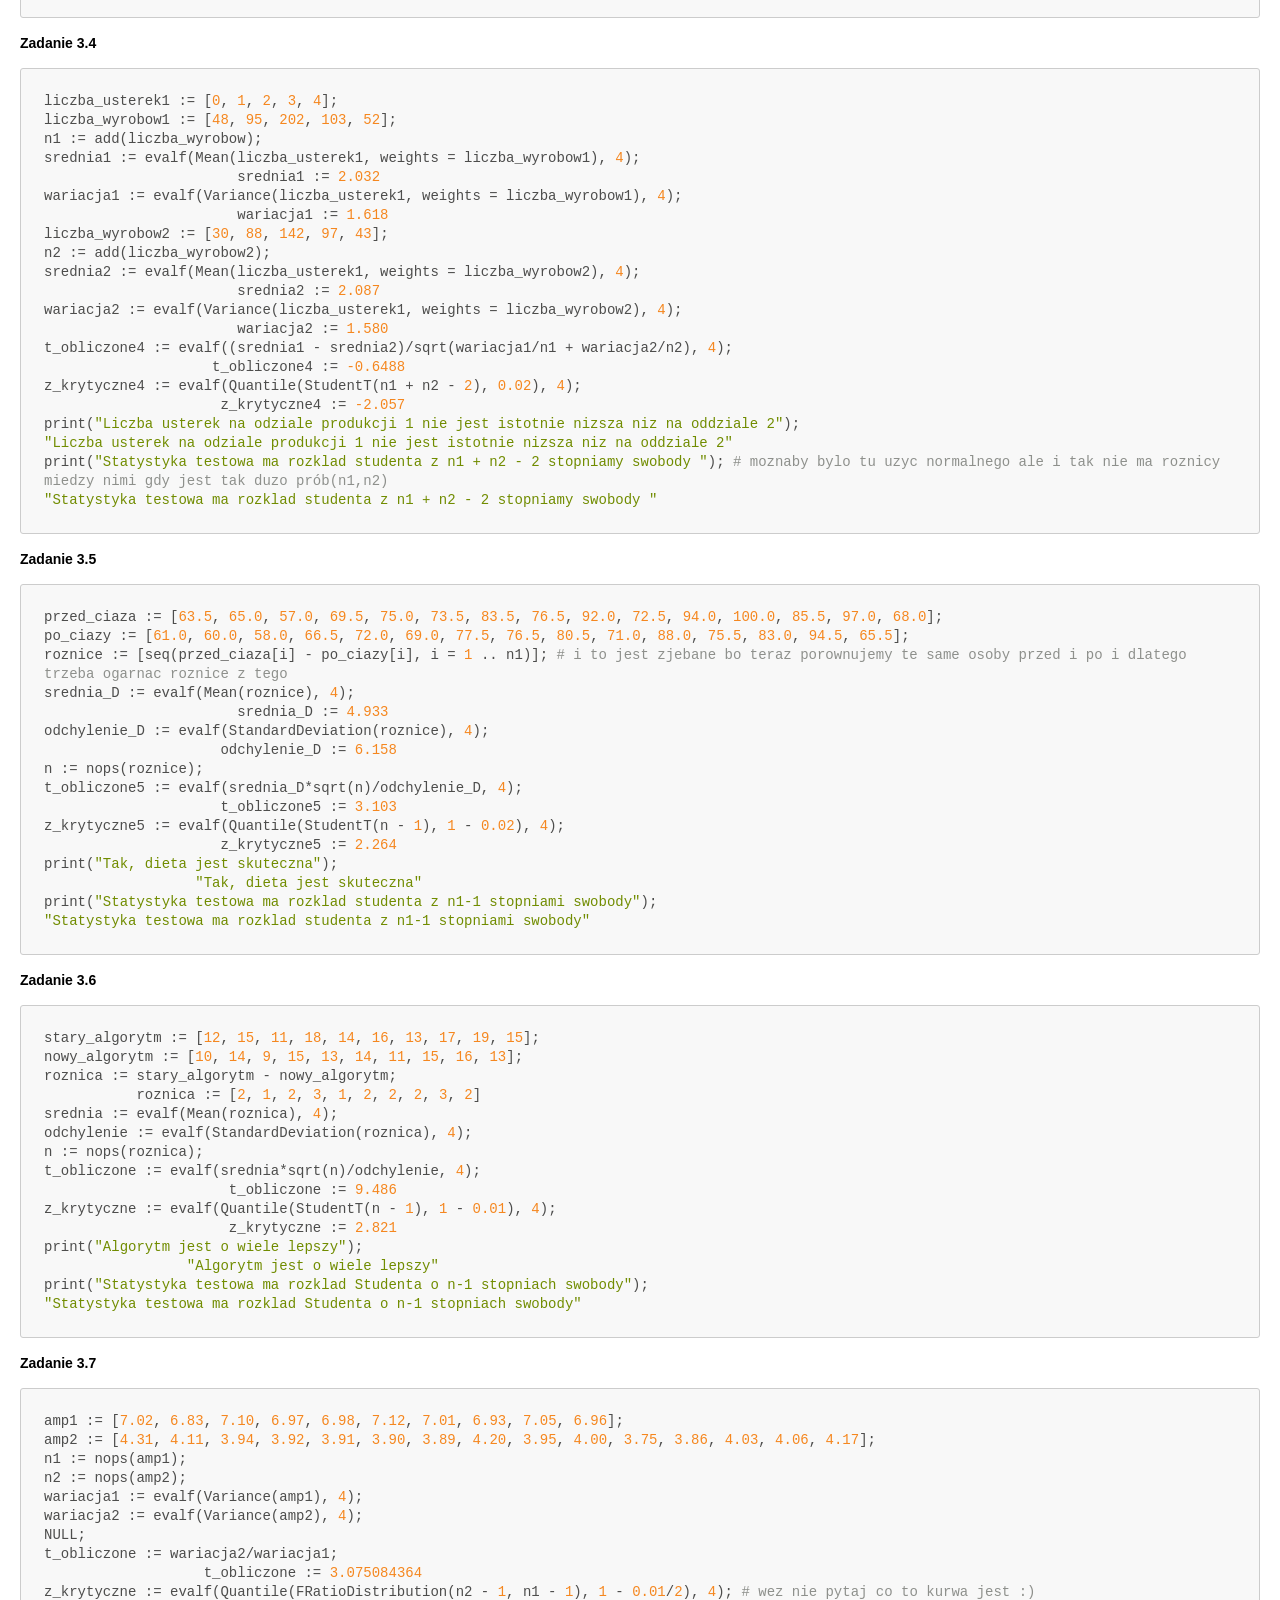
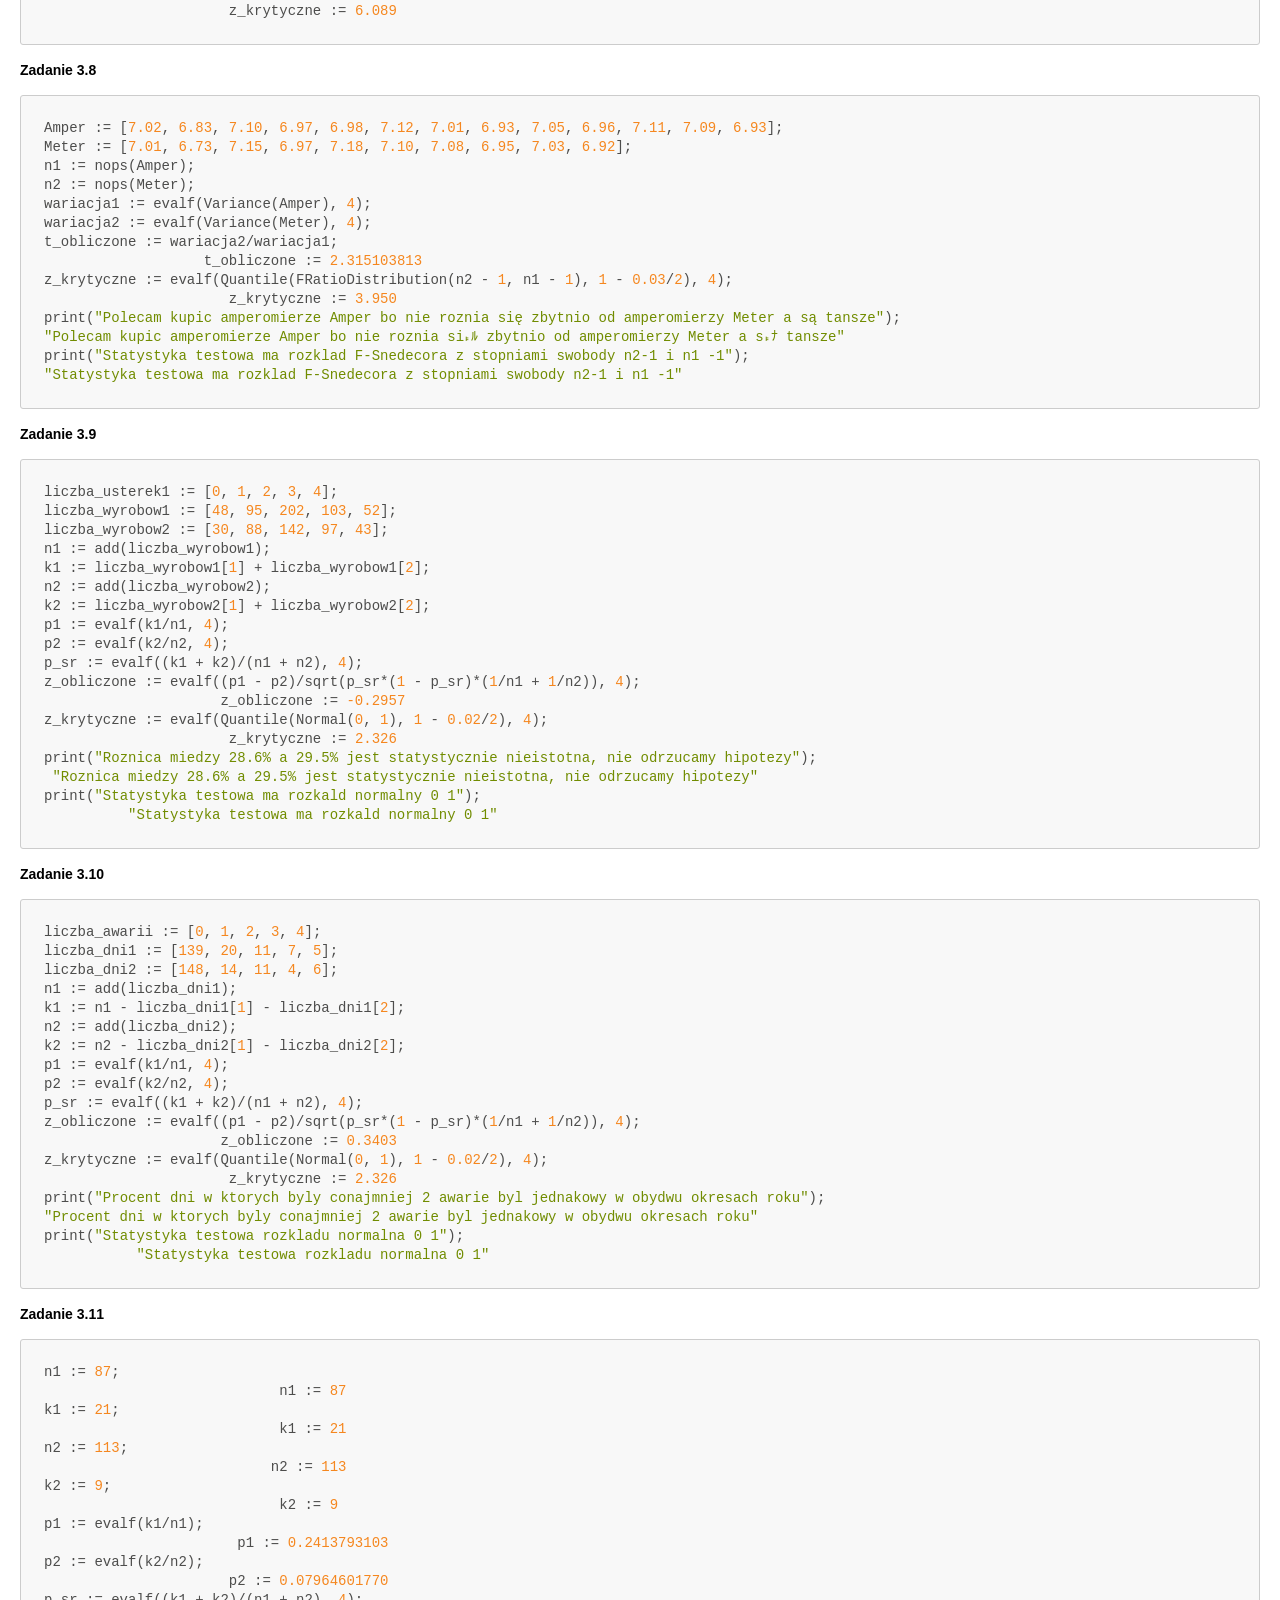
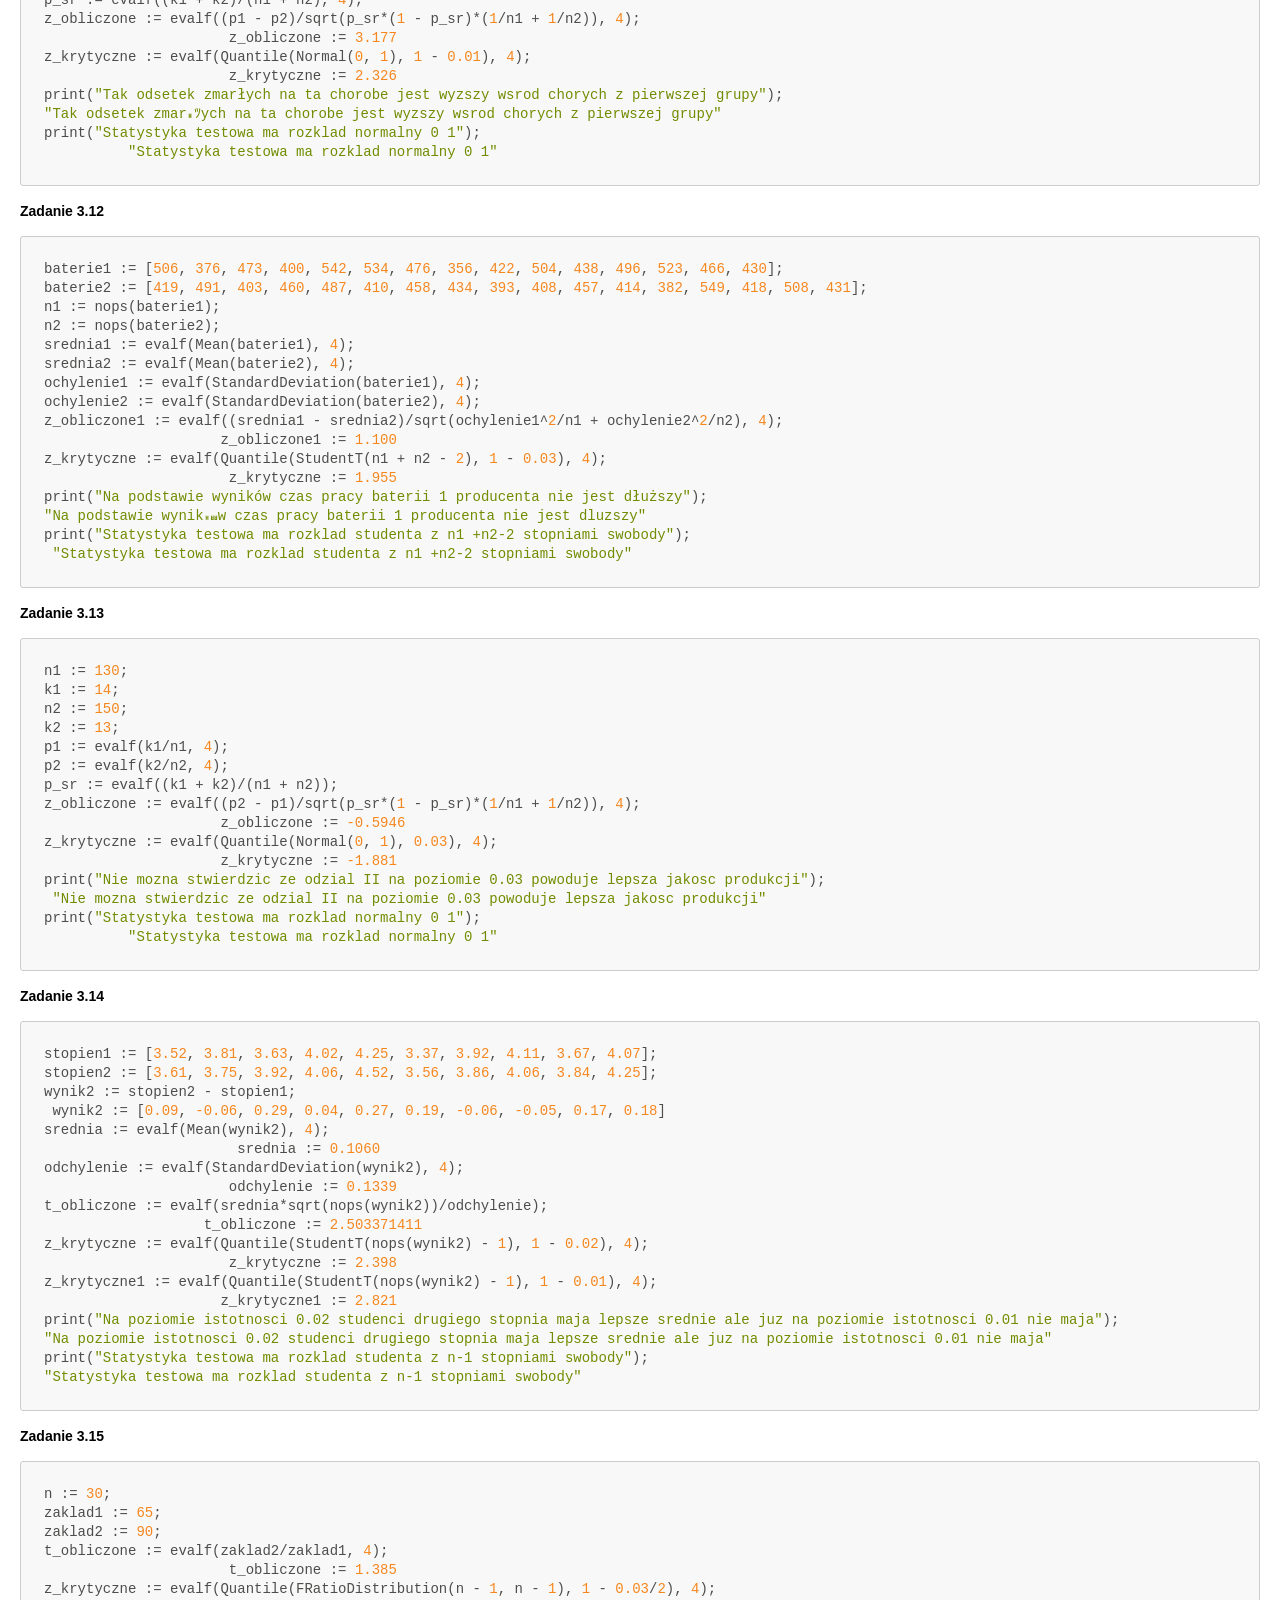
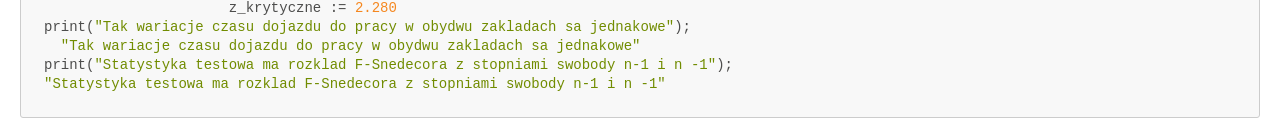
<file: Maple/zadania3.html>
<!DOCTYPE html>
<html>

<head>
    <title>zadania3.md</title>
    <meta http-equiv="Content-type" content="text/html;charset=UTF-8">
    <link rel="stylesheet" href="style.css">
<style>
/* https://github.com/microsoft/vscode/blob/master/extensions/markdown-language-features/media/markdown.css */
/*---------------------------------------------------------------------------------------------
 *  Copyright (c) Microsoft Corporation. All rights reserved.
 *  Licensed under the MIT License. See License.txt in the project root for license information.
 *--------------------------------------------------------------------------------------------*/

body {
	font-family: var(--vscode-markdown-font-family, -apple-system, BlinkMacSystemFont, "Segoe WPC", "Segoe UI", "Ubuntu", "Droid Sans", sans-serif);
	font-size: var(--vscode-markdown-font-size, 14px);
	padding: 0 26px;
	line-height: var(--vscode-markdown-line-height, 22px);
	word-wrap: break-word;
}

html,footer,header{
	font-family: var(--vscode-markdown-font-family, -apple-system, BlinkMacSystemFont, "Segoe WPC", "Segoe UI", "Ubuntu", "Droid Sans", sans-serif);
	font-size: var(--vscode-markdown-font-size, 14px);
}

#code-csp-warning {
	position: fixed;
	top: 0;
	right: 0;
	color: white;
	margin: 16px;
	text-align: center;
	font-size: 12px;
	font-family: sans-serif;
	background-color:#444444;
	cursor: pointer;
	padding: 6px;
	box-shadow: 1px 1px 1px rgba(0,0,0,.25);
}

#code-csp-warning:hover {
	text-decoration: none;
	background-color:#007acc;
	box-shadow: 2px 2px 2px rgba(0,0,0,.25);
}

body.scrollBeyondLastLine {
	margin-bottom: calc(100vh - 22px);
}

body.showEditorSelection .code-line {
	position: relative;
}

body.showEditorSelection .code-active-line:before,
body.showEditorSelection .code-line:hover:before {
	content: "";
	display: block;
	position: absolute;
	top: 0;
	left: -12px;
	height: 100%;
}

body.showEditorSelection li.code-active-line:before,
body.showEditorSelection li.code-line:hover:before {
	left: -30px;
}

.vscode-light.showEditorSelection .code-active-line:before {
	border-left: 3px solid rgba(0, 0, 0, 0.15);
}

.vscode-light.showEditorSelection .code-line:hover:before {
	border-left: 3px solid rgba(0, 0, 0, 0.40);
}

.vscode-light.showEditorSelection .code-line .code-line:hover:before {
	border-left: none;
}

.vscode-dark.showEditorSelection .code-active-line:before {
	border-left: 3px solid rgba(255, 255, 255, 0.4);
}

.vscode-dark.showEditorSelection .code-line:hover:before {
	border-left: 3px solid rgba(255, 255, 255, 0.60);
}

.vscode-dark.showEditorSelection .code-line .code-line:hover:before {
	border-left: none;
}

.vscode-high-contrast.showEditorSelection .code-active-line:before {
	border-left: 3px solid rgba(255, 160, 0, 0.7);
}

.vscode-high-contrast.showEditorSelection .code-line:hover:before {
	border-left: 3px solid rgba(255, 160, 0, 1);
}

.vscode-high-contrast.showEditorSelection .code-line .code-line:hover:before {
	border-left: none;
}

img {
	max-width: 100%;
	max-height: 100%;
}

a {
	text-decoration: none;
}

a:hover {
	text-decoration: underline;
}

a:focus,
input:focus,
select:focus,
textarea:focus {
	outline: 1px solid -webkit-focus-ring-color;
	outline-offset: -1px;
}

hr {
	border: 0;
	height: 2px;
	border-bottom: 2px solid;
}

h1 {
	padding-bottom: 0.3em;
	line-height: 1.2;
	border-bottom-width: 1px;
	border-bottom-style: solid;
}

h1, h2, h3 {
	font-weight: normal;
}

table {
	border-collapse: collapse;
}

table > thead > tr > th {
	text-align: left;
	border-bottom: 1px solid;
}

table > thead > tr > th,
table > thead > tr > td,
table > tbody > tr > th,
table > tbody > tr > td {
	padding: 5px 10px;
}

table > tbody > tr + tr > td {
	border-top: 1px solid;
}

blockquote {
	margin: 0 7px 0 5px;
	padding: 0 16px 0 10px;
	border-left-width: 5px;
	border-left-style: solid;
}

code {
	font-family: Menlo, Monaco, Consolas, "Droid Sans Mono", "Courier New", monospace, "Droid Sans Fallback";
	font-size: 1em;
	line-height: 1.357em;
}

body.wordWrap pre {
	white-space: pre-wrap;
}

pre:not(.hljs),
pre.hljs code > div {
	padding: 16px;
	border-radius: 3px;
	overflow: auto;
}

pre code {
	color: var(--vscode-editor-foreground);
	tab-size: 4;
}

/** Theming */

.vscode-light pre {
	background-color: rgba(220, 220, 220, 0.4);
}

.vscode-dark pre {
	background-color: rgba(10, 10, 10, 0.4);
}

.vscode-high-contrast pre {
	background-color: rgb(0, 0, 0);
}

.vscode-high-contrast h1 {
	border-color: rgb(0, 0, 0);
}

.vscode-light table > thead > tr > th {
	border-color: rgba(0, 0, 0, 0.69);
}

.vscode-dark table > thead > tr > th {
	border-color: rgba(255, 255, 255, 0.69);
}

.vscode-light h1,
.vscode-light hr,
.vscode-light table > tbody > tr + tr > td {
	border-color: rgba(0, 0, 0, 0.18);
}

.vscode-dark h1,
.vscode-dark hr,
.vscode-dark table > tbody > tr + tr > td {
	border-color: rgba(255, 255, 255, 0.18);
}

</style>

<style>
/* Tomorrow Theme */
/* http://jmblog.github.com/color-themes-for-google-code-highlightjs */
/* Original theme - https://github.com/chriskempson/tomorrow-theme */

/* Tomorrow Comment */
.hljs-comment,
.hljs-quote {
	color: #8e908c;
}

/* Tomorrow Red */
.hljs-variable,
.hljs-template-variable,
.hljs-tag,
.hljs-name,
.hljs-selector-id,
.hljs-selector-class,
.hljs-regexp,
.hljs-deletion {
	color: #c82829;
}

/* Tomorrow Orange */
.hljs-number,
.hljs-built_in,
.hljs-builtin-name,
.hljs-literal,
.hljs-type,
.hljs-params,
.hljs-meta,
.hljs-link {
	color: #f5871f;
}

/* Tomorrow Yellow */
.hljs-attribute {
	color: #eab700;
}

/* Tomorrow Green */
.hljs-string,
.hljs-symbol,
.hljs-bullet,
.hljs-addition {
	color: #718c00;
}

/* Tomorrow Blue */
.hljs-title,
.hljs-section {
	color: #4271ae;
}

/* Tomorrow Purple */
.hljs-keyword,
.hljs-selector-tag {
	color: #8959a8;
}

.hljs {
	display: block;
	overflow-x: auto;
	color: #4d4d4c;
	padding: 0.5em;
}

.hljs-emphasis {
	font-style: italic;
}

.hljs-strong {
	font-weight: bold;
}
</style>

<style>
/*
 * Custom MD PDF CSS
 */
html,footer,header{
	font-family: -apple-system, BlinkMacSystemFont, "Segoe WPC", "Segoe UI", "Ubuntu", "Droid Sans", sans-serif, "Meiryo";

 }
body {
	font-family: -apple-system, BlinkMacSystemFont, "Segoe WPC", "Segoe UI", "Ubuntu", "Droid Sans", sans-serif, "Meiryo";
	padding: 0 12px;
}

pre {
	background-color: #f8f8f8;
	border: 1px solid #cccccc;
	border-radius: 3px;
	overflow-x: auto;
	white-space: pre-wrap;
	overflow-wrap: break-word;
}

pre:not(.hljs) {
	padding: 23px;
	line-height: 19px;
}

blockquote {
	background: rgba(127, 127, 127, 0.1);
	border-color: rgba(0, 122, 204, 0.5);
}

.emoji {
	height: 1.4em;
}

code {
	font-size: 14px;
	line-height: 19px;
}

/* for inline code */
:not(pre):not(.hljs) > code {
	color: #C9AE75; /* Change the old color so it seems less like an error */
	font-size: inherit;
}

/* Page Break : use <div class="page"/> to insert page break
-------------------------------------------------------- */
.page {
	page-break-after: always;
}

</style>
<link rel="stylesheet" href="file:///r%3A/2.Travail/1.Enseignement/Cours/_1.Outils/2.Developpement/1.SCSS/main.css" type="text/css"><link rel="stylesheet" href="file:///d%3A/rdaros/Cours/_1.Outils/2.Developpement/1.SCSS/main.css" type="text/css">
</head>

<body>
<div class="nav-container">
    <!-- Tu wstaw odpowiedni link poniżej -->
    <a href="zadania.html" class="nav-btn">😴 1. Estymacja punktowa i przedziałowa</a>
	<a href="zadania2.html" class="nav-btn">🤦‍♀️ 2. Testowanie hipotez  dla jednej populacji</a>
	<a href="zadania3.html" class="nav-btn">😖 3. Testowanie hipotez  dla dwóch populacji</a>
	<a href="zadania4.html" class="nav-btn">🤪 4. Test chi-kwadrat niezależności </a>
    <a href="../index.html" class="nav-btn"> Strona Glowna</a>
</div>
    <p><strong>Zadanie 3: Testowanie hipotez o wartości oczekiwanej, wariancji i wskaźniku struktury dla dwóch populacji.</strong></p>
<p><strong>Zadanie 3.1</strong></p>
<pre class="hljs"><code><div><span class="hljs-keyword">with</span>(Statistics);
grupa1 := [<span class="hljs-number">3952</span>, <span class="hljs-number">3566</span>, <span class="hljs-number">4131</span>, <span class="hljs-number">3713</span>, <span class="hljs-number">4019</span>, <span class="hljs-number">3792</span>, <span class="hljs-number">3281</span>, <span class="hljs-number">3413</span>, <span class="hljs-number">3676</span>, <span class="hljs-number">2875</span>, <span class="hljs-number">2837</span>, <span class="hljs-number">3617</span>, <span class="hljs-number">4086</span>, <span class="hljs-number">3387</span>, <span class="hljs-number">3085</span>, <span class="hljs-number">2724</span>, <span class="hljs-number">5312</span>, <span class="hljs-number">3683</span>, <span class="hljs-number">2221</span>, <span class="hljs-number">3818</span>]; <span class="hljs-comment">#bierzemy 2 grupy i obliczamy ich srednia i ilosc osob</span>
odchylenie1 := <span class="hljs-number">620</span>;
n1 := nops(grupa1);
srednia1 := evalf(Mean(grupa1), <span class="hljs-number">4</span>);

grupa2 := [<span class="hljs-number">4047</span>, <span class="hljs-number">4219</span>, <span class="hljs-number">3836</span>, <span class="hljs-number">4611</span>, <span class="hljs-number">3444</span>, <span class="hljs-number">4055</span>, <span class="hljs-number">4073</span>, <span class="hljs-number">3868</span>, <span class="hljs-number">3702</span>, <span class="hljs-number">4300</span>, <span class="hljs-number">3694</span>, <span class="hljs-number">3621</span>, <span class="hljs-number">4564</span>, <span class="hljs-number">4662</span>, <span class="hljs-number">4489</span>, <span class="hljs-number">3978</span>, <span class="hljs-number">3572</span>, <span class="hljs-number">4258</span>, <span class="hljs-number">3748</span>, <span class="hljs-number">3961</span>];
odchylenie2 := <span class="hljs-number">440</span>;
n2 := nops(grupa2);
srednia2 := evalf(Mean(grupa2), <span class="hljs-number">4</span>);
z_obliczone1 := evalf((srednia2 - srednia1)/sqrt(odchylenie1^<span class="hljs-number">2</span>/n1 + odchylenie2^<span class="hljs-number">2</span>/n2), <span class="hljs-number">4</span>);  <span class="hljs-comment"># i tu mamy taki super wzór :)</span>
                     z_obliczone1 := <span class="hljs-number">2.800</span>
z_krytyczne1 := evalf(Quantile(Normal(<span class="hljs-number">0</span>, <span class="hljs-number">1</span>), <span class="hljs-number">1</span> - <span class="hljs-number">0.01</span>), <span class="hljs-number">4</span>);
                     z_krytyczne1 := <span class="hljs-number">2.326</span>
print(<span class="hljs-string">"Tak, mozna stwierdzic ze pojemnosc pluc jest wieksza u studnetow czynnie uprawiajacych sport"</span>);
    <span class="hljs-string">"Tak, mozna stwierdzic ze pojemnosc pluc jest wieksza u studnetow czynnie uprawiajacych sport"</span>
print(<span class="hljs-string">"Statystyka testowa ma rozklad normalny 0  1"</span>);
         <span class="hljs-string">"Statystyka testowa ma rozklad normalny 0  1"</span>
</div></code></pre>
<p><strong>Zadanie 3.2</strong></p>
<pre class="hljs"><code><div>zespol1 := [<span class="hljs-number">188</span>, <span class="hljs-number">192</span>, <span class="hljs-number">187</span>, <span class="hljs-number">178</span>, <span class="hljs-number">179</span>, <span class="hljs-number">175</span>, <span class="hljs-number">177</span>, <span class="hljs-number">178</span>, <span class="hljs-number">185</span>, <span class="hljs-number">190</span>, <span class="hljs-number">176</span>];
n1 := nops(zespol1);
srednia1 := evalf(Mean(zespol1), <span class="hljs-number">4</span>);
odchylenie1 := evalf(StandardDeviation(zespol1), <span class="hljs-number">4</span>);

zespol2 := [<span class="hljs-number">190</span>, <span class="hljs-number">179</span>, <span class="hljs-number">185</span>, <span class="hljs-number">186</span>, <span class="hljs-number">183</span>, <span class="hljs-number">184</span>, <span class="hljs-number">179</span>, <span class="hljs-number">180</span>, <span class="hljs-number">191</span>, <span class="hljs-number">189</span>];
n2 := nops(zespol2);
srednia2 := evalf(Mean(zespol2), <span class="hljs-number">4</span>);
odchylenie2 := evalf(StandardDeviation(zespol2), <span class="hljs-number">4</span>);

wariacja1 := odchylenie1^<span class="hljs-number">2</span>; <span class="hljs-comment"># nie znamy wariacji wiec musimy ja obliczyc</span>
wariacja2 := odchylenie2^<span class="hljs-number">2</span>; <span class="hljs-comment"># nie znamy wariacji wiec musimy ja obliczyc</span>
polaczona_wariacja := evalf(sqrt(((n1 - <span class="hljs-number">1</span>)*wariacja1 + (n2 - <span class="hljs-number">1</span>)*wariacja2)/(n1 + n2 - <span class="hljs-number">2</span>)), <span class="hljs-number">4</span>);  <span class="hljs-comment"># nowy wzor</span>
                  polaczona_wariacja := <span class="hljs-number">5.442</span>
t_obliczone2 := evalf((srednia1 - srednia2)/(polaczona_wariacja*sqrt(<span class="hljs-number">1</span>/n1 + <span class="hljs-number">1</span>/n2)), <span class="hljs-number">4</span>); <span class="hljs-comment"># nowy wzor</span>
                    t_obliczone2 := <span class="hljs-number">-0.9674</span>
z_krytyczne21 := evalf(Quantile(StudentT(n1 + n2 - <span class="hljs-number">2</span>), <span class="hljs-number">1</span> - <span class="hljs-number">0.01</span>/<span class="hljs-number">2</span>), <span class="hljs-number">4</span>); <span class="hljs-comment"># no i tu stopnie swobody sa inne n1+n2-2</span>
                     z_krytyczne21 := <span class="hljs-number">2.861</span>
print(<span class="hljs-string">"Tak sredni czas jest jednakowy na poziomie istotnosci 0.01"</span>);
  <span class="hljs-string">"Tak sredni czas jest jednakowy na poziomie istotnosci 0.01"</span>
print(<span class="hljs-string">"Statystyka testowa ma rozklad Studenta z n1 +n2 -2 stopniamy swobody"</span>);
 <span class="hljs-string">"Statystyka testowa ma rozklad Studenta z n1 +n2 -2 stopniamy swobody"</span>
</div></code></pre>
<p><strong>Zadanie 3.3</strong></p>
<pre class="hljs"><code><div>welnix := [<span class="hljs-number">74.8</span>, <span class="hljs-number">75.1</span>, <span class="hljs-number">73.0</span>, <span class="hljs-number">72.8</span>, <span class="hljs-number">76.2</span>, <span class="hljs-number">74.6</span>, <span class="hljs-number">76.0</span>, <span class="hljs-number">73.4</span>, <span class="hljs-number">72.9</span>, <span class="hljs-number">71.6</span>];
n1 := nops(welnix);
srednia1 := evalf(Mean(welnix), <span class="hljs-number">4</span>);
wariacja1 := evalf(Variance(welnix), <span class="hljs-number">4</span>);

bialy_puch := [<span class="hljs-number">55.9</span>, <span class="hljs-number">57.8</span>, <span class="hljs-number">54.6</span>, <span class="hljs-number">59.0</span>, <span class="hljs-number">57.1</span>, <span class="hljs-number">58.2</span>, <span class="hljs-number">57.6</span>, <span class="hljs-number">60.3</span>, <span class="hljs-number">61.2</span>, <span class="hljs-number">65.5</span>, <span class="hljs-number">59.2</span>, <span class="hljs-number">64.3</span>];
n2 := nops(bialy_puch);
srednia2 := evalf(Mean(bialy_puch), <span class="hljs-number">4</span>);
odchylenie2 := evalf(StandardDeviation(bialy_puch), <span class="hljs-number">4</span>);
wariacja2 := odchylenie2^<span class="hljs-number">2</span>;

t_obliczone3 := evalf((srednia1 - srednia2)/sqrt(wariacja1/n1 + wariacja2/n2), <span class="hljs-number">4</span>);
                     t_obliczone3 := <span class="hljs-number">14.20</span>
z_krytyczne3 := evalf(Quantile(StudentT(n1 + n2 - <span class="hljs-number">2</span>), <span class="hljs-number">1</span> - <span class="hljs-number">0.04</span>), <span class="hljs-number">4</span>);
                     z_krytyczne3 := <span class="hljs-number">1.844</span>
print(<span class="hljs-string">"Zdecydowanie welnix jest lepszy"</span>); <span class="hljs-comment">#skad wiemy ze welnix jest lepszy? w t_obliczone3 odejmujemy srednia1 od srednia2 wiec sprawdzamy tym CZY WELNIX jest rzeczywiscie lepszy od bialego puchu</span>
               <span class="hljs-string">"Zdecydowanie welnix jest lepszy"</span>
print(<span class="hljs-string">"Statystyka testowa ma rozklad StudentaT z n1+n2-2 stopniamy swobody"</span>);
 <span class="hljs-string">"Statystyka testowa ma rozklad StudentaT z n1+n2-2 stopniamy swobody"</span>
</div></code></pre>
<p><strong>Zadanie 3.4</strong></p>
<pre class="hljs"><code><div>liczba_usterek1 := [<span class="hljs-number">0</span>, <span class="hljs-number">1</span>, <span class="hljs-number">2</span>, <span class="hljs-number">3</span>, <span class="hljs-number">4</span>];
liczba_wyrobow1 := [<span class="hljs-number">48</span>, <span class="hljs-number">95</span>, <span class="hljs-number">202</span>, <span class="hljs-number">103</span>, <span class="hljs-number">52</span>];
n1 := add(liczba_wyrobow);
srednia1 := evalf(Mean(liczba_usterek1, weights = liczba_wyrobow1), <span class="hljs-number">4</span>);
                       srednia1 := <span class="hljs-number">2.032</span>
wariacja1 := evalf(Variance(liczba_usterek1, weights = liczba_wyrobow1), <span class="hljs-number">4</span>);
                       wariacja1 := <span class="hljs-number">1.618</span>
liczba_wyrobow2 := [<span class="hljs-number">30</span>, <span class="hljs-number">88</span>, <span class="hljs-number">142</span>, <span class="hljs-number">97</span>, <span class="hljs-number">43</span>];
n2 := add(liczba_wyrobow2);
srednia2 := evalf(Mean(liczba_usterek1, weights = liczba_wyrobow2), <span class="hljs-number">4</span>);
                       srednia2 := <span class="hljs-number">2.087</span>
wariacja2 := evalf(Variance(liczba_usterek1, weights = liczba_wyrobow2), <span class="hljs-number">4</span>);
                       wariacja2 := <span class="hljs-number">1.580</span>
t_obliczone4 := evalf((srednia1 - srednia2)/sqrt(wariacja1/n1 + wariacja2/n2), <span class="hljs-number">4</span>);
                    t_obliczone4 := <span class="hljs-number">-0.6488</span>
z_krytyczne4 := evalf(Quantile(StudentT(n1 + n2 - <span class="hljs-number">2</span>), <span class="hljs-number">0.02</span>), <span class="hljs-number">4</span>);
                     z_krytyczne4 := <span class="hljs-number">-2.057</span>
print(<span class="hljs-string">"Liczba usterek na odziale produkcji 1 nie jest istotnie nizsza niz na oddziale 2"</span>);
<span class="hljs-string">"Liczba usterek na odziale produkcji 1 nie jest istotnie nizsza niz na oddziale 2"</span>
print(<span class="hljs-string">"Statystyka testowa ma rozklad studenta z n1 + n2 - 2 stopniamy swobody "</span>); <span class="hljs-comment"># moznaby bylo tu uzyc normalnego ale i tak nie ma roznicy miedzy nimi gdy jest tak duzo prób(n1,n2)</span>
<span class="hljs-string">"Statystyka testowa ma rozklad studenta z n1 + n2 - 2 stopniamy swobody "</span>
</div></code></pre>
<p><strong>Zadanie 3.5</strong></p>
<pre class="hljs"><code><div>przed_ciaza := [<span class="hljs-number">63.5</span>, <span class="hljs-number">65.0</span>, <span class="hljs-number">57.0</span>, <span class="hljs-number">69.5</span>, <span class="hljs-number">75.0</span>, <span class="hljs-number">73.5</span>, <span class="hljs-number">83.5</span>, <span class="hljs-number">76.5</span>, <span class="hljs-number">92.0</span>, <span class="hljs-number">72.5</span>, <span class="hljs-number">94.0</span>, <span class="hljs-number">100.0</span>, <span class="hljs-number">85.5</span>, <span class="hljs-number">97.0</span>, <span class="hljs-number">68.0</span>];
po_ciazy := [<span class="hljs-number">61.0</span>, <span class="hljs-number">60.0</span>, <span class="hljs-number">58.0</span>, <span class="hljs-number">66.5</span>, <span class="hljs-number">72.0</span>, <span class="hljs-number">69.0</span>, <span class="hljs-number">77.5</span>, <span class="hljs-number">76.5</span>, <span class="hljs-number">80.5</span>, <span class="hljs-number">71.0</span>, <span class="hljs-number">88.0</span>, <span class="hljs-number">75.5</span>, <span class="hljs-number">83.0</span>, <span class="hljs-number">94.5</span>, <span class="hljs-number">65.5</span>];
roznice := [seq(przed_ciaza[i] - po_ciazy[i], i = <span class="hljs-number">1</span> .. n1)]; <span class="hljs-comment"># i to jest zjebane bo teraz porownujemy te same osoby przed i po i dlatego trzeba ogarnac roznice z tego</span>
srednia_D := evalf(Mean(roznice), <span class="hljs-number">4</span>);
                       srednia_D := <span class="hljs-number">4.933</span>
odchylenie_D := evalf(StandardDeviation(roznice), <span class="hljs-number">4</span>);
                     odchylenie_D := <span class="hljs-number">6.158</span>
n := nops(roznice);
t_obliczone5 := evalf(srednia_D*sqrt(n)/odchylenie_D, <span class="hljs-number">4</span>);  
                     t_obliczone5 := <span class="hljs-number">3.103</span>
z_krytyczne5 := evalf(Quantile(StudentT(n - <span class="hljs-number">1</span>), <span class="hljs-number">1</span> - <span class="hljs-number">0.02</span>), <span class="hljs-number">4</span>);
                     z_krytyczne5 := <span class="hljs-number">2.264</span>
print(<span class="hljs-string">"Tak, dieta jest skuteczna"</span>);
                  <span class="hljs-string">"Tak, dieta jest skuteczna"</span>
print(<span class="hljs-string">"Statystyka testowa ma rozklad studenta z n1-1 stopniami swobody"</span>);
<span class="hljs-string">"Statystyka testowa ma rozklad studenta z n1-1 stopniami swobody"</span>
</div></code></pre>
<p><strong>Zadanie 3.6</strong></p>
<pre class="hljs"><code><div>stary_algorytm := [<span class="hljs-number">12</span>, <span class="hljs-number">15</span>, <span class="hljs-number">11</span>, <span class="hljs-number">18</span>, <span class="hljs-number">14</span>, <span class="hljs-number">16</span>, <span class="hljs-number">13</span>, <span class="hljs-number">17</span>, <span class="hljs-number">19</span>, <span class="hljs-number">15</span>];
nowy_algorytm := [<span class="hljs-number">10</span>, <span class="hljs-number">14</span>, <span class="hljs-number">9</span>, <span class="hljs-number">15</span>, <span class="hljs-number">13</span>, <span class="hljs-number">14</span>, <span class="hljs-number">11</span>, <span class="hljs-number">15</span>, <span class="hljs-number">16</span>, <span class="hljs-number">13</span>];
roznica := stary_algorytm - nowy_algorytm;
           roznica := [<span class="hljs-number">2</span>, <span class="hljs-number">1</span>, <span class="hljs-number">2</span>, <span class="hljs-number">3</span>, <span class="hljs-number">1</span>, <span class="hljs-number">2</span>, <span class="hljs-number">2</span>, <span class="hljs-number">2</span>, <span class="hljs-number">3</span>, <span class="hljs-number">2</span>]
srednia := evalf(Mean(roznica), <span class="hljs-number">4</span>);
odchylenie := evalf(StandardDeviation(roznica), <span class="hljs-number">4</span>);
n := nops(roznica);
t_obliczone := evalf(srednia*sqrt(n)/odchylenie, <span class="hljs-number">4</span>);
                      t_obliczone := <span class="hljs-number">9.486</span>
z_krytyczne := evalf(Quantile(StudentT(n - <span class="hljs-number">1</span>), <span class="hljs-number">1</span> - <span class="hljs-number">0.01</span>), <span class="hljs-number">4</span>);
                      z_krytyczne := <span class="hljs-number">2.821</span>
print(<span class="hljs-string">"Algorytm jest o wiele lepszy"</span>);
                 <span class="hljs-string">"Algorytm jest o wiele lepszy"</span>
print(<span class="hljs-string">"Statystyka testowa ma rozklad Studenta o n-1 stopniach swobody"</span>);
<span class="hljs-string">"Statystyka testowa ma rozklad Studenta o n-1 stopniach swobody"</span>
</div></code></pre>
<p><strong>Zadanie 3.7</strong></p>
<pre class="hljs"><code><div>amp1 := [<span class="hljs-number">7.02</span>, <span class="hljs-number">6.83</span>, <span class="hljs-number">7.10</span>, <span class="hljs-number">6.97</span>, <span class="hljs-number">6.98</span>, <span class="hljs-number">7.12</span>, <span class="hljs-number">7.01</span>, <span class="hljs-number">6.93</span>, <span class="hljs-number">7.05</span>, <span class="hljs-number">6.96</span>];
amp2 := [<span class="hljs-number">4.31</span>, <span class="hljs-number">4.11</span>, <span class="hljs-number">3.94</span>, <span class="hljs-number">3.92</span>, <span class="hljs-number">3.91</span>, <span class="hljs-number">3.90</span>, <span class="hljs-number">3.89</span>, <span class="hljs-number">4.20</span>, <span class="hljs-number">3.95</span>, <span class="hljs-number">4.00</span>, <span class="hljs-number">3.75</span>, <span class="hljs-number">3.86</span>, <span class="hljs-number">4.03</span>, <span class="hljs-number">4.06</span>, <span class="hljs-number">4.17</span>];
n1 := nops(amp1);
n2 := nops(amp2);
wariacja1 := evalf(Variance(amp1), <span class="hljs-number">4</span>);
wariacja2 := evalf(Variance(amp2), <span class="hljs-number">4</span>);
NULL;
t_obliczone := wariacja2/wariacja1;
                   t_obliczone := <span class="hljs-number">3.075084364</span>
z_krytyczne := evalf(Quantile(FRatioDistribution(n2 - <span class="hljs-number">1</span>, n1 - <span class="hljs-number">1</span>), <span class="hljs-number">1</span> - <span class="hljs-number">0.01</span>/<span class="hljs-number">2</span>), <span class="hljs-number">4</span>); <span class="hljs-comment"># wez nie pytaj co to kurwa jest :)</span>
                      z_krytyczne := <span class="hljs-number">6.089</span>
</div></code></pre>
<p><strong>Zadanie 3.8</strong></p>
<pre class="hljs"><code><div>Amper := [<span class="hljs-number">7.02</span>, <span class="hljs-number">6.83</span>, <span class="hljs-number">7.10</span>, <span class="hljs-number">6.97</span>, <span class="hljs-number">6.98</span>, <span class="hljs-number">7.12</span>, <span class="hljs-number">7.01</span>, <span class="hljs-number">6.93</span>, <span class="hljs-number">7.05</span>, <span class="hljs-number">6.96</span>, <span class="hljs-number">7.11</span>, <span class="hljs-number">7.09</span>, <span class="hljs-number">6.93</span>];
Meter := [<span class="hljs-number">7.01</span>, <span class="hljs-number">6.73</span>, <span class="hljs-number">7.15</span>, <span class="hljs-number">6.97</span>, <span class="hljs-number">7.18</span>, <span class="hljs-number">7.10</span>, <span class="hljs-number">7.08</span>, <span class="hljs-number">6.95</span>, <span class="hljs-number">7.03</span>, <span class="hljs-number">6.92</span>];
n1 := nops(Amper);
n2 := nops(Meter);
wariacja1 := evalf(Variance(Amper), <span class="hljs-number">4</span>);
wariacja2 := evalf(Variance(Meter), <span class="hljs-number">4</span>);
t_obliczone := wariacja2/wariacja1;
                   t_obliczone := <span class="hljs-number">2.315103813</span>
z_krytyczne := evalf(Quantile(FRatioDistribution(n2 - <span class="hljs-number">1</span>, n1 - <span class="hljs-number">1</span>), <span class="hljs-number">1</span> - <span class="hljs-number">0.03</span>/<span class="hljs-number">2</span>), <span class="hljs-number">4</span>);
                      z_krytyczne := <span class="hljs-number">3.950</span>
print(<span class="hljs-string">"Polecam kupic amperomierze Amper bo nie roznia się zbytnio od amperomierzy Meter a są tansze"</span>);
<span class="hljs-string">"Polecam kupic amperomierze Amper bo nie roznia siￄﾙ zbytnio od amperomierzy Meter a sￄﾅ tansze"</span>
print(<span class="hljs-string">"Statystyka testowa ma rozklad F-Snedecora z stopniami swobody n2-1 i n1 -1"</span>);
<span class="hljs-string">"Statystyka testowa ma rozklad F-Snedecora z stopniami swobody n2-1 i n1 -1"</span>
</div></code></pre>
<p><strong>Zadanie 3.9</strong></p>
<pre class="hljs"><code><div>liczba_usterek1 := [<span class="hljs-number">0</span>, <span class="hljs-number">1</span>, <span class="hljs-number">2</span>, <span class="hljs-number">3</span>, <span class="hljs-number">4</span>];
liczba_wyrobow1 := [<span class="hljs-number">48</span>, <span class="hljs-number">95</span>, <span class="hljs-number">202</span>, <span class="hljs-number">103</span>, <span class="hljs-number">52</span>];
liczba_wyrobow2 := [<span class="hljs-number">30</span>, <span class="hljs-number">88</span>, <span class="hljs-number">142</span>, <span class="hljs-number">97</span>, <span class="hljs-number">43</span>];
n1 := add(liczba_wyrobow1);
k1 := liczba_wyrobow1[<span class="hljs-number">1</span>] + liczba_wyrobow1[<span class="hljs-number">2</span>];
n2 := add(liczba_wyrobow2);
k2 := liczba_wyrobow2[<span class="hljs-number">1</span>] + liczba_wyrobow2[<span class="hljs-number">2</span>];
p1 := evalf(k1/n1, <span class="hljs-number">4</span>);
p2 := evalf(k2/n2, <span class="hljs-number">4</span>);
p_sr := evalf((k1 + k2)/(n1 + n2), <span class="hljs-number">4</span>);
z_obliczone := evalf((p1 - p2)/sqrt(p_sr*(<span class="hljs-number">1</span> - p_sr)*(<span class="hljs-number">1</span>/n1 + <span class="hljs-number">1</span>/n2)), <span class="hljs-number">4</span>);
                     z_obliczone := <span class="hljs-number">-0.2957</span>
z_krytyczne := evalf(Quantile(Normal(<span class="hljs-number">0</span>, <span class="hljs-number">1</span>), <span class="hljs-number">1</span> - <span class="hljs-number">0.02</span>/<span class="hljs-number">2</span>), <span class="hljs-number">4</span>);
                      z_krytyczne := <span class="hljs-number">2.326</span>
print(<span class="hljs-string">"Roznica miedzy 28.6% a 29.5% jest statystycznie nieistotna, nie odrzucamy hipotezy"</span>);
 <span class="hljs-string">"Roznica miedzy 28.6% a 29.5% jest statystycznie nieistotna, nie odrzucamy hipotezy"</span>
print(<span class="hljs-string">"Statystyka testowa ma rozkald normalny 0 1"</span>);
          <span class="hljs-string">"Statystyka testowa ma rozkald normalny 0 1"</span>
</div></code></pre>
<p><strong>Zadanie 3.10</strong></p>
<pre class="hljs"><code><div>liczba_awarii := [<span class="hljs-number">0</span>, <span class="hljs-number">1</span>, <span class="hljs-number">2</span>, <span class="hljs-number">3</span>, <span class="hljs-number">4</span>];
liczba_dni1 := [<span class="hljs-number">139</span>, <span class="hljs-number">20</span>, <span class="hljs-number">11</span>, <span class="hljs-number">7</span>, <span class="hljs-number">5</span>];
liczba_dni2 := [<span class="hljs-number">148</span>, <span class="hljs-number">14</span>, <span class="hljs-number">11</span>, <span class="hljs-number">4</span>, <span class="hljs-number">6</span>];
n1 := add(liczba_dni1);
k1 := n1 - liczba_dni1[<span class="hljs-number">1</span>] - liczba_dni1[<span class="hljs-number">2</span>];
n2 := add(liczba_dni2);
k2 := n2 - liczba_dni2[<span class="hljs-number">1</span>] - liczba_dni2[<span class="hljs-number">2</span>];
p1 := evalf(k1/n1, <span class="hljs-number">4</span>);
p2 := evalf(k2/n2, <span class="hljs-number">4</span>);
p_sr := evalf((k1 + k2)/(n1 + n2), <span class="hljs-number">4</span>);
z_obliczone := evalf((p1 - p2)/sqrt(p_sr*(<span class="hljs-number">1</span> - p_sr)*(<span class="hljs-number">1</span>/n1 + <span class="hljs-number">1</span>/n2)), <span class="hljs-number">4</span>);
                     z_obliczone := <span class="hljs-number">0.3403</span>
z_krytyczne := evalf(Quantile(Normal(<span class="hljs-number">0</span>, <span class="hljs-number">1</span>), <span class="hljs-number">1</span> - <span class="hljs-number">0.02</span>/<span class="hljs-number">2</span>), <span class="hljs-number">4</span>);
                      z_krytyczne := <span class="hljs-number">2.326</span>
print(<span class="hljs-string">"Procent dni w ktorych byly conajmniej 2 awarie byl jednakowy w obydwu okresach roku"</span>);
<span class="hljs-string">"Procent dni w ktorych byly conajmniej 2 awarie byl jednakowy w obydwu okresach roku"</span>
print(<span class="hljs-string">"Statystyka testowa rozkladu normalna 0 1"</span>);
           <span class="hljs-string">"Statystyka testowa rozkladu normalna 0 1"</span>
</div></code></pre>
<p><strong>Zadanie 3.11</strong></p>
<pre class="hljs"><code><div>n1 := <span class="hljs-number">87</span>;
                            n1 := <span class="hljs-number">87</span>
k1 := <span class="hljs-number">21</span>;
                            k1 := <span class="hljs-number">21</span>
n2 := <span class="hljs-number">113</span>;
                           n2 := <span class="hljs-number">113</span>
k2 := <span class="hljs-number">9</span>;
                            k2 := <span class="hljs-number">9</span>
p1 := evalf(k1/n1);
                       p1 := <span class="hljs-number">0.2413793103</span>
p2 := evalf(k2/n2);
                      p2 := <span class="hljs-number">0.07964601770</span>
p_sr := evalf((k1 + k2)/(n1 + n2), <span class="hljs-number">4</span>);
z_obliczone := evalf((p1 - p2)/sqrt(p_sr*(<span class="hljs-number">1</span> - p_sr)*(<span class="hljs-number">1</span>/n1 + <span class="hljs-number">1</span>/n2)), <span class="hljs-number">4</span>);
                      z_obliczone := <span class="hljs-number">3.177</span>
z_krytyczne := evalf(Quantile(Normal(<span class="hljs-number">0</span>, <span class="hljs-number">1</span>), <span class="hljs-number">1</span> - <span class="hljs-number">0.01</span>), <span class="hljs-number">4</span>);
                      z_krytyczne := <span class="hljs-number">2.326</span>
print(<span class="hljs-string">"Tak odsetek zmarłych na ta chorobe jest wyzszy wsrod chorych z pierwszej grupy"</span>);
<span class="hljs-string">"Tak odsetek zmarￅﾂych na ta chorobe jest wyzszy wsrod chorych z pierwszej grupy"</span>
print(<span class="hljs-string">"Statystyka testowa ma rozklad normalny 0 1"</span>);
          <span class="hljs-string">"Statystyka testowa ma rozklad normalny 0 1"</span>
</div></code></pre>
<p><strong>Zadanie 3.12</strong></p>
<pre class="hljs"><code><div>baterie1 := [<span class="hljs-number">506</span>, <span class="hljs-number">376</span>, <span class="hljs-number">473</span>, <span class="hljs-number">400</span>, <span class="hljs-number">542</span>, <span class="hljs-number">534</span>, <span class="hljs-number">476</span>, <span class="hljs-number">356</span>, <span class="hljs-number">422</span>, <span class="hljs-number">504</span>, <span class="hljs-number">438</span>, <span class="hljs-number">496</span>, <span class="hljs-number">523</span>, <span class="hljs-number">466</span>, <span class="hljs-number">430</span>];
baterie2 := [<span class="hljs-number">419</span>, <span class="hljs-number">491</span>, <span class="hljs-number">403</span>, <span class="hljs-number">460</span>, <span class="hljs-number">487</span>, <span class="hljs-number">410</span>, <span class="hljs-number">458</span>, <span class="hljs-number">434</span>, <span class="hljs-number">393</span>, <span class="hljs-number">408</span>, <span class="hljs-number">457</span>, <span class="hljs-number">414</span>, <span class="hljs-number">382</span>, <span class="hljs-number">549</span>, <span class="hljs-number">418</span>, <span class="hljs-number">508</span>, <span class="hljs-number">431</span>];
n1 := nops(baterie1);
n2 := nops(baterie2);
srednia1 := evalf(Mean(baterie1), <span class="hljs-number">4</span>);
srednia2 := evalf(Mean(baterie2), <span class="hljs-number">4</span>);
ochylenie1 := evalf(StandardDeviation(baterie1), <span class="hljs-number">4</span>);
ochylenie2 := evalf(StandardDeviation(baterie2), <span class="hljs-number">4</span>);
z_obliczone1 := evalf((srednia1 - srednia2)/sqrt(ochylenie1^<span class="hljs-number">2</span>/n1 + ochylenie2^<span class="hljs-number">2</span>/n2), <span class="hljs-number">4</span>);
                     z_obliczone1 := <span class="hljs-number">1.100</span>
z_krytyczne := evalf(Quantile(StudentT(n1 + n2 - <span class="hljs-number">2</span>), <span class="hljs-number">1</span> - <span class="hljs-number">0.03</span>), <span class="hljs-number">4</span>);
                      z_krytyczne := <span class="hljs-number">1.955</span>
print(<span class="hljs-string">"Na podstawie wyników czas pracy baterii 1 producenta nie jest dłuższy"</span>);
<span class="hljs-string">"Na podstawie wynikￃﾳw czas pracy baterii 1 producenta nie jest dluzszy"</span>
print(<span class="hljs-string">"Statystyka testowa ma rozklad studenta z n1 +n2-2 stopniami swobody"</span>);
 <span class="hljs-string">"Statystyka testowa ma rozklad studenta z n1 +n2-2 stopniami swobody"</span>
</div></code></pre>
<p><strong>Zadanie 3.13</strong></p>
<pre class="hljs"><code><div>n1 := <span class="hljs-number">130</span>;
k1 := <span class="hljs-number">14</span>;
n2 := <span class="hljs-number">150</span>;
k2 := <span class="hljs-number">13</span>;
p1 := evalf(k1/n1, <span class="hljs-number">4</span>);
p2 := evalf(k2/n2, <span class="hljs-number">4</span>);
p_sr := evalf((k1 + k2)/(n1 + n2));
z_obliczone := evalf((p2 - p1)/sqrt(p_sr*(<span class="hljs-number">1</span> - p_sr)*(<span class="hljs-number">1</span>/n1 + <span class="hljs-number">1</span>/n2)), <span class="hljs-number">4</span>);
                     z_obliczone := <span class="hljs-number">-0.5946</span>
z_krytyczne := evalf(Quantile(Normal(<span class="hljs-number">0</span>, <span class="hljs-number">1</span>), <span class="hljs-number">0.03</span>), <span class="hljs-number">4</span>);
                     z_krytyczne := <span class="hljs-number">-1.881</span>
print(<span class="hljs-string">"Nie mozna stwierdzic ze odzial II na poziomie 0.03 powoduje lepsza jakosc produkcji"</span>);
 <span class="hljs-string">"Nie mozna stwierdzic ze odzial II na poziomie 0.03 powoduje lepsza jakosc produkcji"</span>
print(<span class="hljs-string">"Statystyka testowa ma rozklad normalny 0 1"</span>);
          <span class="hljs-string">"Statystyka testowa ma rozklad normalny 0 1"</span>
</div></code></pre>
<p><strong>Zadanie 3.14</strong></p>
<pre class="hljs"><code><div>stopien1 := [<span class="hljs-number">3.52</span>, <span class="hljs-number">3.81</span>, <span class="hljs-number">3.63</span>, <span class="hljs-number">4.02</span>, <span class="hljs-number">4.25</span>, <span class="hljs-number">3.37</span>, <span class="hljs-number">3.92</span>, <span class="hljs-number">4.11</span>, <span class="hljs-number">3.67</span>, <span class="hljs-number">4.07</span>];
stopien2 := [<span class="hljs-number">3.61</span>, <span class="hljs-number">3.75</span>, <span class="hljs-number">3.92</span>, <span class="hljs-number">4.06</span>, <span class="hljs-number">4.52</span>, <span class="hljs-number">3.56</span>, <span class="hljs-number">3.86</span>, <span class="hljs-number">4.06</span>, <span class="hljs-number">3.84</span>, <span class="hljs-number">4.25</span>];
wynik2 := stopien2 - stopien1;
 wynik2 := [<span class="hljs-number">0.09</span>, <span class="hljs-number">-0.06</span>, <span class="hljs-number">0.29</span>, <span class="hljs-number">0.04</span>, <span class="hljs-number">0.27</span>, <span class="hljs-number">0.19</span>, <span class="hljs-number">-0.06</span>, <span class="hljs-number">-0.05</span>, <span class="hljs-number">0.17</span>, <span class="hljs-number">0.18</span>]
srednia := evalf(Mean(wynik2), <span class="hljs-number">4</span>);
                       srednia := <span class="hljs-number">0.1060</span>
odchylenie := evalf(StandardDeviation(wynik2), <span class="hljs-number">4</span>);
                      odchylenie := <span class="hljs-number">0.1339</span>
t_obliczone := evalf(srednia*sqrt(nops(wynik2))/odchylenie);
                   t_obliczone := <span class="hljs-number">2.503371411</span>
z_krytyczne := evalf(Quantile(StudentT(nops(wynik2) - <span class="hljs-number">1</span>), <span class="hljs-number">1</span> - <span class="hljs-number">0.02</span>), <span class="hljs-number">4</span>);
                      z_krytyczne := <span class="hljs-number">2.398</span>
z_krytyczne1 := evalf(Quantile(StudentT(nops(wynik2) - <span class="hljs-number">1</span>), <span class="hljs-number">1</span> - <span class="hljs-number">0.01</span>), <span class="hljs-number">4</span>);
                     z_krytyczne1 := <span class="hljs-number">2.821</span>
print(<span class="hljs-string">"Na poziomie istotnosci 0.02 studenci drugiego stopnia maja lepsze srednie ale juz na poziomie istotnosci 0.01 nie maja"</span>);
<span class="hljs-string">"Na poziomie istotnosci 0.02 studenci drugiego stopnia maja lepsze srednie ale juz na poziomie istotnosci 0.01 nie maja"</span>
print(<span class="hljs-string">"Statystyka testowa ma rozklad studenta z n-1 stopniami swobody"</span>);
<span class="hljs-string">"Statystyka testowa ma rozklad studenta z n-1 stopniami swobody"</span>
</div></code></pre>
<p><strong>Zadanie 3.15</strong></p>
<pre class="hljs"><code><div>n := <span class="hljs-number">30</span>;
zaklad1 := <span class="hljs-number">65</span>;
zaklad2 := <span class="hljs-number">90</span>;
t_obliczone := evalf(zaklad2/zaklad1, <span class="hljs-number">4</span>);
                      t_obliczone := <span class="hljs-number">1.385</span>
z_krytyczne := evalf(Quantile(FRatioDistribution(n - <span class="hljs-number">1</span>, n - <span class="hljs-number">1</span>), <span class="hljs-number">1</span> - <span class="hljs-number">0.03</span>/<span class="hljs-number">2</span>), <span class="hljs-number">4</span>);
                      z_krytyczne := <span class="hljs-number">2.280</span>
print(<span class="hljs-string">"Tak wariacje czasu dojazdu do pracy w obydwu zakladach sa jednakowe"</span>);
  <span class="hljs-string">"Tak wariacje czasu dojazdu do pracy w obydwu zakladach sa jednakowe"</span>
print(<span class="hljs-string">"Statystyka testowa ma rozklad F-Snedecora z stopniami swobody n-1 i n -1"</span>);
<span class="hljs-string">"Statystyka testowa ma rozklad F-Snedecora z stopniami swobody n-1 i n -1"</span>
</div></code></pre>

</body>

</html>
</file>
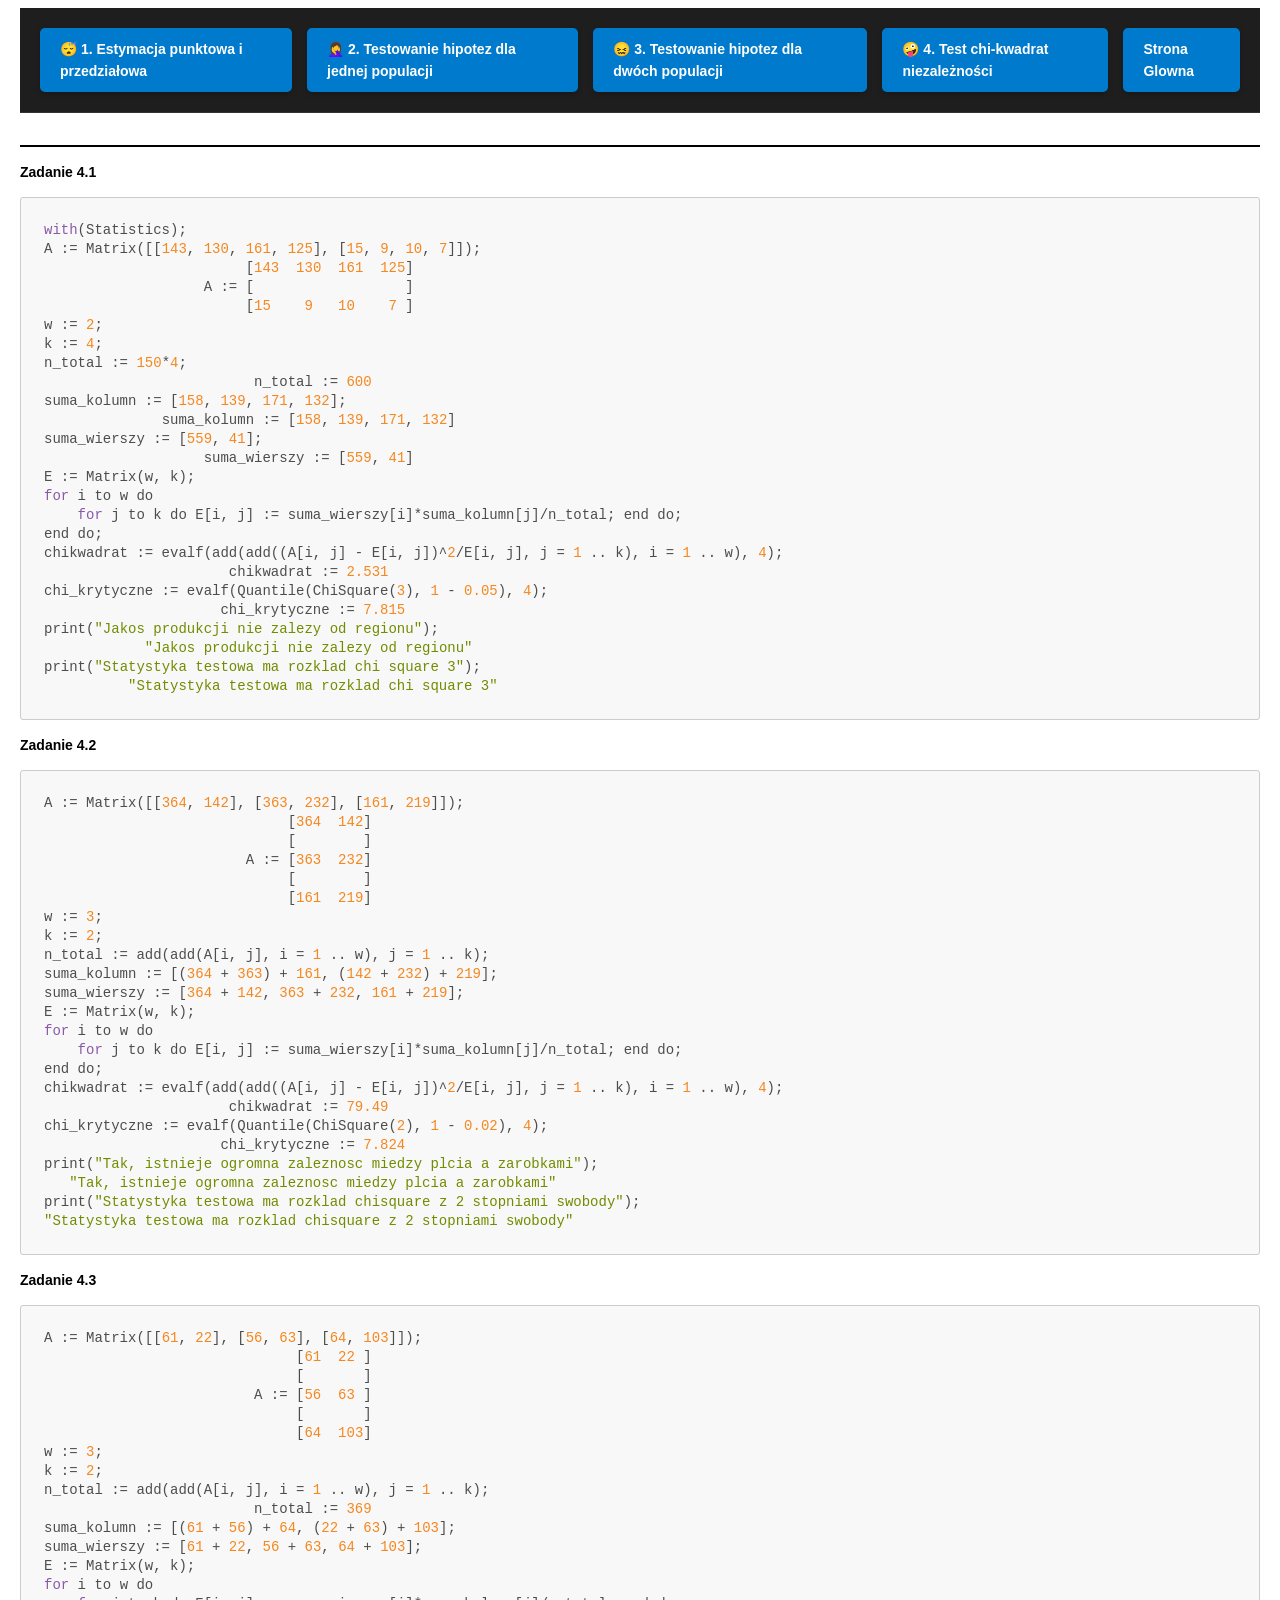
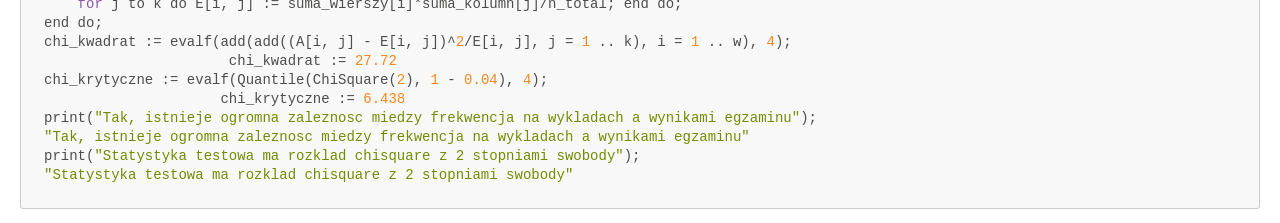
<file: Maple/zadania4.html>
<!DOCTYPE html>
<html>

<head>
    <title>zadania4.md</title>
    <meta http-equiv="Content-type" content="text/html;charset=UTF-8">
    <link rel="stylesheet" href="style.css">
<style>
/* https://github.com/microsoft/vscode/blob/master/extensions/markdown-language-features/media/markdown.css */
/*---------------------------------------------------------------------------------------------
 *  Copyright (c) Microsoft Corporation. All rights reserved.
 *  Licensed under the MIT License. See License.txt in the project root for license information.
 *--------------------------------------------------------------------------------------------*/

body {
	font-family: var(--vscode-markdown-font-family, -apple-system, BlinkMacSystemFont, "Segoe WPC", "Segoe UI", "Ubuntu", "Droid Sans", sans-serif);
	font-size: var(--vscode-markdown-font-size, 14px);
	padding: 0 26px;
	line-height: var(--vscode-markdown-line-height, 22px);
	word-wrap: break-word;
}

html,footer,header{
	font-family: var(--vscode-markdown-font-family, -apple-system, BlinkMacSystemFont, "Segoe WPC", "Segoe UI", "Ubuntu", "Droid Sans", sans-serif);
	font-size: var(--vscode-markdown-font-size, 14px);
}

#code-csp-warning {
	position: fixed;
	top: 0;
	right: 0;
	color: white;
	margin: 16px;
	text-align: center;
	font-size: 12px;
	font-family: sans-serif;
	background-color:#444444;
	cursor: pointer;
	padding: 6px;
	box-shadow: 1px 1px 1px rgba(0,0,0,.25);
}

#code-csp-warning:hover {
	text-decoration: none;
	background-color:#007acc;
	box-shadow: 2px 2px 2px rgba(0,0,0,.25);
}

body.scrollBeyondLastLine {
	margin-bottom: calc(100vh - 22px);
}

body.showEditorSelection .code-line {
	position: relative;
}

body.showEditorSelection .code-active-line:before,
body.showEditorSelection .code-line:hover:before {
	content: "";
	display: block;
	position: absolute;
	top: 0;
	left: -12px;
	height: 100%;
}

body.showEditorSelection li.code-active-line:before,
body.showEditorSelection li.code-line:hover:before {
	left: -30px;
}

.vscode-light.showEditorSelection .code-active-line:before {
	border-left: 3px solid rgba(0, 0, 0, 0.15);
}

.vscode-light.showEditorSelection .code-line:hover:before {
	border-left: 3px solid rgba(0, 0, 0, 0.40);
}

.vscode-light.showEditorSelection .code-line .code-line:hover:before {
	border-left: none;
}

.vscode-dark.showEditorSelection .code-active-line:before {
	border-left: 3px solid rgba(255, 255, 255, 0.4);
}

.vscode-dark.showEditorSelection .code-line:hover:before {
	border-left: 3px solid rgba(255, 255, 255, 0.60);
}

.vscode-dark.showEditorSelection .code-line .code-line:hover:before {
	border-left: none;
}

.vscode-high-contrast.showEditorSelection .code-active-line:before {
	border-left: 3px solid rgba(255, 160, 0, 0.7);
}

.vscode-high-contrast.showEditorSelection .code-line:hover:before {
	border-left: 3px solid rgba(255, 160, 0, 1);
}

.vscode-high-contrast.showEditorSelection .code-line .code-line:hover:before {
	border-left: none;
}

img {
	max-width: 100%;
	max-height: 100%;
}

a {
	text-decoration: none;
}

a:hover {
	text-decoration: underline;
}

a:focus,
input:focus,
select:focus,
textarea:focus {
	outline: 1px solid -webkit-focus-ring-color;
	outline-offset: -1px;
}

hr {
	border: 0;
	height: 2px;
	border-bottom: 2px solid;
}

h1 {
	padding-bottom: 0.3em;
	line-height: 1.2;
	border-bottom-width: 1px;
	border-bottom-style: solid;
}

h1, h2, h3 {
	font-weight: normal;
}

table {
	border-collapse: collapse;
}

table > thead > tr > th {
	text-align: left;
	border-bottom: 1px solid;
}

table > thead > tr > th,
table > thead > tr > td,
table > tbody > tr > th,
table > tbody > tr > td {
	padding: 5px 10px;
}

table > tbody > tr + tr > td {
	border-top: 1px solid;
}

blockquote {
	margin: 0 7px 0 5px;
	padding: 0 16px 0 10px;
	border-left-width: 5px;
	border-left-style: solid;
}

code {
	font-family: Menlo, Monaco, Consolas, "Droid Sans Mono", "Courier New", monospace, "Droid Sans Fallback";
	font-size: 1em;
	line-height: 1.357em;
}

body.wordWrap pre {
	white-space: pre-wrap;
}

pre:not(.hljs),
pre.hljs code > div {
	padding: 16px;
	border-radius: 3px;
	overflow: auto;
}

pre code {
	color: var(--vscode-editor-foreground);
	tab-size: 4;
}

/** Theming */

.vscode-light pre {
	background-color: rgba(220, 220, 220, 0.4);
}

.vscode-dark pre {
	background-color: rgba(10, 10, 10, 0.4);
}

.vscode-high-contrast pre {
	background-color: rgb(0, 0, 0);
}

.vscode-high-contrast h1 {
	border-color: rgb(0, 0, 0);
}

.vscode-light table > thead > tr > th {
	border-color: rgba(0, 0, 0, 0.69);
}

.vscode-dark table > thead > tr > th {
	border-color: rgba(255, 255, 255, 0.69);
}

.vscode-light h1,
.vscode-light hr,
.vscode-light table > tbody > tr + tr > td {
	border-color: rgba(0, 0, 0, 0.18);
}

.vscode-dark h1,
.vscode-dark hr,
.vscode-dark table > tbody > tr + tr > td {
	border-color: rgba(255, 255, 255, 0.18);
}

</style>

<style>
/* Tomorrow Theme */
/* http://jmblog.github.com/color-themes-for-google-code-highlightjs */
/* Original theme - https://github.com/chriskempson/tomorrow-theme */

/* Tomorrow Comment */
.hljs-comment,
.hljs-quote {
	color: #8e908c;
}

/* Tomorrow Red */
.hljs-variable,
.hljs-template-variable,
.hljs-tag,
.hljs-name,
.hljs-selector-id,
.hljs-selector-class,
.hljs-regexp,
.hljs-deletion {
	color: #c82829;
}

/* Tomorrow Orange */
.hljs-number,
.hljs-built_in,
.hljs-builtin-name,
.hljs-literal,
.hljs-type,
.hljs-params,
.hljs-meta,
.hljs-link {
	color: #f5871f;
}

/* Tomorrow Yellow */
.hljs-attribute {
	color: #eab700;
}

/* Tomorrow Green */
.hljs-string,
.hljs-symbol,
.hljs-bullet,
.hljs-addition {
	color: #718c00;
}

/* Tomorrow Blue */
.hljs-title,
.hljs-section {
	color: #4271ae;
}

/* Tomorrow Purple */
.hljs-keyword,
.hljs-selector-tag {
	color: #8959a8;
}

.hljs {
	display: block;
	overflow-x: auto;
	color: #4d4d4c;
	padding: 0.5em;
}

.hljs-emphasis {
	font-style: italic;
}

.hljs-strong {
	font-weight: bold;
}
</style>

<style>
/*
 * Custom MD PDF CSS
 */
html,footer,header{
	font-family: -apple-system, BlinkMacSystemFont, "Segoe WPC", "Segoe UI", "Ubuntu", "Droid Sans", sans-serif, "Meiryo";

 }
body {
	font-family: -apple-system, BlinkMacSystemFont, "Segoe WPC", "Segoe UI", "Ubuntu", "Droid Sans", sans-serif, "Meiryo";
	padding: 0 12px;
}

pre {
	background-color: #f8f8f8;
	border: 1px solid #cccccc;
	border-radius: 3px;
	overflow-x: auto;
	white-space: pre-wrap;
	overflow-wrap: break-word;
}

pre:not(.hljs) {
	padding: 23px;
	line-height: 19px;
}

blockquote {
	background: rgba(127, 127, 127, 0.1);
	border-color: rgba(0, 122, 204, 0.5);
}

.emoji {
	height: 1.4em;
}

code {
	font-size: 14px;
	line-height: 19px;
}

/* for inline code */
:not(pre):not(.hljs) > code {
	color: #C9AE75; /* Change the old color so it seems less like an error */
	font-size: inherit;
}

/* Page Break : use <div class="page"/> to insert page break
-------------------------------------------------------- */
.page {
	page-break-after: always;
}

</style>
<link rel="stylesheet" href="file:///r%3A/2.Travail/1.Enseignement/Cours/_1.Outils/2.Developpement/1.SCSS/main.css" type="text/css"><link rel="stylesheet" href="file:///d%3A/rdaros/Cours/_1.Outils/2.Developpement/1.SCSS/main.css" type="text/css">
</head>

<body>
<div class="nav-container">
    <!-- Tu wstaw odpowiedni link poniżej -->
    <a href="zadania.html" class="nav-btn">😴 1. Estymacja punktowa i przedziałowa</a>
	<a href="zadania2.html" class="nav-btn">🤦‍♀️ 2. Testowanie hipotez  dla jednej populacji</a>
	<a href="zadania3.html" class="nav-btn">😖 3. Testowanie hipotez  dla dwóch populacji</a>
	<a href="zadania4.html" class="nav-btn">🤪 4. Test chi-kwadrat niezależności </a>
    <a href="../index.html" class="nav-btn"> Strona Glowna</a>
</div>
    <hr>
<p><strong>Zadanie 4.1</strong></p>
<pre class="hljs"><code><div><span class="hljs-keyword">with</span>(Statistics);
A := Matrix([[<span class="hljs-number">143</span>, <span class="hljs-number">130</span>, <span class="hljs-number">161</span>, <span class="hljs-number">125</span>], [<span class="hljs-number">15</span>, <span class="hljs-number">9</span>, <span class="hljs-number">10</span>, <span class="hljs-number">7</span>]]);
                        [<span class="hljs-number">143</span>  <span class="hljs-number">130</span>  <span class="hljs-number">161</span>  <span class="hljs-number">125</span>]
                   A := [                  ]
                        [<span class="hljs-number">15</span>    <span class="hljs-number">9</span>   <span class="hljs-number">10</span>    <span class="hljs-number">7</span> ]
w := <span class="hljs-number">2</span>;
k := <span class="hljs-number">4</span>;
n_total := <span class="hljs-number">150</span>*<span class="hljs-number">4</span>;
                         n_total := <span class="hljs-number">600</span>
suma_kolumn := [<span class="hljs-number">158</span>, <span class="hljs-number">139</span>, <span class="hljs-number">171</span>, <span class="hljs-number">132</span>];
              suma_kolumn := [<span class="hljs-number">158</span>, <span class="hljs-number">139</span>, <span class="hljs-number">171</span>, <span class="hljs-number">132</span>]
suma_wierszy := [<span class="hljs-number">559</span>, <span class="hljs-number">41</span>];
                   suma_wierszy := [<span class="hljs-number">559</span>, <span class="hljs-number">41</span>]
E := Matrix(w, k);
<span class="hljs-keyword">for</span> i to w do
    <span class="hljs-keyword">for</span> j to k do E[i, j] := suma_wierszy[i]*suma_kolumn[j]/n_total; end do;
end do;
chikwadrat := evalf(add(add((A[i, j] - E[i, j])^<span class="hljs-number">2</span>/E[i, j], j = <span class="hljs-number">1</span> .. k), i = <span class="hljs-number">1</span> .. w), <span class="hljs-number">4</span>);
                      chikwadrat := <span class="hljs-number">2.531</span>
chi_krytyczne := evalf(Quantile(ChiSquare(<span class="hljs-number">3</span>), <span class="hljs-number">1</span> - <span class="hljs-number">0.05</span>), <span class="hljs-number">4</span>);
                     chi_krytyczne := <span class="hljs-number">7.815</span>
print(<span class="hljs-string">"Jakos produkcji nie zalezy od regionu"</span>);
            <span class="hljs-string">"Jakos produkcji nie zalezy od regionu"</span>
print(<span class="hljs-string">"Statystyka testowa ma rozklad chi square 3"</span>);
          <span class="hljs-string">"Statystyka testowa ma rozklad chi square 3"</span>
</div></code></pre>
<p><strong>Zadanie 4.2</strong></p>
<pre class="hljs"><code><div>A := Matrix([[<span class="hljs-number">364</span>, <span class="hljs-number">142</span>], [<span class="hljs-number">363</span>, <span class="hljs-number">232</span>], [<span class="hljs-number">161</span>, <span class="hljs-number">219</span>]]);
                             [<span class="hljs-number">364</span>  <span class="hljs-number">142</span>]
                             [        ]
                        A := [<span class="hljs-number">363</span>  <span class="hljs-number">232</span>]
                             [        ]
                             [<span class="hljs-number">161</span>  <span class="hljs-number">219</span>]
w := <span class="hljs-number">3</span>;
k := <span class="hljs-number">2</span>;
n_total := add(add(A[i, j], i = <span class="hljs-number">1</span> .. w), j = <span class="hljs-number">1</span> .. k);
suma_kolumn := [(<span class="hljs-number">364</span> + <span class="hljs-number">363</span>) + <span class="hljs-number">161</span>, (<span class="hljs-number">142</span> + <span class="hljs-number">232</span>) + <span class="hljs-number">219</span>];
suma_wierszy := [<span class="hljs-number">364</span> + <span class="hljs-number">142</span>, <span class="hljs-number">363</span> + <span class="hljs-number">232</span>, <span class="hljs-number">161</span> + <span class="hljs-number">219</span>];
E := Matrix(w, k);
<span class="hljs-keyword">for</span> i to w do
    <span class="hljs-keyword">for</span> j to k do E[i, j] := suma_wierszy[i]*suma_kolumn[j]/n_total; end do;
end do;
chikwadrat := evalf(add(add((A[i, j] - E[i, j])^<span class="hljs-number">2</span>/E[i, j], j = <span class="hljs-number">1</span> .. k), i = <span class="hljs-number">1</span> .. w), <span class="hljs-number">4</span>);
                      chikwadrat := <span class="hljs-number">79.49</span>
chi_krytyczne := evalf(Quantile(ChiSquare(<span class="hljs-number">2</span>), <span class="hljs-number">1</span> - <span class="hljs-number">0.02</span>), <span class="hljs-number">4</span>);
                     chi_krytyczne := <span class="hljs-number">7.824</span>
print(<span class="hljs-string">"Tak, istnieje ogromna zaleznosc miedzy plcia a zarobkami"</span>);
   <span class="hljs-string">"Tak, istnieje ogromna zaleznosc miedzy plcia a zarobkami"</span>
print(<span class="hljs-string">"Statystyka testowa ma rozklad chisquare z 2 stopniami swobody"</span>);
<span class="hljs-string">"Statystyka testowa ma rozklad chisquare z 2 stopniami swobody"</span>
</div></code></pre>
<p><strong>Zadanie 4.3</strong></p>
<pre class="hljs"><code><div>A := Matrix([[<span class="hljs-number">61</span>, <span class="hljs-number">22</span>], [<span class="hljs-number">56</span>, <span class="hljs-number">63</span>], [<span class="hljs-number">64</span>, <span class="hljs-number">103</span>]]);
                              [<span class="hljs-number">61</span>  <span class="hljs-number">22</span> ]
                              [       ]
                         A := [<span class="hljs-number">56</span>  <span class="hljs-number">63</span> ]
                              [       ]
                              [<span class="hljs-number">64</span>  <span class="hljs-number">103</span>]
w := <span class="hljs-number">3</span>;
k := <span class="hljs-number">2</span>;
n_total := add(add(A[i, j], i = <span class="hljs-number">1</span> .. w), j = <span class="hljs-number">1</span> .. k);
                         n_total := <span class="hljs-number">369</span>
suma_kolumn := [(<span class="hljs-number">61</span> + <span class="hljs-number">56</span>) + <span class="hljs-number">64</span>, (<span class="hljs-number">22</span> + <span class="hljs-number">63</span>) + <span class="hljs-number">103</span>];
suma_wierszy := [<span class="hljs-number">61</span> + <span class="hljs-number">22</span>, <span class="hljs-number">56</span> + <span class="hljs-number">63</span>, <span class="hljs-number">64</span> + <span class="hljs-number">103</span>];
E := Matrix(w, k);
<span class="hljs-keyword">for</span> i to w do
    <span class="hljs-keyword">for</span> j to k do E[i, j] := suma_wierszy[i]*suma_kolumn[j]/n_total; end do;
end do;
chi_kwadrat := evalf(add(add((A[i, j] - E[i, j])^<span class="hljs-number">2</span>/E[i, j], j = <span class="hljs-number">1</span> .. k), i = <span class="hljs-number">1</span> .. w), <span class="hljs-number">4</span>);
                      chi_kwadrat := <span class="hljs-number">27.72</span>
chi_krytyczne := evalf(Quantile(ChiSquare(<span class="hljs-number">2</span>), <span class="hljs-number">1</span> - <span class="hljs-number">0.04</span>), <span class="hljs-number">4</span>);
                     chi_krytyczne := <span class="hljs-number">6.438</span>
print(<span class="hljs-string">"Tak, istnieje ogromna zaleznosc miedzy frekwencja na wykladach a wynikami egzaminu"</span>);
<span class="hljs-string">"Tak, istnieje ogromna zaleznosc miedzy frekwencja na wykladach a wynikami egzaminu"</span>
print(<span class="hljs-string">"Statystyka testowa ma rozklad chisquare z 2 stopniami swobody"</span>);
<span class="hljs-string">"Statystyka testowa ma rozklad chisquare z 2 stopniami swobody"</span>
</div></code></pre>

</body>

</html>
</file>
<file: style.css>
.nav-container {
        display: flex;
        gap: 15px;
        padding: 20px;
        background: #1e1e1e; /* Ciemne tło paska */
        border-bottom: 1px solid #333;
        margin-bottom: 30px;
        font-family: 'Segoe UI', Tahoma, Geneva, Verdana, sans-serif;
    }

    .nav-btn {
        text-decoration: none;
        color: #fff;
        background: #007acc; /* Niebieski "Visual Studio" */
        padding: 10px 20px;
        border-radius: 5px;
        font-weight: bold;
        transition: all 0.3s ease;
        box-shadow: 0 2px 5px rgba(0,0,0,0.2);
    }

    .nav-btn:hover {
        background: #005a9e;
        transform: translateY(-2px);
        box-shadow: 0 4px 10px rgba(0,0,0,0.3);
    }

    .nav-btn.active {
        background: #333;
        border: 1px solid #007acc;
}

/*
<div class="nav-container">
    <!-- Tu wstaw odpowiedni link poniżej -->
    <a href="index.html" class="nav-btn">🏠 Strona Główna</a>
    <a href="cursory.html" class="nav-btn">🚀 Kursory</a>
	<a href="procedury.html" class="nav-btn"> Procedury</a>
    <a href="triggery.html" class="nav-btn"> 👨🏿Triggery</a>
</div>

*/
</file>
<file: Bazy/style.css>
.nav-container {
        display: flex;
        gap: 15px;
        padding: 20px;
        background: #1e1e1e; /* Ciemne tło paska */
        border-bottom: 1px solid #333;
        margin-bottom: 30px;
        font-family: 'Segoe UI', Tahoma, Geneva, Verdana, sans-serif;
    }

    .nav-btn {
        text-decoration: none;
        color: #fff;
        background: #007acc; /* Niebieski "Visual Studio" */
        padding: 10px 20px;
        border-radius: 5px;
        font-weight: bold;
        transition: all 0.3s ease;
        box-shadow: 0 2px 5px rgba(0,0,0,0.2);
    }

    .nav-btn:hover {
        background: #005a9e;
        transform: translateY(-2px);
        box-shadow: 0 4px 10px rgba(0,0,0,0.3);
    }

    .nav-btn.active {
        background: #333;
        border: 1px solid #007acc;
}

/*
<div class="nav-container">
    <!-- Tu wstaw odpowiedni link poniżej -->
    <a href="index.html" class="nav-btn">🏠 Strona Główna</a>
    <a href="cursory.html" class="nav-btn">🚀 Kursory</a>
	<a href="procedury.html" class="nav-btn"> Procedury</a>
    <a href="triggery.html" class="nav-btn"> 👨🏿Triggery</a>
</div>

*/
</file>
<file: Maple/style.css>
.nav-container {
        display: flex;
        gap: 15px;
        padding: 20px;
        background: #1e1e1e; /* Ciemne tło paska */
        border-bottom: 1px solid #333;
        margin-bottom: 30px;
        font-family: 'Segoe UI', Tahoma, Geneva, Verdana, sans-serif;
    }

    .nav-btn {
        text-decoration: none;
        color: #fff;
        background: #007acc; /* Niebieski "Visual Studio" */
        padding: 10px 20px;
        border-radius: 5px;
        font-weight: bold;
        transition: all 0.3s ease;
        box-shadow: 0 2px 5px rgba(0,0,0,0.2);
    }

    .nav-btn:hover {
        background: #005a9e;
        transform: translateY(-2px);
        box-shadow: 0 4px 10px rgba(0,0,0,0.3);
    }

    .nav-btn.active {
        background: #333;
        border: 1px solid #007acc;
}

/*
<div class="nav-container">
    <!-- Tu wstaw odpowiedni link poniżej -->
    <a href="index.html" class="nav-btn">🏠 Strona Główna</a>
    <a href="cursory.html" class="nav-btn">🚀 Kursory</a>
	<a href="procedury.html" class="nav-btn"> Procedury</a>
    <a href="triggery.html" class="nav-btn"> 👨🏿Triggery</a>
</div>

*/
</file>
